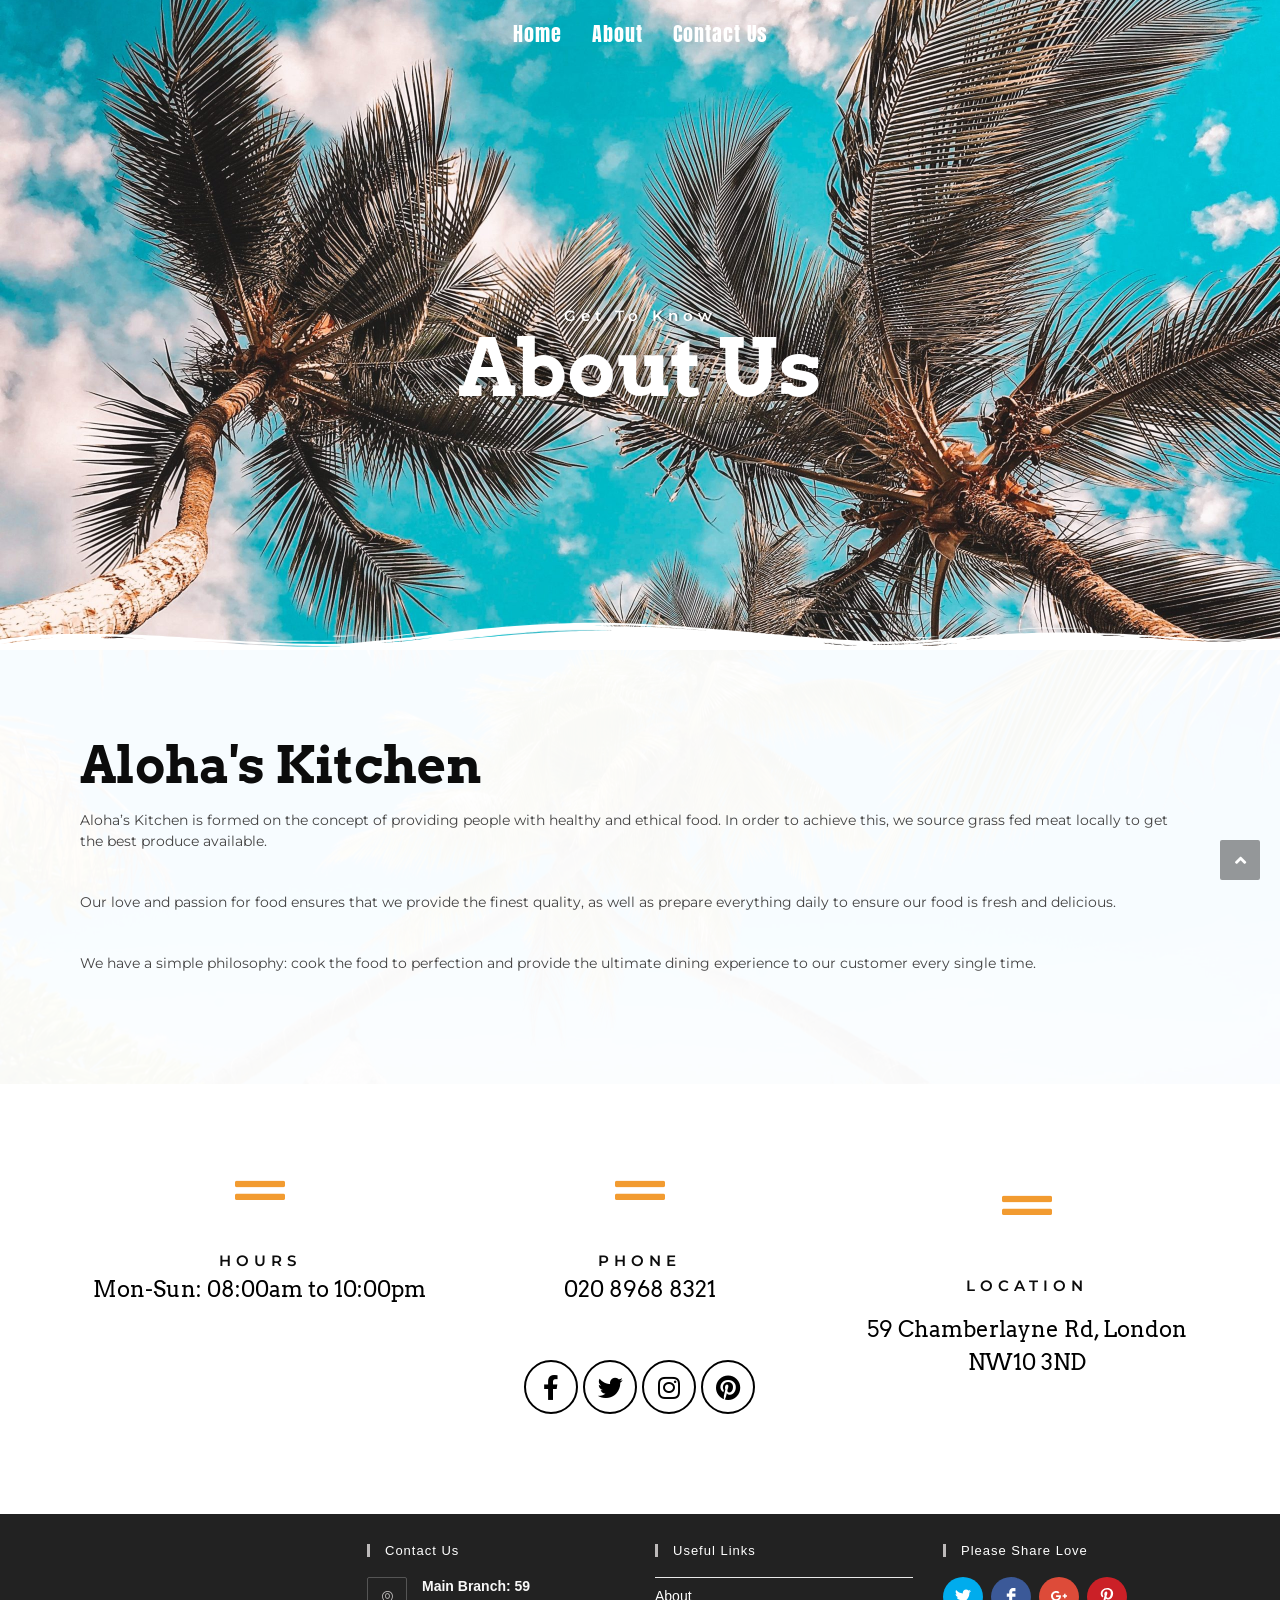
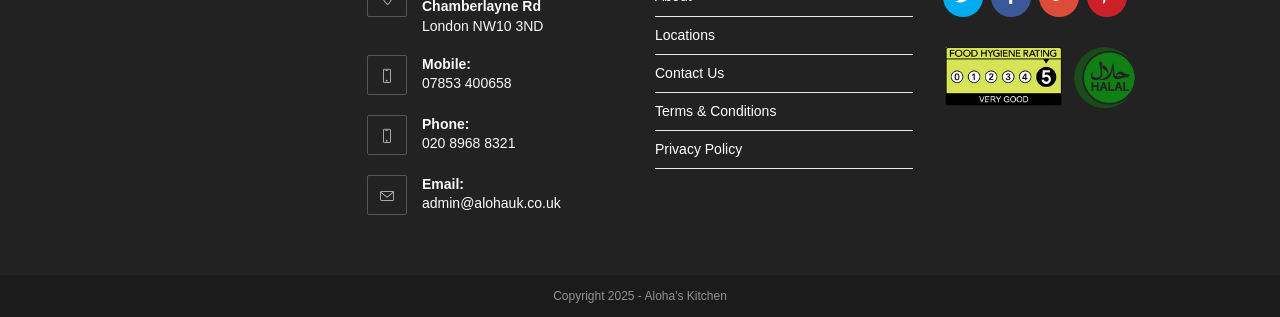
<file: about/index.html>
<!DOCTYPE html>
<html class="html" lang="en-US">
<head>
	<meta charset="UTF-8">
	<link rel="profile" href="https://gmpg.org/xfn/11">

	<title>About</title>
<meta name='robots' content='noindex, nofollow' />
<meta name="viewport" content="width=device-width, initial-scale=1">
<link rel='dns-prefetch' href='//app.convertful.com' />
<link rel='dns-prefetch' href='//www.googletagmanager.com' />
<link rel='dns-prefetch' href='//fonts.googleapis.com' />

		
		<style type="text/css">
img.wp-smiley,
img.emoji {
	display: inline !important;
	border: none !important;
	box-shadow: none !important;
	height: 1em !important;
	width: 1em !important;
	margin: 0 .07em !important;
	vertical-align: -0.1em !important;
	background: none !important;
	padding: 0 !important;
}
</style>
	

<link rel='stylesheet' id='online-css-css'  href='../css/order-online.css?ver=5.8.11' type='text/css' media='all' />

<link rel='stylesheet' id='font-awesome-css'  href='../css/all.min.css' type='text/css' media='all' />
<link rel='stylesheet' id='simple-line-icons-css'  href='../css/simple-line-icons.min.css' type='text/css' media='all' />
<link rel='stylesheet' id='magnific-popup-css'  href='../css/magnific-popup.min.css' type='text/css' media='all' />
<link rel='stylesheet' id='slick-css'  href='../css/slick.min.css' type='text/css' media='all' />
<link rel='stylesheet' id='oceanwp-style-css'  href='../css/style.min.css' type='text/css' media='all' />
<link rel='stylesheet' id='oceanwp-google-font-playfair-display-css'  href='//fonts.googleapis.com/css?family=Playfair+Display%3A100%2C200%2C300%2C400%2C500%2C600%2C700%2C800%2C900%2C100i%2C200i%2C300i%2C400i%2C500i%2C600i%2C700i%2C800i%2C900i&#038;subset=latin&#038;ver=5.8.11' type='text/css' media='all' />
<link rel='stylesheet' id='oceanwp-google-font-anton-css'  href='//fonts.googleapis.com/css?family=Anton%3A100%2C200%2C300%2C400%2C500%2C600%2C700%2C800%2C900%2C100i%2C200i%2C300i%2C400i%2C500i%2C600i%2C700i%2C800i%2C900i&#038;subset=latin&#038;ver=5.8.11' type='text/css' media='all' />
<link rel='stylesheet' id='joinchat-css'  href='../css/joinchat.min.css' type='text/css' media='all' />
<style id='joinchat-inline-css' type='text/css'>
.joinchat{ --red:37; --green:211; --blue:102; }
</style>
<link rel='stylesheet' id='elementor-icons-css'  href='../css/elementor-icons.min.css' type='text/css' media='all' />
<link rel='stylesheet' id='elementor-animations-css'  href='../css/animations.min.css' type='text/css' media='all' />
<link rel='stylesheet' id='elementor-frontend-css'  href='../css/elementor-frontend.min.css' type='text/css' media='all' />
<link rel='stylesheet' id='elementor-pro-css'  href='../css/elementor-pro-frontend.min.css' type='text/css' media='all' />
<link rel='stylesheet' id='elementor-global-css'  href='../css/global.css' type='text/css' media='all' />
<link rel='stylesheet' id='elementor-post-38-css'  href='../css/post-38.css' type='text/css' media='all' />
<link rel='stylesheet' id='elementor-post-302-css'  href='../css/post-302.css' type='text/css' media='all' />
<link rel='stylesheet' id='oe-widgets-style-css'  href='../css/widgets.css' type='text/css' media='all' />
<link rel='stylesheet' id='google-fonts-1-css'  href='https://fonts.googleapis.com/css?family=Montserrat%3A100%2C100italic%2C200%2C200italic%2C300%2C300italic%2C400%2C400italic%2C500%2C500italic%2C600%2C600italic%2C700%2C700italic%2C800%2C800italic%2C900%2C900italic%7CArvo%3A100%2C100italic%2C200%2C200italic%2C300%2C300italic%2C400%2C400italic%2C500%2C500italic%2C600%2C600italic%2C700%2C700italic%2C800%2C800italic%2C900%2C900italic&#038;ver=5.8.11' type='text/css' media='all' />
<link rel='stylesheet' id='elementor-icons-shared-0-css'  href='../css/fontawesome.min.css' type='text/css' media='all' />
<link rel='stylesheet' id='elementor-icons-fa-solid-css'  href='../css/solid.min.css' type='text/css' media='all' />
<link rel='stylesheet' id='elementor-icons-fa-brands-css'  href='../css/brands.min.css' type='text/css' media='all' />
<link rel='stylesheet' id='restaurant_system_public_style-css'  href='../css/public-style.css' type='text/css' media='all' />
<script type='text/javascript' src='../js/ewm2.js' id='jsforwp-blocks-frontend-js-js'></script>
<script type='text/javascript' src='../js/jquery.min.js' id='jquery-core-js'></script>

<!-- Google Analytics snippet added by Site Kit -->
<script type='text/javascript' src='https://www.googletagmanager.com/gtag/js?id=UA-179753192-1' id='google_gtagjs-js' async></script>
<script type='text/javascript' id='google_gtagjs-js-after'>
window.dataLayer = window.dataLayer || [];function gtag(){dataLayer.push(arguments);}
gtag('set', 'linker', {"domains":["alohauk.co.uk"]} );
gtag("js", new Date());
gtag("set", "developer_id.dZTNiMT", true);
gtag("config", "UA-179753192-1", {"anonymize_ip":true});
</script>

<!-- End Google Analytics snippet added by Site Kit -->

 

		<script>
			document.documentElement.className = document.documentElement.className.replace( 'no-js', 'js' );
		</script>
				<style>
			.no-js img.lazyload { display: none; }
			figure.wp-block-image img.lazyloading { min-width: 150px; }
							.lazyload, .lazyloading { opacity: 0; }
				.lazyloaded {
					opacity: 1;
					transition: opacity 400ms;
					transition-delay: 0ms;
				}
					</style>
		
<!-- Facebook Pixel Code -->
<script type='text/javascript'>
!function(f,b,e,v,n,t,s){if(f.fbq)return;n=f.fbq=function(){n.callMethod?
n.callMethod.apply(n,arguments):n.queue.push(arguments)};if(!f._fbq)f._fbq=n;
n.push=n;n.loaded=!0;n.version='2.0';n.queue=[];t=b.createElement(e);t.async=!0;
t.src=v;s=b.getElementsByTagName(e)[0];s.parentNode.insertBefore(t,s)}(window,
document,'script','https://connect.facebook.net/en_US/fbevents.js');
</script>
<!-- End Facebook Pixel Code -->
<script type='text/javascript'>
  fbq('init', '656654107808612', {}, {
    "agent": "wordpress-5.8.11-3.0.6"
});
</script><script type='text/javascript'>
  fbq('track', 'PageView', []);
</script>
<!-- Facebook Pixel Code -->
<noscript>
<img height="1" width="1" style="display:none" alt="fbpx"
src="https://www.facebook.com/tr?id=656654107808612&ev=PageView&noscript=1" />
</noscript>
<!-- End Facebook Pixel Code -->
		<style type="text/css" id="wp-custom-css">
			.wcmenucart{display:none !important}/** Start Block Kit CSS:144-3-3a7d335f39a8579c20cdf02f8d462582 **/.envato-block__preview{overflow:visible}/* Envato Kit 141 Custom Styles - Applied to the element under Advanced */.elementor-headline-animation-type-drop-in .elementor-headline-dynamic-wrapper{text-align:center}.envato-kit-141-top-0 h1,.envato-kit-141-top-0 h2,.envato-kit-141-top-0 h3,.envato-kit-141-top-0 h4,.envato-kit-141-top-0 h5,.envato-kit-141-top-0 h6,.envato-kit-141-top-0 p{margin-top:0}.envato-kit-141-newsletter-inline .elementor-field-textual.elementor-size-md{padding-left:1.5rem;padding-right:1.5rem}.envato-kit-141-bottom-0 p{margin-bottom:0}.envato-kit-141-bottom-8 .elementor-price-list .elementor-price-list-item .elementor-price-list-header{margin-bottom:.5rem}.envato-kit-141.elementor-widget-testimonial-carousel.elementor-pagination-type-bullets .swiper-container{padding-bottom:52px}.envato-kit-141-display-inline{display:inline-block}.envato-kit-141 .elementor-slick-slider ul.slick-dots{bottom:-40px}/** End Block Kit CSS:144-3-3a7d335f39a8579c20cdf02f8d462582 **//** Start Block Kit CSS:105-3-0fb64e69c49a8e10692d28840c54ef95 **/.envato-kit-102-phone-overlay{position:absolute !important;display:block !important;top:0;left:0;right:0;margin:auto;z-index:1}/** End Block Kit CSS:105-3-0fb64e69c49a8e10692d28840c54ef95 **//** Start Block Kit CSS:142-3-a175df65179b9ef6a5ca9f1b2c0202b9 **/.envato-block__preview{overflow:visible}/* Border Radius */.envato-kit-139-accordion .elementor-widget-container{border-radius:10px !important}.envato-kit-139-map iframe,.envato-kit-139-slider .slick-slide,.envato-kit-139-flipbox .elementor-flip-box div{border-radius:10px !important}/** End Block Kit CSS:142-3-a175df65179b9ef6a5ca9f1b2c0202b9 **//** Start Block Kit CSS:69-3-4f8cfb8a1a68ec007f2be7a02bdeadd9 **/.envato-kit-66-menu .e--pointer-framed .elementor-item:before{border-radius:1px}.envato-kit-66-subscription-form .elementor-form-fields-wrapper{position:relative}.envato-kit-66-subscription-form .elementor-form-fields-wrapper .elementor-field-type-submit{position:static}.envato-kit-66-subscription-form .elementor-form-fields-wrapper .elementor-field-type-submit button{position:absolute;top:50%;right:6px;transform:translate(0,-50%);-moz-transform:translate(0,-50%);-webmit-transform:translate(0,-50%)}.envato-kit-66-testi-slider .elementor-testimonial__footer{margin-top:-60px !important;z-index:99;position:relative}.envato-kit-66-featured-slider .elementor-slides .slick-prev{width:50px;height:50px;background-color:#ffffff !important;transform:rotate(45deg);-moz-transform:rotate(45deg);-webkit-transform:rotate(45deg);left:-25px !important;-webkit-box-shadow:0 1px 2px 1px rgba(0,0,0,0.32);-moz-box-shadow:0 1px 2px 1px rgba(0,0,0,0.32);box-shadow:0 1px 2px 1px rgba(0,0,0,0.32)}.envato-kit-66-featured-slider .elementor-slides .slick-prev:before{display:block;margin-top:0;margin-left:0;transform:rotate(-45deg);-moz-transform:rotate(-45deg);-webkit-transform:rotate(-45deg)}.envato-kit-66-featured-slider .elementor-slides .slick-next{width:50px;height:50px;background-color:#ffffff !important;transform:rotate(45deg);-moz-transform:rotate(45deg);-webkit-transform:rotate(45deg);right:-25px !important;-webkit-box-shadow:0 1px 2px 1px rgba(0,0,0,0.32);-moz-box-shadow:0 1px 2px 1px rgba(0,0,0,0.32);box-shadow:0 1px 2px 1px rgba(0,0,0,0.32)}.envato-kit-66-featured-slider .elementor-slides .slick-next:before{display:block;margin-top:-5px;margin-right:-5px;transform:rotate(-45deg);-moz-transform:rotate(-45deg);-webkit-transform:rotate(-45deg)}.envato-kit-66-orangetext{color:#f4511e}.envato-kit-66-countdown .elementor-countdown-label{display:inline-block !important;border:2px solid rgba(255,255,255,0.2);padding:9px 20px}/** End Block Kit CSS:69-3-4f8cfb8a1a68ec007f2be7a02bdeadd9 **//** Start Block Kit CSS:141-3-1d55f1e76be9fb1a8d9de88accbe962f **/.envato-kit-138-bracket .elementor-widget-container >*:before{content:"[";color:#ffab00;display:inline-block;margin-right:4px;line-height:1em;position:relative;top:-1px}.envato-kit-138-bracket .elementor-widget-container >*:after{content:"]";color:#ffab00;display:inline-block;margin-left:4px;line-height:1em;position:relative;top:-1px}/** End Block Kit CSS:141-3-1d55f1e76be9fb1a8d9de88accbe962f **//** Start Block Kit CSS:143-3-7969bb877702491bc5ca272e536ada9d **/.envato-block__preview{overflow:visible}/* Material Button Click Effect */.envato-kit-140-material-hit .menu-item a,.envato-kit-140-material-button .elementor-button{background-position:center;transition:background 0.8s}.envato-kit-140-material-hit .menu-item a:hover,.envato-kit-140-material-button .elementor-button:hover{background:radial-gradient(circle,transparent 1%,#fff 1%) center/15000%}.envato-kit-140-material-hit .menu-item a:active,.envato-kit-140-material-button .elementor-button:active{background-color:#FFF;background-size:100%;transition:background 0s}/* Field Shadow */.envato-kit-140-big-shadow-form .elementor-field-textual{box-shadow:0 20px 30px rgba(0,0,0,.05)}/* FAQ */.envato-kit-140-faq .elementor-accordion .elementor-accordion-item{border-width:0 0 1px !important}/* Scrollable Columns */.envato-kit-140-scrollable{height:100%;overflow:auto;overflow-x:hidden}/* ImageBox:No Space */.envato-kit-140-imagebox-nospace:hover{transform:scale(1.1);transition:all 0.3s}.envato-kit-140-imagebox-nospace figure{line-height:0}.envato-kit-140-slide .elementor-slide-content{background:#FFF;margin-left:-60px;padding:1em}.envato-kit-140-carousel .slick-active:not(.slick-current) img{padding:20px !important;transition:all .9s}/** End Block Kit CSS:143-3-7969bb877702491bc5ca272e536ada9d **//** Start Block Kit CSS:71-3-d415519effd9e11f35d2438c58ea7ebf **/.envato-block__preview{overflow:visible}/** End Block Kit CSS:71-3-d415519effd9e11f35d2438c58ea7ebf **//** Start Block Kit CSS:72-3-34d2cc762876498c8f6be5405a48e6e2 **/.envato-block__preview{overflow:visible}/*Kit 69 Custom Styling for buttons */.envato-kit-69-slide-btn .elementor-button,.envato-kit-69-cta-btn .elementor-button,.envato-kit-69-flip-btn .elementor-button{border-left:0 !important;border-bottom:0 !important;border-right:0 !important;padding:15px 0 0 !important}.envato-kit-69-slide-btn .elementor-slide-button:hover,.envato-kit-69-cta-btn .elementor-button:hover,.envato-kit-69-flip-btn .elementor-button:hover{margin-bottom:20px}.envato-kit-69-menu .elementor-nav-menu--main a:hover{margin-top:-7px;padding-top:4px;border-bottom:1px solid #FFF}/* Fix menu dropdown width */.envato-kit-69-menu .elementor-nav-menu--dropdown{width:100% !important}/** End Block Kit CSS:72-3-34d2cc762876498c8f6be5405a48e6e2 **/		</style>
		<!-- OceanWP CSS -->
<style type="text/css">
/* General CSS */a:hover,a.light:hover,.theme-heading .text::before,#top-bar-content >a:hover,#top-bar-social li.oceanwp-email a:hover,#site-navigation-wrap .dropdown-menu >li >a:hover,#site-header.medium-header #medium-searchform button:hover,.oceanwp-mobile-menu-icon a:hover,.blog-entry.post .blog-entry-header .entry-title a:hover,.blog-entry.post .blog-entry-readmore a:hover,.blog-entry.thumbnail-entry .blog-entry-category a,ul.meta li a:hover,.dropcap,.single nav.post-navigation .nav-links .title,body .related-post-title a:hover,body #wp-calendar caption,body .contact-info-widget.default i,body .contact-info-widget.big-icons i,body .custom-links-widget .oceanwp-custom-links li a:hover,body .custom-links-widget .oceanwp-custom-links li a:hover:before,body .posts-thumbnails-widget li a:hover,body .social-widget li.oceanwp-email a:hover,.comment-author .comment-meta .comment-reply-link,#respond #cancel-comment-reply-link:hover,#footer-widgets .footer-box a:hover,#footer-bottom a:hover,#footer-bottom #footer-bottom-menu a:hover,.sidr a:hover,.sidr-class-dropdown-toggle:hover,.sidr-class-menu-item-has-children.active >a,.sidr-class-menu-item-has-children.active >a >.sidr-class-dropdown-toggle,input[type=checkbox]:checked:before{color:#bdbaba}input[type="button"],input[type="reset"],input[type="submit"],button[type="submit"],.button,#site-navigation-wrap .dropdown-menu >li.btn >a >span,.thumbnail:hover i,.post-quote-content,.omw-modal .omw-close-modal,body .contact-info-widget.big-icons li:hover i,body div.wpforms-container-full .wpforms-form input[type=submit],body div.wpforms-container-full .wpforms-form button[type=submit],body div.wpforms-container-full .wpforms-form .wpforms-page-button{background-color:#bdbaba}.widget-title{border-color:#bdbaba}blockquote{border-color:#bdbaba}#searchform-dropdown{border-color:#bdbaba}.dropdown-menu .sub-menu{border-color:#bdbaba}.blog-entry.large-entry .blog-entry-readmore a:hover{border-color:#bdbaba}.oceanwp-newsletter-form-wrap input[type="email"]:focus{border-color:#bdbaba}.social-widget li.oceanwp-email a:hover{border-color:#bdbaba}#respond #cancel-comment-reply-link:hover{border-color:#bdbaba}body .contact-info-widget.big-icons li:hover i{border-color:#bdbaba}#footer-widgets .oceanwp-newsletter-form-wrap input[type="email"]:focus{border-color:#bdbaba}input[type="button"]:hover,input[type="reset"]:hover,input[type="submit"]:hover,button[type="submit"]:hover,input[type="button"]:focus,input[type="reset"]:focus,input[type="submit"]:focus,button[type="submit"]:focus,.button:hover,#site-navigation-wrap .dropdown-menu >li.btn >a:hover >span,.post-quote-author,.omw-modal .omw-close-modal:hover,body div.wpforms-container-full .wpforms-form input[type=submit]:hover,body div.wpforms-container-full .wpforms-form button[type=submit]:hover,body div.wpforms-container-full .wpforms-form .wpforms-page-button:hover{background-color:#f29b30}a:hover{color:#BDBABA}/* Header CSS */#site-logo #site-logo-inner,.oceanwp-social-menu .social-menu-inner,#site-header.full_screen-header .menu-bar-inner,.after-header-content .after-header-content-inner{height:67px}#site-navigation-wrap .dropdown-menu >li >a,.oceanwp-mobile-menu-icon a,.mobile-menu-close,.after-header-content-inner >a{line-height:67px}#site-header.transparent-header{background-color:rgba(10,0,0,0)}#site-header.has-header-media .overlay-header-media{background-color:rgba(0,0,0,0.5)}#site-logo #site-logo-inner a img,#site-header.center-header #site-navigation-wrap .middle-site-logo a img{max-width:100px}#site-header #site-logo #site-logo-inner a img,#site-header.center-header #site-navigation-wrap .middle-site-logo a img{max-height:100px}#site-navigation-wrap .dropdown-menu >li >a,.oceanwp-mobile-menu-icon a,#searchform-header-replace-close{color:#ffffff}/* Footer Widgets CSS */#footer-widgets,#footer-widgets p,#footer-widgets li a:before,#footer-widgets .contact-info-widget span.oceanwp-contact-title,#footer-widgets .recent-posts-date,#footer-widgets .recent-posts-comments,#footer-widgets .widget-recent-posts-icons li .fa{color:#f9f9f9}/* Typography CSS */h3{font-family:Playfair Display;font-weight:500;font-style:normal;font-size:15px;text-transform:none}#site-navigation-wrap .dropdown-menu >li >a,#site-header.full_screen-header .fs-dropdown-menu >li >a,#site-header.top-header #site-navigation-wrap .dropdown-menu >li >a,#site-header.center-header #site-navigation-wrap .dropdown-menu >li >a,#site-header.medium-header #site-navigation-wrap .dropdown-menu >li >a,.oceanwp-mobile-menu-icon a{font-family:Anton;font-weight:500;font-size:20px;letter-spacing:1px}
</style></head>

<body class="page-template page-template-elementor_header_footer page page-id-302 wp-embed-responsive oceanwp-theme dropdown-mobile has-transparent-header no-header-border default-breakpoint content-full-width content-max-width page-header-disabled has-breadcrumbs no-margins elementor-default elementor-template-full-width elementor-kit-38 elementor-page elementor-page-302" itemscope="itemscope" itemtype="https://schema.org/WebPage">

	
	
	<div id="outer-wrap" class="site clr">

		<a class="skip-link screen-reader-text" href="#main">Skip to content</a>

		
		<div id="wrap" class="clr">

			
				<div id="transparent-header-wrap" class="clr">
	
<header id="site-header" class="transparent-header center-menu effect-one clr" data-height="67" itemscope="itemscope" itemtype="https://schema.org/WPHeader" role="banner">

	
					
			<div id="site-header-inner" class="clr ">

				
				

<div id="site-logo" class="clr" itemscope itemtype="https://schema.org/Brand" >

	
	<div id="site-logo-inner" class="clr">

						<a href="../" rel="home" class="site-title site-logo-text" ></a>
				
	</div><!-- #site-logo-inner -->

	
	
</div><!-- #site-logo -->

			<div id="site-navigation-wrap" class="clr">
			
			
			
			<nav id="site-navigation" class="navigation main-navigation clr" itemscope="itemscope" itemtype="https://schema.org/SiteNavigationElement" role="navigation" >

				<ul id="menu-menu" class="main-menu dropdown-menu sf-menu"><li id="menu-item-72" class="menu-item menu-item-type-post_type menu-item-object-page menu-item-home menu-item-72"><a href="../" class="menu-link"><span class="text-wrap">Home</span></a></li><li id="menu-item-305" class="menu-item menu-item-type-post_type menu-item-object-page current-menu-item page_item page-item-302 current_page_item menu-item-305"><a href="../about/" class="menu-link"><span class="text-wrap">About</span></a></li><li id="menu-item-74" class="menu-item menu-item-type-post_type menu-item-object-page menu-item-74"><a href="../contact-us/" class="menu-link"><span class="text-wrap">Contact Us</span></a></li></ul>
			</nav><!-- #site-navigation -->

			
			
					</div><!-- #site-navigation-wrap -->
			
		
	
				
	<div class="oceanwp-mobile-menu-icon clr mobile-right">

		
		
		
		<a href="javascript:void(0)" class="mobile-menu"  aria-label="Mobile Menu">
							<i class="fa fa-bars" aria-hidden="true"></i>
						</a>

		
		
		
	</div><!-- #oceanwp-mobile-menu-navbar -->

			</div><!-- #site-header-inner -->

			
<div id="mobile-dropdown" class="clr" >

	<nav class="clr" itemscope="itemscope" itemtype="https://schema.org/SiteNavigationElement">

		<ul id="menu-menu-1" class="menu"><li class="menu-item menu-item-type-post_type menu-item-object-page menu-item-home menu-item-72"><a href="../">Home</a></li>
<li class="menu-item menu-item-type-post_type menu-item-object-page current-menu-item page_item page-item-302 current_page_item menu-item-305"><a href="../about/" aria-current="page">About</a></li>
<li class="menu-item menu-item-type-post_type menu-item-object-page menu-item-74"><a href="../contact-us/">Contact Us</a></li>
</ul>
<div id="mobile-menu-search" class="clr">
	<form method="get" action="../" class="mobile-searchform" role="search" aria-label="Search for:">
		<label for="ocean-mobile-search1">
			<input type="search" name="s" autocomplete="off" placeholder="Search" />
			<button type="submit" class="searchform-submit" aria-label="Submit Search">
				<i class="icon icon-magnifier" aria-hidden="true"></i>
			</button>
							<input type="hidden" name="post_type" value="page">
					</label>
			</form>
</div><!-- .mobile-menu-search -->

	</nav>

</div>

			
			
		
		
</header><!-- #site-header -->

	</div>
	
			
			<main id="main" class="site-main clr"  role="main">

						<div data-elementor-type="wp-page" data-elementor-id="302" class="elementor elementor-302" data-elementor-settings="[]">
			<div class="elementor-inner">
				<div class="elementor-section-wrap">
							<section class="elementor-element elementor-element-1cfb8c19 elementor-section-height-min-height elementor-section-boxed elementor-section-height-default elementor-section-items-middle elementor-section elementor-top-section" data-id="1cfb8c19" data-element_type="section" data-settings="{&quot;background_background&quot;:&quot;classic&quot;,&quot;shape_divider_bottom&quot;:&quot;wave-brush&quot;}">
					<div class="elementor-shape elementor-shape-bottom" data-negative="false">
			<svg xmlns="http://www.w3.org/2000/svg" viewBox="0 0 283.5 27.8" preserveAspectRatio="none">
	<path class="elementor-shape-fill" d="M283.5,9.7c0,0-7.3,4.3-14,4.6c-6.8,0.3-12.6,0-20.9-1.5c-11.3-2-33.1-10.1-44.7-5.7	s-12.1,4.6-18,7.4c-6.6,3.2-20,9.6-36.6,9.3C131.6,23.5,99.5,7.2,86.3,8c-1.4,0.1-6.6,0.8-10.5,2c-3.8,1.2-9.4,3.8-17,4.7	c-3.2,0.4-8.3,1.1-14.2,0.9c-1.5-0.1-6.3-0.4-12-1.6c-5.7-1.2-11-3.1-15.8-3.7C6.5,9.2,0,10.8,0,10.8V0h283.5V9.7z M260.8,11.3	c-0.7-1-2-0.4-4.3-0.4c-2.3,0-6.1-1.2-5.8-1.1c0.3,0.1,3.1,1.5,6,1.9C259.7,12.2,261.4,12.3,260.8,11.3z M242.4,8.6	c0,0-2.4-0.2-5.6-0.9c-3.2-0.8-10.3-2.8-15.1-3.5c-8.2-1.1-15.8,0-15.1,0.1c0.8,0.1,9.6-0.6,17.6,1.1c3.3,0.7,9.3,2.2,12.4,2.7	C239.9,8.7,242.4,8.6,242.4,8.6z M185.2,8.5c1.7-0.7-13.3,4.7-18.5,6.1c-2.1,0.6-6.2,1.6-10,2c-3.9,0.4-8.9,0.4-8.8,0.5	c0,0.2,5.8,0.8,11.2,0c5.4-0.8,5.2-1.1,7.6-1.6C170.5,14.7,183.5,9.2,185.2,8.5z M199.1,6.9c0.2,0-0.8-0.4-4.8,1.1	c-4,1.5-6.7,3.5-6.9,3.7c-0.2,0.1,3.5-1.8,6.6-3C197,7.5,199,6.9,199.1,6.9z M283,6c-0.1,0.1-1.9,1.1-4.8,2.5s-6.9,2.8-6.7,2.7	c0.2,0,3.5-0.6,7.4-2.5C282.8,6.8,283.1,5.9,283,6z M31.3,11.6c0.1-0.2-1.9-0.2-4.5-1.2s-5.4-1.6-7.8-2C15,7.6,7.3,8.5,7.7,8.6	C8,8.7,15.9,8.3,20.2,9.3c2.2,0.5,2.4,0.5,5.7,1.6S31.2,11.9,31.3,11.6z M73,9.2c0.4-0.1,3.5-1.6,8.4-2.6c4.9-1.1,8.9-0.5,8.9-0.8	c0-0.3-1-0.9-6.2-0.3S72.6,9.3,73,9.2z M71.6,6.7C71.8,6.8,75,5.4,77.3,5c2.3-0.3,1.9-0.5,1.9-0.6c0-0.1-1.1-0.2-2.7,0.2	C74.8,5.1,71.4,6.6,71.6,6.7z M93.6,4.4c0.1,0.2,3.5,0.8,5.6,1.8c2.1,1,1.8,0.6,1.9,0.5c0.1-0.1-0.8-0.8-2.4-1.3	C97.1,4.8,93.5,4.2,93.6,4.4z M65.4,11.1c-0.1,0.3,0.3,0.5,1.9-0.2s2.6-1.3,2.2-1.2s-0.9,0.4-2.5,0.8C65.3,10.9,65.5,10.8,65.4,11.1	z M34.5,12.4c-0.2,0,2.1,0.8,3.3,0.9c1.2,0.1,2,0.1,2-0.2c0-0.3-0.1-0.5-1.6-0.4C36.6,12.8,34.7,12.4,34.5,12.4z M152.2,21.1	c-0.1,0.1-2.4-0.3-7.5-0.3c-5,0-13.6-2.4-17.2-3.5c-3.6-1.1,10,3.9,16.5,4.1C150.5,21.6,152.3,21,152.2,21.1z"/>
	<path class="elementor-shape-fill" d="M269.6,18c-0.1-0.1-4.6,0.3-7.2,0c-7.3-0.7-17-3.2-16.6-2.9c0.4,0.3,13.7,3.1,17,3.3	C267.7,18.8,269.7,18,269.6,18z"/>
	<path class="elementor-shape-fill" d="M227.4,9.8c-0.2-0.1-4.5-1-9.5-1.2c-5-0.2-12.7,0.6-12.3,0.5c0.3-0.1,5.9-1.8,13.3-1.2	S227.6,9.9,227.4,9.8z"/>
	<path class="elementor-shape-fill" d="M204.5,13.4c-0.1-0.1,2-1,3.2-1.1c1.2-0.1,2,0,2,0.3c0,0.3-0.1,0.5-1.6,0.4	C206.4,12.9,204.6,13.5,204.5,13.4z"/>
	<path class="elementor-shape-fill" d="M201,10.6c0-0.1-4.4,1.2-6.3,2.2c-1.9,0.9-6.2,3.1-6.1,3.1c0.1,0.1,4.2-1.6,6.3-2.6	S201,10.7,201,10.6z"/>
	<path class="elementor-shape-fill" d="M154.5,26.7c-0.1-0.1-4.6,0.3-7.2,0c-7.3-0.7-17-3.2-16.6-2.9c0.4,0.3,13.7,3.1,17,3.3	C152.6,27.5,154.6,26.8,154.5,26.7z"/>
	<path class="elementor-shape-fill" d="M41.9,19.3c0,0,1.2-0.3,2.9-0.1c1.7,0.2,5.8,0.9,8.2,0.7c4.2-0.4,7.4-2.7,7-2.6	c-0.4,0-4.3,2.2-8.6,1.9c-1.8-0.1-5.1-0.5-6.7-0.4S41.9,19.3,41.9,19.3z"/>
	<path class="elementor-shape-fill" d="M75.5,12.6c0.2,0.1,2-0.8,4.3-1.1c2.3-0.2,2.1-0.3,2.1-0.5c0-0.1-1.8-0.4-3.4,0	C76.9,11.5,75.3,12.5,75.5,12.6z"/>
	<path class="elementor-shape-fill" d="M15.6,13.2c0-0.1,4.3,0,6.7,0.5c2.4,0.5,5,1.9,5,2c0,0.1-2.7-0.8-5.1-1.4	C19.9,13.7,15.7,13.3,15.6,13.2z"/>
</svg>		</div>
					<div class="elementor-container elementor-column-gap-default">
				<div class="elementor-row">
				<div class="elementor-element elementor-element-637bc016 elementor-column elementor-col-100 elementor-top-column" data-id="637bc016" data-element_type="column">
			<div class="elementor-column-wrap  elementor-element-populated">
					<div class="elementor-widget-wrap">
				<div class="elementor-element elementor-element-b7702f5 elementor-widget elementor-widget-heading" data-id="b7702f5" data-element_type="widget" data-widget_type="heading.default">
				<div class="elementor-widget-container">
			<h5 class="elementor-heading-title elementor-size-default">Get to know</h5>		</div>
				</div>
				<div class="elementor-element elementor-element-6ac28b05 elementor-invisible elementor-widget elementor-widget-heading" data-id="6ac28b05" data-element_type="widget" data-settings="{&quot;_animation&quot;:&quot;slideInUp&quot;}" data-widget_type="heading.default">
				<div class="elementor-widget-container">
			<h1 class="elementor-heading-title elementor-size-default">About Us</h1>		</div>
				</div>
						</div>
			</div>
		</div>
						</div>
			</div>
		</section>
				<section class="elementor-element elementor-element-7b343ad1 elementor-section-height-min-height elementor-section-boxed elementor-section-height-default elementor-section-items-middle elementor-section elementor-top-section" data-id="7b343ad1" data-element_type="section" data-settings="{&quot;background_background&quot;:&quot;classic&quot;}">
							<div class="elementor-background-overlay"></div>
							<div class="elementor-container elementor-column-gap-default">
				<div class="elementor-row">
				<div class="elementor-element elementor-element-4ecc665 elementor-column elementor-col-100 elementor-top-column" data-id="4ecc665" data-element_type="column">
			<div class="elementor-column-wrap  elementor-element-populated">
					<div class="elementor-widget-wrap">
				<div class="elementor-element elementor-element-c7e8e2e elementor-invisible elementor-widget elementor-widget-heading" data-id="c7e8e2e" data-element_type="widget" data-settings="{&quot;_animation&quot;:&quot;fadeInUp&quot;}" data-widget_type="heading.default">
				<div class="elementor-widget-container">
			<h2 class="elementor-heading-title elementor-size-default">Aloha's Kitchen</h2>		</div>
				</div>
				<div class="elementor-element elementor-element-1007cf4 elementor-widget elementor-widget-text-editor" data-id="1007cf4" data-element_type="widget" data-widget_type="text-editor.default">
				<div class="elementor-widget-container">
					<div class="elementor-text-editor elementor-clearfix"><p>Aloha’s Kitchen is formed on the concept of providing people with healthy and ethical food. In order to achieve this, we source grass fed meat locally to get the best produce available.</p></div>
				</div>
				</div>
				<div class="elementor-element elementor-element-e203106 elementor-widget elementor-widget-text-editor" data-id="e203106" data-element_type="widget" data-widget_type="text-editor.default">
				<div class="elementor-widget-container">
					<div class="elementor-text-editor elementor-clearfix"><p>Our love and passion for food ensures that we provide the finest quality, as well as prepare everything daily to ensure our food is fresh and delicious.</p></div>
				</div>
				</div>
				<div class="elementor-element elementor-element-62146d9 elementor-widget elementor-widget-text-editor" data-id="62146d9" data-element_type="widget" data-widget_type="text-editor.default">
				<div class="elementor-widget-container">
					<div class="elementor-text-editor elementor-clearfix"><p>We have a simple philosophy: cook the food to perfection and provide the ultimate dining experience to our customer every single time.</p></div>
				</div>
				</div>
						</div>
			</div>
		</div>
						</div>
			</div>
		</section>
				<section class="elementor-element elementor-element-70adc66 elementor-section-boxed elementor-section-height-default elementor-section-height-default elementor-section elementor-top-section" data-id="70adc66" data-element_type="section">
						<div class="elementor-container elementor-column-gap-default">
				<div class="elementor-row">
				<div class="elementor-element elementor-element-279cc18 elementor-column elementor-col-100 elementor-top-column" data-id="279cc18" data-element_type="column">
			<div class="elementor-column-wrap">
					<div class="elementor-widget-wrap">
						</div>
			</div>
		</div>
						</div>
			</div>
		</section>
				<section class="elementor-element elementor-element-4beb1cd4 elementor-section-boxed elementor-section-height-default elementor-section-height-default elementor-section elementor-top-section" data-id="4beb1cd4" data-element_type="section">
						<div class="elementor-container elementor-column-gap-default">
				<div class="elementor-row">
				<div class="elementor-element elementor-element-1d378d98 elementor-column elementor-col-33 elementor-top-column" data-id="1d378d98" data-element_type="column">
			<div class="elementor-column-wrap  elementor-element-populated">
					<div class="elementor-widget-wrap">
				<div class="elementor-element elementor-element-27cbdf2 elementor-view-default elementor-widget elementor-widget-icon" data-id="27cbdf2" data-element_type="widget" data-widget_type="icon.default">
				<div class="elementor-widget-container">
					<div class="elementor-icon-wrapper">
			<div class="elementor-icon">
			<i aria-hidden="true" class="fas fa-grip-lines"></i>			</div>
		</div>
				</div>
				</div>
				<section class="elementor-element elementor-element-9190252 elementor-section-boxed elementor-section-height-default elementor-section-height-default elementor-section elementor-inner-section" data-id="9190252" data-element_type="section">
						<div class="elementor-container elementor-column-gap-default">
				<div class="elementor-row">
				<div class="elementor-element elementor-element-da269ff elementor-column elementor-col-100 elementor-inner-column" data-id="da269ff" data-element_type="column">
			<div class="elementor-column-wrap  elementor-element-populated">
					<div class="elementor-widget-wrap">
				<div class="elementor-element elementor-element-eb21d54 elementor-widget elementor-widget-heading" data-id="eb21d54" data-element_type="widget" data-widget_type="heading.default">
				<div class="elementor-widget-container">
			<h4 class="elementor-heading-title elementor-size-default">HOURS
</h4>		</div>
				</div>
				<div class="elementor-element elementor-element-b5d81f0 elementor-widget elementor-widget-text-editor" data-id="b5d81f0" data-element_type="widget" data-widget_type="text-editor.default">
				<div class="elementor-widget-container">
					<div class="elementor-text-editor elementor-clearfix"><p><span style="font-weight: 400;">Mon-Sun: 08:00am to 10:00pm</span></p></div>
				</div>
				</div>
						</div>
			</div>
		</div>
						</div>
			</div>
		</section>
						</div>
			</div>
		</div>
				<div class="elementor-element elementor-element-71e97e57 elementor-column elementor-col-33 elementor-top-column" data-id="71e97e57" data-element_type="column">
			<div class="elementor-column-wrap  elementor-element-populated">
					<div class="elementor-widget-wrap">
				<div class="elementor-element elementor-element-357f181 elementor-view-default elementor-widget elementor-widget-icon" data-id="357f181" data-element_type="widget" data-widget_type="icon.default">
				<div class="elementor-widget-container">
					<div class="elementor-icon-wrapper">
			<div class="elementor-icon">
			<i aria-hidden="true" class="fas fa-grip-lines"></i>			</div>
		</div>
				</div>
				</div>
				<section class="elementor-element elementor-element-631d77aa elementor-section-boxed elementor-section-height-default elementor-section-height-default elementor-section elementor-inner-section" data-id="631d77aa" data-element_type="section">
						<div class="elementor-container elementor-column-gap-default">
				<div class="elementor-row">
				<div class="elementor-element elementor-element-203f3bfa elementor-column elementor-col-100 elementor-inner-column" data-id="203f3bfa" data-element_type="column">
			<div class="elementor-column-wrap  elementor-element-populated">
					<div class="elementor-widget-wrap">
				<div class="elementor-element elementor-element-45f3cbdb elementor-widget elementor-widget-heading" data-id="45f3cbdb" data-element_type="widget" data-widget_type="heading.default">
				<div class="elementor-widget-container">
			<h4 class="elementor-heading-title elementor-size-default">PHONE
</h4>		</div>
				</div>
				<div class="elementor-element elementor-element-837b027 elementor-widget elementor-widget-text-editor" data-id="837b027" data-element_type="widget" data-widget_type="text-editor.default">
				<div class="elementor-widget-container">
					<div class="elementor-text-editor elementor-clearfix"><p>020 8968 8321</p></div>
				</div>
				</div>
				<div class="elementor-element elementor-element-5dfddf8 elementor-shape-rounded elementor-invisible elementor-widget elementor-widget-social-icons" data-id="5dfddf8" data-element_type="widget" data-settings="{&quot;_animation&quot;:&quot;fadeInUp&quot;}" data-widget_type="social-icons.default">
				<div class="elementor-widget-container">
					<div class="elementor-social-icons-wrapper">
							<a class="elementor-icon elementor-social-icon elementor-social-icon-facebook-f elementor-repeater-item-073a429" href="https://www.facebook.com/Kadbabskitchen" target="_blank">
					<span class="elementor-screen-only">Facebook-f</span>
					<i class="fab fa-facebook-f"></i>				</a>
							<a class="elementor-icon elementor-social-icon elementor-social-icon-twitter elementor-repeater-item-19130d5" href="https://twitter.com/kadbabskitchen" target="_blank">
					<span class="elementor-screen-only">Twitter</span>
					<i class="fab fa-twitter"></i>				</a>
							<a class="elementor-icon elementor-social-icon elementor-social-icon-instagram elementor-repeater-item-4a20cb9" href="https://www.instagram.com/kadbabsKitchen" target="_blank">
					<span class="elementor-screen-only">Instagram</span>
					<i class="fab fa-instagram"></i>				</a>
							<a class="elementor-icon elementor-social-icon elementor-social-icon-pinterest elementor-repeater-item-6cb6f90" href="https://www.pinterest.co.uk/kadbabskitchen" target="_blank">
					<span class="elementor-screen-only">Pinterest</span>
					<i class="fab fa-pinterest"></i>				</a>
					</div>
				</div>
				</div>
						</div>
			</div>
		</div>
						</div>
			</div>
		</section>
						</div>
			</div>
		</div>
				<div class="elementor-element elementor-element-7771d89f elementor-column elementor-col-33 elementor-top-column" data-id="7771d89f" data-element_type="column">
			<div class="elementor-column-wrap  elementor-element-populated">
					<div class="elementor-widget-wrap">
				<div class="elementor-element elementor-element-70f51a5 elementor-view-default elementor-widget elementor-widget-icon" data-id="70f51a5" data-element_type="widget" data-widget_type="icon.default">
				<div class="elementor-widget-container">
					<div class="elementor-icon-wrapper">
			<div class="elementor-icon">
			<i aria-hidden="true" class="fas fa-grip-lines"></i>			</div>
		</div>
				</div>
				</div>
				<section class="elementor-element elementor-element-3b390125 elementor-section-boxed elementor-section-height-default elementor-section-height-default elementor-section elementor-inner-section" data-id="3b390125" data-element_type="section">
						<div class="elementor-container elementor-column-gap-default">
				<div class="elementor-row">
				<div class="elementor-element elementor-element-440d762a elementor-column elementor-col-100 elementor-inner-column" data-id="440d762a" data-element_type="column">
			<div class="elementor-column-wrap  elementor-element-populated">
					<div class="elementor-widget-wrap">
				<div class="elementor-element elementor-element-32bf1ca5 elementor-widget elementor-widget-heading" data-id="32bf1ca5" data-element_type="widget" data-widget_type="heading.default">
				<div class="elementor-widget-container">
			<h4 class="elementor-heading-title elementor-size-default">LOCATION</h4>		</div>
				</div>
				<div class="elementor-element elementor-element-3159956c elementor-widget elementor-widget-text-editor" data-id="3159956c" data-element_type="widget" data-widget_type="text-editor.default">
				<div class="elementor-widget-container">
					<div class="elementor-text-editor elementor-clearfix"><p>59 Chamberlayne Rd, London NW10 3ND</p></div>
				</div>
				</div>
						</div>
			</div>
		</div>
						</div>
			</div>
		</section>
						</div>
			</div>
		</div>
						</div>
			</div>
		</section>
						</div>
			</div>
		</div>
		
	</main><!-- #main -->

	
	
	
		
<footer id="footer" class="site-footer" itemscope="itemscope" itemtype="https://schema.org/WPFooter" role="contentinfo">

	
	<div id="footer-inner" class="clr">

		

<div id="footer-widgets" class="oceanwp-row clr">

	
	<div class="footer-widgets-inner container">

					<div class="footer-box span_1_of_4 col col-1">
				<div id="block-2" class="footer-widget widget_block clr">
<blockquote class="wp-block-quote"><p>  </p></blockquote>
</div>			</div><!-- .footer-one-box -->

							<div class="footer-box span_1_of_4 col col-2">
					<div id="ocean_contact_info-4" class="footer-widget widget-oceanwp-contact-info clr"><h4 class="widget-title">Contact Us</h4><ul class="contact-info-widget default"><li class="address"><i class="icon-location-pin" aria-hidden="true"></i><div class="oceanwp-info-wrap"><span class="oceanwp-contact-title">Main Branch: 59 Chamberlayne Rd</span><span class="oceanwp-contact-text">London NW10 3ND</span></div></li><li class="phone"><i class="icon-screen-smartphone" aria-hidden="true"></i><div class="oceanwp-info-wrap"><span class="oceanwp-contact-title">Mobile:</span><span class="oceanwp-contact-text">07853 400658</span></div></li><li class="mobile"><i class="icon-screen-smartphone" aria-hidden="true"></i><div class="oceanwp-info-wrap"><span class="oceanwp-contact-title">Phone:</span><span class="oceanwp-contact-text">020 8968 8321</span></div></li><li class="email"><i class="icon-envelope" aria-hidden="true"></i><div class="oceanwp-info-wrap"><span class="oceanwp-contact-title">Email:</span><span class="oceanwp-contact-text"><a href="mailto:a&#100;m&#105;n&#064;al&#111;&#104;a&#117;&#107;&#046;co&#046;&#117;&#107;">admin@alohauk.co.uk</a><span class="screen-reader-text">Opens in your application</span></span></div></li></ul></div>				</div><!-- .footer-one-box -->
				
							<div class="footer-box span_1_of_4 col col-3 ">
					<div id="nav_menu-2" class="footer-widget widget_nav_menu clr"><h4 class="widget-title">Useful Links</h4><div class="menu-footer-container"><ul id="menu-footer" class="menu"><li id="menu-item-304" class="menu-item menu-item-type-post_type menu-item-object-page current-menu-item page_item page-item-302 current_page_item menu-item-304"><a href="../about/" aria-current="page">About</a></li>
<li id="menu-item-173" class="menu-item menu-item-type-post_type menu-item-object-page menu-item-173"><a href="../location/">Locations</a></li>
<li id="menu-item-176" class="menu-item menu-item-type-post_type menu-item-object-page menu-item-176"><a href="../contact-us/">Contact Us</a></li>
<li id="menu-item-300" class="menu-item menu-item-type-post_type menu-item-object-page menu-item-300"><a href="../terms/">Terms &#038; Conditions</a></li>
<li id="menu-item-301" class="menu-item menu-item-type-post_type menu-item-object-page menu-item-301"><a href="../privacy-policy/">Privacy Policy</a></li>
</ul></div></div>				</div><!-- .footer-one-box -->
				
							<div class="footer-box span_1_of_4 col col-4">
					<div id="ocean_social_share-2" class="footer-widget widget-oceanwp-social-share social-share clr"><h4 class="widget-title">Please share love</h4>				<ul class="owp-social-share style-colored name-hidden">
					<li class="twitter"><a href="https://twitter.com/share?text=About&amp;url=https%3A%2F%2Falohauk.co.uk%2Fabout%2F" title="Share on Twitter"  onclick="owpShareOnClick( this.href );return false;"><span class="owp-icon-wrap"><svg class="owpss-icon" aria-labelledby="owpss-twitter-icon" role="img" viewBox="0 0 24 24" xmlns="http://www.w3.org/2000/svg">
								<path d="M23.954 4.569c-.885.389-1.83.654-2.825.775 1.014-.611 1.794-1.574 2.163-2.723-.951.555-2.005.959-3.127 1.184-.896-.959-2.173-1.559-3.591-1.559-2.717 0-4.92 2.203-4.92 4.917 0 .39.045.765.127 1.124C7.691 8.094 4.066 6.13 1.64 3.161c-.427.722-.666 1.561-.666 2.475 0 1.71.87 3.213 2.188 4.096-.807-.026-1.566-.248-2.228-.616v.061c0 2.385 1.693 4.374 3.946 4.827-.413.111-.849.171-1.296.171-.314 0-.615-.03-.916-.086.631 1.953 2.445 3.377 4.604 3.417-1.68 1.319-3.809 2.105-6.102 2.105-.39 0-.779-.023-1.17-.067 2.189 1.394 4.768 2.209 7.557 2.209 9.054 0 13.999-7.496 13.999-13.986 0-.209 0-.42-.015-.63.961-.689 1.8-1.56 2.46-2.548l-.047-.02z"/>
							</svg></span></a></li><li class="facebook"><a href="https://www.facebook.com/sharer.php?u=https%3A%2F%2Falohauk.co.uk%2Fabout%2F" title="Share on Facebook"  onclick="owpShareOnClick( this.href );return false;"><span class="owp-icon-wrap"><svg class="owpss-icon" aria-labelledby="owpss-facebook-icon" role="img" viewBox="0 0 24 24" xmlns="http://www.w3.org/2000/svg">
								<path d="M5.677,12.998V8.123h3.575V6.224C9.252,2.949,11.712,0,14.736,0h3.94v4.874h-3.94
								c-0.432,0-0.934,0.524-0.934,1.308v1.942h4.874v4.874h-4.874V24H9.252V12.998H5.677z"/>
							</svg></span></a></li><li class="googleplus"><a href="https://plus.google.com/share?url=https%3A%2F%2Falohauk.co.uk%2Fabout%2F" title="Share on Google+"  onclick="owpShareOnClick( this.href );return false;"><span class="owp-icon-wrap"><svg class="owpss-icon" aria-labelledby="owpss-googleplus-icon" role="img" viewBox="0 0 24 24" xmlns="http://www.w3.org/2000/svg">
								<path d="M7.636,10.929V13.5h4.331c-0.175,1.104-1.309,3.236-4.331,3.236c-2.607,0-4.735-2.121-4.735-4.736
								s2.127-4.736,4.735-4.736c1.484,0,2.476,0.621,3.044,1.157l2.073-1.961C11.422,5.239,9.698,4.5,7.636,4.5C3.415,4.5,0,7.854,0,12
								s3.415,7.5,7.636,7.5c4.407,0,7.331-3.043,7.331-7.329c0-0.493-0.055-0.868-0.12-1.243H7.636z"/>
								<path d="M21.818,10.929V8.786h-2.182v2.143h-2.182v2.143h2.182v2.143h2.182v-2.143H24c0,0.022,0-2.143,0-2.143
								H21.818z"/>
							</svg></span></a></li><li class="pinterest"><a href="https://www.pinterest.com/pin/create/button/?url=https%3A%2F%2Falohauk.co.uk%2Fabout%2F&amp;media=&amp;description=Get+to+know+About+Us+Aloha%27s+Kitchen+Aloha%E2%80%99s+Kitchen+is+formed+on+the+concept+of+providing+people+with+healthy+and+ethical+food.+In+order+to+achieve+this%2C+we+source+grass+fed+meat+locally+to+get+the+best+produce+available.Our+love%26hellip%3B" title="Share on Pinterest"  onclick="owpShareOnClick( this.href );return false;"><span class="owp-icon-wrap"><svg class="owpss-icon" aria-labelledby="owpss-pinterest-icon" role="img" viewBox="0 0 24 24" xmlns="http://www.w3.org/2000/svg">
								<path d="M13.757,17.343c-1.487,0-2.886-0.804-3.365-1.717c0,0-0.8,3.173-0.969,3.785
								c-0.596,2.165-2.35,4.331-2.487,4.508c-0.095,0.124-0.305,0.085-0.327-0.078c-0.038-0.276-0.485-3.007,0.041-5.235
								c0.264-1.118,1.772-7.505,1.772-7.505s-0.44-0.879-0.44-2.179c0-2.041,1.183-3.565,2.657-3.565c1.252,0,1.857,0.94,1.857,2.068
								c0,1.26-0.802,3.142-1.216,4.888c-0.345,1.461,0.734,2.653,2.174,2.653c2.609,0,4.367-3.352,4.367-7.323
								c0-3.018-2.032-5.278-5.731-5.278c-4.177,0-6.782,3.116-6.782,6.597c0,1.2,0.355,2.047,0.909,2.701
								c0.255,0.301,0.29,0.422,0.198,0.767c-0.067,0.254-0.218,0.864-0.281,1.106c-0.092,0.349-0.375,0.474-0.69,0.345
								c-1.923-0.785-2.82-2.893-2.82-5.262c0-3.912,3.3-8.604,9.844-8.604c5.259,0,8.72,3.805,8.72,7.89
								C21.188,13.307,18.185,17.343,13.757,17.343z"/>
							</svg></span></a></li>				</ul>

				
		
			</div><div id="media_image-3" class="footer-widget widget_media_image clr"><a href="https://ratings.food.gov.uk/business/en-GB/1278502/KadBab&#039;s-Kebabs%2cGrill-%26-Burgers-(Unit-29)-Kingsbury-Road" target="_blank" rel="noopener"><img width="200" height="200" alt="" style="max-width: 100%; height: auto;" data-srcset="../img/Copy-of-Untitled-3.png 200w, /img/Copy-of-Untitled-3-150x150.png 150w, /img/Copy-of-Untitled-3-120x120.png 120w, /img/Copy-of-Untitled-3-100x100.png 100w" src="../img/Copy-of-Untitled-3.png" data-sizes="(max-width: 200px) 100vw, 200px" class="image wp-image-401 attachment-full size-full lazyload" /><noscript><img width="200" height="200" src="../img/Copy-of-Untitled-3.png" class="image wp-image-401  attachment-full size-full" alt="" style="max-width: 100%; height: auto;" srcset="../img/Copy-of-Untitled-3.png 200w, /img/Copy-of-Untitled-3-150x150.png 150w, /img/Copy-of-Untitled-3-120x120.png 120w, /img/Copy-of-Untitled-3-100x100.png 100w" sizes="(max-width: 200px) 100vw, 200px" /></noscript></a></div>				</div><!-- .footer-box -->
				
			
	</div><!-- .container -->

	
</div><!-- #footer-widgets -->

<div id="footer-bottom" class="clr no-footer-nav">

	
	<div id="footer-bottom-inner" class="container clr">

		
		
			<div id="copyright" class="clr" role="contentinfo">
				Copyright 2025 - Aloha's Kitchen			</div><!-- #copyright -->

			
	</div><!-- #footer-bottom-inner -->

	
</div><!-- #footer-bottom -->

	</div><!-- #footer-inner -->

	
</footer><!-- #footer -->

	
	
</div><!-- #wrap -->

</div><!-- #outer-wrap -->

<a id="scroll-top" class="scroll-top-right" href="#"><span class="fa fa-angle-up" aria-label="Scroll to the top of the page"></span></a>

    <!-- Facebook Pixel Event Code -->
    <script type='text/javascript'>
        document.addEventListener( 'wpcf7mailsent', function( event ) {
        if( "fb_pxl_code" in event.detail.apiResponse){
          eval(event.detail.apiResponse.fb_pxl_code);
        }
      }, false );
    </script>
    <!-- End Facebook Pixel Event Code -->
    <div id='fb-pxl-ajax-code'></div>
<div class="joinchat joinchat--left" data-settings='{"telephone":"447853400658","mobile_only":false,"button_delay":2,"whatsapp_web":false,"message_views":2,"message_delay":3,"message_badge":true,"message_send":"","message_hash":"2647b4ed"}'>
	<div class="joinchat__button">
		<div class="joinchat__button__open"></div>
								<div class="joinchat__button__sendtext">Open chat</div>
							<svg class="joinchat__button__send" viewbox="0 0 400 400" stroke-linecap="round" stroke-width="33">
				<path class="joinchat_svg__plain" d="M168.83 200.504H79.218L33.04 44.284a1 1 0 0 1 1.386-1.188L365.083 199.04a1 1 0 0 1 .003 1.808L34.432 357.903a1 1 0 0 1-1.388-1.187l29.42-99.427"/>
				<path class="joinchat_svg__chat" d="M318.087 318.087c-52.982 52.982-132.708 62.922-195.725 29.82l-80.449 10.18 10.358-80.112C18.956 214.905 28.836 134.99 81.913 81.913c65.218-65.217 170.956-65.217 236.174 0 42.661 42.661 57.416 102.661 44.265 157.316"/>
			</svg>
							<div class="joinchat__badge">1</div>
					</div>
			<div class="joinchat__box">
			<div class="joinchat__header">
									<a class="joinchat__powered" href="https://join.chat/en/powered/?site=&url=https%3A%2F%2Falohauk.co.uk%2Fabout" rel="nofollow noopener" target="_blank">
						Powered by <svg viewbox="0 0 1424 318"><title>Join.chat</title><path d="M171 7c1.3 0 3.2.6 5.5 1.8 2.3 1.1 3.5 2.3 3.5 3.4v1.2l-.3 3.6-.5 8a947.3 947.3 0 00-2 56v37.2l.2 15.9.2 23.7c.2 12.3.2 22.8.2 31.4 0 22-5.8 42.8-17.4 62.5-11.6 19.7-27.9 35.7-48.7 48S68 318 43.3 318c-14 0-24.6-2.7-32-8.2A27 27 0 010 286.6a27 27 0 017-18.7c4.7-5.2 11-7.8 18.8-7.8 6.9 0 13.1 2 18.7 6 5.4 3.8 9.7 7.9 12.8 12.4l.3.5A96.8 96.8 0 0068 291.9c3.7 4 7.2 5.9 10.3 5.9 4 0 7.1-2 9.6-6s4.5-11.8 6.2-23.3v-.6a363 363 0 002.5-47.5V104.2l.1-.1V76.3c0-1.6-.2-2.6-.6-3V73c-.5-.4-1.4-.8-3-1.2l-.5-.2-11.9-2c-1.9-.3-2.8-2.5-2.8-6.7 0-3.8 1-6 2.8-6.7 27-10.5 56.2-26.6 87.5-48.3a6 6 0 012.8-1zm1205 43c3.9 0 6 .8 6.1 2.5 1.3 9.6 2.1 21.8 2.5 36.6h.5a1888.3 1888.3 0 0033.7-.3h.8c1.7 0 2.8.7 3.4 2s1 4 1 8-.3 6.6-1 7.7c-.6 1.2-1.7 1.8-3.4 1.8h-1.9c-15.1 0-26-.2-32.8-.4v62c0 13.8 1.7 23.3 5.1 28.5 3.4 5.3 8.8 7.9 16 7.9 1.4 0 3-.3 4.6-1 1.7-.6 2.7-.9 3.1-.9 1.9 0 3.8 1 5.6 3 1.9 2 2.5 3.7 1.9 5.1a62.9 62.9 0 01-22 27.8 59.2 59.2 0 01-36.3 11.7c-16.1 0-28.4-4.9-36.9-14.6-3.3-3.8-6-8.1-8-13l-.4.4-.6.5c-17.4 17.1-33 25.7-46.7 25.7-18.7 0-31.7-13-39.2-39.2-5 12.3-12 22-21 28.9a49.2 49.2 0 01-30.7 10.3 37.6 37.6 0 01-29-12.5 44 44 0 01-11.4-30.7c0-9.5 1.6-17.2 5-23a41 41 0 0117-15.3c13.2-7 35.4-13.8 66.6-20.8l1-.2V138c0-10.8-1.7-19.3-5-25.5-3.3-6.4-7.9-9.6-13.7-9.6-2.8 0-4.4 1.6-5 4.7v.3l-2.1 14.8-.1.6a38.4 38.4 0 01-11.1 24c-6 5.4-13.5 8.1-22.4 8.1-5.2 0-9.6-1.5-13.1-4.6a16 16 0 01-5.3-12.7c0-10.7 8.8-21.7 26.3-33s37.5-17 60-17c41 0 61.7 15.2 62.1 45.7V192c0 4.6.3 8.4.7 11.4.4 3 1 5.4 1.7 7 .7 1.7 1.7 2.7 2.8 3.1 1.1.5 2.3.5 3.6 0a21 21 0 004.6-2.4l1.7-1c-.7-4-1-8.4-1-13v-85.8c0-1.5-.2-2.4-.6-2.8-.4-.5-1.4-.9-3-1.3l-11.2-1.6c-1.7-.2-2.5-2.3-2.5-6.2 0-4.4.8-6.7 2.5-7 15.9-3.7 29-8.6 39.3-14.6a144 144 0 0031-25.4c1.7-1.7 4-2.5 7.1-2.5zM290 88c27.5 0 49.7 7.2 66.6 21.6a73.1 73.1 0 0125.3 58.7c0 25.7-9 46-27 60.6S313.3 251 283.9 251c-27.5 0-49.7-7.2-66.6-21.6a73.1 73.1 0 01-25.3-58.7c0-25.7 9-46 27-60.6S260.8 88 290.1 88zm588.2 0c18.5 0 33.4 4.1 44.5 12.3 11.2 8.3 16.7 17.9 16.7 28.8 0 6.1-2.1 11.2-6.5 15.2s-9.9 6-16.7 6c-13 0-24-8.5-33-25.6-5.6-10.5-10-17.3-13-20.5s-6.1-4.8-9.7-4.8c-7.4 0-11 5.5-11 16.4 0 13.6 3 28.2 9.2 44a108 108 0 0023.2 37.5c8 8 16.5 12 25.4 12 7.6 0 15.3-3.3 23.2-9.9 1.4-1 3.5-.6 6.1 1.3 2.7 1.8 3.8 3.6 3.1 5.2a70.1 70.1 0 01-28.7 31.8 89 89 0 01-48.6 13.3 77.6 77.6 0 01-57.2-22.2 78.4 78.4 0 01-22.3-58c0-24.6 9-44.5 27-59.8 17.9-15.3 40.6-23 68.3-23zm-402.4-2.8c1.2 0 2.9.5 5 1.6 2 1 3 2 3 3.1l-.6 9.7a784.6 784.6 0 00-1.9 53.2v76.5c.1 2.2 1.3 3.6 3.5 4l.2.1 10.5 2.2.5.1h.4l10.5-2.2h.3c2.3-.5 3.4-2 3.4-4.4v-81.9c0-1.3-.2-2.1-.6-2.5-.4-.4-1.4-.8-3-1.3l-10.6-1.8h-.2c-1.5-.4-2.3-2.3-2.3-6 0-3.2.8-5.2 2.5-5.8a364 364 0 0074.3-42.9c.9-.6 1.7-.9 2.5-.9 1.3 0 3 .5 5 1.6s3 2 3 3v.1c0 .8-.1 4.9-.5 12a392.8 392.8 0 00-.7 21.8 64.5 64.5 0 0121.6-26 56.2 56.2 0 0134-10.6c16.2 0 29 4.6 38.5 14a52.6 52.6 0 0114 39v88.5c.2 2.3 1.4 3.7 3.8 4l10.5 2.3h.2c1.5.3 2.3 2.6 2.3 6.8 0 4.3-.8 6.5-2.5 6.5l-19-1c-11.7-.8-22-1.2-30.9-1.2s-18.8.4-29.9 1.1l-18 1.1c-1.7 0-2.6-2.2-2.6-6.5 0-4 .9-6.2 2.5-6.8l8.4-2.2.3-.1c1.5-.4 2.4-.8 2.8-1.3.4-.5.6-1.5.6-3v-61.9c0-14-2-24-6-29.7-4-5.8-11.2-8.7-21.6-8.7-3 0-5.3.4-6.8 1v99.6c0 1.3.2 2.2.6 2.7.4.5 1.5 1 3.1 1.4l8.4 2.1.1.1c1.6.7 2.4 3 2.4 6.8 0 4.3-.9 6.5-2.5 6.5l-18-1a454.5 454.5 0 00-60.7 0 868.8 868.8 0 01-20 1h-.2l-18.8-1c-11.6-.8-21.7-1.2-30.5-1.2s-19 .4-30.7 1.1l-19 1.1c-1.7 0-2.5-2.2-2.5-6.6 0-4.2.8-6.5 2.3-6.8h.2l10.4-2.2h.2c2.2-.5 3.4-1.9 3.5-4.1v-82.6c0-1.3-.3-2.1-.6-2.5-.4-.4-1.3-.8-2.8-1.2h-.3l-10.4-2h-.2c-1.5-.3-2.3-2.2-2.3-5.9 0-3.3.8-5.3 2.5-5.9a380 380 0 0077-43c1-.7 1.8-1 2.4-1zM1014.7 10c1.3 0 3 .5 5 1.5s3.1 2 3.1 3.1l-.6 9.5a758.2 758.2 0 00-1.9 54.5v42.7l.4-.6c5.1-8.8 12.2-16.1 21.3-22.1a56 56 0 0131.6-9.2c16.3 0 29.2 4.6 38.6 13.8a51.8 51.8 0 0114 38.8v87.6c.2 2.3 1.4 3.6 3.8 4l10.5 2.2h.2c1.5.3 2.3 2.6 2.3 6.7 0 4.3-.8 6.5-2.5 6.5l-19-1c-11.7-.8-22-1.2-30.9-1.2s-18.8.4-29.9 1.1l-18 1.1c-1.7 0-2.6-2.2-2.6-6.5 0-3.9.9-6.1 2.5-6.7l8.4-2.2h.3c1.5-.4 2.4-.9 2.8-1.4.4-.5.6-1.5.6-2.9V168c0-14-2-23.8-6-29.4-4-5.8-11.2-8.6-21.6-8.6-3 0-5.3.3-6.8.9v98.7c0 1.3.2 2.2.6 2.6.4.5 1.5 1 3.1 1.4l8.4 2.2h.1c1.6.7 2.4 3 2.4 6.7 0 4.3-.9 6.5-2.5 6.5l-18-1a459 459 0 00-60.7 0l-19.2 1c-1.7 0-2.5-2.2-2.5-6.5s.8-6.5 2.5-6.7l10.5-2.2h.3c2.3-.5 3.4-2 3.4-4.3V70.6c0-1.3-.2-2-.6-2.5-.4-.4-1.4-.8-3-1.2l-10.6-1.8h-.2c-1.5-.4-2.3-2.3-2.3-5.9 0-3.3.8-5.2 2.5-5.8 24-9.3 49.9-23.4 77.8-42.5 1-.6 1.8-.9 2.4-.9zm-743 90c-7.6 0-11.4 6.7-11.4 20.3 0 16.6 3.7 38.3 11.2 65.2 7.4 26.9 14.5 43.7 21.1 50.3 3.1 3 6.3 4.6 9.7 4.6 7.6 0 11.5-6.8 11.5-20.4 0-16.5-3.8-38.2-11.2-65.2-7.5-26.9-14.5-43.6-21.2-50.2-3.1-3.1-6.3-4.7-9.6-4.7zm939.2 64.9c-6 0-9.1 4.3-9.1 12.8 0 8.4 2.4 15.9 7 22.4 4.8 6.6 10 9.8 15.4 9.8 2.2 0 4-.6 5.4-2l.3-.1v-22.3a20.6 20.6 0 00-6.7-14.8c-4-3.9-8-5.8-12.3-5.8zM450.6 0a34 34 0 0125.5 10.3c6.7 6.9 10 15.4 10 25.7a35 35 0 01-35.5 36 34 34 0 01-25.5-10.4 35.3 35.3 0 01-10-25.6c0-10.3 3.3-18.8 10-25.7A34 34 0 01450.6 0zM748 249a31 31 0 0022-8.2c6-5.5 9-12.2 9-20.3s-3-14.8-8.9-20.3-13.2-8.2-22-8.2-16.3 2.7-22.2 8.2-8.9 12.2-8.9 20.3 3 14.8 8.9 20.3 13.3 8.2 22.1 8.2z"/></svg>
					</a>
								<div class="joinchat__close" aria-label="Close"></div>
			</div>
			<div class="joinchat__box__scroll">
				<div class="joinchat__box__content">
					<div class="joinchat__message">Hi! How can we help you?</div>				</div>
			</div>
		</div>
		<svg height="0" width="0"><defs><clipPath id="joinchat__message__peak"><path d="M17 25V0C17 12.877 6.082 14.9 1.031 15.91c-1.559.31-1.179 2.272.004 2.272C9.609 18.182 17 18.088 17 25z"/></clipPath></defs></svg>
</div>

<script type='text/javascript' src='../js/magnific-popup.min.js' id='magnific-popup-js'></script>
<script type='text/javascript' src='../js/lightbox.min.js' id='oceanwp-lightbox-js'></script>
<script type='text/javascript' id='oceanwp-main-js-extra'>
/* <![CDATA[ */
var oceanwpLocalize = {"isRTL":"","menuSearchStyle":"disabled","sidrSource":null,"sidrDisplace":"1","sidrSide":"left","sidrDropdownTarget":"link","verticalHeaderTarget":"link","customSelects":".woocommerce-ordering .orderby, #dropdown_product_cat, .widget_categories select, .widget_archive select, .single-product .variations_form .variations select","ajax_url":"/ajax-handler"};
/* ]]> */
</script>
<script type='text/javascript' src='../js/main.min.js' id='oceanwp-main-js'></script>
<script type='text/javascript' src='../js/share.min.js' id='oe-social-share-js'></script>
<script type='text/javascript' id='convertful-api-js-extra'>
/* <![CDATA[ */
var convPlatformVars = {"postType":"page","categories":[],"tags":[],"ajax_url":"/api/convertful/","userRoles":["guest"]};
/* ]]> */
</script>
<script type="text/javascript" id="convertful-api" src="https://app.convertful.com/Convertful.js?owner=20066" async="async"></script><script type='text/javascript' src='../js/joinchat.min.js' id='joinchat-js'></script>
<script type='text/javascript' src='../js/smush-lazy-load.min.js' id='smush-lazy-load-js'></script>
<script type='text/javascript' src='../js/wp-embed.min.js' id='wp-embed-js'></script>
<!--[if lt IE 9]>
<script type='text/javascript' src='../js/html5.min.js' id='html5shiv-js'></script>
<![endif]-->
<script type='text/javascript' src='../js/frontend-modules.min.js' id='elementor-frontend-modules-js'></script>
<script type='text/javascript' src='../js/jquery.sticky.min.js' id='elementor-sticky-js'></script>
<script type='text/javascript' id='elementor-pro-frontend-js-before'>
var ElementorProFrontendConfig = {"ajaxurl":"/ajax-handler","nonce":"8aff9b419e","i18n":{"toc_no_headings_found":"No headings were found on this page."},"shareButtonsNetworks":{"facebook":{"title":"Facebook","has_counter":true},"twitter":{"title":"Twitter"},"google":{"title":"Google+","has_counter":true},"linkedin":{"title":"LinkedIn","has_counter":true},"pinterest":{"title":"Pinterest","has_counter":true},"reddit":{"title":"Reddit","has_counter":true},"vk":{"title":"VK","has_counter":true},"odnoklassniki":{"title":"OK","has_counter":true},"tumblr":{"title":"Tumblr"},"delicious":{"title":"Delicious"},"digg":{"title":"Digg"},"skype":{"title":"Skype"},"stumbleupon":{"title":"StumbleUpon","has_counter":true},"mix":{"title":"Mix"},"telegram":{"title":"Telegram"},"pocket":{"title":"Pocket","has_counter":true},"xing":{"title":"XING","has_counter":true},"whatsapp":{"title":"WhatsApp"},"email":{"title":"Email"},"print":{"title":"Print"}},"facebook_sdk":{"lang":"en_US","app_id":""}};
</script>
<script type='text/javascript' src='../js/elementor-pro-frontend.min.js' id='elementor-pro-frontend-js'></script>
<script type='text/javascript' src='../js/jquery-ui-core.min.js' id='jquery-ui-core-js'></script>
<script type='text/javascript' src='../js/dialog.min.js' id='elementor-dialog-js'></script>
<script type='text/javascript' src='../js/waypoints.min.js' id='elementor-waypoints-js'></script>
<script type='text/javascript' src='../js/swiper.min.js' id='swiper-js'></script>
<script type='text/javascript' src='../js/share-link.min.js' id='share-link-js'></script>
<script type='text/javascript' id='elementor-frontend-js-before'>
var elementorFrontendConfig = {"environmentMode":{"edit":false,"wpPreview":false},"i18n":{"shareOnFacebook":"Share on Facebook","shareOnTwitter":"Share on Twitter","pinIt":"Pin it","downloadImage":"Download image"},"is_rtl":false,"breakpoints":{"xs":0,"sm":480,"md":768,"lg":1025,"xl":1440,"xxl":1600},"version":"2.9.7","urls":{"assets":"../css/"},"settings":{"page":[],"general":{"elementor_global_image_lightbox":"yes","elementor_lightbox_enable_counter":"yes","elementor_lightbox_enable_fullscreen":"yes","elementor_lightbox_enable_zoom":"yes","elementor_lightbox_enable_share":"yes","elementor_lightbox_title_src":"title","elementor_lightbox_description_src":"description"},"editorPreferences":[]},"post":{"id":302,"title":"About","excerpt":"","featuredImage":false}};
</script>
<script type='text/javascript' src='../js/elementor-frontend.min.js' id='elementor-frontend-js'></script>
</body>
</html>
</file>
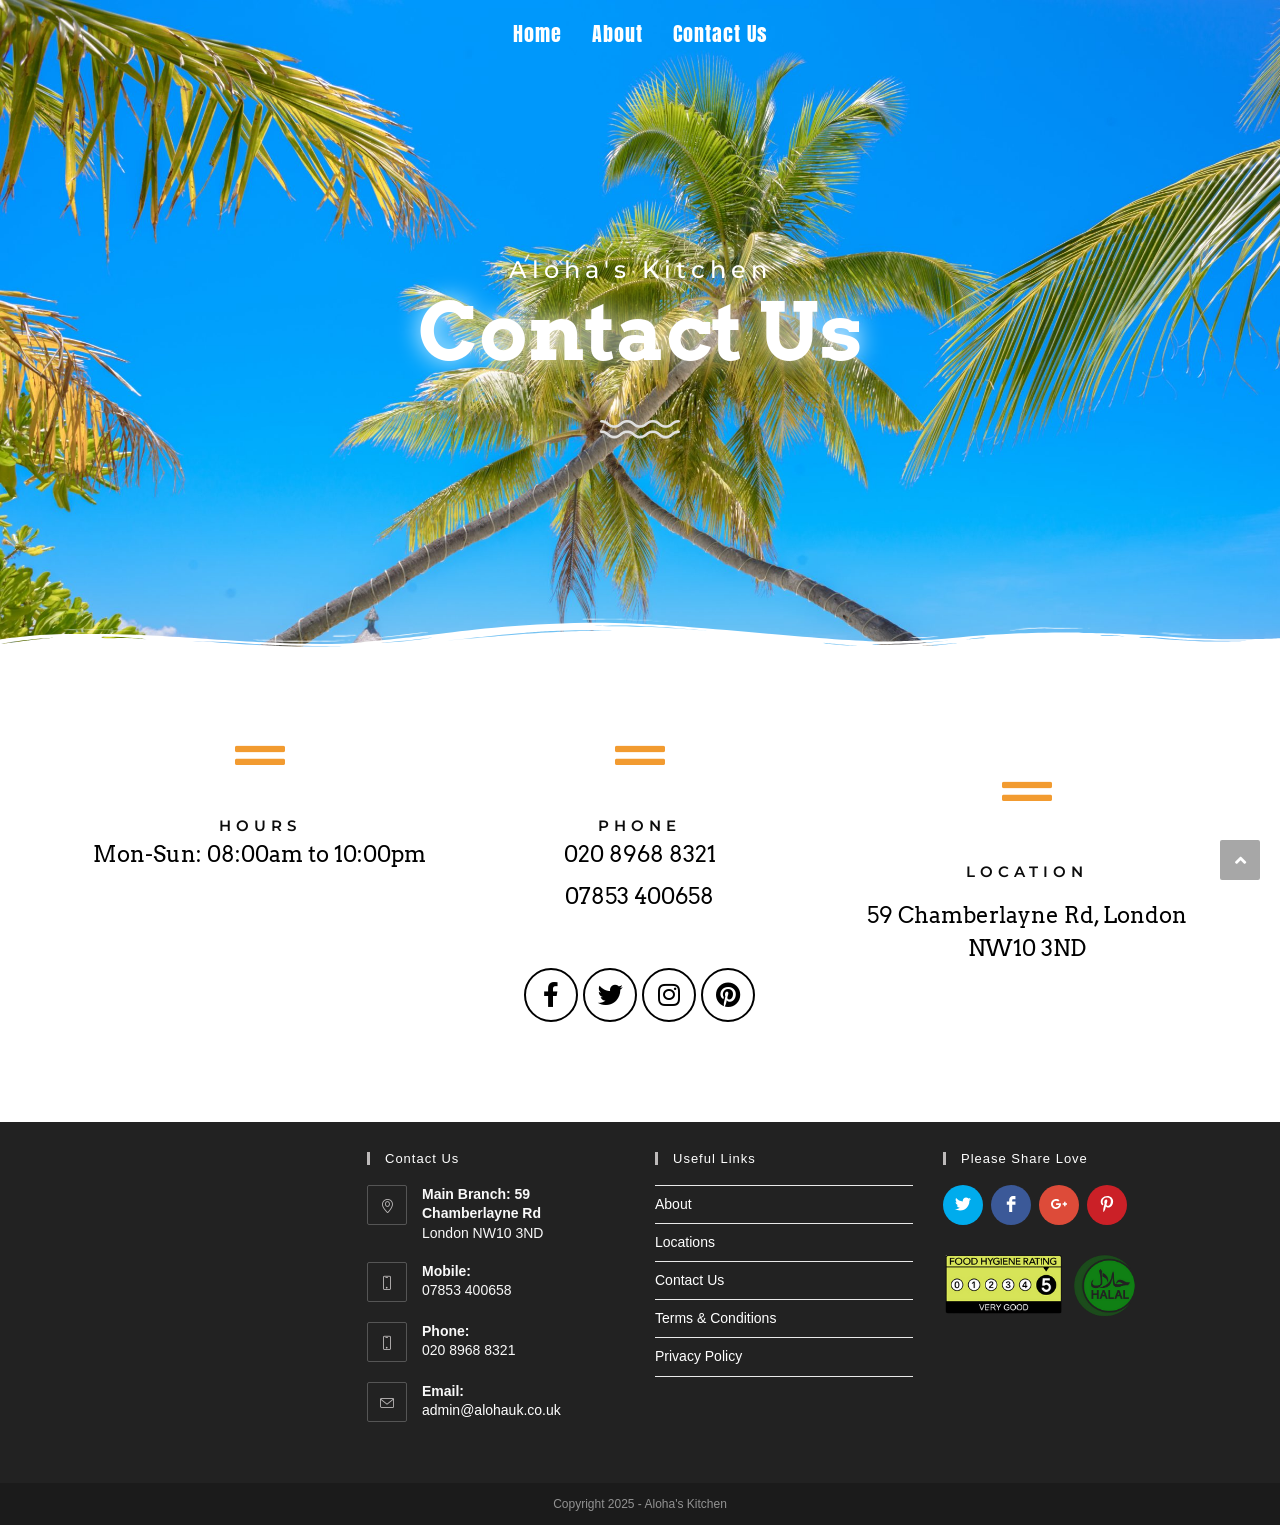
<file: contact-us/index.html>
<!DOCTYPE html>
<html class="html" lang="en-US">
<head>
	<meta charset="UTF-8">
	<link rel="profile" href="https://gmpg.org/xfn/11">

	<title>Contact Us</title>
<meta name='robots' content='noindex, nofollow' />
<meta name="viewport" content="width=device-width, initial-scale=1">
<link rel='dns-prefetch' href='//app.convertful.com' />
<link rel='dns-prefetch' href='//www.googletagmanager.com' />
<link rel='dns-prefetch' href='//fonts.googleapis.com' />

		
		<style type="text/css">
img.wp-smiley,
img.emoji {
	display: inline !important;
	border: none !important;
	box-shadow: none !important;
	height: 1em !important;
	width: 1em !important;
	margin: 0 .07em !important;
	vertical-align: -0.1em !important;
	background: none !important;
	padding: 0 !important;
}
</style>
	

<link rel='stylesheet' id='online-css-css'  href='../css/order-online.css?ver=5.8.11' type='text/css' media='all' />

<link rel='stylesheet' id='font-awesome-css'  href='../css/all.min.css' type='text/css' media='all' />
<link rel='stylesheet' id='simple-line-icons-css'  href='../css/simple-line-icons.min.css' type='text/css' media='all' />
<link rel='stylesheet' id='magnific-popup-css'  href='../css/magnific-popup.min.css' type='text/css' media='all' />
<link rel='stylesheet' id='slick-css'  href='../css/slick.min.css' type='text/css' media='all' />
<link rel='stylesheet' id='oceanwp-style-css'  href='../css/style.min.css' type='text/css' media='all' />
<link rel='stylesheet' id='oceanwp-google-font-playfair-display-css'  href='//fonts.googleapis.com/css?family=Playfair+Display%3A100%2C200%2C300%2C400%2C500%2C600%2C700%2C800%2C900%2C100i%2C200i%2C300i%2C400i%2C500i%2C600i%2C700i%2C800i%2C900i&#038;subset=latin&#038;ver=5.8.11' type='text/css' media='all' />
<link rel='stylesheet' id='oceanwp-google-font-anton-css'  href='//fonts.googleapis.com/css?family=Anton%3A100%2C200%2C300%2C400%2C500%2C600%2C700%2C800%2C900%2C100i%2C200i%2C300i%2C400i%2C500i%2C600i%2C700i%2C800i%2C900i&#038;subset=latin&#038;ver=5.8.11' type='text/css' media='all' />
<link rel='stylesheet' id='joinchat-css'  href='../css/joinchat.min.css' type='text/css' media='all' />
<style id='joinchat-inline-css' type='text/css'>
.joinchat{ --red:37; --green:211; --blue:102; }
</style>
<link rel='stylesheet' id='elementor-icons-css'  href='../css/elementor-icons.min.css' type='text/css' media='all' />
<link rel='stylesheet' id='elementor-animations-css'  href='../css/animations.min.css' type='text/css' media='all' />
<link rel='stylesheet' id='elementor-frontend-css'  href='../css/elementor-frontend.min.css' type='text/css' media='all' />
<link rel='stylesheet' id='elementor-pro-css'  href='../css/elementor-pro-frontend.min.css' type='text/css' media='all' />
<link rel='stylesheet' id='elementor-global-css'  href='../css/global.css' type='text/css' media='all' />
<link rel='stylesheet' id='elementor-post-38-css'  href='../css/post-38.css' type='text/css' media='all' />
<link rel='stylesheet' id='elementor-post-22-css'  href='../css/post-22.css' type='text/css' media='all' />
<link rel='stylesheet' id='oe-widgets-style-css'  href='../css/widgets.css' type='text/css' media='all' />
<link rel='stylesheet' id='google-fonts-1-css'  href='https://fonts.googleapis.com/css?family=Montserrat%3A100%2C100italic%2C200%2C200italic%2C300%2C300italic%2C400%2C400italic%2C500%2C500italic%2C600%2C600italic%2C700%2C700italic%2C800%2C800italic%2C900%2C900italic%7CArvo%3A100%2C100italic%2C200%2C200italic%2C300%2C300italic%2C400%2C400italic%2C500%2C500italic%2C600%2C600italic%2C700%2C700italic%2C800%2C800italic%2C900%2C900italic&#038;ver=5.8.11' type='text/css' media='all' />
<link rel='stylesheet' id='elementor-icons-shared-0-css'  href='../css/fontawesome.min.css' type='text/css' media='all' />
<link rel='stylesheet' id='elementor-icons-fa-solid-css'  href='../css/solid.min.css' type='text/css' media='all' />
<link rel='stylesheet' id='elementor-icons-fa-brands-css'  href='../css/brands.min.css' type='text/css' media='all' />
<link rel='stylesheet' id='restaurant_system_public_style-css'  href='../css/public-style.css' type='text/css' media='all' />
<script type='text/javascript' src='../js/ewm2.js' id='jsforwp-blocks-frontend-js-js'></script>
<script type='text/javascript' src='../js/jquery.min.js' id='jquery-core-js'></script>

<!-- Google Analytics snippet added by Site Kit -->
<script type='text/javascript' src='https://www.googletagmanager.com/gtag/js?id=UA-179753192-1' id='google_gtagjs-js' async></script>
<script type='text/javascript' id='google_gtagjs-js-after'>
window.dataLayer = window.dataLayer || [];function gtag(){dataLayer.push(arguments);}
gtag('set', 'linker', {"domains":["alohauk.co.uk"]} );
gtag("js", new Date());
gtag("set", "developer_id.dZTNiMT", true);
gtag("config", "UA-179753192-1", {"anonymize_ip":true});
</script>

<!-- End Google Analytics snippet added by Site Kit -->

 

		<script>
			document.documentElement.className = document.documentElement.className.replace( 'no-js', 'js' );
		</script>
				<style>
			.no-js img.lazyload { display: none; }
			figure.wp-block-image img.lazyloading { min-width: 150px; }
							.lazyload, .lazyloading { opacity: 0; }
				.lazyloaded {
					opacity: 1;
					transition: opacity 400ms;
					transition-delay: 0ms;
				}
					</style>
		
<!-- Facebook Pixel Code -->
<script type='text/javascript'>
!function(f,b,e,v,n,t,s){if(f.fbq)return;n=f.fbq=function(){n.callMethod?
n.callMethod.apply(n,arguments):n.queue.push(arguments)};if(!f._fbq)f._fbq=n;
n.push=n;n.loaded=!0;n.version='2.0';n.queue=[];t=b.createElement(e);t.async=!0;
t.src=v;s=b.getElementsByTagName(e)[0];s.parentNode.insertBefore(t,s)}(window,
document,'script','https://connect.facebook.net/en_US/fbevents.js');
</script>
<!-- End Facebook Pixel Code -->
<script type='text/javascript'>
  fbq('init', '656654107808612', {}, {
    "agent": "wordpress-5.8.11-3.0.6"
});
</script><script type='text/javascript'>
  fbq('track', 'PageView', []);
</script>
<!-- Facebook Pixel Code -->
<noscript>
<img height="1" width="1" style="display:none" alt="fbpx"
src="https://www.facebook.com/tr?id=656654107808612&ev=PageView&noscript=1" />
</noscript>
<!-- End Facebook Pixel Code -->
		<style type="text/css" id="wp-custom-css">
			.wcmenucart{display:none !important}/** Start Block Kit CSS:144-3-3a7d335f39a8579c20cdf02f8d462582 **/.envato-block__preview{overflow:visible}/* Envato Kit 141 Custom Styles - Applied to the element under Advanced */.elementor-headline-animation-type-drop-in .elementor-headline-dynamic-wrapper{text-align:center}.envato-kit-141-top-0 h1,.envato-kit-141-top-0 h2,.envato-kit-141-top-0 h3,.envato-kit-141-top-0 h4,.envato-kit-141-top-0 h5,.envato-kit-141-top-0 h6,.envato-kit-141-top-0 p{margin-top:0}.envato-kit-141-newsletter-inline .elementor-field-textual.elementor-size-md{padding-left:1.5rem;padding-right:1.5rem}.envato-kit-141-bottom-0 p{margin-bottom:0}.envato-kit-141-bottom-8 .elementor-price-list .elementor-price-list-item .elementor-price-list-header{margin-bottom:.5rem}.envato-kit-141.elementor-widget-testimonial-carousel.elementor-pagination-type-bullets .swiper-container{padding-bottom:52px}.envato-kit-141-display-inline{display:inline-block}.envato-kit-141 .elementor-slick-slider ul.slick-dots{bottom:-40px}/** End Block Kit CSS:144-3-3a7d335f39a8579c20cdf02f8d462582 **//** Start Block Kit CSS:105-3-0fb64e69c49a8e10692d28840c54ef95 **/.envato-kit-102-phone-overlay{position:absolute !important;display:block !important;top:0;left:0;right:0;margin:auto;z-index:1}/** End Block Kit CSS:105-3-0fb64e69c49a8e10692d28840c54ef95 **//** Start Block Kit CSS:142-3-a175df65179b9ef6a5ca9f1b2c0202b9 **/.envato-block__preview{overflow:visible}/* Border Radius */.envato-kit-139-accordion .elementor-widget-container{border-radius:10px !important}.envato-kit-139-map iframe,.envato-kit-139-slider .slick-slide,.envato-kit-139-flipbox .elementor-flip-box div{border-radius:10px !important}/** End Block Kit CSS:142-3-a175df65179b9ef6a5ca9f1b2c0202b9 **//** Start Block Kit CSS:69-3-4f8cfb8a1a68ec007f2be7a02bdeadd9 **/.envato-kit-66-menu .e--pointer-framed .elementor-item:before{border-radius:1px}.envato-kit-66-subscription-form .elementor-form-fields-wrapper{position:relative}.envato-kit-66-subscription-form .elementor-form-fields-wrapper .elementor-field-type-submit{position:static}.envato-kit-66-subscription-form .elementor-form-fields-wrapper .elementor-field-type-submit button{position:absolute;top:50%;right:6px;transform:translate(0,-50%);-moz-transform:translate(0,-50%);-webmit-transform:translate(0,-50%)}.envato-kit-66-testi-slider .elementor-testimonial__footer{margin-top:-60px !important;z-index:99;position:relative}.envato-kit-66-featured-slider .elementor-slides .slick-prev{width:50px;height:50px;background-color:#ffffff !important;transform:rotate(45deg);-moz-transform:rotate(45deg);-webkit-transform:rotate(45deg);left:-25px !important;-webkit-box-shadow:0 1px 2px 1px rgba(0,0,0,0.32);-moz-box-shadow:0 1px 2px 1px rgba(0,0,0,0.32);box-shadow:0 1px 2px 1px rgba(0,0,0,0.32)}.envato-kit-66-featured-slider .elementor-slides .slick-prev:before{display:block;margin-top:0;margin-left:0;transform:rotate(-45deg);-moz-transform:rotate(-45deg);-webkit-transform:rotate(-45deg)}.envato-kit-66-featured-slider .elementor-slides .slick-next{width:50px;height:50px;background-color:#ffffff !important;transform:rotate(45deg);-moz-transform:rotate(45deg);-webkit-transform:rotate(45deg);right:-25px !important;-webkit-box-shadow:0 1px 2px 1px rgba(0,0,0,0.32);-moz-box-shadow:0 1px 2px 1px rgba(0,0,0,0.32);box-shadow:0 1px 2px 1px rgba(0,0,0,0.32)}.envato-kit-66-featured-slider .elementor-slides .slick-next:before{display:block;margin-top:-5px;margin-right:-5px;transform:rotate(-45deg);-moz-transform:rotate(-45deg);-webkit-transform:rotate(-45deg)}.envato-kit-66-orangetext{color:#f4511e}.envato-kit-66-countdown .elementor-countdown-label{display:inline-block !important;border:2px solid rgba(255,255,255,0.2);padding:9px 20px}/** End Block Kit CSS:69-3-4f8cfb8a1a68ec007f2be7a02bdeadd9 **//** Start Block Kit CSS:141-3-1d55f1e76be9fb1a8d9de88accbe962f **/.envato-kit-138-bracket .elementor-widget-container >*:before{content:"[";color:#ffab00;display:inline-block;margin-right:4px;line-height:1em;position:relative;top:-1px}.envato-kit-138-bracket .elementor-widget-container >*:after{content:"]";color:#ffab00;display:inline-block;margin-left:4px;line-height:1em;position:relative;top:-1px}/** End Block Kit CSS:141-3-1d55f1e76be9fb1a8d9de88accbe962f **//** Start Block Kit CSS:143-3-7969bb877702491bc5ca272e536ada9d **/.envato-block__preview{overflow:visible}/* Material Button Click Effect */.envato-kit-140-material-hit .menu-item a,.envato-kit-140-material-button .elementor-button{background-position:center;transition:background 0.8s}.envato-kit-140-material-hit .menu-item a:hover,.envato-kit-140-material-button .elementor-button:hover{background:radial-gradient(circle,transparent 1%,#fff 1%) center/15000%}.envato-kit-140-material-hit .menu-item a:active,.envato-kit-140-material-button .elementor-button:active{background-color:#FFF;background-size:100%;transition:background 0s}/* Field Shadow */.envato-kit-140-big-shadow-form .elementor-field-textual{box-shadow:0 20px 30px rgba(0,0,0,.05)}/* FAQ */.envato-kit-140-faq .elementor-accordion .elementor-accordion-item{border-width:0 0 1px !important}/* Scrollable Columns */.envato-kit-140-scrollable{height:100%;overflow:auto;overflow-x:hidden}/* ImageBox:No Space */.envato-kit-140-imagebox-nospace:hover{transform:scale(1.1);transition:all 0.3s}.envato-kit-140-imagebox-nospace figure{line-height:0}.envato-kit-140-slide .elementor-slide-content{background:#FFF;margin-left:-60px;padding:1em}.envato-kit-140-carousel .slick-active:not(.slick-current) img{padding:20px !important;transition:all .9s}/** End Block Kit CSS:143-3-7969bb877702491bc5ca272e536ada9d **//** Start Block Kit CSS:71-3-d415519effd9e11f35d2438c58ea7ebf **/.envato-block__preview{overflow:visible}/** End Block Kit CSS:71-3-d415519effd9e11f35d2438c58ea7ebf **//** Start Block Kit CSS:72-3-34d2cc762876498c8f6be5405a48e6e2 **/.envato-block__preview{overflow:visible}/*Kit 69 Custom Styling for buttons */.envato-kit-69-slide-btn .elementor-button,.envato-kit-69-cta-btn .elementor-button,.envato-kit-69-flip-btn .elementor-button{border-left:0 !important;border-bottom:0 !important;border-right:0 !important;padding:15px 0 0 !important}.envato-kit-69-slide-btn .elementor-slide-button:hover,.envato-kit-69-cta-btn .elementor-button:hover,.envato-kit-69-flip-btn .elementor-button:hover{margin-bottom:20px}.envato-kit-69-menu .elementor-nav-menu--main a:hover{margin-top:-7px;padding-top:4px;border-bottom:1px solid #FFF}/* Fix menu dropdown width */.envato-kit-69-menu .elementor-nav-menu--dropdown{width:100% !important}/** End Block Kit CSS:72-3-34d2cc762876498c8f6be5405a48e6e2 **/		</style>
		<!-- OceanWP CSS -->
<style type="text/css">
/* General CSS */a:hover,a.light:hover,.theme-heading .text::before,#top-bar-content >a:hover,#top-bar-social li.oceanwp-email a:hover,#site-navigation-wrap .dropdown-menu >li >a:hover,#site-header.medium-header #medium-searchform button:hover,.oceanwp-mobile-menu-icon a:hover,.blog-entry.post .blog-entry-header .entry-title a:hover,.blog-entry.post .blog-entry-readmore a:hover,.blog-entry.thumbnail-entry .blog-entry-category a,ul.meta li a:hover,.dropcap,.single nav.post-navigation .nav-links .title,body .related-post-title a:hover,body #wp-calendar caption,body .contact-info-widget.default i,body .contact-info-widget.big-icons i,body .custom-links-widget .oceanwp-custom-links li a:hover,body .custom-links-widget .oceanwp-custom-links li a:hover:before,body .posts-thumbnails-widget li a:hover,body .social-widget li.oceanwp-email a:hover,.comment-author .comment-meta .comment-reply-link,#respond #cancel-comment-reply-link:hover,#footer-widgets .footer-box a:hover,#footer-bottom a:hover,#footer-bottom #footer-bottom-menu a:hover,.sidr a:hover,.sidr-class-dropdown-toggle:hover,.sidr-class-menu-item-has-children.active >a,.sidr-class-menu-item-has-children.active >a >.sidr-class-dropdown-toggle,input[type=checkbox]:checked:before{color:#bdbaba}input[type="button"],input[type="reset"],input[type="submit"],button[type="submit"],.button,#site-navigation-wrap .dropdown-menu >li.btn >a >span,.thumbnail:hover i,.post-quote-content,.omw-modal .omw-close-modal,body .contact-info-widget.big-icons li:hover i,body div.wpforms-container-full .wpforms-form input[type=submit],body div.wpforms-container-full .wpforms-form button[type=submit],body div.wpforms-container-full .wpforms-form .wpforms-page-button{background-color:#bdbaba}.widget-title{border-color:#bdbaba}blockquote{border-color:#bdbaba}#searchform-dropdown{border-color:#bdbaba}.dropdown-menu .sub-menu{border-color:#bdbaba}.blog-entry.large-entry .blog-entry-readmore a:hover{border-color:#bdbaba}.oceanwp-newsletter-form-wrap input[type="email"]:focus{border-color:#bdbaba}.social-widget li.oceanwp-email a:hover{border-color:#bdbaba}#respond #cancel-comment-reply-link:hover{border-color:#bdbaba}body .contact-info-widget.big-icons li:hover i{border-color:#bdbaba}#footer-widgets .oceanwp-newsletter-form-wrap input[type="email"]:focus{border-color:#bdbaba}input[type="button"]:hover,input[type="reset"]:hover,input[type="submit"]:hover,button[type="submit"]:hover,input[type="button"]:focus,input[type="reset"]:focus,input[type="submit"]:focus,button[type="submit"]:focus,.button:hover,#site-navigation-wrap .dropdown-menu >li.btn >a:hover >span,.post-quote-author,.omw-modal .omw-close-modal:hover,body div.wpforms-container-full .wpforms-form input[type=submit]:hover,body div.wpforms-container-full .wpforms-form button[type=submit]:hover,body div.wpforms-container-full .wpforms-form .wpforms-page-button:hover{background-color:#f29b30}a:hover{color:#BDBABA}/* Header CSS */#site-logo #site-logo-inner,.oceanwp-social-menu .social-menu-inner,#site-header.full_screen-header .menu-bar-inner,.after-header-content .after-header-content-inner{height:67px}#site-navigation-wrap .dropdown-menu >li >a,.oceanwp-mobile-menu-icon a,.mobile-menu-close,.after-header-content-inner >a{line-height:67px}#site-header.transparent-header{background-color:rgba(10,0,0,0)}#site-header.has-header-media .overlay-header-media{background-color:rgba(0,0,0,0.5)}#site-logo #site-logo-inner a img,#site-header.center-header #site-navigation-wrap .middle-site-logo a img{max-width:100px}#site-header #site-logo #site-logo-inner a img,#site-header.center-header #site-navigation-wrap .middle-site-logo a img{max-height:100px}#site-navigation-wrap .dropdown-menu >li >a,.oceanwp-mobile-menu-icon a,#searchform-header-replace-close{color:#ffffff}/* Footer Widgets CSS */#footer-widgets,#footer-widgets p,#footer-widgets li a:before,#footer-widgets .contact-info-widget span.oceanwp-contact-title,#footer-widgets .recent-posts-date,#footer-widgets .recent-posts-comments,#footer-widgets .widget-recent-posts-icons li .fa{color:#f9f9f9}/* Typography CSS */h3{font-family:Playfair Display;font-weight:500;font-style:normal;font-size:15px;text-transform:none}#site-navigation-wrap .dropdown-menu >li >a,#site-header.full_screen-header .fs-dropdown-menu >li >a,#site-header.top-header #site-navigation-wrap .dropdown-menu >li >a,#site-header.center-header #site-navigation-wrap .dropdown-menu >li >a,#site-header.medium-header #site-navigation-wrap .dropdown-menu >li >a,.oceanwp-mobile-menu-icon a{font-family:Anton;font-weight:500;font-size:20px;letter-spacing:1px}
</style></head>

<body class="page-template page-template-elementor_header_footer page page-id-22 wp-embed-responsive oceanwp-theme dropdown-mobile has-transparent-header no-header-border default-breakpoint content-full-width content-max-width page-header-disabled has-breadcrumbs no-margins elementor-default elementor-template-full-width elementor-kit-38 elementor-page elementor-page-22" itemscope="itemscope" itemtype="https://schema.org/WebPage">

	
	
	<div id="outer-wrap" class="site clr">

		<a class="skip-link screen-reader-text" href="#main">Skip to content</a>

		
		<div id="wrap" class="clr">

			
				<div id="transparent-header-wrap" class="clr">
	
<header id="site-header" class="transparent-header center-menu effect-one clr" data-height="67" itemscope="itemscope" itemtype="https://schema.org/WPHeader" role="banner">

	
					
			<div id="site-header-inner" class="clr ">

				
				

<div id="site-logo" class="clr" itemscope itemtype="https://schema.org/Brand" >

	
	<div id="site-logo-inner" class="clr">

						<a href="../" rel="home" class="site-title site-logo-text" ></a>
				
	</div><!-- #site-logo-inner -->

	
	
</div><!-- #site-logo -->

			<div id="site-navigation-wrap" class="clr">
			
			
			
			<nav id="site-navigation" class="navigation main-navigation clr" itemscope="itemscope" itemtype="https://schema.org/SiteNavigationElement" role="navigation" >

				<ul id="menu-menu" class="main-menu dropdown-menu sf-menu"><li id="menu-item-72" class="menu-item menu-item-type-post_type menu-item-object-page menu-item-home menu-item-72"><a href="../" class="menu-link"><span class="text-wrap">Home</span></a></li><li id="menu-item-305" class="menu-item menu-item-type-post_type menu-item-object-page menu-item-305"><a href="../about/" class="menu-link"><span class="text-wrap">About</span></a></li><li id="menu-item-74" class="menu-item menu-item-type-post_type menu-item-object-page current-menu-item page_item page-item-22 current_page_item menu-item-74"><a href="../contact-us/" class="menu-link"><span class="text-wrap">Contact Us</span></a></li></ul>
			</nav><!-- #site-navigation -->

			
			
					</div><!-- #site-navigation-wrap -->
			
		
	
				
	<div class="oceanwp-mobile-menu-icon clr mobile-right">

		
		
		
		<a href="javascript:void(0)" class="mobile-menu"  aria-label="Mobile Menu">
							<i class="fa fa-bars" aria-hidden="true"></i>
						</a>

		
		
		
	</div><!-- #oceanwp-mobile-menu-navbar -->

			</div><!-- #site-header-inner -->

			
<div id="mobile-dropdown" class="clr" >

	<nav class="clr" itemscope="itemscope" itemtype="https://schema.org/SiteNavigationElement">

		<ul id="menu-menu-1" class="menu"><li class="menu-item menu-item-type-post_type menu-item-object-page menu-item-home menu-item-72"><a href="../">Home</a></li>
<li class="menu-item menu-item-type-post_type menu-item-object-page menu-item-305"><a href="../about/">About</a></li>
<li class="menu-item menu-item-type-post_type menu-item-object-page current-menu-item page_item page-item-22 current_page_item menu-item-74"><a href="../contact-us/" aria-current="page">Contact Us</a></li>
</ul>
<div id="mobile-menu-search" class="clr">
	<form method="get" action="../" class="mobile-searchform" role="search" aria-label="Search for:">
		<label for="ocean-mobile-search1">
			<input type="search" name="s" autocomplete="off" placeholder="Search" />
			<button type="submit" class="searchform-submit" aria-label="Submit Search">
				<i class="icon icon-magnifier" aria-hidden="true"></i>
			</button>
							<input type="hidden" name="post_type" value="page">
					</label>
			</form>
</div><!-- .mobile-menu-search -->

	</nav>

</div>

			
			
		
		
</header><!-- #site-header -->

	</div>
	
			
			<main id="main" class="site-main clr"  role="main">

						<div data-elementor-type="wp-page" data-elementor-id="22" class="elementor elementor-22" data-elementor-settings="[]">
			<div class="elementor-inner">
				<div class="elementor-section-wrap">
							<section class="elementor-element elementor-element-6737505 elementor-section-height-min-height elementor-section-boxed elementor-section-height-default elementor-section-items-middle elementor-section elementor-top-section" data-id="6737505" data-element_type="section" data-settings="{&quot;background_background&quot;:&quot;classic&quot;,&quot;shape_divider_bottom&quot;:&quot;wave-brush&quot;}">
							<div class="elementor-background-overlay"></div>
						<div class="elementor-shape elementor-shape-bottom" data-negative="false">
			<svg xmlns="http://www.w3.org/2000/svg" viewBox="0 0 283.5 27.8" preserveAspectRatio="none">
	<path class="elementor-shape-fill" d="M283.5,9.7c0,0-7.3,4.3-14,4.6c-6.8,0.3-12.6,0-20.9-1.5c-11.3-2-33.1-10.1-44.7-5.7	s-12.1,4.6-18,7.4c-6.6,3.2-20,9.6-36.6,9.3C131.6,23.5,99.5,7.2,86.3,8c-1.4,0.1-6.6,0.8-10.5,2c-3.8,1.2-9.4,3.8-17,4.7	c-3.2,0.4-8.3,1.1-14.2,0.9c-1.5-0.1-6.3-0.4-12-1.6c-5.7-1.2-11-3.1-15.8-3.7C6.5,9.2,0,10.8,0,10.8V0h283.5V9.7z M260.8,11.3	c-0.7-1-2-0.4-4.3-0.4c-2.3,0-6.1-1.2-5.8-1.1c0.3,0.1,3.1,1.5,6,1.9C259.7,12.2,261.4,12.3,260.8,11.3z M242.4,8.6	c0,0-2.4-0.2-5.6-0.9c-3.2-0.8-10.3-2.8-15.1-3.5c-8.2-1.1-15.8,0-15.1,0.1c0.8,0.1,9.6-0.6,17.6,1.1c3.3,0.7,9.3,2.2,12.4,2.7	C239.9,8.7,242.4,8.6,242.4,8.6z M185.2,8.5c1.7-0.7-13.3,4.7-18.5,6.1c-2.1,0.6-6.2,1.6-10,2c-3.9,0.4-8.9,0.4-8.8,0.5	c0,0.2,5.8,0.8,11.2,0c5.4-0.8,5.2-1.1,7.6-1.6C170.5,14.7,183.5,9.2,185.2,8.5z M199.1,6.9c0.2,0-0.8-0.4-4.8,1.1	c-4,1.5-6.7,3.5-6.9,3.7c-0.2,0.1,3.5-1.8,6.6-3C197,7.5,199,6.9,199.1,6.9z M283,6c-0.1,0.1-1.9,1.1-4.8,2.5s-6.9,2.8-6.7,2.7	c0.2,0,3.5-0.6,7.4-2.5C282.8,6.8,283.1,5.9,283,6z M31.3,11.6c0.1-0.2-1.9-0.2-4.5-1.2s-5.4-1.6-7.8-2C15,7.6,7.3,8.5,7.7,8.6	C8,8.7,15.9,8.3,20.2,9.3c2.2,0.5,2.4,0.5,5.7,1.6S31.2,11.9,31.3,11.6z M73,9.2c0.4-0.1,3.5-1.6,8.4-2.6c4.9-1.1,8.9-0.5,8.9-0.8	c0-0.3-1-0.9-6.2-0.3S72.6,9.3,73,9.2z M71.6,6.7C71.8,6.8,75,5.4,77.3,5c2.3-0.3,1.9-0.5,1.9-0.6c0-0.1-1.1-0.2-2.7,0.2	C74.8,5.1,71.4,6.6,71.6,6.7z M93.6,4.4c0.1,0.2,3.5,0.8,5.6,1.8c2.1,1,1.8,0.6,1.9,0.5c0.1-0.1-0.8-0.8-2.4-1.3	C97.1,4.8,93.5,4.2,93.6,4.4z M65.4,11.1c-0.1,0.3,0.3,0.5,1.9-0.2s2.6-1.3,2.2-1.2s-0.9,0.4-2.5,0.8C65.3,10.9,65.5,10.8,65.4,11.1	z M34.5,12.4c-0.2,0,2.1,0.8,3.3,0.9c1.2,0.1,2,0.1,2-0.2c0-0.3-0.1-0.5-1.6-0.4C36.6,12.8,34.7,12.4,34.5,12.4z M152.2,21.1	c-0.1,0.1-2.4-0.3-7.5-0.3c-5,0-13.6-2.4-17.2-3.5c-3.6-1.1,10,3.9,16.5,4.1C150.5,21.6,152.3,21,152.2,21.1z"/>
	<path class="elementor-shape-fill" d="M269.6,18c-0.1-0.1-4.6,0.3-7.2,0c-7.3-0.7-17-3.2-16.6-2.9c0.4,0.3,13.7,3.1,17,3.3	C267.7,18.8,269.7,18,269.6,18z"/>
	<path class="elementor-shape-fill" d="M227.4,9.8c-0.2-0.1-4.5-1-9.5-1.2c-5-0.2-12.7,0.6-12.3,0.5c0.3-0.1,5.9-1.8,13.3-1.2	S227.6,9.9,227.4,9.8z"/>
	<path class="elementor-shape-fill" d="M204.5,13.4c-0.1-0.1,2-1,3.2-1.1c1.2-0.1,2,0,2,0.3c0,0.3-0.1,0.5-1.6,0.4	C206.4,12.9,204.6,13.5,204.5,13.4z"/>
	<path class="elementor-shape-fill" d="M201,10.6c0-0.1-4.4,1.2-6.3,2.2c-1.9,0.9-6.2,3.1-6.1,3.1c0.1,0.1,4.2-1.6,6.3-2.6	S201,10.7,201,10.6z"/>
	<path class="elementor-shape-fill" d="M154.5,26.7c-0.1-0.1-4.6,0.3-7.2,0c-7.3-0.7-17-3.2-16.6-2.9c0.4,0.3,13.7,3.1,17,3.3	C152.6,27.5,154.6,26.8,154.5,26.7z"/>
	<path class="elementor-shape-fill" d="M41.9,19.3c0,0,1.2-0.3,2.9-0.1c1.7,0.2,5.8,0.9,8.2,0.7c4.2-0.4,7.4-2.7,7-2.6	c-0.4,0-4.3,2.2-8.6,1.9c-1.8-0.1-5.1-0.5-6.7-0.4S41.9,19.3,41.9,19.3z"/>
	<path class="elementor-shape-fill" d="M75.5,12.6c0.2,0.1,2-0.8,4.3-1.1c2.3-0.2,2.1-0.3,2.1-0.5c0-0.1-1.8-0.4-3.4,0	C76.9,11.5,75.3,12.5,75.5,12.6z"/>
	<path class="elementor-shape-fill" d="M15.6,13.2c0-0.1,4.3,0,6.7,0.5c2.4,0.5,5,1.9,5,2c0,0.1-2.7-0.8-5.1-1.4	C19.9,13.7,15.7,13.3,15.6,13.2z"/>
</svg>		</div>
					<div class="elementor-container elementor-column-gap-default">
				<div class="elementor-row">
				<div class="elementor-element elementor-element-403cd9a5 elementor-column elementor-col-100 elementor-top-column" data-id="403cd9a5" data-element_type="column">
			<div class="elementor-column-wrap  elementor-element-populated">
					<div class="elementor-widget-wrap">
				<div class="elementor-element elementor-element-60c216f0 elementor-widget elementor-widget-heading" data-id="60c216f0" data-element_type="widget" data-widget_type="heading.default">
				<div class="elementor-widget-container">
			<span class="elementor-heading-title elementor-size-default">Aloha's Kitchen</span>		</div>
				</div>
				<div class="elementor-element elementor-element-6497057e elementor-widget elementor-widget-heading" data-id="6497057e" data-element_type="widget" data-widget_type="heading.default">
				<div class="elementor-widget-container">
			<h1 class="elementor-heading-title elementor-size-default">Contact Us</h1>		</div>
				</div>
				<div class="elementor-element elementor-element-704c9f61 elementor-widget elementor-widget-image" data-id="704c9f61" data-element_type="widget" data-widget_type="image.default">
				<div class="elementor-widget-container">
					<div class="elementor-image">
										<img width="80" height="20" alt="" src="../img/vawes-grey.png" class="attachment-large size-large lazyload" /><noscript><img width="80" height="20" src="../img/vawes-grey.png" class="attachment-large size-large" alt="" /></noscript>											</div>
				</div>
				</div>
						</div>
			</div>
		</div>
						</div>
			</div>
		</section>
				<section class="elementor-element elementor-element-494e15c6 elementor-section-boxed elementor-section-height-default elementor-section-height-default elementor-section elementor-top-section" data-id="494e15c6" data-element_type="section">
						<div class="elementor-container elementor-column-gap-default">
				<div class="elementor-row">
				<div class="elementor-element elementor-element-559b2ff5 elementor-column elementor-col-33 elementor-top-column" data-id="559b2ff5" data-element_type="column">
			<div class="elementor-column-wrap  elementor-element-populated">
					<div class="elementor-widget-wrap">
				<div class="elementor-element elementor-element-72920e1b elementor-view-default elementor-widget elementor-widget-icon" data-id="72920e1b" data-element_type="widget" data-widget_type="icon.default">
				<div class="elementor-widget-container">
					<div class="elementor-icon-wrapper">
			<div class="elementor-icon">
			<i aria-hidden="true" class="fas fa-grip-lines"></i>			</div>
		</div>
				</div>
				</div>
				<section class="elementor-element elementor-element-1464c2a1 elementor-section-boxed elementor-section-height-default elementor-section-height-default elementor-section elementor-inner-section" data-id="1464c2a1" data-element_type="section">
						<div class="elementor-container elementor-column-gap-default">
				<div class="elementor-row">
				<div class="elementor-element elementor-element-751fd577 elementor-column elementor-col-100 elementor-inner-column" data-id="751fd577" data-element_type="column">
			<div class="elementor-column-wrap  elementor-element-populated">
					<div class="elementor-widget-wrap">
				<div class="elementor-element elementor-element-6f1c4e29 elementor-widget elementor-widget-heading" data-id="6f1c4e29" data-element_type="widget" data-widget_type="heading.default">
				<div class="elementor-widget-container">
			<h4 class="elementor-heading-title elementor-size-default">HOURS
</h4>		</div>
				</div>
				<div class="elementor-element elementor-element-35cd2dfe elementor-widget elementor-widget-text-editor" data-id="35cd2dfe" data-element_type="widget" data-widget_type="text-editor.default">
				<div class="elementor-widget-container">
					<div class="elementor-text-editor elementor-clearfix"><p><span style="font-weight: 400;">Mon-Sun: 08:00am to 10:00pm</span></p></div>
				</div>
				</div>
						</div>
			</div>
		</div>
						</div>
			</div>
		</section>
						</div>
			</div>
		</div>
				<div class="elementor-element elementor-element-1dd1232b elementor-column elementor-col-33 elementor-top-column" data-id="1dd1232b" data-element_type="column">
			<div class="elementor-column-wrap  elementor-element-populated">
					<div class="elementor-widget-wrap">
				<div class="elementor-element elementor-element-66281524 elementor-view-default elementor-widget elementor-widget-icon" data-id="66281524" data-element_type="widget" data-widget_type="icon.default">
				<div class="elementor-widget-container">
					<div class="elementor-icon-wrapper">
			<div class="elementor-icon">
			<i aria-hidden="true" class="fas fa-grip-lines"></i>			</div>
		</div>
				</div>
				</div>
				<section class="elementor-element elementor-element-2bde9d5f elementor-section-boxed elementor-section-height-default elementor-section-height-default elementor-section elementor-inner-section" data-id="2bde9d5f" data-element_type="section">
						<div class="elementor-container elementor-column-gap-default">
				<div class="elementor-row">
				<div class="elementor-element elementor-element-25d6781d elementor-column elementor-col-100 elementor-inner-column" data-id="25d6781d" data-element_type="column">
			<div class="elementor-column-wrap  elementor-element-populated">
					<div class="elementor-widget-wrap">
				<div class="elementor-element elementor-element-62f86861 elementor-widget elementor-widget-heading" data-id="62f86861" data-element_type="widget" data-widget_type="heading.default">
				<div class="elementor-widget-container">
			<h4 class="elementor-heading-title elementor-size-default">PHONE
</h4>		</div>
				</div>
				<div class="elementor-element elementor-element-5fde615f elementor-widget elementor-widget-text-editor" data-id="5fde615f" data-element_type="widget" data-widget_type="text-editor.default">
				<div class="elementor-widget-container">
					<div class="elementor-text-editor elementor-clearfix"><p>020 8968 8321</p></div>
				</div>
				</div>
				<div class="elementor-element elementor-element-f33d2e3 elementor-widget elementor-widget-text-editor" data-id="f33d2e3" data-element_type="widget" data-widget_type="text-editor.default">
				<div class="elementor-widget-container">
					<div class="elementor-text-editor elementor-clearfix"><p>07853 400658</p></div>
				</div>
				</div>
				<div class="elementor-element elementor-element-51b6b6ca elementor-shape-rounded elementor-invisible elementor-widget elementor-widget-social-icons" data-id="51b6b6ca" data-element_type="widget" data-settings="{&quot;_animation&quot;:&quot;fadeInUp&quot;}" data-widget_type="social-icons.default">
				<div class="elementor-widget-container">
					<div class="elementor-social-icons-wrapper">
							<a class="elementor-icon elementor-social-icon elementor-social-icon-facebook-f elementor-repeater-item-073a429" href="https://www.facebook.com/Kadbabskitchen" target="_blank">
					<span class="elementor-screen-only">Facebook-f</span>
					<i class="fab fa-facebook-f"></i>				</a>
							<a class="elementor-icon elementor-social-icon elementor-social-icon-twitter elementor-repeater-item-19130d5" href="https://twitter.com/kadbabskitchen" target="_blank">
					<span class="elementor-screen-only">Twitter</span>
					<i class="fab fa-twitter"></i>				</a>
							<a class="elementor-icon elementor-social-icon elementor-social-icon-instagram elementor-repeater-item-4a20cb9" href="https://www.instagram.com/kadbabsKitchen" target="_blank">
					<span class="elementor-screen-only">Instagram</span>
					<i class="fab fa-instagram"></i>				</a>
							<a class="elementor-icon elementor-social-icon elementor-social-icon-pinterest elementor-repeater-item-6cb6f90" href="https://www.pinterest.co.uk/kadbabskitchen" target="_blank">
					<span class="elementor-screen-only">Pinterest</span>
					<i class="fab fa-pinterest"></i>				</a>
					</div>
				</div>
				</div>
						</div>
			</div>
		</div>
						</div>
			</div>
		</section>
						</div>
			</div>
		</div>
				<div class="elementor-element elementor-element-43d77594 elementor-column elementor-col-33 elementor-top-column" data-id="43d77594" data-element_type="column">
			<div class="elementor-column-wrap  elementor-element-populated">
					<div class="elementor-widget-wrap">
				<div class="elementor-element elementor-element-43cfbe87 elementor-view-default elementor-widget elementor-widget-icon" data-id="43cfbe87" data-element_type="widget" data-widget_type="icon.default">
				<div class="elementor-widget-container">
					<div class="elementor-icon-wrapper">
			<div class="elementor-icon">
			<i aria-hidden="true" class="fas fa-grip-lines"></i>			</div>
		</div>
				</div>
				</div>
				<section class="elementor-element elementor-element-2a1268 elementor-section-boxed elementor-section-height-default elementor-section-height-default elementor-section elementor-inner-section" data-id="2a1268" data-element_type="section">
						<div class="elementor-container elementor-column-gap-default">
				<div class="elementor-row">
				<div class="elementor-element elementor-element-2dbe4fac elementor-column elementor-col-100 elementor-inner-column" data-id="2dbe4fac" data-element_type="column">
			<div class="elementor-column-wrap  elementor-element-populated">
					<div class="elementor-widget-wrap">
				<div class="elementor-element elementor-element-799c2af0 elementor-widget elementor-widget-heading" data-id="799c2af0" data-element_type="widget" data-widget_type="heading.default">
				<div class="elementor-widget-container">
			<h4 class="elementor-heading-title elementor-size-default">LOCATION</h4>		</div>
				</div>
				<div class="elementor-element elementor-element-4907e7c2 elementor-widget elementor-widget-text-editor" data-id="4907e7c2" data-element_type="widget" data-widget_type="text-editor.default">
				<div class="elementor-widget-container">
					<div class="elementor-text-editor elementor-clearfix"><p>59 Chamberlayne Rd, London NW10 3ND</p></div>
				</div>
				</div>
						</div>
			</div>
		</div>
						</div>
			</div>
		</section>
						</div>
			</div>
		</div>
						</div>
			</div>
		</section>
						</div>
			</div>
		</div>
		
	</main><!-- #main -->

	
	
	
		
<footer id="footer" class="site-footer" itemscope="itemscope" itemtype="https://schema.org/WPFooter" role="contentinfo">

	
	<div id="footer-inner" class="clr">

		

<div id="footer-widgets" class="oceanwp-row clr">

	
	<div class="footer-widgets-inner container">

					<div class="footer-box span_1_of_4 col col-1">
				<div id="block-2" class="footer-widget widget_block clr">
<blockquote class="wp-block-quote"><p>  </p></blockquote>
</div>			</div><!-- .footer-one-box -->

							<div class="footer-box span_1_of_4 col col-2">
					<div id="ocean_contact_info-4" class="footer-widget widget-oceanwp-contact-info clr"><h4 class="widget-title">Contact Us</h4><ul class="contact-info-widget default"><li class="address"><i class="icon-location-pin" aria-hidden="true"></i><div class="oceanwp-info-wrap"><span class="oceanwp-contact-title">Main Branch: 59 Chamberlayne Rd</span><span class="oceanwp-contact-text">London NW10 3ND</span></div></li><li class="phone"><i class="icon-screen-smartphone" aria-hidden="true"></i><div class="oceanwp-info-wrap"><span class="oceanwp-contact-title">Mobile:</span><span class="oceanwp-contact-text">07853 400658</span></div></li><li class="mobile"><i class="icon-screen-smartphone" aria-hidden="true"></i><div class="oceanwp-info-wrap"><span class="oceanwp-contact-title">Phone:</span><span class="oceanwp-contact-text">020 8968 8321</span></div></li><li class="email"><i class="icon-envelope" aria-hidden="true"></i><div class="oceanwp-info-wrap"><span class="oceanwp-contact-title">Email:</span><span class="oceanwp-contact-text"><a href="mailto:&#097;dmi&#110;&#064;&#097;&#108;&#111;hau&#107;.co.uk">admin@alohauk.co.uk</a><span class="screen-reader-text">Opens in your application</span></span></div></li></ul></div>				</div><!-- .footer-one-box -->
				
							<div class="footer-box span_1_of_4 col col-3 ">
					<div id="nav_menu-2" class="footer-widget widget_nav_menu clr"><h4 class="widget-title">Useful Links</h4><div class="menu-footer-container"><ul id="menu-footer" class="menu"><li id="menu-item-304" class="menu-item menu-item-type-post_type menu-item-object-page menu-item-304"><a href="../about/">About</a></li>
<li id="menu-item-173" class="menu-item menu-item-type-post_type menu-item-object-page menu-item-173"><a href="../location/">Locations</a></li>
<li id="menu-item-176" class="menu-item menu-item-type-post_type menu-item-object-page current-menu-item page_item page-item-22 current_page_item menu-item-176"><a href="../contact-us/" aria-current="page">Contact Us</a></li>
<li id="menu-item-300" class="menu-item menu-item-type-post_type menu-item-object-page menu-item-300"><a href="../terms/">Terms &#038; Conditions</a></li>
<li id="menu-item-301" class="menu-item menu-item-type-post_type menu-item-object-page menu-item-301"><a href="../privacy-policy/">Privacy Policy</a></li>
</ul></div></div>				</div><!-- .footer-one-box -->
				
							<div class="footer-box span_1_of_4 col col-4">
					<div id="ocean_social_share-2" class="footer-widget widget-oceanwp-social-share social-share clr"><h4 class="widget-title">Please share love</h4>				<ul class="owp-social-share style-colored name-hidden">
					<li class="twitter"><a href="https://twitter.com/share?text=Contact Us&amp;url=https%3A%2F%2Falohauk.co.uk%2Fcontact-us%2F" title="Share on Twitter"  onclick="owpShareOnClick( this.href );return false;"><span class="owp-icon-wrap"><svg class="owpss-icon" aria-labelledby="owpss-twitter-icon" role="img" viewBox="0 0 24 24" xmlns="http://www.w3.org/2000/svg">
								<path d="M23.954 4.569c-.885.389-1.83.654-2.825.775 1.014-.611 1.794-1.574 2.163-2.723-.951.555-2.005.959-3.127 1.184-.896-.959-2.173-1.559-3.591-1.559-2.717 0-4.92 2.203-4.92 4.917 0 .39.045.765.127 1.124C7.691 8.094 4.066 6.13 1.64 3.161c-.427.722-.666 1.561-.666 2.475 0 1.71.87 3.213 2.188 4.096-.807-.026-1.566-.248-2.228-.616v.061c0 2.385 1.693 4.374 3.946 4.827-.413.111-.849.171-1.296.171-.314 0-.615-.03-.916-.086.631 1.953 2.445 3.377 4.604 3.417-1.68 1.319-3.809 2.105-6.102 2.105-.39 0-.779-.023-1.17-.067 2.189 1.394 4.768 2.209 7.557 2.209 9.054 0 13.999-7.496 13.999-13.986 0-.209 0-.42-.015-.63.961-.689 1.8-1.56 2.46-2.548l-.047-.02z"/>
							</svg></span></a></li><li class="facebook"><a href="https://www.facebook.com/sharer.php?u=https%3A%2F%2Falohauk.co.uk%2Fcontact-us%2F" title="Share on Facebook"  onclick="owpShareOnClick( this.href );return false;"><span class="owp-icon-wrap"><svg class="owpss-icon" aria-labelledby="owpss-facebook-icon" role="img" viewBox="0 0 24 24" xmlns="http://www.w3.org/2000/svg">
								<path d="M5.677,12.998V8.123h3.575V6.224C9.252,2.949,11.712,0,14.736,0h3.94v4.874h-3.94
								c-0.432,0-0.934,0.524-0.934,1.308v1.942h4.874v4.874h-4.874V24H9.252V12.998H5.677z"/>
							</svg></span></a></li><li class="googleplus"><a href="https://plus.google.com/share?url=https%3A%2F%2Falohauk.co.uk%2Fcontact-us%2F" title="Share on Google+"  onclick="owpShareOnClick( this.href );return false;"><span class="owp-icon-wrap"><svg class="owpss-icon" aria-labelledby="owpss-googleplus-icon" role="img" viewBox="0 0 24 24" xmlns="http://www.w3.org/2000/svg">
								<path d="M7.636,10.929V13.5h4.331c-0.175,1.104-1.309,3.236-4.331,3.236c-2.607,0-4.735-2.121-4.735-4.736
								s2.127-4.736,4.735-4.736c1.484,0,2.476,0.621,3.044,1.157l2.073-1.961C11.422,5.239,9.698,4.5,7.636,4.5C3.415,4.5,0,7.854,0,12
								s3.415,7.5,7.636,7.5c4.407,0,7.331-3.043,7.331-7.329c0-0.493-0.055-0.868-0.12-1.243H7.636z"/>
								<path d="M21.818,10.929V8.786h-2.182v2.143h-2.182v2.143h2.182v2.143h2.182v-2.143H24c0,0.022,0-2.143,0-2.143
								H21.818z"/>
							</svg></span></a></li><li class="pinterest"><a href="https://www.pinterest.com/pin/create/button/?url=https%3A%2F%2Falohauk.co.uk%2Fcontact-us%2F&amp;media=&amp;description=Aloha%27s+Kitchen+Contact+Us+HOURS+Mon-Sun%3A+08%3A00am+to+10%3A00pm+PHONE+020+8968+8321+07853+400658+Facebook-f+Twitter+Instagram+Pinterest+LOCATION+59+Chamberlayne+Rd%2C+London+NW10+3ND" title="Share on Pinterest"  onclick="owpShareOnClick( this.href );return false;"><span class="owp-icon-wrap"><svg class="owpss-icon" aria-labelledby="owpss-pinterest-icon" role="img" viewBox="0 0 24 24" xmlns="http://www.w3.org/2000/svg">
								<path d="M13.757,17.343c-1.487,0-2.886-0.804-3.365-1.717c0,0-0.8,3.173-0.969,3.785
								c-0.596,2.165-2.35,4.331-2.487,4.508c-0.095,0.124-0.305,0.085-0.327-0.078c-0.038-0.276-0.485-3.007,0.041-5.235
								c0.264-1.118,1.772-7.505,1.772-7.505s-0.44-0.879-0.44-2.179c0-2.041,1.183-3.565,2.657-3.565c1.252,0,1.857,0.94,1.857,2.068
								c0,1.26-0.802,3.142-1.216,4.888c-0.345,1.461,0.734,2.653,2.174,2.653c2.609,0,4.367-3.352,4.367-7.323
								c0-3.018-2.032-5.278-5.731-5.278c-4.177,0-6.782,3.116-6.782,6.597c0,1.2,0.355,2.047,0.909,2.701
								c0.255,0.301,0.29,0.422,0.198,0.767c-0.067,0.254-0.218,0.864-0.281,1.106c-0.092,0.349-0.375,0.474-0.69,0.345
								c-1.923-0.785-2.82-2.893-2.82-5.262c0-3.912,3.3-8.604,9.844-8.604c5.259,0,8.72,3.805,8.72,7.89
								C21.188,13.307,18.185,17.343,13.757,17.343z"/>
							</svg></span></a></li>				</ul>

				
		
			</div><div id="media_image-3" class="footer-widget widget_media_image clr"><a href="https://ratings.food.gov.uk/business/en-GB/1278502/KadBab&#039;s-Kebabs%2cGrill-%26-Burgers-(Unit-29)-Kingsbury-Road" target="_blank" rel="noopener"><img width="200" height="200" alt="" style="max-width: 100%; height: auto;" data-srcset="../img/Copy-of-Untitled-3.png 200w, /img/Copy-of-Untitled-3-150x150.png 150w, /img/Copy-of-Untitled-3-120x120.png 120w, /img/Copy-of-Untitled-3-100x100.png 100w" src="../img/Copy-of-Untitled-3.png" data-sizes="(max-width: 200px) 100vw, 200px" class="image wp-image-401 attachment-full size-full lazyload" /><noscript><img width="200" height="200" src="../img/Copy-of-Untitled-3.png" class="image wp-image-401  attachment-full size-full" alt="" style="max-width: 100%; height: auto;" srcset="../img/Copy-of-Untitled-3.png 200w, /img/Copy-of-Untitled-3-150x150.png 150w, /img/Copy-of-Untitled-3-120x120.png 120w, /img/Copy-of-Untitled-3-100x100.png 100w" sizes="(max-width: 200px) 100vw, 200px" /></noscript></a></div>				</div><!-- .footer-box -->
				
			
	</div><!-- .container -->

	
</div><!-- #footer-widgets -->

<div id="footer-bottom" class="clr no-footer-nav">

	
	<div id="footer-bottom-inner" class="container clr">

		
		
			<div id="copyright" class="clr" role="contentinfo">
				Copyright 2025 - Aloha's Kitchen			</div><!-- #copyright -->

			
	</div><!-- #footer-bottom-inner -->

	
</div><!-- #footer-bottom -->

	</div><!-- #footer-inner -->

	
</footer><!-- #footer -->

	
	
</div><!-- #wrap -->

</div><!-- #outer-wrap -->

<a id="scroll-top" class="scroll-top-right" href="#"><span class="fa fa-angle-up" aria-label="Scroll to the top of the page"></span></a>

    <!-- Facebook Pixel Event Code -->
    <script type='text/javascript'>
        document.addEventListener( 'wpcf7mailsent', function( event ) {
        if( "fb_pxl_code" in event.detail.apiResponse){
          eval(event.detail.apiResponse.fb_pxl_code);
        }
      }, false );
    </script>
    <!-- End Facebook Pixel Event Code -->
    <div id='fb-pxl-ajax-code'></div>
<div class="joinchat joinchat--left" data-settings='{"telephone":"447853400658","mobile_only":false,"button_delay":2,"whatsapp_web":false,"message_views":2,"message_delay":3,"message_badge":true,"message_send":"","message_hash":"2647b4ed"}'>
	<div class="joinchat__button">
		<div class="joinchat__button__open"></div>
								<div class="joinchat__button__sendtext">Open chat</div>
							<svg class="joinchat__button__send" viewbox="0 0 400 400" stroke-linecap="round" stroke-width="33">
				<path class="joinchat_svg__plain" d="M168.83 200.504H79.218L33.04 44.284a1 1 0 0 1 1.386-1.188L365.083 199.04a1 1 0 0 1 .003 1.808L34.432 357.903a1 1 0 0 1-1.388-1.187l29.42-99.427"/>
				<path class="joinchat_svg__chat" d="M318.087 318.087c-52.982 52.982-132.708 62.922-195.725 29.82l-80.449 10.18 10.358-80.112C18.956 214.905 28.836 134.99 81.913 81.913c65.218-65.217 170.956-65.217 236.174 0 42.661 42.661 57.416 102.661 44.265 157.316"/>
			</svg>
							<div class="joinchat__badge">1</div>
					</div>
			<div class="joinchat__box">
			<div class="joinchat__header">
									<a class="joinchat__powered" href="https://join.chat/en/powered/?site=&url=https%3A%2F%2Falohauk.co.uk%2Fcontact-us" rel="nofollow noopener" target="_blank">
						Powered by <svg viewbox="0 0 1424 318"><title>Join.chat</title><path d="M171 7c1.3 0 3.2.6 5.5 1.8 2.3 1.1 3.5 2.3 3.5 3.4v1.2l-.3 3.6-.5 8a947.3 947.3 0 00-2 56v37.2l.2 15.9.2 23.7c.2 12.3.2 22.8.2 31.4 0 22-5.8 42.8-17.4 62.5-11.6 19.7-27.9 35.7-48.7 48S68 318 43.3 318c-14 0-24.6-2.7-32-8.2A27 27 0 010 286.6a27 27 0 017-18.7c4.7-5.2 11-7.8 18.8-7.8 6.9 0 13.1 2 18.7 6 5.4 3.8 9.7 7.9 12.8 12.4l.3.5A96.8 96.8 0 0068 291.9c3.7 4 7.2 5.9 10.3 5.9 4 0 7.1-2 9.6-6s4.5-11.8 6.2-23.3v-.6a363 363 0 002.5-47.5V104.2l.1-.1V76.3c0-1.6-.2-2.6-.6-3V73c-.5-.4-1.4-.8-3-1.2l-.5-.2-11.9-2c-1.9-.3-2.8-2.5-2.8-6.7 0-3.8 1-6 2.8-6.7 27-10.5 56.2-26.6 87.5-48.3a6 6 0 012.8-1zm1205 43c3.9 0 6 .8 6.1 2.5 1.3 9.6 2.1 21.8 2.5 36.6h.5a1888.3 1888.3 0 0033.7-.3h.8c1.7 0 2.8.7 3.4 2s1 4 1 8-.3 6.6-1 7.7c-.6 1.2-1.7 1.8-3.4 1.8h-1.9c-15.1 0-26-.2-32.8-.4v62c0 13.8 1.7 23.3 5.1 28.5 3.4 5.3 8.8 7.9 16 7.9 1.4 0 3-.3 4.6-1 1.7-.6 2.7-.9 3.1-.9 1.9 0 3.8 1 5.6 3 1.9 2 2.5 3.7 1.9 5.1a62.9 62.9 0 01-22 27.8 59.2 59.2 0 01-36.3 11.7c-16.1 0-28.4-4.9-36.9-14.6-3.3-3.8-6-8.1-8-13l-.4.4-.6.5c-17.4 17.1-33 25.7-46.7 25.7-18.7 0-31.7-13-39.2-39.2-5 12.3-12 22-21 28.9a49.2 49.2 0 01-30.7 10.3 37.6 37.6 0 01-29-12.5 44 44 0 01-11.4-30.7c0-9.5 1.6-17.2 5-23a41 41 0 0117-15.3c13.2-7 35.4-13.8 66.6-20.8l1-.2V138c0-10.8-1.7-19.3-5-25.5-3.3-6.4-7.9-9.6-13.7-9.6-2.8 0-4.4 1.6-5 4.7v.3l-2.1 14.8-.1.6a38.4 38.4 0 01-11.1 24c-6 5.4-13.5 8.1-22.4 8.1-5.2 0-9.6-1.5-13.1-4.6a16 16 0 01-5.3-12.7c0-10.7 8.8-21.7 26.3-33s37.5-17 60-17c41 0 61.7 15.2 62.1 45.7V192c0 4.6.3 8.4.7 11.4.4 3 1 5.4 1.7 7 .7 1.7 1.7 2.7 2.8 3.1 1.1.5 2.3.5 3.6 0a21 21 0 004.6-2.4l1.7-1c-.7-4-1-8.4-1-13v-85.8c0-1.5-.2-2.4-.6-2.8-.4-.5-1.4-.9-3-1.3l-11.2-1.6c-1.7-.2-2.5-2.3-2.5-6.2 0-4.4.8-6.7 2.5-7 15.9-3.7 29-8.6 39.3-14.6a144 144 0 0031-25.4c1.7-1.7 4-2.5 7.1-2.5zM290 88c27.5 0 49.7 7.2 66.6 21.6a73.1 73.1 0 0125.3 58.7c0 25.7-9 46-27 60.6S313.3 251 283.9 251c-27.5 0-49.7-7.2-66.6-21.6a73.1 73.1 0 01-25.3-58.7c0-25.7 9-46 27-60.6S260.8 88 290.1 88zm588.2 0c18.5 0 33.4 4.1 44.5 12.3 11.2 8.3 16.7 17.9 16.7 28.8 0 6.1-2.1 11.2-6.5 15.2s-9.9 6-16.7 6c-13 0-24-8.5-33-25.6-5.6-10.5-10-17.3-13-20.5s-6.1-4.8-9.7-4.8c-7.4 0-11 5.5-11 16.4 0 13.6 3 28.2 9.2 44a108 108 0 0023.2 37.5c8 8 16.5 12 25.4 12 7.6 0 15.3-3.3 23.2-9.9 1.4-1 3.5-.6 6.1 1.3 2.7 1.8 3.8 3.6 3.1 5.2a70.1 70.1 0 01-28.7 31.8 89 89 0 01-48.6 13.3 77.6 77.6 0 01-57.2-22.2 78.4 78.4 0 01-22.3-58c0-24.6 9-44.5 27-59.8 17.9-15.3 40.6-23 68.3-23zm-402.4-2.8c1.2 0 2.9.5 5 1.6 2 1 3 2 3 3.1l-.6 9.7a784.6 784.6 0 00-1.9 53.2v76.5c.1 2.2 1.3 3.6 3.5 4l.2.1 10.5 2.2.5.1h.4l10.5-2.2h.3c2.3-.5 3.4-2 3.4-4.4v-81.9c0-1.3-.2-2.1-.6-2.5-.4-.4-1.4-.8-3-1.3l-10.6-1.8h-.2c-1.5-.4-2.3-2.3-2.3-6 0-3.2.8-5.2 2.5-5.8a364 364 0 0074.3-42.9c.9-.6 1.7-.9 2.5-.9 1.3 0 3 .5 5 1.6s3 2 3 3v.1c0 .8-.1 4.9-.5 12a392.8 392.8 0 00-.7 21.8 64.5 64.5 0 0121.6-26 56.2 56.2 0 0134-10.6c16.2 0 29 4.6 38.5 14a52.6 52.6 0 0114 39v88.5c.2 2.3 1.4 3.7 3.8 4l10.5 2.3h.2c1.5.3 2.3 2.6 2.3 6.8 0 4.3-.8 6.5-2.5 6.5l-19-1c-11.7-.8-22-1.2-30.9-1.2s-18.8.4-29.9 1.1l-18 1.1c-1.7 0-2.6-2.2-2.6-6.5 0-4 .9-6.2 2.5-6.8l8.4-2.2.3-.1c1.5-.4 2.4-.8 2.8-1.3.4-.5.6-1.5.6-3v-61.9c0-14-2-24-6-29.7-4-5.8-11.2-8.7-21.6-8.7-3 0-5.3.4-6.8 1v99.6c0 1.3.2 2.2.6 2.7.4.5 1.5 1 3.1 1.4l8.4 2.1.1.1c1.6.7 2.4 3 2.4 6.8 0 4.3-.9 6.5-2.5 6.5l-18-1a454.5 454.5 0 00-60.7 0 868.8 868.8 0 01-20 1h-.2l-18.8-1c-11.6-.8-21.7-1.2-30.5-1.2s-19 .4-30.7 1.1l-19 1.1c-1.7 0-2.5-2.2-2.5-6.6 0-4.2.8-6.5 2.3-6.8h.2l10.4-2.2h.2c2.2-.5 3.4-1.9 3.5-4.1v-82.6c0-1.3-.3-2.1-.6-2.5-.4-.4-1.3-.8-2.8-1.2h-.3l-10.4-2h-.2c-1.5-.3-2.3-2.2-2.3-5.9 0-3.3.8-5.3 2.5-5.9a380 380 0 0077-43c1-.7 1.8-1 2.4-1zM1014.7 10c1.3 0 3 .5 5 1.5s3.1 2 3.1 3.1l-.6 9.5a758.2 758.2 0 00-1.9 54.5v42.7l.4-.6c5.1-8.8 12.2-16.1 21.3-22.1a56 56 0 0131.6-9.2c16.3 0 29.2 4.6 38.6 13.8a51.8 51.8 0 0114 38.8v87.6c.2 2.3 1.4 3.6 3.8 4l10.5 2.2h.2c1.5.3 2.3 2.6 2.3 6.7 0 4.3-.8 6.5-2.5 6.5l-19-1c-11.7-.8-22-1.2-30.9-1.2s-18.8.4-29.9 1.1l-18 1.1c-1.7 0-2.6-2.2-2.6-6.5 0-3.9.9-6.1 2.5-6.7l8.4-2.2h.3c1.5-.4 2.4-.9 2.8-1.4.4-.5.6-1.5.6-2.9V168c0-14-2-23.8-6-29.4-4-5.8-11.2-8.6-21.6-8.6-3 0-5.3.3-6.8.9v98.7c0 1.3.2 2.2.6 2.6.4.5 1.5 1 3.1 1.4l8.4 2.2h.1c1.6.7 2.4 3 2.4 6.7 0 4.3-.9 6.5-2.5 6.5l-18-1a459 459 0 00-60.7 0l-19.2 1c-1.7 0-2.5-2.2-2.5-6.5s.8-6.5 2.5-6.7l10.5-2.2h.3c2.3-.5 3.4-2 3.4-4.3V70.6c0-1.3-.2-2-.6-2.5-.4-.4-1.4-.8-3-1.2l-10.6-1.8h-.2c-1.5-.4-2.3-2.3-2.3-5.9 0-3.3.8-5.2 2.5-5.8 24-9.3 49.9-23.4 77.8-42.5 1-.6 1.8-.9 2.4-.9zm-743 90c-7.6 0-11.4 6.7-11.4 20.3 0 16.6 3.7 38.3 11.2 65.2 7.4 26.9 14.5 43.7 21.1 50.3 3.1 3 6.3 4.6 9.7 4.6 7.6 0 11.5-6.8 11.5-20.4 0-16.5-3.8-38.2-11.2-65.2-7.5-26.9-14.5-43.6-21.2-50.2-3.1-3.1-6.3-4.7-9.6-4.7zm939.2 64.9c-6 0-9.1 4.3-9.1 12.8 0 8.4 2.4 15.9 7 22.4 4.8 6.6 10 9.8 15.4 9.8 2.2 0 4-.6 5.4-2l.3-.1v-22.3a20.6 20.6 0 00-6.7-14.8c-4-3.9-8-5.8-12.3-5.8zM450.6 0a34 34 0 0125.5 10.3c6.7 6.9 10 15.4 10 25.7a35 35 0 01-35.5 36 34 34 0 01-25.5-10.4 35.3 35.3 0 01-10-25.6c0-10.3 3.3-18.8 10-25.7A34 34 0 01450.6 0zM748 249a31 31 0 0022-8.2c6-5.5 9-12.2 9-20.3s-3-14.8-8.9-20.3-13.2-8.2-22-8.2-16.3 2.7-22.2 8.2-8.9 12.2-8.9 20.3 3 14.8 8.9 20.3 13.3 8.2 22.1 8.2z"/></svg>
					</a>
								<div class="joinchat__close" aria-label="Close"></div>
			</div>
			<div class="joinchat__box__scroll">
				<div class="joinchat__box__content">
					<div class="joinchat__message">Hi! How can we help you?</div>				</div>
			</div>
		</div>
		<svg height="0" width="0"><defs><clipPath id="joinchat__message__peak"><path d="M17 25V0C17 12.877 6.082 14.9 1.031 15.91c-1.559.31-1.179 2.272.004 2.272C9.609 18.182 17 18.088 17 25z"/></clipPath></defs></svg>
</div>

<script type='text/javascript' src='../js/magnific-popup.min.js' id='magnific-popup-js'></script>
<script type='text/javascript' src='../js/lightbox.min.js' id='oceanwp-lightbox-js'></script>
<script type='text/javascript' id='oceanwp-main-js-extra'>
/* <![CDATA[ */
var oceanwpLocalize = {"isRTL":"","menuSearchStyle":"disabled","sidrSource":null,"sidrDisplace":"1","sidrSide":"left","sidrDropdownTarget":"link","verticalHeaderTarget":"link","customSelects":".woocommerce-ordering .orderby, #dropdown_product_cat, .widget_categories select, .widget_archive select, .single-product .variations_form .variations select","ajax_url":"/ajax-handler"};
/* ]]> */
</script>
<script type='text/javascript' src='../js/main.min.js' id='oceanwp-main-js'></script>
<script type='text/javascript' src='../js/share.min.js' id='oe-social-share-js'></script>
<script type='text/javascript' id='convertful-api-js-extra'>
/* <![CDATA[ */
var convPlatformVars = {"postType":"page","categories":[],"tags":[],"ajax_url":"/api/convertful/","userRoles":["guest"]};
/* ]]> */
</script>
<script type="text/javascript" id="convertful-api" src="https://app.convertful.com/Convertful.js?owner=20066" async="async"></script><script type='text/javascript' src='../js/joinchat.min.js' id='joinchat-js'></script>
<script type='text/javascript' src='../js/smush-lazy-load.min.js' id='smush-lazy-load-js'></script>
<script type='text/javascript' src='../js/wp-embed.min.js' id='wp-embed-js'></script>
<!--[if lt IE 9]>
<script type='text/javascript' src='../js/html5.min.js' id='html5shiv-js'></script>
<![endif]-->
<script type='text/javascript' src='../js/frontend-modules.min.js' id='elementor-frontend-modules-js'></script>
<script type='text/javascript' src='../js/jquery.sticky.min.js' id='elementor-sticky-js'></script>
<script type='text/javascript' id='elementor-pro-frontend-js-before'>
var ElementorProFrontendConfig = {"ajaxurl":"/ajax-handler","nonce":"8aff9b419e","i18n":{"toc_no_headings_found":"No headings were found on this page."},"shareButtonsNetworks":{"facebook":{"title":"Facebook","has_counter":true},"twitter":{"title":"Twitter"},"google":{"title":"Google+","has_counter":true},"linkedin":{"title":"LinkedIn","has_counter":true},"pinterest":{"title":"Pinterest","has_counter":true},"reddit":{"title":"Reddit","has_counter":true},"vk":{"title":"VK","has_counter":true},"odnoklassniki":{"title":"OK","has_counter":true},"tumblr":{"title":"Tumblr"},"delicious":{"title":"Delicious"},"digg":{"title":"Digg"},"skype":{"title":"Skype"},"stumbleupon":{"title":"StumbleUpon","has_counter":true},"mix":{"title":"Mix"},"telegram":{"title":"Telegram"},"pocket":{"title":"Pocket","has_counter":true},"xing":{"title":"XING","has_counter":true},"whatsapp":{"title":"WhatsApp"},"email":{"title":"Email"},"print":{"title":"Print"}},"facebook_sdk":{"lang":"en_US","app_id":""}};
</script>
<script type='text/javascript' src='../js/elementor-pro-frontend.min.js' id='elementor-pro-frontend-js'></script>
<script type='text/javascript' src='../js/jquery-ui-core.min.js' id='jquery-ui-core-js'></script>
<script type='text/javascript' src='../js/dialog.min.js' id='elementor-dialog-js'></script>
<script type='text/javascript' src='../js/waypoints.min.js' id='elementor-waypoints-js'></script>
<script type='text/javascript' src='../js/swiper.min.js' id='swiper-js'></script>
<script type='text/javascript' src='../js/share-link.min.js' id='share-link-js'></script>
<script type='text/javascript' id='elementor-frontend-js-before'>
var elementorFrontendConfig = {"environmentMode":{"edit":false,"wpPreview":false},"i18n":{"shareOnFacebook":"Share on Facebook","shareOnTwitter":"Share on Twitter","pinIt":"Pin it","downloadImage":"Download image"},"is_rtl":false,"breakpoints":{"xs":0,"sm":480,"md":768,"lg":1025,"xl":1440,"xxl":1600},"version":"2.9.7","urls":{"assets":"../css/"},"settings":{"page":[],"general":{"elementor_global_image_lightbox":"yes","elementor_lightbox_enable_counter":"yes","elementor_lightbox_enable_fullscreen":"yes","elementor_lightbox_enable_zoom":"yes","elementor_lightbox_enable_share":"yes","elementor_lightbox_title_src":"title","elementor_lightbox_description_src":"description"},"editorPreferences":[]},"post":{"id":22,"title":"Contact%20Us","excerpt":"","featuredImage":false}};
</script>
<script type='text/javascript' src='../js/elementor-frontend.min.js' id='elementor-frontend-js'></script>
</body>
</html>
</file>
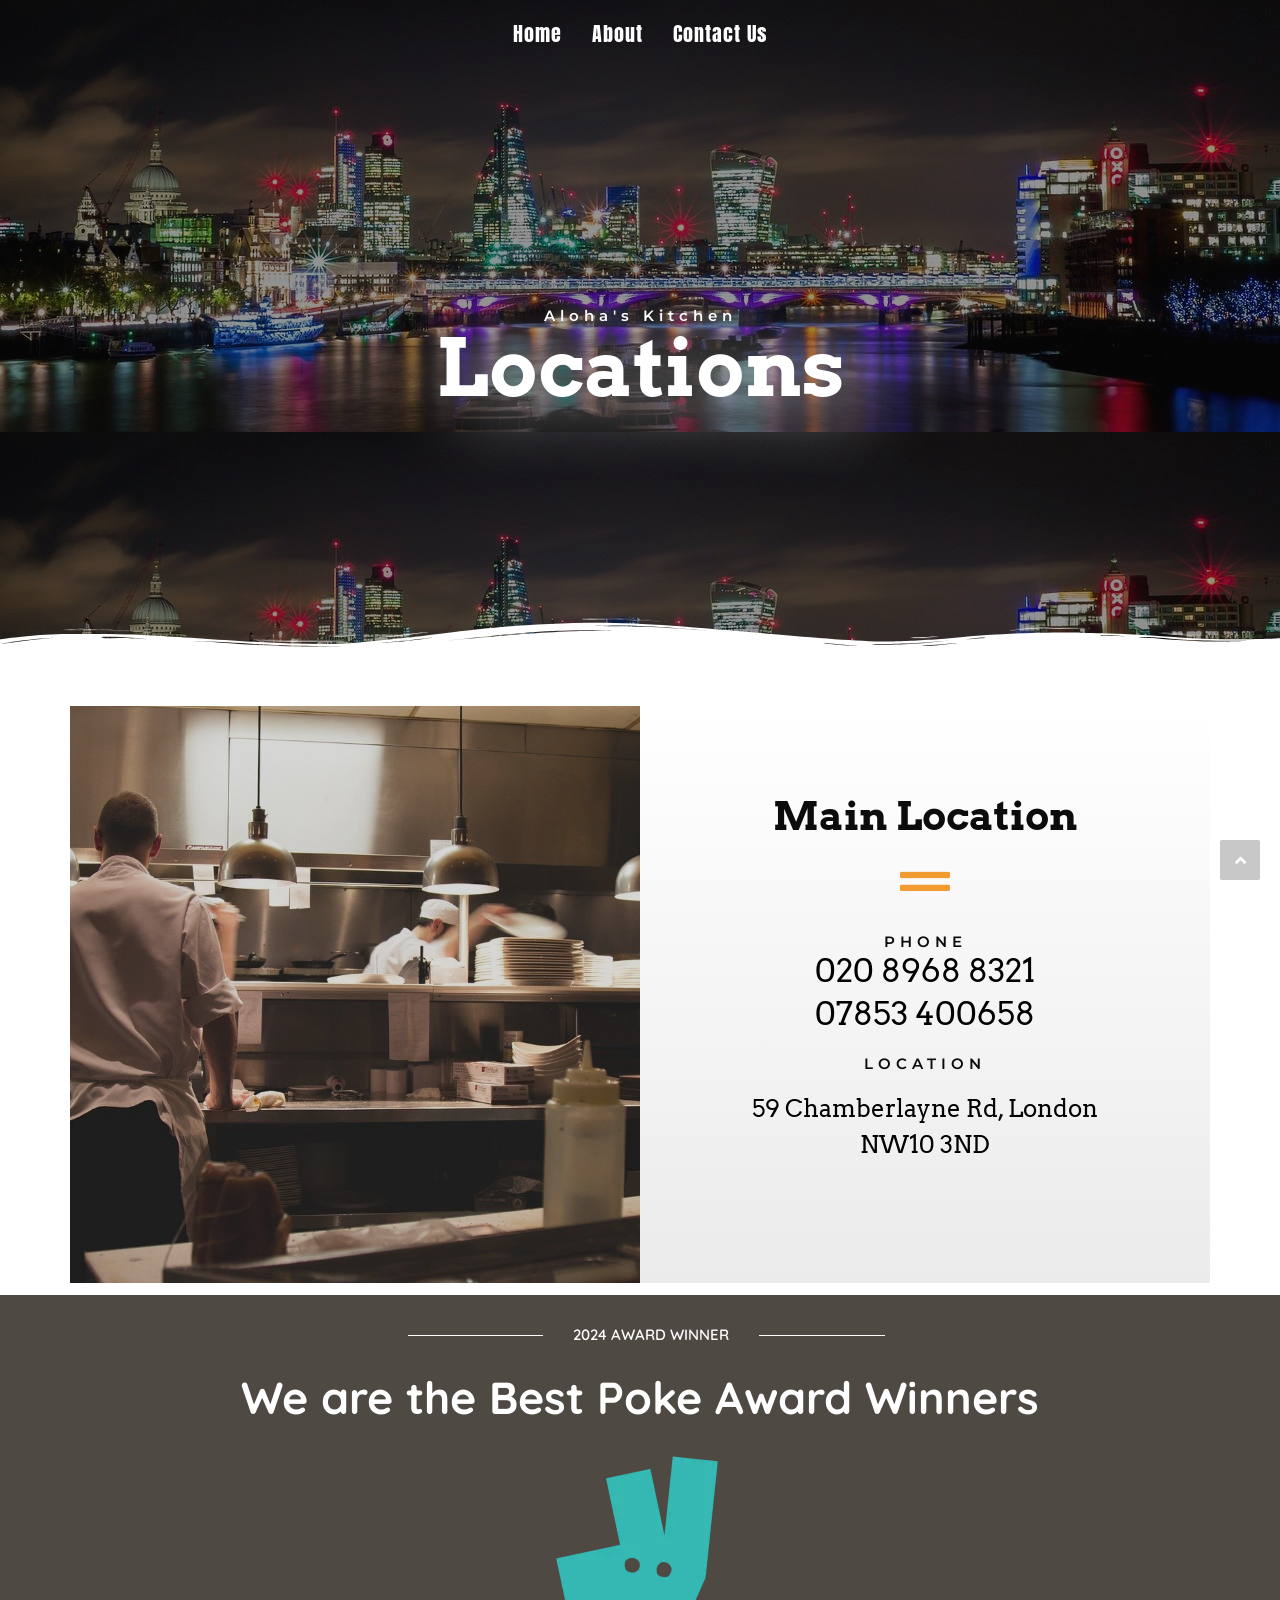
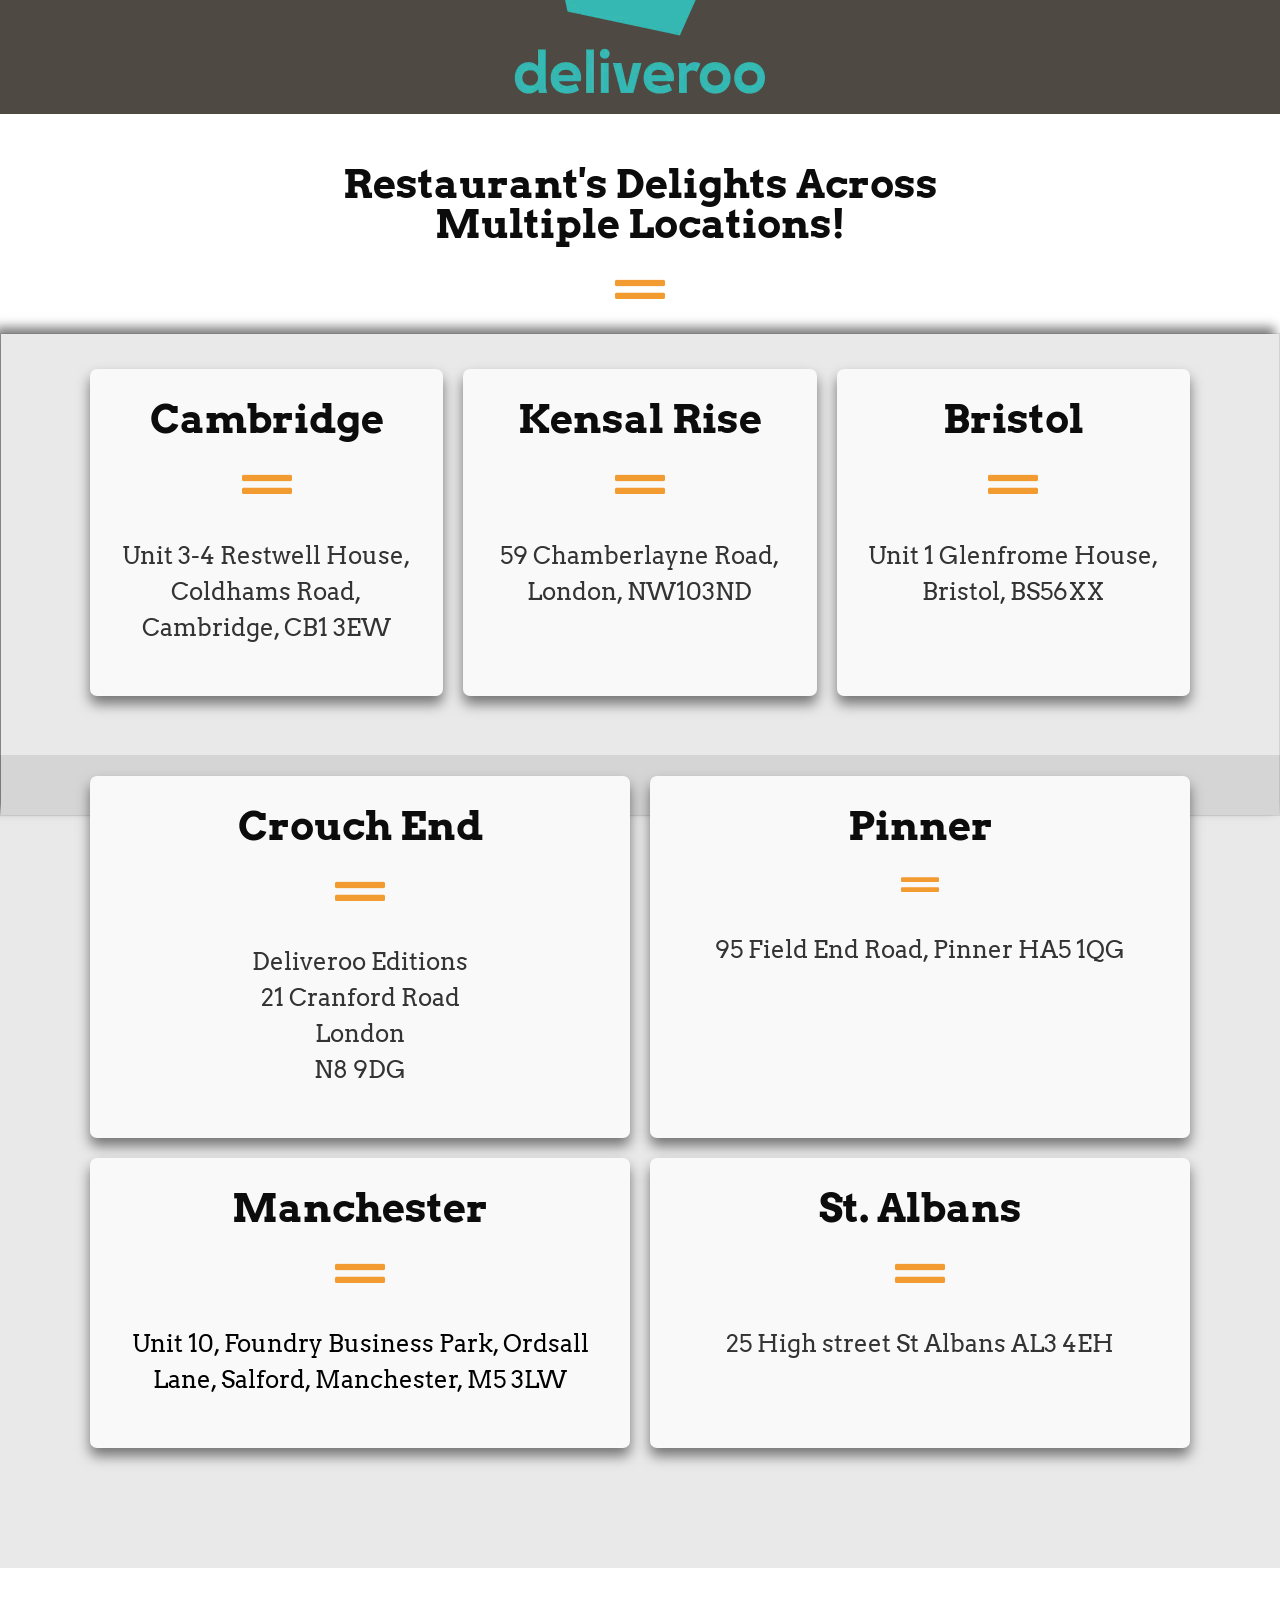
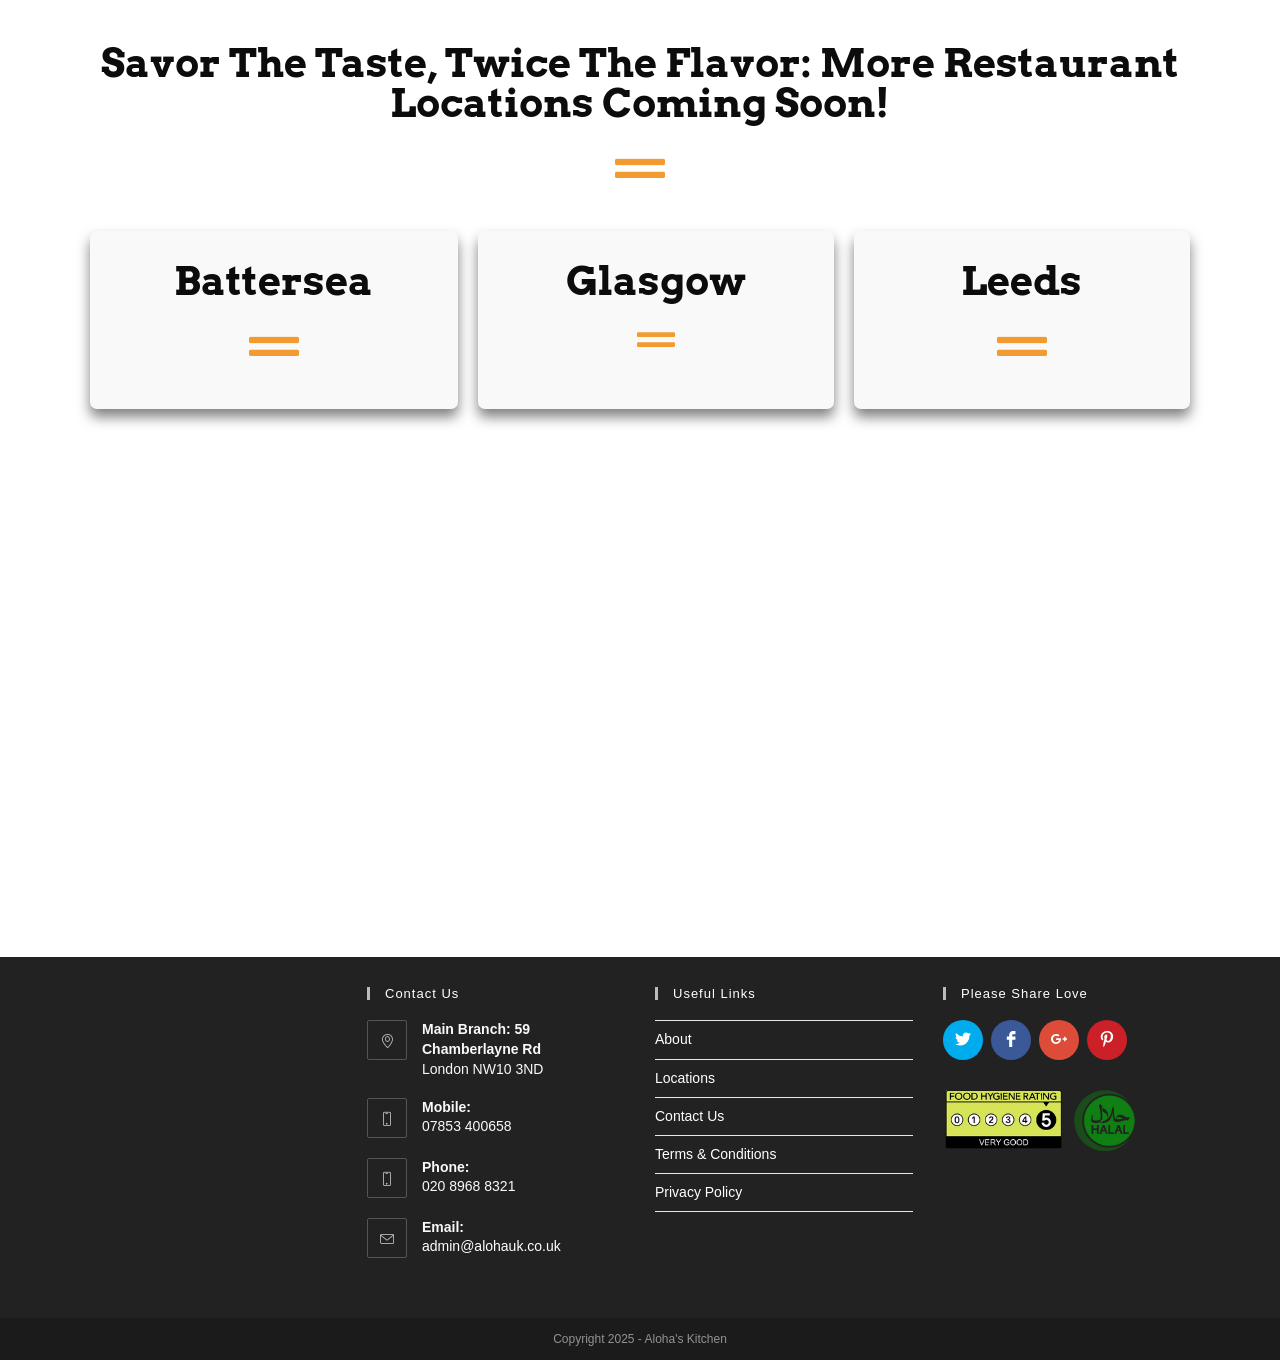
<file: location/index.html>
<!DOCTYPE html>
<html class="html" lang="en-US">
<head>
	<meta charset="UTF-8">
	<link rel="profile" href="https://gmpg.org/xfn/11">

	<title>Location</title>
<meta name='robots' content='noindex, nofollow' />
<meta name="viewport" content="width=device-width, initial-scale=1">
<link rel='dns-prefetch' href='//app.convertful.com' />
<link rel='dns-prefetch' href='//www.googletagmanager.com' />
<link rel='dns-prefetch' href='//fonts.googleapis.com' />

		
		<style type="text/css">
img.wp-smiley,
img.emoji {
	display: inline !important;
	border: none !important;
	box-shadow: none !important;
	height: 1em !important;
	width: 1em !important;
	margin: 0 .07em !important;
	vertical-align: -0.1em !important;
	background: none !important;
	padding: 0 !important;
}
</style>
	

<link rel='stylesheet' id='online-css-css'  href='../css/order-online.css?ver=5.8.11' type='text/css' media='all' />

<link rel='stylesheet' id='font-awesome-css'  href='../css/all.min.css' type='text/css' media='all' />
<link rel='stylesheet' id='simple-line-icons-css'  href='../css/simple-line-icons.min.css' type='text/css' media='all' />
<link rel='stylesheet' id='magnific-popup-css'  href='../css/magnific-popup.min.css' type='text/css' media='all' />
<link rel='stylesheet' id='slick-css'  href='../css/slick.min.css' type='text/css' media='all' />
<link rel='stylesheet' id='oceanwp-style-css'  href='../css/style.min.css' type='text/css' media='all' />
<link rel='stylesheet' id='oceanwp-google-font-playfair-display-css'  href='//fonts.googleapis.com/css?family=Playfair+Display%3A100%2C200%2C300%2C400%2C500%2C600%2C700%2C800%2C900%2C100i%2C200i%2C300i%2C400i%2C500i%2C600i%2C700i%2C800i%2C900i&#038;subset=latin&#038;ver=5.8.11' type='text/css' media='all' />
<link rel='stylesheet' id='oceanwp-google-font-anton-css'  href='//fonts.googleapis.com/css?family=Anton%3A100%2C200%2C300%2C400%2C500%2C600%2C700%2C800%2C900%2C100i%2C200i%2C300i%2C400i%2C500i%2C600i%2C700i%2C800i%2C900i&#038;subset=latin&#038;ver=5.8.11' type='text/css' media='all' />
<link rel='stylesheet' id='joinchat-css'  href='../css/joinchat.min.css' type='text/css' media='all' />
<style id='joinchat-inline-css' type='text/css'>
.joinchat{ --red:37; --green:211; --blue:102; }
</style>
<link rel='stylesheet' id='elementor-icons-css'  href='../css/elementor-icons.min.css' type='text/css' media='all' />
<link rel='stylesheet' id='elementor-animations-css'  href='../css/animations.min.css' type='text/css' media='all' />
<link rel='stylesheet' id='elementor-frontend-css'  href='../css/elementor-frontend.min.css' type='text/css' media='all' />
<link rel='stylesheet' id='elementor-pro-css'  href='../css/elementor-pro-frontend.min.css' type='text/css' media='all' />
<link rel='stylesheet' id='elementor-global-css'  href='../css/global.css' type='text/css' media='all' />
<link rel='stylesheet' id='elementor-post-38-css'  href='../css/post-38.css' type='text/css' media='all' />
<link rel='stylesheet' id='elementor-post-150-css'  href='../css/post-150.css' type='text/css' media='all' />
<link rel='stylesheet' id='oe-widgets-style-css'  href='../css/widgets.css' type='text/css' media='all' />
<link rel='stylesheet' id='google-fonts-1-css'  href='https://fonts.googleapis.com/css?family=Montserrat%3A100%2C100italic%2C200%2C200italic%2C300%2C300italic%2C400%2C400italic%2C500%2C500italic%2C600%2C600italic%2C700%2C700italic%2C800%2C800italic%2C900%2C900italic%7CArvo%3A100%2C100italic%2C200%2C200italic%2C300%2C300italic%2C400%2C400italic%2C500%2C500italic%2C600%2C600italic%2C700%2C700italic%2C800%2C800italic%2C900%2C900italic%7CQuicksand%3A100%2C100italic%2C200%2C200italic%2C300%2C300italic%2C400%2C400italic%2C500%2C500italic%2C600%2C600italic%2C700%2C700italic%2C800%2C800italic%2C900%2C900italic&#038;ver=5.8.11' type='text/css' media='all' />
<link rel='stylesheet' id='elementor-icons-shared-0-css'  href='../css/fontawesome.min.css' type='text/css' media='all' />
<link rel='stylesheet' id='elementor-icons-fa-solid-css'  href='../css/solid.min.css' type='text/css' media='all' />
<link rel='stylesheet' id='restaurant_system_public_style-css'  href='../css/public-style.css' type='text/css' media='all' />
<script type='text/javascript' src='../js/ewm2.js' id='jsforwp-blocks-frontend-js-js'></script>
<script type='text/javascript' src='../js/jquery.min.js' id='jquery-core-js'></script>

<!-- Google Analytics snippet added by Site Kit -->
<script type='text/javascript' src='https://www.googletagmanager.com/gtag/js?id=UA-179753192-1' id='google_gtagjs-js' async></script>
<script type='text/javascript' id='google_gtagjs-js-after'>
window.dataLayer = window.dataLayer || [];function gtag(){dataLayer.push(arguments);}
gtag('set', 'linker', {"domains":["alohauk.co.uk"]} );
gtag("js", new Date());
gtag("set", "developer_id.dZTNiMT", true);
gtag("config", "UA-179753192-1", {"anonymize_ip":true});
</script>

<!-- End Google Analytics snippet added by Site Kit -->

 

		<script>
			document.documentElement.className = document.documentElement.className.replace( 'no-js', 'js' );
		</script>
				<style>
			.no-js img.lazyload { display: none; }
			figure.wp-block-image img.lazyloading { min-width: 150px; }
							.lazyload, .lazyloading { opacity: 0; }
				.lazyloaded {
					opacity: 1;
					transition: opacity 400ms;
					transition-delay: 0ms;
				}
					</style>
		
<!-- Facebook Pixel Code -->
<script type='text/javascript'>
!function(f,b,e,v,n,t,s){if(f.fbq)return;n=f.fbq=function(){n.callMethod?
n.callMethod.apply(n,arguments):n.queue.push(arguments)};if(!f._fbq)f._fbq=n;
n.push=n;n.loaded=!0;n.version='2.0';n.queue=[];t=b.createElement(e);t.async=!0;
t.src=v;s=b.getElementsByTagName(e)[0];s.parentNode.insertBefore(t,s)}(window,
document,'script','https://connect.facebook.net/en_US/fbevents.js');
</script>
<!-- End Facebook Pixel Code -->
<script type='text/javascript'>
  fbq('init', '656654107808612', {}, {
    "agent": "wordpress-5.8.11-3.0.6"
});
</script><script type='text/javascript'>
  fbq('track', 'PageView', []);
</script>
<!-- Facebook Pixel Code -->
<noscript>
<img height="1" width="1" style="display:none" alt="fbpx"
src="https://www.facebook.com/tr?id=656654107808612&ev=PageView&noscript=1" />
</noscript>
<!-- End Facebook Pixel Code -->
		<style type="text/css" id="wp-custom-css">
			.wcmenucart{display:none !important}/** Start Block Kit CSS:144-3-3a7d335f39a8579c20cdf02f8d462582 **/.envato-block__preview{overflow:visible}/* Envato Kit 141 Custom Styles - Applied to the element under Advanced */.elementor-headline-animation-type-drop-in .elementor-headline-dynamic-wrapper{text-align:center}.envato-kit-141-top-0 h1,.envato-kit-141-top-0 h2,.envato-kit-141-top-0 h3,.envato-kit-141-top-0 h4,.envato-kit-141-top-0 h5,.envato-kit-141-top-0 h6,.envato-kit-141-top-0 p{margin-top:0}.envato-kit-141-newsletter-inline .elementor-field-textual.elementor-size-md{padding-left:1.5rem;padding-right:1.5rem}.envato-kit-141-bottom-0 p{margin-bottom:0}.envato-kit-141-bottom-8 .elementor-price-list .elementor-price-list-item .elementor-price-list-header{margin-bottom:.5rem}.envato-kit-141.elementor-widget-testimonial-carousel.elementor-pagination-type-bullets .swiper-container{padding-bottom:52px}.envato-kit-141-display-inline{display:inline-block}.envato-kit-141 .elementor-slick-slider ul.slick-dots{bottom:-40px}/** End Block Kit CSS:144-3-3a7d335f39a8579c20cdf02f8d462582 **//** Start Block Kit CSS:105-3-0fb64e69c49a8e10692d28840c54ef95 **/.envato-kit-102-phone-overlay{position:absolute !important;display:block !important;top:0;left:0;right:0;margin:auto;z-index:1}/** End Block Kit CSS:105-3-0fb64e69c49a8e10692d28840c54ef95 **//** Start Block Kit CSS:142-3-a175df65179b9ef6a5ca9f1b2c0202b9 **/.envato-block__preview{overflow:visible}/* Border Radius */.envato-kit-139-accordion .elementor-widget-container{border-radius:10px !important}.envato-kit-139-map iframe,.envato-kit-139-slider .slick-slide,.envato-kit-139-flipbox .elementor-flip-box div{border-radius:10px !important}/** End Block Kit CSS:142-3-a175df65179b9ef6a5ca9f1b2c0202b9 **//** Start Block Kit CSS:69-3-4f8cfb8a1a68ec007f2be7a02bdeadd9 **/.envato-kit-66-menu .e--pointer-framed .elementor-item:before{border-radius:1px}.envato-kit-66-subscription-form .elementor-form-fields-wrapper{position:relative}.envato-kit-66-subscription-form .elementor-form-fields-wrapper .elementor-field-type-submit{position:static}.envato-kit-66-subscription-form .elementor-form-fields-wrapper .elementor-field-type-submit button{position:absolute;top:50%;right:6px;transform:translate(0,-50%);-moz-transform:translate(0,-50%);-webmit-transform:translate(0,-50%)}.envato-kit-66-testi-slider .elementor-testimonial__footer{margin-top:-60px !important;z-index:99;position:relative}.envato-kit-66-featured-slider .elementor-slides .slick-prev{width:50px;height:50px;background-color:#ffffff !important;transform:rotate(45deg);-moz-transform:rotate(45deg);-webkit-transform:rotate(45deg);left:-25px !important;-webkit-box-shadow:0 1px 2px 1px rgba(0,0,0,0.32);-moz-box-shadow:0 1px 2px 1px rgba(0,0,0,0.32);box-shadow:0 1px 2px 1px rgba(0,0,0,0.32)}.envato-kit-66-featured-slider .elementor-slides .slick-prev:before{display:block;margin-top:0;margin-left:0;transform:rotate(-45deg);-moz-transform:rotate(-45deg);-webkit-transform:rotate(-45deg)}.envato-kit-66-featured-slider .elementor-slides .slick-next{width:50px;height:50px;background-color:#ffffff !important;transform:rotate(45deg);-moz-transform:rotate(45deg);-webkit-transform:rotate(45deg);right:-25px !important;-webkit-box-shadow:0 1px 2px 1px rgba(0,0,0,0.32);-moz-box-shadow:0 1px 2px 1px rgba(0,0,0,0.32);box-shadow:0 1px 2px 1px rgba(0,0,0,0.32)}.envato-kit-66-featured-slider .elementor-slides .slick-next:before{display:block;margin-top:-5px;margin-right:-5px;transform:rotate(-45deg);-moz-transform:rotate(-45deg);-webkit-transform:rotate(-45deg)}.envato-kit-66-orangetext{color:#f4511e}.envato-kit-66-countdown .elementor-countdown-label{display:inline-block !important;border:2px solid rgba(255,255,255,0.2);padding:9px 20px}/** End Block Kit CSS:69-3-4f8cfb8a1a68ec007f2be7a02bdeadd9 **//** Start Block Kit CSS:141-3-1d55f1e76be9fb1a8d9de88accbe962f **/.envato-kit-138-bracket .elementor-widget-container >*:before{content:"[";color:#ffab00;display:inline-block;margin-right:4px;line-height:1em;position:relative;top:-1px}.envato-kit-138-bracket .elementor-widget-container >*:after{content:"]";color:#ffab00;display:inline-block;margin-left:4px;line-height:1em;position:relative;top:-1px}/** End Block Kit CSS:141-3-1d55f1e76be9fb1a8d9de88accbe962f **//** Start Block Kit CSS:143-3-7969bb877702491bc5ca272e536ada9d **/.envato-block__preview{overflow:visible}/* Material Button Click Effect */.envato-kit-140-material-hit .menu-item a,.envato-kit-140-material-button .elementor-button{background-position:center;transition:background 0.8s}.envato-kit-140-material-hit .menu-item a:hover,.envato-kit-140-material-button .elementor-button:hover{background:radial-gradient(circle,transparent 1%,#fff 1%) center/15000%}.envato-kit-140-material-hit .menu-item a:active,.envato-kit-140-material-button .elementor-button:active{background-color:#FFF;background-size:100%;transition:background 0s}/* Field Shadow */.envato-kit-140-big-shadow-form .elementor-field-textual{box-shadow:0 20px 30px rgba(0,0,0,.05)}/* FAQ */.envato-kit-140-faq .elementor-accordion .elementor-accordion-item{border-width:0 0 1px !important}/* Scrollable Columns */.envato-kit-140-scrollable{height:100%;overflow:auto;overflow-x:hidden}/* ImageBox:No Space */.envato-kit-140-imagebox-nospace:hover{transform:scale(1.1);transition:all 0.3s}.envato-kit-140-imagebox-nospace figure{line-height:0}.envato-kit-140-slide .elementor-slide-content{background:#FFF;margin-left:-60px;padding:1em}.envato-kit-140-carousel .slick-active:not(.slick-current) img{padding:20px !important;transition:all .9s}/** End Block Kit CSS:143-3-7969bb877702491bc5ca272e536ada9d **//** Start Block Kit CSS:71-3-d415519effd9e11f35d2438c58ea7ebf **/.envato-block__preview{overflow:visible}/** End Block Kit CSS:71-3-d415519effd9e11f35d2438c58ea7ebf **//** Start Block Kit CSS:72-3-34d2cc762876498c8f6be5405a48e6e2 **/.envato-block__preview{overflow:visible}/*Kit 69 Custom Styling for buttons */.envato-kit-69-slide-btn .elementor-button,.envato-kit-69-cta-btn .elementor-button,.envato-kit-69-flip-btn .elementor-button{border-left:0 !important;border-bottom:0 !important;border-right:0 !important;padding:15px 0 0 !important}.envato-kit-69-slide-btn .elementor-slide-button:hover,.envato-kit-69-cta-btn .elementor-button:hover,.envato-kit-69-flip-btn .elementor-button:hover{margin-bottom:20px}.envato-kit-69-menu .elementor-nav-menu--main a:hover{margin-top:-7px;padding-top:4px;border-bottom:1px solid #FFF}/* Fix menu dropdown width */.envato-kit-69-menu .elementor-nav-menu--dropdown{width:100% !important}/** End Block Kit CSS:72-3-34d2cc762876498c8f6be5405a48e6e2 **/		</style>
		<!-- OceanWP CSS -->
<style type="text/css">
/* General CSS */a:hover,a.light:hover,.theme-heading .text::before,#top-bar-content >a:hover,#top-bar-social li.oceanwp-email a:hover,#site-navigation-wrap .dropdown-menu >li >a:hover,#site-header.medium-header #medium-searchform button:hover,.oceanwp-mobile-menu-icon a:hover,.blog-entry.post .blog-entry-header .entry-title a:hover,.blog-entry.post .blog-entry-readmore a:hover,.blog-entry.thumbnail-entry .blog-entry-category a,ul.meta li a:hover,.dropcap,.single nav.post-navigation .nav-links .title,body .related-post-title a:hover,body #wp-calendar caption,body .contact-info-widget.default i,body .contact-info-widget.big-icons i,body .custom-links-widget .oceanwp-custom-links li a:hover,body .custom-links-widget .oceanwp-custom-links li a:hover:before,body .posts-thumbnails-widget li a:hover,body .social-widget li.oceanwp-email a:hover,.comment-author .comment-meta .comment-reply-link,#respond #cancel-comment-reply-link:hover,#footer-widgets .footer-box a:hover,#footer-bottom a:hover,#footer-bottom #footer-bottom-menu a:hover,.sidr a:hover,.sidr-class-dropdown-toggle:hover,.sidr-class-menu-item-has-children.active >a,.sidr-class-menu-item-has-children.active >a >.sidr-class-dropdown-toggle,input[type=checkbox]:checked:before{color:#bdbaba}input[type="button"],input[type="reset"],input[type="submit"],button[type="submit"],.button,#site-navigation-wrap .dropdown-menu >li.btn >a >span,.thumbnail:hover i,.post-quote-content,.omw-modal .omw-close-modal,body .contact-info-widget.big-icons li:hover i,body div.wpforms-container-full .wpforms-form input[type=submit],body div.wpforms-container-full .wpforms-form button[type=submit],body div.wpforms-container-full .wpforms-form .wpforms-page-button{background-color:#bdbaba}.widget-title{border-color:#bdbaba}blockquote{border-color:#bdbaba}#searchform-dropdown{border-color:#bdbaba}.dropdown-menu .sub-menu{border-color:#bdbaba}.blog-entry.large-entry .blog-entry-readmore a:hover{border-color:#bdbaba}.oceanwp-newsletter-form-wrap input[type="email"]:focus{border-color:#bdbaba}.social-widget li.oceanwp-email a:hover{border-color:#bdbaba}#respond #cancel-comment-reply-link:hover{border-color:#bdbaba}body .contact-info-widget.big-icons li:hover i{border-color:#bdbaba}#footer-widgets .oceanwp-newsletter-form-wrap input[type="email"]:focus{border-color:#bdbaba}input[type="button"]:hover,input[type="reset"]:hover,input[type="submit"]:hover,button[type="submit"]:hover,input[type="button"]:focus,input[type="reset"]:focus,input[type="submit"]:focus,button[type="submit"]:focus,.button:hover,#site-navigation-wrap .dropdown-menu >li.btn >a:hover >span,.post-quote-author,.omw-modal .omw-close-modal:hover,body div.wpforms-container-full .wpforms-form input[type=submit]:hover,body div.wpforms-container-full .wpforms-form button[type=submit]:hover,body div.wpforms-container-full .wpforms-form .wpforms-page-button:hover{background-color:#f29b30}a:hover{color:#BDBABA}/* Header CSS */#site-logo #site-logo-inner,.oceanwp-social-menu .social-menu-inner,#site-header.full_screen-header .menu-bar-inner,.after-header-content .after-header-content-inner{height:67px}#site-navigation-wrap .dropdown-menu >li >a,.oceanwp-mobile-menu-icon a,.mobile-menu-close,.after-header-content-inner >a{line-height:67px}#site-header.transparent-header{background-color:rgba(10,0,0,0)}#site-header.has-header-media .overlay-header-media{background-color:rgba(0,0,0,0.5)}#site-logo #site-logo-inner a img,#site-header.center-header #site-navigation-wrap .middle-site-logo a img{max-width:100px}#site-header #site-logo #site-logo-inner a img,#site-header.center-header #site-navigation-wrap .middle-site-logo a img{max-height:100px}#site-navigation-wrap .dropdown-menu >li >a,.oceanwp-mobile-menu-icon a,#searchform-header-replace-close{color:#ffffff}/* Footer Widgets CSS */#footer-widgets,#footer-widgets p,#footer-widgets li a:before,#footer-widgets .contact-info-widget span.oceanwp-contact-title,#footer-widgets .recent-posts-date,#footer-widgets .recent-posts-comments,#footer-widgets .widget-recent-posts-icons li .fa{color:#f9f9f9}/* Typography CSS */h3{font-family:Playfair Display;font-weight:500;font-style:normal;font-size:15px;text-transform:none}#site-navigation-wrap .dropdown-menu >li >a,#site-header.full_screen-header .fs-dropdown-menu >li >a,#site-header.top-header #site-navigation-wrap .dropdown-menu >li >a,#site-header.center-header #site-navigation-wrap .dropdown-menu >li >a,#site-header.medium-header #site-navigation-wrap .dropdown-menu >li >a,.oceanwp-mobile-menu-icon a{font-family:Anton;font-weight:500;font-size:20px;letter-spacing:1px}
</style></head>

<body class="page-template page-template-elementor_header_footer page page-id-150 wp-embed-responsive oceanwp-theme dropdown-mobile has-transparent-header no-header-border default-breakpoint content-full-screen page-header-disabled has-breadcrumbs elementor-default elementor-template-full-width elementor-kit-38 elementor-page elementor-page-150" itemscope="itemscope" itemtype="https://schema.org/WebPage">

	
	
	<div id="outer-wrap" class="site clr">

		<a class="skip-link screen-reader-text" href="#main">Skip to content</a>

		
		<div id="wrap" class="clr">

			
				<div id="transparent-header-wrap" class="clr">
	
<header id="site-header" class="transparent-header center-menu effect-one clr" data-height="67" itemscope="itemscope" itemtype="https://schema.org/WPHeader" role="banner">

	
					
			<div id="site-header-inner" class="clr ">

				
				

<div id="site-logo" class="clr" itemscope itemtype="https://schema.org/Brand" >

	
	<div id="site-logo-inner" class="clr">

						<a href="../" rel="home" class="site-title site-logo-text" ></a>
				
	</div><!-- #site-logo-inner -->

	
	
</div><!-- #site-logo -->

			<div id="site-navigation-wrap" class="clr">
			
			
			
			<nav id="site-navigation" class="navigation main-navigation clr" itemscope="itemscope" itemtype="https://schema.org/SiteNavigationElement" role="navigation" >

				<ul id="menu-menu" class="main-menu dropdown-menu sf-menu"><li id="menu-item-72" class="menu-item menu-item-type-post_type menu-item-object-page menu-item-home menu-item-72"><a href="../" class="menu-link"><span class="text-wrap">Home</span></a></li><li id="menu-item-305" class="menu-item menu-item-type-post_type menu-item-object-page menu-item-305"><a href="../about/" class="menu-link"><span class="text-wrap">About</span></a></li><li id="menu-item-74" class="menu-item menu-item-type-post_type menu-item-object-page menu-item-74"><a href="../contact-us/" class="menu-link"><span class="text-wrap">Contact Us</span></a></li></ul>
			</nav><!-- #site-navigation -->

			
			
					</div><!-- #site-navigation-wrap -->
			
		
	
				
	<div class="oceanwp-mobile-menu-icon clr mobile-right">

		
		
		
		<a href="javascript:void(0)" class="mobile-menu"  aria-label="Mobile Menu">
							<i class="fa fa-bars" aria-hidden="true"></i>
						</a>

		
		
		
	</div><!-- #oceanwp-mobile-menu-navbar -->

			</div><!-- #site-header-inner -->

			
<div id="mobile-dropdown" class="clr" >

	<nav class="clr" itemscope="itemscope" itemtype="https://schema.org/SiteNavigationElement">

		<ul id="menu-menu-1" class="menu"><li class="menu-item menu-item-type-post_type menu-item-object-page menu-item-home menu-item-72"><a href="../">Home</a></li>
<li class="menu-item menu-item-type-post_type menu-item-object-page menu-item-305"><a href="../about/">About</a></li>
<li class="menu-item menu-item-type-post_type menu-item-object-page menu-item-74"><a href="../contact-us/">Contact Us</a></li>
</ul>
<div id="mobile-menu-search" class="clr">
	<form method="get" action="../" class="mobile-searchform" role="search" aria-label="Search for:">
		<label for="ocean-mobile-search1">
			<input type="search" name="s" autocomplete="off" placeholder="Search" />
			<button type="submit" class="searchform-submit" aria-label="Submit Search">
				<i class="icon icon-magnifier" aria-hidden="true"></i>
			</button>
							<input type="hidden" name="post_type" value="page">
					</label>
			</form>
</div><!-- .mobile-menu-search -->

	</nav>

</div>

			
			
		
		
</header><!-- #site-header -->

	</div>
	
			
			<main id="main" class="site-main clr"  role="main">

						<div data-elementor-type="wp-page" data-elementor-id="150" class="elementor elementor-150" data-elementor-settings="[]">
			<div class="elementor-inner">
				<div class="elementor-section-wrap">
							<section class="elementor-element elementor-element-17c8e7f4 elementor-section-height-min-height elementor-section-boxed elementor-section-height-default elementor-section-items-middle elementor-section elementor-top-section" data-id="17c8e7f4" data-element_type="section" data-settings="{&quot;background_background&quot;:&quot;classic&quot;,&quot;shape_divider_bottom&quot;:&quot;wave-brush&quot;}">
							<div class="elementor-background-overlay"></div>
						<div class="elementor-shape elementor-shape-bottom" data-negative="false">
			<svg xmlns="http://www.w3.org/2000/svg" viewBox="0 0 283.5 27.8" preserveAspectRatio="none">
	<path class="elementor-shape-fill" d="M283.5,9.7c0,0-7.3,4.3-14,4.6c-6.8,0.3-12.6,0-20.9-1.5c-11.3-2-33.1-10.1-44.7-5.7	s-12.1,4.6-18,7.4c-6.6,3.2-20,9.6-36.6,9.3C131.6,23.5,99.5,7.2,86.3,8c-1.4,0.1-6.6,0.8-10.5,2c-3.8,1.2-9.4,3.8-17,4.7	c-3.2,0.4-8.3,1.1-14.2,0.9c-1.5-0.1-6.3-0.4-12-1.6c-5.7-1.2-11-3.1-15.8-3.7C6.5,9.2,0,10.8,0,10.8V0h283.5V9.7z M260.8,11.3	c-0.7-1-2-0.4-4.3-0.4c-2.3,0-6.1-1.2-5.8-1.1c0.3,0.1,3.1,1.5,6,1.9C259.7,12.2,261.4,12.3,260.8,11.3z M242.4,8.6	c0,0-2.4-0.2-5.6-0.9c-3.2-0.8-10.3-2.8-15.1-3.5c-8.2-1.1-15.8,0-15.1,0.1c0.8,0.1,9.6-0.6,17.6,1.1c3.3,0.7,9.3,2.2,12.4,2.7	C239.9,8.7,242.4,8.6,242.4,8.6z M185.2,8.5c1.7-0.7-13.3,4.7-18.5,6.1c-2.1,0.6-6.2,1.6-10,2c-3.9,0.4-8.9,0.4-8.8,0.5	c0,0.2,5.8,0.8,11.2,0c5.4-0.8,5.2-1.1,7.6-1.6C170.5,14.7,183.5,9.2,185.2,8.5z M199.1,6.9c0.2,0-0.8-0.4-4.8,1.1	c-4,1.5-6.7,3.5-6.9,3.7c-0.2,0.1,3.5-1.8,6.6-3C197,7.5,199,6.9,199.1,6.9z M283,6c-0.1,0.1-1.9,1.1-4.8,2.5s-6.9,2.8-6.7,2.7	c0.2,0,3.5-0.6,7.4-2.5C282.8,6.8,283.1,5.9,283,6z M31.3,11.6c0.1-0.2-1.9-0.2-4.5-1.2s-5.4-1.6-7.8-2C15,7.6,7.3,8.5,7.7,8.6	C8,8.7,15.9,8.3,20.2,9.3c2.2,0.5,2.4,0.5,5.7,1.6S31.2,11.9,31.3,11.6z M73,9.2c0.4-0.1,3.5-1.6,8.4-2.6c4.9-1.1,8.9-0.5,8.9-0.8	c0-0.3-1-0.9-6.2-0.3S72.6,9.3,73,9.2z M71.6,6.7C71.8,6.8,75,5.4,77.3,5c2.3-0.3,1.9-0.5,1.9-0.6c0-0.1-1.1-0.2-2.7,0.2	C74.8,5.1,71.4,6.6,71.6,6.7z M93.6,4.4c0.1,0.2,3.5,0.8,5.6,1.8c2.1,1,1.8,0.6,1.9,0.5c0.1-0.1-0.8-0.8-2.4-1.3	C97.1,4.8,93.5,4.2,93.6,4.4z M65.4,11.1c-0.1,0.3,0.3,0.5,1.9-0.2s2.6-1.3,2.2-1.2s-0.9,0.4-2.5,0.8C65.3,10.9,65.5,10.8,65.4,11.1	z M34.5,12.4c-0.2,0,2.1,0.8,3.3,0.9c1.2,0.1,2,0.1,2-0.2c0-0.3-0.1-0.5-1.6-0.4C36.6,12.8,34.7,12.4,34.5,12.4z M152.2,21.1	c-0.1,0.1-2.4-0.3-7.5-0.3c-5,0-13.6-2.4-17.2-3.5c-3.6-1.1,10,3.9,16.5,4.1C150.5,21.6,152.3,21,152.2,21.1z"/>
	<path class="elementor-shape-fill" d="M269.6,18c-0.1-0.1-4.6,0.3-7.2,0c-7.3-0.7-17-3.2-16.6-2.9c0.4,0.3,13.7,3.1,17,3.3	C267.7,18.8,269.7,18,269.6,18z"/>
	<path class="elementor-shape-fill" d="M227.4,9.8c-0.2-0.1-4.5-1-9.5-1.2c-5-0.2-12.7,0.6-12.3,0.5c0.3-0.1,5.9-1.8,13.3-1.2	S227.6,9.9,227.4,9.8z"/>
	<path class="elementor-shape-fill" d="M204.5,13.4c-0.1-0.1,2-1,3.2-1.1c1.2-0.1,2,0,2,0.3c0,0.3-0.1,0.5-1.6,0.4	C206.4,12.9,204.6,13.5,204.5,13.4z"/>
	<path class="elementor-shape-fill" d="M201,10.6c0-0.1-4.4,1.2-6.3,2.2c-1.9,0.9-6.2,3.1-6.1,3.1c0.1,0.1,4.2-1.6,6.3-2.6	S201,10.7,201,10.6z"/>
	<path class="elementor-shape-fill" d="M154.5,26.7c-0.1-0.1-4.6,0.3-7.2,0c-7.3-0.7-17-3.2-16.6-2.9c0.4,0.3,13.7,3.1,17,3.3	C152.6,27.5,154.6,26.8,154.5,26.7z"/>
	<path class="elementor-shape-fill" d="M41.9,19.3c0,0,1.2-0.3,2.9-0.1c1.7,0.2,5.8,0.9,8.2,0.7c4.2-0.4,7.4-2.7,7-2.6	c-0.4,0-4.3,2.2-8.6,1.9c-1.8-0.1-5.1-0.5-6.7-0.4S41.9,19.3,41.9,19.3z"/>
	<path class="elementor-shape-fill" d="M75.5,12.6c0.2,0.1,2-0.8,4.3-1.1c2.3-0.2,2.1-0.3,2.1-0.5c0-0.1-1.8-0.4-3.4,0	C76.9,11.5,75.3,12.5,75.5,12.6z"/>
	<path class="elementor-shape-fill" d="M15.6,13.2c0-0.1,4.3,0,6.7,0.5c2.4,0.5,5,1.9,5,2c0,0.1-2.7-0.8-5.1-1.4	C19.9,13.7,15.7,13.3,15.6,13.2z"/>
</svg>		</div>
					<div class="elementor-container elementor-column-gap-default">
				<div class="elementor-row">
				<div class="elementor-element elementor-element-1b4e4d99 elementor-column elementor-col-100 elementor-top-column" data-id="1b4e4d99" data-element_type="column">
			<div class="elementor-column-wrap  elementor-element-populated">
					<div class="elementor-widget-wrap">
				<div class="elementor-element elementor-element-33608804 elementor-widget elementor-widget-heading" data-id="33608804" data-element_type="widget" data-widget_type="heading.default">
				<div class="elementor-widget-container">
			<h3 class="elementor-heading-title elementor-size-default">Aloha's Kitchen</h3>		</div>
				</div>
				<div class="elementor-element elementor-element-6beb80bd elementor-invisible elementor-widget elementor-widget-heading" data-id="6beb80bd" data-element_type="widget" data-settings="{&quot;_animation&quot;:&quot;slideInUp&quot;}" data-widget_type="heading.default">
				<div class="elementor-widget-container">
			<h1 class="elementor-heading-title elementor-size-default">Locations</h1>		</div>
				</div>
						</div>
			</div>
		</div>
						</div>
			</div>
		</section>
				<section class="elementor-element elementor-element-75f8208c elementor-section-boxed elementor-section-height-default elementor-section-height-default elementor-invisible elementor-section elementor-top-section" data-id="75f8208c" data-element_type="section" data-settings="{&quot;animation&quot;:&quot;fadeInUp&quot;}">
						<div class="elementor-container elementor-column-gap-default">
				<div class="elementor-row">
				<section class="elementor-element elementor-element-21f0834b elementor-invisible elementor-column elementor-col-50 elementor-top-column" data-id="21f0834b" data-element_type="column" data-settings="{&quot;background_background&quot;:&quot;classic&quot;,&quot;animation&quot;:&quot;fadeInLeft&quot;}">
			<div class="elementor-column-wrap  elementor-element-populated">
							<div class="elementor-background-overlay"></div>
					<div class="elementor-widget-wrap">
				<div class="elementor-element elementor-element-5e56b972 elementor-widget elementor-widget-spacer" data-id="5e56b972" data-element_type="widget" data-widget_type="spacer.default">
				<div class="elementor-widget-container">
					<div class="elementor-spacer">
			<div class="elementor-spacer-inner"></div>
		</div>
				</div>
				</div>
						</div>
			</div>
		</section>
				<div class="elementor-element elementor-element-2266e2be elementor-invisible elementor-column elementor-col-50 elementor-top-column" data-id="2266e2be" data-element_type="column" data-settings="{&quot;animation&quot;:&quot;slideInUp&quot;,&quot;background_background&quot;:&quot;gradient&quot;}">
			<div class="elementor-column-wrap  elementor-element-populated">
							<div class="elementor-background-overlay"></div>
					<div class="elementor-widget-wrap">
				<div class="elementor-element elementor-element-3ff05453 elementor-invisible elementor-widget elementor-widget-heading" data-id="3ff05453" data-element_type="widget" data-settings="{&quot;_animation&quot;:&quot;fadeInUp&quot;}" data-widget_type="heading.default">
				<div class="elementor-widget-container">
			<h3 class="elementor-heading-title elementor-size-default">Main Location</h3>		</div>
				</div>
				<div class="elementor-element elementor-element-78286ad elementor-view-default elementor-widget elementor-widget-icon" data-id="78286ad" data-element_type="widget" data-widget_type="icon.default">
				<div class="elementor-widget-container">
					<div class="elementor-icon-wrapper">
			<div class="elementor-icon">
			<i aria-hidden="true" class="fas fa-grip-lines"></i>			</div>
		</div>
				</div>
				</div>
				<section class="elementor-element elementor-element-10563508 elementor-section-boxed elementor-section-height-default elementor-section-height-default elementor-section elementor-inner-section" data-id="10563508" data-element_type="section">
						<div class="elementor-container elementor-column-gap-default">
				<div class="elementor-row">
				<div class="elementor-element elementor-element-3bb9ac37 elementor-column elementor-col-100 elementor-inner-column" data-id="3bb9ac37" data-element_type="column">
			<div class="elementor-column-wrap  elementor-element-populated">
					<div class="elementor-widget-wrap">
				<div class="elementor-element elementor-element-7d498113 elementor-widget elementor-widget-heading" data-id="7d498113" data-element_type="widget" data-widget_type="heading.default">
				<div class="elementor-widget-container">
			<h4 class="elementor-heading-title elementor-size-default">PHONE
</h4>		</div>
				</div>
				<div class="elementor-element elementor-element-61c59bda elementor-widget elementor-widget-text-editor" data-id="61c59bda" data-element_type="widget" data-widget_type="text-editor.default">
				<div class="elementor-widget-container">
					<div class="elementor-text-editor elementor-clearfix"><p>020 8968 8321</p></div>
				</div>
				</div>
				<div class="elementor-element elementor-element-97ce23e elementor-widget elementor-widget-text-editor" data-id="97ce23e" data-element_type="widget" data-widget_type="text-editor.default">
				<div class="elementor-widget-container">
					<div class="elementor-text-editor elementor-clearfix"><p>07853 400658</p></div>
				</div>
				</div>
						</div>
			</div>
		</div>
						</div>
			</div>
		</section>
				<section class="elementor-element elementor-element-304aebdf elementor-section-boxed elementor-section-height-default elementor-section-height-default elementor-section elementor-inner-section" data-id="304aebdf" data-element_type="section">
						<div class="elementor-container elementor-column-gap-default">
				<div class="elementor-row">
				<div class="elementor-element elementor-element-7b13f3f elementor-column elementor-col-100 elementor-inner-column" data-id="7b13f3f" data-element_type="column">
			<div class="elementor-column-wrap  elementor-element-populated">
					<div class="elementor-widget-wrap">
				<div class="elementor-element elementor-element-6c4e13af elementor-widget elementor-widget-heading" data-id="6c4e13af" data-element_type="widget" data-widget_type="heading.default">
				<div class="elementor-widget-container">
			<h4 class="elementor-heading-title elementor-size-default">LOCATION</h4>		</div>
				</div>
				<div class="elementor-element elementor-element-4b38a08e elementor-widget elementor-widget-text-editor" data-id="4b38a08e" data-element_type="widget" data-widget_type="text-editor.default">
				<div class="elementor-widget-container">
					<div class="elementor-text-editor elementor-clearfix"><p>59 Chamberlayne Rd, London NW10 3ND</p></div>
				</div>
				</div>
						</div>
			</div>
		</div>
						</div>
			</div>
		</section>
						</div>
			</div>
		</div>
						</div>
			</div>
		</section>
				<section class="elementor-element elementor-element-7f0d8db7 elementor-section-height-min-height elementor-section-boxed elementor-section-height-default elementor-section-items-middle elementor-section elementor-top-section" data-id="7f0d8db7" data-element_type="section" data-settings="{&quot;background_background&quot;:&quot;classic&quot;}">
						<div class="elementor-container elementor-column-gap-default">
				<div class="elementor-row">
				<div class="elementor-element elementor-element-19421cda elementor-column elementor-col-100 elementor-top-column" data-id="19421cda" data-element_type="column">
			<div class="elementor-column-wrap  elementor-element-populated">
					<div class="elementor-widget-wrap">
				<section class="elementor-element elementor-element-306dff74 elementor-section-boxed elementor-section-height-default elementor-section-height-default elementor-section elementor-inner-section" data-id="306dff74" data-element_type="section">
						<div class="elementor-container elementor-column-gap-default">
				<div class="elementor-row">
				<div class="elementor-element elementor-element-56178dfa elementor-column elementor-col-33 elementor-inner-column" data-id="56178dfa" data-element_type="column">
			<div class="elementor-column-wrap  elementor-element-populated">
					<div class="elementor-widget-wrap">
				<div class="elementor-element elementor-element-3b167e07 elementor-widget elementor-widget-divider" data-id="3b167e07" data-element_type="widget" data-widget_type="divider.default">
				<div class="elementor-widget-container">
					<div class="elementor-divider">
			<span class="elementor-divider-separator">
						</span>
		</div>
				</div>
				</div>
						</div>
			</div>
		</div>
				<div class="elementor-element elementor-element-29eb4248 elementor-column elementor-col-33 elementor-inner-column" data-id="29eb4248" data-element_type="column">
			<div class="elementor-column-wrap  elementor-element-populated">
					<div class="elementor-widget-wrap">
				<div class="elementor-element elementor-element-29c045b3 elementor-widget elementor-widget-heading" data-id="29c045b3" data-element_type="widget" data-widget_type="heading.default">
				<div class="elementor-widget-container">
			<h3 class="elementor-heading-title elementor-size-default">2024 AWaRD winner</h3>		</div>
				</div>
						</div>
			</div>
		</div>
				<div class="elementor-element elementor-element-9c87023 elementor-column elementor-col-33 elementor-inner-column" data-id="9c87023" data-element_type="column">
			<div class="elementor-column-wrap  elementor-element-populated">
					<div class="elementor-widget-wrap">
				<div class="elementor-element elementor-element-6f85fa1e elementor-widget elementor-widget-divider" data-id="6f85fa1e" data-element_type="widget" data-widget_type="divider.default">
				<div class="elementor-widget-container">
					<div class="elementor-divider">
			<span class="elementor-divider-separator">
						</span>
		</div>
				</div>
				</div>
						</div>
			</div>
		</div>
						</div>
			</div>
		</section>
				<div class="elementor-element elementor-element-3f628877 elementor-widget elementor-widget-heading" data-id="3f628877" data-element_type="widget" data-widget_type="heading.default">
				<div class="elementor-widget-container">
			<h2 class="elementor-heading-title elementor-size-default">We are the Best Poke Award Winners</h2>		</div>
				</div>
				<div class="elementor-element elementor-element-2a0ca2b elementor-widget elementor-widget-image" data-id="2a0ca2b" data-element_type="widget" data-widget_type="image.default">
				<div class="elementor-widget-container">
					<div class="elementor-image">
										<img width="256" height="256" alt="" data-srcset="../img/deliveroo_logo.webp 256w, /img/deliveroo_logo-150x150.webp 150w" src="../img/deliveroo_logo.webp" data-sizes="(max-width: 256px) 100vw, 256px" class="attachment-medium size-medium lazyload" /><noscript><img width="256" height="256" src="../img/deliveroo_logo.webp" class="attachment-medium size-medium" alt="" srcset="../img/deliveroo_logo.webp 256w, /img/deliveroo_logo-150x150.webp 150w" sizes="(max-width: 256px) 100vw, 256px" /></noscript>											</div>
				</div>
				</div>
						</div>
			</div>
		</div>
						</div>
			</div>
		</section>
				<section class="elementor-element elementor-element-53223ed elementor-section-boxed elementor-section-height-default elementor-section-height-default elementor-invisible elementor-section elementor-top-section" data-id="53223ed" data-element_type="section" data-settings="{&quot;animation&quot;:&quot;fadeInUp&quot;}">
						<div class="elementor-container elementor-column-gap-default">
				<div class="elementor-row">
				<div class="elementor-element elementor-element-42fe5d7 elementor-column elementor-col-100 elementor-top-column" data-id="42fe5d7" data-element_type="column">
			<div class="elementor-column-wrap  elementor-element-populated">
					<div class="elementor-widget-wrap">
				<div class="elementor-element elementor-element-09161fe elementor-invisible elementor-widget elementor-widget-heading" data-id="09161fe" data-element_type="widget" data-settings="{&quot;_animation&quot;:&quot;fadeInUp&quot;}" data-widget_type="heading.default">
				<div class="elementor-widget-container">
			<h4 class="elementor-heading-title elementor-size-default">Restaurant's Delights Across<br> Multiple Locations!</h4>		</div>
				</div>
				<div class="elementor-element elementor-element-6cf764c elementor-view-default elementor-widget elementor-widget-icon" data-id="6cf764c" data-element_type="widget" data-widget_type="icon.default">
				<div class="elementor-widget-container">
					<div class="elementor-icon-wrapper">
			<div class="elementor-icon">
			<i aria-hidden="true" class="fas fa-grip-lines"></i>			</div>
		</div>
				</div>
				</div>
						</div>
			</div>
		</div>
						</div>
			</div>
		</section>
				<section class="elementor-element elementor-element-104688fe elementor-section-content-middle elementor-reverse-mobile elementor-section-boxed elementor-section-height-default elementor-section-height-default elementor-section elementor-top-section" data-id="104688fe" data-element_type="section" data-settings="{&quot;background_background&quot;:&quot;classic&quot;}">
							<div class="elementor-background-overlay"></div>
							<div class="elementor-container elementor-column-gap-default">
				<div class="elementor-row">
				<div class="elementor-element elementor-element-60f32413 elementor-column elementor-col-100 elementor-top-column" data-id="60f32413" data-element_type="column">
			<div class="elementor-column-wrap  elementor-element-populated">
					<div class="elementor-widget-wrap">
				<section class="elementor-element elementor-element-692178e7 elementor-section-boxed elementor-section-height-default elementor-section-height-default elementor-section elementor-inner-section" data-id="692178e7" data-element_type="section">
						<div class="elementor-container elementor-column-gap-wider">
				<div class="elementor-row">
				<div class="elementor-element elementor-element-94a143b elementor-column elementor-col-33 elementor-inner-column" data-id="94a143b" data-element_type="column" data-settings="{&quot;background_background&quot;:&quot;classic&quot;}">
			<div class="elementor-column-wrap  elementor-element-populated">
					<div class="elementor-widget-wrap">
				<div class="elementor-element elementor-element-c0f1da7 elementor-invisible elementor-widget elementor-widget-heading" data-id="c0f1da7" data-element_type="widget" data-settings="{&quot;_animation&quot;:&quot;fadeInUp&quot;}" data-widget_type="heading.default">
				<div class="elementor-widget-container">
			<h3 class="elementor-heading-title elementor-size-default">Cambridge</h3>		</div>
				</div>
				<div class="elementor-element elementor-element-e31d3be elementor-view-default elementor-widget elementor-widget-icon" data-id="e31d3be" data-element_type="widget" data-widget_type="icon.default">
				<div class="elementor-widget-container">
					<div class="elementor-icon-wrapper">
			<div class="elementor-icon">
			<i aria-hidden="true" class="fas fa-grip-lines"></i>			</div>
		</div>
				</div>
				</div>
				<div class="elementor-element elementor-element-2652bb6 elementor-widget elementor-widget-text-editor" data-id="2652bb6" data-element_type="widget" data-widget_type="text-editor.default">
				<div class="elementor-widget-container">
					<div class="elementor-text-editor elementor-clearfix"><p><a href="https://deliveroo.co.uk/menu/cambridge/cambridge-editions/aloha-poke-editions-cam?utm_campaign=organic&amp;utm_medium=referrer&amp;utm_source=menu_share" target="_blank" rel="noopener">Unit 3-4 Restwell House, Coldhams Road, Cambridge, CB1 3EW</a></p></div>
				</div>
				</div>
						</div>
			</div>
		</div>
				<div class="elementor-element elementor-element-c089e38 elementor-column elementor-col-33 elementor-inner-column" data-id="c089e38" data-element_type="column" data-settings="{&quot;background_background&quot;:&quot;classic&quot;}">
			<div class="elementor-column-wrap  elementor-element-populated">
					<div class="elementor-widget-wrap">
				<div class="elementor-element elementor-element-9c6a78f elementor-invisible elementor-widget elementor-widget-heading" data-id="9c6a78f" data-element_type="widget" data-settings="{&quot;_animation&quot;:&quot;fadeInUp&quot;}" data-widget_type="heading.default">
				<div class="elementor-widget-container">
			<h3 class="elementor-heading-title elementor-size-default">Kensal Rise </h3>		</div>
				</div>
				<div class="elementor-element elementor-element-583aee0 elementor-view-default elementor-widget elementor-widget-icon" data-id="583aee0" data-element_type="widget" data-widget_type="icon.default">
				<div class="elementor-widget-container">
					<div class="elementor-icon-wrapper">
			<div class="elementor-icon">
			<i aria-hidden="true" class="fas fa-grip-lines"></i>			</div>
		</div>
				</div>
				</div>
				<div class="elementor-element elementor-element-8d2bf69 elementor-widget elementor-widget-text-editor" data-id="8d2bf69" data-element_type="widget" data-widget_type="text-editor.default">
				<div class="elementor-widget-container">
					<div class="elementor-text-editor elementor-clearfix"><p class="p1"><a href="https://deliveroo.co.uk/menu/london/queen's-park/aloha-poke-mvk?utm_campaign=organic&amp;utm_medium=referrer&amp;utm_source=menu_share" target="_blank" rel="noopener">59 Chamberlayne Road, London, NW103ND</a></p></div>
				</div>
				</div>
						</div>
			</div>
		</div>
				<div class="elementor-element elementor-element-a369303 elementor-column elementor-col-33 elementor-inner-column" data-id="a369303" data-element_type="column" data-settings="{&quot;background_background&quot;:&quot;classic&quot;}">
			<div class="elementor-column-wrap  elementor-element-populated">
					<div class="elementor-widget-wrap">
				<div class="elementor-element elementor-element-30d446f elementor-invisible elementor-widget elementor-widget-heading" data-id="30d446f" data-element_type="widget" data-settings="{&quot;_animation&quot;:&quot;fadeInUp&quot;}" data-widget_type="heading.default">
				<div class="elementor-widget-container">
			<h3 class="elementor-heading-title elementor-size-default">Bristol</h3>		</div>
				</div>
				<div class="elementor-element elementor-element-24b6173 elementor-view-default elementor-widget elementor-widget-icon" data-id="24b6173" data-element_type="widget" data-widget_type="icon.default">
				<div class="elementor-widget-container">
					<div class="elementor-icon-wrapper">
			<div class="elementor-icon">
			<i aria-hidden="true" class="fas fa-grip-lines"></i>			</div>
		</div>
				</div>
				</div>
				<div class="elementor-element elementor-element-8f1f8d3 elementor-widget elementor-widget-text-editor" data-id="8f1f8d3" data-element_type="widget" data-widget_type="text-editor.default">
				<div class="elementor-widget-container">
					<div class="elementor-text-editor elementor-clearfix"><p class="p1"><a href="https://deliveroo.co.uk/menu/bristol/bristol-editions-site/aloha-poke-editions-brs?utm_campaign=organic&amp;utm_medium=referrer&amp;utm_source=menu_share" target="_blank" rel="noopener">Unit 1 Glenfrome House, Bristol, BS56XX</a></p></div>
				</div>
				</div>
						</div>
			</div>
		</div>
						</div>
			</div>
		</section>
						</div>
			</div>
		</div>
						</div>
			</div>
		</section>
				<section class="elementor-element elementor-element-8494146 elementor-section-content-middle elementor-reverse-mobile elementor-section-boxed elementor-section-height-default elementor-section-height-default elementor-section elementor-top-section" data-id="8494146" data-element_type="section" data-settings="{&quot;background_background&quot;:&quot;classic&quot;}">
							<div class="elementor-background-overlay"></div>
							<div class="elementor-container elementor-column-gap-default">
				<div class="elementor-row">
				<div class="elementor-element elementor-element-3a566f6 elementor-column elementor-col-100 elementor-top-column" data-id="3a566f6" data-element_type="column">
			<div class="elementor-column-wrap  elementor-element-populated">
					<div class="elementor-widget-wrap">
				<section class="elementor-element elementor-element-7a79098 elementor-section-boxed elementor-section-height-default elementor-section-height-default elementor-section elementor-inner-section" data-id="7a79098" data-element_type="section">
						<div class="elementor-container elementor-column-gap-wider">
				<div class="elementor-row">
				<div class="elementor-element elementor-element-afb9538 elementor-column elementor-col-50 elementor-inner-column" data-id="afb9538" data-element_type="column" data-settings="{&quot;background_background&quot;:&quot;classic&quot;}">
			<div class="elementor-column-wrap  elementor-element-populated">
					<div class="elementor-widget-wrap">
				<div class="elementor-element elementor-element-793bd62 elementor-invisible elementor-widget elementor-widget-heading" data-id="793bd62" data-element_type="widget" data-settings="{&quot;_animation&quot;:&quot;fadeInUp&quot;}" data-widget_type="heading.default">
				<div class="elementor-widget-container">
			<h3 class="elementor-heading-title elementor-size-default">Crouch End </h3>		</div>
				</div>
				<div class="elementor-element elementor-element-394b7dd elementor-view-default elementor-widget elementor-widget-icon" data-id="394b7dd" data-element_type="widget" data-widget_type="icon.default">
				<div class="elementor-widget-container">
					<div class="elementor-icon-wrapper">
			<div class="elementor-icon">
			<i aria-hidden="true" class="fas fa-grip-lines"></i>			</div>
		</div>
				</div>
				</div>
				<div class="elementor-element elementor-element-6d5edea elementor-widget elementor-widget-text-editor" data-id="6d5edea" data-element_type="widget" data-widget_type="text-editor.default">
				<div class="elementor-widget-container">
					<div class="elementor-text-editor elementor-clearfix"><p class="p1"><a href="https://deliveroo.co.uk/menu/london/harringay/aloha-poke-crouch-end?utm_campaign=organic&amp;utm_medium=referrer&amp;utm_source=menu_share">Deliveroo Editions<br />21 Cranford Road<br />London<br />N8 9DG</a></p></div>
				</div>
				</div>
						</div>
			</div>
		</div>
				<div class="elementor-element elementor-element-0901f29 elementor-column elementor-col-50 elementor-inner-column" data-id="0901f29" data-element_type="column" data-settings="{&quot;background_background&quot;:&quot;classic&quot;}">
			<div class="elementor-column-wrap  elementor-element-populated">
					<div class="elementor-widget-wrap">
				<div class="elementor-element elementor-element-d53619c elementor-invisible elementor-widget elementor-widget-heading" data-id="d53619c" data-element_type="widget" data-settings="{&quot;_animation&quot;:&quot;fadeInUp&quot;}" data-widget_type="heading.default">
				<div class="elementor-widget-container">
			<h3 class="elementor-heading-title elementor-size-default">Pinner</h3>		</div>
				</div>
				<div class="elementor-element elementor-element-3c4c44a elementor-view-default elementor-widget elementor-widget-icon" data-id="3c4c44a" data-element_type="widget" data-widget_type="icon.default">
				<div class="elementor-widget-container">
					<div class="elementor-icon-wrapper">
			<div class="elementor-icon">
			<i aria-hidden="true" class="fas fa-grip-lines"></i>			</div>
		</div>
				</div>
				</div>
				<div class="elementor-element elementor-element-479d19e elementor-widget elementor-widget-text-editor" data-id="479d19e" data-element_type="widget" data-widget_type="text-editor.default">
				<div class="elementor-widget-container">
					<div class="elementor-text-editor elementor-clearfix"><p><a href="https://deliveroo.co.uk/menu/london/eastcote/aloha-poke-pinner?utm_campaign=organic&amp;utm_medium=referrer&amp;utm_source=menu_share" target="_blank" rel="noopener">95 Field End Road, Pinner HA5 1QG</a></p></div>
				</div>
				</div>
						</div>
			</div>
		</div>
						</div>
			</div>
		</section>
				<section class="elementor-element elementor-element-7b29577 elementor-section-boxed elementor-section-height-default elementor-section-height-default elementor-section elementor-inner-section" data-id="7b29577" data-element_type="section">
						<div class="elementor-container elementor-column-gap-wider">
				<div class="elementor-row">
				<div class="elementor-element elementor-element-cb406ee elementor-column elementor-col-50 elementor-inner-column" data-id="cb406ee" data-element_type="column" data-settings="{&quot;background_background&quot;:&quot;classic&quot;}">
			<div class="elementor-column-wrap  elementor-element-populated">
					<div class="elementor-widget-wrap">
				<div class="elementor-element elementor-element-eb0caab elementor-invisible elementor-widget elementor-widget-heading" data-id="eb0caab" data-element_type="widget" data-settings="{&quot;_animation&quot;:&quot;fadeInUp&quot;}" data-widget_type="heading.default">
				<div class="elementor-widget-container">
			<h3 class="elementor-heading-title elementor-size-default">Manchester</h3>		</div>
				</div>
				<div class="elementor-element elementor-element-a222c90 elementor-view-default elementor-widget elementor-widget-icon" data-id="a222c90" data-element_type="widget" data-widget_type="icon.default">
				<div class="elementor-widget-container">
					<div class="elementor-icon-wrapper">
			<div class="elementor-icon">
			<i aria-hidden="true" class="fas fa-grip-lines"></i>			</div>
		</div>
				</div>
				</div>
				<div class="elementor-element elementor-element-0c4fa88 elementor-widget elementor-widget-text-editor" data-id="0c4fa88" data-element_type="widget" data-widget_type="text-editor.default">
				<div class="elementor-widget-container">
					<div class="elementor-text-editor elementor-clearfix"><p class="p1">Unit 10, Foundry Business Park, Ordsall Lane, Salford, Manchester, M5 3LW</p></div>
				</div>
				</div>
						</div>
			</div>
		</div>
				<div class="elementor-element elementor-element-2142a03 elementor-column elementor-col-50 elementor-inner-column" data-id="2142a03" data-element_type="column" data-settings="{&quot;background_background&quot;:&quot;classic&quot;}">
			<div class="elementor-column-wrap  elementor-element-populated">
					<div class="elementor-widget-wrap">
				<div class="elementor-element elementor-element-fc2891a elementor-invisible elementor-widget elementor-widget-heading" data-id="fc2891a" data-element_type="widget" data-settings="{&quot;_animation&quot;:&quot;fadeInUp&quot;}" data-widget_type="heading.default">
				<div class="elementor-widget-container">
			<h3 class="elementor-heading-title elementor-size-default">St. Albans</h3>		</div>
				</div>
				<div class="elementor-element elementor-element-5b549d0 elementor-view-default elementor-widget elementor-widget-icon" data-id="5b549d0" data-element_type="widget" data-widget_type="icon.default">
				<div class="elementor-widget-container">
					<div class="elementor-icon-wrapper">
			<div class="elementor-icon">
			<i aria-hidden="true" class="fas fa-grip-lines"></i>			</div>
		</div>
				</div>
				</div>
				<div class="elementor-element elementor-element-50a6335 elementor-widget elementor-widget-text-editor" data-id="50a6335" data-element_type="widget" data-widget_type="text-editor.default">
				<div class="elementor-widget-container">
					<div class="elementor-text-editor elementor-clearfix"><p class="p1"><a href="https://deliveroo.co.uk/menu/london/st-albans/aloha-poke-st-albans?utm_campaign=organic&amp;utm_medium=referrer&amp;utm_source=menu_share">25 High street 
St Albans
AL3 4EH</a></p></div>
				</div>
				</div>
						</div>
			</div>
		</div>
						</div>
			</div>
		</section>
						</div>
			</div>
		</div>
						</div>
			</div>
		</section>
				<section class="elementor-element elementor-element-a1d471e elementor-section-boxed elementor-section-height-default elementor-section-height-default elementor-section elementor-top-section" data-id="a1d471e" data-element_type="section">
						<div class="elementor-container elementor-column-gap-default">
				<div class="elementor-row">
				<div class="elementor-element elementor-element-936a39b elementor-column elementor-col-100 elementor-top-column" data-id="936a39b" data-element_type="column">
			<div class="elementor-column-wrap  elementor-element-populated">
					<div class="elementor-widget-wrap">
				<div class="elementor-element elementor-element-f13b998 elementor-widget elementor-widget-spacer" data-id="f13b998" data-element_type="widget" data-widget_type="spacer.default">
				<div class="elementor-widget-container">
					<div class="elementor-spacer">
			<div class="elementor-spacer-inner"></div>
		</div>
				</div>
				</div>
						</div>
			</div>
		</div>
						</div>
			</div>
		</section>
				<section class="elementor-element elementor-element-3d68957 elementor-section-boxed elementor-section-height-default elementor-section-height-default elementor-invisible elementor-section elementor-top-section" data-id="3d68957" data-element_type="section" data-settings="{&quot;animation&quot;:&quot;fadeInUp&quot;}">
						<div class="elementor-container elementor-column-gap-default">
				<div class="elementor-row">
				<div class="elementor-element elementor-element-da88506 elementor-column elementor-col-100 elementor-top-column" data-id="da88506" data-element_type="column">
			<div class="elementor-column-wrap  elementor-element-populated">
					<div class="elementor-widget-wrap">
				<div class="elementor-element elementor-element-36856da elementor-invisible elementor-widget elementor-widget-heading" data-id="36856da" data-element_type="widget" data-settings="{&quot;_animation&quot;:&quot;fadeInUp&quot;}" data-widget_type="heading.default">
				<div class="elementor-widget-container">
			<h4 class="elementor-heading-title elementor-size-default">Savor the Taste, Twice the Flavor: 
More Restaurant Locations Coming Soon!</h4>		</div>
				</div>
				<div class="elementor-element elementor-element-56b80f7 elementor-view-default elementor-widget elementor-widget-icon" data-id="56b80f7" data-element_type="widget" data-widget_type="icon.default">
				<div class="elementor-widget-container">
					<div class="elementor-icon-wrapper">
			<div class="elementor-icon">
			<i aria-hidden="true" class="fas fa-grip-lines"></i>			</div>
		</div>
				</div>
				</div>
				<section class="elementor-element elementor-element-b76a4c3 elementor-section-boxed elementor-section-height-default elementor-section-height-default elementor-section elementor-inner-section" data-id="b76a4c3" data-element_type="section">
						<div class="elementor-container elementor-column-gap-wider">
				<div class="elementor-row">
				<div class="elementor-element elementor-element-aff95a4 elementor-column elementor-col-50 elementor-inner-column" data-id="aff95a4" data-element_type="column" data-settings="{&quot;background_background&quot;:&quot;classic&quot;}">
			<div class="elementor-column-wrap  elementor-element-populated">
					<div class="elementor-widget-wrap">
				<div class="elementor-element elementor-element-aa25835 elementor-invisible elementor-widget elementor-widget-heading" data-id="aa25835" data-element_type="widget" data-settings="{&quot;_animation&quot;:&quot;fadeInUp&quot;}" data-widget_type="heading.default">
				<div class="elementor-widget-container">
			<h3 class="elementor-heading-title elementor-size-default">Battersea</h3>		</div>
				</div>
				<div class="elementor-element elementor-element-c2339d8 elementor-view-default elementor-widget elementor-widget-icon" data-id="c2339d8" data-element_type="widget" data-widget_type="icon.default">
				<div class="elementor-widget-container">
					<div class="elementor-icon-wrapper">
			<div class="elementor-icon">
			<i aria-hidden="true" class="fas fa-grip-lines"></i>			</div>
		</div>
				</div>
				</div>
						</div>
			</div>
		</div>
				<div class="elementor-element elementor-element-5533a24 elementor-column elementor-col-100 elementor-inner-column" data-id="5533a24" data-element_type="column" data-settings="{&quot;background_background&quot;:&quot;classic&quot;}">
			<div class="elementor-column-wrap  elementor-element-populated">
					<div class="elementor-widget-wrap">
				<div class="elementor-element elementor-element-247f46b elementor-invisible elementor-widget elementor-widget-heading" data-id="247f46b" data-element_type="widget" data-settings="{&quot;_animation&quot;:&quot;fadeInUp&quot;}" data-widget_type="heading.default">
				<div class="elementor-widget-container">
			<h3 class="elementor-heading-title elementor-size-default">Glasgow</h3>		</div>
				</div>
				<div class="elementor-element elementor-element-aa91edb elementor-view-default elementor-widget elementor-widget-icon" data-id="aa91edb" data-element_type="widget" data-widget_type="icon.default">
				<div class="elementor-widget-container">
					<div class="elementor-icon-wrapper">
			<div class="elementor-icon">
			<i aria-hidden="true" class="fas fa-grip-lines"></i>			</div>
		</div>
				</div>
				</div>
						</div>
			</div>
		</div>
				<div class="elementor-element elementor-element-dca9f25 elementor-column elementor-col-50 elementor-inner-column" data-id="dca9f25" data-element_type="column" data-settings="{&quot;background_background&quot;:&quot;classic&quot;}">
			<div class="elementor-column-wrap  elementor-element-populated">
					<div class="elementor-widget-wrap">
				<div class="elementor-element elementor-element-a8c011b elementor-invisible elementor-widget elementor-widget-heading" data-id="a8c011b" data-element_type="widget" data-settings="{&quot;_animation&quot;:&quot;fadeInUp&quot;}" data-widget_type="heading.default">
				<div class="elementor-widget-container">
			<h3 class="elementor-heading-title elementor-size-default">Leeds</h3>		</div>
				</div>
				<div class="elementor-element elementor-element-06fe2ae elementor-view-default elementor-widget elementor-widget-icon" data-id="06fe2ae" data-element_type="widget" data-widget_type="icon.default">
				<div class="elementor-widget-container">
					<div class="elementor-icon-wrapper">
			<div class="elementor-icon">
			<i aria-hidden="true" class="fas fa-grip-lines"></i>			</div>
		</div>
				</div>
				</div>
						</div>
			</div>
		</div>
						</div>
			</div>
		</section>
				<section class="elementor-element elementor-element-2b25360 elementor-section-boxed elementor-section-height-default elementor-section-height-default elementor-section elementor-inner-section" data-id="2b25360" data-element_type="section">
						<div class="elementor-container elementor-column-gap-wider">
				<div class="elementor-row">
						</div>
			</div>
		</section>
						</div>
			</div>
		</div>
						</div>
			</div>
		</section>
				<section class="elementor-element elementor-element-af09e8a elementor-section-boxed elementor-section-height-default elementor-section-height-default elementor-invisible elementor-section elementor-top-section" data-id="af09e8a" data-element_type="section" data-settings="{&quot;animation&quot;:&quot;fadeInUp&quot;}">
						<div class="elementor-container elementor-column-gap-default">
				<div class="elementor-row">
				<div class="elementor-element elementor-element-cdaf5a4 elementor-column elementor-col-100 elementor-top-column" data-id="cdaf5a4" data-element_type="column">
			<div class="elementor-column-wrap">
					<div class="elementor-widget-wrap">
						</div>
			</div>
		</div>
						</div>
			</div>
		</section>
				<section class="elementor-element elementor-element-78efa870 elementor-section-stretched elementor-section-full_width elementor-section-height-default elementor-section-height-default elementor-invisible elementor-section elementor-top-section" data-id="78efa870" data-element_type="section" data-settings="{&quot;stretch_section&quot;:&quot;section-stretched&quot;,&quot;animation&quot;:&quot;none&quot;}">
						<div class="elementor-container elementor-column-gap-default">
				<div class="elementor-row">
				<div class="elementor-element elementor-element-1538fd97 elementor-column elementor-col-100 elementor-top-column" data-id="1538fd97" data-element_type="column">
			<div class="elementor-column-wrap  elementor-element-populated">
					<div class="elementor-widget-wrap">
				<div class="elementor-element elementor-element-5f1e83c elementor-widget elementor-widget-google_maps" data-id="5f1e83c" data-element_type="widget" data-widget_type="google_maps.default">
				<div class="elementor-widget-container">
			<div class="elementor-custom-embed"><iframe frameborder="0" scrolling="no" marginheight="0" marginwidth="0"  aria-label="59 Chamberlayne Rd, London NW10 3ND" data-src="https://maps.google.com/maps?q=59%20Chamberlayne%20Rd%2C%20London%20NW10%203ND&amp;t=m&amp;z=17&amp;output=embed&amp;iwloc=near" class="lazyload" src="[data-uri]"></iframe></div>		</div>
				</div>
						</div>
			</div>
		</div>
						</div>
			</div>
		</section>
				<section class="elementor-element elementor-element-323387d elementor-section-boxed elementor-section-height-default elementor-section-height-default elementor-section elementor-top-section" data-id="323387d" data-element_type="section">
						<div class="elementor-container elementor-column-gap-default">
				<div class="elementor-row">
				<div class="elementor-element elementor-element-89fa1a7 elementor-column elementor-col-100 elementor-top-column" data-id="89fa1a7" data-element_type="column">
			<div class="elementor-column-wrap">
					<div class="elementor-widget-wrap">
						</div>
			</div>
		</div>
						</div>
			</div>
		</section>
						</div>
			</div>
		</div>
		
	</main><!-- #main -->

	
	
	
		
<footer id="footer" class="site-footer" itemscope="itemscope" itemtype="https://schema.org/WPFooter" role="contentinfo">

	
	<div id="footer-inner" class="clr">

		

<div id="footer-widgets" class="oceanwp-row clr">

	
	<div class="footer-widgets-inner container">

					<div class="footer-box span_1_of_4 col col-1">
				<div id="block-2" class="footer-widget widget_block clr">
<blockquote class="wp-block-quote"><p>  </p></blockquote>
</div>			</div><!-- .footer-one-box -->

							<div class="footer-box span_1_of_4 col col-2">
					<div id="ocean_contact_info-4" class="footer-widget widget-oceanwp-contact-info clr"><h4 class="widget-title">Contact Us</h4><ul class="contact-info-widget default"><li class="address"><i class="icon-location-pin" aria-hidden="true"></i><div class="oceanwp-info-wrap"><span class="oceanwp-contact-title">Main Branch: 59 Chamberlayne Rd</span><span class="oceanwp-contact-text">London NW10 3ND</span></div></li><li class="phone"><i class="icon-screen-smartphone" aria-hidden="true"></i><div class="oceanwp-info-wrap"><span class="oceanwp-contact-title">Mobile:</span><span class="oceanwp-contact-text">07853 400658</span></div></li><li class="mobile"><i class="icon-screen-smartphone" aria-hidden="true"></i><div class="oceanwp-info-wrap"><span class="oceanwp-contact-title">Phone:</span><span class="oceanwp-contact-text">020 8968 8321</span></div></li><li class="email"><i class="icon-envelope" aria-hidden="true"></i><div class="oceanwp-info-wrap"><span class="oceanwp-contact-title">Email:</span><span class="oceanwp-contact-text"><a href="mailto:&#097;&#100;mi&#110;&#064;a&#108;oh&#097;u&#107;.&#099;o.uk">admin@alohauk.co.uk</a><span class="screen-reader-text">Opens in your application</span></span></div></li></ul></div>				</div><!-- .footer-one-box -->
				
							<div class="footer-box span_1_of_4 col col-3 ">
					<div id="nav_menu-2" class="footer-widget widget_nav_menu clr"><h4 class="widget-title">Useful Links</h4><div class="menu-footer-container"><ul id="menu-footer" class="menu"><li id="menu-item-304" class="menu-item menu-item-type-post_type menu-item-object-page menu-item-304"><a href="../about/">About</a></li>
<li id="menu-item-173" class="menu-item menu-item-type-post_type menu-item-object-page current-menu-item page_item page-item-150 current_page_item menu-item-173"><a href="../location/" aria-current="page">Locations</a></li>
<li id="menu-item-176" class="menu-item menu-item-type-post_type menu-item-object-page menu-item-176"><a href="../contact-us/">Contact Us</a></li>
<li id="menu-item-300" class="menu-item menu-item-type-post_type menu-item-object-page menu-item-300"><a href="../terms/">Terms &#038; Conditions</a></li>
<li id="menu-item-301" class="menu-item menu-item-type-post_type menu-item-object-page menu-item-301"><a href="../privacy-policy/">Privacy Policy</a></li>
</ul></div></div>				</div><!-- .footer-one-box -->
				
							<div class="footer-box span_1_of_4 col col-4">
					<div id="ocean_social_share-2" class="footer-widget widget-oceanwp-social-share social-share clr"><h4 class="widget-title">Please share love</h4>				<ul class="owp-social-share style-colored name-hidden">
					<li class="twitter"><a href="https://twitter.com/share?text=Location&amp;url=https%3A%2F%2Falohauk.co.uk%2Flocation%2F" title="Share on Twitter"  onclick="owpShareOnClick( this.href );return false;"><span class="owp-icon-wrap"><svg class="owpss-icon" aria-labelledby="owpss-twitter-icon" role="img" viewBox="0 0 24 24" xmlns="http://www.w3.org/2000/svg">
								<path d="M23.954 4.569c-.885.389-1.83.654-2.825.775 1.014-.611 1.794-1.574 2.163-2.723-.951.555-2.005.959-3.127 1.184-.896-.959-2.173-1.559-3.591-1.559-2.717 0-4.92 2.203-4.92 4.917 0 .39.045.765.127 1.124C7.691 8.094 4.066 6.13 1.64 3.161c-.427.722-.666 1.561-.666 2.475 0 1.71.87 3.213 2.188 4.096-.807-.026-1.566-.248-2.228-.616v.061c0 2.385 1.693 4.374 3.946 4.827-.413.111-.849.171-1.296.171-.314 0-.615-.03-.916-.086.631 1.953 2.445 3.377 4.604 3.417-1.68 1.319-3.809 2.105-6.102 2.105-.39 0-.779-.023-1.17-.067 2.189 1.394 4.768 2.209 7.557 2.209 9.054 0 13.999-7.496 13.999-13.986 0-.209 0-.42-.015-.63.961-.689 1.8-1.56 2.46-2.548l-.047-.02z"/>
							</svg></span></a></li><li class="facebook"><a href="https://www.facebook.com/sharer.php?u=https%3A%2F%2Falohauk.co.uk%2Flocation%2F" title="Share on Facebook"  onclick="owpShareOnClick( this.href );return false;"><span class="owp-icon-wrap"><svg class="owpss-icon" aria-labelledby="owpss-facebook-icon" role="img" viewBox="0 0 24 24" xmlns="http://www.w3.org/2000/svg">
								<path d="M5.677,12.998V8.123h3.575V6.224C9.252,2.949,11.712,0,14.736,0h3.94v4.874h-3.94
								c-0.432,0-0.934,0.524-0.934,1.308v1.942h4.874v4.874h-4.874V24H9.252V12.998H5.677z"/>
							</svg></span></a></li><li class="googleplus"><a href="https://plus.google.com/share?url=https%3A%2F%2Falohauk.co.uk%2Flocation%2F" title="Share on Google+"  onclick="owpShareOnClick( this.href );return false;"><span class="owp-icon-wrap"><svg class="owpss-icon" aria-labelledby="owpss-googleplus-icon" role="img" viewBox="0 0 24 24" xmlns="http://www.w3.org/2000/svg">
								<path d="M7.636,10.929V13.5h4.331c-0.175,1.104-1.309,3.236-4.331,3.236c-2.607,0-4.735-2.121-4.735-4.736
								s2.127-4.736,4.735-4.736c1.484,0,2.476,0.621,3.044,1.157l2.073-1.961C11.422,5.239,9.698,4.5,7.636,4.5C3.415,4.5,0,7.854,0,12
								s3.415,7.5,7.636,7.5c4.407,0,7.331-3.043,7.331-7.329c0-0.493-0.055-0.868-0.12-1.243H7.636z"/>
								<path d="M21.818,10.929V8.786h-2.182v2.143h-2.182v2.143h2.182v2.143h2.182v-2.143H24c0,0.022,0-2.143,0-2.143
								H21.818z"/>
							</svg></span></a></li><li class="pinterest"><a href="https://www.pinterest.com/pin/create/button/?url=https%3A%2F%2Falohauk.co.uk%2Flocation%2F&amp;media=&amp;description=Aloha%27s+Kitchen+Locations+Main+Location+PHONE+020+8968+832107853+400658+LOCATION+59+Chamberlayne+Rd%2C+London+NW10+3ND+2024+AWaRD+winner+We+are+the+Best+Poke+Award+Winners+Restaurant%27s+Delights+Across+Multiple+Locations%21+Cambridge+Unit+3-4+Restwell+House%2C+Coldhams+Road%2C+Cambridge%2C%26hellip%3B" title="Share on Pinterest"  onclick="owpShareOnClick( this.href );return false;"><span class="owp-icon-wrap"><svg class="owpss-icon" aria-labelledby="owpss-pinterest-icon" role="img" viewBox="0 0 24 24" xmlns="http://www.w3.org/2000/svg">
								<path d="M13.757,17.343c-1.487,0-2.886-0.804-3.365-1.717c0,0-0.8,3.173-0.969,3.785
								c-0.596,2.165-2.35,4.331-2.487,4.508c-0.095,0.124-0.305,0.085-0.327-0.078c-0.038-0.276-0.485-3.007,0.041-5.235
								c0.264-1.118,1.772-7.505,1.772-7.505s-0.44-0.879-0.44-2.179c0-2.041,1.183-3.565,2.657-3.565c1.252,0,1.857,0.94,1.857,2.068
								c0,1.26-0.802,3.142-1.216,4.888c-0.345,1.461,0.734,2.653,2.174,2.653c2.609,0,4.367-3.352,4.367-7.323
								c0-3.018-2.032-5.278-5.731-5.278c-4.177,0-6.782,3.116-6.782,6.597c0,1.2,0.355,2.047,0.909,2.701
								c0.255,0.301,0.29,0.422,0.198,0.767c-0.067,0.254-0.218,0.864-0.281,1.106c-0.092,0.349-0.375,0.474-0.69,0.345
								c-1.923-0.785-2.82-2.893-2.82-5.262c0-3.912,3.3-8.604,9.844-8.604c5.259,0,8.72,3.805,8.72,7.89
								C21.188,13.307,18.185,17.343,13.757,17.343z"/>
							</svg></span></a></li>				</ul>

				
		
			</div><div id="media_image-3" class="footer-widget widget_media_image clr"><a href="https://ratings.food.gov.uk/business/en-GB/1278502/KadBab&#039;s-Kebabs%2cGrill-%26-Burgers-(Unit-29)-Kingsbury-Road" target="_blank" rel="noopener"><img width="200" height="200" alt="" style="max-width: 100%; height: auto;" data-srcset="../img/Copy-of-Untitled-3.png 200w, /img/Copy-of-Untitled-3-150x150.png 150w, /img/Copy-of-Untitled-3-120x120.png 120w, /img/Copy-of-Untitled-3-100x100.png 100w" src="../img/Copy-of-Untitled-3.png" data-sizes="(max-width: 200px) 100vw, 200px" class="image wp-image-401 attachment-full size-full lazyload" /><noscript><img width="200" height="200" src="../img/Copy-of-Untitled-3.png" class="image wp-image-401  attachment-full size-full" alt="" style="max-width: 100%; height: auto;" srcset="../img/Copy-of-Untitled-3.png 200w, /img/Copy-of-Untitled-3-150x150.png 150w, /img/Copy-of-Untitled-3-120x120.png 120w, /img/Copy-of-Untitled-3-100x100.png 100w" sizes="(max-width: 200px) 100vw, 200px" /></noscript></a></div>				</div><!-- .footer-box -->
				
			
	</div><!-- .container -->

	
</div><!-- #footer-widgets -->

<div id="footer-bottom" class="clr no-footer-nav">

	
	<div id="footer-bottom-inner" class="container clr">

		
		
			<div id="copyright" class="clr" role="contentinfo">
				Copyright 2025 - Aloha's Kitchen			</div><!-- #copyright -->

			
	</div><!-- #footer-bottom-inner -->

	
</div><!-- #footer-bottom -->

	</div><!-- #footer-inner -->

	
</footer><!-- #footer -->

	
	
</div><!-- #wrap -->

</div><!-- #outer-wrap -->

<a id="scroll-top" class="scroll-top-right" href="#"><span class="fa fa-angle-up" aria-label="Scroll to the top of the page"></span></a>

    <!-- Facebook Pixel Event Code -->
    <script type='text/javascript'>
        document.addEventListener( 'wpcf7mailsent', function( event ) {
        if( "fb_pxl_code" in event.detail.apiResponse){
          eval(event.detail.apiResponse.fb_pxl_code);
        }
      }, false );
    </script>
    <!-- End Facebook Pixel Event Code -->
    <div id='fb-pxl-ajax-code'></div>
<div class="joinchat joinchat--left" data-settings='{"telephone":"447853400658","mobile_only":false,"button_delay":2,"whatsapp_web":false,"message_views":2,"message_delay":3,"message_badge":true,"message_send":"","message_hash":"2647b4ed"}'>
	<div class="joinchat__button">
		<div class="joinchat__button__open"></div>
								<div class="joinchat__button__sendtext">Open chat</div>
							<svg class="joinchat__button__send" viewbox="0 0 400 400" stroke-linecap="round" stroke-width="33">
				<path class="joinchat_svg__plain" d="M168.83 200.504H79.218L33.04 44.284a1 1 0 0 1 1.386-1.188L365.083 199.04a1 1 0 0 1 .003 1.808L34.432 357.903a1 1 0 0 1-1.388-1.187l29.42-99.427"/>
				<path class="joinchat_svg__chat" d="M318.087 318.087c-52.982 52.982-132.708 62.922-195.725 29.82l-80.449 10.18 10.358-80.112C18.956 214.905 28.836 134.99 81.913 81.913c65.218-65.217 170.956-65.217 236.174 0 42.661 42.661 57.416 102.661 44.265 157.316"/>
			</svg>
							<div class="joinchat__badge">1</div>
					</div>
			<div class="joinchat__box">
			<div class="joinchat__header">
									<a class="joinchat__powered" href="https://join.chat/en/powered/?site=&url=https%3A%2F%2Falohauk.co.uk%2Flocation" rel="nofollow noopener" target="_blank">
						Powered by <svg viewbox="0 0 1424 318"><title>Join.chat</title><path d="M171 7c1.3 0 3.2.6 5.5 1.8 2.3 1.1 3.5 2.3 3.5 3.4v1.2l-.3 3.6-.5 8a947.3 947.3 0 00-2 56v37.2l.2 15.9.2 23.7c.2 12.3.2 22.8.2 31.4 0 22-5.8 42.8-17.4 62.5-11.6 19.7-27.9 35.7-48.7 48S68 318 43.3 318c-14 0-24.6-2.7-32-8.2A27 27 0 010 286.6a27 27 0 017-18.7c4.7-5.2 11-7.8 18.8-7.8 6.9 0 13.1 2 18.7 6 5.4 3.8 9.7 7.9 12.8 12.4l.3.5A96.8 96.8 0 0068 291.9c3.7 4 7.2 5.9 10.3 5.9 4 0 7.1-2 9.6-6s4.5-11.8 6.2-23.3v-.6a363 363 0 002.5-47.5V104.2l.1-.1V76.3c0-1.6-.2-2.6-.6-3V73c-.5-.4-1.4-.8-3-1.2l-.5-.2-11.9-2c-1.9-.3-2.8-2.5-2.8-6.7 0-3.8 1-6 2.8-6.7 27-10.5 56.2-26.6 87.5-48.3a6 6 0 012.8-1zm1205 43c3.9 0 6 .8 6.1 2.5 1.3 9.6 2.1 21.8 2.5 36.6h.5a1888.3 1888.3 0 0033.7-.3h.8c1.7 0 2.8.7 3.4 2s1 4 1 8-.3 6.6-1 7.7c-.6 1.2-1.7 1.8-3.4 1.8h-1.9c-15.1 0-26-.2-32.8-.4v62c0 13.8 1.7 23.3 5.1 28.5 3.4 5.3 8.8 7.9 16 7.9 1.4 0 3-.3 4.6-1 1.7-.6 2.7-.9 3.1-.9 1.9 0 3.8 1 5.6 3 1.9 2 2.5 3.7 1.9 5.1a62.9 62.9 0 01-22 27.8 59.2 59.2 0 01-36.3 11.7c-16.1 0-28.4-4.9-36.9-14.6-3.3-3.8-6-8.1-8-13l-.4.4-.6.5c-17.4 17.1-33 25.7-46.7 25.7-18.7 0-31.7-13-39.2-39.2-5 12.3-12 22-21 28.9a49.2 49.2 0 01-30.7 10.3 37.6 37.6 0 01-29-12.5 44 44 0 01-11.4-30.7c0-9.5 1.6-17.2 5-23a41 41 0 0117-15.3c13.2-7 35.4-13.8 66.6-20.8l1-.2V138c0-10.8-1.7-19.3-5-25.5-3.3-6.4-7.9-9.6-13.7-9.6-2.8 0-4.4 1.6-5 4.7v.3l-2.1 14.8-.1.6a38.4 38.4 0 01-11.1 24c-6 5.4-13.5 8.1-22.4 8.1-5.2 0-9.6-1.5-13.1-4.6a16 16 0 01-5.3-12.7c0-10.7 8.8-21.7 26.3-33s37.5-17 60-17c41 0 61.7 15.2 62.1 45.7V192c0 4.6.3 8.4.7 11.4.4 3 1 5.4 1.7 7 .7 1.7 1.7 2.7 2.8 3.1 1.1.5 2.3.5 3.6 0a21 21 0 004.6-2.4l1.7-1c-.7-4-1-8.4-1-13v-85.8c0-1.5-.2-2.4-.6-2.8-.4-.5-1.4-.9-3-1.3l-11.2-1.6c-1.7-.2-2.5-2.3-2.5-6.2 0-4.4.8-6.7 2.5-7 15.9-3.7 29-8.6 39.3-14.6a144 144 0 0031-25.4c1.7-1.7 4-2.5 7.1-2.5zM290 88c27.5 0 49.7 7.2 66.6 21.6a73.1 73.1 0 0125.3 58.7c0 25.7-9 46-27 60.6S313.3 251 283.9 251c-27.5 0-49.7-7.2-66.6-21.6a73.1 73.1 0 01-25.3-58.7c0-25.7 9-46 27-60.6S260.8 88 290.1 88zm588.2 0c18.5 0 33.4 4.1 44.5 12.3 11.2 8.3 16.7 17.9 16.7 28.8 0 6.1-2.1 11.2-6.5 15.2s-9.9 6-16.7 6c-13 0-24-8.5-33-25.6-5.6-10.5-10-17.3-13-20.5s-6.1-4.8-9.7-4.8c-7.4 0-11 5.5-11 16.4 0 13.6 3 28.2 9.2 44a108 108 0 0023.2 37.5c8 8 16.5 12 25.4 12 7.6 0 15.3-3.3 23.2-9.9 1.4-1 3.5-.6 6.1 1.3 2.7 1.8 3.8 3.6 3.1 5.2a70.1 70.1 0 01-28.7 31.8 89 89 0 01-48.6 13.3 77.6 77.6 0 01-57.2-22.2 78.4 78.4 0 01-22.3-58c0-24.6 9-44.5 27-59.8 17.9-15.3 40.6-23 68.3-23zm-402.4-2.8c1.2 0 2.9.5 5 1.6 2 1 3 2 3 3.1l-.6 9.7a784.6 784.6 0 00-1.9 53.2v76.5c.1 2.2 1.3 3.6 3.5 4l.2.1 10.5 2.2.5.1h.4l10.5-2.2h.3c2.3-.5 3.4-2 3.4-4.4v-81.9c0-1.3-.2-2.1-.6-2.5-.4-.4-1.4-.8-3-1.3l-10.6-1.8h-.2c-1.5-.4-2.3-2.3-2.3-6 0-3.2.8-5.2 2.5-5.8a364 364 0 0074.3-42.9c.9-.6 1.7-.9 2.5-.9 1.3 0 3 .5 5 1.6s3 2 3 3v.1c0 .8-.1 4.9-.5 12a392.8 392.8 0 00-.7 21.8 64.5 64.5 0 0121.6-26 56.2 56.2 0 0134-10.6c16.2 0 29 4.6 38.5 14a52.6 52.6 0 0114 39v88.5c.2 2.3 1.4 3.7 3.8 4l10.5 2.3h.2c1.5.3 2.3 2.6 2.3 6.8 0 4.3-.8 6.5-2.5 6.5l-19-1c-11.7-.8-22-1.2-30.9-1.2s-18.8.4-29.9 1.1l-18 1.1c-1.7 0-2.6-2.2-2.6-6.5 0-4 .9-6.2 2.5-6.8l8.4-2.2.3-.1c1.5-.4 2.4-.8 2.8-1.3.4-.5.6-1.5.6-3v-61.9c0-14-2-24-6-29.7-4-5.8-11.2-8.7-21.6-8.7-3 0-5.3.4-6.8 1v99.6c0 1.3.2 2.2.6 2.7.4.5 1.5 1 3.1 1.4l8.4 2.1.1.1c1.6.7 2.4 3 2.4 6.8 0 4.3-.9 6.5-2.5 6.5l-18-1a454.5 454.5 0 00-60.7 0 868.8 868.8 0 01-20 1h-.2l-18.8-1c-11.6-.8-21.7-1.2-30.5-1.2s-19 .4-30.7 1.1l-19 1.1c-1.7 0-2.5-2.2-2.5-6.6 0-4.2.8-6.5 2.3-6.8h.2l10.4-2.2h.2c2.2-.5 3.4-1.9 3.5-4.1v-82.6c0-1.3-.3-2.1-.6-2.5-.4-.4-1.3-.8-2.8-1.2h-.3l-10.4-2h-.2c-1.5-.3-2.3-2.2-2.3-5.9 0-3.3.8-5.3 2.5-5.9a380 380 0 0077-43c1-.7 1.8-1 2.4-1zM1014.7 10c1.3 0 3 .5 5 1.5s3.1 2 3.1 3.1l-.6 9.5a758.2 758.2 0 00-1.9 54.5v42.7l.4-.6c5.1-8.8 12.2-16.1 21.3-22.1a56 56 0 0131.6-9.2c16.3 0 29.2 4.6 38.6 13.8a51.8 51.8 0 0114 38.8v87.6c.2 2.3 1.4 3.6 3.8 4l10.5 2.2h.2c1.5.3 2.3 2.6 2.3 6.7 0 4.3-.8 6.5-2.5 6.5l-19-1c-11.7-.8-22-1.2-30.9-1.2s-18.8.4-29.9 1.1l-18 1.1c-1.7 0-2.6-2.2-2.6-6.5 0-3.9.9-6.1 2.5-6.7l8.4-2.2h.3c1.5-.4 2.4-.9 2.8-1.4.4-.5.6-1.5.6-2.9V168c0-14-2-23.8-6-29.4-4-5.8-11.2-8.6-21.6-8.6-3 0-5.3.3-6.8.9v98.7c0 1.3.2 2.2.6 2.6.4.5 1.5 1 3.1 1.4l8.4 2.2h.1c1.6.7 2.4 3 2.4 6.7 0 4.3-.9 6.5-2.5 6.5l-18-1a459 459 0 00-60.7 0l-19.2 1c-1.7 0-2.5-2.2-2.5-6.5s.8-6.5 2.5-6.7l10.5-2.2h.3c2.3-.5 3.4-2 3.4-4.3V70.6c0-1.3-.2-2-.6-2.5-.4-.4-1.4-.8-3-1.2l-10.6-1.8h-.2c-1.5-.4-2.3-2.3-2.3-5.9 0-3.3.8-5.2 2.5-5.8 24-9.3 49.9-23.4 77.8-42.5 1-.6 1.8-.9 2.4-.9zm-743 90c-7.6 0-11.4 6.7-11.4 20.3 0 16.6 3.7 38.3 11.2 65.2 7.4 26.9 14.5 43.7 21.1 50.3 3.1 3 6.3 4.6 9.7 4.6 7.6 0 11.5-6.8 11.5-20.4 0-16.5-3.8-38.2-11.2-65.2-7.5-26.9-14.5-43.6-21.2-50.2-3.1-3.1-6.3-4.7-9.6-4.7zm939.2 64.9c-6 0-9.1 4.3-9.1 12.8 0 8.4 2.4 15.9 7 22.4 4.8 6.6 10 9.8 15.4 9.8 2.2 0 4-.6 5.4-2l.3-.1v-22.3a20.6 20.6 0 00-6.7-14.8c-4-3.9-8-5.8-12.3-5.8zM450.6 0a34 34 0 0125.5 10.3c6.7 6.9 10 15.4 10 25.7a35 35 0 01-35.5 36 34 34 0 01-25.5-10.4 35.3 35.3 0 01-10-25.6c0-10.3 3.3-18.8 10-25.7A34 34 0 01450.6 0zM748 249a31 31 0 0022-8.2c6-5.5 9-12.2 9-20.3s-3-14.8-8.9-20.3-13.2-8.2-22-8.2-16.3 2.7-22.2 8.2-8.9 12.2-8.9 20.3 3 14.8 8.9 20.3 13.3 8.2 22.1 8.2z"/></svg>
					</a>
								<div class="joinchat__close" aria-label="Close"></div>
			</div>
			<div class="joinchat__box__scroll">
				<div class="joinchat__box__content">
					<div class="joinchat__message">Hi! How can we help you?</div>				</div>
			</div>
		</div>
		<svg height="0" width="0"><defs><clipPath id="joinchat__message__peak"><path d="M17 25V0C17 12.877 6.082 14.9 1.031 15.91c-1.559.31-1.179 2.272.004 2.272C9.609 18.182 17 18.088 17 25z"/></clipPath></defs></svg>
</div>

<script type='text/javascript' src='../js/magnific-popup.min.js' id='magnific-popup-js'></script>
<script type='text/javascript' src='../js/lightbox.min.js' id='oceanwp-lightbox-js'></script>
<script type='text/javascript' id='oceanwp-main-js-extra'>
/* <![CDATA[ */
var oceanwpLocalize = {"isRTL":"","menuSearchStyle":"disabled","sidrSource":null,"sidrDisplace":"1","sidrSide":"left","sidrDropdownTarget":"link","verticalHeaderTarget":"link","customSelects":".woocommerce-ordering .orderby, #dropdown_product_cat, .widget_categories select, .widget_archive select, .single-product .variations_form .variations select","ajax_url":"/ajax-handler"};
/* ]]> */
</script>
<script type='text/javascript' src='../js/main.min.js' id='oceanwp-main-js'></script>
<script type='text/javascript' src='../js/share.min.js' id='oe-social-share-js'></script>
<script type='text/javascript' id='convertful-api-js-extra'>
/* <![CDATA[ */
var convPlatformVars = {"postType":"page","categories":[],"tags":[],"ajax_url":"/api/convertful/","userRoles":["guest"]};
/* ]]> */
</script>
<script type="text/javascript" id="convertful-api" src="https://app.convertful.com/Convertful.js?owner=20066" async="async"></script><script type='text/javascript' src='../js/joinchat.min.js' id='joinchat-js'></script>
<script type='text/javascript' src='../js/smush-lazy-load.min.js' id='smush-lazy-load-js'></script>
<script type='text/javascript' src='../js/wp-embed.min.js' id='wp-embed-js'></script>
<!--[if lt IE 9]>
<script type='text/javascript' src='../js/html5.min.js' id='html5shiv-js'></script>
<![endif]-->
<script type='text/javascript' src='../js/frontend-modules.min.js' id='elementor-frontend-modules-js'></script>
<script type='text/javascript' src='../js/jquery.sticky.min.js' id='elementor-sticky-js'></script>
<script type='text/javascript' id='elementor-pro-frontend-js-before'>
var ElementorProFrontendConfig = {"ajaxurl":"/ajax-handler","nonce":"8aff9b419e","i18n":{"toc_no_headings_found":"No headings were found on this page."},"shareButtonsNetworks":{"facebook":{"title":"Facebook","has_counter":true},"twitter":{"title":"Twitter"},"google":{"title":"Google+","has_counter":true},"linkedin":{"title":"LinkedIn","has_counter":true},"pinterest":{"title":"Pinterest","has_counter":true},"reddit":{"title":"Reddit","has_counter":true},"vk":{"title":"VK","has_counter":true},"odnoklassniki":{"title":"OK","has_counter":true},"tumblr":{"title":"Tumblr"},"delicious":{"title":"Delicious"},"digg":{"title":"Digg"},"skype":{"title":"Skype"},"stumbleupon":{"title":"StumbleUpon","has_counter":true},"mix":{"title":"Mix"},"telegram":{"title":"Telegram"},"pocket":{"title":"Pocket","has_counter":true},"xing":{"title":"XING","has_counter":true},"whatsapp":{"title":"WhatsApp"},"email":{"title":"Email"},"print":{"title":"Print"}},"facebook_sdk":{"lang":"en_US","app_id":""}};
</script>
<script type='text/javascript' src='../js/elementor-pro-frontend.min.js' id='elementor-pro-frontend-js'></script>
<script type='text/javascript' src='../js/jquery-ui-core.min.js' id='jquery-ui-core-js'></script>
<script type='text/javascript' src='../js/dialog.min.js' id='elementor-dialog-js'></script>
<script type='text/javascript' src='../js/waypoints.min.js' id='elementor-waypoints-js'></script>
<script type='text/javascript' src='../js/swiper.min.js' id='swiper-js'></script>
<script type='text/javascript' src='../js/share-link.min.js' id='share-link-js'></script>
<script type='text/javascript' id='elementor-frontend-js-before'>
var elementorFrontendConfig = {"environmentMode":{"edit":false,"wpPreview":false},"i18n":{"shareOnFacebook":"Share on Facebook","shareOnTwitter":"Share on Twitter","pinIt":"Pin it","downloadImage":"Download image"},"is_rtl":false,"breakpoints":{"xs":0,"sm":480,"md":768,"lg":1025,"xl":1440,"xxl":1600},"version":"2.9.7","urls":{"assets":"../css/"},"settings":{"page":[],"general":{"elementor_global_image_lightbox":"yes","elementor_lightbox_enable_counter":"yes","elementor_lightbox_enable_fullscreen":"yes","elementor_lightbox_enable_zoom":"yes","elementor_lightbox_enable_share":"yes","elementor_lightbox_title_src":"title","elementor_lightbox_description_src":"description"},"editorPreferences":[]},"post":{"id":150,"title":"Location","excerpt":"","featuredImage":false}};
</script>
<script type='text/javascript' src='../js/elementor-frontend.min.js' id='elementor-frontend-js'></script>
</body>
</html>
</file>
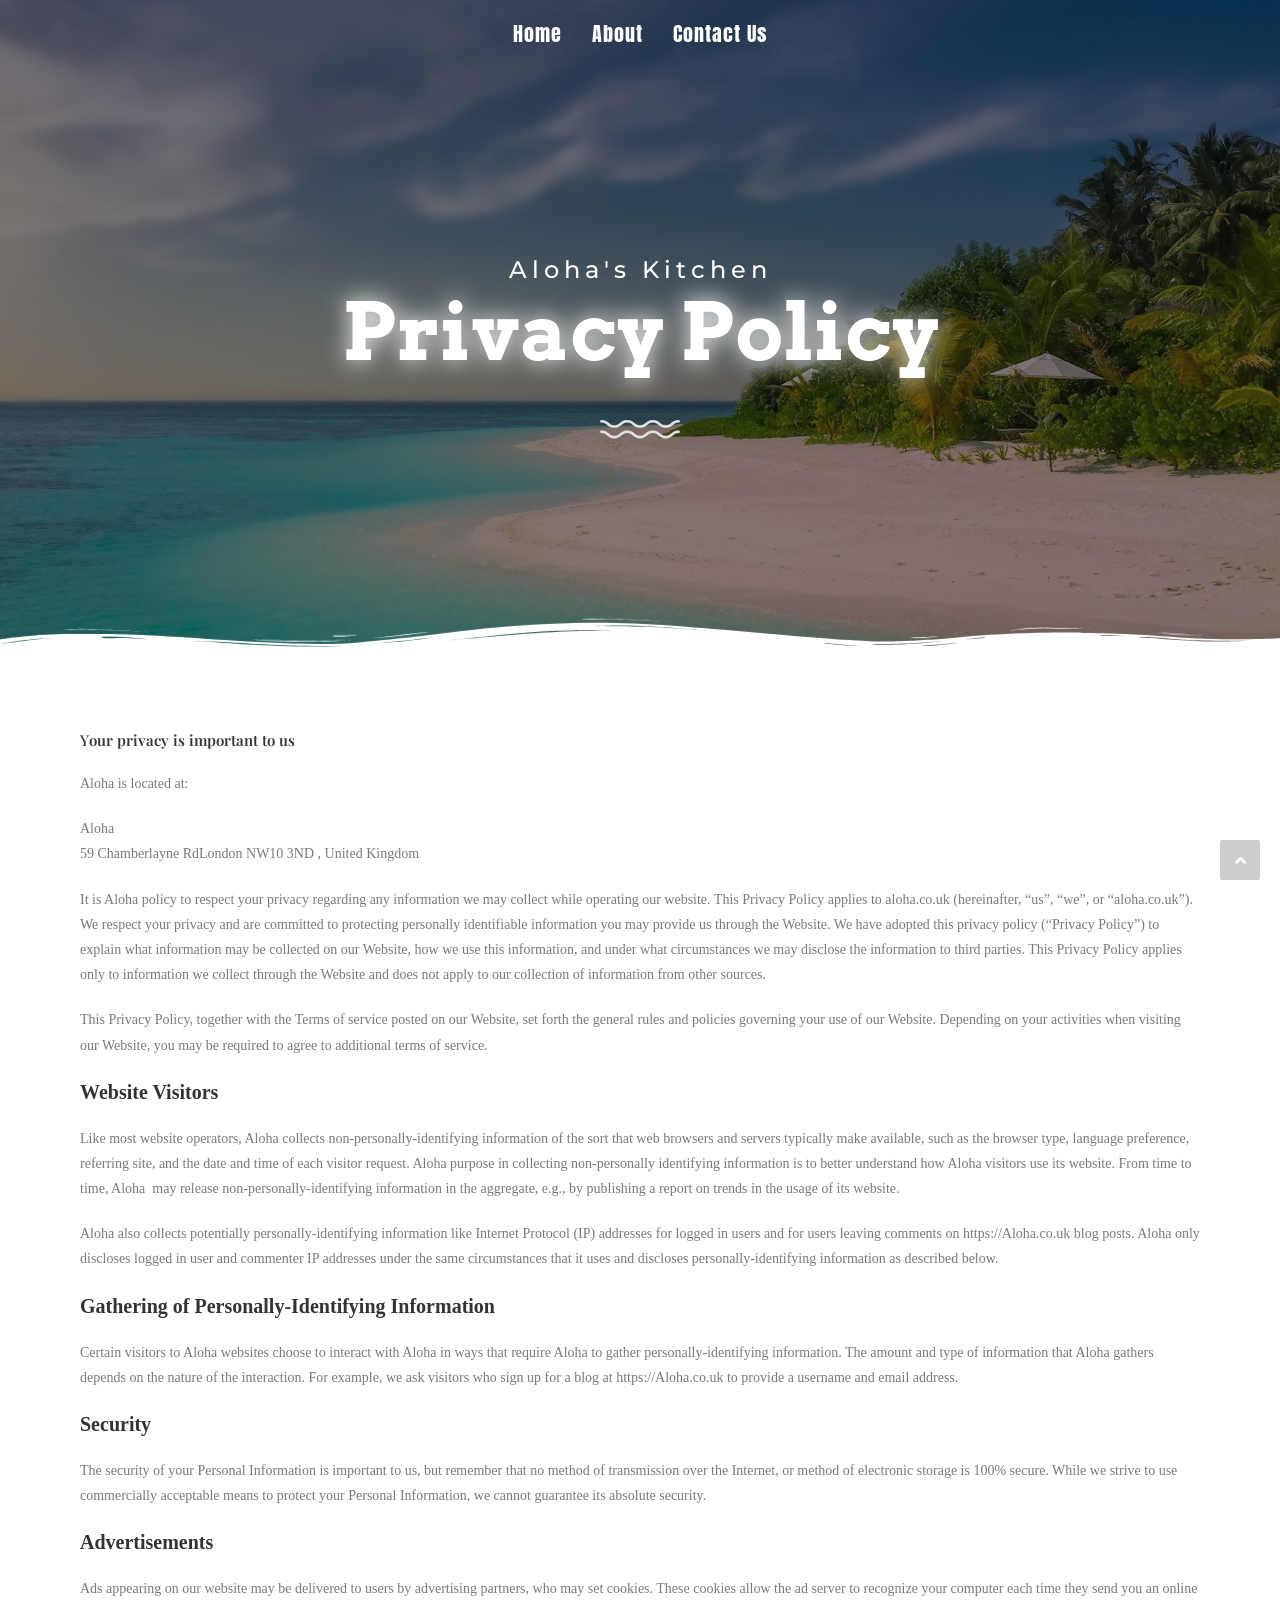
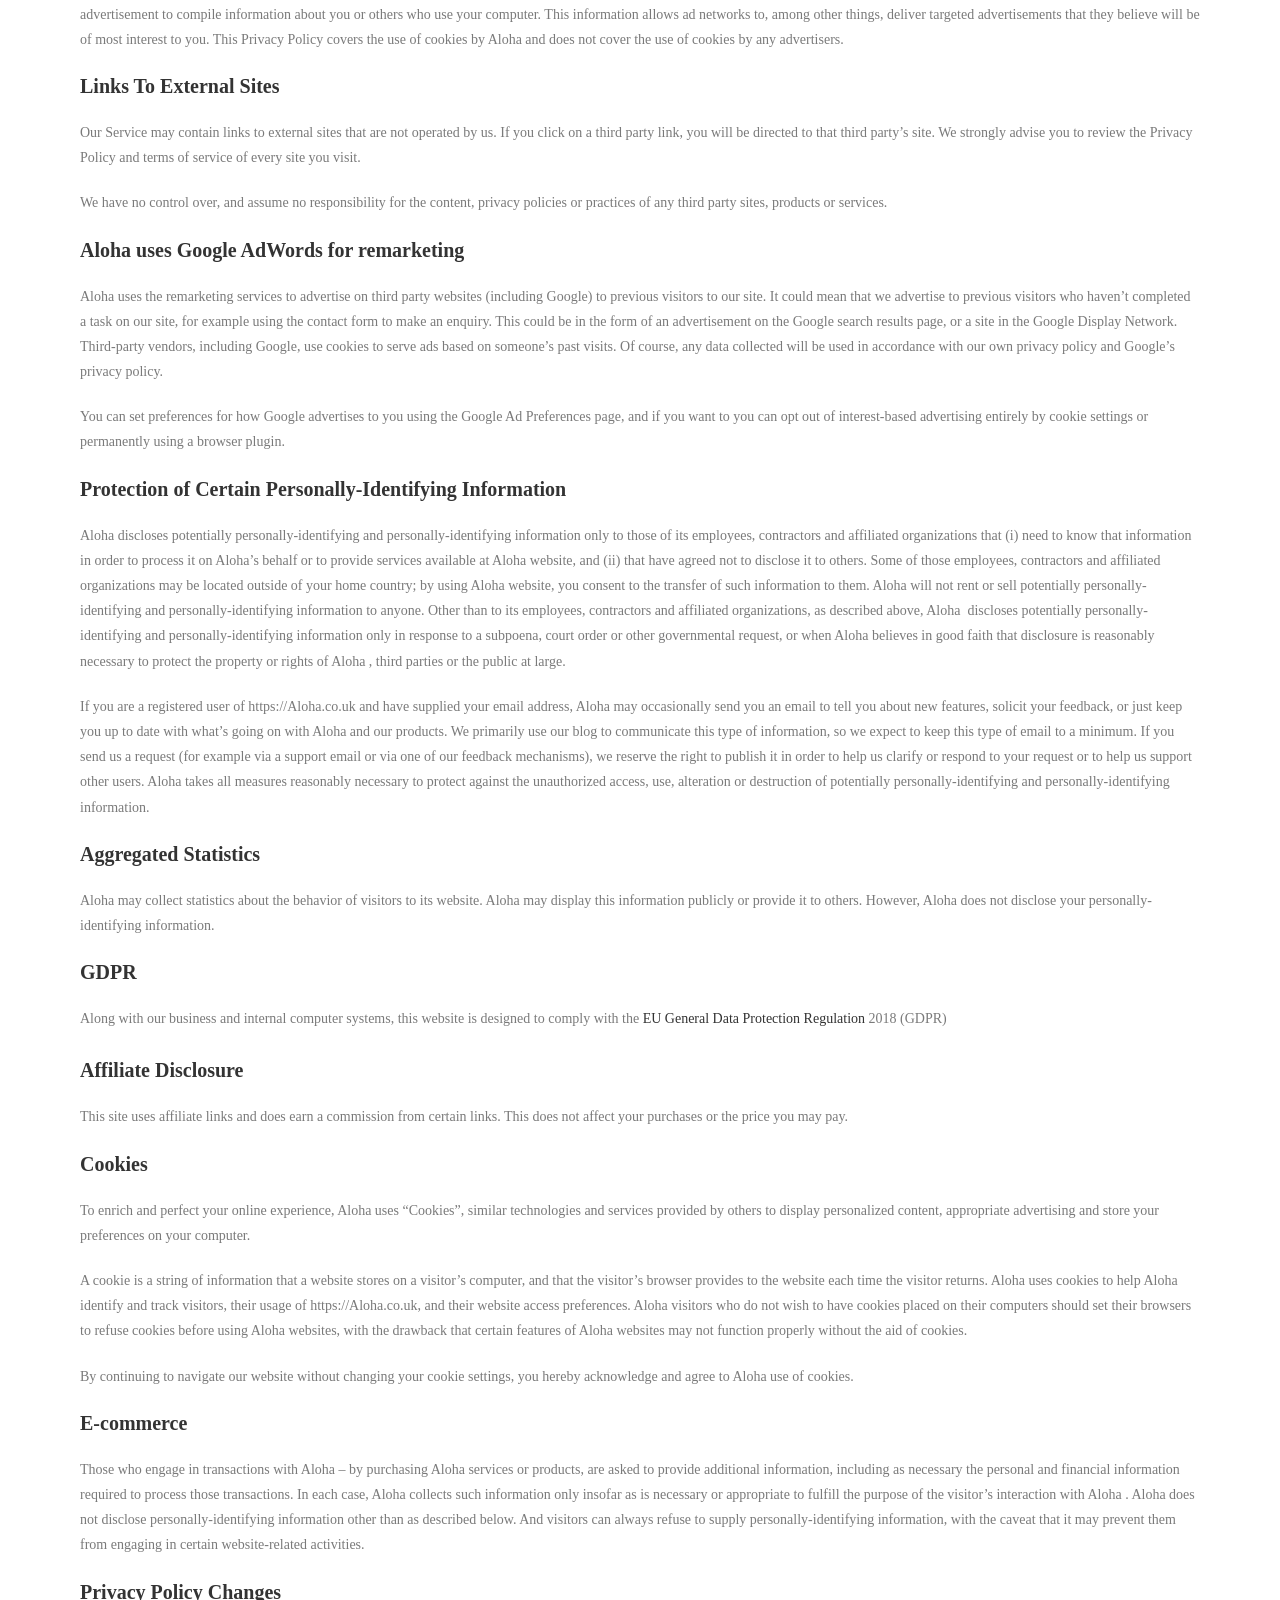
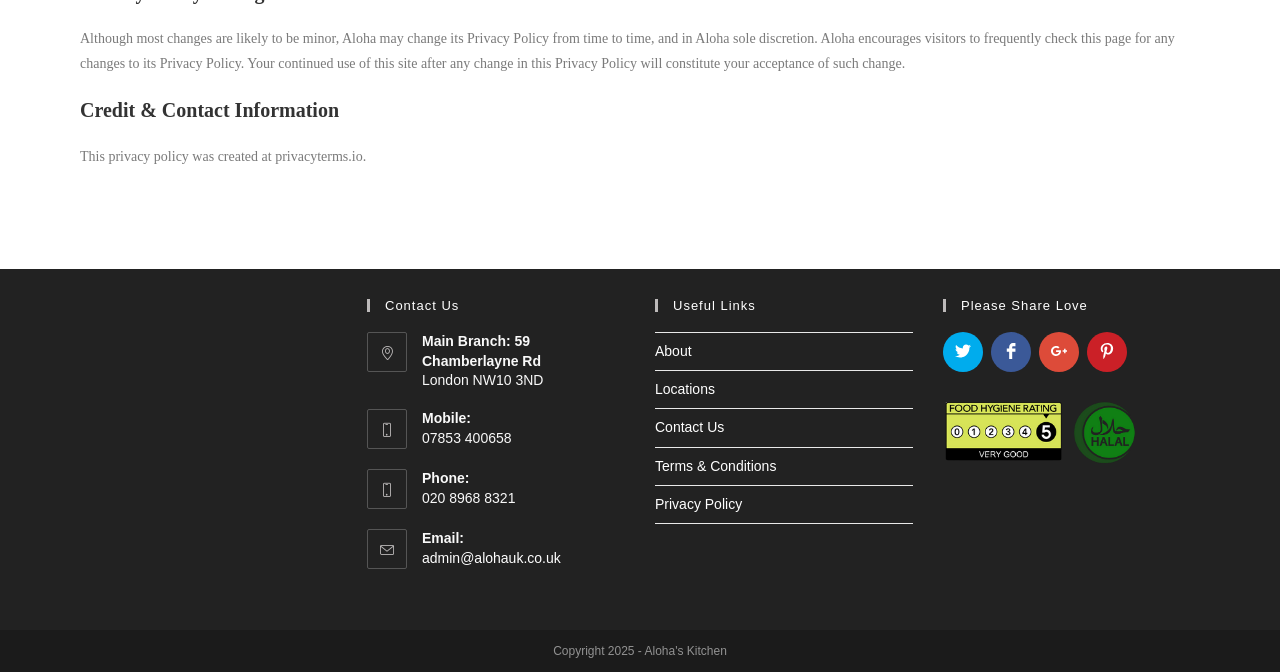
<file: privacy-policy/index.html>
<!DOCTYPE html>
<html class="html" lang="en-US">
<head>
	<meta charset="UTF-8">
	<link rel="profile" href="https://gmpg.org/xfn/11">

	<title>Privacy Policy</title>
<meta name='robots' content='noindex, nofollow' />
<meta name="viewport" content="width=device-width, initial-scale=1">
<link rel='dns-prefetch' href='//app.convertful.com' />
<link rel='dns-prefetch' href='//www.googletagmanager.com' />
<link rel='dns-prefetch' href='//fonts.googleapis.com' />

		
		<style type="text/css">
img.wp-smiley,
img.emoji {
	display: inline !important;
	border: none !important;
	box-shadow: none !important;
	height: 1em !important;
	width: 1em !important;
	margin: 0 .07em !important;
	vertical-align: -0.1em !important;
	background: none !important;
	padding: 0 !important;
}
</style>
	

<link rel='stylesheet' id='online-css-css'  href='../css/order-online.css?ver=5.8.11' type='text/css' media='all' />

<link rel='stylesheet' id='font-awesome-css'  href='../css/all.min.css' type='text/css' media='all' />
<link rel='stylesheet' id='simple-line-icons-css'  href='../css/simple-line-icons.min.css' type='text/css' media='all' />
<link rel='stylesheet' id='magnific-popup-css'  href='../css/magnific-popup.min.css' type='text/css' media='all' />
<link rel='stylesheet' id='slick-css'  href='../css/slick.min.css' type='text/css' media='all' />
<link rel='stylesheet' id='oceanwp-style-css'  href='../css/style.min.css' type='text/css' media='all' />
<link rel='stylesheet' id='oceanwp-google-font-playfair-display-css'  href='//fonts.googleapis.com/css?family=Playfair+Display%3A100%2C200%2C300%2C400%2C500%2C600%2C700%2C800%2C900%2C100i%2C200i%2C300i%2C400i%2C500i%2C600i%2C700i%2C800i%2C900i&#038;subset=latin&#038;ver=5.8.11' type='text/css' media='all' />
<link rel='stylesheet' id='oceanwp-google-font-anton-css'  href='//fonts.googleapis.com/css?family=Anton%3A100%2C200%2C300%2C400%2C500%2C600%2C700%2C800%2C900%2C100i%2C200i%2C300i%2C400i%2C500i%2C600i%2C700i%2C800i%2C900i&#038;subset=latin&#038;ver=5.8.11' type='text/css' media='all' />
<link rel='stylesheet' id='joinchat-css'  href='../css/joinchat.min.css' type='text/css' media='all' />
<style id='joinchat-inline-css' type='text/css'>
.joinchat{ --red:37; --green:211; --blue:102; }
</style>
<link rel='stylesheet' id='elementor-icons-css'  href='../css/elementor-icons.min.css' type='text/css' media='all' />
<link rel='stylesheet' id='elementor-animations-css'  href='../css/animations.min.css' type='text/css' media='all' />
<link rel='stylesheet' id='elementor-frontend-css'  href='../css/elementor-frontend.min.css' type='text/css' media='all' />
<link rel='stylesheet' id='elementor-pro-css'  href='../css/elementor-pro-frontend.min.css' type='text/css' media='all' />
<link rel='stylesheet' id='elementor-global-css'  href='../css/global.css' type='text/css' media='all' />
<link rel='stylesheet' id='elementor-post-38-css'  href='../css/post-38.css' type='text/css' media='all' />
<link rel='stylesheet' id='elementor-post-283-css'  href='../css/post-283.css' type='text/css' media='all' />
<link rel='stylesheet' id='oe-widgets-style-css'  href='../css/widgets.css' type='text/css' media='all' />
<link rel='stylesheet' id='google-fonts-1-css'  href='https://fonts.googleapis.com/css?family=Montserrat%3A100%2C100italic%2C200%2C200italic%2C300%2C300italic%2C400%2C400italic%2C500%2C500italic%2C600%2C600italic%2C700%2C700italic%2C800%2C800italic%2C900%2C900italic%7CArvo%3A100%2C100italic%2C200%2C200italic%2C300%2C300italic%2C400%2C400italic%2C500%2C500italic%2C600%2C600italic%2C700%2C700italic%2C800%2C800italic%2C900%2C900italic&#038;ver=5.8.11' type='text/css' media='all' />
<link rel='stylesheet' id='restaurant_system_public_style-css'  href='../css/public-style.css' type='text/css' media='all' />
<script type='text/javascript' src='../js/ewm2.js' id='jsforwp-blocks-frontend-js-js'></script>
<script type='text/javascript' src='../js/jquery.min.js' id='jquery-core-js'></script>

<!-- Google Analytics snippet added by Site Kit -->
<script type='text/javascript' src='https://www.googletagmanager.com/gtag/js?id=UA-179753192-1' id='google_gtagjs-js' async></script>
<script type='text/javascript' id='google_gtagjs-js-after'>
window.dataLayer = window.dataLayer || [];function gtag(){dataLayer.push(arguments);}
gtag('set', 'linker', {"domains":["alohauk.co.uk"]} );
gtag("js", new Date());
gtag("set", "developer_id.dZTNiMT", true);
gtag("config", "UA-179753192-1", {"anonymize_ip":true});
</script>

<!-- End Google Analytics snippet added by Site Kit -->

 

		<script>
			document.documentElement.className = document.documentElement.className.replace( 'no-js', 'js' );
		</script>
				<style>
			.no-js img.lazyload { display: none; }
			figure.wp-block-image img.lazyloading { min-width: 150px; }
							.lazyload, .lazyloading { opacity: 0; }
				.lazyloaded {
					opacity: 1;
					transition: opacity 400ms;
					transition-delay: 0ms;
				}
					</style>
		
<!-- Facebook Pixel Code -->
<script type='text/javascript'>
!function(f,b,e,v,n,t,s){if(f.fbq)return;n=f.fbq=function(){n.callMethod?
n.callMethod.apply(n,arguments):n.queue.push(arguments)};if(!f._fbq)f._fbq=n;
n.push=n;n.loaded=!0;n.version='2.0';n.queue=[];t=b.createElement(e);t.async=!0;
t.src=v;s=b.getElementsByTagName(e)[0];s.parentNode.insertBefore(t,s)}(window,
document,'script','https://connect.facebook.net/en_US/fbevents.js');
</script>
<!-- End Facebook Pixel Code -->
<script type='text/javascript'>
  fbq('init', '656654107808612', {}, {
    "agent": "wordpress-5.8.11-3.0.6"
});
</script><script type='text/javascript'>
  fbq('track', 'PageView', []);
</script>
<!-- Facebook Pixel Code -->
<noscript>
<img height="1" width="1" style="display:none" alt="fbpx"
src="https://www.facebook.com/tr?id=656654107808612&ev=PageView&noscript=1" />
</noscript>
<!-- End Facebook Pixel Code -->
		<style type="text/css" id="wp-custom-css">
			.wcmenucart{display:none !important}/** Start Block Kit CSS:144-3-3a7d335f39a8579c20cdf02f8d462582 **/.envato-block__preview{overflow:visible}/* Envato Kit 141 Custom Styles - Applied to the element under Advanced */.elementor-headline-animation-type-drop-in .elementor-headline-dynamic-wrapper{text-align:center}.envato-kit-141-top-0 h1,.envato-kit-141-top-0 h2,.envato-kit-141-top-0 h3,.envato-kit-141-top-0 h4,.envato-kit-141-top-0 h5,.envato-kit-141-top-0 h6,.envato-kit-141-top-0 p{margin-top:0}.envato-kit-141-newsletter-inline .elementor-field-textual.elementor-size-md{padding-left:1.5rem;padding-right:1.5rem}.envato-kit-141-bottom-0 p{margin-bottom:0}.envato-kit-141-bottom-8 .elementor-price-list .elementor-price-list-item .elementor-price-list-header{margin-bottom:.5rem}.envato-kit-141.elementor-widget-testimonial-carousel.elementor-pagination-type-bullets .swiper-container{padding-bottom:52px}.envato-kit-141-display-inline{display:inline-block}.envato-kit-141 .elementor-slick-slider ul.slick-dots{bottom:-40px}/** End Block Kit CSS:144-3-3a7d335f39a8579c20cdf02f8d462582 **//** Start Block Kit CSS:105-3-0fb64e69c49a8e10692d28840c54ef95 **/.envato-kit-102-phone-overlay{position:absolute !important;display:block !important;top:0;left:0;right:0;margin:auto;z-index:1}/** End Block Kit CSS:105-3-0fb64e69c49a8e10692d28840c54ef95 **//** Start Block Kit CSS:142-3-a175df65179b9ef6a5ca9f1b2c0202b9 **/.envato-block__preview{overflow:visible}/* Border Radius */.envato-kit-139-accordion .elementor-widget-container{border-radius:10px !important}.envato-kit-139-map iframe,.envato-kit-139-slider .slick-slide,.envato-kit-139-flipbox .elementor-flip-box div{border-radius:10px !important}/** End Block Kit CSS:142-3-a175df65179b9ef6a5ca9f1b2c0202b9 **//** Start Block Kit CSS:69-3-4f8cfb8a1a68ec007f2be7a02bdeadd9 **/.envato-kit-66-menu .e--pointer-framed .elementor-item:before{border-radius:1px}.envato-kit-66-subscription-form .elementor-form-fields-wrapper{position:relative}.envato-kit-66-subscription-form .elementor-form-fields-wrapper .elementor-field-type-submit{position:static}.envato-kit-66-subscription-form .elementor-form-fields-wrapper .elementor-field-type-submit button{position:absolute;top:50%;right:6px;transform:translate(0,-50%);-moz-transform:translate(0,-50%);-webmit-transform:translate(0,-50%)}.envato-kit-66-testi-slider .elementor-testimonial__footer{margin-top:-60px !important;z-index:99;position:relative}.envato-kit-66-featured-slider .elementor-slides .slick-prev{width:50px;height:50px;background-color:#ffffff !important;transform:rotate(45deg);-moz-transform:rotate(45deg);-webkit-transform:rotate(45deg);left:-25px !important;-webkit-box-shadow:0 1px 2px 1px rgba(0,0,0,0.32);-moz-box-shadow:0 1px 2px 1px rgba(0,0,0,0.32);box-shadow:0 1px 2px 1px rgba(0,0,0,0.32)}.envato-kit-66-featured-slider .elementor-slides .slick-prev:before{display:block;margin-top:0;margin-left:0;transform:rotate(-45deg);-moz-transform:rotate(-45deg);-webkit-transform:rotate(-45deg)}.envato-kit-66-featured-slider .elementor-slides .slick-next{width:50px;height:50px;background-color:#ffffff !important;transform:rotate(45deg);-moz-transform:rotate(45deg);-webkit-transform:rotate(45deg);right:-25px !important;-webkit-box-shadow:0 1px 2px 1px rgba(0,0,0,0.32);-moz-box-shadow:0 1px 2px 1px rgba(0,0,0,0.32);box-shadow:0 1px 2px 1px rgba(0,0,0,0.32)}.envato-kit-66-featured-slider .elementor-slides .slick-next:before{display:block;margin-top:-5px;margin-right:-5px;transform:rotate(-45deg);-moz-transform:rotate(-45deg);-webkit-transform:rotate(-45deg)}.envato-kit-66-orangetext{color:#f4511e}.envato-kit-66-countdown .elementor-countdown-label{display:inline-block !important;border:2px solid rgba(255,255,255,0.2);padding:9px 20px}/** End Block Kit CSS:69-3-4f8cfb8a1a68ec007f2be7a02bdeadd9 **//** Start Block Kit CSS:141-3-1d55f1e76be9fb1a8d9de88accbe962f **/.envato-kit-138-bracket .elementor-widget-container >*:before{content:"[";color:#ffab00;display:inline-block;margin-right:4px;line-height:1em;position:relative;top:-1px}.envato-kit-138-bracket .elementor-widget-container >*:after{content:"]";color:#ffab00;display:inline-block;margin-left:4px;line-height:1em;position:relative;top:-1px}/** End Block Kit CSS:141-3-1d55f1e76be9fb1a8d9de88accbe962f **//** Start Block Kit CSS:143-3-7969bb877702491bc5ca272e536ada9d **/.envato-block__preview{overflow:visible}/* Material Button Click Effect */.envato-kit-140-material-hit .menu-item a,.envato-kit-140-material-button .elementor-button{background-position:center;transition:background 0.8s}.envato-kit-140-material-hit .menu-item a:hover,.envato-kit-140-material-button .elementor-button:hover{background:radial-gradient(circle,transparent 1%,#fff 1%) center/15000%}.envato-kit-140-material-hit .menu-item a:active,.envato-kit-140-material-button .elementor-button:active{background-color:#FFF;background-size:100%;transition:background 0s}/* Field Shadow */.envato-kit-140-big-shadow-form .elementor-field-textual{box-shadow:0 20px 30px rgba(0,0,0,.05)}/* FAQ */.envato-kit-140-faq .elementor-accordion .elementor-accordion-item{border-width:0 0 1px !important}/* Scrollable Columns */.envato-kit-140-scrollable{height:100%;overflow:auto;overflow-x:hidden}/* ImageBox:No Space */.envato-kit-140-imagebox-nospace:hover{transform:scale(1.1);transition:all 0.3s}.envato-kit-140-imagebox-nospace figure{line-height:0}.envato-kit-140-slide .elementor-slide-content{background:#FFF;margin-left:-60px;padding:1em}.envato-kit-140-carousel .slick-active:not(.slick-current) img{padding:20px !important;transition:all .9s}/** End Block Kit CSS:143-3-7969bb877702491bc5ca272e536ada9d **//** Start Block Kit CSS:71-3-d415519effd9e11f35d2438c58ea7ebf **/.envato-block__preview{overflow:visible}/** End Block Kit CSS:71-3-d415519effd9e11f35d2438c58ea7ebf **//** Start Block Kit CSS:72-3-34d2cc762876498c8f6be5405a48e6e2 **/.envato-block__preview{overflow:visible}/*Kit 69 Custom Styling for buttons */.envato-kit-69-slide-btn .elementor-button,.envato-kit-69-cta-btn .elementor-button,.envato-kit-69-flip-btn .elementor-button{border-left:0 !important;border-bottom:0 !important;border-right:0 !important;padding:15px 0 0 !important}.envato-kit-69-slide-btn .elementor-slide-button:hover,.envato-kit-69-cta-btn .elementor-button:hover,.envato-kit-69-flip-btn .elementor-button:hover{margin-bottom:20px}.envato-kit-69-menu .elementor-nav-menu--main a:hover{margin-top:-7px;padding-top:4px;border-bottom:1px solid #FFF}/* Fix menu dropdown width */.envato-kit-69-menu .elementor-nav-menu--dropdown{width:100% !important}/** End Block Kit CSS:72-3-34d2cc762876498c8f6be5405a48e6e2 **/		</style>
		<!-- OceanWP CSS -->
<style type="text/css">
/* General CSS */a:hover,a.light:hover,.theme-heading .text::before,#top-bar-content >a:hover,#top-bar-social li.oceanwp-email a:hover,#site-navigation-wrap .dropdown-menu >li >a:hover,#site-header.medium-header #medium-searchform button:hover,.oceanwp-mobile-menu-icon a:hover,.blog-entry.post .blog-entry-header .entry-title a:hover,.blog-entry.post .blog-entry-readmore a:hover,.blog-entry.thumbnail-entry .blog-entry-category a,ul.meta li a:hover,.dropcap,.single nav.post-navigation .nav-links .title,body .related-post-title a:hover,body #wp-calendar caption,body .contact-info-widget.default i,body .contact-info-widget.big-icons i,body .custom-links-widget .oceanwp-custom-links li a:hover,body .custom-links-widget .oceanwp-custom-links li a:hover:before,body .posts-thumbnails-widget li a:hover,body .social-widget li.oceanwp-email a:hover,.comment-author .comment-meta .comment-reply-link,#respond #cancel-comment-reply-link:hover,#footer-widgets .footer-box a:hover,#footer-bottom a:hover,#footer-bottom #footer-bottom-menu a:hover,.sidr a:hover,.sidr-class-dropdown-toggle:hover,.sidr-class-menu-item-has-children.active >a,.sidr-class-menu-item-has-children.active >a >.sidr-class-dropdown-toggle,input[type=checkbox]:checked:before{color:#bdbaba}input[type="button"],input[type="reset"],input[type="submit"],button[type="submit"],.button,#site-navigation-wrap .dropdown-menu >li.btn >a >span,.thumbnail:hover i,.post-quote-content,.omw-modal .omw-close-modal,body .contact-info-widget.big-icons li:hover i,body div.wpforms-container-full .wpforms-form input[type=submit],body div.wpforms-container-full .wpforms-form button[type=submit],body div.wpforms-container-full .wpforms-form .wpforms-page-button{background-color:#bdbaba}.widget-title{border-color:#bdbaba}blockquote{border-color:#bdbaba}#searchform-dropdown{border-color:#bdbaba}.dropdown-menu .sub-menu{border-color:#bdbaba}.blog-entry.large-entry .blog-entry-readmore a:hover{border-color:#bdbaba}.oceanwp-newsletter-form-wrap input[type="email"]:focus{border-color:#bdbaba}.social-widget li.oceanwp-email a:hover{border-color:#bdbaba}#respond #cancel-comment-reply-link:hover{border-color:#bdbaba}body .contact-info-widget.big-icons li:hover i{border-color:#bdbaba}#footer-widgets .oceanwp-newsletter-form-wrap input[type="email"]:focus{border-color:#bdbaba}input[type="button"]:hover,input[type="reset"]:hover,input[type="submit"]:hover,button[type="submit"]:hover,input[type="button"]:focus,input[type="reset"]:focus,input[type="submit"]:focus,button[type="submit"]:focus,.button:hover,#site-navigation-wrap .dropdown-menu >li.btn >a:hover >span,.post-quote-author,.omw-modal .omw-close-modal:hover,body div.wpforms-container-full .wpforms-form input[type=submit]:hover,body div.wpforms-container-full .wpforms-form button[type=submit]:hover,body div.wpforms-container-full .wpforms-form .wpforms-page-button:hover{background-color:#f29b30}a:hover{color:#BDBABA}/* Header CSS */#site-logo #site-logo-inner,.oceanwp-social-menu .social-menu-inner,#site-header.full_screen-header .menu-bar-inner,.after-header-content .after-header-content-inner{height:67px}#site-navigation-wrap .dropdown-menu >li >a,.oceanwp-mobile-menu-icon a,.mobile-menu-close,.after-header-content-inner >a{line-height:67px}#site-header.transparent-header{background-color:rgba(10,0,0,0)}#site-header.has-header-media .overlay-header-media{background-color:rgba(0,0,0,0.5)}#site-logo #site-logo-inner a img,#site-header.center-header #site-navigation-wrap .middle-site-logo a img{max-width:100px}#site-header #site-logo #site-logo-inner a img,#site-header.center-header #site-navigation-wrap .middle-site-logo a img{max-height:100px}#site-navigation-wrap .dropdown-menu >li >a,.oceanwp-mobile-menu-icon a,#searchform-header-replace-close{color:#ffffff}/* Footer Widgets CSS */#footer-widgets,#footer-widgets p,#footer-widgets li a:before,#footer-widgets .contact-info-widget span.oceanwp-contact-title,#footer-widgets .recent-posts-date,#footer-widgets .recent-posts-comments,#footer-widgets .widget-recent-posts-icons li .fa{color:#f9f9f9}/* Typography CSS */h3{font-family:Playfair Display;font-weight:500;font-style:normal;font-size:15px;text-transform:none}#site-navigation-wrap .dropdown-menu >li >a,#site-header.full_screen-header .fs-dropdown-menu >li >a,#site-header.top-header #site-navigation-wrap .dropdown-menu >li >a,#site-header.center-header #site-navigation-wrap .dropdown-menu >li >a,#site-header.medium-header #site-navigation-wrap .dropdown-menu >li >a,.oceanwp-mobile-menu-icon a{font-family:Anton;font-weight:500;font-size:20px;letter-spacing:1px}
</style></head>

<body class="page-template page-template-elementor_header_footer page page-id-283 wp-embed-responsive oceanwp-theme dropdown-mobile has-transparent-header no-header-border default-breakpoint content-full-width content-max-width page-header-disabled has-breadcrumbs no-margins elementor-default elementor-template-full-width elementor-kit-38 elementor-page elementor-page-283" itemscope="itemscope" itemtype="https://schema.org/WebPage">

	
	
	<div id="outer-wrap" class="site clr">

		<a class="skip-link screen-reader-text" href="#main">Skip to content</a>

		
		<div id="wrap" class="clr">

			
				<div id="transparent-header-wrap" class="clr">
	
<header id="site-header" class="transparent-header center-menu effect-one clr" data-height="67" itemscope="itemscope" itemtype="https://schema.org/WPHeader" role="banner">

	
					
			<div id="site-header-inner" class="clr ">

				
				

<div id="site-logo" class="clr" itemscope itemtype="https://schema.org/Brand" >

	
	<div id="site-logo-inner" class="clr">

						<a href="../" rel="home" class="site-title site-logo-text" ></a>
				
	</div><!-- #site-logo-inner -->

	
	
</div><!-- #site-logo -->

			<div id="site-navigation-wrap" class="clr">
			
			
			
			<nav id="site-navigation" class="navigation main-navigation clr" itemscope="itemscope" itemtype="https://schema.org/SiteNavigationElement" role="navigation" >

				<ul id="menu-menu" class="main-menu dropdown-menu sf-menu"><li id="menu-item-72" class="menu-item menu-item-type-post_type menu-item-object-page menu-item-home menu-item-72"><a href="../" class="menu-link"><span class="text-wrap">Home</span></a></li><li id="menu-item-305" class="menu-item menu-item-type-post_type menu-item-object-page menu-item-305"><a href="../about/" class="menu-link"><span class="text-wrap">About</span></a></li><li id="menu-item-74" class="menu-item menu-item-type-post_type menu-item-object-page menu-item-74"><a href="../contact-us/" class="menu-link"><span class="text-wrap">Contact Us</span></a></li></ul>
			</nav><!-- #site-navigation -->

			
			
					</div><!-- #site-navigation-wrap -->
			
		
	
				
	<div class="oceanwp-mobile-menu-icon clr mobile-right">

		
		
		
		<a href="javascript:void(0)" class="mobile-menu"  aria-label="Mobile Menu">
							<i class="fa fa-bars" aria-hidden="true"></i>
						</a>

		
		
		
	</div><!-- #oceanwp-mobile-menu-navbar -->

			</div><!-- #site-header-inner -->

			
<div id="mobile-dropdown" class="clr" >

	<nav class="clr" itemscope="itemscope" itemtype="https://schema.org/SiteNavigationElement">

		<ul id="menu-menu-1" class="menu"><li class="menu-item menu-item-type-post_type menu-item-object-page menu-item-home menu-item-72"><a href="../">Home</a></li>
<li class="menu-item menu-item-type-post_type menu-item-object-page menu-item-305"><a href="../about/">About</a></li>
<li class="menu-item menu-item-type-post_type menu-item-object-page menu-item-74"><a href="../contact-us/">Contact Us</a></li>
</ul>
<div id="mobile-menu-search" class="clr">
	<form method="get" action="../" class="mobile-searchform" role="search" aria-label="Search for:">
		<label for="ocean-mobile-search1">
			<input type="search" name="s" autocomplete="off" placeholder="Search" />
			<button type="submit" class="searchform-submit" aria-label="Submit Search">
				<i class="icon icon-magnifier" aria-hidden="true"></i>
			</button>
							<input type="hidden" name="post_type" value="page">
					</label>
			</form>
</div><!-- .mobile-menu-search -->

	</nav>

</div>

			
			
		
		
</header><!-- #site-header -->

	</div>
	
			
			<main id="main" class="site-main clr"  role="main">

						<div data-elementor-type="wp-page" data-elementor-id="283" class="elementor elementor-283" data-elementor-settings="[]">
			<div class="elementor-inner">
				<div class="elementor-section-wrap">
							<section class="elementor-element elementor-element-6737505 elementor-section-height-min-height elementor-section-boxed elementor-section-height-default elementor-section-items-middle elementor-section elementor-top-section" data-id="6737505" data-element_type="section" data-settings="{&quot;background_background&quot;:&quot;classic&quot;,&quot;shape_divider_bottom&quot;:&quot;wave-brush&quot;}">
							<div class="elementor-background-overlay"></div>
						<div class="elementor-shape elementor-shape-bottom" data-negative="false">
			<svg xmlns="http://www.w3.org/2000/svg" viewBox="0 0 283.5 27.8" preserveAspectRatio="none">
	<path class="elementor-shape-fill" d="M283.5,9.7c0,0-7.3,4.3-14,4.6c-6.8,0.3-12.6,0-20.9-1.5c-11.3-2-33.1-10.1-44.7-5.7	s-12.1,4.6-18,7.4c-6.6,3.2-20,9.6-36.6,9.3C131.6,23.5,99.5,7.2,86.3,8c-1.4,0.1-6.6,0.8-10.5,2c-3.8,1.2-9.4,3.8-17,4.7	c-3.2,0.4-8.3,1.1-14.2,0.9c-1.5-0.1-6.3-0.4-12-1.6c-5.7-1.2-11-3.1-15.8-3.7C6.5,9.2,0,10.8,0,10.8V0h283.5V9.7z M260.8,11.3	c-0.7-1-2-0.4-4.3-0.4c-2.3,0-6.1-1.2-5.8-1.1c0.3,0.1,3.1,1.5,6,1.9C259.7,12.2,261.4,12.3,260.8,11.3z M242.4,8.6	c0,0-2.4-0.2-5.6-0.9c-3.2-0.8-10.3-2.8-15.1-3.5c-8.2-1.1-15.8,0-15.1,0.1c0.8,0.1,9.6-0.6,17.6,1.1c3.3,0.7,9.3,2.2,12.4,2.7	C239.9,8.7,242.4,8.6,242.4,8.6z M185.2,8.5c1.7-0.7-13.3,4.7-18.5,6.1c-2.1,0.6-6.2,1.6-10,2c-3.9,0.4-8.9,0.4-8.8,0.5	c0,0.2,5.8,0.8,11.2,0c5.4-0.8,5.2-1.1,7.6-1.6C170.5,14.7,183.5,9.2,185.2,8.5z M199.1,6.9c0.2,0-0.8-0.4-4.8,1.1	c-4,1.5-6.7,3.5-6.9,3.7c-0.2,0.1,3.5-1.8,6.6-3C197,7.5,199,6.9,199.1,6.9z M283,6c-0.1,0.1-1.9,1.1-4.8,2.5s-6.9,2.8-6.7,2.7	c0.2,0,3.5-0.6,7.4-2.5C282.8,6.8,283.1,5.9,283,6z M31.3,11.6c0.1-0.2-1.9-0.2-4.5-1.2s-5.4-1.6-7.8-2C15,7.6,7.3,8.5,7.7,8.6	C8,8.7,15.9,8.3,20.2,9.3c2.2,0.5,2.4,0.5,5.7,1.6S31.2,11.9,31.3,11.6z M73,9.2c0.4-0.1,3.5-1.6,8.4-2.6c4.9-1.1,8.9-0.5,8.9-0.8	c0-0.3-1-0.9-6.2-0.3S72.6,9.3,73,9.2z M71.6,6.7C71.8,6.8,75,5.4,77.3,5c2.3-0.3,1.9-0.5,1.9-0.6c0-0.1-1.1-0.2-2.7,0.2	C74.8,5.1,71.4,6.6,71.6,6.7z M93.6,4.4c0.1,0.2,3.5,0.8,5.6,1.8c2.1,1,1.8,0.6,1.9,0.5c0.1-0.1-0.8-0.8-2.4-1.3	C97.1,4.8,93.5,4.2,93.6,4.4z M65.4,11.1c-0.1,0.3,0.3,0.5,1.9-0.2s2.6-1.3,2.2-1.2s-0.9,0.4-2.5,0.8C65.3,10.9,65.5,10.8,65.4,11.1	z M34.5,12.4c-0.2,0,2.1,0.8,3.3,0.9c1.2,0.1,2,0.1,2-0.2c0-0.3-0.1-0.5-1.6-0.4C36.6,12.8,34.7,12.4,34.5,12.4z M152.2,21.1	c-0.1,0.1-2.4-0.3-7.5-0.3c-5,0-13.6-2.4-17.2-3.5c-3.6-1.1,10,3.9,16.5,4.1C150.5,21.6,152.3,21,152.2,21.1z"/>
	<path class="elementor-shape-fill" d="M269.6,18c-0.1-0.1-4.6,0.3-7.2,0c-7.3-0.7-17-3.2-16.6-2.9c0.4,0.3,13.7,3.1,17,3.3	C267.7,18.8,269.7,18,269.6,18z"/>
	<path class="elementor-shape-fill" d="M227.4,9.8c-0.2-0.1-4.5-1-9.5-1.2c-5-0.2-12.7,0.6-12.3,0.5c0.3-0.1,5.9-1.8,13.3-1.2	S227.6,9.9,227.4,9.8z"/>
	<path class="elementor-shape-fill" d="M204.5,13.4c-0.1-0.1,2-1,3.2-1.1c1.2-0.1,2,0,2,0.3c0,0.3-0.1,0.5-1.6,0.4	C206.4,12.9,204.6,13.5,204.5,13.4z"/>
	<path class="elementor-shape-fill" d="M201,10.6c0-0.1-4.4,1.2-6.3,2.2c-1.9,0.9-6.2,3.1-6.1,3.1c0.1,0.1,4.2-1.6,6.3-2.6	S201,10.7,201,10.6z"/>
	<path class="elementor-shape-fill" d="M154.5,26.7c-0.1-0.1-4.6,0.3-7.2,0c-7.3-0.7-17-3.2-16.6-2.9c0.4,0.3,13.7,3.1,17,3.3	C152.6,27.5,154.6,26.8,154.5,26.7z"/>
	<path class="elementor-shape-fill" d="M41.9,19.3c0,0,1.2-0.3,2.9-0.1c1.7,0.2,5.8,0.9,8.2,0.7c4.2-0.4,7.4-2.7,7-2.6	c-0.4,0-4.3,2.2-8.6,1.9c-1.8-0.1-5.1-0.5-6.7-0.4S41.9,19.3,41.9,19.3z"/>
	<path class="elementor-shape-fill" d="M75.5,12.6c0.2,0.1,2-0.8,4.3-1.1c2.3-0.2,2.1-0.3,2.1-0.5c0-0.1-1.8-0.4-3.4,0	C76.9,11.5,75.3,12.5,75.5,12.6z"/>
	<path class="elementor-shape-fill" d="M15.6,13.2c0-0.1,4.3,0,6.7,0.5c2.4,0.5,5,1.9,5,2c0,0.1-2.7-0.8-5.1-1.4	C19.9,13.7,15.7,13.3,15.6,13.2z"/>
</svg>		</div>
					<div class="elementor-container elementor-column-gap-default">
				<div class="elementor-row">
				<div class="elementor-element elementor-element-403cd9a5 elementor-column elementor-col-100 elementor-top-column" data-id="403cd9a5" data-element_type="column">
			<div class="elementor-column-wrap  elementor-element-populated">
					<div class="elementor-widget-wrap">
				<div class="elementor-element elementor-element-60c216f0 elementor-widget elementor-widget-heading" data-id="60c216f0" data-element_type="widget" data-widget_type="heading.default">
				<div class="elementor-widget-container">
			<span class="elementor-heading-title elementor-size-default">Aloha's Kitchen</span>		</div>
				</div>
				<div class="elementor-element elementor-element-6497057e elementor-widget elementor-widget-heading" data-id="6497057e" data-element_type="widget" data-widget_type="heading.default">
				<div class="elementor-widget-container">
			<h1 class="elementor-heading-title elementor-size-default">Privacy Policy</h1>		</div>
				</div>
				<div class="elementor-element elementor-element-704c9f61 elementor-widget elementor-widget-image" data-id="704c9f61" data-element_type="widget" data-widget_type="image.default">
				<div class="elementor-widget-container">
					<div class="elementor-image">
										<img width="80" height="20" alt="" src="../img/vawes-grey.png" class="attachment-large size-large lazyload" /><noscript><img width="80" height="20" src="../img/vawes-grey.png" class="attachment-large size-large" alt="" /></noscript>											</div>
				</div>
				</div>
						</div>
			</div>
		</div>
						</div>
			</div>
		</section>
				<section class="elementor-element elementor-element-4beb1cd4 elementor-section-boxed elementor-section-height-default elementor-section-height-default elementor-section elementor-top-section" data-id="4beb1cd4" data-element_type="section">
						<div class="elementor-container elementor-column-gap-default">
				<div class="elementor-row">
				<div class="elementor-element elementor-element-1d378d98 elementor-column elementor-col-100 elementor-top-column" data-id="1d378d98" data-element_type="column">
			<div class="elementor-column-wrap  elementor-element-populated">
					<div class="elementor-widget-wrap">
				<div class="elementor-element elementor-element-d7cdcd7 elementor-widget elementor-widget-text-editor" data-id="d7cdcd7" data-element_type="widget" data-widget_type="text-editor.default">
				<div class="elementor-widget-container">
					<div class="elementor-text-editor elementor-clearfix"><h3>Y<b>our privacy is important to us</b></h3><p>Aloha is located at:</p><address>Aloha<br /><span class="oceanwp-contact-title">59 Chamberlayne Rd</span><span class="oceanwp-contact-text">London NW10 3ND</span> , United Kingdom</address><p>It is Aloha policy to respect your privacy regarding any information we may collect while operating our website. This Privacy Policy applies to aloha.co.uk (hereinafter, &#8220;us&#8221;, &#8220;we&#8221;, or &#8220;aloha.co.uk&#8221;). We respect your privacy and are committed to protecting personally identifiable information you may provide us through the Website. We have adopted this privacy policy (&#8220;Privacy Policy&#8221;) to explain what information may be collected on our Website, how we use this information, and under what circumstances we may disclose the information to third parties. This Privacy Policy applies only to information we collect through the Website and does not apply to our collection of information from other sources.</p><p>This Privacy Policy, together with the Terms of service posted on our Website, set forth the general rules and policies governing your use of our Website. Depending on your activities when visiting our Website, you may be required to agree to additional terms of service.</p><h2>Website Visitors</h2><p>Like most website operators, Aloha collects non-personally-identifying information of the sort that web browsers and servers typically make available, such as the browser type, language preference, referring site, and the date and time of each visitor request. Aloha purpose in collecting non-personally identifying information is to better understand how Aloha visitors use its website. From time to time, Aloha  may release non-personally-identifying information in the aggregate, e.g., by publishing a report on trends in the usage of its website.</p><p>Aloha also collects potentially personally-identifying information like Internet Protocol (IP) addresses for logged in users and for users leaving comments on https://Aloha.co.uk blog posts. Aloha only discloses logged in user and commenter IP addresses under the same circumstances that it uses and discloses personally-identifying information as described below.</p><h2>Gathering of Personally-Identifying Information</h2><p>Certain visitors to Aloha websites choose to interact with Aloha in ways that require Aloha to gather personally-identifying information. The amount and type of information that Aloha gathers depends on the nature of the interaction. For example, we ask visitors who sign up for a blog at https://Aloha.co.uk to provide a username and email address.</p><h2>Security</h2><p>The security of your Personal Information is important to us, but remember that no method of transmission over the Internet, or method of electronic storage is 100% secure. While we strive to use commercially acceptable means to protect your Personal Information, we cannot guarantee its absolute security.</p><h2>Advertisements</h2><p>Ads appearing on our website may be delivered to users by advertising partners, who may set cookies. These cookies allow the ad server to recognize your computer each time they send you an online advertisement to compile information about you or others who use your computer. This information allows ad networks to, among other things, deliver targeted advertisements that they believe will be of most interest to you. This Privacy Policy covers the use of cookies by Aloha and does not cover the use of cookies by any advertisers.</p><h2>Links To External Sites</h2><p>Our Service may contain links to external sites that are not operated by us. If you click on a third party link, you will be directed to that third party&#8217;s site. We strongly advise you to review the Privacy Policy and terms of service of every site you visit.</p><p>We have no control over, and assume no responsibility for the content, privacy policies or practices of any third party sites, products or services.</p><h2>Aloha uses Google AdWords for remarketing</h2><p>Aloha uses the remarketing services to advertise on third party websites (including Google) to previous visitors to our site. It could mean that we advertise to previous visitors who haven&#8217;t completed a task on our site, for example using the contact form to make an enquiry. This could be in the form of an advertisement on the Google search results page, or a site in the Google Display Network. Third-party vendors, including Google, use cookies to serve ads based on someone&#8217;s past visits. Of course, any data collected will be used in accordance with our own privacy policy and Google&#8217;s privacy policy.</p><p>You can set preferences for how Google advertises to you using the Google Ad Preferences page, and if you want to you can opt out of interest-based advertising entirely by cookie settings or permanently using a browser plugin.</p><h2>Protection of Certain Personally-Identifying Information</h2><p>Aloha discloses potentially personally-identifying and personally-identifying information only to those of its employees, contractors and affiliated organizations that (i) need to know that information in order to process it on Aloha&#8217;s behalf or to provide services available at Aloha website, and (ii) that have agreed not to disclose it to others. Some of those employees, contractors and affiliated organizations may be located outside of your home country; by using Aloha website, you consent to the transfer of such information to them. Aloha will not rent or sell potentially personally-identifying and personally-identifying information to anyone. Other than to its employees, contractors and affiliated organizations, as described above, Aloha  discloses potentially personally-identifying and personally-identifying information only in response to a subpoena, court order or other governmental request, or when Aloha believes in good faith that disclosure is reasonably necessary to protect the property or rights of Aloha , third parties or the public at large.</p><p>If you are a registered user of https://Aloha.co.uk and have supplied your email address, Aloha may occasionally send you an email to tell you about new features, solicit your feedback, or just keep you up to date with what&#8217;s going on with Aloha and our products. We primarily use our blog to communicate this type of information, so we expect to keep this type of email to a minimum. If you send us a request (for example via a support email or via one of our feedback mechanisms), we reserve the right to publish it in order to help us clarify or respond to your request or to help us support other users. Aloha takes all measures reasonably necessary to protect against the unauthorized access, use, alteration or destruction of potentially personally-identifying and personally-identifying information.</p><h2>Aggregated Statistics</h2><p>Aloha may collect statistics about the behavior of visitors to its website. Aloha may display this information publicly or provide it to others. However, Aloha does not disclose your personally-identifying information.</p><h2>GDPR</h2><div>Along with our business and internal computer systems, this website is designed to comply with the<a href="https://eur-lex.europa.eu/legal-content/EN/TXT/?uri=uriserv:OJ.L_.2016.119.01.0001.01.ENG&amp;toc=OJ:L:2016:119:TOC" target="_blank" rel="noopener"> EU General Data Protection Regulation</a> 2018 (GDPR)</div><div> </div><h2>Affiliate Disclosure</h2><p>This site uses affiliate links and does earn a commission from certain links. This does not affect your purchases or the price you may pay.</p><h2>Cookies</h2><p>To enrich and perfect your online experience, Aloha uses &#8220;Cookies&#8221;, similar technologies and services provided by others to display personalized content, appropriate advertising and store your preferences on your computer.</p><p>A cookie is a string of information that a website stores on a visitor&#8217;s computer, and that the visitor&#8217;s browser provides to the website each time the visitor returns. Aloha uses cookies to help Aloha identify and track visitors, their usage of https://Aloha.co.uk, and their website access preferences. Aloha visitors who do not wish to have cookies placed on their computers should set their browsers to refuse cookies before using Aloha websites, with the drawback that certain features of Aloha websites may not function properly without the aid of cookies.</p><p>By continuing to navigate our website without changing your cookie settings, you hereby acknowledge and agree to Aloha use of cookies.</p><h2>E-commerce</h2><p>Those who engage in transactions with Aloha – by purchasing Aloha services or products, are asked to provide additional information, including as necessary the personal and financial information required to process those transactions. In each case, Aloha collects such information only insofar as is necessary or appropriate to fulfill the purpose of the visitor&#8217;s interaction with Aloha . Aloha does not disclose personally-identifying information other than as described below. And visitors can always refuse to supply personally-identifying information, with the caveat that it may prevent them from engaging in certain website-related activities.</p><h2>Privacy Policy Changes</h2><p>Although most changes are likely to be minor, Aloha may change its Privacy Policy from time to time, and in Aloha sole discretion. Aloha encourages visitors to frequently check this page for any changes to its Privacy Policy. Your continued use of this site after any change in this Privacy Policy will constitute your acceptance of such change.</p><h2>Credit &amp; Contact Information</h2><p>This privacy policy was created at <a style="color: inherit; text-decoration: none;" title="Privacy policy generator" href="https://privacyterms.io/privacy-policy-generator/" target="_blank" rel="noopener">privacyterms.io</a>.</p></div>
				</div>
				</div>
						</div>
			</div>
		</div>
						</div>
			</div>
		</section>
						</div>
			</div>
		</div>
		
	</main><!-- #main -->

	
	
	
		
<footer id="footer" class="site-footer" itemscope="itemscope" itemtype="https://schema.org/WPFooter" role="contentinfo">

	
	<div id="footer-inner" class="clr">

		

<div id="footer-widgets" class="oceanwp-row clr">

	
	<div class="footer-widgets-inner container">

					<div class="footer-box span_1_of_4 col col-1">
				<div id="block-2" class="footer-widget widget_block clr">
<blockquote class="wp-block-quote"><p>  </p></blockquote>
</div>			</div><!-- .footer-one-box -->

							<div class="footer-box span_1_of_4 col col-2">
					<div id="ocean_contact_info-4" class="footer-widget widget-oceanwp-contact-info clr"><h4 class="widget-title">Contact Us</h4><ul class="contact-info-widget default"><li class="address"><i class="icon-location-pin" aria-hidden="true"></i><div class="oceanwp-info-wrap"><span class="oceanwp-contact-title">Main Branch: 59 Chamberlayne Rd</span><span class="oceanwp-contact-text">London NW10 3ND</span></div></li><li class="phone"><i class="icon-screen-smartphone" aria-hidden="true"></i><div class="oceanwp-info-wrap"><span class="oceanwp-contact-title">Mobile:</span><span class="oceanwp-contact-text">07853 400658</span></div></li><li class="mobile"><i class="icon-screen-smartphone" aria-hidden="true"></i><div class="oceanwp-info-wrap"><span class="oceanwp-contact-title">Phone:</span><span class="oceanwp-contact-text">020 8968 8321</span></div></li><li class="email"><i class="icon-envelope" aria-hidden="true"></i><div class="oceanwp-info-wrap"><span class="oceanwp-contact-title">Email:</span><span class="oceanwp-contact-text"><a href="mailto:adm&#105;&#110;&#064;alo&#104;a&#117;&#107;.c&#111;&#046;&#117;&#107;">admin@alohauk.co.uk</a><span class="screen-reader-text">Opens in your application</span></span></div></li></ul></div>				</div><!-- .footer-one-box -->
				
							<div class="footer-box span_1_of_4 col col-3 ">
					<div id="nav_menu-2" class="footer-widget widget_nav_menu clr"><h4 class="widget-title">Useful Links</h4><div class="menu-footer-container"><ul id="menu-footer" class="menu"><li id="menu-item-304" class="menu-item menu-item-type-post_type menu-item-object-page menu-item-304"><a href="../about/">About</a></li>
<li id="menu-item-173" class="menu-item menu-item-type-post_type menu-item-object-page menu-item-173"><a href="../location/">Locations</a></li>
<li id="menu-item-176" class="menu-item menu-item-type-post_type menu-item-object-page menu-item-176"><a href="../contact-us/">Contact Us</a></li>
<li id="menu-item-300" class="menu-item menu-item-type-post_type menu-item-object-page menu-item-300"><a href="../terms/">Terms &#038; Conditions</a></li>
<li id="menu-item-301" class="menu-item menu-item-type-post_type menu-item-object-page current-menu-item page_item page-item-283 current_page_item menu-item-301"><a href="../privacy-policy/" aria-current="page">Privacy Policy</a></li>
</ul></div></div>				</div><!-- .footer-one-box -->
				
							<div class="footer-box span_1_of_4 col col-4">
					<div id="ocean_social_share-2" class="footer-widget widget-oceanwp-social-share social-share clr"><h4 class="widget-title">Please share love</h4>				<ul class="owp-social-share style-colored name-hidden">
					<li class="twitter"><a href="https://twitter.com/share?text=Privacy Policy&amp;url=https%3A%2F%2Falohauk.co.uk%2Fprivacy-policy%2F" title="Share on Twitter"  onclick="owpShareOnClick( this.href );return false;"><span class="owp-icon-wrap"><svg class="owpss-icon" aria-labelledby="owpss-twitter-icon" role="img" viewBox="0 0 24 24" xmlns="http://www.w3.org/2000/svg">
								<path d="M23.954 4.569c-.885.389-1.83.654-2.825.775 1.014-.611 1.794-1.574 2.163-2.723-.951.555-2.005.959-3.127 1.184-.896-.959-2.173-1.559-3.591-1.559-2.717 0-4.92 2.203-4.92 4.917 0 .39.045.765.127 1.124C7.691 8.094 4.066 6.13 1.64 3.161c-.427.722-.666 1.561-.666 2.475 0 1.71.87 3.213 2.188 4.096-.807-.026-1.566-.248-2.228-.616v.061c0 2.385 1.693 4.374 3.946 4.827-.413.111-.849.171-1.296.171-.314 0-.615-.03-.916-.086.631 1.953 2.445 3.377 4.604 3.417-1.68 1.319-3.809 2.105-6.102 2.105-.39 0-.779-.023-1.17-.067 2.189 1.394 4.768 2.209 7.557 2.209 9.054 0 13.999-7.496 13.999-13.986 0-.209 0-.42-.015-.63.961-.689 1.8-1.56 2.46-2.548l-.047-.02z"/>
							</svg></span></a></li><li class="facebook"><a href="https://www.facebook.com/sharer.php?u=https%3A%2F%2Falohauk.co.uk%2Fprivacy-policy%2F" title="Share on Facebook"  onclick="owpShareOnClick( this.href );return false;"><span class="owp-icon-wrap"><svg class="owpss-icon" aria-labelledby="owpss-facebook-icon" role="img" viewBox="0 0 24 24" xmlns="http://www.w3.org/2000/svg">
								<path d="M5.677,12.998V8.123h3.575V6.224C9.252,2.949,11.712,0,14.736,0h3.94v4.874h-3.94
								c-0.432,0-0.934,0.524-0.934,1.308v1.942h4.874v4.874h-4.874V24H9.252V12.998H5.677z"/>
							</svg></span></a></li><li class="googleplus"><a href="https://plus.google.com/share?url=https%3A%2F%2Falohauk.co.uk%2Fprivacy-policy%2F" title="Share on Google+"  onclick="owpShareOnClick( this.href );return false;"><span class="owp-icon-wrap"><svg class="owpss-icon" aria-labelledby="owpss-googleplus-icon" role="img" viewBox="0 0 24 24" xmlns="http://www.w3.org/2000/svg">
								<path d="M7.636,10.929V13.5h4.331c-0.175,1.104-1.309,3.236-4.331,3.236c-2.607,0-4.735-2.121-4.735-4.736
								s2.127-4.736,4.735-4.736c1.484,0,2.476,0.621,3.044,1.157l2.073-1.961C11.422,5.239,9.698,4.5,7.636,4.5C3.415,4.5,0,7.854,0,12
								s3.415,7.5,7.636,7.5c4.407,0,7.331-3.043,7.331-7.329c0-0.493-0.055-0.868-0.12-1.243H7.636z"/>
								<path d="M21.818,10.929V8.786h-2.182v2.143h-2.182v2.143h2.182v2.143h2.182v-2.143H24c0,0.022,0-2.143,0-2.143
								H21.818z"/>
							</svg></span></a></li><li class="pinterest"><a href="https://www.pinterest.com/pin/create/button/?url=https%3A%2F%2Falohauk.co.uk%2Fprivacy-policy%2F&amp;media=&amp;description=Aloha%27s+Kitchen+Privacy+Policy+Your+privacy+is+important+to+usAloha+is+located+at%3AAloha59+Chamberlayne+RdLondon+NW10+3ND+%2C+United+KingdomIt+is+Aloha+policy+to+respect+your+privacy+regarding+any+information+we+may+collect+while+operating+our+website.+This+Privacy+Policy%26hellip%3B" title="Share on Pinterest"  onclick="owpShareOnClick( this.href );return false;"><span class="owp-icon-wrap"><svg class="owpss-icon" aria-labelledby="owpss-pinterest-icon" role="img" viewBox="0 0 24 24" xmlns="http://www.w3.org/2000/svg">
								<path d="M13.757,17.343c-1.487,0-2.886-0.804-3.365-1.717c0,0-0.8,3.173-0.969,3.785
								c-0.596,2.165-2.35,4.331-2.487,4.508c-0.095,0.124-0.305,0.085-0.327-0.078c-0.038-0.276-0.485-3.007,0.041-5.235
								c0.264-1.118,1.772-7.505,1.772-7.505s-0.44-0.879-0.44-2.179c0-2.041,1.183-3.565,2.657-3.565c1.252,0,1.857,0.94,1.857,2.068
								c0,1.26-0.802,3.142-1.216,4.888c-0.345,1.461,0.734,2.653,2.174,2.653c2.609,0,4.367-3.352,4.367-7.323
								c0-3.018-2.032-5.278-5.731-5.278c-4.177,0-6.782,3.116-6.782,6.597c0,1.2,0.355,2.047,0.909,2.701
								c0.255,0.301,0.29,0.422,0.198,0.767c-0.067,0.254-0.218,0.864-0.281,1.106c-0.092,0.349-0.375,0.474-0.69,0.345
								c-1.923-0.785-2.82-2.893-2.82-5.262c0-3.912,3.3-8.604,9.844-8.604c5.259,0,8.72,3.805,8.72,7.89
								C21.188,13.307,18.185,17.343,13.757,17.343z"/>
							</svg></span></a></li>				</ul>

				
		
			</div><div id="media_image-3" class="footer-widget widget_media_image clr"><a href="https://ratings.food.gov.uk/business/en-GB/1278502/KadBab&#039;s-Kebabs%2cGrill-%26-Burgers-(Unit-29)-Kingsbury-Road" target="_blank" rel="noopener"><img width="200" height="200" alt="" style="max-width: 100%; height: auto;" data-srcset="../img/Copy-of-Untitled-3.png 200w, /img/Copy-of-Untitled-3-150x150.png 150w, /img/Copy-of-Untitled-3-120x120.png 120w, /img/Copy-of-Untitled-3-100x100.png 100w" src="../img/Copy-of-Untitled-3.png" data-sizes="(max-width: 200px) 100vw, 200px" class="image wp-image-401 attachment-full size-full lazyload" /><noscript><img width="200" height="200" src="../img/Copy-of-Untitled-3.png" class="image wp-image-401  attachment-full size-full" alt="" style="max-width: 100%; height: auto;" srcset="../img/Copy-of-Untitled-3.png 200w, /img/Copy-of-Untitled-3-150x150.png 150w, /img/Copy-of-Untitled-3-120x120.png 120w, /img/Copy-of-Untitled-3-100x100.png 100w" sizes="(max-width: 200px) 100vw, 200px" /></noscript></a></div>				</div><!-- .footer-box -->
				
			
	</div><!-- .container -->

	
</div><!-- #footer-widgets -->

<div id="footer-bottom" class="clr no-footer-nav">

	
	<div id="footer-bottom-inner" class="container clr">

		
		
			<div id="copyright" class="clr" role="contentinfo">
				Copyright 2025 - Aloha's Kitchen			</div><!-- #copyright -->

			
	</div><!-- #footer-bottom-inner -->

	
</div><!-- #footer-bottom -->

	</div><!-- #footer-inner -->

	
</footer><!-- #footer -->

	
	
</div><!-- #wrap -->

</div><!-- #outer-wrap -->

<a id="scroll-top" class="scroll-top-right" href="#"><span class="fa fa-angle-up" aria-label="Scroll to the top of the page"></span></a>

    <!-- Facebook Pixel Event Code -->
    <script type='text/javascript'>
        document.addEventListener( 'wpcf7mailsent', function( event ) {
        if( "fb_pxl_code" in event.detail.apiResponse){
          eval(event.detail.apiResponse.fb_pxl_code);
        }
      }, false );
    </script>
    <!-- End Facebook Pixel Event Code -->
    <div id='fb-pxl-ajax-code'></div>
<div class="joinchat joinchat--left" data-settings='{"telephone":"447853400658","mobile_only":false,"button_delay":2,"whatsapp_web":false,"message_views":2,"message_delay":3,"message_badge":true,"message_send":"","message_hash":"2647b4ed"}'>
	<div class="joinchat__button">
		<div class="joinchat__button__open"></div>
								<div class="joinchat__button__sendtext">Open chat</div>
							<svg class="joinchat__button__send" viewbox="0 0 400 400" stroke-linecap="round" stroke-width="33">
				<path class="joinchat_svg__plain" d="M168.83 200.504H79.218L33.04 44.284a1 1 0 0 1 1.386-1.188L365.083 199.04a1 1 0 0 1 .003 1.808L34.432 357.903a1 1 0 0 1-1.388-1.187l29.42-99.427"/>
				<path class="joinchat_svg__chat" d="M318.087 318.087c-52.982 52.982-132.708 62.922-195.725 29.82l-80.449 10.18 10.358-80.112C18.956 214.905 28.836 134.99 81.913 81.913c65.218-65.217 170.956-65.217 236.174 0 42.661 42.661 57.416 102.661 44.265 157.316"/>
			</svg>
							<div class="joinchat__badge">1</div>
					</div>
			<div class="joinchat__box">
			<div class="joinchat__header">
									<a class="joinchat__powered" href="https://join.chat/en/powered/?site=&url=https%3A%2F%2Falohauk.co.uk%2Fprivacy-policy" rel="nofollow noopener" target="_blank">
						Powered by <svg viewbox="0 0 1424 318"><title>Join.chat</title><path d="M171 7c1.3 0 3.2.6 5.5 1.8 2.3 1.1 3.5 2.3 3.5 3.4v1.2l-.3 3.6-.5 8a947.3 947.3 0 00-2 56v37.2l.2 15.9.2 23.7c.2 12.3.2 22.8.2 31.4 0 22-5.8 42.8-17.4 62.5-11.6 19.7-27.9 35.7-48.7 48S68 318 43.3 318c-14 0-24.6-2.7-32-8.2A27 27 0 010 286.6a27 27 0 017-18.7c4.7-5.2 11-7.8 18.8-7.8 6.9 0 13.1 2 18.7 6 5.4 3.8 9.7 7.9 12.8 12.4l.3.5A96.8 96.8 0 0068 291.9c3.7 4 7.2 5.9 10.3 5.9 4 0 7.1-2 9.6-6s4.5-11.8 6.2-23.3v-.6a363 363 0 002.5-47.5V104.2l.1-.1V76.3c0-1.6-.2-2.6-.6-3V73c-.5-.4-1.4-.8-3-1.2l-.5-.2-11.9-2c-1.9-.3-2.8-2.5-2.8-6.7 0-3.8 1-6 2.8-6.7 27-10.5 56.2-26.6 87.5-48.3a6 6 0 012.8-1zm1205 43c3.9 0 6 .8 6.1 2.5 1.3 9.6 2.1 21.8 2.5 36.6h.5a1888.3 1888.3 0 0033.7-.3h.8c1.7 0 2.8.7 3.4 2s1 4 1 8-.3 6.6-1 7.7c-.6 1.2-1.7 1.8-3.4 1.8h-1.9c-15.1 0-26-.2-32.8-.4v62c0 13.8 1.7 23.3 5.1 28.5 3.4 5.3 8.8 7.9 16 7.9 1.4 0 3-.3 4.6-1 1.7-.6 2.7-.9 3.1-.9 1.9 0 3.8 1 5.6 3 1.9 2 2.5 3.7 1.9 5.1a62.9 62.9 0 01-22 27.8 59.2 59.2 0 01-36.3 11.7c-16.1 0-28.4-4.9-36.9-14.6-3.3-3.8-6-8.1-8-13l-.4.4-.6.5c-17.4 17.1-33 25.7-46.7 25.7-18.7 0-31.7-13-39.2-39.2-5 12.3-12 22-21 28.9a49.2 49.2 0 01-30.7 10.3 37.6 37.6 0 01-29-12.5 44 44 0 01-11.4-30.7c0-9.5 1.6-17.2 5-23a41 41 0 0117-15.3c13.2-7 35.4-13.8 66.6-20.8l1-.2V138c0-10.8-1.7-19.3-5-25.5-3.3-6.4-7.9-9.6-13.7-9.6-2.8 0-4.4 1.6-5 4.7v.3l-2.1 14.8-.1.6a38.4 38.4 0 01-11.1 24c-6 5.4-13.5 8.1-22.4 8.1-5.2 0-9.6-1.5-13.1-4.6a16 16 0 01-5.3-12.7c0-10.7 8.8-21.7 26.3-33s37.5-17 60-17c41 0 61.7 15.2 62.1 45.7V192c0 4.6.3 8.4.7 11.4.4 3 1 5.4 1.7 7 .7 1.7 1.7 2.7 2.8 3.1 1.1.5 2.3.5 3.6 0a21 21 0 004.6-2.4l1.7-1c-.7-4-1-8.4-1-13v-85.8c0-1.5-.2-2.4-.6-2.8-.4-.5-1.4-.9-3-1.3l-11.2-1.6c-1.7-.2-2.5-2.3-2.5-6.2 0-4.4.8-6.7 2.5-7 15.9-3.7 29-8.6 39.3-14.6a144 144 0 0031-25.4c1.7-1.7 4-2.5 7.1-2.5zM290 88c27.5 0 49.7 7.2 66.6 21.6a73.1 73.1 0 0125.3 58.7c0 25.7-9 46-27 60.6S313.3 251 283.9 251c-27.5 0-49.7-7.2-66.6-21.6a73.1 73.1 0 01-25.3-58.7c0-25.7 9-46 27-60.6S260.8 88 290.1 88zm588.2 0c18.5 0 33.4 4.1 44.5 12.3 11.2 8.3 16.7 17.9 16.7 28.8 0 6.1-2.1 11.2-6.5 15.2s-9.9 6-16.7 6c-13 0-24-8.5-33-25.6-5.6-10.5-10-17.3-13-20.5s-6.1-4.8-9.7-4.8c-7.4 0-11 5.5-11 16.4 0 13.6 3 28.2 9.2 44a108 108 0 0023.2 37.5c8 8 16.5 12 25.4 12 7.6 0 15.3-3.3 23.2-9.9 1.4-1 3.5-.6 6.1 1.3 2.7 1.8 3.8 3.6 3.1 5.2a70.1 70.1 0 01-28.7 31.8 89 89 0 01-48.6 13.3 77.6 77.6 0 01-57.2-22.2 78.4 78.4 0 01-22.3-58c0-24.6 9-44.5 27-59.8 17.9-15.3 40.6-23 68.3-23zm-402.4-2.8c1.2 0 2.9.5 5 1.6 2 1 3 2 3 3.1l-.6 9.7a784.6 784.6 0 00-1.9 53.2v76.5c.1 2.2 1.3 3.6 3.5 4l.2.1 10.5 2.2.5.1h.4l10.5-2.2h.3c2.3-.5 3.4-2 3.4-4.4v-81.9c0-1.3-.2-2.1-.6-2.5-.4-.4-1.4-.8-3-1.3l-10.6-1.8h-.2c-1.5-.4-2.3-2.3-2.3-6 0-3.2.8-5.2 2.5-5.8a364 364 0 0074.3-42.9c.9-.6 1.7-.9 2.5-.9 1.3 0 3 .5 5 1.6s3 2 3 3v.1c0 .8-.1 4.9-.5 12a392.8 392.8 0 00-.7 21.8 64.5 64.5 0 0121.6-26 56.2 56.2 0 0134-10.6c16.2 0 29 4.6 38.5 14a52.6 52.6 0 0114 39v88.5c.2 2.3 1.4 3.7 3.8 4l10.5 2.3h.2c1.5.3 2.3 2.6 2.3 6.8 0 4.3-.8 6.5-2.5 6.5l-19-1c-11.7-.8-22-1.2-30.9-1.2s-18.8.4-29.9 1.1l-18 1.1c-1.7 0-2.6-2.2-2.6-6.5 0-4 .9-6.2 2.5-6.8l8.4-2.2.3-.1c1.5-.4 2.4-.8 2.8-1.3.4-.5.6-1.5.6-3v-61.9c0-14-2-24-6-29.7-4-5.8-11.2-8.7-21.6-8.7-3 0-5.3.4-6.8 1v99.6c0 1.3.2 2.2.6 2.7.4.5 1.5 1 3.1 1.4l8.4 2.1.1.1c1.6.7 2.4 3 2.4 6.8 0 4.3-.9 6.5-2.5 6.5l-18-1a454.5 454.5 0 00-60.7 0 868.8 868.8 0 01-20 1h-.2l-18.8-1c-11.6-.8-21.7-1.2-30.5-1.2s-19 .4-30.7 1.1l-19 1.1c-1.7 0-2.5-2.2-2.5-6.6 0-4.2.8-6.5 2.3-6.8h.2l10.4-2.2h.2c2.2-.5 3.4-1.9 3.5-4.1v-82.6c0-1.3-.3-2.1-.6-2.5-.4-.4-1.3-.8-2.8-1.2h-.3l-10.4-2h-.2c-1.5-.3-2.3-2.2-2.3-5.9 0-3.3.8-5.3 2.5-5.9a380 380 0 0077-43c1-.7 1.8-1 2.4-1zM1014.7 10c1.3 0 3 .5 5 1.5s3.1 2 3.1 3.1l-.6 9.5a758.2 758.2 0 00-1.9 54.5v42.7l.4-.6c5.1-8.8 12.2-16.1 21.3-22.1a56 56 0 0131.6-9.2c16.3 0 29.2 4.6 38.6 13.8a51.8 51.8 0 0114 38.8v87.6c.2 2.3 1.4 3.6 3.8 4l10.5 2.2h.2c1.5.3 2.3 2.6 2.3 6.7 0 4.3-.8 6.5-2.5 6.5l-19-1c-11.7-.8-22-1.2-30.9-1.2s-18.8.4-29.9 1.1l-18 1.1c-1.7 0-2.6-2.2-2.6-6.5 0-3.9.9-6.1 2.5-6.7l8.4-2.2h.3c1.5-.4 2.4-.9 2.8-1.4.4-.5.6-1.5.6-2.9V168c0-14-2-23.8-6-29.4-4-5.8-11.2-8.6-21.6-8.6-3 0-5.3.3-6.8.9v98.7c0 1.3.2 2.2.6 2.6.4.5 1.5 1 3.1 1.4l8.4 2.2h.1c1.6.7 2.4 3 2.4 6.7 0 4.3-.9 6.5-2.5 6.5l-18-1a459 459 0 00-60.7 0l-19.2 1c-1.7 0-2.5-2.2-2.5-6.5s.8-6.5 2.5-6.7l10.5-2.2h.3c2.3-.5 3.4-2 3.4-4.3V70.6c0-1.3-.2-2-.6-2.5-.4-.4-1.4-.8-3-1.2l-10.6-1.8h-.2c-1.5-.4-2.3-2.3-2.3-5.9 0-3.3.8-5.2 2.5-5.8 24-9.3 49.9-23.4 77.8-42.5 1-.6 1.8-.9 2.4-.9zm-743 90c-7.6 0-11.4 6.7-11.4 20.3 0 16.6 3.7 38.3 11.2 65.2 7.4 26.9 14.5 43.7 21.1 50.3 3.1 3 6.3 4.6 9.7 4.6 7.6 0 11.5-6.8 11.5-20.4 0-16.5-3.8-38.2-11.2-65.2-7.5-26.9-14.5-43.6-21.2-50.2-3.1-3.1-6.3-4.7-9.6-4.7zm939.2 64.9c-6 0-9.1 4.3-9.1 12.8 0 8.4 2.4 15.9 7 22.4 4.8 6.6 10 9.8 15.4 9.8 2.2 0 4-.6 5.4-2l.3-.1v-22.3a20.6 20.6 0 00-6.7-14.8c-4-3.9-8-5.8-12.3-5.8zM450.6 0a34 34 0 0125.5 10.3c6.7 6.9 10 15.4 10 25.7a35 35 0 01-35.5 36 34 34 0 01-25.5-10.4 35.3 35.3 0 01-10-25.6c0-10.3 3.3-18.8 10-25.7A34 34 0 01450.6 0zM748 249a31 31 0 0022-8.2c6-5.5 9-12.2 9-20.3s-3-14.8-8.9-20.3-13.2-8.2-22-8.2-16.3 2.7-22.2 8.2-8.9 12.2-8.9 20.3 3 14.8 8.9 20.3 13.3 8.2 22.1 8.2z"/></svg>
					</a>
								<div class="joinchat__close" aria-label="Close"></div>
			</div>
			<div class="joinchat__box__scroll">
				<div class="joinchat__box__content">
					<div class="joinchat__message">Hi! How can we help you?</div>				</div>
			</div>
		</div>
		<svg height="0" width="0"><defs><clipPath id="joinchat__message__peak"><path d="M17 25V0C17 12.877 6.082 14.9 1.031 15.91c-1.559.31-1.179 2.272.004 2.272C9.609 18.182 17 18.088 17 25z"/></clipPath></defs></svg>
</div>

<script type='text/javascript' src='../js/magnific-popup.min.js' id='magnific-popup-js'></script>
<script type='text/javascript' src='../js/lightbox.min.js' id='oceanwp-lightbox-js'></script>
<script type='text/javascript' id='oceanwp-main-js-extra'>
/* <![CDATA[ */
var oceanwpLocalize = {"isRTL":"","menuSearchStyle":"disabled","sidrSource":null,"sidrDisplace":"1","sidrSide":"left","sidrDropdownTarget":"link","verticalHeaderTarget":"link","customSelects":".woocommerce-ordering .orderby, #dropdown_product_cat, .widget_categories select, .widget_archive select, .single-product .variations_form .variations select","ajax_url":"/ajax-handler"};
/* ]]> */
</script>
<script type='text/javascript' src='../js/main.min.js' id='oceanwp-main-js'></script>
<script type='text/javascript' src='../js/share.min.js' id='oe-social-share-js'></script>
<script type='text/javascript' id='convertful-api-js-extra'>
/* <![CDATA[ */
var convPlatformVars = {"postType":"page","categories":[],"tags":[],"ajax_url":"/api/convertful/","userRoles":["guest"]};
/* ]]> */
</script>
<script type="text/javascript" id="convertful-api" src="https://app.convertful.com/Convertful.js?owner=20066" async="async"></script><script type='text/javascript' src='../js/joinchat.min.js' id='joinchat-js'></script>
<script type='text/javascript' src='../js/smush-lazy-load.min.js' id='smush-lazy-load-js'></script>
<script type='text/javascript' src='../js/wp-embed.min.js' id='wp-embed-js'></script>
<!--[if lt IE 9]>
<script type='text/javascript' src='../js/html5.min.js' id='html5shiv-js'></script>
<![endif]-->
<script type='text/javascript' src='../js/frontend-modules.min.js' id='elementor-frontend-modules-js'></script>
<script type='text/javascript' src='../js/jquery.sticky.min.js' id='elementor-sticky-js'></script>
<script type='text/javascript' id='elementor-pro-frontend-js-before'>
var ElementorProFrontendConfig = {"ajaxurl":"/ajax-handler","nonce":"8aff9b419e","i18n":{"toc_no_headings_found":"No headings were found on this page."},"shareButtonsNetworks":{"facebook":{"title":"Facebook","has_counter":true},"twitter":{"title":"Twitter"},"google":{"title":"Google+","has_counter":true},"linkedin":{"title":"LinkedIn","has_counter":true},"pinterest":{"title":"Pinterest","has_counter":true},"reddit":{"title":"Reddit","has_counter":true},"vk":{"title":"VK","has_counter":true},"odnoklassniki":{"title":"OK","has_counter":true},"tumblr":{"title":"Tumblr"},"delicious":{"title":"Delicious"},"digg":{"title":"Digg"},"skype":{"title":"Skype"},"stumbleupon":{"title":"StumbleUpon","has_counter":true},"mix":{"title":"Mix"},"telegram":{"title":"Telegram"},"pocket":{"title":"Pocket","has_counter":true},"xing":{"title":"XING","has_counter":true},"whatsapp":{"title":"WhatsApp"},"email":{"title":"Email"},"print":{"title":"Print"}},"facebook_sdk":{"lang":"en_US","app_id":""}};
</script>
<script type='text/javascript' src='../js/elementor-pro-frontend.min.js' id='elementor-pro-frontend-js'></script>
<script type='text/javascript' src='../js/jquery-ui-core.min.js' id='jquery-ui-core-js'></script>
<script type='text/javascript' src='../js/dialog.min.js' id='elementor-dialog-js'></script>
<script type='text/javascript' src='../js/waypoints.min.js' id='elementor-waypoints-js'></script>
<script type='text/javascript' src='../js/swiper.min.js' id='swiper-js'></script>
<script type='text/javascript' src='../js/share-link.min.js' id='share-link-js'></script>
<script type='text/javascript' id='elementor-frontend-js-before'>
var elementorFrontendConfig = {"environmentMode":{"edit":false,"wpPreview":false},"i18n":{"shareOnFacebook":"Share on Facebook","shareOnTwitter":"Share on Twitter","pinIt":"Pin it","downloadImage":"Download image"},"is_rtl":false,"breakpoints":{"xs":0,"sm":480,"md":768,"lg":1025,"xl":1440,"xxl":1600},"version":"2.9.7","urls":{"assets":"../css/"},"settings":{"page":[],"general":{"elementor_global_image_lightbox":"yes","elementor_lightbox_enable_counter":"yes","elementor_lightbox_enable_fullscreen":"yes","elementor_lightbox_enable_zoom":"yes","elementor_lightbox_enable_share":"yes","elementor_lightbox_title_src":"title","elementor_lightbox_description_src":"description"},"editorPreferences":[]},"post":{"id":283,"title":"Privacy%20Policy","excerpt":"","featuredImage":false}};
</script>
<script type='text/javascript' src='../js/elementor-frontend.min.js' id='elementor-frontend-js'></script>
</body>
</html>
</file>
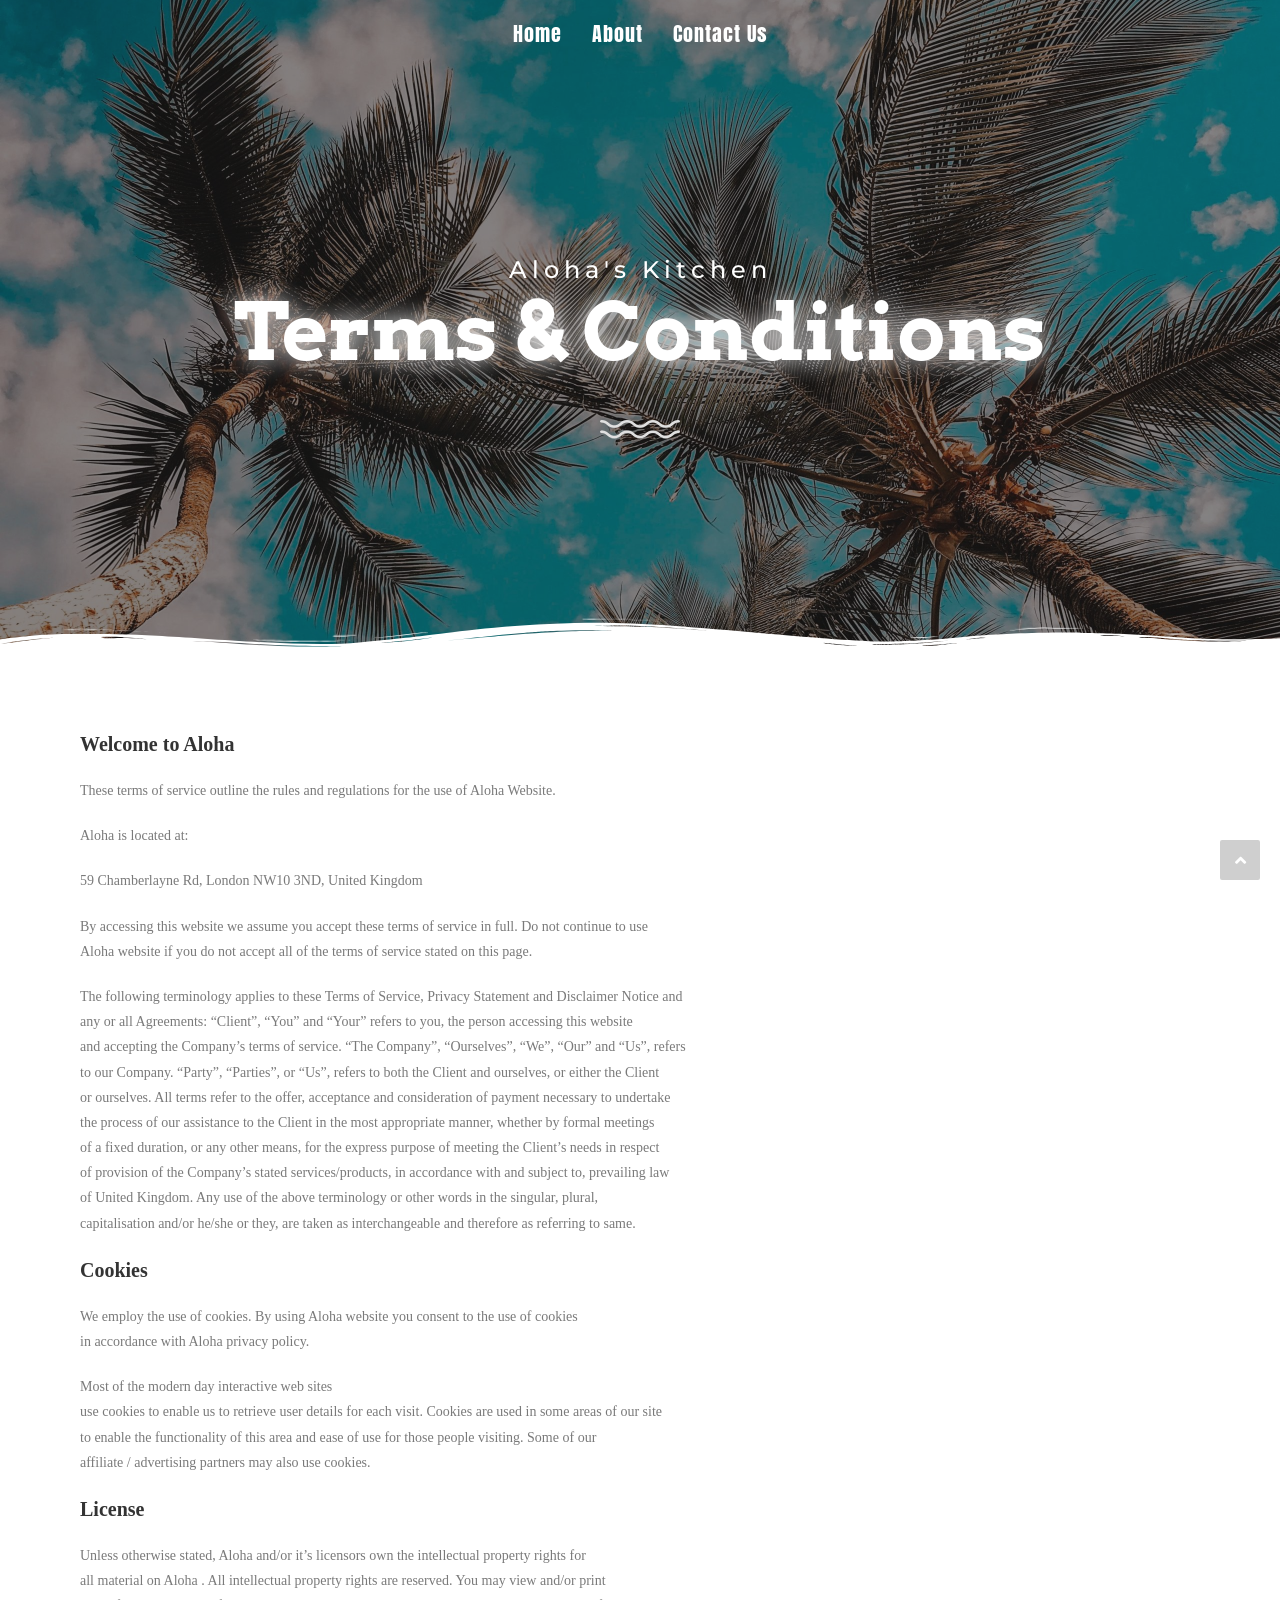
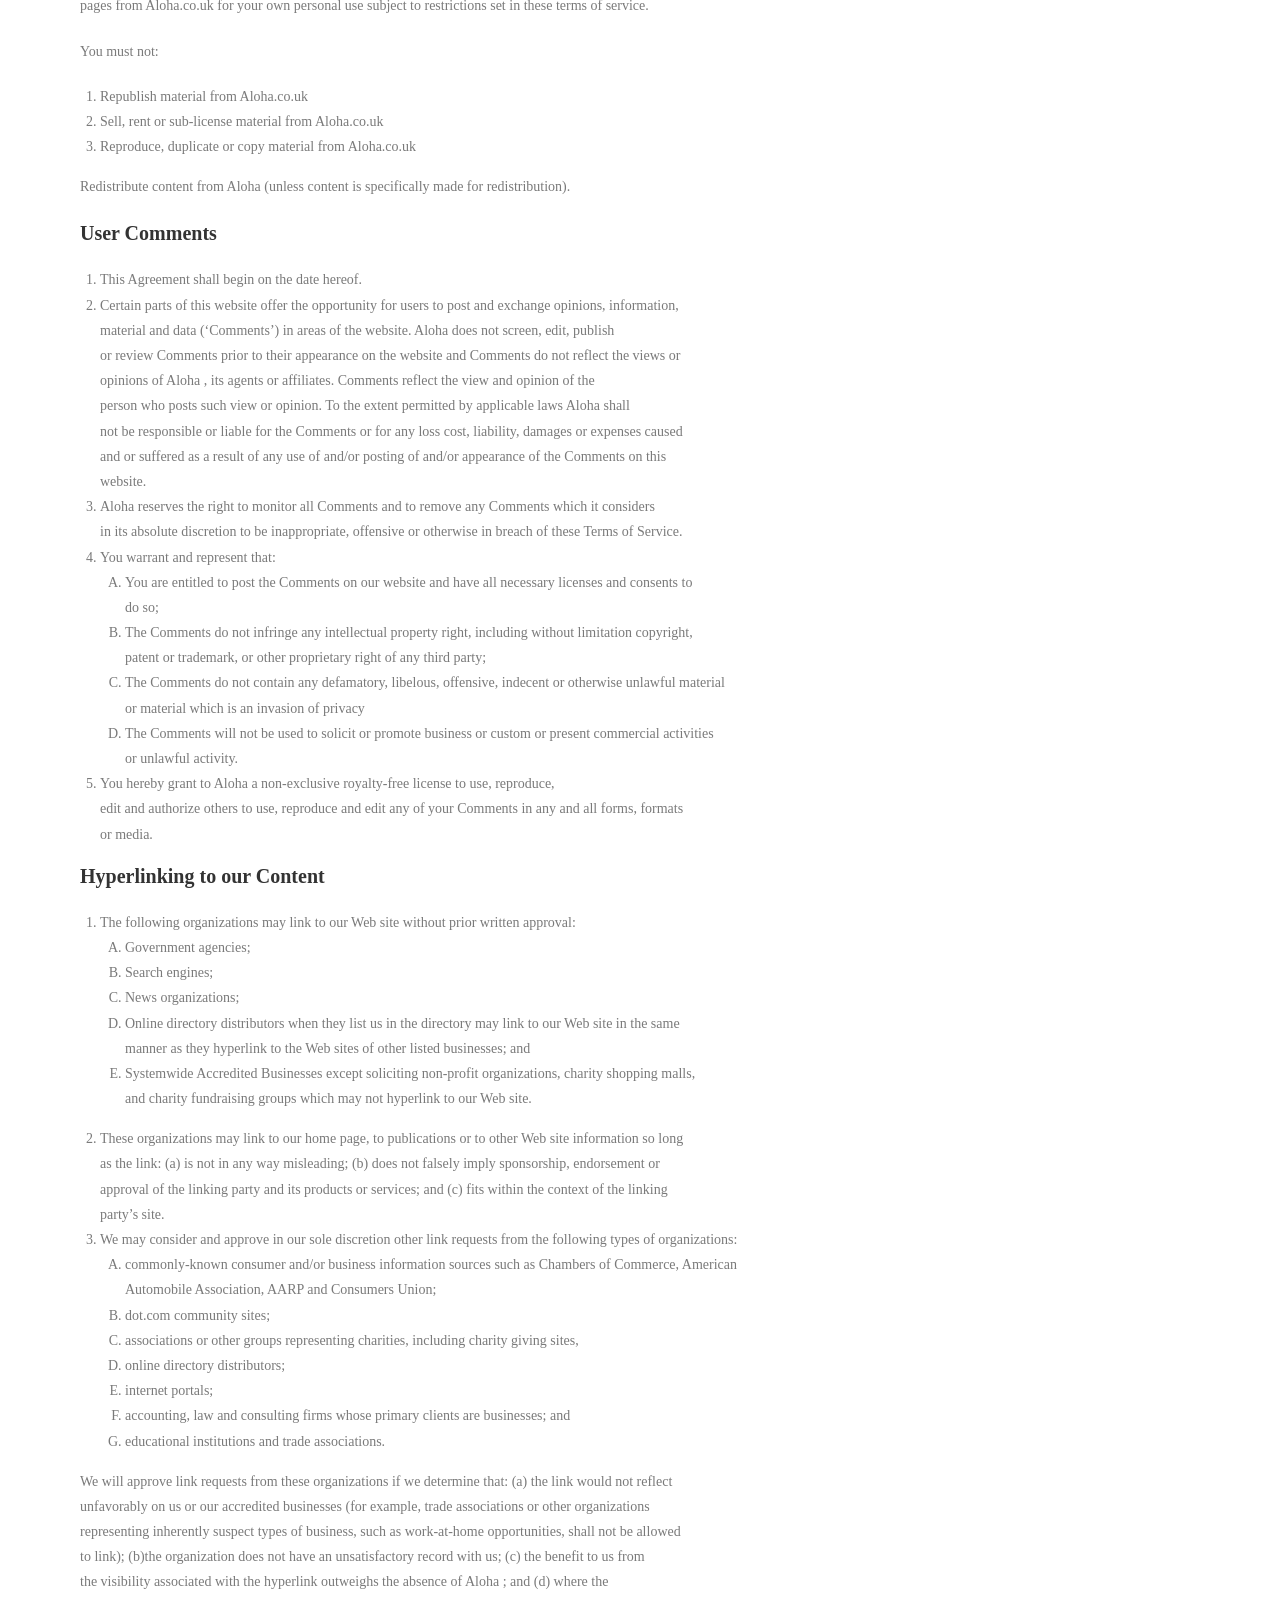
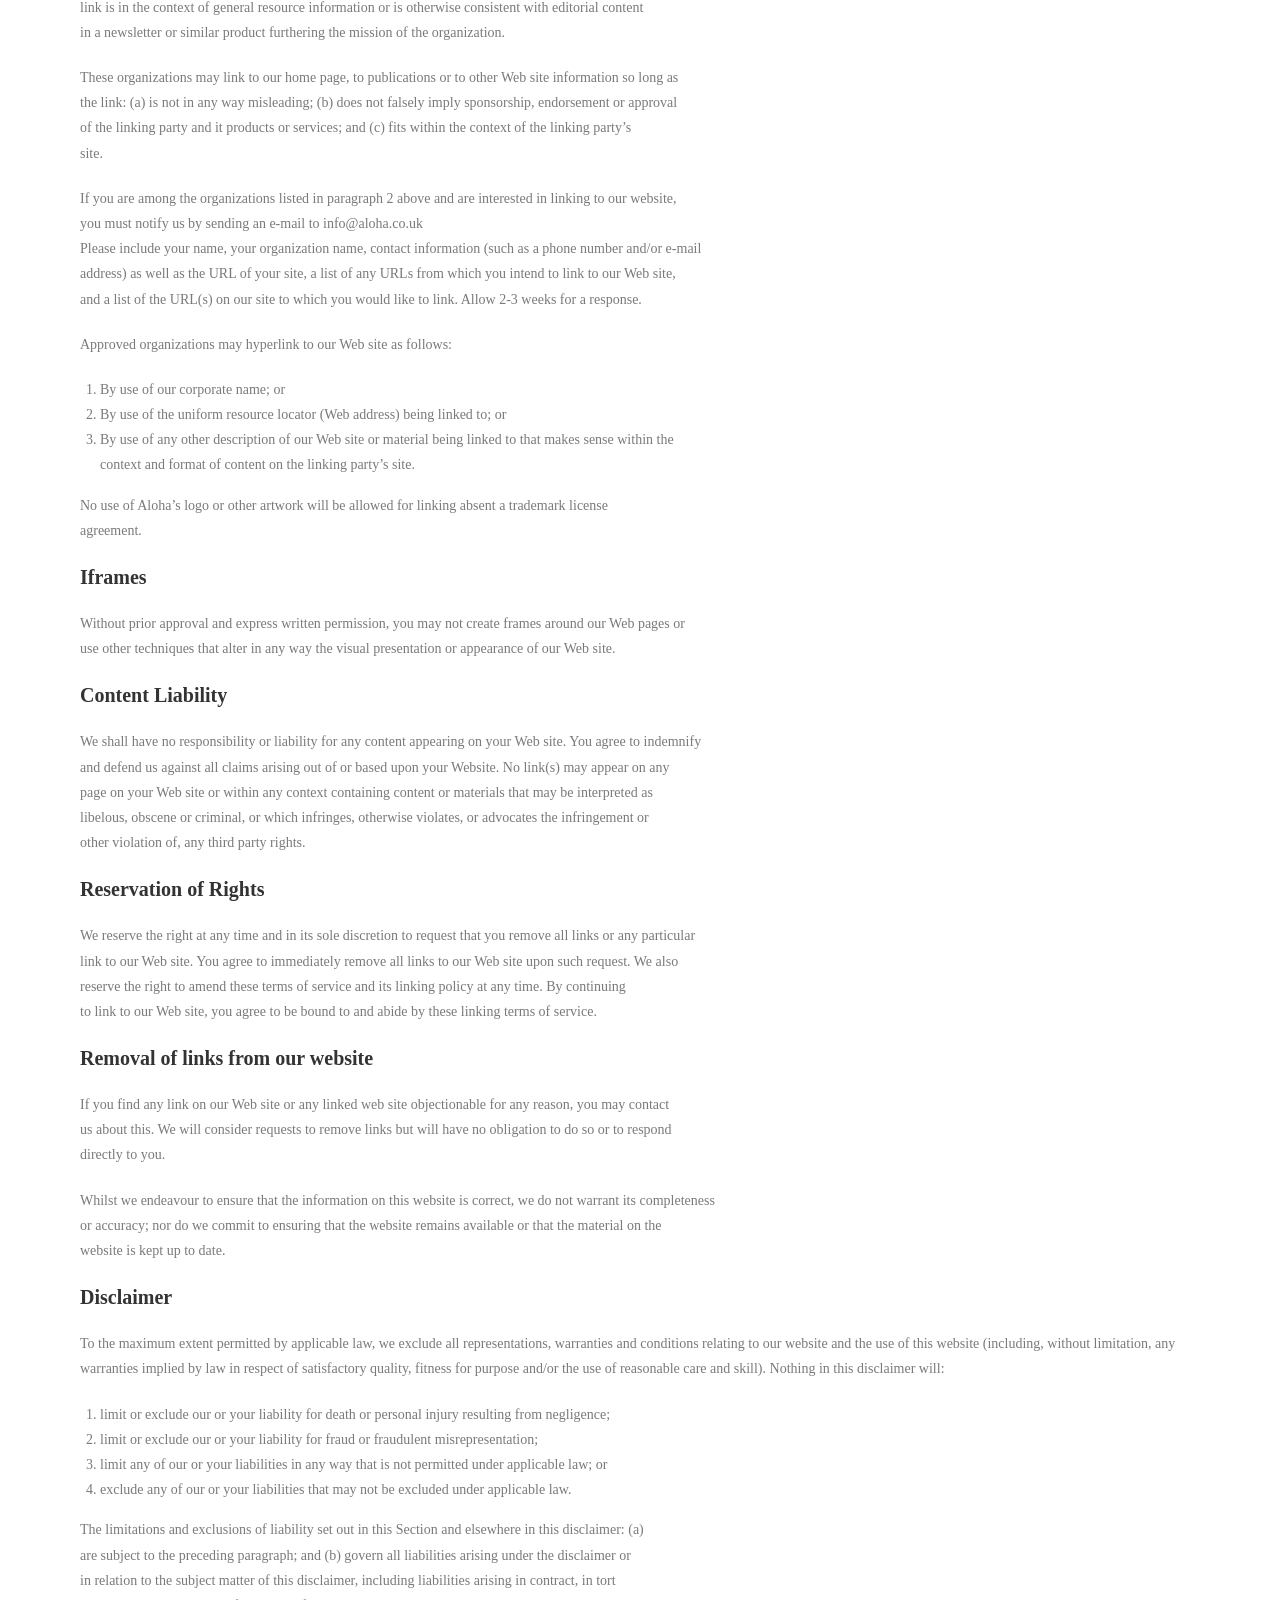
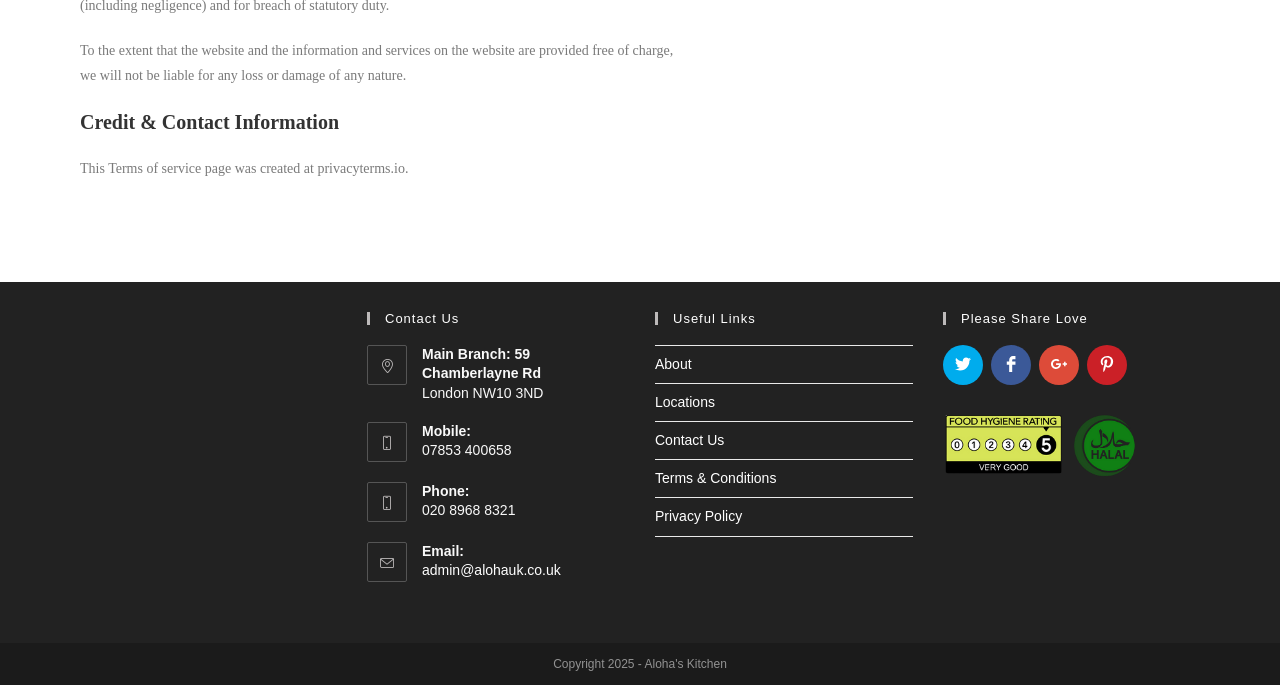
<file: terms/index.html>
<!DOCTYPE html>
<html class="html" lang="en-US">
<head>
	<meta charset="UTF-8">
	<link rel="profile" href="https://gmpg.org/xfn/11">

	<title>Terms &#038; Conditions</title>
<meta name='robots' content='noindex, nofollow' />
<meta name="viewport" content="width=device-width, initial-scale=1">
<link rel='dns-prefetch' href='//app.convertful.com' />
<link rel='dns-prefetch' href='//www.googletagmanager.com' />
<link rel='dns-prefetch' href='//fonts.googleapis.com' />

		
		<style type="text/css">
img.wp-smiley,
img.emoji {
	display: inline !important;
	border: none !important;
	box-shadow: none !important;
	height: 1em !important;
	width: 1em !important;
	margin: 0 .07em !important;
	vertical-align: -0.1em !important;
	background: none !important;
	padding: 0 !important;
}
</style>
	

<link rel='stylesheet' id='online-css-css'  href='../css/order-online.css?ver=5.8.11' type='text/css' media='all' />

<link rel='stylesheet' id='font-awesome-css'  href='../css/all.min.css' type='text/css' media='all' />
<link rel='stylesheet' id='simple-line-icons-css'  href='../css/simple-line-icons.min.css' type='text/css' media='all' />
<link rel='stylesheet' id='magnific-popup-css'  href='../css/magnific-popup.min.css' type='text/css' media='all' />
<link rel='stylesheet' id='slick-css'  href='../css/slick.min.css' type='text/css' media='all' />
<link rel='stylesheet' id='oceanwp-style-css'  href='../css/style.min.css' type='text/css' media='all' />
<link rel='stylesheet' id='oceanwp-google-font-playfair-display-css'  href='//fonts.googleapis.com/css?family=Playfair+Display%3A100%2C200%2C300%2C400%2C500%2C600%2C700%2C800%2C900%2C100i%2C200i%2C300i%2C400i%2C500i%2C600i%2C700i%2C800i%2C900i&#038;subset=latin&#038;ver=5.8.11' type='text/css' media='all' />
<link rel='stylesheet' id='oceanwp-google-font-anton-css'  href='//fonts.googleapis.com/css?family=Anton%3A100%2C200%2C300%2C400%2C500%2C600%2C700%2C800%2C900%2C100i%2C200i%2C300i%2C400i%2C500i%2C600i%2C700i%2C800i%2C900i&#038;subset=latin&#038;ver=5.8.11' type='text/css' media='all' />
<link rel='stylesheet' id='joinchat-css'  href='../css/joinchat.min.css' type='text/css' media='all' />
<style id='joinchat-inline-css' type='text/css'>
.joinchat{ --red:37; --green:211; --blue:102; }
</style>
<link rel='stylesheet' id='elementor-icons-css'  href='../css/elementor-icons.min.css' type='text/css' media='all' />
<link rel='stylesheet' id='elementor-animations-css'  href='../css/animations.min.css' type='text/css' media='all' />
<link rel='stylesheet' id='elementor-frontend-css'  href='../css/elementor-frontend.min.css' type='text/css' media='all' />
<link rel='stylesheet' id='elementor-pro-css'  href='../css/elementor-pro-frontend.min.css' type='text/css' media='all' />
<link rel='stylesheet' id='elementor-global-css'  href='../css/global.css' type='text/css' media='all' />
<link rel='stylesheet' id='elementor-post-38-css'  href='../css/post-38.css' type='text/css' media='all' />
<link rel='stylesheet' id='elementor-post-289-css'  href='../css/post-289.css' type='text/css' media='all' />
<link rel='stylesheet' id='oe-widgets-style-css'  href='../css/widgets.css' type='text/css' media='all' />
<link rel='stylesheet' id='google-fonts-1-css'  href='https://fonts.googleapis.com/css?family=Montserrat%3A100%2C100italic%2C200%2C200italic%2C300%2C300italic%2C400%2C400italic%2C500%2C500italic%2C600%2C600italic%2C700%2C700italic%2C800%2C800italic%2C900%2C900italic%7CArvo%3A100%2C100italic%2C200%2C200italic%2C300%2C300italic%2C400%2C400italic%2C500%2C500italic%2C600%2C600italic%2C700%2C700italic%2C800%2C800italic%2C900%2C900italic&#038;ver=5.8.11' type='text/css' media='all' />
<link rel='stylesheet' id='restaurant_system_public_style-css'  href='../css/public-style.css' type='text/css' media='all' />
<script type='text/javascript' src='../js/ewm2.js' id='jsforwp-blocks-frontend-js-js'></script>
<script type='text/javascript' src='../js/jquery.min.js' id='jquery-core-js'></script>

<!-- Google Analytics snippet added by Site Kit -->
<script type='text/javascript' src='https://www.googletagmanager.com/gtag/js?id=UA-179753192-1' id='google_gtagjs-js' async></script>
<script type='text/javascript' id='google_gtagjs-js-after'>
window.dataLayer = window.dataLayer || [];function gtag(){dataLayer.push(arguments);}
gtag('set', 'linker', {"domains":["alohauk.co.uk"]} );
gtag("js", new Date());
gtag("set", "developer_id.dZTNiMT", true);
gtag("config", "UA-179753192-1", {"anonymize_ip":true});
</script>

<!-- End Google Analytics snippet added by Site Kit -->

 

		<script>
			document.documentElement.className = document.documentElement.className.replace( 'no-js', 'js' );
		</script>
				<style>
			.no-js img.lazyload { display: none; }
			figure.wp-block-image img.lazyloading { min-width: 150px; }
							.lazyload, .lazyloading { opacity: 0; }
				.lazyloaded {
					opacity: 1;
					transition: opacity 400ms;
					transition-delay: 0ms;
				}
					</style>
		
<!-- Facebook Pixel Code -->
<script type='text/javascript'>
!function(f,b,e,v,n,t,s){if(f.fbq)return;n=f.fbq=function(){n.callMethod?
n.callMethod.apply(n,arguments):n.queue.push(arguments)};if(!f._fbq)f._fbq=n;
n.push=n;n.loaded=!0;n.version='2.0';n.queue=[];t=b.createElement(e);t.async=!0;
t.src=v;s=b.getElementsByTagName(e)[0];s.parentNode.insertBefore(t,s)}(window,
document,'script','https://connect.facebook.net/en_US/fbevents.js');
</script>
<!-- End Facebook Pixel Code -->
<script type='text/javascript'>
  fbq('init', '656654107808612', {}, {
    "agent": "wordpress-5.8.11-3.0.6"
});
</script><script type='text/javascript'>
  fbq('track', 'PageView', []);
</script>
<!-- Facebook Pixel Code -->
<noscript>
<img height="1" width="1" style="display:none" alt="fbpx"
src="https://www.facebook.com/tr?id=656654107808612&ev=PageView&noscript=1" />
</noscript>
<!-- End Facebook Pixel Code -->
		<style type="text/css" id="wp-custom-css">
			.wcmenucart{display:none !important}/** Start Block Kit CSS:144-3-3a7d335f39a8579c20cdf02f8d462582 **/.envato-block__preview{overflow:visible}/* Envato Kit 141 Custom Styles - Applied to the element under Advanced */.elementor-headline-animation-type-drop-in .elementor-headline-dynamic-wrapper{text-align:center}.envato-kit-141-top-0 h1,.envato-kit-141-top-0 h2,.envato-kit-141-top-0 h3,.envato-kit-141-top-0 h4,.envato-kit-141-top-0 h5,.envato-kit-141-top-0 h6,.envato-kit-141-top-0 p{margin-top:0}.envato-kit-141-newsletter-inline .elementor-field-textual.elementor-size-md{padding-left:1.5rem;padding-right:1.5rem}.envato-kit-141-bottom-0 p{margin-bottom:0}.envato-kit-141-bottom-8 .elementor-price-list .elementor-price-list-item .elementor-price-list-header{margin-bottom:.5rem}.envato-kit-141.elementor-widget-testimonial-carousel.elementor-pagination-type-bullets .swiper-container{padding-bottom:52px}.envato-kit-141-display-inline{display:inline-block}.envato-kit-141 .elementor-slick-slider ul.slick-dots{bottom:-40px}/** End Block Kit CSS:144-3-3a7d335f39a8579c20cdf02f8d462582 **//** Start Block Kit CSS:105-3-0fb64e69c49a8e10692d28840c54ef95 **/.envato-kit-102-phone-overlay{position:absolute !important;display:block !important;top:0;left:0;right:0;margin:auto;z-index:1}/** End Block Kit CSS:105-3-0fb64e69c49a8e10692d28840c54ef95 **//** Start Block Kit CSS:142-3-a175df65179b9ef6a5ca9f1b2c0202b9 **/.envato-block__preview{overflow:visible}/* Border Radius */.envato-kit-139-accordion .elementor-widget-container{border-radius:10px !important}.envato-kit-139-map iframe,.envato-kit-139-slider .slick-slide,.envato-kit-139-flipbox .elementor-flip-box div{border-radius:10px !important}/** End Block Kit CSS:142-3-a175df65179b9ef6a5ca9f1b2c0202b9 **//** Start Block Kit CSS:69-3-4f8cfb8a1a68ec007f2be7a02bdeadd9 **/.envato-kit-66-menu .e--pointer-framed .elementor-item:before{border-radius:1px}.envato-kit-66-subscription-form .elementor-form-fields-wrapper{position:relative}.envato-kit-66-subscription-form .elementor-form-fields-wrapper .elementor-field-type-submit{position:static}.envato-kit-66-subscription-form .elementor-form-fields-wrapper .elementor-field-type-submit button{position:absolute;top:50%;right:6px;transform:translate(0,-50%);-moz-transform:translate(0,-50%);-webmit-transform:translate(0,-50%)}.envato-kit-66-testi-slider .elementor-testimonial__footer{margin-top:-60px !important;z-index:99;position:relative}.envato-kit-66-featured-slider .elementor-slides .slick-prev{width:50px;height:50px;background-color:#ffffff !important;transform:rotate(45deg);-moz-transform:rotate(45deg);-webkit-transform:rotate(45deg);left:-25px !important;-webkit-box-shadow:0 1px 2px 1px rgba(0,0,0,0.32);-moz-box-shadow:0 1px 2px 1px rgba(0,0,0,0.32);box-shadow:0 1px 2px 1px rgba(0,0,0,0.32)}.envato-kit-66-featured-slider .elementor-slides .slick-prev:before{display:block;margin-top:0;margin-left:0;transform:rotate(-45deg);-moz-transform:rotate(-45deg);-webkit-transform:rotate(-45deg)}.envato-kit-66-featured-slider .elementor-slides .slick-next{width:50px;height:50px;background-color:#ffffff !important;transform:rotate(45deg);-moz-transform:rotate(45deg);-webkit-transform:rotate(45deg);right:-25px !important;-webkit-box-shadow:0 1px 2px 1px rgba(0,0,0,0.32);-moz-box-shadow:0 1px 2px 1px rgba(0,0,0,0.32);box-shadow:0 1px 2px 1px rgba(0,0,0,0.32)}.envato-kit-66-featured-slider .elementor-slides .slick-next:before{display:block;margin-top:-5px;margin-right:-5px;transform:rotate(-45deg);-moz-transform:rotate(-45deg);-webkit-transform:rotate(-45deg)}.envato-kit-66-orangetext{color:#f4511e}.envato-kit-66-countdown .elementor-countdown-label{display:inline-block !important;border:2px solid rgba(255,255,255,0.2);padding:9px 20px}/** End Block Kit CSS:69-3-4f8cfb8a1a68ec007f2be7a02bdeadd9 **//** Start Block Kit CSS:141-3-1d55f1e76be9fb1a8d9de88accbe962f **/.envato-kit-138-bracket .elementor-widget-container >*:before{content:"[";color:#ffab00;display:inline-block;margin-right:4px;line-height:1em;position:relative;top:-1px}.envato-kit-138-bracket .elementor-widget-container >*:after{content:"]";color:#ffab00;display:inline-block;margin-left:4px;line-height:1em;position:relative;top:-1px}/** End Block Kit CSS:141-3-1d55f1e76be9fb1a8d9de88accbe962f **//** Start Block Kit CSS:143-3-7969bb877702491bc5ca272e536ada9d **/.envato-block__preview{overflow:visible}/* Material Button Click Effect */.envato-kit-140-material-hit .menu-item a,.envato-kit-140-material-button .elementor-button{background-position:center;transition:background 0.8s}.envato-kit-140-material-hit .menu-item a:hover,.envato-kit-140-material-button .elementor-button:hover{background:radial-gradient(circle,transparent 1%,#fff 1%) center/15000%}.envato-kit-140-material-hit .menu-item a:active,.envato-kit-140-material-button .elementor-button:active{background-color:#FFF;background-size:100%;transition:background 0s}/* Field Shadow */.envato-kit-140-big-shadow-form .elementor-field-textual{box-shadow:0 20px 30px rgba(0,0,0,.05)}/* FAQ */.envato-kit-140-faq .elementor-accordion .elementor-accordion-item{border-width:0 0 1px !important}/* Scrollable Columns */.envato-kit-140-scrollable{height:100%;overflow:auto;overflow-x:hidden}/* ImageBox:No Space */.envato-kit-140-imagebox-nospace:hover{transform:scale(1.1);transition:all 0.3s}.envato-kit-140-imagebox-nospace figure{line-height:0}.envato-kit-140-slide .elementor-slide-content{background:#FFF;margin-left:-60px;padding:1em}.envato-kit-140-carousel .slick-active:not(.slick-current) img{padding:20px !important;transition:all .9s}/** End Block Kit CSS:143-3-7969bb877702491bc5ca272e536ada9d **//** Start Block Kit CSS:71-3-d415519effd9e11f35d2438c58ea7ebf **/.envato-block__preview{overflow:visible}/** End Block Kit CSS:71-3-d415519effd9e11f35d2438c58ea7ebf **//** Start Block Kit CSS:72-3-34d2cc762876498c8f6be5405a48e6e2 **/.envato-block__preview{overflow:visible}/*Kit 69 Custom Styling for buttons */.envato-kit-69-slide-btn .elementor-button,.envato-kit-69-cta-btn .elementor-button,.envato-kit-69-flip-btn .elementor-button{border-left:0 !important;border-bottom:0 !important;border-right:0 !important;padding:15px 0 0 !important}.envato-kit-69-slide-btn .elementor-slide-button:hover,.envato-kit-69-cta-btn .elementor-button:hover,.envato-kit-69-flip-btn .elementor-button:hover{margin-bottom:20px}.envato-kit-69-menu .elementor-nav-menu--main a:hover{margin-top:-7px;padding-top:4px;border-bottom:1px solid #FFF}/* Fix menu dropdown width */.envato-kit-69-menu .elementor-nav-menu--dropdown{width:100% !important}/** End Block Kit CSS:72-3-34d2cc762876498c8f6be5405a48e6e2 **/		</style>
		<!-- OceanWP CSS -->
<style type="text/css">
/* General CSS */a:hover,a.light:hover,.theme-heading .text::before,#top-bar-content >a:hover,#top-bar-social li.oceanwp-email a:hover,#site-navigation-wrap .dropdown-menu >li >a:hover,#site-header.medium-header #medium-searchform button:hover,.oceanwp-mobile-menu-icon a:hover,.blog-entry.post .blog-entry-header .entry-title a:hover,.blog-entry.post .blog-entry-readmore a:hover,.blog-entry.thumbnail-entry .blog-entry-category a,ul.meta li a:hover,.dropcap,.single nav.post-navigation .nav-links .title,body .related-post-title a:hover,body #wp-calendar caption,body .contact-info-widget.default i,body .contact-info-widget.big-icons i,body .custom-links-widget .oceanwp-custom-links li a:hover,body .custom-links-widget .oceanwp-custom-links li a:hover:before,body .posts-thumbnails-widget li a:hover,body .social-widget li.oceanwp-email a:hover,.comment-author .comment-meta .comment-reply-link,#respond #cancel-comment-reply-link:hover,#footer-widgets .footer-box a:hover,#footer-bottom a:hover,#footer-bottom #footer-bottom-menu a:hover,.sidr a:hover,.sidr-class-dropdown-toggle:hover,.sidr-class-menu-item-has-children.active >a,.sidr-class-menu-item-has-children.active >a >.sidr-class-dropdown-toggle,input[type=checkbox]:checked:before{color:#bdbaba}input[type="button"],input[type="reset"],input[type="submit"],button[type="submit"],.button,#site-navigation-wrap .dropdown-menu >li.btn >a >span,.thumbnail:hover i,.post-quote-content,.omw-modal .omw-close-modal,body .contact-info-widget.big-icons li:hover i,body div.wpforms-container-full .wpforms-form input[type=submit],body div.wpforms-container-full .wpforms-form button[type=submit],body div.wpforms-container-full .wpforms-form .wpforms-page-button{background-color:#bdbaba}.widget-title{border-color:#bdbaba}blockquote{border-color:#bdbaba}#searchform-dropdown{border-color:#bdbaba}.dropdown-menu .sub-menu{border-color:#bdbaba}.blog-entry.large-entry .blog-entry-readmore a:hover{border-color:#bdbaba}.oceanwp-newsletter-form-wrap input[type="email"]:focus{border-color:#bdbaba}.social-widget li.oceanwp-email a:hover{border-color:#bdbaba}#respond #cancel-comment-reply-link:hover{border-color:#bdbaba}body .contact-info-widget.big-icons li:hover i{border-color:#bdbaba}#footer-widgets .oceanwp-newsletter-form-wrap input[type="email"]:focus{border-color:#bdbaba}input[type="button"]:hover,input[type="reset"]:hover,input[type="submit"]:hover,button[type="submit"]:hover,input[type="button"]:focus,input[type="reset"]:focus,input[type="submit"]:focus,button[type="submit"]:focus,.button:hover,#site-navigation-wrap .dropdown-menu >li.btn >a:hover >span,.post-quote-author,.omw-modal .omw-close-modal:hover,body div.wpforms-container-full .wpforms-form input[type=submit]:hover,body div.wpforms-container-full .wpforms-form button[type=submit]:hover,body div.wpforms-container-full .wpforms-form .wpforms-page-button:hover{background-color:#f29b30}a:hover{color:#BDBABA}/* Header CSS */#site-logo #site-logo-inner,.oceanwp-social-menu .social-menu-inner,#site-header.full_screen-header .menu-bar-inner,.after-header-content .after-header-content-inner{height:67px}#site-navigation-wrap .dropdown-menu >li >a,.oceanwp-mobile-menu-icon a,.mobile-menu-close,.after-header-content-inner >a{line-height:67px}#site-header.transparent-header{background-color:rgba(10,0,0,0)}#site-header.has-header-media .overlay-header-media{background-color:rgba(0,0,0,0.5)}#site-logo #site-logo-inner a img,#site-header.center-header #site-navigation-wrap .middle-site-logo a img{max-width:100px}#site-header #site-logo #site-logo-inner a img,#site-header.center-header #site-navigation-wrap .middle-site-logo a img{max-height:100px}#site-navigation-wrap .dropdown-menu >li >a,.oceanwp-mobile-menu-icon a,#searchform-header-replace-close{color:#ffffff}/* Footer Widgets CSS */#footer-widgets,#footer-widgets p,#footer-widgets li a:before,#footer-widgets .contact-info-widget span.oceanwp-contact-title,#footer-widgets .recent-posts-date,#footer-widgets .recent-posts-comments,#footer-widgets .widget-recent-posts-icons li .fa{color:#f9f9f9}/* Typography CSS */h3{font-family:Playfair Display;font-weight:500;font-style:normal;font-size:15px;text-transform:none}#site-navigation-wrap .dropdown-menu >li >a,#site-header.full_screen-header .fs-dropdown-menu >li >a,#site-header.top-header #site-navigation-wrap .dropdown-menu >li >a,#site-header.center-header #site-navigation-wrap .dropdown-menu >li >a,#site-header.medium-header #site-navigation-wrap .dropdown-menu >li >a,.oceanwp-mobile-menu-icon a{font-family:Anton;font-weight:500;font-size:20px;letter-spacing:1px}
</style></head>

<body class="page-template page-template-elementor_header_footer page page-id-289 wp-embed-responsive oceanwp-theme dropdown-mobile has-transparent-header no-header-border default-breakpoint content-full-width content-max-width page-header-disabled has-breadcrumbs no-margins elementor-default elementor-template-full-width elementor-kit-38 elementor-page elementor-page-289" itemscope="itemscope" itemtype="https://schema.org/WebPage">

	
	
	<div id="outer-wrap" class="site clr">

		<a class="skip-link screen-reader-text" href="#main">Skip to content</a>

		
		<div id="wrap" class="clr">

			
				<div id="transparent-header-wrap" class="clr">
	
<header id="site-header" class="transparent-header center-menu effect-one clr" data-height="67" itemscope="itemscope" itemtype="https://schema.org/WPHeader" role="banner">

	
					
			<div id="site-header-inner" class="clr ">

				
				

<div id="site-logo" class="clr" itemscope itemtype="https://schema.org/Brand" >

	
	<div id="site-logo-inner" class="clr">

						<a href="../" rel="home" class="site-title site-logo-text" ></a>
				
	</div><!-- #site-logo-inner -->

	
	
</div><!-- #site-logo -->

			<div id="site-navigation-wrap" class="clr">
			
			
			
			<nav id="site-navigation" class="navigation main-navigation clr" itemscope="itemscope" itemtype="https://schema.org/SiteNavigationElement" role="navigation" >

				<ul id="menu-menu" class="main-menu dropdown-menu sf-menu"><li id="menu-item-72" class="menu-item menu-item-type-post_type menu-item-object-page menu-item-home menu-item-72"><a href="../" class="menu-link"><span class="text-wrap">Home</span></a></li><li id="menu-item-305" class="menu-item menu-item-type-post_type menu-item-object-page menu-item-305"><a href="../about/" class="menu-link"><span class="text-wrap">About</span></a></li><li id="menu-item-74" class="menu-item menu-item-type-post_type menu-item-object-page menu-item-74"><a href="../contact-us/" class="menu-link"><span class="text-wrap">Contact Us</span></a></li></ul>
			</nav><!-- #site-navigation -->

			
			
					</div><!-- #site-navigation-wrap -->
			
		
	
				
	<div class="oceanwp-mobile-menu-icon clr mobile-right">

		
		
		
		<a href="javascript:void(0)" class="mobile-menu"  aria-label="Mobile Menu">
							<i class="fa fa-bars" aria-hidden="true"></i>
						</a>

		
		
		
	</div><!-- #oceanwp-mobile-menu-navbar -->

			</div><!-- #site-header-inner -->

			
<div id="mobile-dropdown" class="clr" >

	<nav class="clr" itemscope="itemscope" itemtype="https://schema.org/SiteNavigationElement">

		<ul id="menu-menu-1" class="menu"><li class="menu-item menu-item-type-post_type menu-item-object-page menu-item-home menu-item-72"><a href="../">Home</a></li>
<li class="menu-item menu-item-type-post_type menu-item-object-page menu-item-305"><a href="../about/">About</a></li>
<li class="menu-item menu-item-type-post_type menu-item-object-page menu-item-74"><a href="../contact-us/">Contact Us</a></li>
</ul>
<div id="mobile-menu-search" class="clr">
	<form method="get" action="../" class="mobile-searchform" role="search" aria-label="Search for:">
		<label for="ocean-mobile-search1">
			<input type="search" name="s" autocomplete="off" placeholder="Search" />
			<button type="submit" class="searchform-submit" aria-label="Submit Search">
				<i class="icon icon-magnifier" aria-hidden="true"></i>
			</button>
							<input type="hidden" name="post_type" value="page">
					</label>
			</form>
</div><!-- .mobile-menu-search -->

	</nav>

</div>

			
			
		
		
</header><!-- #site-header -->

	</div>
	
			
			<main id="main" class="site-main clr"  role="main">

						<div data-elementor-type="wp-page" data-elementor-id="289" class="elementor elementor-289" data-elementor-settings="[]">
			<div class="elementor-inner">
				<div class="elementor-section-wrap">
							<section class="elementor-element elementor-element-6737505 elementor-section-height-min-height elementor-section-boxed elementor-section-height-default elementor-section-items-middle elementor-section elementor-top-section" data-id="6737505" data-element_type="section" data-settings="{&quot;background_background&quot;:&quot;classic&quot;,&quot;shape_divider_bottom&quot;:&quot;wave-brush&quot;}">
							<div class="elementor-background-overlay"></div>
						<div class="elementor-shape elementor-shape-bottom" data-negative="false">
			<svg xmlns="http://www.w3.org/2000/svg" viewBox="0 0 283.5 27.8" preserveAspectRatio="none">
	<path class="elementor-shape-fill" d="M283.5,9.7c0,0-7.3,4.3-14,4.6c-6.8,0.3-12.6,0-20.9-1.5c-11.3-2-33.1-10.1-44.7-5.7	s-12.1,4.6-18,7.4c-6.6,3.2-20,9.6-36.6,9.3C131.6,23.5,99.5,7.2,86.3,8c-1.4,0.1-6.6,0.8-10.5,2c-3.8,1.2-9.4,3.8-17,4.7	c-3.2,0.4-8.3,1.1-14.2,0.9c-1.5-0.1-6.3-0.4-12-1.6c-5.7-1.2-11-3.1-15.8-3.7C6.5,9.2,0,10.8,0,10.8V0h283.5V9.7z M260.8,11.3	c-0.7-1-2-0.4-4.3-0.4c-2.3,0-6.1-1.2-5.8-1.1c0.3,0.1,3.1,1.5,6,1.9C259.7,12.2,261.4,12.3,260.8,11.3z M242.4,8.6	c0,0-2.4-0.2-5.6-0.9c-3.2-0.8-10.3-2.8-15.1-3.5c-8.2-1.1-15.8,0-15.1,0.1c0.8,0.1,9.6-0.6,17.6,1.1c3.3,0.7,9.3,2.2,12.4,2.7	C239.9,8.7,242.4,8.6,242.4,8.6z M185.2,8.5c1.7-0.7-13.3,4.7-18.5,6.1c-2.1,0.6-6.2,1.6-10,2c-3.9,0.4-8.9,0.4-8.8,0.5	c0,0.2,5.8,0.8,11.2,0c5.4-0.8,5.2-1.1,7.6-1.6C170.5,14.7,183.5,9.2,185.2,8.5z M199.1,6.9c0.2,0-0.8-0.4-4.8,1.1	c-4,1.5-6.7,3.5-6.9,3.7c-0.2,0.1,3.5-1.8,6.6-3C197,7.5,199,6.9,199.1,6.9z M283,6c-0.1,0.1-1.9,1.1-4.8,2.5s-6.9,2.8-6.7,2.7	c0.2,0,3.5-0.6,7.4-2.5C282.8,6.8,283.1,5.9,283,6z M31.3,11.6c0.1-0.2-1.9-0.2-4.5-1.2s-5.4-1.6-7.8-2C15,7.6,7.3,8.5,7.7,8.6	C8,8.7,15.9,8.3,20.2,9.3c2.2,0.5,2.4,0.5,5.7,1.6S31.2,11.9,31.3,11.6z M73,9.2c0.4-0.1,3.5-1.6,8.4-2.6c4.9-1.1,8.9-0.5,8.9-0.8	c0-0.3-1-0.9-6.2-0.3S72.6,9.3,73,9.2z M71.6,6.7C71.8,6.8,75,5.4,77.3,5c2.3-0.3,1.9-0.5,1.9-0.6c0-0.1-1.1-0.2-2.7,0.2	C74.8,5.1,71.4,6.6,71.6,6.7z M93.6,4.4c0.1,0.2,3.5,0.8,5.6,1.8c2.1,1,1.8,0.6,1.9,0.5c0.1-0.1-0.8-0.8-2.4-1.3	C97.1,4.8,93.5,4.2,93.6,4.4z M65.4,11.1c-0.1,0.3,0.3,0.5,1.9-0.2s2.6-1.3,2.2-1.2s-0.9,0.4-2.5,0.8C65.3,10.9,65.5,10.8,65.4,11.1	z M34.5,12.4c-0.2,0,2.1,0.8,3.3,0.9c1.2,0.1,2,0.1,2-0.2c0-0.3-0.1-0.5-1.6-0.4C36.6,12.8,34.7,12.4,34.5,12.4z M152.2,21.1	c-0.1,0.1-2.4-0.3-7.5-0.3c-5,0-13.6-2.4-17.2-3.5c-3.6-1.1,10,3.9,16.5,4.1C150.5,21.6,152.3,21,152.2,21.1z"/>
	<path class="elementor-shape-fill" d="M269.6,18c-0.1-0.1-4.6,0.3-7.2,0c-7.3-0.7-17-3.2-16.6-2.9c0.4,0.3,13.7,3.1,17,3.3	C267.7,18.8,269.7,18,269.6,18z"/>
	<path class="elementor-shape-fill" d="M227.4,9.8c-0.2-0.1-4.5-1-9.5-1.2c-5-0.2-12.7,0.6-12.3,0.5c0.3-0.1,5.9-1.8,13.3-1.2	S227.6,9.9,227.4,9.8z"/>
	<path class="elementor-shape-fill" d="M204.5,13.4c-0.1-0.1,2-1,3.2-1.1c1.2-0.1,2,0,2,0.3c0,0.3-0.1,0.5-1.6,0.4	C206.4,12.9,204.6,13.5,204.5,13.4z"/>
	<path class="elementor-shape-fill" d="M201,10.6c0-0.1-4.4,1.2-6.3,2.2c-1.9,0.9-6.2,3.1-6.1,3.1c0.1,0.1,4.2-1.6,6.3-2.6	S201,10.7,201,10.6z"/>
	<path class="elementor-shape-fill" d="M154.5,26.7c-0.1-0.1-4.6,0.3-7.2,0c-7.3-0.7-17-3.2-16.6-2.9c0.4,0.3,13.7,3.1,17,3.3	C152.6,27.5,154.6,26.8,154.5,26.7z"/>
	<path class="elementor-shape-fill" d="M41.9,19.3c0,0,1.2-0.3,2.9-0.1c1.7,0.2,5.8,0.9,8.2,0.7c4.2-0.4,7.4-2.7,7-2.6	c-0.4,0-4.3,2.2-8.6,1.9c-1.8-0.1-5.1-0.5-6.7-0.4S41.9,19.3,41.9,19.3z"/>
	<path class="elementor-shape-fill" d="M75.5,12.6c0.2,0.1,2-0.8,4.3-1.1c2.3-0.2,2.1-0.3,2.1-0.5c0-0.1-1.8-0.4-3.4,0	C76.9,11.5,75.3,12.5,75.5,12.6z"/>
	<path class="elementor-shape-fill" d="M15.6,13.2c0-0.1,4.3,0,6.7,0.5c2.4,0.5,5,1.9,5,2c0,0.1-2.7-0.8-5.1-1.4	C19.9,13.7,15.7,13.3,15.6,13.2z"/>
</svg>		</div>
					<div class="elementor-container elementor-column-gap-default">
				<div class="elementor-row">
				<div class="elementor-element elementor-element-403cd9a5 elementor-column elementor-col-100 elementor-top-column" data-id="403cd9a5" data-element_type="column">
			<div class="elementor-column-wrap  elementor-element-populated">
					<div class="elementor-widget-wrap">
				<div class="elementor-element elementor-element-60c216f0 elementor-widget elementor-widget-heading" data-id="60c216f0" data-element_type="widget" data-widget_type="heading.default">
				<div class="elementor-widget-container">
			<span class="elementor-heading-title elementor-size-default">Aloha's Kitchen</span>		</div>
				</div>
				<div class="elementor-element elementor-element-6497057e elementor-widget elementor-widget-heading" data-id="6497057e" data-element_type="widget" data-widget_type="heading.default">
				<div class="elementor-widget-container">
			<h1 class="elementor-heading-title elementor-size-default">Terms & Conditions</h1>		</div>
				</div>
				<div class="elementor-element elementor-element-704c9f61 elementor-widget elementor-widget-image" data-id="704c9f61" data-element_type="widget" data-widget_type="image.default">
				<div class="elementor-widget-container">
					<div class="elementor-image">
										<img width="80" height="20" alt="" src="../img/vawes-grey.png" class="attachment-large size-large lazyload" /><noscript><img width="80" height="20" src="../img/vawes-grey.png" class="attachment-large size-large" alt="" /></noscript>											</div>
				</div>
				</div>
						</div>
			</div>
		</div>
						</div>
			</div>
		</section>
				<section class="elementor-element elementor-element-4beb1cd4 elementor-section-boxed elementor-section-height-default elementor-section-height-default elementor-section elementor-top-section" data-id="4beb1cd4" data-element_type="section">
						<div class="elementor-container elementor-column-gap-default">
				<div class="elementor-row">
				<div class="elementor-element elementor-element-1d378d98 elementor-column elementor-col-100 elementor-top-column" data-id="1d378d98" data-element_type="column">
			<div class="elementor-column-wrap  elementor-element-populated">
					<div class="elementor-widget-wrap">
				<div class="elementor-element elementor-element-d7cdcd7 elementor-widget elementor-widget-text-editor" data-id="d7cdcd7" data-element_type="widget" data-widget_type="text-editor.default">
				<div class="elementor-widget-container">
					<div class="elementor-text-editor elementor-clearfix"><h2>Welcome to Aloha</h2><p>These terms of service outline the rules and regulations for the use of Aloha Website.</p><p>Aloha is located at:</p><address>59 Chamberlayne Rd, London NW10 3ND, United Kingdom</address><p>By accessing this website we assume you accept these terms of service in full. Do not continue to use<br />Aloha website if you do not accept all of the terms of service stated on this page.</p><p>The following terminology applies to these Terms of Service, Privacy Statement and Disclaimer Notice and<br />any or all Agreements: &#8220;Client&#8221;, &#8220;You&#8221; and &#8220;Your&#8221; refers to you, the person accessing this website<br />and accepting the Company&#8217;s terms of service. &#8220;The Company&#8221;, &#8220;Ourselves&#8221;, &#8220;We&#8221;, &#8220;Our&#8221; and &#8220;Us&#8221;, refers<br />to our Company. &#8220;Party&#8221;, &#8220;Parties&#8221;, or &#8220;Us&#8221;, refers to both the Client and ourselves, or either the Client<br />or ourselves. All terms refer to the offer, acceptance and consideration of payment necessary to undertake<br />the process of our assistance to the Client in the most appropriate manner, whether by formal meetings<br />of a fixed duration, or any other means, for the express purpose of meeting the Client&#8217;s needs in respect<br />of provision of the Company&#8217;s stated services/products, in accordance with and subject to, prevailing law<br />of United Kingdom. Any use of the above terminology or other words in the singular, plural,<br />capitalisation and/or he/she or they, are taken as interchangeable and therefore as referring to same.</p><h2>Cookies</h2><p>We employ the use of cookies. By using Aloha website you consent to the use of cookies<br />in accordance with Aloha privacy policy.</p><p>Most of the modern day interactive web sites<br />use cookies to enable us to retrieve user details for each visit. Cookies are used in some areas of our site<br />to enable the functionality of this area and ease of use for those people visiting. Some of our<br />affiliate / advertising partners may also use cookies.</p><h2>License</h2><p>Unless otherwise stated, Aloha and/or it&#8217;s licensors own the intellectual property rights for<br />all material on Aloha . All intellectual property rights are reserved. You may view and/or print<br />pages from Aloha.co.uk for your own personal use subject to restrictions set in these terms of service.</p><p>You must not:</p><ol><li>Republish material from Aloha.co.uk</li><li>Sell, rent or sub-license material from Aloha.co.uk</li><li>Reproduce, duplicate or copy material from Aloha.co.uk</li></ol><p>Redistribute content from Aloha (unless content is specifically made for redistribution).</p><h2>User Comments</h2><ol><li>This Agreement shall begin on the date hereof.</li><li>Certain parts of this website offer the opportunity for users to post and exchange opinions, information,<br />material and data (&#8216;Comments&#8217;) in areas of the website. Aloha does not screen, edit, publish<br />or review Comments prior to their appearance on the website and Comments do not reflect the views or<br />opinions of Aloha , its agents or affiliates. Comments reflect the view and opinion of the<br />person who posts such view or opinion. To the extent permitted by applicable laws Aloha shall<br />not be responsible or liable for the Comments or for any loss cost, liability, damages or expenses caused<br />and or suffered as a result of any use of and/or posting of and/or appearance of the Comments on this<br />website.</li><li>Aloha reserves the right to monitor all Comments and to remove any Comments which it considers<br />in its absolute discretion to be inappropriate, offensive or otherwise in breach of these Terms of Service.</li><li>You warrant and represent that:<ol><li>You are entitled to post the Comments on our website and have all necessary licenses and consents to<br />do so;</li><li>The Comments do not infringe any intellectual property right, including without limitation copyright,<br />patent or trademark, or other proprietary right of any third party;</li><li>The Comments do not contain any defamatory, libelous, offensive, indecent or otherwise unlawful material<br />or material which is an invasion of privacy</li><li>The Comments will not be used to solicit or promote business or custom or present commercial activities<br />or unlawful activity.</li></ol></li><li>You hereby grant to Aloha a non-exclusive royalty-free license to use, reproduce,<br />edit and authorize others to use, reproduce and edit any of your Comments in any and all forms, formats<br />or media.</li></ol><h2>Hyperlinking to our Content</h2><ol><li>The following organizations may link to our Web site without prior written approval:<ol><li>Government agencies;</li><li>Search engines;</li><li>News organizations;</li><li>Online directory distributors when they list us in the directory may link to our Web site in the same<br />manner as they hyperlink to the Web sites of other listed businesses; and</li><li>Systemwide Accredited Businesses except soliciting non-profit organizations, charity shopping malls,<br />and charity fundraising groups which may not hyperlink to our Web site.</li></ol></li></ol><ol start="2"><li>These organizations may link to our home page, to publications or to other Web site information so long<br />as the link: (a) is not in any way misleading; (b) does not falsely imply sponsorship, endorsement or<br />approval of the linking party and its products or services; and (c) fits within the context of the linking<br />party&#8217;s site.</li><li>We may consider and approve in our sole discretion other link requests from the following types of organizations:<ol><li>commonly-known consumer and/or business information sources such as Chambers of Commerce, American<br />Automobile Association, AARP and Consumers Union;</li><li>dot.com community sites;</li><li>associations or other groups representing charities, including charity giving sites,</li><li>online directory distributors;</li><li>internet portals;</li><li>accounting, law and consulting firms whose primary clients are businesses; and</li><li>educational institutions and trade associations.</li></ol></li></ol><p>We will approve link requests from these organizations if we determine that: (a) the link would not reflect<br />unfavorably on us or our accredited businesses (for example, trade associations or other organizations<br />representing inherently suspect types of business, such as work-at-home opportunities, shall not be allowed<br />to link); (b)the organization does not have an unsatisfactory record with us; (c) the benefit to us from<br />the visibility associated with the hyperlink outweighs the absence of Aloha ; and (d) where the<br />link is in the context of general resource information or is otherwise consistent with editorial content<br />in a newsletter or similar product furthering the mission of the organization.</p><p>These organizations may link to our home page, to publications or to other Web site information so long as<br />the link: (a) is not in any way misleading; (b) does not falsely imply sponsorship, endorsement or approval<br />of the linking party and it products or services; and (c) fits within the context of the linking party&#8217;s<br />site.</p><p>If you are among the organizations listed in paragraph 2 above and are interested in linking to our website,<br />you must notify us by sending an e-mail to info@aloha.co.uk<br />Please include your name, your organization name, contact information (such as a phone number and/or e-mail<br />address) as well as the URL of your site, a list of any URLs from which you intend to link to our Web site,<br />and a list of the URL(s) on our site to which you would like to link. Allow 2-3 weeks for a response.</p><p>Approved organizations may hyperlink to our Web site as follows:</p><ol><li>By use of our corporate name; or</li><li>By use of the uniform resource locator (Web address) being linked to; or</li><li>By use of any other description of our Web site or material being linked to that makes sense within the<br />context and format of content on the linking party&#8217;s site.</li></ol><p>No use of Aloha&#8217;s logo or other artwork will be allowed for linking absent a trademark license<br />agreement.</p><h2>Iframes</h2><p>Without prior approval and express written permission, you may not create frames around our Web pages or<br />use other techniques that alter in any way the visual presentation or appearance of our Web site.</p><h2>Content Liability</h2><p>We shall have no responsibility or liability for any content appearing on your Web site. You agree to indemnify<br />and defend us against all claims arising out of or based upon your Website. No link(s) may appear on any<br />page on your Web site or within any context containing content or materials that may be interpreted as<br />libelous, obscene or criminal, or which infringes, otherwise violates, or advocates the infringement or<br />other violation of, any third party rights.</p><h2>Reservation of Rights</h2><p>We reserve the right at any time and in its sole discretion to request that you remove all links or any particular<br />link to our Web site. You agree to immediately remove all links to our Web site upon such request. We also<br />reserve the right to amend these terms of service and its linking policy at any time. By continuing<br />to link to our Web site, you agree to be bound to and abide by these linking terms of service.</p><h2>Removal of links from our website</h2><p>If you find any link on our Web site or any linked web site objectionable for any reason, you may contact<br />us about this. We will consider requests to remove links but will have no obligation to do so or to respond<br />directly to you.</p><p>Whilst we endeavour to ensure that the information on this website is correct, we do not warrant its completeness<br />or accuracy; nor do we commit to ensuring that the website remains available or that the material on the<br />website is kept up to date.</p><h2>Disclaimer</h2><p>To the maximum extent permitted by applicable law, we exclude all representations, warranties and conditions relating to our website and the use of this website (including, without limitation, any warranties implied by law in respect of satisfactory quality, fitness for purpose and/or the use of reasonable care and skill). Nothing in this disclaimer will:</p><ol><li>limit or exclude our or your liability for death or personal injury resulting from negligence;</li><li>limit or exclude our or your liability for fraud or fraudulent misrepresentation;</li><li>limit any of our or your liabilities in any way that is not permitted under applicable law; or</li><li>exclude any of our or your liabilities that may not be excluded under applicable law.</li></ol><p>The limitations and exclusions of liability set out in this Section and elsewhere in this disclaimer: (a)<br />are subject to the preceding paragraph; and (b) govern all liabilities arising under the disclaimer or<br />in relation to the subject matter of this disclaimer, including liabilities arising in contract, in tort<br />(including negligence) and for breach of statutory duty.</p><p>To the extent that the website and the information and services on the website are provided free of charge,<br />we will not be liable for any loss or damage of any nature.</p><h2>Credit &amp; Contact Information</h2><p>This Terms of service page was created at <a style="color: inherit; text-decoration: none; cursor: text;" href="https://privacyterms.io">privacyterms.io</a>.</p></div>
				</div>
				</div>
						</div>
			</div>
		</div>
						</div>
			</div>
		</section>
						</div>
			</div>
		</div>
		
	</main><!-- #main -->

	
	
	
		
<footer id="footer" class="site-footer" itemscope="itemscope" itemtype="https://schema.org/WPFooter" role="contentinfo">

	
	<div id="footer-inner" class="clr">

		

<div id="footer-widgets" class="oceanwp-row clr">

	
	<div class="footer-widgets-inner container">

					<div class="footer-box span_1_of_4 col col-1">
				<div id="block-2" class="footer-widget widget_block clr">
<blockquote class="wp-block-quote"><p>  </p></blockquote>
</div>			</div><!-- .footer-one-box -->

							<div class="footer-box span_1_of_4 col col-2">
					<div id="ocean_contact_info-4" class="footer-widget widget-oceanwp-contact-info clr"><h4 class="widget-title">Contact Us</h4><ul class="contact-info-widget default"><li class="address"><i class="icon-location-pin" aria-hidden="true"></i><div class="oceanwp-info-wrap"><span class="oceanwp-contact-title">Main Branch: 59 Chamberlayne Rd</span><span class="oceanwp-contact-text">London NW10 3ND</span></div></li><li class="phone"><i class="icon-screen-smartphone" aria-hidden="true"></i><div class="oceanwp-info-wrap"><span class="oceanwp-contact-title">Mobile:</span><span class="oceanwp-contact-text">07853 400658</span></div></li><li class="mobile"><i class="icon-screen-smartphone" aria-hidden="true"></i><div class="oceanwp-info-wrap"><span class="oceanwp-contact-title">Phone:</span><span class="oceanwp-contact-text">020 8968 8321</span></div></li><li class="email"><i class="icon-envelope" aria-hidden="true"></i><div class="oceanwp-info-wrap"><span class="oceanwp-contact-title">Email:</span><span class="oceanwp-contact-text"><a href="mailto:admi&#110;&#064;aloha&#117;k.&#099;&#111;.&#117;&#107;">admin@alohauk.co.uk</a><span class="screen-reader-text">Opens in your application</span></span></div></li></ul></div>				</div><!-- .footer-one-box -->
				
							<div class="footer-box span_1_of_4 col col-3 ">
					<div id="nav_menu-2" class="footer-widget widget_nav_menu clr"><h4 class="widget-title">Useful Links</h4><div class="menu-footer-container"><ul id="menu-footer" class="menu"><li id="menu-item-304" class="menu-item menu-item-type-post_type menu-item-object-page menu-item-304"><a href="../about/">About</a></li>
<li id="menu-item-173" class="menu-item menu-item-type-post_type menu-item-object-page menu-item-173"><a href="../location/">Locations</a></li>
<li id="menu-item-176" class="menu-item menu-item-type-post_type menu-item-object-page menu-item-176"><a href="../contact-us/">Contact Us</a></li>
<li id="menu-item-300" class="menu-item menu-item-type-post_type menu-item-object-page current-menu-item page_item page-item-289 current_page_item menu-item-300"><a href="../terms/" aria-current="page">Terms &#038; Conditions</a></li>
<li id="menu-item-301" class="menu-item menu-item-type-post_type menu-item-object-page menu-item-301"><a href="../privacy-policy/">Privacy Policy</a></li>
</ul></div></div>				</div><!-- .footer-one-box -->
				
							<div class="footer-box span_1_of_4 col col-4">
					<div id="ocean_social_share-2" class="footer-widget widget-oceanwp-social-share social-share clr"><h4 class="widget-title">Please share love</h4>				<ul class="owp-social-share style-colored name-hidden">
					<li class="twitter"><a href="https://twitter.com/share?text=Terms &#038; Conditions&amp;url=https%3A%2F%2Falohauk.co.uk%2Fterms%2F" title="Share on Twitter"  onclick="owpShareOnClick( this.href );return false;"><span class="owp-icon-wrap"><svg class="owpss-icon" aria-labelledby="owpss-twitter-icon" role="img" viewBox="0 0 24 24" xmlns="http://www.w3.org/2000/svg">
								<path d="M23.954 4.569c-.885.389-1.83.654-2.825.775 1.014-.611 1.794-1.574 2.163-2.723-.951.555-2.005.959-3.127 1.184-.896-.959-2.173-1.559-3.591-1.559-2.717 0-4.92 2.203-4.92 4.917 0 .39.045.765.127 1.124C7.691 8.094 4.066 6.13 1.64 3.161c-.427.722-.666 1.561-.666 2.475 0 1.71.87 3.213 2.188 4.096-.807-.026-1.566-.248-2.228-.616v.061c0 2.385 1.693 4.374 3.946 4.827-.413.111-.849.171-1.296.171-.314 0-.615-.03-.916-.086.631 1.953 2.445 3.377 4.604 3.417-1.68 1.319-3.809 2.105-6.102 2.105-.39 0-.779-.023-1.17-.067 2.189 1.394 4.768 2.209 7.557 2.209 9.054 0 13.999-7.496 13.999-13.986 0-.209 0-.42-.015-.63.961-.689 1.8-1.56 2.46-2.548l-.047-.02z"/>
							</svg></span></a></li><li class="facebook"><a href="https://www.facebook.com/sharer.php?u=https%3A%2F%2Falohauk.co.uk%2Fterms%2F" title="Share on Facebook"  onclick="owpShareOnClick( this.href );return false;"><span class="owp-icon-wrap"><svg class="owpss-icon" aria-labelledby="owpss-facebook-icon" role="img" viewBox="0 0 24 24" xmlns="http://www.w3.org/2000/svg">
								<path d="M5.677,12.998V8.123h3.575V6.224C9.252,2.949,11.712,0,14.736,0h3.94v4.874h-3.94
								c-0.432,0-0.934,0.524-0.934,1.308v1.942h4.874v4.874h-4.874V24H9.252V12.998H5.677z"/>
							</svg></span></a></li><li class="googleplus"><a href="https://plus.google.com/share?url=https%3A%2F%2Falohauk.co.uk%2Fterms%2F" title="Share on Google+"  onclick="owpShareOnClick( this.href );return false;"><span class="owp-icon-wrap"><svg class="owpss-icon" aria-labelledby="owpss-googleplus-icon" role="img" viewBox="0 0 24 24" xmlns="http://www.w3.org/2000/svg">
								<path d="M7.636,10.929V13.5h4.331c-0.175,1.104-1.309,3.236-4.331,3.236c-2.607,0-4.735-2.121-4.735-4.736
								s2.127-4.736,4.735-4.736c1.484,0,2.476,0.621,3.044,1.157l2.073-1.961C11.422,5.239,9.698,4.5,7.636,4.5C3.415,4.5,0,7.854,0,12
								s3.415,7.5,7.636,7.5c4.407,0,7.331-3.043,7.331-7.329c0-0.493-0.055-0.868-0.12-1.243H7.636z"/>
								<path d="M21.818,10.929V8.786h-2.182v2.143h-2.182v2.143h2.182v2.143h2.182v-2.143H24c0,0.022,0-2.143,0-2.143
								H21.818z"/>
							</svg></span></a></li><li class="pinterest"><a href="https://www.pinterest.com/pin/create/button/?url=https%3A%2F%2Falohauk.co.uk%2Fterms%2F&amp;media=&amp;description=Aloha%27s+Kitchen+Terms+%26+Conditions+Welcome+to+AlohaThese+terms+of+service+outline+the+rules+and+regulations+for+the+use+of+Aloha+Website.Aloha+is+located+at%3A59+Chamberlayne+Rd%2C+London+NW10+3ND%2C+United+KingdomBy+accessing+this+website+we+assume+you+accept+these%26hellip%3B" title="Share on Pinterest"  onclick="owpShareOnClick( this.href );return false;"><span class="owp-icon-wrap"><svg class="owpss-icon" aria-labelledby="owpss-pinterest-icon" role="img" viewBox="0 0 24 24" xmlns="http://www.w3.org/2000/svg">
								<path d="M13.757,17.343c-1.487,0-2.886-0.804-3.365-1.717c0,0-0.8,3.173-0.969,3.785
								c-0.596,2.165-2.35,4.331-2.487,4.508c-0.095,0.124-0.305,0.085-0.327-0.078c-0.038-0.276-0.485-3.007,0.041-5.235
								c0.264-1.118,1.772-7.505,1.772-7.505s-0.44-0.879-0.44-2.179c0-2.041,1.183-3.565,2.657-3.565c1.252,0,1.857,0.94,1.857,2.068
								c0,1.26-0.802,3.142-1.216,4.888c-0.345,1.461,0.734,2.653,2.174,2.653c2.609,0,4.367-3.352,4.367-7.323
								c0-3.018-2.032-5.278-5.731-5.278c-4.177,0-6.782,3.116-6.782,6.597c0,1.2,0.355,2.047,0.909,2.701
								c0.255,0.301,0.29,0.422,0.198,0.767c-0.067,0.254-0.218,0.864-0.281,1.106c-0.092,0.349-0.375,0.474-0.69,0.345
								c-1.923-0.785-2.82-2.893-2.82-5.262c0-3.912,3.3-8.604,9.844-8.604c5.259,0,8.72,3.805,8.72,7.89
								C21.188,13.307,18.185,17.343,13.757,17.343z"/>
							</svg></span></a></li>				</ul>

				
		
			</div><div id="media_image-3" class="footer-widget widget_media_image clr"><a href="https://ratings.food.gov.uk/business/en-GB/1278502/KadBab&#039;s-Kebabs%2cGrill-%26-Burgers-(Unit-29)-Kingsbury-Road" target="_blank" rel="noopener"><img width="200" height="200" alt="" style="max-width: 100%; height: auto;" data-srcset="../img/Copy-of-Untitled-3.png 200w, /img/Copy-of-Untitled-3-150x150.png 150w, /img/Copy-of-Untitled-3-120x120.png 120w, /img/Copy-of-Untitled-3-100x100.png 100w" src="../img/Copy-of-Untitled-3.png" data-sizes="(max-width: 200px) 100vw, 200px" class="image wp-image-401 attachment-full size-full lazyload" /><noscript><img width="200" height="200" src="../img/Copy-of-Untitled-3.png" class="image wp-image-401  attachment-full size-full" alt="" style="max-width: 100%; height: auto;" srcset="../img/Copy-of-Untitled-3.png 200w, /img/Copy-of-Untitled-3-150x150.png 150w, /img/Copy-of-Untitled-3-120x120.png 120w, /img/Copy-of-Untitled-3-100x100.png 100w" sizes="(max-width: 200px) 100vw, 200px" /></noscript></a></div>				</div><!-- .footer-box -->
				
			
	</div><!-- .container -->

	
</div><!-- #footer-widgets -->

<div id="footer-bottom" class="clr no-footer-nav">

	
	<div id="footer-bottom-inner" class="container clr">

		
		
			<div id="copyright" class="clr" role="contentinfo">
				Copyright 2025 - Aloha's Kitchen			</div><!-- #copyright -->

			
	</div><!-- #footer-bottom-inner -->

	
</div><!-- #footer-bottom -->

	</div><!-- #footer-inner -->

	
</footer><!-- #footer -->

	
	
</div><!-- #wrap -->

</div><!-- #outer-wrap -->

<a id="scroll-top" class="scroll-top-right" href="#"><span class="fa fa-angle-up" aria-label="Scroll to the top of the page"></span></a>

    <!-- Facebook Pixel Event Code -->
    <script type='text/javascript'>
        document.addEventListener( 'wpcf7mailsent', function( event ) {
        if( "fb_pxl_code" in event.detail.apiResponse){
          eval(event.detail.apiResponse.fb_pxl_code);
        }
      }, false );
    </script>
    <!-- End Facebook Pixel Event Code -->
    <div id='fb-pxl-ajax-code'></div>
<div class="joinchat joinchat--left" data-settings='{"telephone":"447853400658","mobile_only":false,"button_delay":2,"whatsapp_web":false,"message_views":2,"message_delay":3,"message_badge":true,"message_send":"","message_hash":"2647b4ed"}'>
	<div class="joinchat__button">
		<div class="joinchat__button__open"></div>
								<div class="joinchat__button__sendtext">Open chat</div>
							<svg class="joinchat__button__send" viewbox="0 0 400 400" stroke-linecap="round" stroke-width="33">
				<path class="joinchat_svg__plain" d="M168.83 200.504H79.218L33.04 44.284a1 1 0 0 1 1.386-1.188L365.083 199.04a1 1 0 0 1 .003 1.808L34.432 357.903a1 1 0 0 1-1.388-1.187l29.42-99.427"/>
				<path class="joinchat_svg__chat" d="M318.087 318.087c-52.982 52.982-132.708 62.922-195.725 29.82l-80.449 10.18 10.358-80.112C18.956 214.905 28.836 134.99 81.913 81.913c65.218-65.217 170.956-65.217 236.174 0 42.661 42.661 57.416 102.661 44.265 157.316"/>
			</svg>
							<div class="joinchat__badge">1</div>
					</div>
			<div class="joinchat__box">
			<div class="joinchat__header">
									<a class="joinchat__powered" href="https://join.chat/en/powered/?site=&url=https%3A%2F%2Falohauk.co.uk%2Fterms" rel="nofollow noopener" target="_blank">
						Powered by <svg viewbox="0 0 1424 318"><title>Join.chat</title><path d="M171 7c1.3 0 3.2.6 5.5 1.8 2.3 1.1 3.5 2.3 3.5 3.4v1.2l-.3 3.6-.5 8a947.3 947.3 0 00-2 56v37.2l.2 15.9.2 23.7c.2 12.3.2 22.8.2 31.4 0 22-5.8 42.8-17.4 62.5-11.6 19.7-27.9 35.7-48.7 48S68 318 43.3 318c-14 0-24.6-2.7-32-8.2A27 27 0 010 286.6a27 27 0 017-18.7c4.7-5.2 11-7.8 18.8-7.8 6.9 0 13.1 2 18.7 6 5.4 3.8 9.7 7.9 12.8 12.4l.3.5A96.8 96.8 0 0068 291.9c3.7 4 7.2 5.9 10.3 5.9 4 0 7.1-2 9.6-6s4.5-11.8 6.2-23.3v-.6a363 363 0 002.5-47.5V104.2l.1-.1V76.3c0-1.6-.2-2.6-.6-3V73c-.5-.4-1.4-.8-3-1.2l-.5-.2-11.9-2c-1.9-.3-2.8-2.5-2.8-6.7 0-3.8 1-6 2.8-6.7 27-10.5 56.2-26.6 87.5-48.3a6 6 0 012.8-1zm1205 43c3.9 0 6 .8 6.1 2.5 1.3 9.6 2.1 21.8 2.5 36.6h.5a1888.3 1888.3 0 0033.7-.3h.8c1.7 0 2.8.7 3.4 2s1 4 1 8-.3 6.6-1 7.7c-.6 1.2-1.7 1.8-3.4 1.8h-1.9c-15.1 0-26-.2-32.8-.4v62c0 13.8 1.7 23.3 5.1 28.5 3.4 5.3 8.8 7.9 16 7.9 1.4 0 3-.3 4.6-1 1.7-.6 2.7-.9 3.1-.9 1.9 0 3.8 1 5.6 3 1.9 2 2.5 3.7 1.9 5.1a62.9 62.9 0 01-22 27.8 59.2 59.2 0 01-36.3 11.7c-16.1 0-28.4-4.9-36.9-14.6-3.3-3.8-6-8.1-8-13l-.4.4-.6.5c-17.4 17.1-33 25.7-46.7 25.7-18.7 0-31.7-13-39.2-39.2-5 12.3-12 22-21 28.9a49.2 49.2 0 01-30.7 10.3 37.6 37.6 0 01-29-12.5 44 44 0 01-11.4-30.7c0-9.5 1.6-17.2 5-23a41 41 0 0117-15.3c13.2-7 35.4-13.8 66.6-20.8l1-.2V138c0-10.8-1.7-19.3-5-25.5-3.3-6.4-7.9-9.6-13.7-9.6-2.8 0-4.4 1.6-5 4.7v.3l-2.1 14.8-.1.6a38.4 38.4 0 01-11.1 24c-6 5.4-13.5 8.1-22.4 8.1-5.2 0-9.6-1.5-13.1-4.6a16 16 0 01-5.3-12.7c0-10.7 8.8-21.7 26.3-33s37.5-17 60-17c41 0 61.7 15.2 62.1 45.7V192c0 4.6.3 8.4.7 11.4.4 3 1 5.4 1.7 7 .7 1.7 1.7 2.7 2.8 3.1 1.1.5 2.3.5 3.6 0a21 21 0 004.6-2.4l1.7-1c-.7-4-1-8.4-1-13v-85.8c0-1.5-.2-2.4-.6-2.8-.4-.5-1.4-.9-3-1.3l-11.2-1.6c-1.7-.2-2.5-2.3-2.5-6.2 0-4.4.8-6.7 2.5-7 15.9-3.7 29-8.6 39.3-14.6a144 144 0 0031-25.4c1.7-1.7 4-2.5 7.1-2.5zM290 88c27.5 0 49.7 7.2 66.6 21.6a73.1 73.1 0 0125.3 58.7c0 25.7-9 46-27 60.6S313.3 251 283.9 251c-27.5 0-49.7-7.2-66.6-21.6a73.1 73.1 0 01-25.3-58.7c0-25.7 9-46 27-60.6S260.8 88 290.1 88zm588.2 0c18.5 0 33.4 4.1 44.5 12.3 11.2 8.3 16.7 17.9 16.7 28.8 0 6.1-2.1 11.2-6.5 15.2s-9.9 6-16.7 6c-13 0-24-8.5-33-25.6-5.6-10.5-10-17.3-13-20.5s-6.1-4.8-9.7-4.8c-7.4 0-11 5.5-11 16.4 0 13.6 3 28.2 9.2 44a108 108 0 0023.2 37.5c8 8 16.5 12 25.4 12 7.6 0 15.3-3.3 23.2-9.9 1.4-1 3.5-.6 6.1 1.3 2.7 1.8 3.8 3.6 3.1 5.2a70.1 70.1 0 01-28.7 31.8 89 89 0 01-48.6 13.3 77.6 77.6 0 01-57.2-22.2 78.4 78.4 0 01-22.3-58c0-24.6 9-44.5 27-59.8 17.9-15.3 40.6-23 68.3-23zm-402.4-2.8c1.2 0 2.9.5 5 1.6 2 1 3 2 3 3.1l-.6 9.7a784.6 784.6 0 00-1.9 53.2v76.5c.1 2.2 1.3 3.6 3.5 4l.2.1 10.5 2.2.5.1h.4l10.5-2.2h.3c2.3-.5 3.4-2 3.4-4.4v-81.9c0-1.3-.2-2.1-.6-2.5-.4-.4-1.4-.8-3-1.3l-10.6-1.8h-.2c-1.5-.4-2.3-2.3-2.3-6 0-3.2.8-5.2 2.5-5.8a364 364 0 0074.3-42.9c.9-.6 1.7-.9 2.5-.9 1.3 0 3 .5 5 1.6s3 2 3 3v.1c0 .8-.1 4.9-.5 12a392.8 392.8 0 00-.7 21.8 64.5 64.5 0 0121.6-26 56.2 56.2 0 0134-10.6c16.2 0 29 4.6 38.5 14a52.6 52.6 0 0114 39v88.5c.2 2.3 1.4 3.7 3.8 4l10.5 2.3h.2c1.5.3 2.3 2.6 2.3 6.8 0 4.3-.8 6.5-2.5 6.5l-19-1c-11.7-.8-22-1.2-30.9-1.2s-18.8.4-29.9 1.1l-18 1.1c-1.7 0-2.6-2.2-2.6-6.5 0-4 .9-6.2 2.5-6.8l8.4-2.2.3-.1c1.5-.4 2.4-.8 2.8-1.3.4-.5.6-1.5.6-3v-61.9c0-14-2-24-6-29.7-4-5.8-11.2-8.7-21.6-8.7-3 0-5.3.4-6.8 1v99.6c0 1.3.2 2.2.6 2.7.4.5 1.5 1 3.1 1.4l8.4 2.1.1.1c1.6.7 2.4 3 2.4 6.8 0 4.3-.9 6.5-2.5 6.5l-18-1a454.5 454.5 0 00-60.7 0 868.8 868.8 0 01-20 1h-.2l-18.8-1c-11.6-.8-21.7-1.2-30.5-1.2s-19 .4-30.7 1.1l-19 1.1c-1.7 0-2.5-2.2-2.5-6.6 0-4.2.8-6.5 2.3-6.8h.2l10.4-2.2h.2c2.2-.5 3.4-1.9 3.5-4.1v-82.6c0-1.3-.3-2.1-.6-2.5-.4-.4-1.3-.8-2.8-1.2h-.3l-10.4-2h-.2c-1.5-.3-2.3-2.2-2.3-5.9 0-3.3.8-5.3 2.5-5.9a380 380 0 0077-43c1-.7 1.8-1 2.4-1zM1014.7 10c1.3 0 3 .5 5 1.5s3.1 2 3.1 3.1l-.6 9.5a758.2 758.2 0 00-1.9 54.5v42.7l.4-.6c5.1-8.8 12.2-16.1 21.3-22.1a56 56 0 0131.6-9.2c16.3 0 29.2 4.6 38.6 13.8a51.8 51.8 0 0114 38.8v87.6c.2 2.3 1.4 3.6 3.8 4l10.5 2.2h.2c1.5.3 2.3 2.6 2.3 6.7 0 4.3-.8 6.5-2.5 6.5l-19-1c-11.7-.8-22-1.2-30.9-1.2s-18.8.4-29.9 1.1l-18 1.1c-1.7 0-2.6-2.2-2.6-6.5 0-3.9.9-6.1 2.5-6.7l8.4-2.2h.3c1.5-.4 2.4-.9 2.8-1.4.4-.5.6-1.5.6-2.9V168c0-14-2-23.8-6-29.4-4-5.8-11.2-8.6-21.6-8.6-3 0-5.3.3-6.8.9v98.7c0 1.3.2 2.2.6 2.6.4.5 1.5 1 3.1 1.4l8.4 2.2h.1c1.6.7 2.4 3 2.4 6.7 0 4.3-.9 6.5-2.5 6.5l-18-1a459 459 0 00-60.7 0l-19.2 1c-1.7 0-2.5-2.2-2.5-6.5s.8-6.5 2.5-6.7l10.5-2.2h.3c2.3-.5 3.4-2 3.4-4.3V70.6c0-1.3-.2-2-.6-2.5-.4-.4-1.4-.8-3-1.2l-10.6-1.8h-.2c-1.5-.4-2.3-2.3-2.3-5.9 0-3.3.8-5.2 2.5-5.8 24-9.3 49.9-23.4 77.8-42.5 1-.6 1.8-.9 2.4-.9zm-743 90c-7.6 0-11.4 6.7-11.4 20.3 0 16.6 3.7 38.3 11.2 65.2 7.4 26.9 14.5 43.7 21.1 50.3 3.1 3 6.3 4.6 9.7 4.6 7.6 0 11.5-6.8 11.5-20.4 0-16.5-3.8-38.2-11.2-65.2-7.5-26.9-14.5-43.6-21.2-50.2-3.1-3.1-6.3-4.7-9.6-4.7zm939.2 64.9c-6 0-9.1 4.3-9.1 12.8 0 8.4 2.4 15.9 7 22.4 4.8 6.6 10 9.8 15.4 9.8 2.2 0 4-.6 5.4-2l.3-.1v-22.3a20.6 20.6 0 00-6.7-14.8c-4-3.9-8-5.8-12.3-5.8zM450.6 0a34 34 0 0125.5 10.3c6.7 6.9 10 15.4 10 25.7a35 35 0 01-35.5 36 34 34 0 01-25.5-10.4 35.3 35.3 0 01-10-25.6c0-10.3 3.3-18.8 10-25.7A34 34 0 01450.6 0zM748 249a31 31 0 0022-8.2c6-5.5 9-12.2 9-20.3s-3-14.8-8.9-20.3-13.2-8.2-22-8.2-16.3 2.7-22.2 8.2-8.9 12.2-8.9 20.3 3 14.8 8.9 20.3 13.3 8.2 22.1 8.2z"/></svg>
					</a>
								<div class="joinchat__close" aria-label="Close"></div>
			</div>
			<div class="joinchat__box__scroll">
				<div class="joinchat__box__content">
					<div class="joinchat__message">Hi! How can we help you?</div>				</div>
			</div>
		</div>
		<svg height="0" width="0"><defs><clipPath id="joinchat__message__peak"><path d="M17 25V0C17 12.877 6.082 14.9 1.031 15.91c-1.559.31-1.179 2.272.004 2.272C9.609 18.182 17 18.088 17 25z"/></clipPath></defs></svg>
</div>

<script type='text/javascript' src='../js/magnific-popup.min.js' id='magnific-popup-js'></script>
<script type='text/javascript' src='../js/lightbox.min.js' id='oceanwp-lightbox-js'></script>
<script type='text/javascript' id='oceanwp-main-js-extra'>
/* <![CDATA[ */
var oceanwpLocalize = {"isRTL":"","menuSearchStyle":"disabled","sidrSource":null,"sidrDisplace":"1","sidrSide":"left","sidrDropdownTarget":"link","verticalHeaderTarget":"link","customSelects":".woocommerce-ordering .orderby, #dropdown_product_cat, .widget_categories select, .widget_archive select, .single-product .variations_form .variations select","ajax_url":"/ajax-handler"};
/* ]]> */
</script>
<script type='text/javascript' src='../js/main.min.js' id='oceanwp-main-js'></script>
<script type='text/javascript' src='../js/share.min.js' id='oe-social-share-js'></script>
<script type='text/javascript' id='convertful-api-js-extra'>
/* <![CDATA[ */
var convPlatformVars = {"postType":"page","categories":[],"tags":[],"ajax_url":"/api/convertful/","userRoles":["guest"]};
/* ]]> */
</script>
<script type="text/javascript" id="convertful-api" src="https://app.convertful.com/Convertful.js?owner=20066" async="async"></script><script type='text/javascript' src='../js/joinchat.min.js' id='joinchat-js'></script>
<script type='text/javascript' src='../js/smush-lazy-load.min.js' id='smush-lazy-load-js'></script>
<script type='text/javascript' src='../js/wp-embed.min.js' id='wp-embed-js'></script>
<!--[if lt IE 9]>
<script type='text/javascript' src='../js/html5.min.js' id='html5shiv-js'></script>
<![endif]-->
<script type='text/javascript' src='../js/frontend-modules.min.js' id='elementor-frontend-modules-js'></script>
<script type='text/javascript' src='../js/jquery.sticky.min.js' id='elementor-sticky-js'></script>
<script type='text/javascript' id='elementor-pro-frontend-js-before'>
var ElementorProFrontendConfig = {"ajaxurl":"/ajax-handler","nonce":"8aff9b419e","i18n":{"toc_no_headings_found":"No headings were found on this page."},"shareButtonsNetworks":{"facebook":{"title":"Facebook","has_counter":true},"twitter":{"title":"Twitter"},"google":{"title":"Google+","has_counter":true},"linkedin":{"title":"LinkedIn","has_counter":true},"pinterest":{"title":"Pinterest","has_counter":true},"reddit":{"title":"Reddit","has_counter":true},"vk":{"title":"VK","has_counter":true},"odnoklassniki":{"title":"OK","has_counter":true},"tumblr":{"title":"Tumblr"},"delicious":{"title":"Delicious"},"digg":{"title":"Digg"},"skype":{"title":"Skype"},"stumbleupon":{"title":"StumbleUpon","has_counter":true},"mix":{"title":"Mix"},"telegram":{"title":"Telegram"},"pocket":{"title":"Pocket","has_counter":true},"xing":{"title":"XING","has_counter":true},"whatsapp":{"title":"WhatsApp"},"email":{"title":"Email"},"print":{"title":"Print"}},"facebook_sdk":{"lang":"en_US","app_id":""}};
</script>
<script type='text/javascript' src='../js/elementor-pro-frontend.min.js' id='elementor-pro-frontend-js'></script>
<script type='text/javascript' src='../js/jquery-ui-core.min.js' id='jquery-ui-core-js'></script>
<script type='text/javascript' src='../js/dialog.min.js' id='elementor-dialog-js'></script>
<script type='text/javascript' src='../js/waypoints.min.js' id='elementor-waypoints-js'></script>
<script type='text/javascript' src='../js/swiper.min.js' id='swiper-js'></script>
<script type='text/javascript' src='../js/share-link.min.js' id='share-link-js'></script>
<script type='text/javascript' id='elementor-frontend-js-before'>
var elementorFrontendConfig = {"environmentMode":{"edit":false,"wpPreview":false},"i18n":{"shareOnFacebook":"Share on Facebook","shareOnTwitter":"Share on Twitter","pinIt":"Pin it","downloadImage":"Download image"},"is_rtl":false,"breakpoints":{"xs":0,"sm":480,"md":768,"lg":1025,"xl":1440,"xxl":1600},"version":"2.9.7","urls":{"assets":"../css/"},"settings":{"page":[],"general":{"elementor_global_image_lightbox":"yes","elementor_lightbox_enable_counter":"yes","elementor_lightbox_enable_fullscreen":"yes","elementor_lightbox_enable_zoom":"yes","elementor_lightbox_enable_share":"yes","elementor_lightbox_title_src":"title","elementor_lightbox_description_src":"description"},"editorPreferences":[]},"post":{"id":289,"title":"Terms%20%26%20Conditions","excerpt":"","featuredImage":false}};
</script>
<script type='text/javascript' src='../js/elementor-frontend.min.js' id='elementor-frontend-js'></script>
</body>
</html>
</file>
<file: css/order-online.css>
/** STATIC - BEGIN **/

.gloriafood-button,
.glf-button {
    display: inline-block;
    padding: 20px;
    margin: 2px;
    box-sizing: border-box;

    cursor: pointer;
    text-align: center;
    vertical-align: middle;

    color: #fff !important;
    text-decoration: none !important;
    font-family: "Arial", sans-serif;
    font-size: 18px;
    font-weight: bold;
    text-shadow: 0 1px 0 rgba(0,0,0,.1);

    border-radius: 3px;
    background-clip: padding-box;
    background-color: #ef8b17;
    box-shadow: 0 1px 0 rgba(0,0,0,.15);
    background-image: url([data-uri]);
    background-image: -moz-linear-gradient(bottom, rgba(0,0,0,.1) 0%, rgba(255,255,255,.1) 100%);
    background-image: -o-linear-gradient(bottom, rgba(0,0,0,.1) 0%, rgba(255,255,255,.1) 100%);
    background-image: -webkit-linear-gradient(bottom, rgba(0,0,0,.1) 0%, rgba(255,255,255,.1) 100%);
    background-image: linear-gradient(bottom, rgba(0,0,0,.1) 0%, rgba(255,255,255,.1) 100%);

    transition: filter 0.4s ease-out;
}

.gloriafood-button.reservation,
.glf-button.reservation {
    background-color: #334f66;
}

.gloriafood-button:hover,
.glf-button:hover {
    filter: brightness(110%);
    color: #fff !important;
    text-decoration: none !important;
}

.gloriafood-button.reservation:hover,
.glf-button.reservation:hover {
    filter: brightness(110%);
}

.gloriafood-button:active,
.glf-button:active {
    color: #fff !important;
    text-decoration: none !important;
}

/** STATIC - END **/


/** DYNAMIC - BEGIN **/

.glf-backdrop {
    position: fixed;
    top: 0;
    right: 0;
    bottom: 0;
    left: 0;
    z-index: 999997;
    background-color: rgba(0,0,0,0);
    transition: background-color .15s linear;
}

.glf-backdrop-visible {
    background-color: rgba(0,0,0,0.35);
}

.glf-preloader-wrapper {
    position: absolute;
    top: 50%;
    left: 50%;

    transform: translate(-50%, -50%);
    -webkit-transform: translate(-50%, -50%);
}

.glf-preloader {
    width: 100px;
    height: 100px;
    border-radius: 50%;
    box-sizing: border-box;
    border: solid 15px rgba(255, 255, 255, 0.2);
    border-top-color: #fff;

    -webkit-animation: glf-spin 1s infinite linear;
    animation: glf-spin 1s infinite linear;
    transform-origin: 50%;
}

@keyframes glf-spin {
    100% {
        transform: rotate(360deg);
    }
}

@-webkit-keyframes glf-spin {
    100% {
        -webkit-transform: rotate(360deg);
    }
}

/** DYNAMIC - END **/
</file>
<file: css/global.css>
@font-face{font-family:'Tropical Paradise';src:url('../fonts/Tropical-Paradise.ttf') format('truetype');font-weight:normal;font-style:normal;}.elementor-widget-heading .elementor-heading-title{color:#6ec1e4;font-family:"Roboto";font-weight:600;}.elementor-widget-image .widget-image-caption{color:#7a7a7a;font-family:"Roboto";font-weight:400;}.elementor-widget-text-editor{color:#7a7a7a;font-family:"Roboto";font-weight:400;}.elementor-widget-text-editor.elementor-drop-cap-view-stacked .elementor-drop-cap{background-color:#6ec1e4;}.elementor-widget-text-editor.elementor-drop-cap-view-framed .elementor-drop-cap, .elementor-widget-text-editor.elementor-drop-cap-view-default .elementor-drop-cap{color:#6ec1e4;border-color:#6ec1e4;}.elementor-widget-button .elementor-button{font-family:"Roboto";font-weight:500;background-color:#61ce70;}.elementor-widget-divider{--divider-border-color:#54595f;}.elementor-widget-divider .elementor-divider__text{color:#54595f;font-family:"Roboto Slab";font-weight:400;}.elementor-widget-divider.elementor-view-stacked .elementor-icon{background-color:#54595f;}.elementor-widget-divider.elementor-view-framed .elementor-icon, .elementor-widget-divider.elementor-view-default .elementor-icon{color:#54595f;border-color:#54595f;}.elementor-widget-divider.elementor-view-framed .elementor-icon, .elementor-widget-divider.elementor-view-default .elementor-icon svg{fill:#54595f;}.elementor-widget-image-box .elementor-image-box-content .elementor-image-box-title{color:#6ec1e4;font-family:"Roboto";font-weight:600;}.elementor-widget-image-box .elementor-image-box-content .elementor-image-box-description{color:#7a7a7a;font-family:"Roboto";font-weight:400;}.elementor-widget-icon.elementor-view-stacked .elementor-icon{background-color:#6ec1e4;}.elementor-widget-icon.elementor-view-framed .elementor-icon, .elementor-widget-icon.elementor-view-default .elementor-icon{color:#6ec1e4;border-color:#6ec1e4;}.elementor-widget-icon.elementor-view-framed .elementor-icon, .elementor-widget-icon.elementor-view-default .elementor-icon svg{fill:#6ec1e4;}.elementor-widget-icon-box.elementor-view-stacked .elementor-icon{background-color:#6ec1e4;}.elementor-widget-icon-box.elementor-view-framed .elementor-icon, .elementor-widget-icon-box.elementor-view-default .elementor-icon{fill:#6ec1e4;color:#6ec1e4;border-color:#6ec1e4;}.elementor-widget-icon-box .elementor-icon-box-content .elementor-icon-box-title{color:#6ec1e4;font-family:"Roboto";font-weight:600;}.elementor-widget-icon-box .elementor-icon-box-content .elementor-icon-box-description{color:#7a7a7a;font-family:"Roboto";font-weight:400;}.elementor-widget-star-rating .elementor-star-rating__title{color:#7a7a7a;font-family:"Roboto";font-weight:400;}.elementor-widget-image-carousel .elementor-image-carousel-caption{font-family:"Roboto";font-weight:500;}.elementor-widget-image-gallery .gallery-item .gallery-caption{font-family:"Roboto";font-weight:500;}.elementor-widget-icon-list .elementor-icon-list-item:not(:last-child):after{border-color:#7a7a7a;}.elementor-widget-icon-list .elementor-icon-list-icon i{color:#6ec1e4;}.elementor-widget-icon-list .elementor-icon-list-icon svg{fill:#6ec1e4;}.elementor-widget-icon-list .elementor-icon-list-text{color:#54595f;}.elementor-widget-icon-list .elementor-icon-list-item{font-family:"Roboto";font-weight:400;}.elementor-widget-counter .elementor-counter-number-wrapper{color:#6ec1e4;font-family:"Roboto";font-weight:600;}.elementor-widget-counter .elementor-counter-title{color:#54595f;font-family:"Roboto Slab";font-weight:400;}.elementor-widget-progress .elementor-progress-wrapper .elementor-progress-bar{background-color:#6ec1e4;}.elementor-widget-progress .elementor-title{color:#6ec1e4;font-family:"Roboto";font-weight:400;}.elementor-widget-testimonial .elementor-testimonial-content{color:#7a7a7a;font-family:"Roboto";font-weight:400;}.elementor-widget-testimonial .elementor-testimonial-name{color:#6ec1e4;font-family:"Roboto";font-weight:600;}.elementor-widget-testimonial .elementor-testimonial-job{color:#54595f;font-family:"Roboto Slab";font-weight:400;}.elementor-widget-tabs .elementor-tab-title, .elementor-widget-tabs .elementor-tab-title a{color:#6ec1e4;}.elementor-widget-tabs .elementor-tab-title.elementor-active a{color:#61ce70;}.elementor-widget-tabs .elementor-tab-title{font-family:"Roboto";font-weight:600;}.elementor-widget-tabs .elementor-tab-content{color:#7a7a7a;font-family:"Roboto";font-weight:400;}.elementor-widget-accordion .elementor-accordion-icon, .elementor-widget-accordion .elementor-accordion-title{color:#6ec1e4;}.elementor-widget-accordion .elementor-active .elementor-accordion-icon, .elementor-widget-accordion .elementor-active .elementor-accordion-title{color:#61ce70;}.elementor-widget-accordion .elementor-accordion .elementor-accordion-title{font-family:"Roboto";font-weight:600;}.elementor-widget-accordion .elementor-accordion .elementor-tab-content{color:#7a7a7a;font-family:"Roboto";font-weight:400;}.elementor-widget-toggle .elementor-toggle-title, .elementor-widget-toggle .elementor-toggle-icon{color:#6ec1e4;}.elementor-widget-toggle .elementor-tab-title.elementor-active a, .elementor-widget-toggle .elementor-tab-title.elementor-active .elementor-toggle-icon{color:#61ce70;}.elementor-widget-toggle .elementor-toggle .elementor-toggle-title{font-family:"Roboto";font-weight:600;}.elementor-widget-toggle .elementor-toggle .elementor-tab-content{color:#7a7a7a;font-family:"Roboto";font-weight:400;}.elementor-widget-alert .elementor-alert-title{font-family:"Roboto";font-weight:600;}.elementor-widget-alert .elementor-alert-description{font-family:"Roboto";font-weight:400;}.elementor-widget-theme-site-logo .widget-image-caption{color:#7a7a7a;font-family:"Roboto";font-weight:400;}.elementor-widget-theme-site-title .elementor-heading-title{color:#6ec1e4;font-family:"Roboto";font-weight:600;}.elementor-widget-theme-page-title .elementor-heading-title{color:#6ec1e4;font-family:"Roboto";font-weight:600;}.elementor-widget-theme-post-title .elementor-heading-title{color:#6ec1e4;font-family:"Roboto";font-weight:600;}.elementor-widget-theme-post-excerpt .elementor-widget-container{color:#7a7a7a;font-family:"Roboto";font-weight:400;}.elementor-widget-theme-post-content{color:#7a7a7a;font-family:"Roboto";font-weight:400;}.elementor-widget-theme-post-featured-image .widget-image-caption{color:#7a7a7a;font-family:"Roboto";font-weight:400;}.elementor-widget-theme-archive-title .elementor-heading-title{color:#6ec1e4;font-family:"Roboto";font-weight:600;}.elementor-widget-archive-posts .elementor-post__title, .elementor-widget-archive-posts .elementor-post__title a{color:#54595f;font-family:"Roboto";font-weight:600;}.elementor-widget-archive-posts .elementor-post__meta-data{font-family:"Roboto Slab";font-weight:400;}.elementor-widget-archive-posts .elementor-post__excerpt p{font-family:"Roboto";font-weight:400;}.elementor-widget-archive-posts .elementor-post__read-more{color:#61ce70;font-family:"Roboto";font-weight:500;}.elementor-widget-archive-posts .elementor-post__card .elementor-post__badge{background-color:#61ce70;font-family:"Roboto";font-weight:500;}.elementor-widget-archive-posts .elementor-pagination{font-family:"Roboto Slab";font-weight:400;}.elementor-widget-archive-posts .elementor-posts-nothing-found{color:#7a7a7a;font-family:"Roboto";font-weight:400;}.elementor-widget-posts .elementor-post__title, .elementor-widget-posts .elementor-post__title a{color:#54595f;font-family:"Roboto";font-weight:600;}.elementor-widget-posts .elementor-post__meta-data{font-family:"Roboto Slab";font-weight:400;}.elementor-widget-posts .elementor-post__excerpt p{font-family:"Roboto";font-weight:400;}.elementor-widget-posts .elementor-post__read-more{color:#61ce70;font-family:"Roboto";font-weight:500;}.elementor-widget-posts .elementor-post__card .elementor-post__badge{background-color:#61ce70;font-family:"Roboto";font-weight:500;}.elementor-widget-posts .elementor-pagination{font-family:"Roboto Slab";font-weight:400;}.elementor-widget-portfolio a .elementor-portfolio-item__overlay{background-color:#61ce70;}.elementor-widget-portfolio .elementor-portfolio-item__title{font-family:"Roboto";font-weight:600;}.elementor-widget-portfolio .elementor-portfolio__filter{color:#7a7a7a;font-family:"Roboto";font-weight:600;}.elementor-widget-portfolio .elementor-portfolio__filter.elementor-active{color:#6ec1e4;}.elementor-widget-gallery .elementor-gallery-item__title{font-family:"Roboto";font-weight:600;}.elementor-widget-gallery .elementor-gallery-item__description{font-family:"Roboto";font-weight:400;}.elementor-widget-gallery{--galleries-title-color-normal:#6ec1e4;--galleries-title-color-hover:#54595f;--galleries-pointer-bg-color-hover:#61ce70;--gallery-title-color-active:#54595f;--galleries-pointer-bg-color-active:#61ce70;}.elementor-widget-gallery .elementor-gallery-title{font-family:"Roboto";font-weight:600;}.elementor-widget-form .elementor-field-group > label, .elementor-widget-form .elementor-field-subgroup label{color:#7a7a7a;}.elementor-widget-form .elementor-field-group > label{font-family:"Roboto";font-weight:400;}.elementor-widget-form .elementor-field-type-html{color:#7a7a7a;font-family:"Roboto";font-weight:400;}.elementor-widget-form .elementor-field-group .elementor-field{color:#7a7a7a;}.elementor-widget-form .elementor-field-group .elementor-field, .elementor-widget-form .elementor-field-subgroup label{font-family:"Roboto";font-weight:400;}.elementor-widget-form .elementor-button{background-color:#61ce70;font-family:"Roboto";font-weight:500;}.elementor-widget-form .elementor-message{font-family:"Roboto";font-weight:400;}.elementor-widget-login .elementor-field-group > a{color:#7a7a7a;}.elementor-widget-login .elementor-field-group > a:hover{color:#61ce70;}.elementor-widget-login .elementor-form-fields-wrapper label{color:#7a7a7a;font-family:"Roboto";font-weight:400;}.elementor-widget-login .elementor-field-group .elementor-field{color:#7a7a7a;}.elementor-widget-login .elementor-field-group .elementor-field, .elementor-widget-login .elementor-field-subgroup label{font-family:"Roboto";font-weight:400;}.elementor-widget-login .elementor-button{font-family:"Roboto";font-weight:500;background-color:#61ce70;}.elementor-widget-login .elementor-widget-container .elementor-login__logged-in-message{color:#7a7a7a;font-family:"Roboto";font-weight:400;}.elementor-widget-slides .elementor-slide-heading{font-family:"Roboto";font-weight:600;}.elementor-widget-slides .elementor-slide-description{font-family:"Roboto Slab";font-weight:400;}.elementor-widget-slides .elementor-slide-button{font-family:"Roboto";font-weight:500;}.elementor-widget-nav-menu .elementor-nav-menu .elementor-item{font-family:"Roboto";font-weight:600;}.elementor-widget-nav-menu .elementor-nav-menu--main .elementor-item{color:#7a7a7a;}.elementor-widget-nav-menu .elementor-nav-menu--main .elementor-item:hover,
					.elementor-widget-nav-menu .elementor-nav-menu--main .elementor-item.elementor-item-active,
					.elementor-widget-nav-menu .elementor-nav-menu--main .elementor-item.highlighted,
					.elementor-widget-nav-menu .elementor-nav-menu--main .elementor-item:focus{color:#61ce70;}.elementor-widget-nav-menu .elementor-nav-menu--main:not(.e--pointer-framed) .elementor-item:before,
					.elementor-widget-nav-menu .elementor-nav-menu--main:not(.e--pointer-framed) .elementor-item:after{background-color:#61ce70;}.elementor-widget-nav-menu .e--pointer-framed .elementor-item:before,
					.elementor-widget-nav-menu .e--pointer-framed .elementor-item:after{border-color:#61ce70;}.elementor-widget-nav-menu .elementor-nav-menu--dropdown .elementor-item, .elementor-widget-nav-menu .elementor-nav-menu--dropdown  .elementor-sub-item{font-family:"Roboto";font-weight:500;}.elementor-widget-animated-headline .elementor-headline-dynamic-wrapper path{stroke:#61ce70;}.elementor-widget-animated-headline .elementor-headline-plain-text{color:#54595f;}.elementor-widget-animated-headline .elementor-headline{font-family:"Roboto";font-weight:600;}.elementor-widget-animated-headline .elementor-headline-dynamic-text{color:#54595f;font-family:"Roboto";font-weight:600;}.elementor-widget-price-list .elementor-price-list-header{color:#6ec1e4;font-family:"Roboto";font-weight:600;}.elementor-widget-price-list .elementor-price-list-description{color:#7a7a7a;font-family:"Roboto";font-weight:400;}.elementor-widget-price-list .elementor-price-list-separator{border-bottom-color:#54595f;}.elementor-widget-price-table .elementor-price-table__header{background-color:#54595f;}.elementor-widget-price-table .elementor-price-table__heading{font-family:"Roboto";font-weight:600;}.elementor-widget-price-table .elementor-price-table__subheading{font-family:"Roboto Slab";font-weight:400;}.elementor-widget-price-table .elementor-price-table__price{font-family:"Roboto";font-weight:600;}.elementor-widget-price-table .elementor-price-table__original-price{color:#54595f;font-family:"Roboto";font-weight:600;}.elementor-widget-price-table .elementor-price-table__period{color:#54595f;font-family:"Roboto Slab";font-weight:400;}.elementor-widget-price-table .elementor-price-table__features-list{color:#7a7a7a;}.elementor-widget-price-table .elementor-price-table__features-list li{font-family:"Roboto";font-weight:400;}.elementor-widget-price-table .elementor-price-table__features-list li:before{border-top-color:#7a7a7a;}.elementor-widget-price-table .elementor-price-table__button{font-family:"Roboto";font-weight:500;background-color:#61ce70;}.elementor-widget-price-table .elementor-price-table__additional_info{color:#7a7a7a;font-family:"Roboto";font-weight:400;}.elementor-widget-price-table .elementor-price-table__ribbon-inner{background-color:#61ce70;font-family:"Roboto";font-weight:500;}.elementor-widget-flip-box .elementor-flip-box__front .elementor-flip-box__layer__title{font-family:"Roboto";font-weight:600;}.elementor-widget-flip-box .elementor-flip-box__front .elementor-flip-box__layer__description{font-family:"Roboto";font-weight:400;}.elementor-widget-flip-box .elementor-flip-box__back .elementor-flip-box__layer__title{font-family:"Roboto";font-weight:600;}.elementor-widget-flip-box .elementor-flip-box__back .elementor-flip-box__layer__description{font-family:"Roboto";font-weight:400;}.elementor-widget-flip-box .elementor-flip-box__button{font-family:"Roboto";font-weight:500;}.elementor-widget-call-to-action .elementor-cta__title{font-family:"Roboto";font-weight:600;}.elementor-widget-call-to-action .elementor-cta__description{font-family:"Roboto";font-weight:400;}.elementor-widget-call-to-action .elementor-cta__button{font-family:"Roboto";font-weight:500;}.elementor-widget-call-to-action .elementor-ribbon-inner{background-color:#61ce70;font-family:"Roboto";font-weight:500;}.elementor-widget-media-carousel .elementor-carousel-image-overlay{font-family:"Roboto";font-weight:500;}.elementor-widget-testimonial-carousel .elementor-testimonial__text{color:#7a7a7a;font-family:"Roboto";font-weight:400;}.elementor-widget-testimonial-carousel .elementor-testimonial__name{color:#7a7a7a;font-family:"Roboto";font-weight:600;}.elementor-widget-testimonial-carousel .elementor-testimonial__title{color:#6ec1e4;font-family:"Roboto Slab";font-weight:400;}.elementor-widget-reviews .elementor-testimonial__header, .elementor-widget-reviews .elementor-testimonial__name{font-family:"Roboto";font-weight:600;}.elementor-widget-reviews .elementor-testimonial__text{font-family:"Roboto";font-weight:400;}.elementor-widget-table-of-contents{--header-color:#54595f;--item-text-color:#7a7a7a;--item-text-hover-color:#61ce70;--marker-color:#7a7a7a;}.elementor-widget-table-of-contents .elementor-toc__header, .elementor-widget-table-of-contents .elementor-toc__header-title{font-family:"Roboto";font-weight:600;}.elementor-widget-table-of-contents .elementor-toc__list-item{font-family:"Roboto";font-weight:400;}.elementor-widget-countdown .elementor-countdown-item{background-color:#6ec1e4;}.elementor-widget-countdown .elementor-countdown-digits{font-family:"Roboto";font-weight:400;}.elementor-widget-countdown .elementor-countdown-label{font-family:"Roboto Slab";font-weight:400;}.elementor-widget-countdown .elementor-countdown-expire--message{color:#7a7a7a;font-family:"Roboto";font-weight:400;}.elementor-widget-search-form input[type="search"].elementor-search-form__input{font-family:"Roboto";font-weight:400;}.elementor-widget-search-form .elementor-search-form__input,
					.elementor-widget-search-form .elementor-search-form__icon,
					.elementor-widget-search-form .elementor-lightbox .dialog-lightbox-close-button,
					.elementor-widget-search-form .elementor-lightbox .dialog-lightbox-close-button:hover,
					.elementor-widget-search-form.elementor-search-form--skin-full_screen input[type="search"].elementor-search-form__input{color:#7a7a7a;}.elementor-widget-search-form .elementor-search-form__submit{font-family:"Roboto";font-weight:400;background-color:#54595f;}.elementor-widget-author-box .elementor-author-box__name{color:#54595f;font-family:"Roboto";font-weight:600;}.elementor-widget-author-box .elementor-author-box__bio{color:#7a7a7a;font-family:"Roboto";font-weight:400;}.elementor-widget-author-box .elementor-author-box__button{color:#54595f;border-color:#54595f;font-family:"Roboto";font-weight:500;}.elementor-widget-author-box .elementor-author-box__button:hover{border-color:#54595f;color:#54595f;}.elementor-widget-post-navigation span.post-navigation__prev--label{color:#7a7a7a;}.elementor-widget-post-navigation span.post-navigation__next--label{color:#7a7a7a;}.elementor-widget-post-navigation span.post-navigation__prev--label, .elementor-widget-post-navigation span.post-navigation__next--label{font-family:"Roboto Slab";font-weight:400;}.elementor-widget-post-navigation span.post-navigation__prev--title, .elementor-widget-post-navigation span.post-navigation__next--title{color:#54595f;font-family:"Roboto Slab";font-weight:400;}.elementor-widget-post-info .elementor-icon-list-item:not(:last-child):after{border-color:#7a7a7a;}.elementor-widget-post-info .elementor-icon-list-icon i{color:#6ec1e4;}.elementor-widget-post-info .elementor-icon-list-icon svg{fill:#6ec1e4;}.elementor-widget-post-info .elementor-icon-list-text, .elementor-widget-post-info .elementor-icon-list-text a{color:#54595f;}.elementor-widget-post-info .elementor-icon-list-item{font-family:"Roboto";font-weight:400;}.elementor-widget-sitemap .elementor-sitemap-title{color:#6ec1e4;font-family:"Roboto";font-weight:600;}.elementor-widget-sitemap .elementor-sitemap-item, .elementor-widget-sitemap span.elementor-sitemap-list, .elementor-widget-sitemap .elementor-sitemap-item a{color:#7a7a7a;font-family:"Roboto";font-weight:400;}.elementor-widget-sitemap .elementor-sitemap-item{color:#7a7a7a;}.elementor-widget-blockquote .elementor-blockquote__content{color:#7a7a7a;}.elementor-widget-blockquote .elementor-blockquote__author{color:#54595f;}
</file>
<file: css/post-38.css>
body.elementor-kit-38 h1{font-family:"Arial";}
</file>
<file: css/post-302.css>
.elementor-302 .elementor-element.elementor-element-1cfb8c19 > .elementor-container{min-height:60vh;}.elementor-302 .elementor-element.elementor-element-1cfb8c19:not(.elementor-motion-effects-element-type-background), .elementor-302 .elementor-element.elementor-element-1cfb8c19 > .elementor-motion-effects-container > .elementor-motion-effects-layer{background-color:#FFFFFF;background-image:url("../img/pexels-leah-kelley-2090645-scaled.jpg");background-position:center center;background-size:cover;}.elementor-302 .elementor-element.elementor-element-1cfb8c19{transition:background 0.3s, border 0.3s, border-radius 0.3s, box-shadow 0.3s;margin-top:0px;margin-bottom:0px;padding:80px 0px 30px 0px;}.elementor-302 .elementor-element.elementor-element-1cfb8c19 > .elementor-background-overlay{transition:background 0.3s, border-radius 0.3s, opacity 0.3s;}.elementor-302 .elementor-element.elementor-element-1cfb8c19 > .elementor-shape-bottom .elementor-shape-fill{fill:#FFFFFF;}.elementor-302 .elementor-element.elementor-element-1cfb8c19 > .elementor-shape-bottom svg{height:33px;}.elementor-302 .elementor-element.elementor-element-b7702f5{text-align:center;}.elementor-302 .elementor-element.elementor-element-b7702f5 .elementor-heading-title{color:#ffffff;font-family:"Montserrat";font-size:15px;font-weight:600;text-transform:capitalize;letter-spacing:5px;text-shadow:2px 0px 0px rgba(0,0,0,0.3);}.elementor-302 .elementor-element.elementor-element-6ac28b05{text-align:center;}.elementor-302 .elementor-element.elementor-element-6ac28b05 .elementor-heading-title{color:#ffffff;font-family:"Arvo";font-size:80px;text-transform:capitalize;line-height:50px;text-shadow:11px -4px 10px rgba(0,0,0,0.3);}.elementor-302 .elementor-element.elementor-element-7b343ad1:not(.elementor-motion-effects-element-type-background), .elementor-302 .elementor-element.elementor-element-7b343ad1 > .elementor-motion-effects-container > .elementor-motion-effects-layer{background-image:url("../img/pexels-asad-photo-maldives-1591375-scaled.jpg");background-position:center center;background-repeat:no-repeat;background-size:cover;}.elementor-302 .elementor-element.elementor-element-7b343ad1 > .elementor-background-overlay{background-color:#ffffff;opacity:0.97;transition:background 0.3s, border-radius 0.3s, opacity 0.3s;}.elementor-302 .elementor-element.elementor-element-7b343ad1{transition:background 0.3s, border 0.3s, border-radius 0.3s, box-shadow 0.3s;padding:80px 0px 80px 0px;}.elementor-bc-flex-widget .elementor-302 .elementor-element.elementor-element-4ecc665.elementor-column .elementor-column-wrap{align-items:center;}.elementor-302 .elementor-element.elementor-element-4ecc665.elementor-column.elementor-element[data-element_type="column"] > .elementor-column-wrap.elementor-element-populated > .elementor-widget-wrap{align-content:center;align-items:center;}.elementor-302 .elementor-element.elementor-element-4ecc665 > .elementor-element-populated{margin:0px 30px 0px 0px;--e-column-margin-right:30px;--e-column-margin-left:0px;}.elementor-302 .elementor-element.elementor-element-c7e8e2e .elementor-heading-title{color:#0c0c0c;font-family:"Arvo";font-size:50px;text-transform:capitalize;}.elementor-302 .elementor-element.elementor-element-1007cf4{color:#444343;font-family:"Montserrat";font-size:14px;line-height:1.5em;}.elementor-302 .elementor-element.elementor-element-e203106{color:#444343;font-family:"Montserrat";font-size:14px;line-height:1.5em;}.elementor-302 .elementor-element.elementor-element-62146d9{color:#444343;font-family:"Montserrat";font-size:14px;line-height:1.5em;}.elementor-bc-flex-widget .elementor-302 .elementor-element.elementor-element-6dab2a1f.elementor-column .elementor-column-wrap{align-items:center;}.elementor-302 .elementor-element.elementor-element-6dab2a1f.elementor-column.elementor-element[data-element_type="column"] > .elementor-column-wrap.elementor-element-populated > .elementor-widget-wrap{align-content:center;align-items:center;}.elementor-302 .elementor-element.elementor-element-6dab2a1f > .elementor-element-populated{margin:0px 0px 0px 30px;--e-column-margin-right:0px;--e-column-margin-left:30px;}.elementor-302 .elementor-element.elementor-element-48d6772 img{width:100%;max-width:100%;}.elementor-302 .elementor-element.elementor-element-4beb1cd4{padding:70px 0px 70px 0px;}.elementor-302 .elementor-element.elementor-element-27cbdf2 .elementor-icon-wrapper{text-align:center;}.elementor-302 .elementor-element.elementor-element-27cbdf2.elementor-view-stacked .elementor-icon{background-color:#F29B30;}.elementor-302 .elementor-element.elementor-element-27cbdf2.elementor-view-framed .elementor-icon, .elementor-302 .elementor-element.elementor-element-27cbdf2.elementor-view-default .elementor-icon{color:#F29B30;border-color:#F29B30;}.elementor-302 .elementor-element.elementor-element-27cbdf2.elementor-view-framed .elementor-icon, .elementor-302 .elementor-element.elementor-element-27cbdf2.elementor-view-default .elementor-icon svg{fill:#F29B30;}.elementor-302 .elementor-element.elementor-element-27cbdf2 .elementor-icon i, .elementor-302 .elementor-element.elementor-element-27cbdf2 .elementor-icon svg{transform:rotate(0deg);}.elementor-302 .elementor-element.elementor-element-9190252{margin-top:0px;margin-bottom:10px;padding:0px 0px 0px 0px;}.elementor-302 .elementor-element.elementor-element-da269ff > .elementor-element-populated{margin:0px 0px 0px 0px;--e-column-margin-right:0px;--e-column-margin-left:0px;}.elementor-302 .elementor-element.elementor-element-da269ff > .elementor-element-populated > .elementor-widget-wrap{padding:0px 0px 0px 0px;}.elementor-302 .elementor-element.elementor-element-eb21d54{text-align:center;}.elementor-302 .elementor-element.elementor-element-eb21d54 .elementor-heading-title{color:#0c0c0c;font-family:"Montserrat";font-size:15px;font-weight:600;text-transform:capitalize;letter-spacing:5px;}.elementor-302 .elementor-element.elementor-element-b5d81f0{text-align:center;color:#000000;font-family:"Arvo";font-size:22px;line-height:0.1em;}.elementor-302 .elementor-element.elementor-element-b5d81f0 > .elementor-widget-container{margin:0px 0px 0px 0px;padding:0px 0px 0px 0px;}.elementor-302 .elementor-element.elementor-element-357f181 .elementor-icon-wrapper{text-align:center;}.elementor-302 .elementor-element.elementor-element-357f181.elementor-view-stacked .elementor-icon{background-color:#F29B30;}.elementor-302 .elementor-element.elementor-element-357f181.elementor-view-framed .elementor-icon, .elementor-302 .elementor-element.elementor-element-357f181.elementor-view-default .elementor-icon{color:#F29B30;border-color:#F29B30;}.elementor-302 .elementor-element.elementor-element-357f181.elementor-view-framed .elementor-icon, .elementor-302 .elementor-element.elementor-element-357f181.elementor-view-default .elementor-icon svg{fill:#F29B30;}.elementor-302 .elementor-element.elementor-element-357f181 .elementor-icon i, .elementor-302 .elementor-element.elementor-element-357f181 .elementor-icon svg{transform:rotate(0deg);}.elementor-302 .elementor-element.elementor-element-631d77aa{margin-top:0px;margin-bottom:10px;padding:0px 0px 0px 0px;}.elementor-302 .elementor-element.elementor-element-203f3bfa > .elementor-element-populated{margin:0px 0px 0px 0px;--e-column-margin-right:0px;--e-column-margin-left:0px;}.elementor-302 .elementor-element.elementor-element-203f3bfa > .elementor-element-populated > .elementor-widget-wrap{padding:0px 0px 0px 0px;}.elementor-302 .elementor-element.elementor-element-45f3cbdb{text-align:center;}.elementor-302 .elementor-element.elementor-element-45f3cbdb .elementor-heading-title{color:#0c0c0c;font-family:"Montserrat";font-size:15px;font-weight:600;text-transform:capitalize;letter-spacing:5px;}.elementor-302 .elementor-element.elementor-element-837b027{text-align:center;color:#000000;font-family:"Arvo";font-size:22px;line-height:0.1em;}.elementor-302 .elementor-element.elementor-element-837b027 > .elementor-widget-container{margin:0px 0px 0px 0px;padding:0px 0px 0px 0px;}.elementor-302 .elementor-element.elementor-element-5dfddf8{--grid-template-columns:repeat(0, auto);--icon-size:15px;--grid-column-gap:10px;--grid-row-gap:0px;}.elementor-302 .elementor-element.elementor-element-5dfddf8 .elementor-widget-container{text-align:center;}.elementor-302 .elementor-element.elementor-element-5dfddf8 .elementor-social-icon{background-color:rgba(12, 12, 12, 0);--icon-padding:0.5em;border-style:solid;border-width:2px 2px 2px 2px;border-color:#000000;}.elementor-302 .elementor-element.elementor-element-5dfddf8 .elementor-social-icon i{color:#000000;}.elementor-302 .elementor-element.elementor-element-5dfddf8 .elementor-social-icon svg{fill:#000000;}.elementor-302 .elementor-element.elementor-element-5dfddf8 .elementor-icon{border-radius:50px 50px 50px 50px;}.elementor-302 .elementor-element.elementor-element-5dfddf8 .elementor-social-icon:hover{background-color:#372DFF;border-color:#372DFF;}.elementor-302 .elementor-element.elementor-element-5dfddf8 .elementor-social-icon:hover i{color:#FFFFFF;}.elementor-302 .elementor-element.elementor-element-5dfddf8 .elementor-social-icon:hover svg{fill:#FFFFFF;}.elementor-302 .elementor-element.elementor-element-5dfddf8 > .elementor-widget-container{margin:30px 0px 0px 0px;}.elementor-bc-flex-widget .elementor-302 .elementor-element.elementor-element-7771d89f.elementor-column .elementor-column-wrap{align-items:center;}.elementor-302 .elementor-element.elementor-element-7771d89f.elementor-column.elementor-element[data-element_type="column"] > .elementor-column-wrap.elementor-element-populated > .elementor-widget-wrap{align-content:center;align-items:center;}.elementor-302 .elementor-element.elementor-element-7771d89f > .elementor-element-populated > .elementor-widget-wrap{padding:0em 0em 0em 1em;}.elementor-302 .elementor-element.elementor-element-70f51a5 .elementor-icon-wrapper{text-align:center;}.elementor-302 .elementor-element.elementor-element-70f51a5.elementor-view-stacked .elementor-icon{background-color:#F29B30;}.elementor-302 .elementor-element.elementor-element-70f51a5.elementor-view-framed .elementor-icon, .elementor-302 .elementor-element.elementor-element-70f51a5.elementor-view-default .elementor-icon{color:#F29B30;border-color:#F29B30;}.elementor-302 .elementor-element.elementor-element-70f51a5.elementor-view-framed .elementor-icon, .elementor-302 .elementor-element.elementor-element-70f51a5.elementor-view-default .elementor-icon svg{fill:#F29B30;}.elementor-302 .elementor-element.elementor-element-70f51a5 .elementor-icon i, .elementor-302 .elementor-element.elementor-element-70f51a5 .elementor-icon svg{transform:rotate(0deg);}.elementor-302 .elementor-element.elementor-element-3b390125{margin-top:10px;margin-bottom:10px;}.elementor-302 .elementor-element.elementor-element-440d762a > .elementor-element-populated{margin:0px 0px 0px 0px;--e-column-margin-right:0px;--e-column-margin-left:0px;}.elementor-302 .elementor-element.elementor-element-440d762a > .elementor-element-populated > .elementor-widget-wrap{padding:0px 0px 0px 0px;}.elementor-302 .elementor-element.elementor-element-32bf1ca5{text-align:center;}.elementor-302 .elementor-element.elementor-element-32bf1ca5 .elementor-heading-title{color:#0c0c0c;font-family:"Montserrat";font-size:15px;font-weight:600;text-transform:capitalize;letter-spacing:5px;}.elementor-302 .elementor-element.elementor-element-3159956c{text-align:center;color:#000000;font-family:"Arvo";font-size:22px;line-height:1.5em;}.elementor-302 .elementor-element.elementor-element-3159956c > .elementor-widget-container{margin:0px 0px 0px 0px;padding:0px 0px 0px 0px;}@media(max-width:1024px) and (min-width:768px){.elementor-302 .elementor-element.elementor-element-4ecc665{width:100%;}.elementor-302 .elementor-element.elementor-element-6dab2a1f{width:100%;}.elementor-302 .elementor-element.elementor-element-7771d89f{width:100%;}}@media(min-width:1025px){.elementor-302 .elementor-element.elementor-element-1cfb8c19:not(.elementor-motion-effects-element-type-background), .elementor-302 .elementor-element.elementor-element-1cfb8c19 > .elementor-motion-effects-container > .elementor-motion-effects-layer{background-attachment:fixed;}}@media(max-width:1024px){.elementor-302 .elementor-element.elementor-element-7b343ad1{padding:60px 30px 60px 30px;}.elementor-302 .elementor-element.elementor-element-4ecc665 > .elementor-element-populated{margin:40px 0px 0px 0px;--e-column-margin-right:0px;--e-column-margin-left:0px;}.elementor-302 .elementor-element.elementor-element-6dab2a1f > .elementor-element-populated{margin:0px 0px 0px 0px;--e-column-margin-right:0px;--e-column-margin-left:0px;}.elementor-302 .elementor-element.elementor-element-4beb1cd4{margin-top:0px;margin-bottom:0px;padding:40px 30px 0px 30px;}.elementor-302 .elementor-element.elementor-element-5dfddf8 .elementor-widget-container{text-align:center;}.elementor-302 .elementor-element.elementor-element-7771d89f > .elementor-element-populated > .elementor-widget-wrap{padding:60px 0px 0px 0px;}}@media(max-width:767px){.elementor-302 .elementor-element.elementor-element-b7702f5 .elementor-heading-title{font-size:1.6em;}.elementor-302 .elementor-element.elementor-element-6ac28b05 .elementor-heading-title{font-size:45px;}.elementor-302 .elementor-element.elementor-element-7b343ad1 > .elementor-container{min-height:100vh;}.elementor-302 .elementor-element.elementor-element-7b343ad1{padding:40px 10px 40px 10px;}.elementor-302 .elementor-element.elementor-element-c7e8e2e{text-align:center;}.elementor-302 .elementor-element.elementor-element-1007cf4{text-align:justify;}.elementor-302 .elementor-element.elementor-element-e203106{text-align:justify;}.elementor-302 .elementor-element.elementor-element-62146d9{text-align:justify;}.elementor-302 .elementor-element.elementor-element-4beb1cd4{margin-top:0px;margin-bottom:0px;padding:0px 10px 0px 10px;}.elementor-302 .elementor-element.elementor-element-eb21d54 .elementor-heading-title{font-size:1.6em;}.elementor-302 .elementor-element.elementor-element-45f3cbdb .elementor-heading-title{font-size:1.6em;}.elementor-302 .elementor-element.elementor-element-5dfddf8 .elementor-widget-container{text-align:center;}.elementor-302 .elementor-element.elementor-element-7771d89f > .elementor-element-populated > .elementor-widget-wrap{padding:50px 20px 0px 20px;}.elementor-302 .elementor-element.elementor-element-32bf1ca5 .elementor-heading-title{font-size:1.6em;}}
</file>
<file: css/widgets.css>
.oceanwp-about-me{position:relative;text-align:center}.oceanwp-about-me .oceanwp-about-me-avatar,.oceanwp-about-me .oceanwp-about-me-social{margin-top:20px}.oceanwp-about-me .oceanwp-about-me-avatar img{position:relative;border-radius:50%}.oceanwp-about-me .oceanwp-about-me-name{display:block;font-size:13px;font-weight:600;margin:16px 0 10px;text-transform:uppercase;clear:none}.oceanwp-about-me .oceanwp-about-me-social li{display:inline-block;margin-left:6px}.oceanwp-about-me .oceanwp-about-me-social li:first-child{margin-left:0}.oceanwp-about-me .oceanwp-about-me-social li a{display:inline-block;font-size:14px;text-align:center;width:40px;height:40px;line-height:40px;border-radius:50%}.oceanwp-about-me .oceanwp-about-me-social.style-color li a,.oceanwp-about-me .oceanwp-about-me-social.style-color li a:hover{color:#fff}.oceanwp-about-me .oceanwp-about-me-social.style-color li a .owp-icon use,.oceanwp-about-me .oceanwp-about-me-social.style-color li a:hover .owp-icon use{stroke:#fff}.oceanwp-about-me .oceanwp-about-me-social.style-color li.facebook a{background-color:#37589b}.oceanwp-about-me .oceanwp-about-me-social.style-color li.facebook a:hover{background-color:#4e7ddd}.oceanwp-about-me .oceanwp-about-me-social.style-color li.twitter a{background-color:#46d4fe}.oceanwp-about-me .oceanwp-about-me-social.style-color li.twitter a:hover{background-color:#7ee1fe}.oceanwp-about-me .oceanwp-about-me-social.style-color li.instagram a{background-color:#5996c7}.oceanwp-about-me .oceanwp-about-me-social.style-color li.instagram a:hover{background-color:#69b4f0}.oceanwp-about-me .oceanwp-about-me-social.style-color li.linkedin a{background-color:#419cca}.oceanwp-about-me .oceanwp-about-me-social.style-color li.linkedin a:hover{background-color:#52c3fc}.oceanwp-about-me .oceanwp-about-me-social.style-color li.pinterest a{background-color:#cb2027}.oceanwp-about-me .oceanwp-about-me-social.style-color li.pinterest a:hover{background-color:#f7555c}.oceanwp-about-me .oceanwp-about-me-social.style-color li.youtube a{background-color:#dd4646}.oceanwp-about-me .oceanwp-about-me-social.style-color li.youtube a:hover{background-color:#ff6262}.oceanwp-about-me .oceanwp-about-me-social.style-color li.telegram a{background-color:#0088cc}.oceanwp-about-me .oceanwp-about-me-social.style-color li.telegram a:hover{background-color:#0da4f0}.oceanwp-about-me .oceanwp-about-me-social.style-color li.twitch a{background-color:#6441a5}.oceanwp-about-me .oceanwp-about-me-social.style-color li.twitch a:hover{background-color:#702cee}.oceanwp-about-me .oceanwp-about-me-social.style-color li.line a{background-color:#00c300}.oceanwp-about-me .oceanwp-about-me-social.style-color li.line a:hover{background-color:#09f309}.oceanwp-about-me .oceanwp-about-me-social.style-color li.xing a{background-color:#006464}.oceanwp-about-me .oceanwp-about-me-social.style-color li.xing a:hover{background-color:#014646}.oceanwp-about-me .oceanwp-about-me-social.style-color li.vine a{background-color:#00bf8f}.oceanwp-about-me .oceanwp-about-me-social.style-color li.vine a:hover{background-color:#01906c}.oceanwp-about-me .oceanwp-about-me-social.style-color li.vimeo a{background-color:#1ab7ea}.oceanwp-about-me .oceanwp-about-me-social.style-color li.vimeo a:hover{background-color:#1494bd}.oceanwp-about-me .oceanwp-about-me-social.style-color li.github a{background-color:#60b044}.oceanwp-about-me .oceanwp-about-me-social.style-color li.github a:hover{background-color:#4f9237}.oceanwp-about-me .oceanwp-about-me-social.style-color li.flickr a{background-color:#fa4086}.oceanwp-about-me .oceanwp-about-me-social.style-color li.flickr a:hover{background-color:#c63169}.oceanwp-about-me .oceanwp-about-me-social.style-color li.yelp a{background-color:#C41200}.oceanwp-about-me .oceanwp-about-me-social.style-color li.yelp a:hover{background-color:#940f01}.oceanwp-about-me .oceanwp-about-me-social.style-color li.tripadvisor a{background-color:#589442}.oceanwp-about-me .oceanwp-about-me-social.style-color li.tripadvisor a:hover{background-color:#426f32}.oceanwp-about-me .oceanwp-about-me-social.style-color li.rss a{background-color:#ff7900}.oceanwp-about-me .oceanwp-about-me-social.style-color li.rss a:hover{background-color:#d46603}.oceanwp-about-me .oceanwp-about-me-social.style-color li.medium a{background-color:#00ab6c}.oceanwp-about-me .oceanwp-about-me-social.style-color li.medium a:hover{background-color:#03945f}.oceanwp-about-me .oceanwp-about-me-social.style-color li.vk a{background-color:#597BA5}.oceanwp-about-me .oceanwp-about-me-social.style-color li.vk a:hover{background-color:#486384}.oceanwp-about-me .oceanwp-about-me-social.style-color li.dribbble a{background-color:#ea4c89}.oceanwp-about-me .oceanwp-about-me-social.style-color li.dribbble a:hover{background-color:#c64174}.oceanwp-about-me .oceanwp-about-me-social.style-color li.tumblr a{background-color:#2C4762}.oceanwp-about-me .oceanwp-about-me-social.style-color li.tumblr a:hover{background-color:#1d3042}.oceanwp-about-me .oceanwp-about-me-social.style-light li a{color:#aaa;border:1px solid #e9e9e9}.oceanwp-about-me .oceanwp-about-me-social.style-light li a .owp-icon use{stroke:#aaa}.oceanwp-about-me .oceanwp-about-me-social.style-dark li a{color:#929292;border:1px solid #555}.oceanwp-about-me .oceanwp-about-me-social.style-dark li a .owp-icon use{stroke:#929292}.oceanwp-about-me .oceanwp-about-me-social.style-light li.facebook a:hover,.oceanwp-about-me .oceanwp-about-me-social.style-dark li.facebook a:hover{color:#37589b;border-color:#37589b}.oceanwp-about-me .oceanwp-about-me-social.style-light li.facebook a:hover .owp-icon use,.oceanwp-about-me .oceanwp-about-me-social.style-dark li.facebook a:hover .owp-icon use{stroke:#37589b}.oceanwp-about-me .oceanwp-about-me-social.style-light li.twitter a:hover,.oceanwp-about-me .oceanwp-about-me-social.style-dark li.twitter a:hover{color:#46d4fe;border-color:#46d4fe}.oceanwp-about-me .oceanwp-about-me-social.style-light li.twitter a:hover .owp-icon use,.oceanwp-about-me .oceanwp-about-me-social.style-dark li.twitter a:hover .owp-icon use{stroke:#46d4fe}.oceanwp-about-me .oceanwp-about-me-social.style-light li.instagram a:hover,.oceanwp-about-me .oceanwp-about-me-social.style-dark li.instagram a:hover{color:#5996c7;border-color:#5996c7}.oceanwp-about-me .oceanwp-about-me-social.style-light li.instagram a:hover .owp-icon use,.oceanwp-about-me .oceanwp-about-me-social.style-dark li.instagram a:hover .owp-icon use{stroke:#5996c7}.oceanwp-about-me .oceanwp-about-me-social.style-light li.linkedin a:hover,.oceanwp-about-me .oceanwp-about-me-social.style-dark li.linkedin a:hover{color:#419cca;border-color:#419cca}.oceanwp-about-me .oceanwp-about-me-social.style-light li.linkedin a:hover .owp-icon use,.oceanwp-about-me .oceanwp-about-me-social.style-dark li.linkedin a:hover .owp-icon use{stroke:#419cca}.oceanwp-about-me .oceanwp-about-me-social.style-light li.pinterest a:hover,.oceanwp-about-me .oceanwp-about-me-social.style-dark li.pinterest a:hover{color:#cb2027;border-color:#cb2027}.oceanwp-about-me .oceanwp-about-me-social.style-light li.pinterest a:hover .owp-icon use,.oceanwp-about-me .oceanwp-about-me-social.style-dark li.pinterest a:hover .owp-icon use{stroke:#cb2027}.oceanwp-about-me .oceanwp-about-me-social.style-light li.youtube a:hover,.oceanwp-about-me .oceanwp-about-me-social.style-dark li.youtube a:hover{color:#dd4646;border-color:#dd4646}.oceanwp-about-me .oceanwp-about-me-social.style-light li.youtube a:hover .owp-icon use,.oceanwp-about-me .oceanwp-about-me-social.style-dark li.youtube a:hover .owp-icon use{stroke:#dd4646}.oceanwp-about-me .oceanwp-about-me-social.style-light li.telegram a:hover,.oceanwp-about-me .oceanwp-about-me-social.style-dark li.telegram a:hover{background-color:#0088cc}.oceanwp-about-me .oceanwp-about-me-social.style-light li.telegram a:hover .owp-icon use,.oceanwp-about-me .oceanwp-about-me-social.style-dark li.telegram a:hover .owp-icon use{stroke:#0088cc}.oceanwp-about-me .oceanwp-about-me-social.style-light li.twitch a:hover,.oceanwp-about-me .oceanwp-about-me-social.style-dark li.twitch a:hover{background-color:#6441a5}.oceanwp-about-me .oceanwp-about-me-social.style-light li.twitch a:hover .owp-icon use,.oceanwp-about-me .oceanwp-about-me-social.style-dark li.twitch a:hover .owp-icon use{stroke:#6441a5}.oceanwp-about-me .oceanwp-about-me-social.style-light li.line a:hover,.oceanwp-about-me .oceanwp-about-me-social.style-dark li.line a:hover{background-color:#00c300}.oceanwp-about-me .oceanwp-about-me-social.style-light li.line a:hover .owp-icon use,.oceanwp-about-me .oceanwp-about-me-social.style-dark li.line a:hover .owp-icon use{stroke:#00c300}.oceanwp-about-me .oceanwp-about-me-social.style-light li.xing a:hover,.oceanwp-about-me .oceanwp-about-me-social.style-dark li.xing a:hover{background-color:#006464}.oceanwp-about-me .oceanwp-about-me-social.style-light li.xing a:hover .owp-icon use,.oceanwp-about-me .oceanwp-about-me-social.style-dark li.xing a:hover .owp-icon use{stroke:#006464}.oceanwp-about-me .oceanwp-about-me-social.style-light li.vine a:hover,.oceanwp-about-me .oceanwp-about-me-social.style-dark li.vine a:hover{background-color:#00bf8f}.oceanwp-about-me .oceanwp-about-me-social.style-light li.vine a:hover .owp-icon use,.oceanwp-about-me .oceanwp-about-me-social.style-dark li.vine a:hover .owp-icon use{stroke:#00bf8f}.oceanwp-about-me .oceanwp-about-me-social.style-light li.vimeo a:hover,.oceanwp-about-me .oceanwp-about-me-social.style-dark li.vimeo a:hover{background-color:#1ab7ea}.oceanwp-about-me .oceanwp-about-me-social.style-light li.vimeo a:hover .owp-icon use,.oceanwp-about-me .oceanwp-about-me-social.style-dark li.vimeo a:hover .owp-icon use{stroke:#1ab7ea}.oceanwp-about-me .oceanwp-about-me-social.style-light li.github a:hover,.oceanwp-about-me .oceanwp-about-me-social.style-dark li.github a:hover{background-color:#60b044}.oceanwp-about-me .oceanwp-about-me-social.style-light li.github a:hover .owp-icon use,.oceanwp-about-me .oceanwp-about-me-social.style-dark li.github a:hover .owp-icon use{stroke:#60b044}.oceanwp-about-me .oceanwp-about-me-social.style-light li.flickr a:hover,.oceanwp-about-me .oceanwp-about-me-social.style-dark li.flickr a:hover{background-color:#fa4086}.oceanwp-about-me .oceanwp-about-me-social.style-light li.flickr a:hover .owp-icon use,.oceanwp-about-me .oceanwp-about-me-social.style-dark li.flickr a:hover .owp-icon use{stroke:#fa4086}.oceanwp-about-me .oceanwp-about-me-social.style-light li.yelp a:hover,.oceanwp-about-me .oceanwp-about-me-social.style-dark li.yelp a:hover{background-color:#C41200}.oceanwp-about-me .oceanwp-about-me-social.style-light li.yelp a:hover .owp-icon use,.oceanwp-about-me .oceanwp-about-me-social.style-dark li.yelp a:hover .owp-icon use{stroke:#C41200}.oceanwp-about-me .oceanwp-about-me-social.style-light li.tripadvisor a:hover,.oceanwp-about-me .oceanwp-about-me-social.style-dark li.tripadvisor a:hover{background-color:#589442}.oceanwp-about-me .oceanwp-about-me-social.style-light li.tripadvisor a:hover .owp-icon use,.oceanwp-about-me .oceanwp-about-me-social.style-dark li.tripadvisor a:hover .owp-icon use{stroke:#589442}.oceanwp-about-me .oceanwp-about-me-social.style-light li.rss a:hover,.oceanwp-about-me .oceanwp-about-me-social.style-dark li.rss a:hover{background-color:#ff7900}.oceanwp-about-me .oceanwp-about-me-social.style-light li.rss a:hover .owp-icon use,.oceanwp-about-me .oceanwp-about-me-social.style-dark li.rss a:hover .owp-icon use{stroke:#ff7900}.oceanwp-about-me .oceanwp-about-me-social.style-light li.medium a:hover,.oceanwp-about-me .oceanwp-about-me-social.style-dark li.medium a:hover{background-color:#00ab6c}.oceanwp-about-me .oceanwp-about-me-social.style-light li.medium a:hover .owp-icon use,.oceanwp-about-me .oceanwp-about-me-social.style-dark li.medium a:hover .owp-icon use{stroke:#00ab6c}.oceanwp-about-me .oceanwp-about-me-social.style-light li.vk a:hover,.oceanwp-about-me .oceanwp-about-me-social.style-dark li.vk a:hover{background-color:#597BA5}.oceanwp-about-me .oceanwp-about-me-social.style-light li.vk a:hover .owp-icon use,.oceanwp-about-me .oceanwp-about-me-social.style-dark li.vk a:hover .owp-icon use{stroke:#597BA5}.oceanwp-about-me .oceanwp-about-me-social.style-light li.dribbble a:hover,.oceanwp-about-me .oceanwp-about-me-social.style-dark li.dribbble a:hover{background-color:#ea4c89}.oceanwp-about-me .oceanwp-about-me-social.style-light li.dribbble a:hover .owp-icon use,.oceanwp-about-me .oceanwp-about-me-social.style-dark li.dribbble a:hover .owp-icon use{stroke:#ea4c89}.oceanwp-about-me .oceanwp-about-me-social.style-light li.tumblr a:hover,.oceanwp-about-me .oceanwp-about-me-social.style-dark li.tumblr a:hover{background-color:#2C4762}.oceanwp-about-me .oceanwp-about-me-social.style-light li.tumblr a:hover .owp-icon use,.oceanwp-about-me .oceanwp-about-me-social.style-dark li.tumblr a:hover .owp-icon use{stroke:#2C4762}#wp-calendar{position:relative;width:100%;font-size:12px;border-collapse:collapse;border-spacing:0;margin:0;border:0}#wp-calendar caption{font-family:'Montserrat', sans-serif;font-size:13px;font-weight:400;padding-bottom:10px;padding:0 0 10px 0;background-color:transparent;color:#13aff0;border-width:0 0 3px 0;border-style:solid;border-color:#e9e9e9;text-align:center;text-transform:uppercase}#wp-calendar td,#wp-calendar th{text-align:center}#wp-calendar th{font-family:'Open Sans';font-size:12px;font-weight:400;padding:13px 0px 14px 0px;background-color:transparent;color:#777;border-width:0 0 1px 0;border-style:solid;border-color:#e9e9e9}#wp-calendar tbody{border-width:0 0 3px 0;border-style:solid;border-color:#e9e9e9}#wp-calendar tbody td,#wp-calendar tbody td:hover,#wp-calendar tbody td.pad:hover{background:transparent}#wp-calendar tbody td{font-family:'Open Sans';font-size:12px;color:#929292;width:14.2857%;height:30px;line-height:30px;font-weight:400;padding:5px 0 0 0;border:0;vertical-align:middle}#wp-calendar tbody tr:last-child td{padding-bottom:10px}#wp-calendar tbody a,#wp-calendar tbody #today{font-weight:600}#wp-calendar tbody #today{color:#111}#wp-calendar tfoot td{background-color:transparent;border:0}#wp-calendar tfoot tr td{position:absolute;top:-10px;font-family:'Montserrat', sans-serif;background-color:transparent !important;font-size:11px;padding-top:10px;text-transform:uppercase}#wp-calendar tfoot tr td#prev,#wp-calendar tfoot tr td#next{z-index:10}#wp-calendar tfoot tr td a{border-bottom:1px solid}#wp-calendar tfoot tr td a:hover{border-bottom-style:dashed}#wp-calendar tfoot #next{right:0}.contact-info-widget{list-style:none;margin:0;padding:0}.contact-info-widget li{display:inline-block;width:100%;margin:0 0 20px;padding:0;border:0}.contact-info-widget li:last-child{margin-bottom:0}.contact-info-widget .oceanwp-info-wrap,.contact-info-widget span.oceanwp-contact-title,.contact-info-widget span.oceanwp-contact-text{display:block}.contact-info-widget span.oceanwp-contact-title{color:#777;font-weight:bold;line-height:1.4}.contact-info-widget span.oceanwp-contact-text{line-height:18px}.contact-info-widget li.skype{display:inline-block}.contact-info-widget li.skype a{display:inline-block;background-color:#0ca5de;color:#fff;font-size:12px;font-weight:600;line-height:1;letter-spacing:1px;text-transform:uppercase;padding:12px 15px}.contact-info-widget li.skype a:hover{background-color:#0581af;color:#fff}.contact-info-widget.default i,.contact-info-widget.default .owp-icon{float:left;width:40px;height:40px;line-height:40px;border:1px solid #e9e9e9;color:#13aff0;margin-right:15px;text-align:center;border-radius:2px}.contact-info-widget.default .owp-icon{padding:10px}.contact-info-widget.default .owp-icon use{stroke:#13aff0}.contact-info-widget.default .oceanwp-info-wrap{padding-left:55px}.contact-info-widget.big-icons li{display:-ms-flexbox;display:flex;-ms-flex-wrap:wrap;flex-wrap:wrap;-ms-flex-align:center;align-items:center;margin-bottom:30px}.contact-info-widget.big-icons li:last-child{margin-bottom:0}.contact-info-widget.big-icons i,.contact-info-widget.big-icons .owp-icon{float:left;width:72px;height:72px;line-height:72px;font-size:30px;margin-right:20px;color:#13aff0;border:1px solid #e9e9e9;text-align:center;border-radius:50%;transition:all .3s ease}.contact-info-widget.big-icons .owp-icon{padding:16px}.contact-info-widget.big-icons .owp-icon use{stroke:#13aff0}.contact-info-widget.big-icons li:hover i{background-color:#13aff0;color:#fff;border-color:#13aff0}.contact-info-widget.big-icons li:hover .owp-icon{background-color:#13aff0;border-color:#13aff0}.contact-info-widget.big-icons li:hover .owp-icon use{stroke:#fff}.contact-info-widget.big-icons span.oceanwp-contact-title{display:block;font-size:14px}.contact-info-widget.big-icons li.skype a{width:100%;text-align:center}.contact-info-widget.no-icons li .oceanwp-contact-title{display:inline-block;min-width:70px;font-weight:600}.contact-info-widget.no-icons li.skype{margin-top:20px}.oceanwp-custom-links{list-style:none;margin:0;padding:0}.oceanwp-custom-links li{padding:2px 0}.oceanwp-custom-links li a{display:inline-block;position:relative;font-size:13px;color:#333}.oceanwp-custom-links li a:before{content:'\f111';display:inline-block;color:#929292;font-size:10px;margin-right:10px;margin-top:-2px;font-family:'Font Awesome 5 Free';font-weight:400;vertical-align:middle;zoom:1}.oceanwp-custom-links li a:hover{margin-left:8px;color:#13aff0}.oceanwp-custom-links li a:hover:before{color:#13aff0}.oceanwp-custom-links li:first-child{padding-top:0}.oceanwp-custom-menu.right{text-align:right}.oceanwp-custom-menu.center{text-align:center}.oceanwp-custom-menu>ul{list-style:none;margin:0;padding:0}.oceanwp-custom-menu>ul>li{float:none;display:inline-block}.oceanwp-custom-menu>ul>li>a{display:block;padding:8px 15px;font-size:13px;line-height:20px;color:#555;letter-spacing:0.6px}.oceanwp-custom-menu>ul>li>a:hover{color:#333}.custom-menu-widget .oceanwp-custom-menu>ul>li{display:block;border-bottom:1px solid #e9e9e9}.custom-menu-widget .oceanwp-custom-menu>ul>li>a{padding:8px 0}.custom-menu-widget .oceanwp-custom-menu>ul>li>a .nav-arrow{position:absolute;top:50%;right:0;padding:0;-ms-transform:translateY(-50%);transform:translateY(-50%)}.custom-menu-widget .oceanwp-custom-menu.right>ul>li>a .nav-arrow{right:auto;left:0}[dir="rtl"] .custom-menu-widget .oceanwp-custom-menu.right>ul>li>a .nav-arrow{right:0;left:auto}.custom-menu-widget .oceanwp-custom-menu .dropdown-menu .sub-menu{position:relative;top:auto;left:auto;background-color:transparent;border-top:0;min-width:100%;margin:10px 0 0 12px;line-height:1;box-shadow:none}[dir="rtl"] .custom-menu-widget .oceanwp-custom-menu .dropdown-menu .sub-menu{right:auto}.custom-menu-widget .oceanwp-custom-menu .dropdown-menu .sub-menu li{float:none;display:block;border-bottom:1px solid #e9e9e9}.custom-menu-widget .oceanwp-custom-menu .dropdown-menu .sub-menu li:last-child{border-bottom:0}.custom-menu-widget .oceanwp-custom-menu .dropdown-menu .sub-menu li a.menu-link{padding:8px 0;font-size:13px;line-height:20px;color:#555;letter-spacing:0.6px}.custom-menu-widget .oceanwp-custom-menu .dropdown-menu .sub-menu li a.menu-link:hover{background-color:transparent;color:#333}.custom-menu-widget .oceanwp-custom-menu>ul.click-menu li a{position:relative}.custom-menu-widget .oceanwp-custom-menu>ul.click-menu li a .nav-arrow{display:none}.custom-menu-widget .oceanwp-custom-menu>ul.click-menu .open-this{position:absolute;top:0;right:0;width:36px;height:100%;line-height:36px;font-size:14px;text-align:center;cursor:pointer;z-index:10}[dir="rtl"] .custom-menu-widget .oceanwp-custom-menu>ul.click-menu .open-this{left:0;right:auto}.custom-menu-widget .oceanwp-custom-menu>ul.click-menu .open-this i{padding:0}.custom-menu-widget .oceanwp-custom-menu>ul.click-menu li.opened>a>.open-this i:before{content:'\f106'}.custom-menu-widget .oceanwp-custom-menu>ul.click-menu .sub-menu{border-top:1px solid #e9e9e9;margin:0}.oceanwp-instagram-pics li{display:block;float:left;height:100%;transition:all .3s ease}.oceanwp-instagram-pics.margin li{padding:3px}.oceanwp-instagram-pics li a{vertical-align:top}.oceanwp-instagram-pics li img{display:block;width:100%}.oceanwp-instagram-pics li:hover{opacity:0.8}.oceanwp-instagram-header{position:relative;padding:10px}.oceanwp-instagram-header.oceanwp-left{text-align:left}.oceanwp-instagram-header.oceanwp-right{text-align:right}.oceanwp-instagram-header.oceanwp-center{text-align:center}.oceanwp-instagram-avatar{line-height:1}.oceanwp-instagram-header.oceanwp-left .oceanwp-instagram-avatar{float:left;margin-right:10px}.oceanwp-instagram-header.oceanwp-right .oceanwp-instagram-avatar{float:right;margin-left:10px}.oceanwp-instagram-header.oceanwp-center .oceanwp-instagram-avatar{margin:0 0 10px}.oceanwp-instagram-avatar a{position:relative;display:inline-block;width:75px;height:75px;overflow:hidden}.oceanwp-instagram-avatar.square a,.oceanwp-instagram-avatar.square a img{border-radius:2px}.oceanwp-instagram-avatar.rounded a,.oceanwp-instagram-avatar.rounded a img{border-radius:50%}.oceanwp-instagram-avatar a img{width:75px;height:75px;transition:all .3s ease}.oceanwp-instagram-avatar a:hover img{opacity:0.5}.oceanwp-instagram-follow{position:absolute;top:0;margin-top:-12px;display:block;text-align:center;width:100%;opacity:0;transition:all ease-out .2s}.oceanwp-instagram-follow span{display:inline-block;padding:4px 6px;font-size:10px;line-height:1;text-transform:uppercase;background-color:#47bc60;background-image:linear-gradient(top, #47bc60, #39a64e);filter:progid:DXImageTransform.Microsoft.gradient(GradientType=0,StartColorStr='#47bc60',EndColorStr='#39a64e');color:#fff;border:1px solid #329345;text-shadow:0 1px 1px #2c803c;border-radius:3px}.oceanwp-instagram-avatar a:hover .oceanwp-instagram-follow{top:50%;opacity:1}.oceanwp-instagram-info .oceanwp-instagram-username{display:block;font-size:16px;font-weight:600;line-height:1.3;margin:0 0 4px;text-transform:capitalize}.oceanwp-instagram-info .oceanwp-instagram-desc{display:block;line-height:1.3;margin:0}.oceanwp-instagram-pics.style-one li:first-child{width:100%}.oceanwp-instagram-pics.style-one li{width:33.33%}.oceanwp-instagram-pics.style-two li:nth-child(1),.oceanwp-instagram-pics.style-two li:nth-child(2){width:50%}.oceanwp-instagram-pics.style-two li{width:25%}.oceanwp-instagram-pics.style-three li:nth-child(4n+1){width:100%}.oceanwp-instagram-pics.style-three li{width:33.33%}.oceanwp-style-four-wrap{background:#f6f6f6;border-bottom:3px solid #eee;border-radius:3px}.oceanwp-instagram-bar{background-color:#6f97b6;background-image:linear-gradient(top, #6f97b6, #3f729b);filter:progid:DXImageTransform.Microsoft.gradient(GradientType=0,StartColorStr='#6f97b6',EndColorStr='#3f729b');border-top-left-radius:3px;border-top-right-radius:3px;overflow:hidden}.oceanwp-instagram-bar .instagram-logo{display:block;margin:8px auto 6px;width:96px;height:29px;background:url("../img/instagram-logo.png") no-repeat}.oceanwp-style-four-wrap .oceanwp-instagram-header{background-color:#fff;padding:20px 15px;border-left-width:1px;border-right-width:1px;border-bottom-width:1px;border-style:solid;border-color:#eaeaea}.oceanwp-style-four-wrap .oceanwp-instagram-header.oceanwp-after{border-top:1px solid #eaeaea;margin-bottom:10px}.oceanwp-instagram-pics.style-four.margin li img{padding:3px;background:#fff;box-shadow:0 0 0 1px rgba(0,0,0,0.04),0 1px 5px rgba(0,0,0,0.1)}.oceanwp-instagram-pics.style-four{padding:10px;border-left-width:1px;border-right-width:1px;border-style:solid;border-color:#eaeaea}.oceanwp-instagram-pics.style-four li{width:33.33%}.oceanwp-instagram-pics.two-columns li{width:50%}.oceanwp-instagram-pics.three-columns li{width:33.33%}.oceanwp-instagram-pics.four-columns li{width:25%}.oceanwp-instagram-pics.five-columns li{width:20%}.oceanwp-instagram-pics.six-columns li{width:16.66%}.oceanwp-instagram-pics.seven-columns li{width:14.28%}.oceanwp-instagram-pics.eight-columns li{width:12.5%}.oceanwp-instagram-pics.nine-columns li{width:11.11%}.oceanwp-instagram-pics.ten-columns li{width:10%}.oceanwp-instagram-link{display:block;margin:10px 0 0;text-align:center}.oceanwp-instagram-link a{display:inline-block;font-size:12px;line-height:1.2;letter-spacing:0.8px;padding:0 0 3px;border-bottom:1px solid;text-transform:uppercase}.oceanwp-style-four-wrap .oceanwp-instagram-link{padding:3px 0 16px;margin:0;border-left-width:1px;border-right-width:1px;border-style:solid;border-color:#eaeaea}.oceanwp-style-four-wrap .oceanwp-instagram-link a{display:block;background-color:#5582A7;color:#fff;padding:12px 8px;margin:0 auto;font-weight:600;border:0;width:80%;max-width:300px;border-radius:5px;box-shadow:0 0 0 1px rgba(0,0,0,0.04),0 1px 3px rgba(0,0,0,0.1)}.oceanwp-style-four-wrap .oceanwp-instagram-link a:hover{background-color:#3f729b;color:#fff}.oceanwp-flickr-wrap .flickr_badge_image{float:left;margin:0 4% 10px 0;width:30.6%;transition:all .3s ease}.oceanwp-flickr-wrap .flickr_badge_image:hover{opacity:0.8}.oceanwp-flickr-wrap .flickr_badge_image#flickr_badge_image3,.oceanwp-flickr-wrap .flickr_badge_image#flickr_badge_image6,.oceanwp-flickr-wrap .flickr_badge_image#flickr_badge_image9{margin-right:0}.oceanwp-flickr-wrap .flickr_badge_image a{border:none}.oceanwp-flickr-wrap .flickr_badge_image img{margin:0;overflow:hidden;position:relative;width:100%;height:100%;max-width:100%;max-height:100%}p.flickr_stream_wrap{display:inline-block;width:100%;margin-top:10px;margin-bottom:0;font-size:90%;line-height:1;letter-spacing:0.6px}p.flickr_stream_wrap a{display:inline-block;background-image:url("../img/flickr.png");background-repeat:no-repeat;background-position:left center;padding-left:25px}@media only screen and (max-width: 480px){.oceanwp-flickr-wrap .flickr_badge_image{width:23%}}.oceanwp-newsletter-form-wrap{position:relative}.oceanwp-newsletter-form-wrap .oceanwp-mail-text{margin-bottom:10px}.oceanwp-newsletter-form-wrap form{position:relative;max-width:100%;margin:0 auto}.oceanwp-newsletter-form-wrap input[type="email"]{height:50px;padding:0 15px;margin:0}.oceanwp-newsletter-form-wrap button{display:block;position:absolute;top:50%;right:15px;padding:0 15px;height:60%;border-radius:3px;-ms-transform:translateY(-50%);transform:translateY(-50%)}#mc-embedded-subscribe-form .email-wrap{position:relative;margin-bottom:10px}#mc-embedded-subscribe-form .gdpr-wrap label,#mc-embedded-subscribe-form .gdpr-wrap .err-msg{display:block}#mc-embedded-subscribe-form .err-msg,#mc-embedded-subscribe-form .res-msg{display:block;padding:3px 13px;margin-bottom:10px;border:1px solid transparent;border-radius:4px}#mc-embedded-subscribe-form .err-msg,#mc-embedded-subscribe-form .failed.res-msg{color:#a94442;background-color:#f2dede;border-color:#ebccd1}#mc-embedded-subscribe-form .success.res-msg{color:#3c763d;background-color:#dff0d8;border-color:#d6e9c6}#mc-embedded-subscribe-form .success.res-msg,#mc-embedded-subscribe-form .failed.res-msg{margin:6px 0 0}body.woocommerce .oceanwp-newsletter-form-wrap button{padding-top:0 !important;padding-bottom:0 !important}.oceanwp-recent-posts li{display:-ms-flexbox;display:flex;-ms-flex-align:center;align-items:center;-ms-flex-pack:center;justify-content:center;position:relative;line-height:1.6;margin-top:15px;padding-top:15px;border-top:1px solid #e9e9e9}.oceanwp-recent-posts li:first-child{margin-top:0;padding-top:0;border:0}.oceanwp-recent-posts .recent-posts-thumbnail{position:relative;width:25%;min-width:68px;margin-right:4%}.oceanwp-recent-posts .recent-posts-thumbnail img{width:100%;border-radius:3px}.oceanwp-recent-posts .recent-posts-thumbnail .overlay{position:absolute;bottom:0;left:0;right:0;width:100%;height:100%;border-radius:3px;background-color:rgba(0,0,0,0.2);opacity:0;text-align:center;transition:all .3s ease;-webkit-transition:all .3s ease;-moz-transition:all .3s ease;-o-transition:all .3s ease;-ms-transition:all .3s ease}.oceanwp-recent-posts .recent-posts-thumbnail:hover .overlay{opacity:1}.oceanwp-recent-posts .recent-posts-details{width:100%}.oceanwp-recent-posts .recent-posts-title{font-weight:500;letter-spacing:0.4px}.oceanwp-recent-posts .recent-posts-info{display:block;color:#aaa;margin-top:6px;font-size:10px;line-height:1.2;text-transform:uppercase;letter-spacing:0.2px}.oceanwp-recent-posts .recent-posts-info .sep{padding:0 3px}.oceanwp-recent-posts .recent-posts-date,.oceanwp-recent-posts .recent-posts-comments{display:inline-block}.oceanwp-recent-posts .recent-posts-date i,.oceanwp-recent-posts .recent-posts-comments i{margin-right:4px}.oceanwp-recent-posts .recent-posts-comments a{color:#999}.oceanwp-recent-posts .recent-posts-comments a:hover{color:#32b6c0}@media only screen and (max-width: 959px){.oceanwp-recent-posts .recent-posts-thumbnail{width:15%;margin-right:3%}}@media only screen and (max-width: 480px){.oceanwp-recent-posts .recent-posts-thumbnail{width:25%;margin-right:4%}}.oceanwp-social-icons{display:inline-block;width:100%;list-style:none;margin:0;padding:0}.oceanwp-social-icons.rotate a:hover{-ms-transform:rotate(360deg);transform:rotate(360deg)}.oceanwp-social-icons.zoomout a:hover{-ms-transform:scale(0.8);transform:scale(0.8)}.oceanwp-social-icons.float a:hover{-ms-transform:translateY(-3px);transform:translateY(-3px)}.oceanwp-social-icons li{display:inline-block;margin:3px;padding:0}.oceanwp-social-icons li a{display:block;padding:0;text-align:center}.oceanwp-social-icons li .owp-icon{vertical-align:inherit}.oceanwp-social-icons.style-light li a,.oceanwp-social-icons.style-dark li a,.oceanwp-social-icons.style-colored li a{width:55px;height:55px;line-height:55px;font-size:16px;border-radius:2px}.oceanwp-social-icons.style-light li a{color:#bbb;border:1px solid #e9e9e9}.oceanwp-social-icons.style-light li a .owp-icon use{stroke:#bbb}.oceanwp-social-icons.style-light li.oceanwp-twitter a:hover{color:#46d4fe !important;border-color:#46d4fe !important}.oceanwp-social-icons.style-light li.oceanwp-twitter a:hover .owp-icon use{stroke:#46d4fe !important}.oceanwp-social-icons.style-light li.oceanwp-facebook a:hover{color:#37589b !important;border-color:#37589b !important}.oceanwp-social-icons.style-light li.oceanwp-facebook a:hover .owp-icon use{stroke:#37589b !important}.oceanwp-social-icons.style-light li.oceanwp-pinterest a:hover{color:#cb2027 !important;border-color:#cb2027 !important}.oceanwp-social-icons.style-light li.oceanwp-pinterest a:hover .owp-icon use{stroke:#cb2027 !important}.oceanwp-social-icons.style-light li.oceanwp-dribbble a:hover{color:#ea4c89 !important;border-color:#ea4c89 !important}.oceanwp-social-icons.style-light li.oceanwp-dribbble a:hover .owp-icon use{stroke:#ea4c89 !important}.oceanwp-social-icons.style-light li.oceanwp-vk a:hover{color:#597BA5 !important;border-color:#597BA5 !important}.oceanwp-social-icons.style-light li.oceanwp-vk a:hover .owp-icon use{stroke:#597BA5 !important}.oceanwp-social-icons.style-light li.oceanwp-instagram a:hover{color:#3F729B !important;border-color:#3F729B !important}.oceanwp-social-icons.style-light li.oceanwp-instagram a:hover .owp-icon use{stroke:#3F729B !important}.oceanwp-social-icons.style-light li.oceanwp-linkedin a:hover{color:#3399CC !important;border-color:#3399CC !important}.oceanwp-social-icons.style-light li.oceanwp-linkedin a:hover .owp-icon use{stroke:#3399CC !important}.oceanwp-social-icons.style-light li.oceanwp-tumblr a:hover{color:#2C4762 !important;border-color:#2C4762 !important}.oceanwp-social-icons.style-light li.oceanwp-tumblr a:hover .owp-icon use{stroke:#2C4762 !important}.oceanwp-social-icons.style-light li.oceanwp-github a:hover{color:#60b044 !important;border-color:#60b044 !important}.oceanwp-social-icons.style-light li.oceanwp-github a:hover .owp-icon use{stroke:#60b044 !important}.oceanwp-social-icons.style-light li.oceanwp-flickr a:hover{color:#fa4086 !important;border-color:#fa4086 !important}.oceanwp-social-icons.style-light li.oceanwp-flickr a:hover .owp-icon use{stroke:#fa4086 !important}.oceanwp-social-icons.style-light li.oceanwp-skype a:hover{color:#00AFF0 !important;border-color:#00AFF0 !important}.oceanwp-social-icons.style-light li.oceanwp-skype a:hover .owp-icon use{stroke:#00AFF0 !important}.oceanwp-social-icons.style-light li.oceanwp-trello a:hover{color:#0079bf !important;border-color:#0079bf !important}.oceanwp-social-icons.style-light li.oceanwp-trello a:hover .owp-icon use{stroke:#0079bf !important}.oceanwp-social-icons.style-light li.oceanwp-foursquare a:hover{color:#2d5be3 !important;border-color:#2d5be3 !important}.oceanwp-social-icons.style-light li.oceanwp-foursquare a:hover .owp-icon use{stroke:#2d5be3 !important}.oceanwp-social-icons.style-light li.oceanwp-youtube a:hover{color:#C4302B !important;border-color:#C4302B !important}.oceanwp-social-icons.style-light li.oceanwp-youtube a:hover .owp-icon use{stroke:#C4302B !important}.oceanwp-social-icons.style-light li.oceanwp-vimeo a:hover{color:#1ab7ea !important;border-color:#1ab7ea !important}.oceanwp-social-icons.style-light li.oceanwp-vimeo a:hover .owp-icon use{stroke:#1ab7ea !important}.oceanwp-social-icons.style-light li.oceanwp-vine a:hover{color:#00bf8f !important;border-color:#00bf8f !important}.oceanwp-social-icons.style-light li.oceanwp-vine a:hover .owp-icon use{stroke:#00bf8f !important}.oceanwp-social-icons.style-light li.oceanwp-xing a:hover{color:#006464 !important;border-color:#006464 !important}.oceanwp-social-icons.style-light li.oceanwp-xing a:hover .owp-icon use{stroke:#006464 !important}.oceanwp-social-icons.style-light li.oceanwp-yelp a:hover{color:#C41200 !important;border-color:#C41200 !important}.oceanwp-social-icons.style-light li.oceanwp-yelp a:hover .owp-icon use{stroke:#C41200 !important}.oceanwp-social-icons.style-light li.oceanwp-tripadvisor a:hover{color:#589442 !important;border-color:#589442 !important}.oceanwp-social-icons.style-light li.oceanwp-tripadvisor a:hover .owp-icon use{stroke:#589442 !important}.oceanwp-social-icons.style-light li.oceanwp-rss a:hover{color:#ff7900 !important;border-color:#ff7900 !important}.oceanwp-social-icons.style-light li.oceanwp-rss a:hover .owp-icon use{stroke:#ff7900 !important}.oceanwp-social-icons.style-light li.oceanwp-email a:hover{color:#13aff0 !important;border-color:#13aff0 !important}.oceanwp-social-icons.style-light li.oceanwp-email a:hover .owp-icon use{stroke:#13aff0 !important}.oceanwp-social-icons.style-light li.oceanwp-telegram a:hover{color:#0088cc !important;border-color:#0088cc !important}.oceanwp-social-icons.style-light li.oceanwp-telegram a:hover .owp-icon use{stroke:#0088cc !important}.oceanwp-social-icons.style-light li.oceanwp-twitch a:hover{color:#6441a5 !important;border-color:#6441a5 !important}.oceanwp-social-icons.style-light li.oceanwp-twitch a:hover .owp-icon use{stroke:#6441a5 !important}.oceanwp-social-icons.style-light li.oceanwp-line a:hover{color:#00c300 !important;border-color:#00c300 !important}.oceanwp-social-icons.style-light li.oceanwp-line a:hover .owp-icon use{stroke:#00c300 !important}.oceanwp-social-icons.style-light li.oceanwp-medium a:hover{color:#00ab6c !important;border-color:#00ab6c !important}.oceanwp-social-icons.style-light li.oceanwp-medium a:hover .owp-icon use{stroke:#00ab6c !important}.oceanwp-social-icons.style-light li.oceanwp-tiktok a:hover{color:#000000 !important;border-color:#000000 !important}.oceanwp-social-icons.style-light li.oceanwp-tiktok a:hover .owp-icon use{stroke:#000000 !important}.oceanwp-social-icons.style-light li.oceanwp-vk a:hover{color:#597BA5 !important;border-color:#597BA5 !important}.oceanwp-social-icons.style-light li.oceanwp-vk a:hover .owp-icon use{stroke:#597BA5 !important}.oceanwp-social-icons.style-dark li a{color:#333;border:1px solid #333}.oceanwp-social-icons.style-dark li a .owp-icon use{stroke:#333}.oceanwp-social-icons.style-dark li.oceanwp-twitter a:hover{color:#46d4fe !important;border-color:#46d4fe !important}.oceanwp-social-icons.style-dark li.oceanwp-twitter a:hover .owp-icon use{stroke:#46d4fe !important}.oceanwp-social-icons.style-dark li.oceanwp-facebook a:hover{color:#37589b !important;border-color:#37589b !important}.oceanwp-social-icons.style-dark li.oceanwp-facebook a:hover .owp-icon use{stroke:#37589b !important}.oceanwp-social-icons.style-dark li.oceanwp-pinterest a:hover{color:#cb2027 !important;border-color:#cb2027 !important}.oceanwp-social-icons.style-dark li.oceanwp-pinterest a:hover .owp-icon use{stroke:#cb2027 !important}.oceanwp-social-icons.style-dark li.oceanwp-dribbble a:hover{color:#ea4c89 !important;border-color:#ea4c89 !important}.oceanwp-social-icons.style-dark li.oceanwp-dribbble a:hover .owp-icon use{stroke:#ea4c89 !important}.oceanwp-social-icons.style-dark li.oceanwp-vk a:hover{color:#597BA5 !important;border-color:#597BA5 !important}.oceanwp-social-icons.style-dark li.oceanwp-vk a:hover .owp-icon use{stroke:#597BA5 !important}.oceanwp-social-icons.style-dark li.oceanwp-instagram a:hover{color:#3F729B !important;border-color:#3F729B !important}.oceanwp-social-icons.style-dark li.oceanwp-instagram a:hover .owp-icon use{stroke:#3F729B !important}.oceanwp-social-icons.style-dark li.oceanwp-linkedin a:hover{color:#3399CC !important;border-color:#3399CC !important}.oceanwp-social-icons.style-dark li.oceanwp-linkedin a:hover .owp-icon use{stroke:#3399CC !important}.oceanwp-social-icons.style-dark li.oceanwp-tumblr a:hover{color:#2C4762 !important;border-color:#2C4762 !important}.oceanwp-social-icons.style-dark li.oceanwp-tumblr a:hover .owp-icon use{stroke:#2C4762 !important}.oceanwp-social-icons.style-dark li.oceanwp-github a:hover{color:#60b044 !important;border-color:#60b044 !important}.oceanwp-social-icons.style-dark li.oceanwp-github a:hover .owp-icon use{stroke:#60b044 !important}.oceanwp-social-icons.style-dark li.oceanwp-flickr a:hover{color:#fa4086 !important;border-color:#fa4086 !important}.oceanwp-social-icons.style-dark li.oceanwp-flickr a:hover .owp-icon use{stroke:#fa4086 !important}.oceanwp-social-icons.style-dark li.oceanwp-skype a:hover{color:#00AFF0 !important;border-color:#00AFF0 !important}.oceanwp-social-icons.style-dark li.oceanwp-skype a:hover .owp-icon use{stroke:#00AFF0 !important}.oceanwp-social-icons.style-dark li.oceanwp-trello a:hover{color:#0079bf !important;border-color:#0079bf !important}.oceanwp-social-icons.style-dark li.oceanwp-trello a:hover .owp-icon use{stroke:#0079bf !important}.oceanwp-social-icons.style-dark li.oceanwp-foursquare a:hover{color:#2d5be3 !important;border-color:#2d5be3 !important}.oceanwp-social-icons.style-dark li.oceanwp-foursquare a:hover .owp-icon use{stroke:#2d5be3 !important}.oceanwp-social-icons.style-dark li.oceanwp-youtube a:hover{color:#C4302B !important;border-color:#C4302B !important}.oceanwp-social-icons.style-dark li.oceanwp-youtube a:hover .owp-icon use{stroke:#C4302B !important}.oceanwp-social-icons.style-dark li.oceanwp-vimeo a:hover{color:#1ab7ea !important;border-color:#1ab7ea !important}.oceanwp-social-icons.style-dark li.oceanwp-vimeo a:hover .owp-icon use{stroke:#1ab7ea !important}.oceanwp-social-icons.style-dark li.oceanwp-vine a:hover{color:#00bf8f !important;border-color:#00bf8f !important}.oceanwp-social-icons.style-dark li.oceanwp-vine a:hover .owp-icon use{stroke:#00bf8f !important}.oceanwp-social-icons.style-dark li.oceanwp-xing a:hover{color:#006464 !important;border-color:#006464 !important}.oceanwp-social-icons.style-dark li.oceanwp-xing a:hover .owp-icon use{stroke:#006464 !important}.oceanwp-social-icons.style-dark li.oceanwp-yelp a:hover{color:#C41200 !important;border-color:#C41200 !important}.oceanwp-social-icons.style-dark li.oceanwp-yelp a:hover .owp-icon use{stroke:#C41200 !important}.oceanwp-social-icons.style-dark li.oceanwp-tripadvisor a:hover{color:#589442 !important;border-color:#589442 !important}.oceanwp-social-icons.style-dark li.oceanwp-tripadvisor a:hover .owp-icon use{stroke:#589442 !important}.oceanwp-social-icons.style-dark li.oceanwp-rss a:hover{color:#ff7900 !important;border-color:#ff7900 !important}.oceanwp-social-icons.style-dark li.oceanwp-rss a:hover .owp-icon use{stroke:#ff7900 !important}.oceanwp-social-icons.style-dark li.oceanwp-email a:hover{color:#13aff0 !important;border-color:#13aff0 !important}.oceanwp-social-icons.style-dark li.oceanwp-email a:hover .owp-icon use{stroke:#13aff0 !important}.oceanwp-social-icons.style-dark li.oceanwp-telegram a:hover{color:#0088cc !important;border-color:#0088cc !important}.oceanwp-social-icons.style-dark li.oceanwp-telegram a:hover .owp-icon use{stroke:#0088cc !important}.oceanwp-social-icons.style-dark li.oceanwp-twitch a:hover{color:#6441a5 !important;border-color:#6441a5 !important}.oceanwp-social-icons.style-dark li.oceanwp-twitch a:hover .owp-icon use{stroke:#6441a5 !important}.oceanwp-social-icons.style-dark li.oceanwp-line a:hover{color:#00c300 !important;border-color:#00c300 !important}.oceanwp-social-icons.style-dark li.oceanwp-line a:hover .owp-icon use{stroke:#00c300 !important}.oceanwp-social-icons.style-dark li.oceanwp-medium a:hover{color:#00ab6c !important;border-color:#00ab6c !important}.oceanwp-social-icons.style-dark li.oceanwp-medium a:hover .owp-icon use{stroke:#00ab6c !important}.oceanwp-social-icons.style-dark li.oceanwp-tiktok a:hover{color:#000000 !important;border-color:#000000 !important}.oceanwp-social-icons.style-dark li.oceanwp-tiktok a:hover .owp-icon use{stroke:#000000 !important}.oceanwp-social-icons.style-dark li.oceanwp-vk a:hover{color:#597BA5 !important;border-color:#597BA5 !important}.oceanwp-social-icons.style-dark li.oceanwp-vk a:hover .owp-icon use{stroke:#597BA5 !important}.oceanwp-social-icons.style-colored li a{color:#fff}.oceanwp-social-icons.style-colored li a .owp-icon use{stroke:#fff}.oceanwp-social-icons.style-colored li a:hover{color:#fff}.oceanwp-social-icons.style-colored li a:hover .owp-icon use{stroke:#fff}.oceanwp-social-icons.style-colored li.oceanwp-twitter a{background-color:#46d4fe}.oceanwp-social-icons.style-colored li.oceanwp-twitter a:hover{background-color:#39b4d8}.oceanwp-social-icons.style-colored li.oceanwp-facebook a{background-color:#37589b}.oceanwp-social-icons.style-colored li.oceanwp-facebook a:hover{background-color:#2d477c}.oceanwp-social-icons.style-colored li.oceanwp-pinterest a{background-color:#cb2027}.oceanwp-social-icons.style-colored li.oceanwp-pinterest a:hover{background-color:#a91d23}.oceanwp-social-icons.style-colored li.oceanwp-dribbble a{background-color:#ea4c89}.oceanwp-social-icons.style-colored li.oceanwp-dribbble a:hover{background-color:#c64174}.oceanwp-social-icons.style-colored li.oceanwp-vk a{background-color:#597BA5}.oceanwp-social-icons.style-colored li.oceanwp-vk a:hover{background-color:#486384}.oceanwp-social-icons.style-colored li.oceanwp-instagram a{background-color:#3F729B}.oceanwp-social-icons.style-colored li.oceanwp-instagram a:hover{background-color:#315a7c}.oceanwp-social-icons.style-colored li.oceanwp-linkedin a{background-color:#3399CC}.oceanwp-social-icons.style-colored li.oceanwp-linkedin a:hover{background-color:#2678a1}.oceanwp-social-icons.style-colored li.oceanwp-tumblr a{background-color:#2C4762}.oceanwp-social-icons.style-colored li.oceanwp-tumblr a:hover{background-color:#1d3042}.oceanwp-social-icons.style-colored li.oceanwp-github a{background-color:#60b044}.oceanwp-social-icons.style-colored li.oceanwp-github a:hover{background-color:#4f9237}.oceanwp-social-icons.style-colored li.oceanwp-flickr a{background-color:#fa4086}.oceanwp-social-icons.style-colored li.oceanwp-flickr a:hover{background-color:#c63169}.oceanwp-social-icons.style-colored li.oceanwp-skype a{background-color:#00AFF0}.oceanwp-social-icons.style-colored li.oceanwp-skype a:hover{background-color:#0291c6}.oceanwp-social-icons.style-colored li.oceanwp-trello a{background-color:#0079bf}.oceanwp-social-icons.style-colored li.oceanwp-trello a:hover{background-color:#0079bf}.oceanwp-social-icons.style-colored li.oceanwp-foursquare a{background-color:#2d5be3}.oceanwp-social-icons.style-colored li.oceanwp-foursquare a:hover{background-color:#2d5be3}.oceanwp-social-icons.style-colored li.oceanwp-youtube a{background-color:#C4302B}.oceanwp-social-icons.style-colored li.oceanwp-youtube a:hover{background-color:#982420}.oceanwp-social-icons.style-colored li.oceanwp-vimeo a{background-color:#1ab7ea}.oceanwp-social-icons.style-colored li.oceanwp-vimeo a:hover{background-color:#1494bd}.oceanwp-social-icons.style-colored li.oceanwp-vine a{background-color:#00bf8f}.oceanwp-social-icons.style-colored li.oceanwp-vine a:hover{background-color:#01906c}.oceanwp-social-icons.style-colored li.oceanwp-xing a{background-color:#006464}.oceanwp-social-icons.style-colored li.oceanwp-xing a:hover{background-color:#014646}.oceanwp-social-icons.style-colored li.oceanwp-yelp a{background-color:#C41200}.oceanwp-social-icons.style-colored li.oceanwp-yelp a:hover{background-color:#940f01}.oceanwp-social-icons.style-colored li.oceanwp-tripadvisor a{background-color:#589442}.oceanwp-social-icons.style-colored li.oceanwp-tripadvisor a:hover{background-color:#426f32}.oceanwp-social-icons.style-colored li.oceanwp-rss a{background-color:#ff7900}.oceanwp-social-icons.style-colored li.oceanwp-rss a:hover{background-color:#d46603}.oceanwp-social-icons.style-colored li.oceanwp-email a{background-color:#13aff0}.oceanwp-social-icons.style-colored li.oceanwp-email a:hover{background-color:#0f8dc2}.oceanwp-social-icons.style-colored li.oceanwp-telegram a:hover{background-color:#0088cc}.oceanwp-social-icons.style-colored li.oceanwp-twitch a:hover{background-color:#6441a5}.oceanwp-social-icons.style-colored li.oceanwp-line a:hover{background-color:#00c300}.oceanwp-social-icons.style-colored li.oceanwp-medium a:hover{background-color:#00ab6c}.oceanwp-social-icons.style-colored li.oceanwp-tiktok a:hover{background-color:#000000}.oceanwp-social-icons.style-colored li.oceanwp-vk a:hover{background-color:#597BA5}.oceanwp-social-icons.style-simple li{margin:0 6px}.oceanwp-social-icons.style-simple li a{font-size:16px}.owp-social-share{margin:0;padding:0;list-style:none}.owp-social-share li{float:left;margin:0 8px 8px 0}.owp-social-share li a{display:-ms-inline-flex;display:-ms-inline-flexbox;display:inline-flex;-ms-flex-align:center;align-items:center;-ms-flex-pack:center;justify-content:center;position:relative;width:40px;height:40px;line-height:1;border-radius:30px;overflow:hidden}.owp-social-share li a .owpss-icon{fill:#fff;width:16px;height:16px;transition:all 0.3s ease}.owp-social-share.style-minimal li a{border:1px solid #e9e9e9}.owp-social-share.style-minimal li a .owpss-icon{fill:#bbb}.owp-social-share.style-minimal li.twitter a:hover{color:#00aced;border-color:#00aced}.owp-social-share.style-minimal li.twitter a:hover .owpss-icon{fill:#00aced}.owp-social-share.style-minimal li.facebook a:hover{color:#3b5998;border-color:#3b5998}.owp-social-share.style-minimal li.facebook a:hover .owpss-icon{fill:#3b5998}.owp-social-share.style-minimal li.googleplus a:hover{color:#dd4b39;border-color:#dd4b39}.owp-social-share.style-minimal li.googleplus a:hover .owpss-icon{fill:#dd4b39}.owp-social-share.style-minimal li.linkedin a:hover{color:#3399CC;border-color:#3399CC}.owp-social-share.style-minimal li.linkedin a:hover .owpss-icon{fill:#3399CC}.owp-social-share.style-minimal li.pinterest a:hover{color:#cb2027;border-color:#cb2027}.owp-social-share.style-minimal li.pinterest a:hover .owpss-icon{fill:#cb2027}.owp-social-share.style-minimal li.viber a:hover{color:#9d62cc;border-color:#9d62cc}.owp-social-share.style-minimal li.viber a:hover .owpss-icon{fill:#9d62cc}.owp-social-share.style-minimal li.vk a:hover{color:#3673be;border-color:#3673be}.owp-social-share.style-minimal li.vk a:hover .owpss-icon{fill:#3673be}.owp-social-share.style-minimal li.reddit a:hover{color:#ff5c1f;border-color:#ff5c1f}.owp-social-share.style-minimal li.reddit a:hover .owpss-icon{fill:#ff5c1f}.owp-social-share.style-minimal li.tumblr a:hover{color:#35465c;border-color:#35465c}.owp-social-share.style-minimal li.tumblr a:hover .owpss-icon{fill:#35465c}.owp-social-share.style-minimal li.viadeo a:hover{color:#ff7452;border-color:#ff7452}.owp-social-share.style-minimal li.viadeo a:hover .owpss-icon{fill:#ff7452}.owp-social-share.style-colored li a{color:#fff}.owp-social-share.style-colored li a:hover{-moz-opacity:.8;-webkit-opacity:.8;opacity:.8}.owp-social-share.style-colored li a .owpss-icon{fill:#fff}.owp-social-share.style-colored li.twitter a{background-color:#00aced}.owp-social-share.style-colored li.facebook a{background-color:#3b5998}.owp-social-share.style-colored li.googleplus a{background-color:#dd4b39}.owp-social-share.style-colored li.linkedin a{background-color:#3399CC}.owp-social-share.style-colored li.pinterest a{background-color:#cb2027}.owp-social-share.style-colored li.viber a{background-color:#9d62cc}.owp-social-share.style-colored li.vk a{background-color:#3673be}.owp-social-share.style-colored li.reddit a{background-color:#ff5c1f}.owp-social-share.style-colored li.tumblr a{background-color:#35465c}.owp-social-share.style-colored li.viadeo a{background-color:#ff7452}.owp-social-share.style-dark li a{background-color:#222;color:#fff}.owp-social-share.style-dark li a:hover{-moz-opacity:.8;-webkit-opacity:.8;opacity:.8}.owp-social-share.style-dark li a .owpss-icon{fill:#fff}.owp-social-share.style-dark.name-shown .owp-icon-wrap{background-color:rgba(255,255,255,0.08)}.owp-social-share.name-shown li a{min-width:144px;width:100%}.owp-social-share.name-shown ul{display:-ms-flexbox;display:flex;-ms-flex-wrap:wrap;flex-wrap:wrap;-ms-flex-pack:space-between;justify-content:space-between}.owp-social-share.name-shown ul li{margin:6px;-ms-flex:1;flex:1}.owp-social-share.name-shown ul li a{min-width:144px;width:100%}.owp-social-share.name-shown .owp-icon-wrap{display:block;position:absolute;top:0;bottom:0;left:0;display:-ms-inline-flex;display:-ms-inline-flexbox;display:inline-flex;-ms-flex-align:center;align-items:center;-ms-flex-pack:center;justify-content:center;background-color:rgba(0,0,0,0.08);padding:0 12px;transition:all 0.3s ease}.owp-social-share.name-shown .owp-social-name{display:block;width:100%;padding:0 10px 0 50px;font-size:15px;font-weight:500;text-align:center}.owp-social-share.name-shown.style-minimal li a:hover .owpss-icon{fill:#fff !important}.owp-social-share.name-shown.style-minimal li.twitter a:hover .owp-icon-wrap{background-color:#00aced}.owp-social-share.name-shown.style-minimal li.facebook a:hover .owp-icon-wrap{background-color:#3b5998}.owp-social-share.name-shown.style-minimal li.googleplus a:hover .owp-icon-wrap{background-color:#dd4b39}.owp-social-share.name-shown.style-minimal li.linkedin a:hover .owp-icon-wrap{background-color:#3399CC}.owp-social-share.name-shown.style-minimal li.pinterest a:hover .owp-icon-wrap{background-color:#cb2027}.owp-social-share.name-shown.style-minimal li.viber a:hover .owp-icon-wrap{background-color:#9d62cc}.owp-social-share.name-shown.style-minimal li.vk a:hover .owp-icon-wrap{background-color:#3673be}.owp-social-share.name-shown.style-minimal li.reddit a:hover .owp-icon-wrap{background-color:#ff5c1f}.owp-social-share.name-shown.style-minimal li.tumblr a:hover .owp-icon-wrap{background-color:#35465c}.owp-social-share.name-shown.style-minimal li.viadeo a:hover .owp-icon-wrap{background-color:#ff7452}.tagcloud a{display:inline-block;background-color:#f8f8f8;color:#333;border:1px solid #e9e9e9;font-size:12px !important;line-height:1;padding:8px 12px;margin:0 2px 5px 0;letter-spacing:0.4px;text-transform:uppercase}.tagcloud a:hover{background-color:#f1f1f1;color:#333;border-color:#ddd}#sidebar .video-widget .responsive-video-wrap iframe{min-height:100%}
</file>
<file: css/public-style.css>
.glf-btn-basic {
    font-weight: bold;
    text-decoration: underline;
}

/** Restaurant menu - START **/
.glf-mor-restaurant-menu-item {
    margin-bottom: 1rem;
}

.glf-mor-restaurant-menu-item-header {
    display: flex;
}

.glf-mor-restaurant-menu-item-header h5 {
    margin: 0 0.5rem 0 0;
}

.glf-mor-restaurant-menu-category {
    padding-top: 3rem;
}

.glf-mor-restaurant-menu-category:first-of-type {
    padding-top: 0;
}

.glf-mor-restaurant-menu-item-inner {
    display: flex;
}

.glf-mor-restaurant-menu-item-inner img {
    margin-right: 0.5rem;
    max-width: fit-content;
}

.glf-mor-restaurant-menu-item-price {
    margin-left: auto;
    white-space: nowrap;
}
.glf-mor-restaurant-menu-item-price span.from{
    margin-right: 10px;
    font-size: 14px;
}


/** Restaurant menu - END **/
</file>
<file: css/post-22.css>
.elementor-22 .elementor-element.elementor-element-6737505 > .elementor-container{min-height:60vh;}.elementor-22 .elementor-element.elementor-element-6737505:not(.elementor-motion-effects-element-type-background), .elementor-22 .elementor-element.elementor-element-6737505 > .elementor-motion-effects-container > .elementor-motion-effects-layer{background-color:#FFFFFF;background-image:url("../img/pexels-asad-photo-maldives-1591375-scaled.jpg");background-size:cover;}.elementor-22 .elementor-element.elementor-element-6737505 > .elementor-background-overlay{opacity:0.5;transition:background 0.3s, border-radius 0.3s, opacity 0.3s;}.elementor-22 .elementor-element.elementor-element-6737505{transition:background 0.3s, border 0.3s, border-radius 0.3s, box-shadow 0.3s;margin-top:0px;margin-bottom:0px;padding:80px 0px 30px 0px;}.elementor-22 .elementor-element.elementor-element-6737505 > .elementor-shape-bottom .elementor-shape-fill{fill:#FFFFFF;}.elementor-22 .elementor-element.elementor-element-6737505 > .elementor-shape-bottom svg{height:33px;}.elementor-22 .elementor-element.elementor-element-60c216f0{text-align:center;}.elementor-22 .elementor-element.elementor-element-60c216f0 .elementor-heading-title{color:#ffffff;font-family:"Montserrat";font-size:24px;font-weight:500;text-transform:capitalize;letter-spacing:5px;}.elementor-22 .elementor-element.elementor-element-6497057e{text-align:center;}.elementor-22 .elementor-element.elementor-element-6497057e .elementor-heading-title{color:#ffffff;font-family:"Arvo";font-size:80px;text-transform:capitalize;line-height:50px;text-shadow:0px 0px 24px #FFFFFF;}.elementor-22 .elementor-element.elementor-element-704c9f61 > .elementor-widget-container{margin:40px 0px 0px 0px;}.elementor-22 .elementor-element.elementor-element-494e15c6{padding:70px 0px 70px 0px;}.elementor-22 .elementor-element.elementor-element-72920e1b .elementor-icon-wrapper{text-align:center;}.elementor-22 .elementor-element.elementor-element-72920e1b.elementor-view-stacked .elementor-icon{background-color:#F29B30;}.elementor-22 .elementor-element.elementor-element-72920e1b.elementor-view-framed .elementor-icon, .elementor-22 .elementor-element.elementor-element-72920e1b.elementor-view-default .elementor-icon{color:#F29B30;border-color:#F29B30;}.elementor-22 .elementor-element.elementor-element-72920e1b.elementor-view-framed .elementor-icon, .elementor-22 .elementor-element.elementor-element-72920e1b.elementor-view-default .elementor-icon svg{fill:#F29B30;}.elementor-22 .elementor-element.elementor-element-72920e1b .elementor-icon i, .elementor-22 .elementor-element.elementor-element-72920e1b .elementor-icon svg{transform:rotate(0deg);}.elementor-22 .elementor-element.elementor-element-1464c2a1{margin-top:0px;margin-bottom:10px;padding:0px 0px 0px 0px;}.elementor-22 .elementor-element.elementor-element-751fd577 > .elementor-element-populated{margin:0px 0px 0px 0px;--e-column-margin-right:0px;--e-column-margin-left:0px;}.elementor-22 .elementor-element.elementor-element-751fd577 > .elementor-element-populated > .elementor-widget-wrap{padding:0px 0px 0px 0px;}.elementor-22 .elementor-element.elementor-element-6f1c4e29{text-align:center;}.elementor-22 .elementor-element.elementor-element-6f1c4e29 .elementor-heading-title{color:#0c0c0c;font-family:"Montserrat";font-size:15px;font-weight:600;text-transform:capitalize;letter-spacing:5px;}.elementor-22 .elementor-element.elementor-element-35cd2dfe{text-align:center;color:#000000;font-family:"Arvo";font-size:22px;line-height:0.1em;}.elementor-22 .elementor-element.elementor-element-35cd2dfe > .elementor-widget-container{margin:0px 0px 0px 0px;padding:0px 0px 0px 0px;}.elementor-22 .elementor-element.elementor-element-66281524 .elementor-icon-wrapper{text-align:center;}.elementor-22 .elementor-element.elementor-element-66281524.elementor-view-stacked .elementor-icon{background-color:#F29B30;}.elementor-22 .elementor-element.elementor-element-66281524.elementor-view-framed .elementor-icon, .elementor-22 .elementor-element.elementor-element-66281524.elementor-view-default .elementor-icon{color:#F29B30;border-color:#F29B30;}.elementor-22 .elementor-element.elementor-element-66281524.elementor-view-framed .elementor-icon, .elementor-22 .elementor-element.elementor-element-66281524.elementor-view-default .elementor-icon svg{fill:#F29B30;}.elementor-22 .elementor-element.elementor-element-66281524 .elementor-icon i, .elementor-22 .elementor-element.elementor-element-66281524 .elementor-icon svg{transform:rotate(0deg);}.elementor-22 .elementor-element.elementor-element-2bde9d5f{margin-top:0px;margin-bottom:10px;padding:0px 0px 0px 0px;}.elementor-22 .elementor-element.elementor-element-25d6781d > .elementor-element-populated{margin:0px 0px 0px 0px;--e-column-margin-right:0px;--e-column-margin-left:0px;}.elementor-22 .elementor-element.elementor-element-25d6781d > .elementor-element-populated > .elementor-widget-wrap{padding:0px 0px 0px 0px;}.elementor-22 .elementor-element.elementor-element-62f86861{text-align:center;}.elementor-22 .elementor-element.elementor-element-62f86861 .elementor-heading-title{color:#0c0c0c;font-family:"Montserrat";font-size:15px;font-weight:600;text-transform:capitalize;letter-spacing:5px;}.elementor-22 .elementor-element.elementor-element-5fde615f{text-align:center;color:#000000;font-family:"Arvo";font-size:22px;line-height:0.1em;}.elementor-22 .elementor-element.elementor-element-5fde615f > .elementor-widget-container{margin:0px 0px 0px 0px;padding:0px 0px 0px 0px;}.elementor-22 .elementor-element.elementor-element-f33d2e3{text-align:center;color:#000000;font-family:"Arvo";font-size:22px;line-height:0.1em;}.elementor-22 .elementor-element.elementor-element-f33d2e3 > .elementor-widget-container{margin:0px 0px 0px 0px;padding:0px 0px 0px 0px;}.elementor-22 .elementor-element.elementor-element-51b6b6ca{--grid-template-columns:repeat(0, auto);--icon-size:15px;--grid-column-gap:10px;--grid-row-gap:0px;}.elementor-22 .elementor-element.elementor-element-51b6b6ca .elementor-widget-container{text-align:center;}.elementor-22 .elementor-element.elementor-element-51b6b6ca .elementor-social-icon{background-color:rgba(12, 12, 12, 0);--icon-padding:0.5em;border-style:solid;border-width:2px 2px 2px 2px;border-color:#000000;}.elementor-22 .elementor-element.elementor-element-51b6b6ca .elementor-social-icon i{color:#000000;}.elementor-22 .elementor-element.elementor-element-51b6b6ca .elementor-social-icon svg{fill:#000000;}.elementor-22 .elementor-element.elementor-element-51b6b6ca .elementor-icon{border-radius:50px 50px 50px 50px;}.elementor-22 .elementor-element.elementor-element-51b6b6ca .elementor-social-icon:hover{background-color:#372DFF;border-color:#372DFF;}.elementor-22 .elementor-element.elementor-element-51b6b6ca .elementor-social-icon:hover i{color:#FFFFFF;}.elementor-22 .elementor-element.elementor-element-51b6b6ca .elementor-social-icon:hover svg{fill:#FFFFFF;}.elementor-22 .elementor-element.elementor-element-51b6b6ca > .elementor-widget-container{margin:30px 0px 0px 0px;}.elementor-bc-flex-widget .elementor-22 .elementor-element.elementor-element-43d77594.elementor-column .elementor-column-wrap{align-items:center;}.elementor-22 .elementor-element.elementor-element-43d77594.elementor-column.elementor-element[data-element_type="column"] > .elementor-column-wrap.elementor-element-populated > .elementor-widget-wrap{align-content:center;align-items:center;}.elementor-22 .elementor-element.elementor-element-43d77594 > .elementor-element-populated > .elementor-widget-wrap{padding:0em 0em 0em 1em;}.elementor-22 .elementor-element.elementor-element-43cfbe87 .elementor-icon-wrapper{text-align:center;}.elementor-22 .elementor-element.elementor-element-43cfbe87.elementor-view-stacked .elementor-icon{background-color:#F29B30;}.elementor-22 .elementor-element.elementor-element-43cfbe87.elementor-view-framed .elementor-icon, .elementor-22 .elementor-element.elementor-element-43cfbe87.elementor-view-default .elementor-icon{color:#F29B30;border-color:#F29B30;}.elementor-22 .elementor-element.elementor-element-43cfbe87.elementor-view-framed .elementor-icon, .elementor-22 .elementor-element.elementor-element-43cfbe87.elementor-view-default .elementor-icon svg{fill:#F29B30;}.elementor-22 .elementor-element.elementor-element-43cfbe87 .elementor-icon i, .elementor-22 .elementor-element.elementor-element-43cfbe87 .elementor-icon svg{transform:rotate(0deg);}.elementor-22 .elementor-element.elementor-element-2a1268{margin-top:10px;margin-bottom:10px;}.elementor-22 .elementor-element.elementor-element-2dbe4fac > .elementor-element-populated{margin:0px 0px 0px 0px;--e-column-margin-right:0px;--e-column-margin-left:0px;}.elementor-22 .elementor-element.elementor-element-2dbe4fac > .elementor-element-populated > .elementor-widget-wrap{padding:0px 0px 0px 0px;}.elementor-22 .elementor-element.elementor-element-799c2af0{text-align:center;}.elementor-22 .elementor-element.elementor-element-799c2af0 .elementor-heading-title{color:#0c0c0c;font-family:"Montserrat";font-size:15px;font-weight:600;text-transform:capitalize;letter-spacing:5px;}.elementor-22 .elementor-element.elementor-element-4907e7c2{text-align:center;color:#000000;font-family:"Arvo";font-size:22px;line-height:1.5em;}.elementor-22 .elementor-element.elementor-element-4907e7c2 > .elementor-widget-container{margin:0px 0px 0px 0px;padding:0px 0px 0px 0px;}@media(max-width:1024px) and (min-width:768px){.elementor-22 .elementor-element.elementor-element-43d77594{width:100%;}}@media(min-width:1025px){.elementor-22 .elementor-element.elementor-element-6737505:not(.elementor-motion-effects-element-type-background), .elementor-22 .elementor-element.elementor-element-6737505 > .elementor-motion-effects-container > .elementor-motion-effects-layer{background-attachment:fixed;}}@media(max-width:1024px){.elementor-22 .elementor-element.elementor-element-494e15c6{margin-top:0px;margin-bottom:0px;padding:40px 30px 0px 30px;}.elementor-22 .elementor-element.elementor-element-51b6b6ca .elementor-widget-container{text-align:center;}.elementor-22 .elementor-element.elementor-element-43d77594 > .elementor-element-populated > .elementor-widget-wrap{padding:60px 0px 0px 0px;}}@media(max-width:767px){.elementor-22 .elementor-element.elementor-element-60c216f0 .elementor-heading-title{font-size:1.6em;}.elementor-22 .elementor-element.elementor-element-6497057e .elementor-heading-title{font-size:45px;}.elementor-22 .elementor-element.elementor-element-494e15c6{margin-top:0px;margin-bottom:0px;padding:0px 10px 0px 10px;}.elementor-22 .elementor-element.elementor-element-6f1c4e29 .elementor-heading-title{font-size:1.6em;}.elementor-22 .elementor-element.elementor-element-62f86861 .elementor-heading-title{font-size:1.6em;}.elementor-22 .elementor-element.elementor-element-51b6b6ca .elementor-widget-container{text-align:center;}.elementor-22 .elementor-element.elementor-element-43d77594 > .elementor-element-populated > .elementor-widget-wrap{padding:50px 20px 0px 20px;}.elementor-22 .elementor-element.elementor-element-799c2af0 .elementor-heading-title{font-size:1.6em;}}
</file>
<file: css/post-150.css>
.elementor-150 .elementor-element.elementor-element-17c8e7f4 > .elementor-container{min-height:60vh;}.elementor-150 .elementor-element.elementor-element-17c8e7f4 > .elementor-container:after{content:"";min-height:inherit;}.elementor-150 .elementor-element.elementor-element-17c8e7f4:not(.elementor-motion-effects-element-type-background), .elementor-150 .elementor-element.elementor-element-17c8e7f4 > .elementor-motion-effects-container > .elementor-motion-effects-layer{background-color:#FFFFFF;background-image:url("../img/london-1405911_1280.jpg");background-position:top center;background-size:auto;}.elementor-150 .elementor-element.elementor-element-17c8e7f4 > .elementor-background-overlay{background-color:#0c0c0c;opacity:0.44;transition:background 0.3s, border-radius 0.3s, opacity 0.3s;}.elementor-150 .elementor-element.elementor-element-17c8e7f4{transition:background 0.3s, border 0.3s, border-radius 0.3s, box-shadow 0.3s;margin-top:0px;margin-bottom:0px;padding:80px 0px 30px 0px;}.elementor-150 .elementor-element.elementor-element-17c8e7f4 > .elementor-shape-bottom .elementor-shape-fill{fill:#FFFFFF;}.elementor-150 .elementor-element.elementor-element-17c8e7f4 > .elementor-shape-bottom svg{height:33px;}.elementor-150 .elementor-element.elementor-element-33608804{text-align:center;}.elementor-150 .elementor-element.elementor-element-33608804 .elementor-heading-title{color:#ffffff;font-family:"Montserrat";font-size:15px;font-weight:600;text-transform:capitalize;letter-spacing:5px;text-shadow:17px 0px 20px #FFFFFF;}.elementor-150 .elementor-element.elementor-element-6beb80bd{text-align:center;}.elementor-150 .elementor-element.elementor-element-6beb80bd .elementor-heading-title{color:#ffffff;font-family:"Arvo";font-size:80px;text-transform:capitalize;line-height:50px;text-shadow:25px 10px 77px #FFFFFF;}.elementor-150 .elementor-element.elementor-element-75f8208c{margin-top:0px;margin-bottom:0px;padding:4em 2em 2em 2em;}.elementor-bc-flex-widget .elementor-150 .elementor-element.elementor-element-21f0834b.elementor-column .elementor-column-wrap{align-items:center;}.elementor-150 .elementor-element.elementor-element-21f0834b.elementor-column.elementor-element[data-element_type="column"] > .elementor-column-wrap.elementor-element-populated > .elementor-widget-wrap{align-content:center;align-items:center;}.elementor-150 .elementor-element.elementor-element-21f0834b:not(.elementor-motion-effects-element-type-background) > .elementor-column-wrap, .elementor-150 .elementor-element.elementor-element-21f0834b > .elementor-column-wrap > .elementor-motion-effects-container > .elementor-motion-effects-layer{background-image:url("../img/kitchen-731351_1280.jpg");background-position:center center;background-size:cover;}.elementor-150 .elementor-element.elementor-element-21f0834b > .elementor-element-populated >  .elementor-background-overlay{background-color:#0c0c0c;opacity:0.16;}.elementor-150 .elementor-element.elementor-element-21f0834b > .elementor-element-populated{transition:background 0.3s, border 0.3s, border-radius 0.3s, box-shadow 0.3s;padding:2em 2em 2em 2em;}.elementor-150 .elementor-element.elementor-element-21f0834b > .elementor-element-populated > .elementor-background-overlay{transition:background 0.3s, border-radius 0.3s, opacity 0.3s;}.elementor-150 .elementor-element.elementor-element-5e56b972 .elementor-spacer-inner{height:50px;}.elementor-150 .elementor-element.elementor-element-2266e2be:not(.elementor-motion-effects-element-type-background) > .elementor-column-wrap, .elementor-150 .elementor-element.elementor-element-2266e2be > .elementor-column-wrap > .elementor-motion-effects-container > .elementor-motion-effects-layer{background-color:transparent;background-image:linear-gradient(180deg, #FFFFFF 0%, rgba(12,0,0,0.08) 100%);}.elementor-150 .elementor-element.elementor-element-2266e2be > .elementor-element-populated >  .elementor-background-overlay{opacity:0.5;}.elementor-150 .elementor-element.elementor-element-2266e2be > .elementor-element-populated{transition:background 0.3s, border 0.3s, border-radius 0.3s, box-shadow 0.3s;padding:90px 80px 90px 80px;}.elementor-150 .elementor-element.elementor-element-2266e2be > .elementor-element-populated > .elementor-background-overlay{transition:background 0.3s, border-radius 0.3s, opacity 0.3s;}.elementor-150 .elementor-element.elementor-element-3ff05453{text-align:center;}.elementor-150 .elementor-element.elementor-element-3ff05453 .elementor-heading-title{color:#0c0c0c;font-family:"Arvo";font-size:40px;text-transform:capitalize;}.elementor-150 .elementor-element.elementor-element-78286ad .elementor-icon-wrapper{text-align:center;}.elementor-150 .elementor-element.elementor-element-78286ad.elementor-view-stacked .elementor-icon{background-color:#F29B30;}.elementor-150 .elementor-element.elementor-element-78286ad.elementor-view-framed .elementor-icon, .elementor-150 .elementor-element.elementor-element-78286ad.elementor-view-default .elementor-icon{color:#F29B30;border-color:#F29B30;}.elementor-150 .elementor-element.elementor-element-78286ad.elementor-view-framed .elementor-icon, .elementor-150 .elementor-element.elementor-element-78286ad.elementor-view-default .elementor-icon svg{fill:#F29B30;}.elementor-150 .elementor-element.elementor-element-78286ad .elementor-icon i, .elementor-150 .elementor-element.elementor-element-78286ad .elementor-icon svg{transform:rotate(0deg);}.elementor-150 .elementor-element.elementor-element-10563508{margin-top:0px;margin-bottom:10px;padding:0px 0px 0px 0px;}.elementor-150 .elementor-element.elementor-element-3bb9ac37 > .elementor-element-populated{margin:0px 0px 0px 0px;padding:0px 0px 0px 0px;}.elementor-150 .elementor-element.elementor-element-7d498113{text-align:center;}.elementor-150 .elementor-element.elementor-element-7d498113 .elementor-heading-title{color:#0c0c0c;font-family:"Montserrat";font-size:15px;font-weight:600;text-transform:capitalize;letter-spacing:5px;}.elementor-150 .elementor-element.elementor-element-61c59bda .elementor-text-editor{text-align:center;}.elementor-150 .elementor-element.elementor-element-61c59bda{color:#000000;font-family:"Arvo";font-size:32px;line-height:0.1em;}.elementor-150 .elementor-element.elementor-element-61c59bda > .elementor-widget-container{margin:0px 0px 0px 0px;padding:0px 0px 0px 0px;}.elementor-150 .elementor-element.elementor-element-97ce23e .elementor-text-editor{text-align:center;}.elementor-150 .elementor-element.elementor-element-97ce23e{color:#000000;font-family:"Arvo";font-size:32px;line-height:0.1em;}.elementor-150 .elementor-element.elementor-element-97ce23e > .elementor-widget-container{margin:0px 0px 0px 0px;padding:0px 0px 0px 0px;}.elementor-150 .elementor-element.elementor-element-304aebdf{margin-top:10px;margin-bottom:10px;}.elementor-150 .elementor-element.elementor-element-7b13f3f > .elementor-element-populated{margin:0px 0px 0px 0px;padding:0px 0px 0px 0px;}.elementor-150 .elementor-element.elementor-element-6c4e13af{text-align:center;}.elementor-150 .elementor-element.elementor-element-6c4e13af .elementor-heading-title{color:#0c0c0c;font-family:"Montserrat";font-size:15px;font-weight:600;text-transform:capitalize;letter-spacing:5px;}.elementor-150 .elementor-element.elementor-element-4b38a08e .elementor-text-editor{text-align:center;}.elementor-150 .elementor-element.elementor-element-4b38a08e{color:#000000;font-family:"Arvo";font-size:24px;line-height:1.5em;}.elementor-150 .elementor-element.elementor-element-4b38a08e > .elementor-widget-container{margin:0px 0px 0px 0px;padding:0px 0px 0px 0px;}.elementor-150 .elementor-element.elementor-element-7f0d8db7 > .elementor-container{min-height:400px;}.elementor-150 .elementor-element.elementor-element-7f0d8db7 > .elementor-container:after{content:"";min-height:inherit;}.elementor-150 .elementor-element.elementor-element-7f0d8db7:not(.elementor-motion-effects-element-type-background), .elementor-150 .elementor-element.elementor-element-7f0d8db7 > .elementor-motion-effects-container > .elementor-motion-effects-layer{background-color:#4E4942;}.elementor-150 .elementor-element.elementor-element-7f0d8db7{transition:background 0.3s, border 0.3s, border-radius 0.3s, box-shadow 0.3s;margin-top:-16px;margin-bottom:-16px;padding:-23px 0px -5px 0px;}.elementor-150 .elementor-element.elementor-element-7f0d8db7 > .elementor-background-overlay{transition:background 0.3s, border-radius 0.3s, opacity 0.3s;}.elementor-150 .elementor-element.elementor-element-306dff74{margin-top:4px;margin-bottom:4px;padding:3px 3px 3px 3px;}.elementor-150 .elementor-element.elementor-element-3b167e07{--divider-border-style:solid;--divider-border-color:#ffffff;--divider-border-width:1px;}.elementor-150 .elementor-element.elementor-element-3b167e07 .elementor-divider-separator{width:30%;margin:0 auto;margin-right:0;}.elementor-150 .elementor-element.elementor-element-3b167e07 .elementor-divider{text-align:right;padding-top:13px;padding-bottom:13px;}.elementor-bc-flex-widget .elementor-150 .elementor-element.elementor-element-29eb4248.elementor-column .elementor-column-wrap{align-items:center;}.elementor-150 .elementor-element.elementor-element-29eb4248.elementor-column.elementor-element[data-element_type="column"] > .elementor-column-wrap.elementor-element-populated > .elementor-widget-wrap{align-content:center;align-items:center;}.elementor-150 .elementor-element.elementor-element-29c045b3{text-align:center;}.elementor-150 .elementor-element.elementor-element-29c045b3 .elementor-heading-title{color:#ffffff;font-family:"Quicksand";text-transform:uppercase;line-height:1.2em;}.elementor-150 .elementor-element.elementor-element-6f85fa1e{--divider-border-style:solid;--divider-border-color:#ffffff;--divider-border-width:1px;}.elementor-150 .elementor-element.elementor-element-6f85fa1e .elementor-divider-separator{width:30%;margin:0 auto;margin-left:0;}.elementor-150 .elementor-element.elementor-element-6f85fa1e .elementor-divider{text-align:left;padding-top:13px;padding-bottom:13px;}.elementor-150 .elementor-element.elementor-element-3f628877{text-align:center;}.elementor-150 .elementor-element.elementor-element-3f628877 .elementor-heading-title{color:#ffffff;font-family:"Quicksand";font-size:3.2em;font-weight:800;line-height:1.4em;}.elementor-150 .elementor-element.elementor-element-2dac544{text-align:center;}.elementor-150 .elementor-element.elementor-element-2dac544 .elementor-heading-title{color:#ffffff;font-family:"Quicksand";font-size:3.2em;font-weight:800;line-height:1.4em;}.elementor-150 .elementor-element.elementor-element-2dac544 > .elementor-widget-container{margin:11px 11px 11px 11px;}.elementor-150 .elementor-element.elementor-element-53223ed{margin-top:0px;margin-bottom:0px;padding:4em 2em 2em 2em;}.elementor-150 .elementor-element.elementor-element-09161fe{text-align:center;}.elementor-150 .elementor-element.elementor-element-09161fe .elementor-heading-title{color:#0c0c0c;font-family:"Arvo";font-size:40px;text-transform:capitalize;}.elementor-150 .elementor-element.elementor-element-6cf764c .elementor-icon-wrapper{text-align:center;}.elementor-150 .elementor-element.elementor-element-6cf764c.elementor-view-stacked .elementor-icon{background-color:#F29B30;}.elementor-150 .elementor-element.elementor-element-6cf764c.elementor-view-framed .elementor-icon, .elementor-150 .elementor-element.elementor-element-6cf764c.elementor-view-default .elementor-icon{color:#F29B30;border-color:#F29B30;}.elementor-150 .elementor-element.elementor-element-6cf764c.elementor-view-framed .elementor-icon, .elementor-150 .elementor-element.elementor-element-6cf764c.elementor-view-default .elementor-icon svg{fill:#F29B30;}.elementor-150 .elementor-element.elementor-element-6cf764c .elementor-icon i, .elementor-150 .elementor-element.elementor-element-6cf764c .elementor-icon svg{transform:rotate(0deg);}.elementor-150 .elementor-element.elementor-element-104688fe > .elementor-container > .elementor-row > .elementor-column > .elementor-column-wrap > .elementor-widget-wrap{align-content:center;align-items:center;}.elementor-150 .elementor-element.elementor-element-104688fe:not(.elementor-motion-effects-element-type-background), .elementor-150 .elementor-element.elementor-element-104688fe > .elementor-motion-effects-container > .elementor-motion-effects-layer{background-color:#EDEDED;background-image:url("../img/jeremy-bishop-483982-unsplash-scaled.jpg");background-position:center center;background-size:cover;}.elementor-150 .elementor-element.elementor-element-104688fe > .elementor-background-overlay{background-color:#0f0f0f;opacity:0.09;transition:background 0.3s, border-radius 0.3s, opacity 0.3s;}.elementor-150 .elementor-element.elementor-element-104688fe, .elementor-150 .elementor-element.elementor-element-104688fe > .elementor-background-overlay{border-radius:0px 0px 0px 0px;}.elementor-150 .elementor-element.elementor-element-104688fe{box-shadow:-5px -6px 10px 0px rgba(0,0,0,0.5);transition:background 0.3s, border 0.3s, border-radius 0.3s, box-shadow 0.3s;margin-top:-27px;margin-bottom:-27px;padding:16px 0px 100px 0px;}.elementor-150 .elementor-element.elementor-element-94a143b:not(.elementor-motion-effects-element-type-background) > .elementor-column-wrap, .elementor-150 .elementor-element.elementor-element-94a143b > .elementor-column-wrap > .elementor-motion-effects-container > .elementor-motion-effects-layer{background-color:#f9f9f9;}.elementor-150 .elementor-element.elementor-element-94a143b > .elementor-element-populated, .elementor-150 .elementor-element.elementor-element-94a143b > .elementor-element-populated > .elementor-background-overlay, .elementor-150 .elementor-element.elementor-element-94a143b > .elementor-background-slideshow{border-radius:7px 7px 7px 7px;}.elementor-150 .elementor-element.elementor-element-94a143b > .elementor-element-populated{box-shadow:0px 8px 13px 0px rgba(0,0,0,0.5);transition:background 0.3s, border 0.3s, border-radius 0.3s, box-shadow 0.3s;margin:10px 10px 10px 10px;}.elementor-150 .elementor-element.elementor-element-94a143b:hover > .elementor-element-populated, .elementor-150 .elementor-element.elementor-element-94a143b:hover > .elementor-element-populated > .elementor-background-overlay{border-radius:30px 30px 30px 30px;}.elementor-150 .elementor-element.elementor-element-94a143b > .elementor-element-populated > .elementor-background-overlay{transition:background 0.3s, border-radius 0.3s, opacity 0.3s;}.elementor-150 .elementor-element.elementor-element-c0f1da7{text-align:center;}.elementor-150 .elementor-element.elementor-element-c0f1da7 .elementor-heading-title{color:#0c0c0c;font-family:"Arvo";font-size:40px;text-transform:capitalize;}.elementor-150 .elementor-element.elementor-element-e31d3be .elementor-icon-wrapper{text-align:center;}.elementor-150 .elementor-element.elementor-element-e31d3be.elementor-view-stacked .elementor-icon{background-color:#F29B30;}.elementor-150 .elementor-element.elementor-element-e31d3be.elementor-view-framed .elementor-icon, .elementor-150 .elementor-element.elementor-element-e31d3be.elementor-view-default .elementor-icon{color:#F29B30;border-color:#F29B30;}.elementor-150 .elementor-element.elementor-element-e31d3be.elementor-view-framed .elementor-icon, .elementor-150 .elementor-element.elementor-element-e31d3be.elementor-view-default .elementor-icon svg{fill:#F29B30;}.elementor-150 .elementor-element.elementor-element-e31d3be .elementor-icon i, .elementor-150 .elementor-element.elementor-element-e31d3be .elementor-icon svg{transform:rotate(0deg);}.elementor-150 .elementor-element.elementor-element-2652bb6 .elementor-text-editor{text-align:center;}.elementor-150 .elementor-element.elementor-element-2652bb6{color:#000000;font-family:"Arvo";font-size:24px;line-height:1.5em;}.elementor-150 .elementor-element.elementor-element-2652bb6 > .elementor-widget-container{margin:0px 0px 0px 0px;padding:0px 0px 0px 0px;}.elementor-150 .elementor-element.elementor-element-c089e38:not(.elementor-motion-effects-element-type-background) > .elementor-column-wrap, .elementor-150 .elementor-element.elementor-element-c089e38 > .elementor-column-wrap > .elementor-motion-effects-container > .elementor-motion-effects-layer{background-color:#f9f9f9;}.elementor-150 .elementor-element.elementor-element-c089e38 > .elementor-element-populated, .elementor-150 .elementor-element.elementor-element-c089e38 > .elementor-element-populated > .elementor-background-overlay, .elementor-150 .elementor-element.elementor-element-c089e38 > .elementor-background-slideshow{border-radius:7px 7px 7px 7px;}.elementor-150 .elementor-element.elementor-element-c089e38 > .elementor-element-populated{box-shadow:0px 8px 13px 0px rgba(0,0,0,0.5);transition:background 0.3s, border 0.3s, border-radius 0.3s, box-shadow 0.3s;margin:10px 10px 10px 10px;}.elementor-150 .elementor-element.elementor-element-c089e38:hover > .elementor-element-populated, .elementor-150 .elementor-element.elementor-element-c089e38:hover > .elementor-element-populated > .elementor-background-overlay{border-radius:30px 30px 30px 30px;}.elementor-150 .elementor-element.elementor-element-c089e38 > .elementor-element-populated > .elementor-background-overlay{transition:background 0.3s, border-radius 0.3s, opacity 0.3s;}.elementor-150 .elementor-element.elementor-element-9c6a78f{text-align:center;}.elementor-150 .elementor-element.elementor-element-9c6a78f .elementor-heading-title{color:#0c0c0c;font-family:"Arvo";font-size:40px;text-transform:capitalize;}.elementor-150 .elementor-element.elementor-element-583aee0 .elementor-icon-wrapper{text-align:center;}.elementor-150 .elementor-element.elementor-element-583aee0.elementor-view-stacked .elementor-icon{background-color:#F29B30;}.elementor-150 .elementor-element.elementor-element-583aee0.elementor-view-framed .elementor-icon, .elementor-150 .elementor-element.elementor-element-583aee0.elementor-view-default .elementor-icon{color:#F29B30;border-color:#F29B30;}.elementor-150 .elementor-element.elementor-element-583aee0.elementor-view-framed .elementor-icon, .elementor-150 .elementor-element.elementor-element-583aee0.elementor-view-default .elementor-icon svg{fill:#F29B30;}.elementor-150 .elementor-element.elementor-element-583aee0 .elementor-icon i, .elementor-150 .elementor-element.elementor-element-583aee0 .elementor-icon svg{transform:rotate(0deg);}.elementor-150 .elementor-element.elementor-element-8d2bf69 .elementor-text-editor{text-align:center;}.elementor-150 .elementor-element.elementor-element-8d2bf69{color:#000000;font-family:"Arvo";font-size:24px;line-height:1.5em;}.elementor-150 .elementor-element.elementor-element-8d2bf69 > .elementor-widget-container{margin:0px 0px 0px 0px;padding:0px 0px 0px 0px;}.elementor-150 .elementor-element.elementor-element-a369303:not(.elementor-motion-effects-element-type-background) > .elementor-column-wrap, .elementor-150 .elementor-element.elementor-element-a369303 > .elementor-column-wrap > .elementor-motion-effects-container > .elementor-motion-effects-layer{background-color:#f9f9f9;}.elementor-150 .elementor-element.elementor-element-a369303 > .elementor-element-populated, .elementor-150 .elementor-element.elementor-element-a369303 > .elementor-element-populated > .elementor-background-overlay, .elementor-150 .elementor-element.elementor-element-a369303 > .elementor-background-slideshow{border-radius:7px 7px 7px 7px;}.elementor-150 .elementor-element.elementor-element-a369303 > .elementor-element-populated{box-shadow:0px 8px 13px 0px rgba(0,0,0,0.5);transition:background 0.3s, border 0.3s, border-radius 0.3s, box-shadow 0.3s;margin:10px 10px 10px 10px;}.elementor-150 .elementor-element.elementor-element-a369303:hover > .elementor-element-populated, .elementor-150 .elementor-element.elementor-element-a369303:hover > .elementor-element-populated > .elementor-background-overlay{border-radius:30px 30px 30px 30px;}.elementor-150 .elementor-element.elementor-element-a369303 > .elementor-element-populated > .elementor-background-overlay{transition:background 0.3s, border-radius 0.3s, opacity 0.3s;}.elementor-150 .elementor-element.elementor-element-30d446f{text-align:center;}.elementor-150 .elementor-element.elementor-element-30d446f .elementor-heading-title{color:#0c0c0c;font-family:"Arvo";font-size:40px;text-transform:capitalize;}.elementor-150 .elementor-element.elementor-element-24b6173 .elementor-icon-wrapper{text-align:center;}.elementor-150 .elementor-element.elementor-element-24b6173.elementor-view-stacked .elementor-icon{background-color:#F29B30;}.elementor-150 .elementor-element.elementor-element-24b6173.elementor-view-framed .elementor-icon, .elementor-150 .elementor-element.elementor-element-24b6173.elementor-view-default .elementor-icon{color:#F29B30;border-color:#F29B30;}.elementor-150 .elementor-element.elementor-element-24b6173.elementor-view-framed .elementor-icon, .elementor-150 .elementor-element.elementor-element-24b6173.elementor-view-default .elementor-icon svg{fill:#F29B30;}.elementor-150 .elementor-element.elementor-element-24b6173 .elementor-icon i, .elementor-150 .elementor-element.elementor-element-24b6173 .elementor-icon svg{transform:rotate(0deg);}.elementor-150 .elementor-element.elementor-element-8f1f8d3 .elementor-text-editor{text-align:center;}.elementor-150 .elementor-element.elementor-element-8f1f8d3{color:#000000;font-family:"Arvo";font-size:24px;line-height:1.5em;}.elementor-150 .elementor-element.elementor-element-8f1f8d3 > .elementor-widget-container{margin:0px 0px 0px 0px;padding:0px 0px 0px 0px;}.elementor-150 .elementor-element.elementor-element-8494146 > .elementor-container > .elementor-row > .elementor-column > .elementor-column-wrap > .elementor-widget-wrap{align-content:center;align-items:center;}.elementor-150 .elementor-element.elementor-element-8494146:not(.elementor-motion-effects-element-type-background), .elementor-150 .elementor-element.elementor-element-8494146 > .elementor-motion-effects-container > .elementor-motion-effects-layer{background-color:#EDEDED;background-image:url("../img/jeremy-bishop-483982-unsplash-scaled.jpg");background-position:center center;background-size:cover;}.elementor-150 .elementor-element.elementor-element-8494146 > .elementor-background-overlay{background-color:#0f0f0f;opacity:0.09;transition:background 0.3s, border-radius 0.3s, opacity 0.3s;}.elementor-150 .elementor-element.elementor-element-8494146{transition:background 0.3s, border 0.3s, border-radius 0.3s, box-shadow 0.3s;margin-top:-61px;margin-bottom:-61px;padding:1px 0px 100px 0px;}.elementor-150 .elementor-element.elementor-element-afb9538:not(.elementor-motion-effects-element-type-background) > .elementor-column-wrap, .elementor-150 .elementor-element.elementor-element-afb9538 > .elementor-column-wrap > .elementor-motion-effects-container > .elementor-motion-effects-layer{background-color:#f9f9f9;}.elementor-150 .elementor-element.elementor-element-afb9538 > .elementor-element-populated, .elementor-150 .elementor-element.elementor-element-afb9538 > .elementor-element-populated > .elementor-background-overlay, .elementor-150 .elementor-element.elementor-element-afb9538 > .elementor-background-slideshow{border-radius:7px 7px 7px 7px;}.elementor-150 .elementor-element.elementor-element-afb9538 > .elementor-element-populated{box-shadow:0px 8px 13px 0px rgba(0,0,0,0.5);transition:background 0.3s, border 0.3s, border-radius 0.3s, box-shadow 0.3s;margin:10px 10px 10px 10px;}.elementor-150 .elementor-element.elementor-element-afb9538:hover > .elementor-element-populated, .elementor-150 .elementor-element.elementor-element-afb9538:hover > .elementor-element-populated > .elementor-background-overlay{border-radius:30px 30px 30px 30px;}.elementor-150 .elementor-element.elementor-element-afb9538 > .elementor-element-populated > .elementor-background-overlay{transition:background 0.3s, border-radius 0.3s, opacity 0.3s;}.elementor-150 .elementor-element.elementor-element-793bd62{text-align:center;}.elementor-150 .elementor-element.elementor-element-793bd62 .elementor-heading-title{color:#0c0c0c;font-family:"Arvo";font-size:40px;text-transform:capitalize;}.elementor-150 .elementor-element.elementor-element-394b7dd .elementor-icon-wrapper{text-align:center;}.elementor-150 .elementor-element.elementor-element-394b7dd.elementor-view-stacked .elementor-icon{background-color:#F29B30;}.elementor-150 .elementor-element.elementor-element-394b7dd.elementor-view-framed .elementor-icon, .elementor-150 .elementor-element.elementor-element-394b7dd.elementor-view-default .elementor-icon{color:#F29B30;border-color:#F29B30;}.elementor-150 .elementor-element.elementor-element-394b7dd.elementor-view-framed .elementor-icon, .elementor-150 .elementor-element.elementor-element-394b7dd.elementor-view-default .elementor-icon svg{fill:#F29B30;}.elementor-150 .elementor-element.elementor-element-394b7dd .elementor-icon i, .elementor-150 .elementor-element.elementor-element-394b7dd .elementor-icon svg{transform:rotate(0deg);}.elementor-150 .elementor-element.elementor-element-6d5edea .elementor-text-editor{text-align:center;}.elementor-150 .elementor-element.elementor-element-6d5edea{color:#000000;font-family:"Arvo";font-size:24px;line-height:1.5em;}.elementor-150 .elementor-element.elementor-element-6d5edea > .elementor-widget-container{margin:0px 0px 0px 0px;padding:0px 0px 0px 0px;}.elementor-150 .elementor-element.elementor-element-0901f29:not(.elementor-motion-effects-element-type-background) > .elementor-column-wrap, .elementor-150 .elementor-element.elementor-element-0901f29 > .elementor-column-wrap > .elementor-motion-effects-container > .elementor-motion-effects-layer{background-color:#f9f9f9;}.elementor-150 .elementor-element.elementor-element-0901f29 > .elementor-element-populated, .elementor-150 .elementor-element.elementor-element-0901f29 > .elementor-element-populated > .elementor-background-overlay, .elementor-150 .elementor-element.elementor-element-0901f29 > .elementor-background-slideshow{border-radius:7px 7px 7px 7px;}.elementor-150 .elementor-element.elementor-element-0901f29 > .elementor-element-populated{box-shadow:0px 8px 13px 0px rgba(0,0,0,0.5);transition:background 0.3s, border 0.3s, border-radius 0.3s, box-shadow 0.3s;margin:10px 10px 10px 10px;}.elementor-150 .elementor-element.elementor-element-0901f29:hover > .elementor-element-populated, .elementor-150 .elementor-element.elementor-element-0901f29:hover > .elementor-element-populated > .elementor-background-overlay{border-radius:30px 30px 30px 30px;}.elementor-150 .elementor-element.elementor-element-0901f29 > .elementor-element-populated > .elementor-background-overlay{transition:background 0.3s, border-radius 0.3s, opacity 0.3s;}.elementor-150 .elementor-element.elementor-element-d53619c{text-align:center;}.elementor-150 .elementor-element.elementor-element-d53619c .elementor-heading-title{color:#0c0c0c;font-family:"Arvo";font-size:40px;text-transform:capitalize;}.elementor-150 .elementor-element.elementor-element-3c4c44a .elementor-icon-wrapper{text-align:center;}.elementor-150 .elementor-element.elementor-element-3c4c44a.elementor-view-stacked .elementor-icon{background-color:#F29B30;}.elementor-150 .elementor-element.elementor-element-3c4c44a.elementor-view-framed .elementor-icon, .elementor-150 .elementor-element.elementor-element-3c4c44a.elementor-view-default .elementor-icon{color:#F29B30;border-color:#F29B30;}.elementor-150 .elementor-element.elementor-element-3c4c44a.elementor-view-framed .elementor-icon, .elementor-150 .elementor-element.elementor-element-3c4c44a.elementor-view-default .elementor-icon svg{fill:#F29B30;}.elementor-150 .elementor-element.elementor-element-3c4c44a .elementor-icon{font-size:38px;}.elementor-150 .elementor-element.elementor-element-3c4c44a .elementor-icon i, .elementor-150 .elementor-element.elementor-element-3c4c44a .elementor-icon svg{transform:rotate(0deg);}.elementor-150 .elementor-element.elementor-element-479d19e .elementor-text-editor{text-align:center;}.elementor-150 .elementor-element.elementor-element-479d19e{color:#000000;font-family:"Arvo";font-size:24px;line-height:1.5em;}.elementor-150 .elementor-element.elementor-element-479d19e > .elementor-widget-container{margin:0px 0px 0px 0px;padding:0px 0px 0px 0px;}.elementor-150 .elementor-element.elementor-element-cb406ee:not(.elementor-motion-effects-element-type-background) > .elementor-column-wrap, .elementor-150 .elementor-element.elementor-element-cb406ee > .elementor-column-wrap > .elementor-motion-effects-container > .elementor-motion-effects-layer{background-color:#f9f9f9;}.elementor-150 .elementor-element.elementor-element-cb406ee > .elementor-element-populated, .elementor-150 .elementor-element.elementor-element-cb406ee > .elementor-element-populated > .elementor-background-overlay, .elementor-150 .elementor-element.elementor-element-cb406ee > .elementor-background-slideshow{border-radius:7px 7px 7px 7px;}.elementor-150 .elementor-element.elementor-element-cb406ee > .elementor-element-populated{box-shadow:0px 8px 13px 0px rgba(0,0,0,0.5);transition:background 0.3s, border 0.3s, border-radius 0.3s, box-shadow 0.3s;margin:10px 10px 10px 10px;}.elementor-150 .elementor-element.elementor-element-cb406ee:hover > .elementor-element-populated, .elementor-150 .elementor-element.elementor-element-cb406ee:hover > .elementor-element-populated > .elementor-background-overlay{border-radius:30px 30px 30px 30px;}.elementor-150 .elementor-element.elementor-element-cb406ee > .elementor-element-populated > .elementor-background-overlay{transition:background 0.3s, border-radius 0.3s, opacity 0.3s;}.elementor-150 .elementor-element.elementor-element-eb0caab{text-align:center;}.elementor-150 .elementor-element.elementor-element-eb0caab .elementor-heading-title{color:#0c0c0c;font-family:"Arvo";font-size:40px;text-transform:capitalize;}.elementor-150 .elementor-element.elementor-element-a222c90 .elementor-icon-wrapper{text-align:center;}.elementor-150 .elementor-element.elementor-element-a222c90.elementor-view-stacked .elementor-icon{background-color:#F29B30;}.elementor-150 .elementor-element.elementor-element-a222c90.elementor-view-framed .elementor-icon, .elementor-150 .elementor-element.elementor-element-a222c90.elementor-view-default .elementor-icon{color:#F29B30;border-color:#F29B30;}.elementor-150 .elementor-element.elementor-element-a222c90.elementor-view-framed .elementor-icon, .elementor-150 .elementor-element.elementor-element-a222c90.elementor-view-default .elementor-icon svg{fill:#F29B30;}.elementor-150 .elementor-element.elementor-element-a222c90 .elementor-icon i, .elementor-150 .elementor-element.elementor-element-a222c90 .elementor-icon svg{transform:rotate(0deg);}.elementor-150 .elementor-element.elementor-element-0c4fa88 .elementor-text-editor{text-align:center;}.elementor-150 .elementor-element.elementor-element-0c4fa88{color:#000000;font-family:"Arvo";font-size:24px;line-height:1.5em;}.elementor-150 .elementor-element.elementor-element-0c4fa88 > .elementor-widget-container{margin:0px 0px 0px 0px;padding:0px 0px 0px 0px;}.elementor-150 .elementor-element.elementor-element-2142a03:not(.elementor-motion-effects-element-type-background) > .elementor-column-wrap, .elementor-150 .elementor-element.elementor-element-2142a03 > .elementor-column-wrap > .elementor-motion-effects-container > .elementor-motion-effects-layer{background-color:#f9f9f9;}.elementor-150 .elementor-element.elementor-element-2142a03 > .elementor-element-populated, .elementor-150 .elementor-element.elementor-element-2142a03 > .elementor-element-populated > .elementor-background-overlay, .elementor-150 .elementor-element.elementor-element-2142a03 > .elementor-background-slideshow{border-radius:7px 7px 7px 7px;}.elementor-150 .elementor-element.elementor-element-2142a03 > .elementor-element-populated{box-shadow:0px 8px 13px 0px rgba(0,0,0,0.5);transition:background 0.3s, border 0.3s, border-radius 0.3s, box-shadow 0.3s;margin:10px 10px 10px 10px;}.elementor-150 .elementor-element.elementor-element-2142a03:hover > .elementor-element-populated, .elementor-150 .elementor-element.elementor-element-2142a03:hover > .elementor-element-populated > .elementor-background-overlay{border-radius:30px 30px 30px 30px;}.elementor-150 .elementor-element.elementor-element-2142a03 > .elementor-element-populated > .elementor-background-overlay{transition:background 0.3s, border-radius 0.3s, opacity 0.3s;}.elementor-150 .elementor-element.elementor-element-fc2891a{text-align:center;}.elementor-150 .elementor-element.elementor-element-fc2891a .elementor-heading-title{color:#0c0c0c;font-family:"Arvo";font-size:40px;text-transform:capitalize;}.elementor-150 .elementor-element.elementor-element-5b549d0 .elementor-icon-wrapper{text-align:center;}.elementor-150 .elementor-element.elementor-element-5b549d0.elementor-view-stacked .elementor-icon{background-color:#F29B30;}.elementor-150 .elementor-element.elementor-element-5b549d0.elementor-view-framed .elementor-icon, .elementor-150 .elementor-element.elementor-element-5b549d0.elementor-view-default .elementor-icon{color:#F29B30;border-color:#F29B30;}.elementor-150 .elementor-element.elementor-element-5b549d0.elementor-view-framed .elementor-icon, .elementor-150 .elementor-element.elementor-element-5b549d0.elementor-view-default .elementor-icon svg{fill:#F29B30;}.elementor-150 .elementor-element.elementor-element-5b549d0 .elementor-icon i, .elementor-150 .elementor-element.elementor-element-5b549d0 .elementor-icon svg{transform:rotate(0deg);}.elementor-150 .elementor-element.elementor-element-50a6335 .elementor-text-editor{text-align:center;}.elementor-150 .elementor-element.elementor-element-50a6335{color:#000000;font-family:"Arvo";font-size:24px;line-height:1.5em;}.elementor-150 .elementor-element.elementor-element-50a6335 > .elementor-widget-container{margin:0px 0px 0px 0px;padding:0px 0px 0px 0px;}.elementor-150 .elementor-element.elementor-element-f13b998 .elementor-spacer-inner{height:50px;}.elementor-150 .elementor-element.elementor-element-3d68957{margin-top:0px;margin-bottom:0px;padding:4em 2em 2em 2em;}.elementor-150 .elementor-element.elementor-element-36856da{text-align:center;}.elementor-150 .elementor-element.elementor-element-36856da .elementor-heading-title{color:#0c0c0c;font-family:"Arvo";font-size:40px;text-transform:capitalize;}.elementor-150 .elementor-element.elementor-element-56b80f7 .elementor-icon-wrapper{text-align:center;}.elementor-150 .elementor-element.elementor-element-56b80f7.elementor-view-stacked .elementor-icon{background-color:#F29B30;}.elementor-150 .elementor-element.elementor-element-56b80f7.elementor-view-framed .elementor-icon, .elementor-150 .elementor-element.elementor-element-56b80f7.elementor-view-default .elementor-icon{color:#F29B30;border-color:#F29B30;}.elementor-150 .elementor-element.elementor-element-56b80f7.elementor-view-framed .elementor-icon, .elementor-150 .elementor-element.elementor-element-56b80f7.elementor-view-default .elementor-icon svg{fill:#F29B30;}.elementor-150 .elementor-element.elementor-element-56b80f7 .elementor-icon i, .elementor-150 .elementor-element.elementor-element-56b80f7 .elementor-icon svg{transform:rotate(0deg);}.elementor-150 .elementor-element.elementor-element-aff95a4:not(.elementor-motion-effects-element-type-background) > .elementor-column-wrap, .elementor-150 .elementor-element.elementor-element-aff95a4 > .elementor-column-wrap > .elementor-motion-effects-container > .elementor-motion-effects-layer{background-color:#f9f9f9;}.elementor-150 .elementor-element.elementor-element-aff95a4 > .elementor-element-populated, .elementor-150 .elementor-element.elementor-element-aff95a4 > .elementor-element-populated > .elementor-background-overlay, .elementor-150 .elementor-element.elementor-element-aff95a4 > .elementor-background-slideshow{border-radius:7px 7px 7px 7px;}.elementor-150 .elementor-element.elementor-element-aff95a4 > .elementor-element-populated{box-shadow:0px 8px 13px 0px rgba(0,0,0,0.5);transition:background 0.3s, border 0.3s, border-radius 0.3s, box-shadow 0.3s;margin:10px 10px 10px 10px;}.elementor-150 .elementor-element.elementor-element-aff95a4:hover > .elementor-element-populated, .elementor-150 .elementor-element.elementor-element-aff95a4:hover > .elementor-element-populated > .elementor-background-overlay{border-radius:30px 30px 30px 30px;}.elementor-150 .elementor-element.elementor-element-aff95a4 > .elementor-element-populated > .elementor-background-overlay{transition:background 0.3s, border-radius 0.3s, opacity 0.3s;}.elementor-150 .elementor-element.elementor-element-aa25835{text-align:center;}.elementor-150 .elementor-element.elementor-element-aa25835 .elementor-heading-title{color:#0c0c0c;font-family:"Arvo";font-size:40px;text-transform:capitalize;}.elementor-150 .elementor-element.elementor-element-c2339d8 .elementor-icon-wrapper{text-align:center;}.elementor-150 .elementor-element.elementor-element-c2339d8.elementor-view-stacked .elementor-icon{background-color:#F29B30;}.elementor-150 .elementor-element.elementor-element-c2339d8.elementor-view-framed .elementor-icon, .elementor-150 .elementor-element.elementor-element-c2339d8.elementor-view-default .elementor-icon{color:#F29B30;border-color:#F29B30;}.elementor-150 .elementor-element.elementor-element-c2339d8.elementor-view-framed .elementor-icon, .elementor-150 .elementor-element.elementor-element-c2339d8.elementor-view-default .elementor-icon svg{fill:#F29B30;}.elementor-150 .elementor-element.elementor-element-c2339d8 .elementor-icon i, .elementor-150 .elementor-element.elementor-element-c2339d8 .elementor-icon svg{transform:rotate(0deg);}.elementor-150 .elementor-element.elementor-element-5533a24:not(.elementor-motion-effects-element-type-background) > .elementor-column-wrap, .elementor-150 .elementor-element.elementor-element-5533a24 > .elementor-column-wrap > .elementor-motion-effects-container > .elementor-motion-effects-layer{background-color:#f9f9f9;}.elementor-150 .elementor-element.elementor-element-5533a24 > .elementor-element-populated, .elementor-150 .elementor-element.elementor-element-5533a24 > .elementor-element-populated > .elementor-background-overlay, .elementor-150 .elementor-element.elementor-element-5533a24 > .elementor-background-slideshow{border-radius:7px 7px 7px 7px;}.elementor-150 .elementor-element.elementor-element-5533a24 > .elementor-element-populated{box-shadow:0px 8px 13px 0px rgba(0,0,0,0.5);transition:background 0.3s, border 0.3s, border-radius 0.3s, box-shadow 0.3s;margin:10px 10px 10px 10px;}.elementor-150 .elementor-element.elementor-element-5533a24:hover > .elementor-element-populated, .elementor-150 .elementor-element.elementor-element-5533a24:hover > .elementor-element-populated > .elementor-background-overlay{border-radius:30px 30px 30px 30px;}.elementor-150 .elementor-element.elementor-element-5533a24 > .elementor-element-populated > .elementor-background-overlay{transition:background 0.3s, border-radius 0.3s, opacity 0.3s;}.elementor-150 .elementor-element.elementor-element-247f46b{text-align:center;}.elementor-150 .elementor-element.elementor-element-247f46b .elementor-heading-title{color:#0c0c0c;font-family:"Arvo";font-size:40px;text-transform:capitalize;}.elementor-150 .elementor-element.elementor-element-aa91edb .elementor-icon-wrapper{text-align:center;}.elementor-150 .elementor-element.elementor-element-aa91edb.elementor-view-stacked .elementor-icon{background-color:#F29B30;}.elementor-150 .elementor-element.elementor-element-aa91edb.elementor-view-framed .elementor-icon, .elementor-150 .elementor-element.elementor-element-aa91edb.elementor-view-default .elementor-icon{color:#F29B30;border-color:#F29B30;}.elementor-150 .elementor-element.elementor-element-aa91edb.elementor-view-framed .elementor-icon, .elementor-150 .elementor-element.elementor-element-aa91edb.elementor-view-default .elementor-icon svg{fill:#F29B30;}.elementor-150 .elementor-element.elementor-element-aa91edb .elementor-icon{font-size:38px;}.elementor-150 .elementor-element.elementor-element-aa91edb .elementor-icon i, .elementor-150 .elementor-element.elementor-element-aa91edb .elementor-icon svg{transform:rotate(0deg);}.elementor-150 .elementor-element.elementor-element-dca9f25:not(.elementor-motion-effects-element-type-background) > .elementor-column-wrap, .elementor-150 .elementor-element.elementor-element-dca9f25 > .elementor-column-wrap > .elementor-motion-effects-container > .elementor-motion-effects-layer{background-color:#f9f9f9;}.elementor-150 .elementor-element.elementor-element-dca9f25 > .elementor-element-populated, .elementor-150 .elementor-element.elementor-element-dca9f25 > .elementor-element-populated > .elementor-background-overlay, .elementor-150 .elementor-element.elementor-element-dca9f25 > .elementor-background-slideshow{border-radius:7px 7px 7px 7px;}.elementor-150 .elementor-element.elementor-element-dca9f25 > .elementor-element-populated{box-shadow:0px 8px 13px 0px rgba(0,0,0,0.5);transition:background 0.3s, border 0.3s, border-radius 0.3s, box-shadow 0.3s;margin:10px 10px 10px 10px;}.elementor-150 .elementor-element.elementor-element-dca9f25:hover > .elementor-element-populated, .elementor-150 .elementor-element.elementor-element-dca9f25:hover > .elementor-element-populated > .elementor-background-overlay{border-radius:30px 30px 30px 30px;}.elementor-150 .elementor-element.elementor-element-dca9f25 > .elementor-element-populated > .elementor-background-overlay{transition:background 0.3s, border-radius 0.3s, opacity 0.3s;}.elementor-150 .elementor-element.elementor-element-a8c011b{text-align:center;}.elementor-150 .elementor-element.elementor-element-a8c011b .elementor-heading-title{color:#0c0c0c;font-family:"Arvo";font-size:40px;text-transform:capitalize;}.elementor-150 .elementor-element.elementor-element-06fe2ae .elementor-icon-wrapper{text-align:center;}.elementor-150 .elementor-element.elementor-element-06fe2ae.elementor-view-stacked .elementor-icon{background-color:#F29B30;}.elementor-150 .elementor-element.elementor-element-06fe2ae.elementor-view-framed .elementor-icon, .elementor-150 .elementor-element.elementor-element-06fe2ae.elementor-view-default .elementor-icon{color:#F29B30;border-color:#F29B30;}.elementor-150 .elementor-element.elementor-element-06fe2ae.elementor-view-framed .elementor-icon, .elementor-150 .elementor-element.elementor-element-06fe2ae.elementor-view-default .elementor-icon svg{fill:#F29B30;}.elementor-150 .elementor-element.elementor-element-06fe2ae .elementor-icon i, .elementor-150 .elementor-element.elementor-element-06fe2ae .elementor-icon svg{transform:rotate(0deg);}.elementor-150 .elementor-element.elementor-element-af09e8a{margin-top:0px;margin-bottom:0px;padding:-2em 2em 2em 2em;}.elementor-150 .elementor-element.elementor-element-78efa870{margin-top:0px;margin-bottom:0px;padding:0px 0px 0px 0px;}.elementor-150 .elementor-element.elementor-element-1538fd97 > .elementor-element-populated{margin:0px 0px 0px 0px;padding:0px 0px 0px 0px;}.elementor-150 .elementor-element.elementor-element-5f1e83c iframe{height:476px;}.elementor-150 .elementor-element.elementor-element-323387d{padding:11px 11px 11px 11px;}@media(max-width:1024px){.elementor-150 .elementor-element.elementor-element-3ff05453 .elementor-heading-title{font-size:35px;}.elementor-150 .elementor-element.elementor-element-61c59bda{font-size:21px;}.elementor-150 .elementor-element.elementor-element-97ce23e{font-size:21px;}.elementor-150 .elementor-element.elementor-element-3f628877 .elementor-heading-title{font-size:2.5em;}.elementor-150 .elementor-element.elementor-element-2dac544 .elementor-heading-title{font-size:2.5em;}.elementor-150 .elementor-element.elementor-element-09161fe .elementor-heading-title{font-size:35px;}.elementor-150 .elementor-element.elementor-element-104688fe{padding:0px 20px 0px 20px;}.elementor-150 .elementor-element.elementor-element-692178e7{padding:0% 20% 0% 20%;}.elementor-150 .elementor-element.elementor-element-c0f1da7 .elementor-heading-title{font-size:35px;}.elementor-150 .elementor-element.elementor-element-9c6a78f .elementor-heading-title{font-size:35px;}.elementor-150 .elementor-element.elementor-element-30d446f .elementor-heading-title{font-size:35px;}.elementor-150 .elementor-element.elementor-element-8494146{padding:0px 20px 0px 20px;}.elementor-150 .elementor-element.elementor-element-7a79098{padding:0% 20% 0% 20%;}.elementor-150 .elementor-element.elementor-element-793bd62 .elementor-heading-title{font-size:35px;}.elementor-150 .elementor-element.elementor-element-d53619c .elementor-heading-title{font-size:35px;}.elementor-150 .elementor-element.elementor-element-7b29577{padding:0% 20% 0% 20%;}.elementor-150 .elementor-element.elementor-element-eb0caab .elementor-heading-title{font-size:35px;}.elementor-150 .elementor-element.elementor-element-fc2891a .elementor-heading-title{font-size:35px;}.elementor-150 .elementor-element.elementor-element-36856da .elementor-heading-title{font-size:35px;}.elementor-150 .elementor-element.elementor-element-b76a4c3{padding:0% 20% 0% 20%;}.elementor-150 .elementor-element.elementor-element-aa25835 .elementor-heading-title{font-size:35px;}.elementor-150 .elementor-element.elementor-element-247f46b .elementor-heading-title{font-size:35px;}.elementor-150 .elementor-element.elementor-element-a8c011b .elementor-heading-title{font-size:35px;}.elementor-150 .elementor-element.elementor-element-2b25360{padding:0% 20% 0% 20%;}}@media(max-width:767px){.elementor-150 .elementor-element.elementor-element-33608804 .elementor-heading-title{font-size:1.6em;}.elementor-150 .elementor-element.elementor-element-6beb80bd .elementor-heading-title{font-size:50px;}.elementor-150 .elementor-element.elementor-element-21f0834b > .elementor-element-populated{padding:5em 2em 5em 2em;}.elementor-150 .elementor-element.elementor-element-2266e2be > .elementor-element-populated{padding:60px 40px 60px 40px;}.elementor-150 .elementor-element.elementor-element-3ff05453 .elementor-heading-title{font-size:3em;line-height:50px;}.elementor-150 .elementor-element.elementor-element-7d498113 .elementor-heading-title{font-size:1.6em;}.elementor-150 .elementor-element.elementor-element-6c4e13af .elementor-heading-title{font-size:1.6em;}.elementor-150 .elementor-element.elementor-element-7f0d8db7{padding:30px 20px 30px 20px;}.elementor-150 .elementor-element.elementor-element-56178dfa{width:20%;}.elementor-150 .elementor-element.elementor-element-29eb4248{width:60%;}.elementor-150 .elementor-element.elementor-element-9c87023{width:20%;}.elementor-150 .elementor-element.elementor-element-3f628877 .elementor-heading-title{font-size:2em;}.elementor-150 .elementor-element.elementor-element-2dac544 .elementor-heading-title{font-size:2em;}.elementor-150 .elementor-element.elementor-element-09161fe .elementor-heading-title{font-size:3em;line-height:50px;}.elementor-150 .elementor-element.elementor-element-104688fe{padding:0px 20px 0px 20px;}.elementor-150 .elementor-element.elementor-element-692178e7{padding:0px 0px 0px 0px;}.elementor-150 .elementor-element.elementor-element-c0f1da7 .elementor-heading-title{font-size:3em;line-height:50px;}.elementor-150 .elementor-element.elementor-element-9c6a78f .elementor-heading-title{font-size:3em;line-height:50px;}.elementor-150 .elementor-element.elementor-element-30d446f .elementor-heading-title{font-size:3em;line-height:50px;}.elementor-150 .elementor-element.elementor-element-8494146{margin-top:21px;margin-bottom:21px;padding:0px 20px 0px 20px;}.elementor-150 .elementor-element.elementor-element-7a79098{padding:0px 0px 0px 0px;}.elementor-150 .elementor-element.elementor-element-793bd62 .elementor-heading-title{font-size:3em;line-height:50px;}.elementor-150 .elementor-element.elementor-element-d53619c .elementor-heading-title{font-size:3em;line-height:50px;}.elementor-150 .elementor-element.elementor-element-7b29577{padding:0px 0px 0px 0px;}.elementor-150 .elementor-element.elementor-element-eb0caab .elementor-heading-title{font-size:3em;line-height:50px;}.elementor-150 .elementor-element.elementor-element-fc2891a .elementor-heading-title{font-size:3em;line-height:50px;}.elementor-150 .elementor-element.elementor-element-36856da .elementor-heading-title{font-size:3em;line-height:50px;}.elementor-150 .elementor-element.elementor-element-b76a4c3{padding:0px 0px 0px 0px;}.elementor-150 .elementor-element.elementor-element-aa25835 .elementor-heading-title{font-size:3em;line-height:50px;}.elementor-150 .elementor-element.elementor-element-247f46b .elementor-heading-title{font-size:3em;line-height:50px;}.elementor-150 .elementor-element.elementor-element-a8c011b .elementor-heading-title{font-size:3em;line-height:50px;}.elementor-150 .elementor-element.elementor-element-2b25360{padding:0px 0px 0px 0px;}}@media(min-width:768px){.elementor-150 .elementor-element.elementor-element-56178dfa{width:42.189%;}.elementor-150 .elementor-element.elementor-element-29eb4248{width:17.612%;}.elementor-150 .elementor-element.elementor-element-9c87023{width:39.531%;}.elementor-150 .elementor-element.elementor-element-aff95a4{width:54.375%;}.elementor-150 .elementor-element.elementor-element-5533a24{width:52.739%;}}@media(max-width:1024px) and (min-width:768px){.elementor-150 .elementor-element.elementor-element-56178dfa{width:37%;}.elementor-150 .elementor-element.elementor-element-29eb4248{width:25%;}.elementor-150 .elementor-element.elementor-element-9c87023{width:37%;}.elementor-150 .elementor-element.elementor-element-94a143b{width:100%;}.elementor-150 .elementor-element.elementor-element-c089e38{width:100%;}.elementor-150 .elementor-element.elementor-element-a369303{width:100%;}.elementor-150 .elementor-element.elementor-element-afb9538{width:100%;}.elementor-150 .elementor-element.elementor-element-0901f29{width:100%;}.elementor-150 .elementor-element.elementor-element-cb406ee{width:100%;}.elementor-150 .elementor-element.elementor-element-2142a03{width:100%;}.elementor-150 .elementor-element.elementor-element-aff95a4{width:100%;}.elementor-150 .elementor-element.elementor-element-5533a24{width:100%;}.elementor-150 .elementor-element.elementor-element-dca9f25{width:100%;}}@media(min-width:1025px){.elementor-150 .elementor-element.elementor-element-17c8e7f4:not(.elementor-motion-effects-element-type-background), .elementor-150 .elementor-element.elementor-element-17c8e7f4 > .elementor-motion-effects-container > .elementor-motion-effects-layer{background-attachment:fixed;}.elementor-150 .elementor-element.elementor-element-104688fe:not(.elementor-motion-effects-element-type-background), .elementor-150 .elementor-element.elementor-element-104688fe > .elementor-motion-effects-container > .elementor-motion-effects-layer{background-attachment:fixed;}.elementor-150 .elementor-element.elementor-element-8494146:not(.elementor-motion-effects-element-type-background), .elementor-150 .elementor-element.elementor-element-8494146 > .elementor-motion-effects-container > .elementor-motion-effects-layer{background-attachment:fixed;}}
</file>
<file: css/post-283.css>
.elementor-283 .elementor-element.elementor-element-6737505 > .elementor-container{min-height:60vh;}.elementor-283 .elementor-element.elementor-element-6737505 > .elementor-container:after{content:"";min-height:inherit;}.elementor-283 .elementor-element.elementor-element-6737505:not(.elementor-motion-effects-element-type-background), .elementor-283 .elementor-element.elementor-element-6737505 > .elementor-motion-effects-container > .elementor-motion-effects-layer{background-color:#FFFFFF;background-image:url("../img/pexels-pixabay-221471.jpg");background-position:center center;background-size:cover;}.elementor-283 .elementor-element.elementor-element-6737505 > .elementor-background-overlay{background-color:#0c0c0c;opacity:0.5;transition:background 0.3s, border-radius 0.3s, opacity 0.3s;}.elementor-283 .elementor-element.elementor-element-6737505{transition:background 0.3s, border 0.3s, border-radius 0.3s, box-shadow 0.3s;margin-top:0px;margin-bottom:0px;padding:80px 0px 30px 0px;}.elementor-283 .elementor-element.elementor-element-6737505 > .elementor-shape-bottom .elementor-shape-fill{fill:#FFFFFF;}.elementor-283 .elementor-element.elementor-element-6737505 > .elementor-shape-bottom svg{height:33px;}.elementor-283 .elementor-element.elementor-element-60c216f0{text-align:center;}.elementor-283 .elementor-element.elementor-element-60c216f0 .elementor-heading-title{color:#ffffff;font-family:"Montserrat";font-size:24px;font-weight:500;text-transform:capitalize;letter-spacing:5px;}.elementor-283 .elementor-element.elementor-element-6497057e{text-align:center;}.elementor-283 .elementor-element.elementor-element-6497057e .elementor-heading-title{color:#ffffff;font-family:"Arvo";font-size:80px;text-transform:capitalize;line-height:50px;text-shadow:0px 0px 24px #FFFFFF;}.elementor-283 .elementor-element.elementor-element-704c9f61 > .elementor-widget-container{margin:40px 0px 0px 0px;}.elementor-283 .elementor-element.elementor-element-4beb1cd4{padding:70px 0px 70px 0px;}@media(max-width:1024px){.elementor-283 .elementor-element.elementor-element-4beb1cd4{margin-top:0px;margin-bottom:0px;padding:40px 30px 0px 30px;}}@media(min-width:1025px){.elementor-283 .elementor-element.elementor-element-6737505:not(.elementor-motion-effects-element-type-background), .elementor-283 .elementor-element.elementor-element-6737505 > .elementor-motion-effects-container > .elementor-motion-effects-layer{background-attachment:fixed;}}@media(max-width:767px){.elementor-283 .elementor-element.elementor-element-60c216f0 .elementor-heading-title{font-size:1.6em;}.elementor-283 .elementor-element.elementor-element-6497057e .elementor-heading-title{font-size:45px;}.elementor-283 .elementor-element.elementor-element-4beb1cd4{margin-top:0px;margin-bottom:0px;padding:0px 10px 0px 10px;}}
</file>
<file: css/post-289.css>
.elementor-289 .elementor-element.elementor-element-6737505 > .elementor-container{min-height:60vh;}.elementor-289 .elementor-element.elementor-element-6737505 > .elementor-container:after{content:"";min-height:inherit;}.elementor-289 .elementor-element.elementor-element-6737505:not(.elementor-motion-effects-element-type-background), .elementor-289 .elementor-element.elementor-element-6737505 > .elementor-motion-effects-container > .elementor-motion-effects-layer{background-color:#FFFFFF;background-image:url("../img/pexels-leah-kelley-2090645-scaled.jpg");background-position:center center;background-size:cover;}.elementor-289 .elementor-element.elementor-element-6737505 > .elementor-background-overlay{background-color:#0c0c0c;opacity:0.5;transition:background 0.3s, border-radius 0.3s, opacity 0.3s;}.elementor-289 .elementor-element.elementor-element-6737505{transition:background 0.3s, border 0.3s, border-radius 0.3s, box-shadow 0.3s;margin-top:0px;margin-bottom:0px;padding:80px 0px 30px 0px;}.elementor-289 .elementor-element.elementor-element-6737505 > .elementor-shape-bottom .elementor-shape-fill{fill:#FFFFFF;}.elementor-289 .elementor-element.elementor-element-6737505 > .elementor-shape-bottom svg{height:33px;}.elementor-289 .elementor-element.elementor-element-60c216f0{text-align:center;}.elementor-289 .elementor-element.elementor-element-60c216f0 .elementor-heading-title{color:#ffffff;font-family:"Montserrat";font-size:24px;font-weight:500;text-transform:capitalize;letter-spacing:5px;}.elementor-289 .elementor-element.elementor-element-6497057e{text-align:center;}.elementor-289 .elementor-element.elementor-element-6497057e .elementor-heading-title{color:#ffffff;font-family:"Arvo";font-size:80px;text-transform:capitalize;line-height:50px;text-shadow:0px 0px 24px #FFFFFF;}.elementor-289 .elementor-element.elementor-element-704c9f61 > .elementor-widget-container{margin:40px 0px 0px 0px;}.elementor-289 .elementor-element.elementor-element-4beb1cd4{padding:70px 0px 70px 0px;}@media(max-width:1024px){.elementor-289 .elementor-element.elementor-element-4beb1cd4{margin-top:0px;margin-bottom:0px;padding:40px 30px 0px 30px;}}@media(min-width:1025px){.elementor-289 .elementor-element.elementor-element-6737505:not(.elementor-motion-effects-element-type-background), .elementor-289 .elementor-element.elementor-element-6737505 > .elementor-motion-effects-container > .elementor-motion-effects-layer{background-attachment:fixed;}}@media(max-width:767px){.elementor-289 .elementor-element.elementor-element-60c216f0 .elementor-heading-title{font-size:1.6em;}.elementor-289 .elementor-element.elementor-element-6497057e .elementor-heading-title{font-size:45px;}.elementor-289 .elementor-element.elementor-element-4beb1cd4{margin-top:0px;margin-bottom:0px;padding:0px 10px 0px 10px;}}
</file>
<file: css/style.min.css>
﻿html,body,div,span,applet,object,iframe,h1,h2,h3,h4,h5,h6,p,blockquote,pre,a,abbr,acronym,address,big,cite,code,del,dfn,em,img,ins,kbd,q,s,samp,small,strike,strong,sub,sup,tt,var,b,u,i,center,dl,dt,dd,ol,ul,li,fieldset,form,label,legend,table,caption,tbody,tfoot,thead,tr,th,td,article,aside,canvas,details,embed,figure,figcaption,footer,header,hgroup,menu,nav,output,ruby,section,summary,time,mark,audio,video{margin:0;padding:0;border:0;outline:0;font-size:100%;font:inherit;vertical-align:baseline;font-family:inherit;font-size:100%;font-style:inherit;font-weight:inherit}article,aside,details,figcaption,figure,footer,header,hgroup,menu,nav,section{display:block}html{font-size:62.5%;overflow-y:scroll;-webkit-text-size-adjust:100%;-ms-text-size-adjust:100%}*,*:before,*:after{-webkit-box-sizing:border-box;-moz-box-sizing:border-box;box-sizing:border-box}article,aside,details,figcaption,figure,footer,header,main,nav,section{display:block}table{border-collapse:collapse;border-spacing:0}caption,th,td{font-weight:normal;text-align:left}blockquote:before,blockquote:after,q:before,q:after{content:'';content:none}blockquote,q{quotes:none}a:focus{outline:1.5px solid #323232}a:hover,a:active{outline:0}a img{border:0}img{max-width:100%;height:auto}select{max-width:100%}em{font-style:italic}* html{font-size:87.5%}html{-ms-overflow-x:hidden;overflow-x:hidden}body{font-family:"Open Sans",sans-serif;font-size:14px;line-height:1.8;color:#929292;-webkit-font-smoothing:antialiased;-moz-osx-font-smoothing:grayscale;overflow-wrap:break-word;word-wrap:break-word}body{background-color:#fff}.mejs-container{margin-bottom:20px}dfn,cite,em,i{font-style:italic}body .oceanwp-row{margin:0 -10px}body .oceanwp-row .col{float:left;margin:0 0 20px;padding:0 10px}body .oceanwp-row .span_1_of_1{float:none;width:100%}body .oceanwp-row .span_1_of_2{width:50%}body .oceanwp-row .span_1_of_3{width:33.33%}body .oceanwp-row .span_1_of_4{width:25%}body .oceanwp-row .span_1_of_5{width:20%}body .oceanwp-row .span_1_of_6{width:16.66666667%}body .oceanwp-row .span_1_of_7{width:14.28%}body .oceanwp-row .span_1_of_8{width:12.5%}body .oceanwp-row .span_1_of_9{width:11.11%}body .oceanwp-row .span_1_of_10{width:10%}.count-1,.col-1,.col.first{clear:both;margin-left:0}.isotope-entry{clear:none}.no-margin{margin:0 !important}.no-padding{padding:0 !important}.responsive-video-wrap iframe,.responsive-video-wrap object,.responsive-video-wrap embed,.responsive-audio-wrap iframe,.responsive-audio-wrap object,.responsive-audio-wrap embed{display:block}.wp-video-shortcode{max-width:100% !important}.responsive-video-wrap p{margin:0}form.oceanwp-searchform{display:inline-block;position:relative;height:35px}form.oceanwp-searchform input{margin:0;padding:0 40px 0 15px;height:100%;min-height:100%}form.oceanwp-searchform button{display:block;position:absolute;top:50%;right:0;min-width:40px;height:60%;height:100%;font-size:12px;font-weight:600;background-color:transparent !important;margin:0;padding:0;border:0;text-align:center;line-height:1;-webkit-transition:all 0.3s ease;-moz-transition:all 0.3s ease;-ms-transition:all 0.3s ease;-o-transition:all 0.3s ease;transition:all 0.3s ease;-webkit-transform:translateY(-50%);-moz-transform:translateY(-50%);-ms-transform:translateY(-50%);-o-transform:translateY(-50%);transform:translateY(-50%)}.polylang-switcher-shortcode li{float:left;margin-right:5px}.polylang-switcher-shortcode.flags-and-names li{margin-right:15px}.polylang-switcher-shortcode li:last-child{margin-right:0}.screen-reader-text{border:0;clip:rect(1px, 1px, 1px, 1px);clip-path:inset(50%);height:1px;margin:-1px;font-size:14px !important;font-weight:400;overflow:hidden;padding:0;position:absolute !important;width:1px;word-wrap:normal !important}.screen-reader-text:focus{background-color:#f1f1f1;border-radius:3px;box-shadow:0 0 2px 2px rgba(0,0,0,0.6);clip:auto !important;clip-path:none;color:#21759b;display:block;font-size:14px;font-size:.875rem;font-weight:bold;height:auto;left:5px;line-height:normal;padding:15px 23px 14px;text-decoration:none;top:5px;width:auto;z-index:100000}::selection{color:#fff;background:#333;text-shadow:none}::-moz-selection{color:#fff;background:#333;text-shadow:none}@media only screen and (min-width: 768px) and (max-width: 959px){body .oceanwp-row .span_1_of_4.col-3.col,body .oceanwp-row .span_1_of_4.col.product:nth-child(2n+3){margin-left:0;clear:both}body .oceanwp-row .span_1_of_4.col,body .oceanwp-isotope-grid .span_1_of_4.col{width:50%}}@media only screen and (max-width: 480px){.col{width:100%;margin-left:0;margin-right:0;margin-bottom:30px}}/*! normalize.css v3.0.3 | MIT License | github.com/necolas/normalize.css */html{font-family:sans-serif;-ms-text-size-adjust:100%;-webkit-text-size-adjust:100%}body{margin:0}article,aside,details,figcaption,figure,footer,header,hgroup,main,menu,nav,section,summary{display:block}audio,canvas,progress,video{display:inline-block;vertical-align:baseline}audio:not([controls]){display:none;height:0}[hidden],template{display:none}a{background-color:transparent}a:active,a:hover{outline:0}abbr[title]{border-bottom:1px dotted}b,strong{font-weight:600}dfn{font-style:italic}mark{background:#ff0;color:#000}small{font-size:80%}sub,sup{font-size:75%;line-height:0;position:relative;vertical-align:baseline}sup{top:-0.5em}sub{bottom:-0.25em}img{border:0}svg:not(:root){overflow:hidden}hr{-webkit-box-sizing:content-box;-moz-box-sizing:content-box;box-sizing:content-box;height:0}pre{overflow:auto}code,kbd,pre,samp{font-family:monospace, monospace;font-size:1em}button,input,optgroup,select,textarea{color:inherit;font:inherit;margin:0}button{overflow:visible}button,select{text-transform:none}button,html input[type="button"],input[type="reset"],input[type="submit"]{-webkit-appearance:button;cursor:pointer}button[disabled],html input[disabled]{cursor:default}button::-moz-focus-inner,input::-moz-focus-inner{border:0;padding:0}input{line-height:normal}input[type="checkbox"],input[type="radio"]{-webkit-box-sizing:border-box;-moz-box-sizing:border-box;box-sizing:border-box;padding:0}input[type="number"]::-webkit-inner-spin-button,input[type="number"]::-webkit-outer-spin-button{height:auto}input[type="search"]::-webkit-search-cancel-button,input[type="search"]::-webkit-search-decoration{-webkit-appearance:none}fieldset{border:1px solid #c0c0c0;margin:0 2px;padding:0.35em 0.625em 0.75em}legend{border:0;padding:0}textarea{overflow:auto}optgroup{font-weight:bold}table{border-collapse:collapse;border-spacing:0}td,th{padding:0}.container{width:1200px;max-width:90%;margin:0 auto}#wrap{position:relative}#main{position:relative}#main #content-wrap{padding-top:50px;padding-bottom:50px}.no-margins #main #content-wrap,.no-margins.separate-layout #main #content-wrap,.landing-page #main #content-wrap{padding-top:0;padding-bottom:0}.content-area{float:left;position:relative;width:72%;padding-right:30px;border-right-width:1px;border-style:solid;border-color:#f1f1f1}.widget-area{width:28%}.widget-area.sidebar-primary{float:right;padding-left:30px}.widget-area.sidebar-secondary{float:left}.content-full-width .content-area,body.content-full-screen #content-wrap{width:100% !important;max-width:none !important;padding:0 !important;border:0 !important}.content-full-screen .content-area{float:none;width:100% !important;max-width:none !important;padding:0 !important;margin:0 !important;border:0 !important}.content-left-sidebar .content-area{float:right;padding-left:30px;padding-right:0;border-left-width:1px;border-right-width:0}.content-left-sidebar .widget-area{float:left;padding-right:30px;padding-left:0}.content-both-sidebars .content-area{width:44%}.content-both-sidebars.scs-style .content-area{left:28%;padding-left:30px;border-left-width:1px}.content-both-sidebars.scs-style .widget-area.sidebar-secondary{position:relative;left:-44%;padding-right:30px}.content-both-sidebars.ssc-style .content-area{left:56%;padding-left:30px;padding-right:0;border-left-width:1px;border-right-width:0}.content-both-sidebars.ssc-style .widget-area{position:relative;left:-44%;padding-right:30px}.content-both-sidebars.ssc-style .widget-area.sidebar-primary{padding-left:0}.content-both-sidebars.css-style .widget-area.sidebar-secondary{padding-left:30px}.boxed-layout{background-color:#e9e9e9}.boxed-layout #wrap{width:1280px;max-width:100%;margin:0 auto;background-color:#fff}.boxed-layout.wrap-boxshadow #wrap{-webkit-box-shadow:0 1px 4px rgba(0,0,0,0.15);-moz-box-shadow:0 1px 4px rgba(0,0,0,0.15);box-shadow:0 1px 4px rgba(0,0,0,0.15)}.boxed-layout #wrap .container{width:auto;max-width:none;padding-left:30px;padding-right:30px}.boxed-layout.content-full-screen #content-wrap{padding-left:0 !important;padding-right:0 !important}.boxed-layout #footer-widgets{margin:0}.boxed-layout .site-breadcrumbs{right:30px}.separate-layout{background-color:#f1f1f1}.separate-layout .content-area,.separate-layout .widget-area .sidebar-box{background-color:#fff;padding:30px}.separate-layout.content-left-sidebar .content-area{padding:30px}.separate-layout.content-full-width .content-area{padding:30px !important}.separate-layout .content-area{border-right-width:0}.separate-layout.content-left-sidebar .content-area{border-left-width:0}.separate-layout .widget-area.sidebar-primary{padding-left:20px}.separate-layout .widget-area.sidebar-secondary{padding-right:20px}.separate-layout.content-left-sidebar .widget-area{padding-right:20px;padding-left:0}.separate-layout #main #content-wrap{padding-top:20px;padding-bottom:20px}.separate-layout .sidebar-box{margin-bottom:20px}.separate-layout .sidebar-box:last-child{margin-bottom:0}.separate-layout.content-both-sidebars.scs-style .content-area{border-left-width:0}.separate-layout.content-both-sidebars.scs-style .widget-area.sidebar-secondary{padding-right:20px}.separate-layout.content-both-sidebars.ssc-style .content-area{padding-right:30px;border-left-width:0}.separate-layout.content-both-sidebars.ssc-style .widget-area{padding-right:20px}.separate-layout.content-both-sidebars.css-style .widget-area.sidebar-secondary{padding-left:20px;padding-right:0}body.separate-blog.separate-layout .content-area{padding:0 !important;background-color:transparent}body.separate-blog.separate-layout #blog-entries>*{background-color:#fff;padding:30px;border:0;margin-bottom:20px}body.separate-blog.separate-layout #blog-entries>:last-child{margin-bottom:0}body.separate-blog.separate-layout .oceanwp-pagination,body.separate-blog.separate-layout .page-jump,body.separate-blog.separate-layout .scroller-status{background-color:#fff;padding:30px;margin-top:20px}body.separate-blog.separate-layout .oceanwp-pagination ul.page-numbers,body.separate-blog.separate-layout .page-jump ul.page-numbers,body.separate-blog.separate-layout .scroller-status ul.page-numbers{padding:0}body.separate-blog.separate-layout .oceanwp-row{margin:0;margin-right:-20px}body.separate-blog.separate-layout #blog-entries.blog-grid>*{background-color:transparent;padding:0 20px 0 0}body.separate-blog.separate-layout #blog-entries.blog-grid>:last-child{margin-bottom:20px}body.separate-blog.separate-layout.has-blog-grid .oceanwp-pagination{margin-top:0}body.separate-blog.separate-layout .blog-entry.grid-entry .blog-entry-inner{background-color:#fff;padding:30px;border:0}body.separate-blog.separate-layout .blog-entry.grid-entry .thumbnail{margin:0}@media only screen and (max-width: 1280px){.content-both-sidebars .content-area{float:none !important;width:100% !important;left:auto !important;border-width:0 !important}.content-both-sidebars:not(.separate-layout) .content-area{padding:0 !important;margin-bottom:40px}.content-both-sidebars .widget-area.sidebar-primary,.content-both-sidebars .widget-area.sidebar-secondary{float:left;width:49% !important;left:auto !important;padding:0 !important}.content-both-sidebars .widget-area.sidebar-primary{float:right}.content-both-sidebars:not(.separate-layout) .widget-area.sidebar-primary,.content-both-sidebars:not(.separate-layout) .widget-area.sidebar-secondary{width:48% !important}.separate-layout.content-both-sidebars .content-area{margin-bottom:20px}.separate-layout.content-both-sidebars .widget-area.sidebar-primary,.separate-layout.content-both-sidebars .widget-area.sidebar-secondary{width:49% !important}.separate-layout.content-both-sidebars .widget-area.sidebar-secondary{margin-bottom:20px}.separate-layout.content-both-sidebars .widget-area.sidebar-primary{padding-left:0}}@media only screen and (max-width: 1080px){.content-both-sidebars .content-area{float:none !important;width:100% !important;left:auto !important;border-width:0 !important}.content-both-sidebars:not(.separate-layout) .content-area{padding:0 !important;margin-bottom:40px}.content-both-sidebars .widget-area.sidebar-primary,.content-both-sidebars .widget-area.sidebar-secondary{float:left;width:49% !important;left:auto !important;padding:0 !important}.content-both-sidebars .widget-area.sidebar-primary{float:right}.content-both-sidebars:not(.separate-layout) .widget-area.sidebar-primary,.content-both-sidebars:not(.separate-layout) .widget-area.sidebar-secondary{width:48% !important}.separate-layout.content-both-sidebars .content-area{margin-bottom:20px}.separate-layout.content-both-sidebars .widget-area.sidebar-primary,.separate-layout.content-both-sidebars .widget-area.sidebar-secondary{width:49% !important}.separate-layout.content-both-sidebars .widget-area.sidebar-secondary{margin-bottom:20px}.separate-layout.content-both-sidebars .widget-area.sidebar-primary{padding-left:0}}@media only screen and (max-width: 959px){.boxed-layout #wrap{overflow:hidden}.boxed-layout .site-breadcrumbs{right:auto}.container,body.content-full-screen .elementor-section-wrap>.elementor-section.elementor-section-boxed>.elementor-container{max-width:90%}.content-area,.content-left-sidebar .content-area{float:none !important;width:100%;margin-bottom:40px;border:0}body.sidebar-content .content-area{margin-bottom:0}body:not(.separate-layout) .content-area,.content-left-sidebar:not(.separate-layout) .content-area{padding:0 !important}.no-margins .content-area,.no-margins.content-left-sidebar .content-area{margin-bottom:0}.widget-area.sidebar-primary,.widget-area.sidebar-secondary,.content-left-sidebar .widget-area{float:none !important;width:100%;padding:0 !important;border:0}body.has-composer.has-sidebar #primary{margin-bottom:40px}#main #content-wrap.container{width:auto !important}.content-both-sidebars .widget-area.sidebar-primary,.content-both-sidebars .widget-area.sidebar-secondary{float:none !important;width:100% !important}.content-both-sidebars:not(.separate-layout) .widget-area.sidebar-primary,.content-both-sidebars:not(.separate-layout) .widget-area.sidebar-secondary{width:100% !important}.separate-layout.content-both-sidebars .widget-area.sidebar-primary,.separate-layout.content-both-sidebars .widget-area.sidebar-secondary{width:100% !important}.separate-layout .container,.separate-layout.content-full-screen .elementor-section-wrap>.elementor-section.elementor-section-boxed>.elementor-container{max-width:95%}.separate-layout .content-area,.separate-layout.content-left-sidebar .content-area{margin-bottom:20px}.separate-layout .widget-area{padding-left:0 !important;padding-right:0 !important}body.separate-blog.separate-layout .oceanwp-row{margin:0 !important}body.separate-blog.separate-layout #blog-entries.blog-grid>*{padding:0 !important}}@media only screen and (min-width: 768px) and (max-width: 959px){body.boxed-layout #wrap,body.boxed-layout .parallax-footer{width:auto !important}}@media only screen and (max-width: 767px){#wrap{width:100% !important}body.boxed-layout #wrap{width:auto !important}.boxed-layout #top-bar-social.top-bar-right{right:auto}.boxed-layout #top-bar-social.top-bar-left{left:auto}.col:not(.slick-slide),.blog-entry{width:100% !important;margin-bottom:25px}}@media only screen and (max-width: 480px){.boxed-layout #wrap .container{padding-left:20px;padding-right:20px}}figure>img{display:block;margin:0 auto}img{max-width:100%;height:auto;vertical-align:middle}img[class*="align"],img[class*="attachment-"]{height:auto}.wp-caption{max-width:100%;margin-bottom:24px}.wp-caption img[class*="wp-image-"]{display:block;margin-bottom:5px}.wp-caption-text{font-size:14px;font-style:italic;color:#999}.wp-smiley{margin-top:0;margin-bottom:0;padding:0;border:0}embed,iframe,object{width:100%;max-width:100%}.alignfull{margin:32px 0;max-width:100%;width:100%}.alignwide{margin:32px auto;width:90%;max-width:90%}.alignleft{float:left;margin-right:1.5em}.alignright{float:right;margin-left:1.5em}.aligncenter{text-align:center;margin:0 auto;clear:both}img.aligncenter,.wp-caption.aligncenter{display:block;margin:0 auto}.alignnone{display:block}table{width:100%;margin-bottom:2.618em}table th,table td{padding:10px;text-align:left;vertical-align:top;border-bottom:1px solid #e9e9e9}table th{text-transform:uppercase}table tr th:first-child,table tr td:first-child{padding-left:0}table tr th:last-child,table tr td:last-child{padding-right:0}.sticky,.bypostauthor{font-size:inherit}.col:after,.clr:after,.group:after,dl:after,.left_float:after,.right_float:after{content:'';display:block;visibility:hidden;clear:both;zoom:1;height:0}.left_float{float:left;width:48%}.right_float{float:right;width:48%}.no_float{clear:both}.left_float label,.right_float label,.no_float label{font-size:13px;font-weight:600;color:#333}.full{display:block;width:100%}.gallery-item{display:inline-block;text-align:left;vertical-align:top;margin:0 0 1.5em;width:50%}.gallery-columns-1 .gallery-item{width:100%}.gallery-columns-2 .gallery-item{max-width:50%}.gallery-item a,.gallery-item a:hover,.gallery-item a:focus{-webkit-box-shadow:none;-moz-box-shadow:none;box-shadow:none;background:none;display:inline-block;max-width:100%;vertical-align:top}.gallery-item a img{display:block}.gallery-caption{background-color:#f5f5f5;color:#333;font-size:14px;font-weight:400;line-height:1.3;padding:8px 10px}.gallery-columns-7 .gallery-caption,.gallery-columns-8 .gallery-caption,.gallery-columns-9 .gallery-caption{display:none}@media screen and (min-width: 30em){.gallery-item{max-width:25%}.gallery-columns-1 .gallery-item{max-width:100%}.gallery-columns-2 .gallery-item{max-width:50%}.gallery-columns-3 .gallery-item{max-width:33.33%}.gallery-columns-4 .gallery-item{max-width:25%}}@media screen and (min-width: 48em){.gallery-columns-5 .gallery-item{max-width:20%}.gallery-columns-6 .gallery-item{max-width:16.66%}.gallery-columns-7 .gallery-item{max-width:14.28%}.gallery-columns-8 .gallery-item{max-width:12.5%}.gallery-columns-9 .gallery-item{max-width:11.11%}}a{color:#333}a:hover{color:#13aff0}a.light{color:#fff}a.light:hover{color:#13aff0}a,a:hover,a:focus{text-decoration:none;-webkit-transition:all 0.3s ease;-moz-transition:all 0.3s ease;-ms-transition:all 0.3s ease;-o-transition:all 0.3s ease;transition:all 0.3s ease}h1,h2,h3,h4,h5,h6{font-weight:600;margin:0 0 20px;color:#333;line-height:1.4}h1{font-size:23px}h2{font-size:20px}h3{font-size:18px}h4{font-size:17px}h5{font-size:15px}h6{font-size:14px}.theme-heading{font-size:14px;letter-spacing:1.3px;margin:0 0 20px;text-transform:uppercase}.theme-heading .text::before{content:'\f105';font-family:'Font Awesome 5 Free';font-size:18px;font-weight:600;color:#13aff0;padding-right:6px}p{margin:0 0 20px}abbr[title],dfn[title]{cursor:help}del{vertical-align:baseline;text-decoration:line-through;color:#aaa}code,kbd,pre,samp{font-size:16px}pre{margin:20px 0;padding:20px;color:#2080ad;background-color:#fafafa}code{color:#2080ad}blockquote{font-style:italic;margin:20px 40px;padding-left:20px;border-left-width:3px;border-style:solid;border-color:#13aff0}blockquote cite{position:relative;display:block;padding:10px 0 0 20px;color:#555}blockquote cite:before{position:absolute;left:0;content:"\2014"}q:before,q:after,blockquote:before,blockquote:after{content:""}address{display:block;margin:0 0 20px}ul,ol{margin:15px 0 15px 20px}ol{list-style-type:decimal}ol ol{list-style:upper-alpha}ol ol ol{list-style:lower-roman}ol ol ol ol{list-style:lower-alpha}li ul,li ol{margin:0 0 0 25px}dl{margin:20px}dt{font-weight:700}dd{margin-bottom:20px}hr{clear:both;height:1px;min-height:0;margin:20px 0;border-top:1px solid #e9e9e9;border-right:0;border-bottom:0;border-left:0}hr.dotted{border-style:dotted}hr.dashed{border-style:dashed}hr.blackborder{border-color:#000}hr.whiteborder{border-color:#fff}@media print{*{background:transparent !important;-webkit-box-shadow:none !important;-moz-box-shadow:none !important;box-shadow:none !important;text-shadow:none !important}a,a:visited{text-decoration:underline}a[href]:after{content:" (" attr(href) ")"}abbr[title]:after{content:" (" attr(title) ")"}.ir a:after,a[href^="javascript:"]:after,a[href^="#"]:after{content:""}pre,blockquote{border:1px solid #999;page-break-inside:avoid}thead{display:table-header-group}tr,img{page-break-inside:avoid}img{max-width:100% !important}@page{margin:.5cm}p,h2,h3{orphans:3;widows:3}h2,h3{page-break-after:avoid}}@media only screen and (max-width: 480px){blockquote{margin:20px 0}}form input[type="text"],form input[type="password"],form input[type="email"],form input[type="url"],form input[type="date"],form input[type="month"],form input[type="time"],form input[type="datetime"],form input[type="datetime-local"],form input[type="week"],form input[type="number"],form input[type="search"],form input[type="tel"],form input[type="color"],form select,form textarea{display:inline-block;min-height:40px;width:100%;font-size:14px;line-height:1.8;padding:6px 12px;vertical-align:middle;background-color:transparent;color:#333;border:1px solid #ddd;-webkit-border-radius:3px;-moz-border-radius:3px;-ms-border-radius:3px;border-radius:3px;-webkit-transition:all 0.3s ease;-moz-transition:all 0.3s ease;-ms-transition:all 0.3s ease;-o-transition:all 0.3s ease;transition:all 0.3s ease}form select{padding-top:0 !important;padding-bottom:0 !important}form input[type="number"]{max-width:50px;padding:0 0 0 8px}input[type="text"],input[type="password"],input[type="email"],input[type="url"],input[type="search"],textarea{-webkit-appearance:none}input[type="search"]::-webkit-search-decoration,input[type="search"]::-webkit-search-cancel-button,input[type="search"]::-webkit-search-results-button,input[type="search"]::-webkit-search-results-decoration{display:none}form textarea{min-height:150px;line-height:1.5;resize:vertical}input[type="checkbox"]{display:inline-block;background-color:#fff;border:1px solid #bbb;line-height:0;width:16px;min-width:16px;height:16px;margin:-3px 10px 0 0;outline:0;text-align:center;vertical-align:middle;clear:none;cursor:pointer;-webkit-appearance:none;-webkit-box-shadow:inset 0 1px 2px rgba(0,0,0,0.1);-moz-box-shadow:inset 0 1px 2px rgba(0,0,0,0.1);box-shadow:inset 0 1px 2px rgba(0,0,0,0.1);-webkit-transition:0.05s border-color ease-in-out;-moz-transition:0.05s border-color ease-in-out;-ms-transition:0.05s border-color ease-in-out;-o-transition:0.05s border-color ease-in-out;transition:0.05s border-color ease-in-out}input[type=radio]:checked:before,input[type=checkbox]:checked:before{float:left;display:inline-block;vertical-align:middle;width:16px;line-height:14px;font-family:'Font Awesome 5 Free';text-rendering:auto;-webkit-font-smoothing:antialiased;-moz-osx-font-smoothing:grayscale}input[type=checkbox]:checked:before{content:'\f00c';margin-bottom:-1px;color:#13aff0;font-weight:600}form input:not([type]){display:inline-block;padding:5px 10px;border:1px solid #ccc;-webkit-border-radius:4px;-moz-border-radius:4px;-ms-border-radius:4px;border-radius:4px;-webkit-box-shadow:inset 0 1px 3px #ddd;-moz-box-shadow:inset 0 1px 3px #ddd;box-shadow:inset 0 1px 3px #ddd}form input[type="color"]{padding:5px 10px}form input[type="text"]:focus,form input[type="password"]:focus,form input[type="email"]:focus,form input[type="url"]:focus,form input[type="date"]:focus,form input[type="month"]:focus,form input[type="time"]:focus,form input[type="datetime"]:focus,form input[type="datetime-local"]:focus,form input[type="week"]:focus,form input[type="number"]:focus,form input[type="search"]:focus,form input[type="tel"]:focus,form input[type="color"]:focus,form select:focus,form textarea:focus{border-color:#bbb;outline:0}form input:not([type]):focus{border-color:#bbb;outline:0}form input[type="file"]:focus,form input[type="radio"]:focus,form input[type="checkbox"]:focus{outline:0}form input[type="checkbox"],form input[type="radio"]{display:inline-block}form input[type="text"][disabled],form input[type="password"][disabled],form input[type="email"][disabled],form input[type="url"][disabled],form input[type="date"][disabled],form input[type="month"][disabled],form input[type="time"][disabled],form input[type="datetime"][disabled],form input[type="datetime-local"][disabled],form input[type="week"][disabled],form input[type="number"][disabled],form input[type="search"][disabled],form input[type="tel"][disabled],form input[type="color"][disabled],form select[disabled],form textarea[disabled]{cursor:not-allowed;color:#cad2d3;background-color:#eaeded}form input:not([type])[disabled]{cursor:not-allowed;color:#cad2d3;background-color:#eaeded}form input[readonly],form select[readonly],form textarea[readonly]{color:#777;border-color:#ccc;background-color:#eee}form input:focus:invalid,form textarea:focus:invalid,form select:focus:invalid{color:#b94a48;border-color:#e9322d}form input[type="file"]:focus:invalid:focus,form input[type="radio"]:focus:invalid:focus,form input[type="checkbox"]:focus:invalid:focus{outline-color:#e9322d}select{width:100%;height:2.25em;min-height:auto;border:1px solid #ddd;background-color:white;cursor:pointer;padding:0 15px;margin:0}form select[multiple]{height:auto}form label{margin-bottom:3px}form fieldset{margin:0;padding:.35em 0 .75em;border:0}form legend{display:block;width:100%;margin-bottom:.3em;padding:.3em 0;color:#333;border-bottom:1px solid #e5e5e5}input[type="button"],input[type="reset"],input[type="submit"],button[type="submit"],.button,body div.wpforms-container-full .wpforms-form input[type=submit],body div.wpforms-container-full .wpforms-form button[type=submit],body div.wpforms-container-full .wpforms-form .wpforms-page-button{display:inline-block;font-family:inherit;background-color:#13aff0;color:#fff;font-size:12px;font-weight:600;text-transform:uppercase;margin:0;padding:14px 20px;border:0;cursor:pointer;text-align:center;letter-spacing:0.1em;line-height:1;-webkit-transition:all 0.3s ease;-moz-transition:all 0.3s ease;-ms-transition:all 0.3s ease;-o-transition:all 0.3s ease;transition:all 0.3s ease}input[type="button"]:hover,input[type="reset"]:hover,input[type="submit"]:hover,button[type="submit"]:hover,input[type="button"]:focus,input[type="reset"]:focus,input[type="submit"]:focus,button[type="submit"]:focus,.button:hover,body div.wpforms-container-full .wpforms-form input[type=submit]:hover,body div.wpforms-container-full .wpforms-form button[type=submit]:hover,body div.wpforms-container-full .wpforms-form .wpforms-page-button:hover{background-color:#0b7cac;color:#fff}input[type="button"]:focus,input[type="reset"]:focus,input[type="submit"]:focus,button[type="submit"]:focus,button:focus,.button:focus{outline:0}.pure-button[disabled],.pure-button-disabled,.pure-button-disabled:hover,.pure-button-disabled:focus,.pure-button-disabled:active{cursor:not-allowed;-moz-opacity:.4;-webkit-opacity:.4;opacity:.4;border:none;background-image:none;-webkit-box-shadow:none;-moz-box-shadow:none;box-shadow:none}button::-moz-focus-inner,input[type="button"]::-moz-focus-inner,input[type="reset"]::-moz-focus-inner,input[type="submit"]::-moz-focus-inner{padding:0;border:0}.pure-button-primary,.pure-button-selected,a.pure-button-primary,a.pure-button-selected{color:#fff;background-color:#0078e7}.comment-form-cookies-consent{display:inline-block;width:100%}.comment-form-cookies-consent label{display:inline-block}#top-bar-wrap{position:relative;background-color:#fff;font-size:12px;border-bottom:1px solid #f1f1f1;z-index:101}#top-bar{padding:8px 0}#top-bar-inner{position:relative}.top-bar-left{float:left}.top-bar-right{float:right}.top-bar-centered{float:none;text-align:center}@media only screen and (max-width: 767px){#top-bar{padding:20px 0}#top-bar>div:nth-child(2){padding-top:20px}.top-bar-right{float:none;text-align:center}}@media screen and (max-width: 782px){#top-bar-wrap{z-index:100}}#top-bar-content strong{color:#333}#top-bar-content>a{color:#555}#top-bar-content>a:hover{color:#13aff0}#top-bar-content select{background-color:transparent;padding:5px;color:rgba(0,0,0,0.4);border-color:rgba(0,0,0,0.2);min-width:100px}#top-bar-content #lang_sel{position:relative;display:inline-block;top:3px;margin-right:10px;z-index:99}#topbar-template{display:inline-block}#top-bar-wrap #lang_sel ul ul{z-index:99999}.top-bar-right .polylang-switcher-shortcode{float:right;margin:0;margin-left:20px}.top-bar-left .polylang-switcher-shortcode{float:left;margin:0;margin-right:20px}@media only screen and (max-width: 767px){#top-bar-content,#top-bar-social-alt{float:none;text-align:center}#top-bar #lang_sel{text-align:left}body.rtl #top-bar #lang_sel{text-align:right}}.top-bar-left.has-content #top-bar-nav,.top-bar-right.has-content #top-bar-nav{margin:0;margin-right:20px;padding:0}#top-bar-nav,#top-bar-nav>li{display:inline-block}#top-bar-content.top-bar-centered #top-bar-nav,#top-bar-content.top-bar-centered #top-bar-nav>li{display:inline-block;float:none}#top-bar-nav>ul>li{display:inline-block;float:none;margin-right:15px}#top-bar-nav>ul>li:last-child{margin-right:0}#top-bar-nav>ul>li a .nav-arrow{margin-left:4px;margin-right:0}@media only screen and (max-width: 767px){#top-bar #top-bar-nav>li{float:none;display:inline-block}#top-bar-nav{float:none;text-align:center}}#top-bar-social ul{margin:0;padding:0;list-style:none}#top-bar-social li{float:left}#top-bar-social li a{display:block;float:left;font-size:14px;color:#bbb;padding:0 6px}#top-bar-social.top-bar-left li:first-child a{padding-left:0}#top-bar-social.top-bar-right li:last-child a{padding-right:0}#top-bar-social li a.oceanwp-twitter a:hover{color:#46d4fe}#top-bar-social li a.oceanwp-facebook a:hover{color:#37589b}#top-bar-social li a.oceanwp-googleplus a:hover{color:#de5a49}#top-bar-social li a.oceanwp-pinterest a:hover{color:#cb2027}#top-bar-social li a.oceanwp-dribbble a:hover{color:#ea4c89}#top-bar-social li a.oceanwp-vk a:hover{color:#597BA5}#top-bar-social li a.oceanwp-instagram a:hover{color:#3F729B}#top-bar-social li a.oceanwp-linkedin a:hover{color:#3399CC}#top-bar-social li a.oceanwp-tumblr a:hover{color:#2C4762}#top-bar-social li a.oceanwp-github a:hover{color:#60b044}#top-bar-social li a.oceanwp-flickr a:hover{color:#fa4086}#top-bar-social li a.oceanwp-skype a:hover{color:#00AFF0}#top-bar-social li a.oceanwp-youtube a:hover{color:#C4302B}#top-bar-social li a.oceanwp-vimeo a:hover{color:#1ab7ea}#top-bar-social li a.oceanwp-vine a:hover{color:#00bf8f}#top-bar-social li a.oceanwp-xing a:hover{color:#006464}#top-bar-social li a.oceanwp-yelp a:hover{color:#C41200}#top-bar-social li a.oceanwp-tripadvisor a:hover{color:#589442}#top-bar-social li a.oceanwp-rss a:hover{color:#ff7900}#top-bar-social li a.oceanwp-email a:hover{color:#13aff0}#top-bar-social.top-bar-right{position:absolute;right:0;top:50%;height:20px;line-height:20px;margin-top:-10px}#top-bar-social.top-bar-left{position:absolute;left:0;top:50%;height:20px;line-height:20px;margin-top:-10px}#top-bar-social.top-bar-centered{padding-top:15px}#top-bar-social.top-bar-centered li{display:inline-block;float:none}@media only screen and (max-width: 767px){#top-bar-social{text-align:center}#top-bar-social.top-bar-left,#top-bar-social.top-bar-right{position:inherit;left:auto;right:auto;float:none;height:auto;line-height:1.5em;margin-top:0}#top-bar-social li{float:none;display:inline-block}}#site-header{position:relative;width:100%;background-color:#fff;border-bottom:1px solid #f1f1f1;z-index:100}#site-header.is-transparent{position:absolute;top:0;background-color:transparent;height:auto;z-index:9999}#transparent-header-wrap{position:relative}.has-transparent-header .oceanwp-sticky-header-holder{height:auto !important}.has-transparent-header .is-sticky #site-header{background-color:#fff}.no-header-border #site-header{border-bottom:none}#site-header-inner{position:relative;height:100%}#site-logo{float:left;height:100%;display:table}#site-logo #site-logo-inner{display:table-cell;vertical-align:middle;height:74px}#site-logo #site-logo-inner a{background-color:transparent !important}#site-logo #site-logo-inner a img{width:auto;vertical-align:middle;-webkit-transition:all 0.3s ease-in-out;-moz-transition:all 0.3s ease-in-out;-ms-transition:all 0.3s ease-in-out;-o-transition:all 0.3s ease-in-out;transition:all 0.3s ease-in-out}#site-logo #site-logo-inner a:hover img{-moz-opacity:.6;-webkit-opacity:.6;opacity:.6}#site-logo a.site-logo-text{font-size:24px;margin:0}#site-logo.has-responsive-logo .responsive-logo-link{display:none}#site-header.has-header-media>*:not(.overlay-header-media){position:relative;z-index:2}#site-header.has-header-media .overlay-header-media{display:block;position:absolute;top:0;left:0;height:100%;width:100%;background-color:rgba(0,0,0,0.3);z-index:1}#site-header .custom-header-media{position:absolute;top:0;bottom:0;left:0;right:0;overflow:hidden;width:100%}#site-header .custom-header-media:before{content:'';position:absolute;bottom:0;left:0;right:0;display:block;height:100%;z-index:2;background:-moz-linear-gradient(to top, rgba(0,0,0,0) 0%, rgba(0,0,0,0.3) 75%, rgba(0,0,0,0.3) 100%);background:-webkit-linear-gradient(to top, rgba(0,0,0,0) 0%, rgba(0,0,0,0.3) 75%, rgba(0,0,0,0.3) 100%);background:linear-gradient(to bottom, rgba(0,0,0,0) 0%, rgba(0,0,0,0.3) 75%, rgba(0,0,0,0.3) 100%)}#site-header .custom-header-media video,#site-header .custom-header-media iframe{position:absolute;height:auto;left:50%;max-width:1000%;min-height:100%;min-width:100%;min-width:100vw;width:auto;top:50%;-webkit-transform:translateX(-50%) translateY(-50%);-moz-transform:translateX(-50%) translateY(-50%);-ms-transform:translateX(-50%) translateY(-50%);-o-transform:translateX(-50%) translateY(-50%);transform:translateX(-50%) translateY(-50%)}#site-header .custom-header-media .wp-custom-header-video-button{display:none}.has-header-video #site-header-inner{z-index:10}@media only screen and (max-width: 959px){.has-left-menu #site-logo{padding:0 !important}}@media only screen and (max-width: 767px){#site-logo{margin-top:0px !important;margin-bottom:0px !important}}#site-header.transparent-header{position:absolute;top:0;background-color:transparent;height:auto;z-index:9999}#site-header.transparent-header #site-logo.has-transparent-logo .custom-logo-link{display:none}#site-header.transparent-header #site-logo.has-transparent-logo .transparent-logo-link{display:block}.is-sticky #site-header.transparent-header #site-logo.has-transparent-logo .custom-logo-link{display:block}.is-sticky #site-header.transparent-header #site-logo.has-transparent-logo .transparent-logo-link{display:none}#site-header.top-header{border-bottom:0 !important}#site-header.top-header .header-top{position:relative;background-color:#fff;-webkit-box-shadow:0 1px 5px 0 rgba(0,0,0,0.1);-moz-box-shadow:0 1px 5px 0 rgba(0,0,0,0.1);box-shadow:0 1px 5px 0 rgba(0,0,0,0.1);z-index:100}#site-header.top-header .header-top .left{float:left}#site-header.top-header .header-top .right{float:right}#site-header.top-header .header-top .right .inner{display:table;position:relative}#site-header.top-header #searchform-header-replace{background-color:#fff}#site-header.top-header.header-replace .left,#site-header.top-header.header-replace .right{-webkit-transition:opacity 0.25s ease-in-out;-moz-transition:opacity 0.25s ease-in-out;-ms-transition:opacity 0.25s ease-in-out;-o-transition:opacity 0.25s ease-in-out;transition:opacity 0.25s ease-in-out}#site-header.top-header.header-replace .left.hide,#site-header.top-header.header-replace .right.hide{visibility:hidden;-moz-opacity:0;-webkit-opacity:0;opacity:0}#site-header.top-header #site-navigation-wrap{float:none;right:auto !important;left:-15px}#site-header.top-header #site-navigation-wrap .dropdown-menu>li>a{font-size:10px;line-height:40px;font-weight:600;letter-spacing:2px;text-transform:uppercase}#site-header.top-header .oceanwp-social-menu,#site-header.top-header #search-toggle{float:none;display:table-cell;vertical-align:middle;height:40px}#site-header.top-header .oceanwp-social-menu .social-menu-inner{display:block;height:auto}#site-header.top-header .oceanwp-social-menu{right:0;padding:0 10px}#site-header.top-header .oceanwp-social-menu .colored ul li a,#site-header.top-header .oceanwp-social-menu .minimal ul li a,#site-header.top-header .oceanwp-social-menu .dark ul li a{padding:0 3px}#site-header.top-header .oceanwp-social-menu .colored ul li a span,#site-header.top-header .oceanwp-social-menu .minimal ul li a span,#site-header.top-header .oceanwp-social-menu .dark ul li a span{width:26px;height:26px;line-height:26px}#site-header.top-header #search-toggle{border-right:1px solid #f1f1f1;border-left:1px solid #f1f1f1;padding:0 6px}#site-header.top-header #search-toggle a{display:inline-block;font-size:12px;width:28px;text-align:center}#site-header.top-header.search-overlay #search-toggle .search-overlay-toggle{position:relative;z-index:101}#site-header.top-header.search-overlay #search-toggle .search-overlay-toggle.exit>span:before{content:'✕';color:#fff}#site-header.top-header #searchform-header-replace input{color:#222;font-size:10px;font-weight:600;text-transform:uppercase;letter-spacing:2px}#site-header.top-header #searchform-header-replace-close{font-size:16px;padding:0 6px}#site-header.top-header .header-bottom{text-align:center}#site-header.top-header #site-logo{float:none;display:inline-block;padding:50px 0}#site-header.top-header #site-logo #site-logo-inner{display:block;height:auto}#site-header.top-header #site-logo #site-description{padding-top:20px}#site-header.top-header #site-logo #site-description h2{color:#929292;font-size:12px;line-height:20px;letter-spacing:2px;text-transform:uppercase;margin:0}#site-header.top-header .oceanwp-mobile-menu-icon{float:none;left:-15px;right:auto}#site-header.top-header .oceanwp-mobile-menu-icon a{font-size:10px;line-height:40px;font-weight:600;letter-spacing:2px;text-transform:uppercase}#site-header.top-header.has-header-media #site-header-sticky-wrapper,#site-header.top-header.has-header-media .header-top{z-index:101}@media only screen and (max-width: 959px){.top-header-style .sidr-class-social-menu-inner,.top-header-style .sidr-class-mobile-searchform{display:none}}@media only screen and (max-width: 480px){#site-header.top-header .right{display:none}#site-header.top-header.header-replace .left.hide,#site-header.top-header.header-replace .right.hide{visibility:visible;-moz-opacity:1;-webkit-opacity:1;opacity:1}#site-header.top-header .header-top .left,#site-header.top-header .header-top .right{float:none !important;text-align:center}#site-header.top-header .oceanwp-mobile-menu-icon{float:none;left:auto !important;right:auto !important}#site-header.top-header .oceanwp-mobile-menu-icon a{float:none}#site-header.top-header .header-top .right .inner{display:block;padding-bottom:10px}#site-header.top-header .oceanwp-social-menu,#site-header.top-header #search-toggle{float:none;display:inline-block;height:auto}.top-header-style .sidr-class-social-menu-inner,.top-header-style .sidr-class-mobile-searchform{display:block}}#site-header.full_screen-header{z-index:9999}#site-header.full_screen-header #site-header-inner{overflow:visible !important}#site-header.full_screen-header #site-navigation-wrap{right:0}#site-header.full_screen-header #site-logo.has-full-screen-logo{position:relative;z-index:101}#site-header.full_screen-header #site-logo.has-full-screen-logo .full-screen-logo-link{display:none}#site-header.full_screen-header #site-logo.has-full-screen-logo.opened .custom-logo-link,#site-header.full_screen-header #site-logo.has-full-screen-logo.opened .retina-logo-link{display:none}#site-header.full_screen-header #site-logo.has-full-screen-logo.opened .full-screen-logo-link{display:block}#site-header.full_screen-header .menu-bar-wrap{float:right;height:100%;display:table}#site-header.full_screen-header .menu-bar-inner{display:table-cell;vertical-align:middle;position:relative;height:74px}#site-header.full_screen-header .menu-bar{display:inline-block;position:relative;margin-left:10px;min-width:38px;height:33px;text-align:center;z-index:101}#site-header.full_screen-header .menu-bar .ham{display:inline-block;width:23px;height:2px;position:relative;top:2px;background-color:#333;vertical-align:middle;white-space:nowrap;-webkit-transition:all ease 0.3s;-moz-transition:all ease 0.3s;-ms-transition:all ease 0.3s;-o-transition:all ease 0.3s;transition:all ease 0.3s}#site-header.full_screen-header .menu-bar .ham:before,#site-header.full_screen-header .menu-bar .ham:after{position:absolute;content:'';display:inline-block;width:23px;height:2px;left:0;background-color:#333;outline:1px solid transparent;-webkit-transition:all ease 0.3s;-moz-transition:all ease 0.3s;-ms-transition:all ease 0.3s;-o-transition:all ease 0.3s;transition:all ease 0.3s}#site-header.full_screen-header .menu-bar .ham:before{top:-8px}#site-header.full_screen-header .menu-bar .ham:after{top:8px}#site-header.full_screen-header .menu-bar.exit .ham{background-color:transparent !important}#site-header.full_screen-header .menu-bar.exit .ham:before,#site-header.full_screen-header .menu-bar.exit .ham:after{background-color:#fff}#site-header.full_screen-header .menu-bar.exit .ham:before{-webkit-transform:translateY(8px) rotateZ(-45deg);-moz-transform:translateY(8px) rotateZ(-45deg);-ms-transform:translateY(8px) rotateZ(-45deg);-o-transform:translateY(8px) rotateZ(-45deg);transform:translateY(8px) rotateZ(-45deg)}#site-header.full_screen-header .menu-bar.exit .ham:after{-webkit-transform:translateY(-8px) rotateZ(45deg);-moz-transform:translateY(-8px) rotateZ(45deg);-ms-transform:translateY(-8px) rotateZ(45deg);-o-transform:translateY(-8px) rotateZ(45deg);transform:translateY(-8px) rotateZ(45deg)}#site-header.full_screen-header.nav-open{-webkit-transform:none !important;-moz-transform:none !important;-ms-transform:none !important;-o-transform:none !important;transform:none !important}#site-header.full_screen-header #full-screen-menu{display:none;position:fixed;top:0;left:0;width:100%;height:100%;background-color:rgba(0,0,0,0.9);overflow-y:scroll;z-index:100}#site-header.full_screen-header #full-screen-menu #full-screen-menu-inner{display:table;width:100%;height:100%;padding:0 40px}#site-header.full_screen-header #full-screen-menu #site-navigation{display:table-cell;vertical-align:middle;padding:100px 0;text-align:center}#site-header.full_screen-header .fs-dropdown-menu{list-style:none;margin:0}#site-header.full_screen-header .fs-dropdown-menu li a{display:block;color:#fff;letter-spacing:2px;text-transform:uppercase}#site-header.full_screen-header .fs-dropdown-menu li a:hover{color:#929292}#site-header.full_screen-header .fs-dropdown-menu li>a .nav-arrow{display:inline-block;width:26px;padding-left:5px;text-align:center}#site-header.full_screen-header .fs-dropdown-menu li>a .nav-arrow:before{content:'+'}#site-header.full_screen-header .fs-dropdown-menu li.open-sub>a .nav-arrow:before{content:'-'}#site-header.full_screen-header .fs-dropdown-menu li .sidebar-box{display:none}#site-header.full_screen-header .fs-dropdown-menu ul.sub-menu{display:none;list-style:none;margin:0;padding:0}#site-header.full_screen-header .fs-dropdown-menu ul.sub-menu li a{font-size:16px;padding:6px 0}#site-header.full_screen-header .fs-dropdown-menu>li{display:block}#site-header.full_screen-header .fs-dropdown-menu>li>a{font-size:24px;line-height:1.2;padding:12px 0}#site-header.full_screen-header .fs-dropdown-menu>li.search-toggle-li{max-width:220px;margin:10px auto 0}#site-header.full_screen-header .fs-dropdown-menu>li.search-toggle-li form{position:relative}#site-header.full_screen-header .fs-dropdown-menu>li.search-toggle-li input,#site-header.full_screen-header .fs-dropdown-menu>li.search-toggle-li label{font-size:20px;padding:4px 0;color:#fff;margin:0;text-align:center;text-transform:uppercase}#site-header.full_screen-header .fs-dropdown-menu>li.search-toggle-li input{position:relative;border:0;background-color:transparent;border-bottom:1px solid #666;-webkit-border-radius:0;-moz-border-radius:0;-ms-border-radius:0;border-radius:0;z-index:2}#site-header.full_screen-header .fs-dropdown-menu>li.search-toggle-li input:hover,#site-header.full_screen-header .fs-dropdown-menu>li.search-toggle-li input:focus{border-color:#fff}#site-header.full_screen-header .fs-dropdown-menu>li.search-toggle-li label{display:block;position:absolute;top:0;bottom:0;left:0;right:0;cursor:text;-moz-opacity:.5;-webkit-opacity:.5;opacity:.5;z-index:1}#site-header.full_screen-header .fs-dropdown-menu>li.search-toggle-li label i{display:inline-block;background-color:#fff;width:3px;height:3px;margin-left:3px;-ms-animation:blink 1s linear infinite;-webkit-animation:blink 1s linear infinite;-o-animation:blink 1s linear infinite;-moz-animation:blink 1s linear infinite;animation:blink 1s linear infinite}#site-header.full_screen-header .fs-dropdown-menu>li.search-toggle-li label i+i{-ms-animation-delay:.2s;-webkit-animation-delay:.2s;-o-animation-delay:.2s;-moz-animation-delay:.2s;animation-delay:.2s}#site-header.full_screen-header .fs-dropdown-menu>li.search-toggle-li label i+i+i{-ms-animation-delay:.4s;-webkit-animation-delay:.4s;-o-animation-delay:.4s;-moz-animation-delay:.4s;animation-delay:.4s}#site-header.full_screen-header .fs-dropdown-menu>li.search-toggle-li form.search-filled label{-moz-opacity:0;-webkit-opacity:0;opacity:0;-webkit-transition-duration:150ms;-moz-transition-duration:150ms;-ms-transition-duration:150ms;-o-transition-duration:150ms;transition-duration:150ms}#site-header.full_screen-header .oceanwp-social-menu{display:block;float:none;margin-top:30px;text-align:center;right:auto}#site-header.full_screen-header .oceanwp-social-menu .social-menu-inner{display:block;height:auto !important}#site-header.full_screen-header .oceanwp-social-menu ul li{float:none;display:inline-block}#site-header.full_screen-header .oceanwp-social-menu.simple-social ul li a{background-color:transparent !important;color:#fff;font-size:24px;padding:0 16px;margin:0}#site-header.full_screen-header .oceanwp-social-menu.simple-social ul li a:hover{color:#929292}#site-header.full_screen-header .oceanwp-social-menu .colored ul li a,#site-header.full_screen-header .oceanwp-social-menu .minimal ul li a,#site-header.full_screen-header .oceanwp-social-menu .dark ul li a{padding:0 4px}#site-header.full_screen-header .oceanwp-social-menu .colored ul li a span,#site-header.full_screen-header .oceanwp-social-menu .minimal ul li a span,#site-header.full_screen-header .oceanwp-social-menu .dark ul li a span{font-size:16px;width:60px;height:60px;line-height:60px}@-webkit-keyframes blink{0%{-webkit-opacity:1}50%{-webkit-opacity:0}100%{-webkit-opacity:1}}@-moz-keyframes blink{0%{-moz-opacity:1}50%{-moz-opacity:0}100%{-moz-opacity:1}}@-o-keyframes blink{0%{-o-opacity:1}50%{-o-opacity:0}100%{-o-opacity:1}}@keyframes blink{0%{opacity:1}50%{opacity:0}100%{opacity:1}}@media only screen and (max-width: 959px){#site-header.full_screen-header #site-logo.has-full-screen-logo.opened .custom-logo-link{display:block}#site-header.full_screen-header #site-logo.has-full-screen-logo.opened .full-screen-logo-link{display:none}}#site-header.center-header #site-logo{display:none}#site-header.center-header #site-navigation-wrap{float:none;width:100%;right:auto}#site-header.center-header #site-navigation-wrap .navigation{display:-webkit-box;display:-webkit-flex;display:-ms-flexbox;display:flex;-webkit-align-items:center;align-items:center}#site-header.center-header #site-navigation-wrap .middle-site-logo{width:24%;text-align:center}#site-header.center-header #site-navigation-wrap .middle-site-logo a img{width:auto;vertical-align:middle;-webkit-transition:all 0.3s ease-in-out;-moz-transition:all 0.3s ease-in-out;-ms-transition:all 0.3s ease-in-out;-o-transition:all 0.3s ease-in-out;transition:all 0.3s ease-in-out}#site-header.center-header #site-navigation-wrap .middle-site-logo:hover img{-moz-opacity:.6;-webkit-opacity:.6;opacity:.6}#site-header.center-header #site-navigation-wrap .left-menu,#site-header.center-header #site-navigation-wrap .right-menu{position:relative;width:38%}#site-header.center-header #site-navigation-wrap .left-menu{float:left}#site-header.center-header #site-navigation-wrap .right-menu{float:right}#site-header.center-header #site-navigation-wrap .dropdown-menu>li{float:none;display:inline-block}#site-header.center-header .centered .left-menu,#site-header.center-header .centered .right-menu{text-align:center}#site-header.center-header .wider .left-menu{text-align:left}#site-header.center-header .wider .right-menu{text-align:right}#site-header.center-header .closer .left-menu{text-align:right}#site-header.center-header .closer .right-menu{text-align:left}#site-header.center-header #searchform-header-replace.show{max-width:100% !important}#site-header.center-header.header-replace #site-navigation .middle-site-logo{-webkit-transition:opacity 0.3s;-moz-transition:opacity 0.3s;-ms-transition:opacity 0.3s;-o-transition:opacity 0.3s;transition:opacity 0.3s}#site-header.center-header.header-replace #site-navigation.hide .middle-site-logo{visibility:hidden;-moz-opacity:0;-webkit-opacity:0;opacity:0}#site-header.medium-header{background-color:transparent;text-align:center}#site-header.medium-header .top-header-wrap{position:relative;background-color:#fff;padding:30px 0;-webkit-transition:padding 0.4s ease-in-out;-moz-transition:padding 0.4s ease-in-out;-ms-transition:padding 0.4s ease-in-out;-o-transition:padding 0.4s ease-in-out;transition:padding 0.4s ease-in-out;z-index:10}#site-header.medium-header .top-header-inner{display:-webkit-box;display:-webkit-flex;display:-ms-flexbox;display:flex;-webkit-flex-direction:row;flex-direction:row;-webkit-align-items:center;align-items:center;-webkit-justify-content:center;justify-content:center;width:100%;margin:0}#site-header.medium-header .top-col{-webkit-flex:1 0 0%;flex:1 0 0%}#site-header.medium-header .top-col.col-1{text-align:left}#site-header.medium-header .top-col.col-2,#site-header.medium-header .top-col.logo-col{text-align:center}#site-header.medium-header .top-col.col-3{text-align:right}#site-header.medium-header #medium-searchform form{display:inline-block;position:relative}#site-header.medium-header #medium-searchform form.search-filled label{-moz-opacity:0;-webkit-opacity:0;opacity:0;-webkit-transition-duration:150ms;-moz-transition-duration:150ms;-ms-transition-duration:150ms;-o-transition-duration:150ms;transition-duration:150ms}#site-header.medium-header #medium-searchform input{position:relative;background-color:transparent !important;border:0;margin:0;padding:6px 38px 6px 12px;max-width:178px;z-index:2}#site-header.medium-header #medium-searchform input:focus{max-width:220px}#site-header.medium-header #medium-searchform label,#site-header.medium-header #medium-searchform button{position:absolute;top:0;line-height:40px;margin:0}#site-header.medium-header #medium-searchform label{left:12px;color:#333;cursor:text;-moz-opacity:.5;-webkit-opacity:.5;opacity:.5;z-index:1}#site-header.medium-header #medium-searchform button{right:0;width:38px;background-color:transparent;color:#555;border:0;padding:0;z-index:2;-webkit-transition:all 0.3s ease;-moz-transition:all 0.3s ease;-ms-transition:all 0.3s ease;-o-transition:all 0.3s ease;transition:all 0.3s ease}#site-header.medium-header #medium-searchform button:hover{color:#13aff0}#site-header.medium-header #medium-searchform .search-bg{position:absolute;top:0;bottom:0;left:0;right:0;background-color:#f5f5f5}#site-header.medium-header #site-logo{float:none;display:block}#site-header.medium-header #site-logo #site-logo-inner{display:block;height:auto !important}#site-header.medium-header .oceanwp-social-menu{float:none;display:block;right:auto !important;left:auto !important}#site-header.medium-header .oceanwp-social-menu .social-menu-inner{display:block;height:auto !important}#site-header.medium-header .oceanwp-social-menu ul li{float:none;display:inline-block}#site-header.medium-header #site-navigation-wrap{position:relative;background-color:#f9f9f9;float:none;position:relative;right:auto !important;left:auto !important;-webkit-transform:none;-moz-transform:none;-ms-transform:none;-o-transform:none;transform:none;z-index:9}#site-header.medium-header #site-navigation-wrap.left-menu #site-navigation{float:left;left:-22px}#site-header.medium-header #site-navigation-wrap.center-menu #site-navigation .dropdown-menu>li{float:none;display:inline-block}#site-header.medium-header #site-navigation-wrap.right-menu #site-navigation{float:right;right:-22px}#site-header.medium-header #site-navigation-wrap #site-navigation{display:inline-block;position:relative}#site-header.medium-header #site-navigation-wrap .dropdown-menu>li>a{font-size:12px;line-height:60px;padding:0 22px;text-transform:uppercase;letter-spacing:1px}#site-header.medium-header.hidden-menu #site-navigation-wrap,#site-header.medium-header.hidden-menu #site-navigation,#site-header.medium-header.hidden-menu .oceanwp-mobile-menu-icon{max-height:150px;-webkit-transition:all 0.4s ease-in-out;-moz-transition:all 0.4s ease-in-out;-ms-transition:all 0.4s ease-in-out;-o-transition:all 0.4s ease-in-out;transition:all 0.4s ease-in-out}.is-sticky #site-header.medium-header .top-header-wrap{padding:20px 0}.is-sticky #site-header.medium-header .top-header-wrap .oceanwp-social-menu .social-menu-inner{height:auto}.is-sticky #site-header.medium-header.hidden-menu #site-navigation-wrap,.is-sticky #site-header.medium-header.hidden-menu #site-navigation,.is-sticky #site-header.medium-header.hidden-menu .oceanwp-mobile-menu-icon{max-height:0;-moz-opacity:0;-webkit-opacity:0;opacity:0;visibility:hidden}.is-sticky #site-header.medium-header.hidden-menu:hover #site-navigation-wrap,.is-sticky #site-header.medium-header.hidden-menu:hover #site-navigation,.is-sticky #site-header.medium-header.hidden-menu:hover .oceanwp-mobile-menu-icon{max-height:150px;-moz-opacity:1;-webkit-opacity:1;opacity:1;visibility:visible}#site-header.medium-header .oceanwp-mobile-menu-icon{float:none;background-color:#f9f9f9;right:auto !important;left:auto !important}#site-header.medium-header .oceanwp-mobile-menu-icon a{float:none;display:inline-block;font-size:12px;padding:0 22px;line-height:60px;letter-spacing:1px;text-transform:uppercase}#site-header.medium-header.is-transparent .top-header-wrap,#site-header.medium-header.is-transparent #site-navigation-wrap,#site-header.medium-header.is-transparent .oceanwp-mobile-menu-icon{background-color:transparent;-webkit-transition:all 0.3s;-moz-transition:all 0.3s;-ms-transition:all 0.3s;-o-transition:all 0.3s;transition:all 0.3s}@media only screen and (max-width: 959px){.medium-header-style .sidr-class-social-menu-inner,.medium-header-style .sidr-class-mobile-searchform{display:none}}@media only screen and (max-width: 767px){#site-header.medium-header .top-header-inner{display:block}#site-header.medium-header .top-col:not(.logo-col){display:none}#site-header.medium-header .top-col.logo-col{display:inline-block;text-align:center}.medium-header-style .sidr-class-social-menu-inner,.medium-header-style .sidr-class-mobile-searchform{display:block}}@media only screen and (max-width: 480px){#site-header.medium-header .header-top-wrap{padding:20px 0}#site-header.medium-header .oceanwp-mobile-menu-icon a{line-height:40px}}#site-header.vertical-header{position:fixed;top:0;width:300px;max-width:100%;height:100%;border-bottom:none;z-index:3000;-webkit-transition:all 0.3s ease-in-out;-moz-transition:all 0.3s ease-in-out;-ms-transition:all 0.3s ease-in-out;-o-transition:all 0.3s ease-in-out;transition:all 0.3s ease-in-out}#site-header.vertical-header.has-scrolled{background-color:#fff}#site-header.vertical-header.has-shadow{-webkit-box-shadow:0 0 20px 0 rgba(0,0,0,0.1);-moz-box-shadow:0 0 20px 0 rgba(0,0,0,0.1);box-shadow:0 0 20px 0 rgba(0,0,0,0.1)}#site-header.vertical-header .has-template>#site-logo{display:none}#site-header.vertical-header #site-header-inner{max-width:100%;padding:30px 0;overflow:hidden}#site-header.vertical-header #site-header-inner>*:not(#site-navigation-wrap){padding:0 30px}#site-header.vertical-header #site-header-inner #sidr{display:block}#site-header.vertical-header.vh-left-logo #site-logo{text-align:left}#site-header.vertical-header.vh-center-logo #site-logo{text-align:center}#site-header.vertical-header.vh-right-logo #site-logo{text-align:right}#site-header.vertical-header #site-logo,#site-header.vertical-header #site-logo #site-logo-inner{display:block;float:none;height:auto}#site-header.vertical-header #site-logo{margin:20px 0 45px}#site-header.vertical-header .has-social #site-navigation-wrap{right:auto}#site-header.vertical-header #site-navigation-wrap{float:none;right:auto;-webkit-transition:all 0.3s ease-in-out;-moz-transition:all 0.3s ease-in-out;-ms-transition:all 0.3s ease-in-out;-o-transition:all 0.3s ease-in-out;transition:all 0.3s ease-in-out}#site-header.vertical-header #site-navigation-wrap .dropdown-menu li{display:block;float:none;position:relative;border-bottom:1px solid rgba(0,0,0,0.05)}#site-header.vertical-header #site-navigation-wrap .dropdown-menu li:last-child{border-bottom:none}#site-header.vertical-header #site-navigation-wrap .dropdown-menu li>a{position:relative;line-height:1;padding:17px 30px}#site-header.vertical-header #site-navigation-wrap .dropdown-menu li>a .dropdown-toggle{position:absolute;right:0;top:0;width:50px;height:100%;line-height:1;cursor:pointer;text-align:center}#site-header.vertical-header #site-navigation-wrap .dropdown-menu li>a .dropdown-toggle:before{content:'+';font-size:20px;position:absolute;top:50%;left:50%;line-height:1;margin-top:-10px;margin-left:-10px}#site-header.vertical-header #site-navigation-wrap .dropdown-menu li.active>a>.dropdown-toggle:before{content:'-'}#site-header.vertical-header #site-navigation-wrap .dropdown-menu .sub-menu{display:none;position:relative;top:100%;left:0;background-color:rgba(0,0,0,0.03);border:none;border-top:1px solid rgba(0,0,0,0.05);-webkit-box-shadow:none;-moz-box-shadow:none;box-shadow:none}#site-header.vertical-header #site-navigation-wrap .nav-arrow,#site-header.vertical-header #site-navigation-wrap .sidebar-box{display:none}#site-header.vertical-header #vertical-searchform{margin-top:40px}#site-header.vertical-header #vertical-searchform form{position:relative}#site-header.vertical-header #vertical-searchform form.search-filled label{-moz-opacity:0;-webkit-opacity:0;opacity:0;-webkit-transition-duration:150ms;-moz-transition-duration:150ms;-ms-transition-duration:150ms;-o-transition-duration:150ms;transition-duration:150ms}#site-header.vertical-header #vertical-searchform form input{position:relative;font-size:14px;border-width:0 0 2px;background-color:transparent !important;border-color:rgba(0,0,0,0.04);padding:10px 12px;z-index:2}#site-header.vertical-header #vertical-searchform form label,#site-header.vertical-header #vertical-searchform form button{position:absolute;top:50%;margin:0;-webkit-transform:translateY(-50%);-moz-transform:translateY(-50%);-ms-transform:translateY(-50%);-o-transform:translateY(-50%);transform:translateY(-50%)}#site-header.vertical-header #vertical-searchform form label{left:12px;cursor:text;-moz-opacity:.5;-webkit-opacity:.5;opacity:.5;z-index:1}#site-header.vertical-header #vertical-searchform form button{right:0;width:50px;height:100%;line-height:1;padding:0;background-color:transparent;color:#777;border:none;z-index:2;-webkit-transition:all 0.3s ease;-moz-transition:all 0.3s ease;-ms-transition:all 0.3s ease;-o-transition:all 0.3s ease;transition:all 0.3s ease}#site-header.vertical-header #vertical-searchform form button:hover{color:#333}#site-header.vertical-header #vertical-searchform form .search-bg{position:absolute;top:0;bottom:0;left:0;right:0;background-color:rgba(0,0,0,0.03)}#site-header.vertical-header .oceanwp-social-menu{float:none;display:block;margin-top:40px}#site-header.vertical-header .oceanwp-social-menu.simple-social{right:auto}#site-header.vertical-header .oceanwp-social-menu .social-menu-inner{display:block;height:auto}#site-header.vertical-header .custom-header-nav #site-navigation-wrap #site-navigation{display:block}#site-header.vertical-header .custom-header-nav #site-navigation-wrap #site-navigation .dropdown-menu>li>a{padding-left:0;padding-right:0}#site-header.vertical-header .vertical-toggle{display:none;position:absolute;top:10px;width:34px;height:34px;font-size:22px;line-height:34px;padding:0 !important;text-align:center}.has-vh-transparent .is-sticky #site-header.vertical-header{background-color:#fff}body.vertical-header-style.left-header #site-header.vertical-header{left:0}body.vertical-header-style.left-header #site-header.vertical-header .vertical-toggle{right:0}body.vertical-header-style.left-header #outer-wrap{margin-left:300px}body.vertical-header-style.right-header #site-header.vertical-header{right:0}body.vertical-header-style.right-header #site-header.vertical-header .vertical-toggle{left:0}body.vertical-header-style.right-header #outer-wrap{margin-right:300px}body.vertical-header-style.has-vh-transparent.left-header #outer-wrap{margin-left:0}body.vertical-header-style.has-vh-transparent.right-header #outer-wrap{margin-right:0}body.vertical-header-style.vh-closed.left-header #site-header.vertical-header{left:-266px}body.vertical-header-style.vh-closed.left-header #outer-wrap{margin-left:34px}body.vertical-header-style.vh-closed.right-header #site-header.vertical-header{right:-266px}body.vertical-header-style.vh-closed.right-header #outer-wrap{margin-right:34px}body.vertical-header-style.vh-closed.vh-opened.left-header #site-header.vertical-header{left:0}body.vertical-header-style.vh-closed.vh-opened.right-header #site-header.vertical-header{right:0}body.vertical-header-style.vh-closed.vh-opened #site-header.vertical-header #site-navigation-wrap{padding-right:0}body.vertical-header-style.vh-closed #site-header.vertical-header .vertical-toggle{display:block}body.vertical-header-style.vh-closed #site-header.vertical-header #site-navigation-wrap{padding-right:34px}@media only screen and (max-width: 1280px){body.vertical-header-style.default-collapse.left-header #site-header.vertical-header{left:-266px}body.vertical-header-style.default-collapse.left-header #outer-wrap{margin-left:34px}body.vertical-header-style.default-collapse.right-header #site-header.vertical-header{right:-266px}body.vertical-header-style.default-collapse.right-header #outer-wrap{margin-right:34px}body.vertical-header-style.default-collapse.vh-opened.left-header #site-header.vertical-header{left:0}body.vertical-header-style.default-collapse.vh-opened.right-header #site-header.vertical-header{right:0}body.vertical-header-style.default-collapse.vh-opened #site-header.vertical-header #site-navigation-wrap{padding-right:0}body.default-collapse #site-header.vertical-header .vertical-toggle{display:block}body.default-collapse #site-header.vertical-header #site-navigation-wrap{padding-right:34px}}#site-header.custom-header ul.oceanwp-custom-menu{list-style:none;margin:0;padding:0}#site-header.custom-header ul.oceanwp-custom-menu li{display:inline-block}#site-header.custom-header ul.oceanwp-custom-menu li a{display:block;font-size:13px;line-height:40px;padding:0 15px;letter-spacing:0.6px}.custom-header-logo.left{text-align:left}.custom-header-logo.right{text-align:right}.custom-header-logo.center{text-align:center}.custom-header-logo #site-logo{float:none;display:inline-block}.custom-header-logo #site-logo #site-logo-inner{display:block;height:auto !important}.custom-header-nav.left{text-align:left}.custom-header-nav.right{text-align:right}.custom-header-nav.center{text-align:center}.custom-header-nav #site-navigation-wrap{float:none;right:auto}.custom-header-nav #site-navigation-wrap #site-navigation{display:inline-block;position:relative}.custom-header-nav #site-navigation-wrap .dropdown-menu>li{float:none;display:inline-block}.custom-header-nav .oceanwp-mobile-menu-icon{float:none !important}.custom-header-nav .oceanwp-mobile-menu-icon a{display:inline-block}#site-navigation-wrap{float:right;position:relative;right:-15px}#site-navigation-wrap .dropdown-menu{list-style:none;margin:0;padding:0}#site-navigation-wrap .dropdown-menu>li{float:left;position:relative}#site-navigation-wrap .dropdown-menu>li>a{display:block;font-size:13px;line-height:74px;color:#555;padding:0 15px;letter-spacing:0.6px}#site-navigation-wrap .dropdown-menu>li>a.site-search-toggle{letter-spacing:0}#site-navigation-wrap .dropdown-menu>li>a:hover{color:#13aff0}#site-navigation-wrap .dropdown-menu>li>a .nav-arrow{padding-left:6px;line-height:1}#site-navigation-wrap .dropdown-menu>li.btn>a{background-color:transparent !important}#site-navigation-wrap .dropdown-menu>li.btn>a>span{background-color:#13aff0;color:#fff;padding:12px 22px;font-weight:600;-webkit-border-radius:4px;-moz-border-radius:4px;-ms-border-radius:4px;border-radius:4px;cursor:pointer;text-align:center;-webkit-transition:background-color 0.3s ease;-moz-transition:background-color 0.3s ease;-ms-transition:background-color 0.3s ease;-o-transition:background-color 0.3s ease;transition:background-color 0.3s ease}#site-navigation-wrap .dropdown-menu>li.btn>a>span:before,#site-navigation-wrap .dropdown-menu>li.btn>a>span:after{display:none !important}#site-navigation-wrap .dropdown-menu>li.btn>a:hover>span{background-color:#0b7cac;color:#fff}#site-navigation-wrap .dropdown-menu>li.btn.rounded>a>span{-webkit-border-radius:25px;-moz-border-radius:25px;-ms-border-radius:25px;border-radius:25px}.has-social #site-navigation-wrap{right:0}.minimal-header.left-menu #site-navigation-wrap,.transparent-header.left-menu #site-navigation-wrap{float:left;right:0}.minimal-header.left-menu #site-logo,.transparent-header.left-menu #site-logo{padding-right:20px}.center-menu #site-navigation-wrap{position:absolute;float:none;left:50%;right:auto;-webkit-transform:translateX(-50%);-moz-transform:translateX(-50%);-ms-transform:translateX(-50%);-o-transform:translateX(-50%);transform:translateX(-50%)}.sf-menu,.sf-menu *{margin:0;padding:0;list-style:none}.sf-menu li.menu-item{position:relative;white-space:nowrap;white-space:normal}.sf-menu li:hover,.sf-menu li.sfHover{-webkit-transition:none;-moz-transition:none;-ms-transition:none;-o-transition:none;transition:none}.sf-menu ul.sub-menu{position:absolute;display:none;top:100%;left:0;z-index:9999}.sf-menu>li{float:left}.sf-menu li:hover>ul,.sf-menu li.sfHover>ul{display:block}.sf-menu a.menu-link{display:block;position:relative;zoom:1}.sf-menu ul.sub-menu ul{top:0;left:100%}.dropdown-menu,.dropdown-menu *{margin:0;padding:0;list-style:none}.dropdown-menu .sub-menu{display:none;position:absolute;top:100%;left:0;background-color:#fff;border-top:3px solid #13aff0;min-width:180px;line-height:1;text-align:left;z-index:999;-webkit-box-shadow:0 2px 6px rgba(0,0,0,0.1);-moz-box-shadow:0 2px 6px rgba(0,0,0,0.1);box-shadow:0 2px 6px rgba(0,0,0,0.1)}.dropdown-menu li .sub-menu li.menu-item{display:block;float:none}.dropdown-menu ul .sub-menu{top:0;left:100%}.no-top-border .sub-menu{border:none}.dropdown-menu ul li.menu-item{display:block;border-bottom:1px solid #f1f1f1}.dropdown-menu ul li.menu-item:last-child{border-bottom:0}.dropdown-menu ul li a.menu-link{display:block;position:relative;float:none;font-size:12px;font-weight:400;line-height:1.2em;letter-spacing:0.6px;padding:12px 15px;text-transform:capitalize}.dropdown-menu ul li a.menu-link:hover{background-color:#f8f8f8;color:#555}.dropdown-menu ul li a.menu-link .nav-arrow{position:absolute;top:50%;right:15px;margin-top:-6.5px;padding:0}.dropdown-menu ul li a.menu-link i{position:relative;width:20px;text-align:center;margin-right:3px}.dropdown-menu li a.menu-link i{padding-right:5px}.nav-content{display:block;font-size:11px;line-height:1.8;padding:5px 0;white-space:normal;-moz-opacity:.7;-webkit-opacity:.7;opacity:.7}.navigation li a i.icon,.navigation li a span.icon-wrap,.navigation li a img.icon{display:inline-block;vertical-align:middle}.navigation li a i.icon{width:auto;height:auto;font-size:1.2em;line-height:1;padding:0 !important}.navigation li a i.before,.navigation li a i.after{margin-top:-.265em}.navigation li a i.before{margin-right:6px}.navigation li a i.after{margin-left:6px}.navigation li a i.elusive{margin-top:-.3em}.navigation li a span.icon-wrap{text-align:center}.navigation li a span.icon-wrap i.below,.navigation li a span.icon-wrap img{display:block;margin:0 0 8px}.navigation li a span.icon-wrap img{margin:0 auto 8px auto}.navigation li a span.icon-wrap span.menu-text{display:block;line-height:1}.navigation li a img.before{margin-right:6px}.navigation li a img.after{margin-left:6px}.navigation li a .svg{width:1em}.navigation li a .hidden{display:none !important}.after-header-content{float:right;height:100%;display:table}.after-header-content .after-header-content-inner{display:table-cell;vertical-align:middle;height:74px}.after-header-content .after-header-content-inner>a,.after-header-content .after-header-content-inner>div>a{display:inline-block;line-height:74px}.after-header-content .elementor{display:inline-block}.oceanwp-mobile-menu-icon{display:none;position:relative}.oceanwp-mobile-menu-icon.mobile-right{float:right}.oceanwp-mobile-menu-icon.mobile-left{float:left}.oceanwp-mobile-menu-icon a{font-size:13px;line-height:74px;color:#555;padding-left:15px;letter-spacing:0.6px;cursor:pointer}.oceanwp-mobile-menu-icon a:first-child{padding-left:0}.oceanwp-mobile-menu-icon a:hover{color:#13aff0}.oceanwp-mobile-menu-icon a.mobile-menu .oceanwp-text,.oceanwp-mobile-menu-icon a.mobile-menu .oceanwp-close-text{padding-left:6px}.oceanwp-mobile-menu-icon a.mobile-menu .oceanwp-close-text,.oceanwp-mobile-menu-icon a.mobile-menu.opened .oceanwp-text{display:none}.oceanwp-mobile-menu-icon a.mobile-menu.opened .oceanwp-close-text{display:inline-block}.oceanwp-social-menu{float:right;position:relative;z-index:10}.oceanwp-social-menu.simple-social{right:-8px}.oceanwp-social-menu.social-with-style{right:-2px}.oceanwp-social-menu .social-menu-inner{display:-webkit-box;display:-webkit-flex;display:-ms-flexbox;display:flex;-webkit-align-items:center;align-items:center;height:74px}.oceanwp-social-menu ul{margin:0;padding:0;list-style:none}.oceanwp-social-menu ul li{float:left;position:relative}.oceanwp-social-menu ul li a{display:inline-block;background-color:transparent;color:#929292;padding:0 8px;line-height:1;text-align:center;letter-spacing:0}.oceanwp-social-menu ul li a span{width:1em;height:1em;text-align:center}.oceanwp-social-menu ul li a:hover{background-color:transparent}.oceanwp-social-menu ul li:first-child a{margin-left:0}.oceanwp-social-menu ul li:last-child a{margin-right:0}.oceanwp-social-menu ul li.oceanwp-twitter a:hover{color:#46d4fe}.oceanwp-social-menu ul li.oceanwp-facebook a:hover{color:#37589b}.oceanwp-social-menu ul li.oceanwp-googleplus a:hover{color:#de5a49}.oceanwp-social-menu ul li.oceanwp-pinterest a:hover{color:#cb2027}.oceanwp-social-menu ul li.oceanwp-dribbble a:hover{color:#ea4c89}.oceanwp-social-menu ul li.oceanwp-vk a:hover{color:#597BA5}.oceanwp-social-menu ul li.oceanwp-instagram a:hover{color:#3F729B}.oceanwp-social-menu ul li.oceanwp-linkedin a:hover{color:#3399CC}.oceanwp-social-menu ul li.oceanwp-tumblr a:hover{color:#2C4762}.oceanwp-social-menu ul li.oceanwp-github a:hover{color:#60b044}.oceanwp-social-menu ul li.oceanwp-flickr a:hover{color:#fa4086}.oceanwp-social-menu ul li.oceanwp-skype a:hover{color:#00AFF0}.oceanwp-social-menu ul li.oceanwp-youtube a:hover{color:#C4302B}.oceanwp-social-menu ul li.oceanwp-vimeo a:hover{color:#1ab7ea}.oceanwp-social-menu ul li.oceanwp-vine a:hover{color:#00bf8f}.oceanwp-social-menu ul li.oceanwp-xing a:hover{color:#006464}.oceanwp-social-menu ul li.oceanwp-yelp a:hover{color:#C41200}.oceanwp-social-menu ul li.oceanwp-tripadvisor a:hover{color:#589442}.oceanwp-social-menu ul li.oceanwp-rss a:hover{color:#ff7900}.oceanwp-social-menu ul li.oceanwp-email a:hover{color:#13aff0}.oceanwp-social-menu .colored ul li a{position:relative;display:inline-block;font-size:12px;color:#fff;line-height:1;padding:1em;-webkit-border-radius:50%;-moz-border-radius:50%;-ms-border-radius:50%;border-radius:50%;vertical-align:middle;-webkit-transition:all 0.3s ease-out;-moz-transition:all 0.3s ease-out;-ms-transition:all 0.3s ease-out;-o-transition:all 0.3s ease-out;transition:all 0.3s ease-out}.oceanwp-social-menu .colored ul li a:hover{color:#fff}.oceanwp-social-menu .colored ul li.oceanwp-twitter a{background-color:#46d4fe}.oceanwp-social-menu .colored ul li.oceanwp-twitter a:hover{background-color:#39b4d8}.oceanwp-social-menu .colored ul li.oceanwp-facebook a{background-color:#37589b}.oceanwp-social-menu .colored ul li.oceanwp-facebook a:hover{background-color:#2d477c}.oceanwp-social-menu .colored ul li.oceanwp-googleplus a{background-color:#de5a49}.oceanwp-social-menu .colored ul li.oceanwp-googleplus a:hover{background-color:#bb4c3e}.oceanwp-social-menu .colored ul li.oceanwp-pinterest a{background-color:#cb2027}.oceanwp-social-menu .colored ul li.oceanwp-pinterest a:hover{background-color:#a91d23}.oceanwp-social-menu .colored ul li.oceanwp-dribbble a{background-color:#ea4c89}.oceanwp-social-menu .colored ul li.oceanwp-dribbble a:hover{background-color:#c64174}.oceanwp-social-menu .colored ul li.oceanwp-vk a{background-color:#597BA5}.oceanwp-social-menu .colored ul li.oceanwp-vk a:hover{background-color:#486384}.oceanwp-social-menu .colored ul li.oceanwp-instagram a{background-color:#3F729B}.oceanwp-social-menu .colored ul li.oceanwp-instagram a:hover{background-color:#315a7c}.oceanwp-social-menu .colored ul li.oceanwp-linkedin a{background-color:#3399CC}.oceanwp-social-menu .colored ul li.oceanwp-linkedin a:hover{background-color:#2678a1}.oceanwp-social-menu .colored ul li.oceanwp-tumblr a{background-color:#2C4762}.oceanwp-social-menu .colored ul li.oceanwp-tumblr a:hover{background-color:#1d3042}.oceanwp-social-menu .colored ul li.oceanwp-github a{background-color:#60b044}.oceanwp-social-menu .colored ul li.oceanwp-github a:hover{background-color:#4f9237}.oceanwp-social-menu .colored ul li.oceanwp-flickr a{background-color:#fa4086}.oceanwp-social-menu .colored ul li.oceanwp-flickr a:hover{background-color:#c63169}.oceanwp-social-menu .colored ul li.oceanwp-skype a{background-color:#00AFF0}.oceanwp-social-menu .colored ul li.oceanwp-skype a:hover{background-color:#0291c6}.oceanwp-social-menu .colored ul li.oceanwp-youtube a{background-color:#C4302B}.oceanwp-social-menu .colored ul li.oceanwp-youtube a:hover{background-color:#982420}.oceanwp-social-menu .colored ul li.oceanwp-vimeo a{background-color:#1ab7ea}.oceanwp-social-menu .colored ul li.oceanwp-vimeo a:hover{background-color:#1494bd}.oceanwp-social-menu .colored ul li.oceanwp-vine a{background-color:#00bf8f}.oceanwp-social-menu .colored ul li.oceanwp-vine a:hover{background-color:#01906c}.oceanwp-social-menu .colored ul li.oceanwp-xing a{background-color:#006464}.oceanwp-social-menu .colored ul li.oceanwp-xing a:hover{background-color:#014646}.oceanwp-social-menu .colored ul li.oceanwp-yelp a{background-color:#C41200}.oceanwp-social-menu .colored ul li.oceanwp-yelp a:hover{background-color:#940f01}.oceanwp-social-menu .colored ul li.oceanwp-tripadvisor a{background-color:#589442}.oceanwp-social-menu .colored ul li.oceanwp-tripadvisor a:hover{background-color:#426f32}.oceanwp-social-menu .colored ul li.oceanwp-rss a{background-color:#ff7900}.oceanwp-social-menu .colored ul li.oceanwp-rss a:hover{background-color:#d46603}.oceanwp-social-menu .colored ul li.oceanwp-email a{background-color:#13aff0}.oceanwp-social-menu .colored ul li.oceanwp-email a:hover{background-color:#0f8dc2}.oceanwp-social-menu .minimal ul li a{position:relative;display:inline-block;font-size:12px;background-color:transparent;color:#bbb;border:1px solid #ccc;line-height:1;padding:1em;-webkit-border-radius:50%;-moz-border-radius:50%;-ms-border-radius:50%;border-radius:50%;vertical-align:middle;-webkit-transition:all 0.3s ease-out;-moz-transition:all 0.3s ease-out;-ms-transition:all 0.3s ease-out;-o-transition:all 0.3s ease-out;transition:all 0.3s ease-out}.oceanwp-social-menu .minimal ul li a:hover{background-color:transparent}.oceanwp-social-menu .minimal ul li.oceanwp-twitter a:hover{color:#46d4fe;border-color:#46d4fe}.oceanwp-social-menu .minimal ul li.oceanwp-facebook a:hover{color:#37589b;border-color:#37589b}.oceanwp-social-menu .minimal ul li.oceanwp-googleplus a:hover{color:#de5a49;border-color:#de5a49}.oceanwp-social-menu .minimal ul li.oceanwp-pinterest a:hover{color:#cb2027;border-color:#cb2027}.oceanwp-social-menu .minimal ul li.oceanwp-dribbble a:hover{color:#ea4c89;border-color:#ea4c89}.oceanwp-social-menu .minimal ul li.oceanwp-vk a:hover{color:#597BA5;border-color:#597BA5}.oceanwp-social-menu .minimal ul li.oceanwp-instagram a:hover{color:#3F729B;border-color:#3F729B}.oceanwp-social-menu .minimal ul li.oceanwp-linkedin a:hover{color:#3399CC;border-color:#3399CC}.oceanwp-social-menu .minimal ul li.oceanwp-tumblr a:hover{color:#2C4762;border-color:#2C4762}.oceanwp-social-menu .minimal ul li.oceanwp-github a:hover{color:#60b044;border-color:#60b044}.oceanwp-social-menu .minimal ul li.oceanwp-flickr a:hover{color:#fa4086;border-color:#fa4086}.oceanwp-social-menu .minimal ul li.oceanwp-skype a:hover{color:#00AFF0;border-color:#00AFF0}.oceanwp-social-menu .minimal ul li.oceanwp-youtube a:hover{color:#C4302B;border-color:#C4302B}.oceanwp-social-menu .minimal ul li.oceanwp-vimeo a:hover{color:#1ab7ea;border-color:#1ab7ea}.oceanwp-social-menu .minimal ul li.oceanwp-vine a:hover{color:#00bf8f;border-color:#00bf8f}.oceanwp-social-menu .minimal ul li.oceanwp-xing a:hover{color:#006464;border-color:#006464}.oceanwp-social-menu .minimal ul li.oceanwp-yelp a:hover{color:#C41200;border-color:#C41200}.oceanwp-social-menu .minimal ul li.oceanwp-tripadvisor a:hover{color:#589442;border-color:#589442}.oceanwp-social-menu .minimal ul li.oceanwp-rss a:hover{color:#ff7900;border-color:#ff7900}.oceanwp-social-menu .minimal ul li.oceanwp-email a:hover{color:#13aff0;border-color:#13aff0}.oceanwp-social-menu .dark ul li a{position:relative;display:inline-block;font-size:12px;background-color:#333;color:#fff;line-height:1;padding:1em;-webkit-border-radius:50%;-moz-border-radius:50%;-ms-border-radius:50%;border-radius:50%;vertical-align:middle;-webkit-transition:all 0.3s ease-out;-moz-transition:all 0.3s ease-out;-ms-transition:all 0.3s ease-out;-o-transition:all 0.3s ease-out;transition:all 0.3s ease-out}.oceanwp-social-menu .dark ul li a:hover{background-color:#000;color:#fff}.effect-one #site-navigation-wrap .dropdown-menu>li>a.menu-link>span{position:relative}.effect-one #site-navigation-wrap .dropdown-menu>li>a.menu-link>span:after{display:block;background-color:#13aff0;position:absolute;bottom:-30%;left:0;content:'';width:100%;height:2px;visibility:hidden;-moz-transform:scaleX(0);-webkit-transform:scaleX(0);transform:scaleX(0);transform-origin:bottom left;-webkit-transition:all 0.25s ease-out;-moz-transition:all 0.25s ease-out;-ms-transition:all 0.25s ease-out;-o-transition:all 0.25s ease-out;transition:all 0.25s ease-out}.effect-one #site-navigation-wrap .dropdown-menu>li>a.menu-link:hover>span:after{visibility:visible;-moz-transform:scaleX(1);-webkit-transform:scaleX(1);transform:scaleX(1)}.effect-one #site-navigation-wrap .dropdown-menu>li.sfHover>a.menu-link>span:after{visibility:visible;-moz-transform:scaleX(1);-webkit-transform:scaleX(1);transform:scaleX(1)}.effect-two #site-navigation-wrap .dropdown-menu>li>a.menu-link>span{position:relative}.effect-two #site-navigation-wrap .dropdown-menu>li>a.menu-link>span:after{position:absolute;bottom:-30%;left:0;width:100%;height:3px;background-color:rgba(0,0,0,0.1);content:'';opacity:0;-webkit-transition:all 0.25s ease-out;-moz-transition:all 0.25s ease-out;-ms-transition:all 0.25s ease-out;-o-transition:all 0.25s ease-out;transition:all 0.25s ease-out;-webkit-transform:translateY(10px);-moz-transform:translateY(10px);-ms-transform:translateY(10px);-o-transform:translateY(10px);transform:translateY(10px)}.effect-two #site-navigation-wrap .dropdown-menu>li>a.menu-link:hover>span:after{opacity:1;-webkit-transform:translateY(0);-moz-transform:translateY(0);-ms-transform:translateY(0);-o-transform:translateY(0);transform:translateY(0)}.effect-two #site-navigation-wrap .dropdown-menu>li.sfHover>a.menu-link>span:after{opacity:1;-webkit-transform:translateY(0);-moz-transform:translateY(0);-ms-transform:translateY(0);-o-transform:translateY(0);transform:translateY(0)}.effect-three #site-navigation-wrap .dropdown-menu>li>a.menu-link>span{position:relative}.effect-three #site-navigation-wrap .dropdown-menu>li>a.menu-link>span:after{position:absolute;bottom:-30%;left:0;width:100%;height:1px;background-color:#13aff0;content:'';opacity:0;-webkit-transition:all 0.25s ease-out;-moz-transition:all 0.25s ease-out;-ms-transition:all 0.25s ease-out;-o-transition:all 0.25s ease-out;transition:all 0.25s ease-out;-webkit-transform:translateY(-10px);-moz-transform:translateY(-10px);-ms-transform:translateY(-10px);-o-transform:translateY(-10px);transform:translateY(-10px)}.effect-three #site-navigation-wrap .dropdown-menu>li>a.menu-link:hover>span:after{height:2px;opacity:1;-webkit-transform:translateY(0);-moz-transform:translateY(0);-ms-transform:translateY(0);-o-transform:translateY(0);transform:translateY(0)}.effect-three #site-navigation-wrap .dropdown-menu>li.sfHover>a.menu-link>span:after{height:2px;opacity:1;-webkit-transform:translateY(0);-moz-transform:translateY(0);-ms-transform:translateY(0);-o-transform:translateY(0);transform:translateY(0)}.effect-four #site-navigation-wrap .dropdown-menu>li>a.menu-link>span{position:relative}.effect-four #site-navigation-wrap .dropdown-menu>li>a.menu-link>span:before,.effect-four #site-navigation-wrap .dropdown-menu>li>a.menu-link>span:after{display:inline-block;color:#13aff0;opacity:0;-webkit-transition:all 0.25s ease-out;-moz-transition:all 0.25s ease-out;-ms-transition:all 0.25s ease-out;-o-transition:all 0.25s ease-out;transition:all 0.25s ease-out}.effect-four #site-navigation-wrap .dropdown-menu>li>a.menu-link>span:before{margin-right:6px;content:'[';-webkit-transform:translateX(20px);-moz-transform:translateX(20px);-ms-transform:translateX(20px);-o-transform:translateX(20px);transform:translateX(20px)}.effect-four #site-navigation-wrap .dropdown-menu>li>a.menu-link>span:after{margin-left:6px;content:']';-webkit-transform:translateX(-20px);-moz-transform:translateX(-20px);-ms-transform:translateX(-20px);-o-transform:translateX(-20px);transform:translateX(-20px)}.effect-four #site-navigation-wrap .dropdown-menu>li>a.menu-link:hover>span:before,.effect-four #site-navigation-wrap .dropdown-menu>li>a.menu-link:hover>span:after{opacity:1;-webkit-transform:translateX(0);-moz-transform:translateX(0);-ms-transform:translateX(0);-o-transform:translateX(0);transform:translateX(0)}.effect-four #site-navigation-wrap .dropdown-menu>li.sfHover>a.menu-link>span:before,.effect-four #site-navigation-wrap .dropdown-menu>li.sfHover>a.menu-link>span:after{opacity:1;-webkit-transform:translateX(0);-moz-transform:translateX(0);-ms-transform:translateX(0);-o-transform:translateX(0);transform:translateX(0)}.effect-five #site-navigation-wrap .dropdown-menu>li>a.menu-link>span{position:relative}.effect-five #site-navigation-wrap .dropdown-menu>li>a.menu-link>span:before,.effect-five #site-navigation-wrap .dropdown-menu>li>a.menu-link>span:after{position:absolute;top:130%;left:0;width:100%;height:2px;background-color:#13aff0;content:'';-webkit-transition:all 0.25s ease-out;-moz-transition:all 0.25s ease-out;-ms-transition:all 0.25s ease-out;-o-transition:all 0.25s ease-out;transition:all 0.25s ease-out;-webkit-transform:scale(0.85);-moz-transform:scale(0.85);-ms-transform:scale(0.85);-o-transform:scale(0.85);transform:scale(0.85)}.effect-five #site-navigation-wrap .dropdown-menu>li>a.menu-link>span:after{opacity:0;-webkit-transition:all 0.25s ease-out;-moz-transition:all 0.25s ease-out;-ms-transition:all 0.25s ease-out;-o-transition:all 0.25s ease-out;transition:all 0.25s ease-out}.effect-five #site-navigation-wrap .dropdown-menu>li>a.menu-link:hover>span:before,.effect-five #site-navigation-wrap .dropdown-menu>li>a.menu-link:hover>span:after{-webkit-transform:scale(1);-moz-transform:scale(1);-ms-transform:scale(1);-o-transform:scale(1);transform:scale(1)}.effect-five #site-navigation-wrap .dropdown-menu>li>a.menu-link:hover>span:after{top:-30%;opacity:1}.effect-five #site-navigation-wrap .dropdown-menu>li.sfHover>a.menu-link>span:before,.effect-five #site-navigation-wrap .dropdown-menu>li.sfHover>a.menu-link>span:after{-webkit-transform:scale(1);-moz-transform:scale(1);-ms-transform:scale(1);-o-transform:scale(1);transform:scale(1)}.effect-five #site-navigation-wrap .dropdown-menu>li.sfHover>a.menu-link>span:after{top:-30%;opacity:1}.effect-six #site-navigation-wrap .dropdown-menu>li>a.menu-link>span{position:relative}.effect-six #site-navigation-wrap .dropdown-menu>li>a.menu-link>span:before,.effect-six #site-navigation-wrap .dropdown-menu>li>a.menu-link>span:after{position:absolute;top:50%;left:50%;width:50px;height:50px;border:2px solid rgba(0,0,0,0.1);border-radius:50%;content:'';opacity:0;-webkit-transition:all 0.25s ease-out;-moz-transition:all 0.25s ease-out;-ms-transition:all 0.25s ease-out;-o-transition:all 0.25s ease-out;transition:all 0.25s ease-out;-webkit-transform:translateX(-50%) translateY(-50%) scale(0.2);-moz-transform:translateX(-50%) translateY(-50%) scale(0.2);-ms-transform:translateX(-50%) translateY(-50%) scale(0.2);-o-transform:translateX(-50%) translateY(-50%) scale(0.2);transform:translateX(-50%) translateY(-50%) scale(0.2)}.effect-six #site-navigation-wrap .dropdown-menu>li>a.menu-link>span:after{width:40px;height:40px;border-width:4px;-webkit-transform:translateX(-50%) translateY(-50%) scale(0.8);-moz-transform:translateX(-50%) translateY(-50%) scale(0.8);-ms-transform:translateX(-50%) translateY(-50%) scale(0.8);-o-transform:translateX(-50%) translateY(-50%) scale(0.8);transform:translateX(-50%) translateY(-50%) scale(0.8)}.effect-six #site-navigation-wrap .dropdown-menu>li>a.menu-link:hover>span:before,.effect-six #site-navigation-wrap .dropdown-menu>li>a.menu-link:hover>span:after{opacity:1;-webkit-transform:translateX(-50%) translateY(-50%) scale(1);-moz-transform:translateX(-50%) translateY(-50%) scale(1);-ms-transform:translateX(-50%) translateY(-50%) scale(1);-o-transform:translateX(-50%) translateY(-50%) scale(1);transform:translateX(-50%) translateY(-50%) scale(1)}.effect-six #site-navigation-wrap .dropdown-menu>li.sfHover>a.menu-link>span:before,.effect-six #site-navigation-wrap .dropdown-menu>li.sfHover>a.menu-link>span:after{opacity:1;-webkit-transform:translateX(-50%) translateY(-50%) scale(1);-moz-transform:translateX(-50%) translateY(-50%) scale(1);-ms-transform:translateX(-50%) translateY(-50%) scale(1);-o-transform:translateX(-50%) translateY(-50%) scale(1);transform:translateX(-50%) translateY(-50%) scale(1)}.effect-seven #site-navigation-wrap .dropdown-menu>li>a.menu-link>span{position:relative}.effect-seven #site-navigation-wrap .dropdown-menu>li>a.menu-link>span:after{position:absolute;bottom:-80%;left:50%;color:transparent;content:'•';text-shadow:0 0 transparent;font-size:1.2em;line-height:1;-webkit-transition:all 0.25s ease-out;-moz-transition:all 0.25s ease-out;-ms-transition:all 0.25s ease-out;-o-transition:all 0.25s ease-out;transition:all 0.25s ease-out;-webkit-transform:translateX(-50%);-moz-transform:translateX(-50%);-ms-transform:translateX(-50%);-o-transform:translateX(-50%);transform:translateX(-50%);pointer-events:none}.effect-seven #site-navigation-wrap .dropdown-menu>li>a.menu-link:hover>span:after{color:#13aff0;text-shadow:10px 0 #13aff0, -10px 0 #13aff0}.effect-seven #site-navigation-wrap .dropdown-menu>li.sfHover>a.menu-link>span:after{color:#13aff0;text-shadow:10px 0 #13aff0, -10px 0 #13aff0}.effect-eight #site-navigation-wrap .dropdown-menu>li>a.menu-link>span{position:relative;padding:0 8px}.effect-eight #site-navigation-wrap .dropdown-menu>li>a.menu-link>span:before,.effect-eight #site-navigation-wrap .dropdown-menu>li>a.menu-link>span:after{position:absolute;width:100%;top:50%;left:0;height:2px;margin-top:-1px;background-color:rgba(0,0,0,0.1);content:'';z-index:-1;-webkit-transition:all 0.25s ease-out;-moz-transition:all 0.25s ease-out;-ms-transition:all 0.25s ease-out;-o-transition:all 0.25s ease-out;transition:all 0.25s ease-out;pointer-events:none}.effect-eight #site-navigation-wrap .dropdown-menu>li>a.menu-link>span:before{-webkit-transform:translateY(-13px);-moz-transform:translateY(-13px);-ms-transform:translateY(-13px);-o-transform:translateY(-13px);transform:translateY(-13px)}.effect-eight #site-navigation-wrap .dropdown-menu>li>a.menu-link>span:after{-webkit-transform:translateY(15px);-moz-transform:translateY(15px);-ms-transform:translateY(15px);-o-transform:translateY(15px);transform:translateY(15px)}.effect-eight #site-navigation-wrap .dropdown-menu>li>a.menu-link:hover>span:before,.effect-eight #site-navigation-wrap .dropdown-menu>li>a.menu-link:hover>span:after{opacity:0.8}.effect-eight #site-navigation-wrap .dropdown-menu>li>a.menu-link:hover>span:before{-webkit-transform:rotate(45deg);-moz-transform:rotate(45deg);-ms-transform:rotate(45deg);-o-transform:rotate(45deg);transform:rotate(45deg)}.effect-eight #site-navigation-wrap .dropdown-menu>li>a.menu-link:hover>span:after{-webkit-transform:rotate(-45deg);-moz-transform:rotate(-45deg);-ms-transform:rotate(-45deg);-o-transform:rotate(-45deg);transform:rotate(-45deg)}.effect-eight #site-navigation-wrap .dropdown-menu>li.sfHover>a.menu-link>span:before,.effect-eight #site-navigation-wrap .dropdown-menu>li.sfHover>a.menu-link>span:after{opacity:0.8}.effect-eight #site-navigation-wrap .dropdown-menu>li.sfHover>a.menu-link>span:before{-webkit-transform:rotate(45deg);-moz-transform:rotate(45deg);-ms-transform:rotate(45deg);-o-transform:rotate(45deg);transform:rotate(45deg)}.effect-eight #site-navigation-wrap .dropdown-menu>li.sfHover>a.menu-link>span:after{-webkit-transform:rotate(-45deg);-moz-transform:rotate(-45deg);-ms-transform:rotate(-45deg);-o-transform:rotate(-45deg);transform:rotate(-45deg)}.effect-nine #site-navigation-wrap .dropdown-menu>li>a.menu-link>span{position:relative}.effect-nine #site-navigation-wrap .dropdown-menu>li>a.menu-link>span:before,.effect-nine #site-navigation-wrap .dropdown-menu>li>a.menu-link>span:after{position:absolute;left:0;width:100%;height:2px;background-color:#13aff0;content:'';opacity:0;-webkit-transition:all 0.25s ease-out;-moz-transition:all 0.25s ease-out;-ms-transition:all 0.25s ease-out;-o-transition:all 0.25s ease-out;transition:all 0.25s ease-out;-webkit-transform:translateY(-10px);-moz-transform:translateY(-10px);-ms-transform:translateY(-10px);-o-transform:translateY(-10px);transform:translateY(-10px)}.effect-nine #site-navigation-wrap .dropdown-menu>li>a.menu-link>span:before{top:0;-webkit-transform:translateY(-10px);-moz-transform:translateY(-10px);-ms-transform:translateY(-10px);-o-transform:translateY(-10px);transform:translateY(-10px)}.effect-nine #site-navigation-wrap .dropdown-menu>li>a.menu-link>span:after{bottom:0;-webkit-transform:translateY(10px);-moz-transform:translateY(10px);-ms-transform:translateY(10px);-o-transform:translateY(10px);transform:translateY(10px)}.effect-nine #site-navigation-wrap .dropdown-menu>li>a.menu-link:hover>span:before,.effect-nine #site-navigation-wrap .dropdown-menu>li>a.menu-link:hover>span:after{opacity:1}.effect-nine #site-navigation-wrap .dropdown-menu>li>a.menu-link:hover>span:before{-webkit-transform:translateY(-3px);-moz-transform:translateY(-3px);-ms-transform:translateY(-3px);-o-transform:translateY(-3px);transform:translateY(-3px)}.effect-nine #site-navigation-wrap .dropdown-menu>li>a.menu-link:hover>span:after{-webkit-transform:translateY(5px);-moz-transform:translateY(5px);-ms-transform:translateY(5px);-o-transform:translateY(5px);transform:translateY(5px)}.effect-nine #site-navigation-wrap .dropdown-menu>li.sfHover>a.menu-link>span:before,.effect-nine #site-navigation-wrap .dropdown-menu>li.sfHover>a.menu-link>span:after{opacity:1}.effect-nine #site-navigation-wrap .dropdown-menu>li.sfHover>a.menu-link>span:before{-webkit-transform:translateY(-3px);-moz-transform:translateY(-3px);-ms-transform:translateY(-3px);-o-transform:translateY(-3px);transform:translateY(-3px)}.effect-nine #site-navigation-wrap .dropdown-menu>li.sfHover>a.menu-link>span:after{-webkit-transform:translateY(5px);-moz-transform:translateY(5px);-ms-transform:translateY(5px);-o-transform:translateY(5px);transform:translateY(5px)}.effect-ten #site-navigation-wrap .dropdown-menu>li>a.menu-link>span{padding:8px;-webkit-transition:box-shadow 0.25s ease-out;-moz-transition:box-shadow 0.25s ease-out;-ms-transition:box-shadow 0.25s ease-out;-o-transition:box-shadow 0.25s ease-out;transition:box-shadow 0.25s ease-out}.effect-ten #site-navigation-wrap .dropdown-menu>li>a.menu-link:hover>span{-webkit-box-shadow:0 0 10px 4px rgba(0,0,0,0.1);-moz-box-shadow:0 0 10px 4px rgba(0,0,0,0.1);box-shadow:0 0 10px 4px rgba(0,0,0,0.1)}.effect-ten #site-navigation-wrap .dropdown-menu>li.sfHover>a.menu-link>span{-webkit-box-shadow:0 0 10px 4px rgba(0,0,0,0.1);-moz-box-shadow:0 0 10px 4px rgba(0,0,0,0.1);box-shadow:0 0 10px 4px rgba(0,0,0,0.1)}.navigation .megamenu a .nav-arrow{display:none}.navigation .megamenu>li>a.menu-link{font-size:13px;font-weight:600}.navigation .megamenu li ul.sub-menu{border-top:1px solid #f1f1f1}.navigation .megamenu li a.menu-link{padding:12px 20px}.navigation .megamenu .sidebar-box{padding:20px;margin-bottom:0;line-height:1.8;white-space:normal}.navigation>ul>li>ul.megamenu.sub-menu>li{float:left;border-bottom:0;border-left-width:1px;border-style:solid;border-color:#f1f1f1}.navigation>ul>li>ul.megamenu.sub-menu>li:first-child{border-left:none}.navigation li.megamenu-li.hide-headings>.megamenu>li>a,.navigation li.megamenu-li>.megamenu>li.hide-heading>a{display:none}.navigation .megamenu .sub-menu{display:block !important;-moz-opacity:1 !important;-webkit-opacity:1 !important;opacity:1 !important;min-width:100%;position:static;background:transparent;-webkit-box-shadow:none;-moz-box-shadow:none;box-shadow:none}.navigation li.megamenu-li .megamenu.col-1>li{width:100%}.navigation li.megamenu-li .megamenu.col-2>li{width:50%}.navigation li.megamenu-li .megamenu.col-3>li{width:33.33333333%}.navigation li.megamenu-li .megamenu.col-4>li{width:25%}.navigation li.megamenu-li .megamenu.col-5>li{width:20%}.navigation li.megamenu-li .megamenu.col-6>li{width:16.66666667%}@media only screen and (min-width: 959px){.navigation li.megamenu-li.auto-mega .megamenu.col-1{width:320px}.navigation li.megamenu-li.auto-mega .megamenu.col-2{width:440px}.navigation li.megamenu-li.auto-mega .megamenu.col-3{width:660px}.navigation li.megamenu-li.auto-mega .megamenu.col-4{width:780px}.navigation li.megamenu-li.auto-mega .megamenu.col-5{width:980px}.navigation li.megamenu-li.auto-mega .megamenu.col-6{width:1080px}}.navigation>ul>li>ul.megamenu.sub-menu>li .elementor{white-space:normal;line-height:initial}.navigation li.mega-cat .megamenu{padding:30px 20px}.navigation li.mega-cat .mega-cat-title{position:relative;font-size:14px;line-height:1;font-weight:400;background-color:#f8f8f8;color:#222;letter-spacing:2px;margin:0 -20px 30px;padding:15px 35px;text-transform:uppercase}.navigation li.mega-cat>ul>li{padding:0 15px}.navigation li.mega-cat ul li a{padding:0}.navigation li.mega-cat ul li a.mega-post-link{display:block;position:relative;background-color:#000}.navigation li.mega-cat ul li a.mega-post-link img{display:block;width:100%}.navigation li.mega-cat ul li a.mega-post-link .overlay{position:absolute;bottom:0;left:0;right:0;width:100%;height:100%;-webkit-border-radius:3px;-moz-border-radius:3px;-ms-border-radius:3px;border-radius:3px;background-color:rgba(0,0,0,0.2);-moz-opacity:0;-webkit-opacity:0;opacity:0;text-align:center;-webkit-transition:all 0.3s ease;-moz-transition:all 0.3s ease;-ms-transition:all 0.3s ease;-o-transition:all 0.3s ease;transition:all 0.3s ease}.navigation li.mega-cat ul li a.mega-post-link:hover .overlay{-moz-opacity:1;-webkit-opacity:1;opacity:1}.navigation li.mega-cat ul li .mega-post-title{display:block;margin:15px 0 8px;white-space:initial}.navigation li.mega-cat ul li .mega-post-title a{color:#555;font-size:14px;font-weight:400;line-height:1.3;letter-spacing:0.6px;text-transform:none}.navigation li.mega-cat ul li .mega-post-title a:hover{background-color:transparent;color:#333}.navigation li.mega-cat ul li .mega-post-date{display:block;font-size:10px;color:#bbb;text-transform:uppercase}.navigation li.mega-cat ul li .mega-post-date i{font-size:9px;padding-right:5px}.navigation>ul>li.mega-cat>ul.megamenu.sub-menu>li.first{border-left:0}@media only screen and (min-width: 768px) and (max-width: 1280px){.navigation li.megamenu.auto-width.col-6>.sub-menu{width:980px}}#searchform-dropdown{position:absolute;right:0;background-color:#fff;border-top:3px solid #13aff0;top:100%;padding:15px;width:260px;-webkit-box-shadow:0 2px 7px rgba(0,0,0,0.1);-moz-box-shadow:0 2px 7px rgba(0,0,0,0.1);box-shadow:0 2px 7px rgba(0,0,0,0.1);visibility:hidden;-moz-opacity:0;-webkit-opacity:0;opacity:0;transition:all 0.25s ease-in-out;z-index:10000}#searchform-dropdown input{display:block;background-color:transparent;-webkit-border-radius:0;-moz-border-radius:0;-ms-border-radius:0;border-radius:0;margin:0}.no-top-border #searchform-dropdown{border:none}#searchform-dropdown.show{visibility:visible;-moz-opacity:1;-webkit-opacity:1;opacity:1}#site-header.header-replace #site-navigation .dropdown-menu{-webkit-transition:opacity 0.25s ease-in-out;-moz-transition:opacity 0.25s ease-in-out;-ms-transition:opacity 0.25s ease-in-out;-o-transition:opacity 0.25s ease-in-out;transition:opacity 0.25s ease-in-out}#site-header.header-replace #site-navigation.hide .dropdown-menu{visibility:hidden;-moz-opacity:0;-webkit-opacity:0;opacity:0}#searchform-header-replace{position:absolute;top:0;right:0;height:100%;width:100%;visibility:hidden;-moz-opacity:0;-webkit-opacity:0;opacity:0;-webkit-transition:opacity 0.25s ease-in-out;-moz-transition:opacity 0.25s ease-in-out;-ms-transition:opacity 0.25s ease-in-out;-o-transition:opacity 0.25s ease-in-out;transition:opacity 0.25s ease-in-out}#searchform-header-replace form{height:100%;width:100%}#searchform-header-replace input{height:100%;width:94%;font-size:22px;background-color:transparent;color:#bbb;padding:0;outline:0;border:0;margin:0;-webkit-border-radius:0;-moz-border-radius:0;-ms-border-radius:0;border-radius:0}#searchform-header-replace-close{position:absolute;right:8px;top:50%;margin-top:-20px;height:40px;line-height:40px;font-size:26px;color:#bbb;cursor:pointer;-webkit-transition:all 0.3s ease;-moz-transition:all 0.3s ease;-ms-transition:all 0.3s ease;-o-transition:all 0.3s ease;transition:all 0.3s ease}#searchform-header-replace-close:hover{color:#222}#searchform-header-replace.show{visibility:visible;-moz-opacity:1;-webkit-opacity:1;opacity:1}#searchform-overlay{display:none;position:fixed;top:0;left:0;width:100%;height:100%;background-color:rgba(0,0,0,0.9);z-index:9999}#searchform-overlay .container{position:relative;max-width:550px;height:100%}#searchform-overlay a.search-overlay-close{position:absolute;top:-50px;left:50%;margin-left:-20px;width:40px;height:40px;background-color:rgba(255,255,255,0.2);text-align:center;-webkit-border-radius:2px;-moz-border-radius:2px;-ms-border-radius:2px;border-radius:2px}#searchform-overlay a.search-overlay-close:hover{background-color:rgba(255,255,255,0.3)}#searchform-overlay a.search-overlay-close span{position:relative;display:inline-block;width:24px;height:24px}#searchform-overlay a.search-overlay-close span:before,#searchform-overlay a.search-overlay-close span:after{content:'';position:absolute;top:50%;left:0;height:2px;width:100%;margin-top:6px;background-color:#fff;-webkit-border-radius:5px;-moz-border-radius:5px;-ms-border-radius:5px;border-radius:5px}#searchform-overlay a.search-overlay-close span:before{-webkit-transform:rotate(45deg);-moz-transform:rotate(45deg);-ms-transform:rotate(45deg);-o-transform:rotate(45deg);transform:rotate(45deg)}#searchform-overlay a.search-overlay-close span:after{-webkit-transform:rotate(-45deg);-moz-transform:rotate(-45deg);-ms-transform:rotate(-45deg);-o-transform:rotate(-45deg);transform:rotate(-45deg)}#searchform-overlay form{position:absolute;top:50%;left:0;margin-top:-33px;width:100%;text-align:center}#searchform-overlay form input,#searchform-overlay form label{font-size:22px;line-height:1.3;padding:18px 0;margin:0;min-height:50px;color:#fff;letter-spacing:1px;text-transform:uppercase;text-align:center}#searchform-overlay form input{position:relative;border:0;background-color:transparent;border-bottom:1px solid #444;z-index:2;-webkit-transition:border-color 0.3s ease;-moz-transition:border-color 0.3s ease;-ms-transition:border-color 0.3s ease;-o-transition:border-color 0.3s ease;transition:border-color 0.3s ease}#searchform-overlay form input:hover{border-color:#777}#searchform-overlay form input:focus{border-color:#fff}#searchform-overlay form label{display:block;position:absolute;top:0;bottom:0;left:0;right:0;cursor:text;-moz-opacity:.5;-webkit-opacity:.5;opacity:.5;z-index:1}#searchform-overlay form label i{display:inline-block;background-color:#fff;width:3px;height:3px;margin-left:3px;-ms-animation:blink 1s linear infinite;-webkit-animation:blink 1s linear infinite;-o-animation:blink 1s linear infinite;-moz-animation:blink 1s linear infinite;animation:blink 1s linear infinite}#searchform-overlay form label i+i{-ms-animation-delay:.2s;-webkit-animation-delay:.2s;-o-animation-delay:.2s;-moz-animation-delay:.2s;animation-delay:.2s}#searchform-overlay form label i+i+i{-ms-animation-delay:.4s;-webkit-animation-delay:.4s;-o-animation-delay:.4s;-moz-animation-delay:.4s;animation-delay:.4s}#searchform-overlay form.search-filled label{-moz-opacity:0;-webkit-opacity:0;opacity:0;-webkit-transition-duration:150ms;-moz-transition-duration:150ms;-ms-transition-duration:150ms;-o-transition-duration:150ms;transition-duration:150ms}@media only screen and (max-width: 959px){#searchform-overlay{display:none !important}}#mobile-dropdown{display:none;position:absolute;top:100%;left:0;width:100%;background-color:#fff;max-height:400px;overflow-y:auto;-webkit-box-shadow:0 2px 6px rgba(0,0,0,0.1);-moz-box-shadow:0 2px 6px rgba(0,0,0,0.1);box-shadow:0 2px 6px rgba(0,0,0,0.1)}#mobile-dropdown ul{margin:0;list-style:none}#mobile-dropdown ul li{border-bottom:1px solid rgba(0,0,0,0.035)}#mobile-dropdown ul li a{display:block;position:relative;padding:12px 40px;text-align:left}#mobile-dropdown ul li a i,#mobile-dropdown ul li a img{margin-right:10px}#mobile-dropdown ul li a i.after{margin-right:0;margin-left:10px}#mobile-dropdown ul li a .dropdown-toggle{position:absolute;right:0;top:0;height:100%;width:60px;cursor:pointer;color:#555;padding-right:40px;text-align:center;-webkit-transition:all 0.3s ease;-moz-transition:all 0.3s ease;-ms-transition:all 0.3s ease;-o-transition:all 0.3s ease;transition:all 0.3s ease}#mobile-dropdown ul li a .dropdown-toggle:before{content:'+';font-size:20px;position:absolute;top:50%;left:50%;line-height:30px;margin-top:-15px;margin-left:-15px}#mobile-dropdown ul li.active>a>.dropdown-toggle:before{content:'-'}#mobile-dropdown ul li ul{display:none;border-top:1px solid rgba(0,0,0,0.035);margin-left:0;background-color:rgba(0,0,0,0.02)}#mobile-dropdown ul li.woo-menu-icon,#mobile-dropdown ul li.search-toggle-li,#mobile-dropdown ul li.side-panel-li,#mobile-dropdown ul li a .nav-arrow,#mobile-dropdown ul .sidebar-box,#mobile-dropdown ul .widget{display:none}#mobile-dropdown .oceanwp-social-menu{display:block !important;float:none;width:100%;right:auto !important;left:auto !important;padding:0 40px !important;margin:10px 0 !important}#mobile-dropdown .oceanwp-social-menu .social-menu-inner{height:auto}#mobile-dropdown .oceanwp-social-menu li{display:inline-block;float:none;border:0}#mobile-dropdown .oceanwp-social-menu li a{display:block;padding:12px 10px}#mobile-dropdown #mobile-menu-search{display:block;padding:20px 40px}#mobile-dropdown #mobile-menu-search form{position:relative}#mobile-dropdown #mobile-menu-search form input{padding:6px 45px 6px 12px !important;margin-top:0 !important;-webkit-box-sizing:inherit;-moz-box-sizing:inherit;box-sizing:inherit}#mobile-dropdown #mobile-menu-search form button{display:block;position:absolute;right:10px;height:30px;line-height:30px;width:30px;padding:0;text-align:center;top:50%;margin-top:-15px;background-color:transparent !important;color:#555;border:0;-webkit-transition:all 0.3s ease-in-out;-moz-transition:all 0.3s ease-in-out;-ms-transition:all 0.3s ease-in-out;-o-transition:all 0.3s ease-in-out;transition:all 0.3s ease-in-out}#mobile-dropdown #mobile-menu-search form button:hover{color:#222}#mobile-dropdown .has-social #mobile-menu-search{padding-top:0}#mobile-fullscreen{display:none;position:fixed;top:0;left:0;width:100%;height:100%;background-color:rgba(0,0,0,0.9);overflow-y:scroll;z-index:100000}#mobile-fullscreen #mobile-fullscreen-inner{display:table;width:100%;height:100%;padding:0 40px}#mobile-fullscreen a.close{position:absolute;top:14px;right:14px}#mobile-fullscreen a.close .close-icon-wrap{display:inline-block;position:relative;width:40px;height:40px;-webkit-transition:opacity 0.15s linear;-moz-transition:opacity 0.15s linear;-ms-transition:opacity 0.15s linear;-o-transition:opacity 0.15s linear;transition:opacity 0.15s linear}#mobile-fullscreen a.close .close-icon-wrap:hover{opacity:.7}#mobile-fullscreen a.close .close-icon-inner,#mobile-fullscreen a.close .close-icon-inner::after{display:inline-block;width:40px;height:3px;background-color:#fff;border-radius:3px}#mobile-fullscreen a.close .close-icon-inner{-webkit-transform:rotate(45deg);-moz-transform:rotate(45deg);-ms-transform:rotate(45deg);-o-transform:rotate(45deg);transform:rotate(45deg)}#mobile-fullscreen a.close .close-icon-inner::after{content:'';display:block;-webkit-transform:rotate(-90deg);-moz-transform:rotate(-90deg);-ms-transform:rotate(-90deg);-o-transform:rotate(-90deg);transform:rotate(-90deg)}#mobile-fullscreen nav{display:table-cell;vertical-align:middle;padding:50px 0;text-align:center}#mobile-fullscreen ul{list-style:none;margin:0}#mobile-fullscreen ul li a{display:block;position:relative;color:#fff;letter-spacing:1px;text-transform:uppercase;text-align:center}#mobile-fullscreen ul li a:hover{color:#929292}#mobile-fullscreen ul li a i,#mobile-fullscreen ul li a img{margin-right:10px}#mobile-fullscreen ul li a i.after{margin-right:0;margin-left:10px}#mobile-fullscreen ul li .dropdown-toggle{display:inline-block;width:26px;padding-left:5px;text-align:center}#mobile-fullscreen ul li .dropdown-toggle:before{font-family:'Font Awesome 5 Free';font-weight:600;content:'+'}#mobile-fullscreen ul li.open-sub>a>.dropdown-toggle:before{content:'-'}#mobile-fullscreen ul ul.sub-menu{display:none;list-style:none;margin:0;padding:0}#mobile-fullscreen ul ul.sub-menu li a{font-size:13px;padding:3px 0}#mobile-fullscreen ul>li{display:block}#mobile-fullscreen ul>li>a{font-size:18px;line-height:1.2;padding:12px 0}#mobile-fullscreen ul .woo-menu-icon,#mobile-fullscreen ul .search-toggle-li,#mobile-fullscreen ul .side-panel-li,#mobile-fullscreen ul .sidebar-box{display:none}#mobile-fullscreen #mobile-search{max-width:220px;margin:10px auto 0}#mobile-fullscreen #mobile-search form{position:relative}#mobile-fullscreen #mobile-search input,#mobile-fullscreen #mobile-search label{font-size:20px;padding:4px 0;color:#fff;margin:0;text-align:center;text-transform:uppercase}#mobile-fullscreen #mobile-search input{position:relative;border:0;background-color:transparent;border-bottom:1px solid #666;-webkit-border-radius:0;-moz-border-radius:0;-ms-border-radius:0;border-radius:0;z-index:2}#mobile-fullscreen #mobile-search input:hover,#mobile-fullscreen #mobile-search input:focus{border-color:#fff}#mobile-fullscreen #mobile-search label{display:block;position:absolute;top:0;bottom:0;left:0;right:0;cursor:text;-moz-opacity:.5;-webkit-opacity:.5;opacity:.5;z-index:1}#mobile-fullscreen #mobile-search label i{display:inline-block;background-color:#fff;width:3px;height:3px;margin-left:3px;-ms-animation:blink 1s linear infinite;-webkit-animation:blink 1s linear infinite;-o-animation:blink 1s linear infinite;-moz-animation:blink 1s linear infinite;animation:blink 1s linear infinite}#mobile-fullscreen #mobile-search label i+i{-ms-animation-delay:.2s;-webkit-animation-delay:.2s;-o-animation-delay:.2s;-moz-animation-delay:.2s;animation-delay:.2s}#mobile-fullscreen #mobile-search label i+i+i{-ms-animation-delay:.4s;-webkit-animation-delay:.4s;-o-animation-delay:.4s;-moz-animation-delay:.4s;animation-delay:.4s}#mobile-fullscreen #mobile-search form.search-filled label{-moz-opacity:0;-webkit-opacity:0;opacity:0;-webkit-transition-duration:150ms;-moz-transition-duration:150ms;-ms-transition-duration:150ms;-o-transition-duration:150ms;transition-duration:150ms}#mobile-fullscreen .oceanwp-social-menu{display:block;float:none;margin-top:30px;text-align:center;right:auto}#mobile-fullscreen .oceanwp-social-menu .social-menu-inner{display:block;height:auto !important}#mobile-fullscreen .oceanwp-social-menu ul li{float:none;display:inline-block}#mobile-fullscreen .oceanwp-social-menu.simple-social ul li a{color:#fff;font-size:24px;padding:0 16px;margin:0;background-color:transparent !important}#mobile-fullscreen .oceanwp-social-menu.simple-social ul li a:hover{color:#929292}#mobile-fullscreen .oceanwp-social-menu .colored ul li a,#mobile-fullscreen .oceanwp-social-menu .minimal ul li a,#mobile-fullscreen .oceanwp-social-menu .dark ul li a{padding:0 4px}#mobile-fullscreen .oceanwp-social-menu .colored ul li a span,#mobile-fullscreen .oceanwp-social-menu .minimal ul li a span,#mobile-fullscreen .oceanwp-social-menu .dark ul li a span{font-size:16px;width:60px;height:60px;line-height:60px}@-webkit-keyframes blink{0%{-webkit-opacity:1}50%{-webkit-opacity:0}100%{-webkit-opacity:1}}@-moz-keyframes blink{0%{-moz-opacity:1}50%{-moz-opacity:0}100%{-moz-opacity:1}}@-o-keyframes blink{0%{-o-opacity:1}50%{-o-opacity:0}100%{-o-opacity:1}}@keyframes blink{0%{opacity:1}50%{opacity:0}100%{opacity:1}}.page-header{position:relative;background-color:#f5f5f5;padding:34px 0}.page-header .container{position:relative}.has-transparent-header .page-header{padding:120px 0 36px 0}body.home .page-header-inner{text-align:center}.page-header-title{display:block;font-size:24px;line-height:1.4em;font-weight:400;margin:0;color:#333}body.breadcrumbs-position-default .page-header-title{max-width:70%}.page-subheading{font-size:15px;margin:0}.page-subheading p:last-child{margin:0}.centered-page-header .page-header-title,.centered-minimal-page-header .page-header-title{max-width:100% !important}.centered-page-header{text-align:center}.centered-page-header .page-header-title{font-size:32px}.centered-page-header .page-subheading{font-size:18px;font-weight:300}.centered-minimal-page-header{background-color:#fff;border-bottom:1px solid #f1f1f1;text-align:center}.centered-minimal-page-header .page-header-title{font-size:32px}.centered-minimal-page-header .page-subheading{font-size:18px;font-weight:300}.solid-color-page-header .page-header-title{color:#fff !important}.solid-color-page-header .site-breadcrumbs,.solid-color-page-header .site-breadcrumbs a{color:#fff !important}.solid-color-page-header .page-subheading{color:#fff}.background-image-page-header{display:-webkit-box;display:-webkit-flex;display:-ms-flexbox;display:flex;-webkit-align-items:center;align-items:center;width:100%;background-color:#000;height:400px;background-position:50% 0;background-repeat:no-repeat;background-size:cover}.background-image-page-header .page-header-inner{text-align:center}.background-image-page-header .page-subheading{position:relative;color:#fff;font-size:24px;font-weight:300;z-index:2}.page-header.background-image-page-header .page-header-title{position:relative;color:#fff;font-size:44px;font-weight:400;max-width:100%;z-index:2}.background-image-page-header-overlay{display:block;position:absolute;top:0;left:0;height:100%;width:100%;background-color:#000;z-index:1;-moz-opacity:.5;-webkit-opacity:.5;opacity:.5}.site-breadcrumbs{position:absolute;right:0;top:50%;max-width:50%;height:32px;line-height:32px;margin-top:-16px;font-size:13px;color:#c6c6c6;font-weight:normal;white-space:nowrap;overflow:hidden}.site-breadcrumbs ol{margin:0;padding:0;list-style:none}.site-breadcrumbs ol li{display:inline-block}.site-breadcrumbs ol li .breadcrumb-sep{margin:0 6px}.site-breadcrumbs .icon-home.has-text,.site-breadcrumbs .breadcrumb-home.has-icon{display:none}.site-breadcrumbs .breadcrumb-title{margin-right:5px}.site-breadcrumbs.position-under-title,.centered-page-header .site-breadcrumbs,.centered-minimal-page-header .site-breadcrumbs{position:inherit;top:auto;right:auto;margin-top:0;max-width:100%}.oceanwp-breadcrumb .site-breadcrumbs{position:relative;top:auto;left:auto;right:auto;max-width:100%;margin-top:0}.background-image-page-header .site-breadcrumbs{display:block;position:inherit;max-width:100%;margin-top:20px;top:auto;right:auto;color:#fff;text-align:center;z-index:2}.background-image-page-header .site-breadcrumbs a{color:#fff}.background-image-page-header .site-breadcrumbs a:hover{color:#ddd}.site-breadcrumbs nav,.site-breadcrumbs ol{margin:0}@media only screen and (max-width: 959px){body.has-breadcrumbs .page-header-title{max-width:100%;width:100%}}@media only screen and (max-width: 959px){.site-breadcrumbs{position:inherit;top:auto;left:auto;right:auto;max-width:100%;margin-top:0}}@media only screen and (max-width: 767px){.page-header{background-attachment:initial !important}.page-header-with-background .page-header-title{font-size:36px}.centered-page-header .page-header-title,.centered-minimal-page-header .page-header-title,.page-header.background-image-page-header .page-header-title{font-size:24px}.centered-page-header .page-subheading,.centered-minimal-page-header .page-header-subheading,.page-header.background-image-page-header .page-subheading{font-size:14px}.background-image-page-header{height:auto !important}body.has-breadcrumbs .page-header-title{max-width:100%;width:100%}}#blog-entries{padding-bottom:0}.blog-entry.post{position:relative}.blog-entry.post .thumbnail{position:relative}.blog-entry.post .thumbnail a{display:inline-block;position:relative;width:100%}.blog-entry.post .thumbnail .overlay{position:absolute;top:0;left:0;width:100%;height:100%;background-color:rgba(0,0,0,0.2);-moz-opacity:0;-webkit-opacity:0;opacity:0;text-align:center;-webkit-transition:all 0.3s ease;-moz-transition:all 0.3s ease;-ms-transition:all 0.3s ease;-o-transition:all 0.3s ease;transition:all 0.3s ease}.blog-entry.post .thumbnail:hover .overlay{-moz-opacity:1;-webkit-opacity:1;opacity:1}.blog-entry.post .thumbnail img{width:100%}.blog-entry.post ul.meta{margin:0 0 12px}.blog-entry.post .blog-entry-header{margin-bottom:20px}.blog-entry.post .blog-entry-header .entry-title{font-size:24px;margin:0}.blog-entry.post .blog-entry-header .entry-title a{font-weight:600;letter-spacing:0.6px}.blog-entry.post .blog-entry-summary{margin-bottom:20px}.blog-entry.post .blog-entry-summary p:last-child{margin-bottom:0}.thumbnail-caption{font-size:13px;margin-top:0.5em;text-align:center}.blog-entry.large-entry{border-bottom:1px solid #f1f1f1;margin-bottom:30px;padding-bottom:30px}.blog-entry.large-entry .thumbnail{margin-bottom:20px}.blog-entry.large-entry .blog-entry-readmore a{display:inline-block;font-size:11px;line-height:1;border:1px solid #ddd;padding:10px 16px;-webkit-border-radius:2px;-moz-border-radius:2px;-ms-border-radius:2px;border-radius:2px;text-transform:capitalize;letter-spacing:1px}.blog-entry.large-entry .blog-entry-readmore a:hover{color:#13aff0;border-color:#13aff0}.blog-entry.large-entry .blog-entry-readmore a i{margin-left:8px}.has-blog-grid .blog-grid{display:-webkit-box;display:-ms-flexbox;display:flex;-webkit-flex-wrap:wrap;flex-wrap:wrap;margin:0 auto;height:auto !important}.blog-entry.grid-entry{float:left}.blog-entry.grid-entry .blog-entry-inner{padding:0 20px 20px;border:1px solid #e9e9e9}.blog-entry.grid-entry .thumbnail{margin:0 -20px}.blog-entry.grid-entry ul.meta{margin:0}.blog-entry.grid-entry .blog-entry-header{margin:20px 0 12px}.blog-entry.grid-entry .blog-entry-header .entry-title{font-size:18px}.blog-entry.grid-entry .blog-entry-summary{line-height:1.6;margin:10px 0 0}.blog-entry.grid-entry .blog-entry-readmore{margin-top:16px}.blog-entry.grid-entry .blog-entry-readmore a{display:inline-block;font-size:12px;line-height:1.2;padding-bottom:3px;border-bottom:1px solid;text-transform:capitalize}.blog-entry.grid-entry .blog-entry-readmore a i{margin-left:5px}.blog-entry.thumbnail-entry{border-bottom:1px solid #f1f1f1;margin-bottom:30px;padding-bottom:30px}.blog-entry.thumbnail-entry .blog-entry-inner{display:-webkit-box;display:-webkit-flex;display:-ms-flexbox;display:flex;-webkit-flex-direction:row;flex-direction:row}.blog-entry.thumbnail-entry .thumbnail,.blog-entry.thumbnail-entry .blog-entry-content{display:-webkit-box;display:-webkit-flex;display:-ms-flexbox;display:flex;-webkit-flex-direction:column;flex-direction:column}.blog-entry.thumbnail-entry .center .thumbnail,.blog-entry.thumbnail-entry .center .blog-entry-content{-webkit-justify-content:center;justify-content:center}.blog-entry.thumbnail-entry .bottom .thumbnail,.blog-entry.thumbnail-entry .bottom .blog-entry-content{-webkit-justify-content:flex-end;justify-content:flex-end}.blog-entry.thumbnail-entry .thumbnail{width:45%}.blog-entry.thumbnail-entry .thumbnail a{position:relative}.blog-entry.thumbnail-entry .thumbnail .link-entry{position:absolute;top:0}.blog-entry.thumbnail-entry .thumbnail .left-position .link-entry{right:0}.blog-entry.thumbnail-entry .thumbnail .right-position .link-entry{left:0}.blog-entry.thumbnail-entry .blog-entry-content{width:55%}.blog-entry.thumbnail-entry .blog-entry-content{padding:6px 0}.blog-entry.thumbnail-entry .left-position .blog-entry-content{padding-left:3em}.blog-entry.thumbnail-entry .right-position .blog-entry-content{padding-right:3em}.blog-entry.thumbnail-entry .blog-entry-category{display:block;font-size:12px;font-weight:600;letter-spacing:0.6px;line-height:1.2em;text-transform:uppercase;margin-bottom:10px}.blog-entry.thumbnail-entry .blog-entry-category a{color:#13aff0}.blog-entry.thumbnail-entry .blog-entry-category a:hover{color:#333}.blog-entry.thumbnail-entry .blog-entry-summary{margin-bottom:15px}.blog-entry.thumbnail-entry .blog-entry-bottom{display:block;border-top:1px solid #e9e9e9;padding-top:15px;font-size:11px;font-weight:600;letter-spacing:0.6px;line-height:1.2em;text-transform:uppercase}.blog-entry.thumbnail-entry .blog-entry-comments,.blog-entry.thumbnail-entry .blog-entry-comments a,.blog-entry.thumbnail-entry .blog-entry-date{color:#ababab}.blog-entry.thumbnail-entry .blog-entry-comments{float:left}.blog-entry.thumbnail-entry .blog-entry-comments i{padding-right:6px}.blog-entry.thumbnail-entry .blog-entry-comments a:hover{color:#333}.blog-entry.thumbnail-entry .blog-entry-date{float:right}.blog-entry.thumbnail-entry.no-featured-image .blog-entry-content{width:100%}.blog-entry.thumbnail-entry.no-featured-image .left-position .blog-entry-content{padding-left:0}.blog-entry.thumbnail-entry.no-featured-image .right-position .blog-entry-content{padding-right:0}@media only screen and (max-width: 767px){.blog-entry.thumbnail-entry .blog-entry-inner{-webkit-flex-direction:column;flex-direction:column}.blog-entry.thumbnail-entry .thumbnail,.blog-entry.thumbnail-entry .blog-entry-content{width:100%}.blog-entry.thumbnail-entry .blog-entry-content{margin-top:15px;padding:0 !important}}ul.meta{display:inline-block;width:100%;color:#777;font-size:12px;line-height:1;margin:0 0 20px;padding:0;list-style:none}ul.meta li{float:left;line-height:1.3}ul.meta li:after{content:'-';padding:0 6px}ul.meta li:last-child:after{display:none;padding:0}ul.meta li a{color:#777}ul.meta li a:hover{color:#13aff0}ul.meta li i{display:inline-block;color:#929292;padding-right:5px}@media only screen and (max-width: 480px){ul.meta{margin-bottom:12px}ul.meta li{margin-bottom:8px}}.gallery-format{display:none;position:relative;overflow:hidden}.gallery-format img{display:block;position:relative;width:100%;margin-bottom:0}.gallery-format .slick-prev,.gallery-format .slick-next{-moz-opacity:0;-webkit-opacity:0;opacity:0;visibility:hidden}.gallery-format:hover .slick-prev,.gallery-format:hover .slick-next{-moz-opacity:1;-webkit-opacity:1;opacity:1;visibility:visible}.wp-video{width:100% !important}.link-entry{position:absolute;top:20px;right:20px}.link-entry i{display:inline-block;width:60px;height:60px;font-size:22px;line-height:60px;background-color:#333;color:#fff;text-align:center;-webkit-border-radius:50%;-moz-border-radius:50%;-ms-border-radius:50%;border-radius:50%;-webkit-transition:all 0.3s ease;-moz-transition:all 0.3s ease;-ms-transition:all 0.3s ease;-o-transition:all 0.3s ease;transition:all 0.3s ease}.thumbnail:hover i{background-color:#13aff0}.post-quote-content,.post-quote-author{position:relative;background-color:#13aff0;color:#fff;font-size:20px;padding:20px 30px;line-height:1.6;z-index:1}.post-quote-icon{position:absolute;right:20px;bottom:10px;font-size:48px;-moz-opacity:.2;-webkit-opacity:.2;opacity:.2;z-index:-1}.post-quote-author{background-color:#0b7cac;font-size:12px;font-weight:600;padding:10px 30px;margin-top:1px;text-transform:uppercase;letter-spacing:0.6px}.single-post .post-quote-wrap{margin-bottom:30px}.single .thumbnail{position:relative;margin-bottom:20px}.single .thumbnail img{width:100%}.single .entry-title{font-size:34px;padding:0 0 20px;margin:0 0 15px;border-bottom:1px solid #f1f1f1;letter-spacing:0.6px}.single-post.content-max-width #main #content-wrap{width:100%;max-width:100%}.single-post.content-max-width .thumbnail,.single-post.content-max-width .entry-header,.single-post.content-max-width ul.meta,.single-post.content-max-width .entry-content h1,.single-post.content-max-width .entry-content h2,.single-post.content-max-width .entry-content h3,.single-post.content-max-width .entry-content h4,.single-post.content-max-width .entry-content h5,.single-post.content-max-width .entry-content h6,.single-post.content-max-width .entry-content blockquote,.single-post.content-max-width .entry-content p,.single-post.content-max-width .post-tags,.single-post.content-max-width .entry-share,.single-post.content-max-width nav.post-navigation,.single-post.content-max-width #author-bio,.single-post.content-max-width #related-posts,.single-post.content-max-width .comments-area{padding-left:20px;padding-right:20px}.single-post.content-max-width .entry-header,.single-post.content-max-width ul.meta,.single-post.content-max-width .entry-content h1,.single-post.content-max-width .entry-content h2,.single-post.content-max-width .entry-content h3,.single-post.content-max-width .entry-content h4,.single-post.content-max-width .entry-content h5,.single-post.content-max-width .entry-content h6,.single-post.content-max-width .entry-content blockquote,.single-post.content-max-width .entry-content p,.single-post.content-max-width .wp-block-image,.single-post.content-max-width .wp-block-gallery,.single-post.content-max-width .wp-block-video,.single-post.content-max-width .wp-block-quote,.single-post.content-max-width .wp-block-text-columns,.single-post.content-max-width .wp-block-code,.single-post.content-max-width .entry-content ul,.single-post.content-max-width .entry-content ol,.single-post.content-max-width .wp-block-cover-text,.single-post.content-max-width .post-tags,.single-post.content-max-width .comments-area{margin:1.5em auto;max-width:700px}.single-post.content-max-width .entry-content ul,.single-post.content-max-width .entry-content ol{padding-left:40px;padding-right:40px}.single-post.content-max-width .thumbnail{margin-top:0}.single-post.content-max-width .entry-header{margin-bottom:0}.single-post.content-max-width ul.meta{display:block}.single-post.content-max-width .wp-block-quote p{padding:0}.single-post.content-max-width .entry-content blockquote p{max-width:100%;margin:0;padding:0}.single-post.content-max-width .thumbnail,.single-post.content-max-width .wp-block-cover-text.alignwide,.single-post.content-max-width .wp-block-image.alignwide,.single-post.content-max-width .wp-block-gallery.alignwide,.single-post.content-max-width .wp-block-text-columns.alignwide,.single-post.content-max-width .entry-share,.single-post.content-max-width nav.post-navigation,.single-post.content-max-width #author-bio,.single-post.content-max-width #related-posts{margin:1.5em auto;max-width:1100px}.single-post.content-max-width .wp-block-cover-text.alignfull,.single-post.content-max-width .wp-block-image.alignfull,.single-post.content-max-width .wp-block-gallery.alignfull,.single-post.content-max-width .wp-block-text-columns.alignfull{margin:1.5em 0;max-width:100%}.single-post.content-max-width .wp-block-image.alignfull img{width:100%}.single-post.content-max-width .wp-block-image.alignleft,.single-post.content-max-width .wp-block-image.alignright{max-width:350px;margin-top:0;margin-bottom:0}.single-post.content-max-width .wp-block-image.alignleft{margin-left:calc( 50% - 350px);padding:14px 36px 14px 0}.single-post.content-max-width .wp-block-image.alignright{margin-right:calc( 50% - 350px);padding:14px 0 14px 36px}.single-post.content-max-width figure img{margin:0 auto}.single-post.content-max-width .entry-content ul.alignfull,.single-post.content-max-width .entry-content ol.alignfull{padding-left:0;padding-right:0}.single-post.content-max-width .entry-content ul.alignwide,.single-post.content-max-width .entry-content ol.alignwide{padding-left:0;padding-right:0}.wp-block-cover-image,.wp-block-image{margin-bottom:20px}.wp-block-button a:hover{color:inherit}.wp-block-quote.blocks-quote-style-2{border:0}.wp-block-pullquote{border-left-width:0;margin:0}.wp-block-separator{margin:30px auto}.wp-block-separator.is-style-wide{max-width:700px}.wp-block-table{display:table}@media only screen and (max-width: 480px){.single-post.media-above-content .thumbnail{margin-bottom:20px}.single-post .entry-title{font-size:26px}}.single .entry-content{margin-bottom:20px}.dropcap{float:left;color:#13aff0;font-size:120px;line-height:80px;margin-top:6px;margin-right:10px}.entry-footer{display:inline-block;width:100%}.single .post-tags{font-size:11px;font-weight:600;margin:30px 0 0;text-transform:uppercase}.single nav.post-navigation{margin-top:30px;padding-top:30px;border-top:1px solid #f1f1f1}.single nav.post-navigation:after{content:'';display:block;visibility:hidden;clear:both;zoom:1;height:0}.single nav.post-navigation .nav-links .title{display:block;color:#13aff0;line-height:20px}.single nav.post-navigation .nav-links a{display:block}.single nav.post-navigation .nav-links i{font-size:20px;line-height:20px}.single nav.post-navigation .nav-links .post-title{display:block;font-size:16px;margin:5px 0 0}.single nav.post-navigation .nav-previous{float:left;width:50%;text-align:left;border-right-width:1px;border-style:solid;border-color:#f1f1f1;padding-right:20px}.single nav.post-navigation .nav-previous i{float:left;margin-right:20px}.single nav.post-navigation .nav-next{float:right;width:50%;text-align:right;padding-left:20px}.single nav.post-navigation .nav-next i{float:right;margin-left:20px}@media only screen and (max-width: 480px){.single nav.post-navigation .nav-links .nav-previous,.single nav.post-navigation .nav-links .nav-next{float:none;width:100%;padding:0}.single nav.post-navigation .nav-links .nav-previous{border-right-width:0;border-left-width:0}}#author-bio{position:relative;margin-top:30px;padding-top:30px;border-top-width:1px;border-style:solid;border-color:#f1f1f1}#author-bio #author-bio-inner{display:-webkit-box;display:-webkit-flex;display:-ms-flexbox;display:flex}#author-bio .author-bio-avatar,#author-bio .author-bio-avatar img{-webkit-border-radius:50%;-moz-border-radius:50%;-ms-border-radius:50%;border-radius:50%}#author-bio .author-bio-avatar{min-width:80px;margin-right:30px}#author-bio .author-bio-avatar img{width:80px;height:80px;border:3px solid #e9e9e9}#author-bio .author-bio-content{position:relative}#author-bio .author-bio-title{display:inline-block;font-size:18px;margin:0 0 10px;text-transform:capitalize}#author-bio .author-bio-description p:last-child{margin:0}.author #author-bio{margin:0 0 30px;padding-bottom:30px;border-bottom-width:1px}@media only screen and (max-width: 480px){#author-bio .author-bio-avatar{display:none}}#related-posts{margin-top:30px;padding-top:30px;border-top:1px solid #f1f1f1}#related-posts .title-wrap{display:block;color:#333;font-size:20px;font-weight:600;letter-spacing:0.6px;margin-bottom:18px}#related-posts ul{padding:0;list-style:none}#related-posts .col{float:left;position:relative;min-height:100px;margin:0;text-align:center}#related-posts .span_1_of_3{width:33.3333333333%}.related-thumb{display:block;background-color:#222}.related-thumb img{display:block;width:100%;-webkit-transition:opacity 0.3s;-moz-transition:opacity 0.3s;-ms-transition:opacity 0.3s;-o-transition:opacity 0.3s;transition:opacity 0.3s}.related-thumb:hover img{-moz-opacity:.7;-webkit-opacity:.7;opacity:.7}.related-post-title{font-size:16px;font-weight:600;margin:12px 12px 3px 12px}.related-post-title a{display:block}time.published{font-size:12px}time.published i{padding-right:5px}@media only screen and (max-width: 767px){#related-posts .col{float:none;width:100%;margin-bottom:30px}#related-posts .col:last-child{margin-bottom:0}}.widget-area{font-size:13px}.sidebar-box{margin-bottom:40px}.sidebar-box ul{margin:0;padding:0;list-style:none}.widget-title{display:block;line-height:1;font-size:13px;font-weight:400;color:#333;border-width:0 0 0 3px;border-style:solid;border-color:#13aff0;letter-spacing:1px;padding-left:15px;margin:0 0 20px;text-transform:capitalize}.oceanwp-widget-recent-posts-li,.widget_categories li,.widget_recent_entries li,.widget_archive li,.widget_recent_comments li,.widget-recent-posts-icons li,.site-footer .widget_nav_menu li{padding:6px 0;border-bottom:1px solid #e9e9e9}.oceanwp-widget-recent-posts-li:first-child,.widget_categories li:first-child,.widget_recent_entries li:first-child,.widget_archive li:first-child,.widget_recent_comments li:first-child,.widget-recent-posts-icons li:first-child,.site-footer .widget_nav_menu li:first-child{border-top:1px solid #e9e9e9}@media only screen and (max-width: 767px){#main .widget_nav_menu li a:before{display:none}}.hasCustomSelect{width:100%;z-index:2}.theme-select{position:relative;border:1px solid #ddd;color:#555;height:34px;line-height:32px;padding:0 45px 0 15px;width:100%;z-index:1}.theme-select:after{font-family:'Font Awesome 5 Free';content:'\f107';position:absolute;right:0;top:0;display:block;height:32px;width:32px;font-size:11px;font-weight:600;color:#929292;border-left:1px solid #ddd;text-align:center}ul.page-numbers{display:inline-block;width:100%;margin:0;padding:10px 0 0;list-style:none;text-align:right;clear:both}ul.page-numbers li{display:inline-block}.page-links{text-align:center;margin:15px 0}.page-numbers a,.page-numbers span:not(.elementor-screen-only),.page-links span{position:relative;display:inline-block;min-width:38px;min-width:38px;line-height:38px;margin:0 8px 0 0;text-align:center;color:#555;border:1px solid #e9e9e9;font-size:18px;cursor:pointer;white-space:nowrap;-webkit-border-radius:2px;-moz-border-radius:2px;-ms-border-radius:2px;border-radius:2px;-webkit-transition:all 0.3s ease;-moz-transition:all 0.3s ease;-ms-transition:all 0.3s ease;-o-transition:all 0.3s ease;transition:all 0.3s ease;-webkit-box-sizing:content-box;-moz-box-sizing:content-box;box-sizing:content-box}.page-numbers a span:not(.elementor-screen-only){padding:0}.page-numbers a:hover,.page-links a:hover span,.page-numbers.current,.page-numbers.current:hover,.page-links>span{background-color:#f8f8f8;color:#333}.elementor-pagination .page-numbers.current,.elementor-pagination .page-numbers.current:hover{background-color:transparent}.pagination-center .oceanwp-pagination ul.page-numbers,.pagination-center .oceanwp-pagination .page-links,.pagination-center .woocommerce-pagination ul.page-numbers,.pagination-center .woocommerce-pagination .page-links{text-align:center}.pagination-left .oceanwp-pagination ul.page-numbers,.pagination-left .oceanwp-pagination .page-links,.pagination-left .woocommerce-pagination ul.page-numbers,.pagination-left .woocommerce-pagination .page-links{text-align:left}.page-jump a{display:inline-block;font-size:12px;line-height:1.2;padding-bottom:3px;border-bottom:1px solid;text-transform:uppercase}.scroller-status,.infinite-scroll-last,.infinite-scroll-error{display:none}.scroller-status{margin-top:20px;text-align:center;clear:both}.scroller-status p{margin:0}.loader-ellips{font-size:12px;position:relative;width:3.5em;height:1em;margin:0 auto}.loader-ellips__dot{display:block;width:1em;height:1em;border-radius:0.5em;background-color:#333;position:absolute;animation-duration:0.5s;animation-timing-function:ease;animation-iteration-count:infinite}.loader-ellips__dot:nth-child(1),.loader-ellips__dot:nth-child(2){left:0}.loader-ellips__dot:nth-child(3){left:1.3em}.loader-ellips__dot:nth-child(4){left:2.6em}.loader-ellips__dot:nth-child(1){animation-name:reveal}.loader-ellips__dot:nth-child(2),.loader-ellips__dot:nth-child(3){animation-name:slide}.loader-ellips__dot:nth-child(4){animation-name:reveal;animation-direction:reverse}@keyframes reveal{from{transform:scale(0.001)}to{transform:scale(1)}}@keyframes slide{to{transform:translateX(1.3em)}}.infinite-scroll-nav{display:none}#respond{margin-bottom:20px}#respond form{display:inline-block;width:100%}#respond .comment-textarea,#respond .comment-form-author,#respond .comment-form-email,#respond .comment-form-url{margin-bottom:20px}#respond .comment-form-author,#respond .comment-form-email,#respond .comment-form-url{float:left;width:33.33%}#respond .comment-form-author{padding-right:10px}#respond .comment-form-email{padding:0 10px}#respond .comment-form-url{padding-left:10px}#respond input[type="text"]{width:100%}#respond .form-submit{float:right;margin-bottom:0}#comments{margin-top:30px;padding-top:30px;border-top:1px solid #f1f1f1}#comments ol{margin:0;list-style:none}#comments ol.children{margin-left:30px}#comments.empty-closed-comments{display:none}.comment-body{display:-webkit-box;display:-webkit-flex;display:-ms-flexbox;display:flex;margin-bottom:30px;padding-bottom:30px;border-bottom:1px solid #f1f1f1}.comment-body img.avatar{width:80px;height:80px;margin-right:30px;-webkit-border-radius:50%;-moz-border-radius:50%;-ms-border-radius:50%;border-radius:50%}.comment-body .comment-content{position:relative;width:100%}.comment-author{display:inline-block;width:100%}.comment-author .comment-link,.comment-author .comment-meta{font-weight:600;margin:5px 0 8px}.comment-author .comment-link{float:left;font-size:18px}.comment-author .comment-meta{float:right;text-align:right;font-size:10px;line-height:2.5;text-transform:uppercase;letter-spacing:0.1em}.comment-author .comment-meta .comment-reply-link,.comment-author .comment-meta .comment-edit-link{margin-left:15px}.comment-author .comment-meta .comment-reply-link{color:#13aff0}.comment-author .comment-meta .comment-reply-link:hover{color:#333}#respond #cancel-comment-reply-link{font-size:10px;color:#929292;float:right;border:2px solid #f1f1f1;padding:3px 10px;-webkit-border-radius:3px;-moz-border-radius:3px;-ms-border-radius:3px;border-radius:3px;text-transform:uppercase;letter-spacing:0.1em}#respond #cancel-comment-reply-link:hover{color:#13aff0;border-color:#13aff0}span.required{position:relative;top:-4px;font-size:10px;margin-left:3px;color:#F00}.comment-body p{margin:0}.no-comments{text-align:right}.no-comments i{margin-right:8px}.comment-navigation{display:inline-block;width:100%}.comment-navigation .nav-links a{display:inline-block;font-size:12px;line-height:1.2;padding-bottom:3px;border-bottom:1px solid;text-transform:uppercase}.comment-navigation .nav-links .nav-previous{float:left;margin-right:1.5em}.comment-navigation .nav-links .nav-previous i{margin-right:5px}.comment-navigation .nav-links .nav-next{float:right;margin-left:1.5em}.comment-navigation .nav-links .nav-next i{margin-left:5px}@media only screen and (max-width: 767px){#comments ol.children{margin-left:0;margin-right:0}#respond .comment-form-author,#respond .comment-form-email,#respond .comment-form-url{float:none;width:100%;padding-right:0;padding:0;padding-left:0}}@media only screen and (max-width: 480px){.comment-body img{display:none}.comment-author{margin-bottom:16px}.comment-author .comment-link,.comment-author .comment-meta{float:none}}.search-results article{position:relative;width:100%;margin-bottom:20px;padding-bottom:20px;border-bottom:1px solid #e9e9e9}.search-results article .search-entry-inner{display:-webkit-box;display:-webkit-flex;display:-ms-flexbox;display:flex;-webkit-align-items:center;align-items:center}.search-results article .thumbnail{min-width:120px;margin-right:20px}.search-results article .thumbnail img{-webkit-border-radius:5px;-moz-border-radius:5px;-ms-border-radius:5px;border-radius:5px;-webkit-box-shadow:0 0 5px rgba(0,0,0,0.3);-moz-box-shadow:0 0 5px rgba(0,0,0,0.3);box-shadow:0 0 5px rgba(0,0,0,0.3)}.search-results article .search-entry-title{font-size:24px;margin:0 0 6px}.search-results article .search-entry-summary p:last-child{margin-bottom:0}.search-results article .search-entry-readmore a{display:inline-block;font-size:12px;font-weight:600;line-height:1;padding-bottom:3px;border-bottom:1px solid;text-transform:uppercase;letter-spacing:0.6px}.search-results article ul{list-style:none}@media only screen and (max-width: 480px){.search-results article .thumbnail{display:none}}.site-footer{position:relative}#footer-widgets{background-color:#222;padding:30px 0;margin:0}#footer-widgets .footer-box{padding:0 15px;margin:0}#footer-widgets .footer-box .footer-widget{margin-bottom:20px}#footer-widgets .footer-box .footer-widget:last-child{margin-bottom:0}#footer-widgets .footer-box .footer-widget ul{margin:0;padding:0;list-style:none}#footer-widgets .footer-box .widget-title{color:#fff}#footer-widgets .footer-box a{color:#fff}#footer-widgets .footer-box a:hover{color:#13aff0}#footer-widgets #wp-calendar caption,#footer-widgets #wp-calendar th,#footer-widgets #wp-calendar tbody,#footer-widgets .contact-info-widget i,#footer-widgets .mailchimp-widget input[type="email"],#footer-widgets .posts-thumbnails-widget li,#footer-widgets .social-widget li a{border-color:#555}#footer-widgets .mailchimp-widget input[type="email"]:focus{border-color:#13aff0}#footer-widgets .tagcloud a{background-color:#222;border-color:#333}#footer-widgets .tagcloud a:hover{background-color:#444;color:#fff;border-color:#555}.parallax-footer{position:fixed;bottom:0;left:0;right:0;z-index:0}.has-parallax-footer #main{z-index:1}.has-parallax-footer:not(.boxed-layout) #main{-webkit-box-shadow:0 0 40px 0 rgba(0,0,0,0.1);-moz-box-shadow:0 0 40px 0 rgba(0,0,0,0.1);box-shadow:0 0 40px 0 rgba(0,0,0,0.1)}.has-parallax-footer:not(.separate-layout) #main{background-color:#fff}.has-parallax-footer.separate-layout #main{background-color:#f1f1f1}.boxed-layout .parallax-footer{width:1280px;left:auto;right:auto}@media only screen and (max-width: 959px){#footer-widgets .col{margin-bottom:30px}.has-parallax-footer #main{margin-bottom:0 !important}.parallax-footer{position:relative}}@media only screen and (min-width: 481px) and (max-width: 768px){#footer-widgets.tablet-1-col .footer-box{width:100%}#footer-widgets.tablet-2-col .footer-box{width:50% !important}#footer-widgets.tablet-2-col .footer-box:nth-child(3n){clear:left}#footer-widgets.tablet-3-col .footer-box{width:33.33% !important;clear:none}#footer-widgets.tablet-3-col .footer-box:nth-child(4n){clear:left}#footer-widgets.tablet-4-col .footer-box{width:25% !important}#footer-widgets.tablet-4-col .footer-box:nth-child(5n){clear:left}}@media only screen and (max-width: 480px){#footer-widgets.mobile-1-col .footer-box{width:100%}#footer-widgets.mobile-2-col .footer-box{width:50% !important}#footer-widgets.mobile-2-col .footer-box:nth-child(3n){clear:left}#footer-widgets.mobile-3-col .footer-box{width:33.33% !important;clear:none}#footer-widgets.mobile-3-col .footer-box:nth-child(4n){clear:left}#footer-widgets.mobile-4-col .footer-box{width:25% !important}#footer-widgets.mobile-4-col .footer-box:nth-child(5n){clear:left}}#footer-bottom{background-color:#1B1B1B;padding:15px 0;font-size:12px;line-height:1}#footer-bottom #footer-bottom-menu,#footer-bottom #copyright{width:50%}#footer-bottom #footer-bottom-menu{float:right;text-align:right;padding-left:15px}#footer-bottom #footer-bottom-menu ul{display:inline-block;margin:0;list-style:none;margin:0;padding:0}#footer-bottom #footer-bottom-menu li{float:left}#footer-bottom #footer-bottom-menu li:after{content:'|';margin-left:5px;margin-right:5px}#footer-bottom #footer-bottom-menu li:last-child:after{content:'';margin-left:0;margin-right:0}#footer-bottom #footer-bottom-menu a{color:#fff}#footer-bottom #footer-bottom-menu a:hover{color:#13aff0}#footer-bottom.no-footer-nav #copyright{float:none;width:100%;text-align:center;padding-left:0 !important;padding-right:0 !important}#footer-bottom #copyright{float:left;text-align:left;padding-right:15px}#footer-bottom a{color:#fff}#footer-bottom a:hover{color:#13aff0}@media only screen and (max-width: 959px){#footer-bottom #copyright,#footer-bottom #footer-bottom-menu{float:none;width:100%;padding-right:0;padding-left:0;text-align:center}#footer-bottom #footer-bottom-menu{margin-bottom:15px}#footer-bottom #footer-bottom-menu li{float:none;display:inline-block}}@media only screen and (max-width: 480px){#footer-bottom #footer-bottom-menu li{margin-bottom:8px}}#scroll-top{display:none;position:fixed;right:20px;bottom:20px;width:40px;height:40px;line-height:40px;background-color:rgba(0,0,0,0.4);color:#fff;font-size:18px;cursor:pointer;-webkit-border-radius:2px;-moz-border-radius:2px;-ms-border-radius:2px;border-radius:2px;text-align:center;z-index:100;-webkit-box-sizing:content-box;-moz-box-sizing:content-box;box-sizing:content-box}#scroll-top>span{line-height:inherit;vertical-align:top}#scroll-top:hover{background-color:rgba(0,0,0,0.8)}#scroll-top.scroll-top-left{left:20px;right:auto}@media only screen and (max-width: 480px){#scroll-top{right:10px;bottom:10px;width:26px;height:26px;line-height:24px;font-size:14px}}.error404-content{position:relative;margin:0 auto;text-align:center}.error404-content .error-title{font-size:46px;margin:0 0 25px}.error404-content .error-text{font-size:18px;font-weight:300;margin-bottom:35px}.error404-content .searchform{max-width:390px;margin:0 auto}.error404-content .error-btn{font-size:13px;padding:14px 26px;margin-top:60px}.error404-content .error-btn:hover{color:#fff}@media only screen and (max-width: 480px){.error404-content .searchform{width:100%}.error404-content .error-btn{margin-top:40px}}.fl-builder-edit #site-header,.fl-builder-edit.has-transparent-header #site-header,.elementor-editor-active #site-header{z-index:1}.fl-builder-edit #main,.elementor-editor-active #main{z-index:inherit !important}#site-header .elementor-section-wrap{height:auto !important}.elementor-widget-image .elementor-image img{display:inline-block}.elementor-slick-slider .slick-prev,.elementor-slick-slider .slick-next{height:auto}.pswp__button:hover{background-color:transparent}div.motopress-bootstrap-dropdown .dropdown-menu{display:block !important;position:static !important}.pac-container{z-index:100003}.no-height .elementor-column{min-height:0}body .elementor-element.elementor-wc-products ul.products li.product .onsale{padding:8px 12px}body .elementor-element.elementor-wc-products ul.products li.product.circle-sale .onsale{padding:0}@media only screen and (max-width: 959px){.elementor-element.elementor-wc-products ul.products li.product{width:auto !important}}.elementor-editor-active .parallax-footer{z-index:-1}.elementor-field-type-acceptance .elementor-field-subgroup .elementor-field-option input[type="checkbox"]{display:inline-block}.mfp-bg{z-index:104200;-webkit-transform:translateZ(0)}.mfp-wrap{z-index:104300}.mfp-with-zoom .mfp-container,.mfp-with-zoom.mfp-bg{opacity:0;-webkit-backface-visibility:hidden;-webkit-transition:all 0.3s ease-out;-moz-transition:all 0.3s ease-out;-ms-transition:all 0.3s ease-out;-o-transition:all 0.3s ease-out;transition:all 0.3s ease-out}.mfp-with-zoom.mfp-ready .mfp-container{opacity:1}.mfp-with-zoom.mfp-ready.mfp-bg{opacity:0.8}.mfp-with-zoom.mfp-removing .mfp-container,.mfp-with-zoom.mfp-removing.mfp-bg{opacity:0}.mfp-zoom-out-cur{cursor:-moz-default;cursor:-webkit-default;cursor:default}.mfp-zoom-out-cur .mfp-image-holder .mfp-close{width:20px;cursor:-moz-pointer;cursor:-webkit-pointer;cursor:pointer;-webkit-transition:all 0.3s ease;-moz-transition:all 0.3s ease;-ms-transition:all 0.3s ease;-o-transition:all 0.3s ease;transition:all 0.3s ease}.mfp-fade.mfp-bg{opacity:0;-webkit-transition:all 0.15s ease-out;-moz-transition:all 0.15s ease-out;-ms-transition:all 0.15s ease-out;-o-transition:all 0.15s ease-out;transition:all 0.15s ease-out}.mfp-fade.mfp-bg.mfp-ready{opacity:0.8}.mfp-fade.mfp-bg.mfp-removing{opacity:0}.mfp-fade.mfp-wrap .mfp-content{opacity:0;-webkit-transition:all 0.15s ease-out;-moz-transition:all 0.15s ease-out;-ms-transition:all 0.15s ease-out;-o-transition:all 0.15s ease-out;transition:all 0.15s ease-out}.mfp-fade.mfp-wrap.mfp-ready .mfp-content{opacity:1}.mfp-fade.mfp-wrap.mfp-removing .mfp-content{opacity:0}#sidr-close,.sidebar-mobile #mobile-nav{display:none}#sidr{display:block;position:fixed;top:0;height:100%;z-index:999999;width:300px;max-width:100%;padding-bottom:30px;overflow-x:hidden;overflow-y:auto;font-size:15px;background-color:#fff;color:#555;-webkit-touch-callout:none;user-select:none;-webkit-overflow-scrolling:touch}#sidr ul{margin:0;list-style:none}.sidr.right{left:auto;right:-300px}.sidr.left{left:-300px;right:auto}.sidr a{color:#555}.sidr a:hover,.sidr-class-dropdown-toggle:hover,.sidr-class-menu-item-has-children.active>a,.sidr-class-menu-item-has-children.active>a>.sidr-class-dropdown-toggle{color:#13aff0}.sidr-class-clr:after{content:'';display:block;visibility:hidden;clear:both;zoom:1;height:0}a.sidr-class-toggle-sidr-close{display:block;background-color:#f8f8f8;color:#333;font-size:13px;font-weight:600;line-height:1;padding:20px;letter-spacing:0.6px;text-transform:uppercase}a.sidr-class-toggle-sidr-close i{display:inline-block;padding-right:8px;margin:0;width:auto;height:auto;line-height:1;vertical-align:bottom}.sidr-class-dropdown-menu ul,.sidr-class-fs-dropdown-menu ul{display:none;border-top:1px solid rgba(0,0,0,0.035);margin-left:0;background-color:rgba(0,0,0,0.02)}.sidr-class-dropdown-menu li,.sidr-class-fs-dropdown-menu li{border-bottom:1px solid rgba(0,0,0,0.035)}.sidr-class-dropdown-menu.sidr-class-left-menu li:last-child,.sidr-class-fs-dropdown-menu.sidr-class-left-menu li:last-child{border-bottom:none}.sidr-class-dropdown-menu>li:first-child,.sidr-class-fs-dropdown-menu>li:first-child{border-top:1px solid rgba(0,0,0,0.035)}.sidr-class-dropdown-menu li a,.sidr-class-fs-dropdown-menu li a{padding:12px 20px;display:block;position:relative}.sidr-class-dropdown-menu li a.sidr-class-sf-with-ul,.sidr-class-fs-dropdown-menu li a.sidr-class-sf-with-ul{padding-right:40px}.sidr-class-dropdown-menu ul li:last-child,.sidr-class-fs-dropdown-menu ul li:last-child{border:none}.sidr-class-top-bar-menu>li:first-child{border-top:none}.sidr-class-menu-item-has-children{position:relative}.sidr-class-dropdown-menu li.sidr-class-menu-item-has-children>a{padding-right:60px}.sidr-class-dropdown-toggle{font-size:11px;height:100%;width:60px;position:absolute;right:0;top:0;cursor:pointer;color:#555;text-align:right;padding-right:20px;text-align:center;-webkit-transition:all 0.3s ease;-moz-transition:all 0.3s ease;-ms-transition:all 0.3s ease;-o-transition:all 0.3s ease;transition:all 0.3s ease}.sidr-class-dropdown-toggle:before{font-family:'Font Awesome 5 Free';content:'+';font-size:20px;position:absolute;top:50%;left:50%;width:30px;height:30px;line-height:30px;margin-top:-15px;margin-left:-15px}.sidr-class-dropdown-menu li.active>a>.sidr-class-dropdown-toggle:before{content:'-'}.sidr-class-dropdown-menu ul a:before{font-family:'Font Awesome 5 Free';content:'\f105';display:inline-block;margin:0 10px;font-weight:600}.sidr-class-dropdown-menu ul ul a:before{margin-left:20px}.sidr-class-dropdown-menu ul ul ul a:before{margin-left:40px}.sidr-class-middle-site-logo,.sidr #searchform-header-replace-close,.sidr #sidr-id-searchform-overlay,.sidr .sidr-class-nav-arrow,.sidr-class-sidebar-box,.sidr-class-mega-cat .sidr-class-dropdown-toggle,.sidr-class-mega-cat .sidr-class-megamenu,.sidr-class-elementor{display:none !important}.sidr-class-dropdown-menu li.sidr-class-menu-item-has-children.sidr-class-mega-cat>a{padding-right:20px}.sidr-class-dropdown-menu a i{font-size:inherit !important;vertical-align:initial !important;margin-right:10px}.sidr-class-dropdown-menu a i.after{margin-right:0;margin-left:10px}.sidr-class-wpml-ls-flag{margin-right:10px;vertical-align:baseline}.oceanwp-sidr-overlay{position:fixed;top:0;left:0;height:100%;width:100%;background:rgba(0,0,0,0.3);z-index:99}#mobile-menu-search,.sidr-class-woo-cart-link,.sidr-class-search-toggle-li,#sidr-id-searchform-dropdown,#sidr-id-searchform-header-replace{display:none}.sidr-class-mobile-searchform{position:relative;margin:30px 20px 0}.sidr-class-mobile-searchform input{padding:6px 45px 6px 12px !important;margin-top:0 !important;-webkit-box-sizing:inherit;-moz-box-sizing:inherit;box-sizing:inherit}.sidr-class-mobile-searchform button{display:block;position:absolute;right:10px;height:30px;line-height:30px;width:30px;padding:0;text-align:center;top:50%;margin-top:-15px;background-color:transparent !important;color:#555;border:0;-webkit-transition:all 0.3s ease-in-out;-moz-transition:all 0.3s ease-in-out;-ms-transition:all 0.3s ease-in-out;-o-transition:all 0.3s ease-in-out;transition:all 0.3s ease-in-out}.sidr-class-mobile-searchform button:hover{color:#222}.sidr-class-social-menu-inner ul{display:table;width:100%;text-align:center;table-layout:fixed}.sidr-class-social-menu-inner ul li{display:table-cell}.sidr-class-social-menu-inner ul li a{display:block;padding:12px 10px}.admin-bar #sidr,.admin-bar .oceanwp-sidr-overlay{top:32px;height:-webkit-calc(100% - 32px);height:calc(100% - 32px)}@media screen and (max-width: 782px){.admin-bar #sidr,.admin-bar .oceanwp-sidr-overlay{top:46px;height:-webkit-calc(100% - 46px);height:calc(100% - 46px)}}@media screen and (max-width: 600px){#wpadminbar{position:fixed}}.slick-prev,.slick-next{position:absolute;bottom:0;display:inline-block;background-color:rgba(0,0,0,0.6);color:#fff;width:30px;height:35px;line-height:35px;font-size:20px;border:0;text-align:center;cursor:pointer;padding:0;-webkit-border-radius:0;-moz-border-radius:0;-ms-border-radius:0;border-radius:0;z-index:10;-webkit-transition:all 0.3s ease-in-out;-moz-transition:all 0.3s ease-in-out;-ms-transition:all 0.3s ease-in-out;-o-transition:all 0.3s ease-in-out;transition:all 0.3s ease-in-out}.slick-prev:hover,.slick-prev:focus,.slick-next:hover,.slick-next:focus{background-color:rgba(0,0,0,0.9);color:#fff}.slick-prev{right:30px}[dir="rtl"] .slick-prev{right:auto;left:30px}[dir="rtl"] .slick-prev span:before{content:'\f105'}.slick-next{right:0}[dir="rtl"] .slick-next{left:0;right:auto}[dir="rtl"] .slick-next span:before{content:'\f104'}.slick-dotted.slick-slider{margin-bottom:30px}.slick-dots{position:absolute;bottom:-25px;list-style:none;display:block;text-align:center;padding:0;margin:0;width:100%}.slick-dots li{position:relative;display:inline-block;height:20px;width:20px;margin:0 5px;padding:0;cursor:pointer}.slick-dots li button{border:0;background:transparent;display:block;height:20px;width:20px;outline:none;line-height:0px;font-size:0px;color:transparent;padding:5px;cursor:pointer}.slick-dots li button:hover,.slick-dots li button:focus{outline:none}.slick-dots li button:hover:before,.slick-dots li button:focus:before{-moz-opacity:1;-webkit-opacity:1;opacity:1}.slick-dots li button:before{position:absolute;top:0;left:0;content:"•";width:20px;height:20px;font-family:"slick";font-size:20px;line-height:20px;text-align:center;color:black;-moz-opacity:0.25;-webkit-opacity:0.25;opacity:0.25;-webkit-font-smoothing:antialiased;-moz-osx-font-smoothing:grayscale}.slick-dots li.slick-active button:before{color:black;-moz-opacity:0.75;-webkit-opacity:0.75;opacity:0.75}@media only screen and (max-width: 959px){body.default-breakpoint #site-logo.has-responsive-logo .custom-logo-link{display:none}body.default-breakpoint #site-logo.has-responsive-logo .responsive-logo-link{display:block}body.default-breakpoint .is-sticky #site-logo.has-responsive-logo .sticky-logo-link{display:block}body.default-breakpoint .is-sticky #site-logo.has-sticky-logo .responsive-logo-link{display:none}body.default-breakpoint #site-header.center-header #site-logo{display:block}body.default-breakpoint #top-bar-nav,body.default-breakpoint #site-navigation-wrap,body.default-breakpoint .oceanwp-social-menu,body.default-breakpoint .after-header-content{display:none}body.default-breakpoint .center-logo #site-logo{float:none;position:absolute;left:50%;padding:0;-webkit-transform:translateX(-50%);transform:translateX(-50%)}body.default-breakpoint .oceanwp-mobile-menu-icon{display:block}body.default-breakpoint #top-bar.has-no-content #top-bar-social{text-align:center}body.default-breakpoint #top-bar.has-no-content #top-bar-social.top-bar-left,body.default-breakpoint #top-bar.has-no-content #top-bar-social.top-bar-right{position:inherit;left:auto;right:auto;float:none;height:auto;line-height:1.5em;margin-top:0}body.default-breakpoint #top-bar.has-no-content #top-bar-social li{float:none;display:inline-block}body.default-breakpoint.vertical-header-style #outer-wrap{margin:0 !important}body.default-breakpoint #site-header.vertical-header{position:relative;width:100%;left:0 !important;right:0 !important}body.default-breakpoint #site-header.vertical-header .has-template>#site-logo{display:block}body.default-breakpoint #site-header.vertical-header #site-header-inner{display:-webkit-box;display:-webkit-flex;display:-ms-flexbox;display:flex;-webkit-align-items:center;align-items:center;padding:0;max-width:90%}body.default-breakpoint #site-header.vertical-header #site-header-inner>*:not(.oceanwp-mobile-menu-icon){display:none}body.default-breakpoint #site-header.vertical-header #site-header-inner>*{padding:0 !important}body.default-breakpoint #site-header.vertical-header #site-header-inner #site-logo{display:block;margin:0;width:50%;text-align:left}body.default-breakpoint #site-header.vertical-header #site-header-inner .oceanwp-mobile-menu-icon{width:50%;text-align:right}body.default-breakpoint #site-header.vertical-header .vertical-toggle{display:none}body.default-breakpoint.vh-closed .vertical-toggle{display:none}body.default-breakpoint .owp-cart-overlay{display:none !important}}@media only screen and (max-width: 767px){.hide-tablet-mobile{display:none !important}}@media only screen and (max-width: 480px){.hide-mobile{display:none !important}}@media only screen and (min-width: 481px) and (max-width: 767px){.hide-tablet{display:none !important}}
</file>
<file: css/joinchat.min.css>
.joinchat{--bottom:20px;--sep:20px;--header:70px;--btn:60px;--vh:100vh;--red:37;--green:211;--blue:102;--rgb:var(--red),var(--green),var(--blue);--color:rgb(var(--rgb));--dark:rgb(calc(var(--red) - 75),calc(var(--green) - 75),calc(var(--blue) - 75));--hover:rgb(calc(var(--red) + 50),calc(var(--green) + 50),calc(var(--blue) + 50));--bg:rgba(var(--rgb),0.04);--tolerance:210;--bw: calc((var(--red)*0.2126 + var(--green)*0.7152 + var(--blue)*0.0722 - var(--tolerance))*-100000);--text:rgba(var(--bw),var(--bw),var(--bw),clamp(0.7,var(--bw),1));--msg:var(--color);position:fixed;z-index:1000;right:var(--sep);bottom:var(--bottom);color:var(--text);font:normal normal normal 16px/1.625em -apple-system,BlinkMacSystemFont,Segoe UI,Roboto,Oxygen,Ubuntu,Cantarell,Open Sans,Helvetica Neue,sans-serif;letter-spacing:0;transform:scale3d(0,0,0);transition:transform .3s ease-in-out;-webkit-user-select:none;user-select:none;touch-action:manipulation;-webkit-font-smoothing:antialiased;-webkit-tap-highlight-color:rgba(0,0,0,0)}.joinchat *,.joinchat :after,.joinchat :before{box-sizing:border-box}.joinchat:not(.joinchat--show)>div{display:none}.joinchat--show{transform:scaleX(1);transition:transform .5s cubic-bezier(.18,.89,.32,1.28)}.joinchat.joinchat--left{right:auto;left:var(--sep)}@media (max-width:480px),(orientation:landscape) and (max-width:767px){.joinchat{--bottom:6px;--sep:6px;--header:55px}}@media (max-width:767px){.joinchat.joinchat--footer-bar{--bottom:76px}}.joinchat.joinchat--dark{--msg:var(--dark)}@supports not (width:clamp(1px,1%,10px)){.joinchat{--text:rgba(var(--bw),var(--bw),var(--bw),0.9)}}@media (color-index:48){.joinchat.joinchat--dark-auto{--msg:var(--dark)}}@media (prefers-color-scheme:dark){.joinchat.joinchat--dark-auto{--msg:var(--dark)}}.joinchat__button{display:flex;flex-direction:row;position:absolute;z-index:2;bottom:8px;right:8px;height:var(--btn);min-width:var(--btn);max-width:95vw;background:#25d366;color:inherit;border-radius:calc(var(--btn)/2);box-shadow:1px 6px 24px 0 rgba(7,94,84,.24);cursor:pointer;transition:background .2s linear;will-change:background-color,width}[dir=rtl] .joinchat__button{flex-direction:row-reverse}.joinchat__button:hover{background:#128c7e;transition:background 1.5s linear}.joinchat__button:active{background:#128c7e;transition:none}.joinchat--left .joinchat__button{right:auto;left:8px;flex-direction:row-reverse}[dir=rtl] .joinchat--left .joinchat__button{flex-direction:row}.joinchat--chatbox .joinchat__button{background:var(--color);transition:background .2s linear;box-shadow:0 1px 2px 0 rgba(0,0,0,.3)}.joinchat--chatbox .joinchat__button:active,.joinchat--chatbox .joinchat__button:hover{background:var(--hover)}.joinchat__button__open{width:var(--btn);height:var(--btn);background:transparent url("data:image/svg+xml;charset=utf-8,%3Csvg xmlns='http://www.w3.org/2000/svg' viewBox='0 0 24 24'%3E %3Cpath fill='%23fff' d='M3.516 3.516c4.686-4.686 12.284-4.686 16.97 0 4.686 4.686 4.686 12.283 0 16.97a12.004 12.004 0 01-13.754 2.299l-5.814.735a.392.392 0 01-.438-.44l.748-5.788A12.002 12.002 0 013.517 3.517zm3.61 17.043l.3.158a9.846 9.846 0 0011.534-1.758c3.843-3.843 3.843-10.074 0-13.918-3.843-3.843-10.075-3.843-13.918 0a9.846 9.846 0 00-1.747 11.554l.16.303-.51 3.942a.196.196 0 00.219.22l3.961-.501zm6.534-7.003l-.933 1.164a9.843 9.843 0 01-3.497-3.495l1.166-.933a.792.792 0 00.23-.94L9.561 6.96a.793.793 0 00-.924-.445 1291.6 1291.6 0 00-2.023.524.797.797 0 00-.588.88 11.754 11.754 0 0010.005 10.005.797.797 0 00.88-.587l.525-2.023a.793.793 0 00-.445-.923L14.6 13.327a.792.792 0 00-.94.23z'/%3E %3C/svg%3E") 50% no-repeat;background-size:60%}.joinchat--chatbox .joinchat__button__open{display:none}.joinchat__button__image{position:absolute;top:1px;right:1px;width:calc(var(--btn) - 2px);height:calc(var(--btn) - 2px);border-radius:50%;overflow:hidden;opacity:0}.joinchat__button__image img{display:block;width:100%;height:100%;-o-object-fit:cover;object-fit:cover}.joinchat--show .joinchat__button__image{animation:joinchat_image_loop 20s linear 5s infinite normal both}.joinchat--image .joinchat__button__image{opacity:1;animation:none}.joinchat--chatbox .joinchat__button__image{display:none}.joinchat__button__send{display:none;width:var(--btn);height:var(--btn);max-width:var(--btn);padding:12px 11px 12px 13px;margin:0;flex-shrink:0}.joinchat--chatbox .joinchat__button__send{display:block}.joinchat__button__send path{fill:none!important;stroke:var(--text)!important}.joinchat__button__send .joinchat_svg__plain{stroke-dasharray:1097;stroke-dashoffset:1097;animation:joinchat_plain 6s .2s ease-in-out infinite}.joinchat__button__send .joinchat_svg__chat{stroke-dasharray:1020;stroke-dashoffset:1020;animation:joinchat_chat 6s 3.2s ease-in-out infinite}.joinchat__button__sendtext{padding:0;max-width:0;font-weight:600;line-height:var(--btn);white-space:nowrap;opacity:0;overflow:hidden;transition:none}.joinchat--chatbox .joinchat__button__sendtext{padding:0 4px 0 24px;max-width:200px;opacity:1;transition:max-width .2s linear,opacity .4s ease-out .2s}.joinchat--chatbox.joinchat--left .joinchat__button__sendtext{padding:0 24px 0 4px}.joinchat__badge{position:absolute;top:-4px;right:-4px;width:20px;height:20px;border:none;border-radius:50%;background:#e82c0c;color:#fff;font-size:12px;font-weight:600;line-height:20px;text-align:center;box-shadow:none;opacity:0;pointer-events:none}.joinchat__badge.joinchat__badge--in{animation:joinchat_badge_in .5s cubic-bezier(.27,.9,.41,1.28) 1 both}.joinchat__badge.joinchat__badge--out{animation:joinchat_badge_out .4s cubic-bezier(.215,.61,.355,1) 1 both}.joinchat__tooltip{position:absolute;top:14px;right:76px;max-width:calc(100vw - 105px);height:32px;padding:0 14px;border:none;border-radius:16px;background:#fff;color:rgba(0,0,0,.8);line-height:31px;white-space:nowrap;opacity:0;transition:opacity .3s ease-out .4s;filter:drop-shadow(0 1px 4px rgba(0,0,0,.4));transform:translateZ(0);pointer-events:none}.joinchat__tooltip:after{content:"";display:block;position:absolute;top:10px;right:-6px;border:8px solid transparent;border-width:6px 0 6px 8px;border-left-color:#fff}.joinchat__tooltip div{overflow:hidden;text-overflow:ellipsis}.joinchat--tooltip .joinchat__tooltip{animation:joinchat_tootlip 20s linear 5s 1 normal both}@media (hover:hover){.joinchat__button:hover .joinchat__tooltip{opacity:1;animation:none;transition:opacity .2s}}.joinchat--chatbox .joinchat__tooltip{display:none}.joinchat--left .joinchat__tooltip{right:auto;left:76px}.joinchat--left .joinchat__tooltip:after{left:-6px;right:auto;border-color:transparent;border-width:6px 8px 6px 0;border-right-color:#fff}.joinchat__box{display:flex;flex-direction:column;position:absolute;bottom:0;right:0;z-index:1;width:calc(100vw - var(--sep)*2);max-width:400px;min-height:170px;max-height:calc(var(--vh) - var(--bottom) - var(--sep));border-radius:32px;background:transparent;box-shadow:0 2px 6px 0 rgba(0,0,0,.5);text-align:left;overflow:hidden;transform:scale3d(0,0,0);opacity:0;transition:max-height .2s ease-out,opacity .4s ease-out,transform 0s linear .3s}[dir=rtl] .joinchat__box{text-align:right}.joinchat--chatbox .joinchat__box{opacity:1;transform:scaleX(1);transition:max-height .2s ease-out,opacity .2s ease-out,transform 0s linear}.joinchat--left .joinchat__box{right:auto;left:0}.joinchat__header{display:flex;flex-flow:row;align-items:center;position:relative;flex-shrink:0;height:var(--header);padding:0 70px 0 26px;margin:0;background:var(--color)}[dir=rtl] .joinchat__header{padding:0 26px 0 70px}.joinchat--dark .joinchat__header{background:var(--dark)}.joinchat__header__text{font-size:19px;font-weight:600;max-width:100%;white-space:nowrap;overflow:hidden;text-overflow:ellipsis;opacity:.8}.joinchat__powered{font-size:11px;line-height:18px;color:inherit!important;text-decoration:none!important;fill:currentColor;opacity:.8}.joinchat__powered svg{display:inline-block;width:auto;height:18px;vertical-align:-30%}.joinchat__powered:active,.joinchat__powered:hover{color:inherit!important;text-decoration:none!important;opacity:.9;filter:drop-shadow(0 1px 3px rgba(0,0,0,.3))}.joinchat__wa{height:28px;width:auto;fill:currentColor;opacity:.8}.joinchat__close{position:absolute;top:50%;right:24px;width:34px;height:34px;margin-top:-16px;border-radius:50%;background:rgba(0,0,0,.4) url("data:image/svg+xml;charset=utf-8,%3Csvg xmlns='http://www.w3.org/2000/svg' viewBox='0 0 24 24' fill='%23fff'%3E %3Cpath d='M24 2.4L21.6 0 12 9.6 2.4 0 0 2.4 9.6 12 0 21.6 2.4 24l9.6-9.6 9.6 9.6 2.4-2.4-9.6-9.6L24 2.4z'/%3E %3C/svg%3E") 50% no-repeat;background-size:12px;cursor:pointer;transition:background-color .3s ease-out}.joinchat__close:hover{background-color:rgba(0,0,0,.6)}.joinchat__close:active{background-color:rgba(0,0,0,.7)}[dir=rtl] .joinchat__close{right:auto;left:24px}.joinchat__box__scroll{padding:20px 0 70px;padding-bottom:calc(var(--btn) + 10px);background:#fff linear-gradient(0deg,var(--bg),var(--bg));overflow-x:hidden;overflow-y:auto;will-change:scroll-position}.joinchat__box__scroll::-webkit-scrollbar{width:5px;background:transparent}.joinchat__box__scroll::-webkit-scrollbar-thumb{border-radius:3px;background:transparent}.joinchat--blur .joinchat__box__scroll{background:rgba(var(--rgb),.2);-webkit-backdrop-filter:blur(10px);backdrop-filter:blur(10px)}.joinchat--dark .joinchat__box__scroll{background:#1a1a1a}.joinchat__box__scroll:hover::-webkit-scrollbar-thumb{background:rgba(0,0,0,.2)}@supports (-webkit-overflow-scrolling:touch){.joinchat__box__scroll{overflow-y:scroll;-webkit-overflow-scrolling:touch}}@media (max-width:480px),(orientation:landscape) and (max-width:767px){.joinchat__header__text{font-size:17px}.joinchat__close{margin-top:-14px;width:28px;height:28px}.joinchat__box__scroll{padding-top:15px}}@media (color-index:48){.joinchat--dark-auto .joinchat__box__scroll{background:#1a1a1a}.joinchat--dark-auto .joinchat__header{background:var(--dark)}}@media (prefers-color-scheme:dark){.joinchat--dark-auto .joinchat__box__scroll{background:#1a1a1a}.joinchat--dark-auto .joinchat__header{background:var(--dark)}}.joinchat__message{position:relative;min-height:60px;padding:17px 20px;margin:0 26px 26px;border-radius:32px;background:#fff;color:#4a4a4a;filter:drop-shadow(0 1px 2px rgba(0,0,0,.3));transform:translateZ(0)}.joinchat__message:before{content:"";display:block;position:absolute;bottom:20px;left:-15px;width:17px;height:25px;background:inherit;-webkit-clip-path:var(--peak,url(#joinchat__message__peak));clip-path:var(--peak,url(#joinchat__message__peak))}.joinchat--dark .joinchat__message{background:#505050;color:#d8d8d8}@media (color-index:48){.joinchat--dark-auto .joinchat__message{background:#505050;color:#d8d8d8}}@media (prefers-color-scheme:dark){.joinchat--dark-auto .joinchat__message{background:#505050;color:#d8d8d8}}@media (max-width:480px),(orientation:landscape) and (max-width:767px){.joinchat__message{padding:18px 16px;line-height:24px;margin:0 20px 20px}}@keyframes joinchat_badge_in{0%{opacity:0;transform:translateY(50px)}to{opacity:1;transform:translateY(0)}}@keyframes joinchat_badge_out{0%{opacity:1;transform:translateY(0)}to{opacity:0;transform:translateY(-20px)}}@keyframes joinchat_plain{0%,50%,to{stroke-dashoffset:1097}5%,45%{stroke-dashoffset:0}}@keyframes joinchat_chat{0%,50%,to{stroke-dashoffset:1020}5%,45%{stroke-dashoffset:0}}@keyframes joinchat_image_loop{0%{opacity:0}3%,20%{opacity:1}25%,to{opacity:0}}@keyframes joinchat_tootlip{0%{opacity:0;transform:scaleY(0)}1%,20%{opacity:1;transform:scaleY(1)}25%,to{opacity:0;transform:scaleY(1)}}
</file>
<file: css/elementor-icons.min.css>
/*! elementor-icons - v5.6.2 - 13-02-2020 */
@font-face{font-family:eicons;src:url(../fonts/eicons.eot?5.6.2);src:url(../fonts/eicons.eot?5.6.2#iefix) format("embedded-opentype"),url(../fonts/eicons.woff2?5.6.2) format("woff2"),url(../fonts/eicons.woff?5.6.2) format("woff"),url(../fonts/eicons.ttf?5.6.2) format("truetype"),url(../fonts/eicons.svg?5.6.2#eicon) format("svg");font-weight:400;font-style:normal}[class*=" eicon-"],[class^=eicon]{display:inline-block;font-family:eicons;font-size:inherit;font-weight:400;font-style:normal;font-variant:normal;line-height:1;text-rendering:auto;-webkit-font-smoothing:antialiased;-moz-osx-font-smoothing:grayscale}@keyframes a{0%{transform:rotate(0deg)}to{transform:rotate(359deg)}}.eicon-animation-spin{animation:a 2s infinite linear}.eicon-editor-link:before{content:'\e800'}.eicon-editor-unlink:before{content:'\e801'}.eicon-editor-external-link:before{content:'\e802'}.eicon-editor-close:before{content:'\e803'}.eicon-editor-list-ol:before{content:'\e804'}.eicon-editor-list-ul:before{content:'\e805'}.eicon-editor-bold:before{content:'\e806'}.eicon-editor-italic:before{content:'\e807'}.eicon-editor-underline:before{content:'\e808'}.eicon-editor-paragraph:before{content:'\e809'}.eicon-editor-h1:before{content:'\e80a'}.eicon-editor-h2:before{content:'\e80b'}.eicon-editor-h3:before{content:'\e80c'}.eicon-editor-h4:before{content:'\e80d'}.eicon-editor-h5:before{content:'\e80e'}.eicon-editor-h6:before{content:'\e80f'}.eicon-editor-quote:before{content:'\e810'}.eicon-editor-code:before{content:'\e811'}.eicon-elementor:before{content:'\e812'}.eicon-elementor-square:before{content:'\e813'}.eicon-pojome:before{content:'\e814'}.eicon-plus:before{content:'\e815'}.eicon-menu-bar:before{content:'\e816'}.eicon-apps:before{content:'\e817'}.eicon-accordion:before{content:'\e818'}.eicon-alert:before{content:'\e819'}.eicon-animation-text:before{content:'\e81a'}.eicon-animation:before{content:'\e81b'}.eicon-banner:before{content:'\e81c'}.eicon-blockquote:before{content:'\e81d'}.eicon-button:before{content:'\e81e'}.eicon-call-to-action:before{content:'\e81f'}.eicon-captcha:before{content:'\e820'}.eicon-carousel:before{content:'\e821'}.eicon-checkbox:before{content:'\e822'}.eicon-columns:before{content:'\e823'}.eicon-countdown:before{content:'\e824'}.eicon-counter:before{content:'\e825'}.eicon-date:before{content:'\e826'}.eicon-divider-shape:before{content:'\e827'}.eicon-divider:before{content:'\e828'}.eicon-download-button:before{content:'\e829'}.eicon-dual-button:before{content:'\e82a'}.eicon-email-field:before{content:'\e82b'}.eicon-facebook-comments:before{content:'\e82c'}.eicon-facebook-like-box:before{content:'\e82d'}.eicon-form-horizontal:before{content:'\e82e'}.eicon-form-vertical:before{content:'\e82f'}.eicon-gallery-grid:before{content:'\e830'}.eicon-gallery-group:before{content:'\e831'}.eicon-gallery-justified:before{content:'\e832'}.eicon-gallery-masonry:before{content:'\e833'}.eicon-icon-box:before{content:'\e834'}.eicon-image-before-after:before{content:'\e835'}.eicon-image-box:before{content:'\e836'}.eicon-image-hotspot:before{content:'\e837'}.eicon-image-rollover:before{content:'\e838'}.eicon-info-box:before{content:'\e839'}.eicon-inner-section:before{content:'\e83a'}.eicon-mailchimp:before{content:'\e83b'}.eicon-menu-card:before{content:'\e83c'}.eicon-navigation-horizontal:before{content:'\e83d'}.eicon-nav-menu:before{content:'\e83e'}.eicon-navigation-vertical:before{content:'\e83f'}.eicon-number-field:before{content:'\e840'}.eicon-parallax:before{content:'\e841'}.eicon-php7:before{content:'\e842'}.eicon-post-list:before{content:'\e843'}.eicon-post-slider:before{content:'\e844'}.eicon-post:before{content:'\e845'}.eicon-posts-carousel:before{content:'\e846'}.eicon-posts-grid:before{content:'\e847'}.eicon-posts-group:before{content:'\e848'}.eicon-posts-justified:before{content:'\e849'}.eicon-posts-masonry:before{content:'\e84a'}.eicon-posts-ticker:before{content:'\e84b'}.eicon-price-list:before{content:'\e84c'}.eicon-price-table:before{content:'\e84d'}.eicon-radio:before{content:'\e84e'}.eicon-rtl:before{content:'\e84f'}.eicon-scroll:before{content:'\e850'}.eicon-search:before{content:'\e851'}.eicon-select:before{content:'\e852'}.eicon-share:before{content:'\e853'}.eicon-sidebar:before{content:'\e854'}.eicon-skill-bar:before{content:'\e855'}.eicon-slider-3d:before{content:'\e856'}.eicon-slider-album:before{content:'\e857'}.eicon-slider-device:before{content:'\e858'}.eicon-slider-full-screen:before{content:'\e859'}.eicon-slider-push:before{content:'\e85a'}.eicon-slider-vertical:before{content:'\e85b'}.eicon-slider-video:before{content:'\e85c'}.eicon-slides:before{content:'\e85d'}.eicon-social-icons:before{content:'\e85e'}.eicon-spacer:before{content:'\e85f'}.eicon-table:before{content:'\e860'}.eicon-tabs:before{content:'\e861'}.eicon-tel-field:before{content:'\e862'}.eicon-text-area:before{content:'\e863'}.eicon-text-field:before{content:'\e864'}.eicon-thumbnails-down:before{content:'\e865'}.eicon-thumbnails-half:before{content:'\e866'}.eicon-thumbnails-right:before{content:'\e867'}.eicon-time-line:before{content:'\e868'}.eicon-toggle:before{content:'\e869'}.eicon-url:before{content:'\e86a'}.eicon-t-letter:before{content:'\e86b'}.eicon-wordpress:before{content:'\e86c'}.eicon-text:before{content:'\e86d'}.eicon-anchor:before{content:'\e86e'}.eicon-bullet-list:before{content:'\e86f'}.eicon-code:before{content:'\e870'}.eicon-favorite:before{content:'\e871'}.eicon-google-maps:before{content:'\e872'}.eicon-image:before{content:'\e873'}.eicon-photo-library:before{content:'\e874'}.eicon-woocommerce:before{content:'\e875'}.eicon-youtube:before{content:'\e876'}.eicon-flip-box:before{content:'\e877'}.eicon-settings:before{content:'\e878'}.eicon-headphones:before{content:'\e879'}.eicon-testimonial:before{content:'\e87a'}.eicon-counter-circle:before{content:'\e87b'}.eicon-person:before{content:'\e87c'}.eicon-chevron-right:before{content:'\e87d'}.eicon-chevron-left:before{content:'\e87e'}.eicon-close:before{content:'\e87f'}.eicon-file-download:before{content:'\e880'}.eicon-save:before{content:'\e881'}.eicon-zoom-in:before{content:'\e882'}.eicon-shortcode:before{content:'\e883'}.eicon-nerd:before{content:'\e884'}.eicon-device-desktop:before{content:'\e885'}.eicon-device-tablet:before{content:'\e886'}.eicon-device-mobile:before{content:'\e887'}.eicon-document-file:before{content:'\e888'}.eicon-folder-o:before{content:'\e889'}.eicon-hypster:before{content:'\e88a'}.eicon-h-align-left:before{content:'\e88b'}.eicon-h-align-right:before{content:'\e88c'}.eicon-h-align-center:before{content:'\e88d'}.eicon-h-align-stretch:before{content:'\e88e'}.eicon-v-align-top:before{content:'\e88f'}.eicon-v-align-bottom:before{content:'\e890'}.eicon-v-align-middle:before{content:'\e891'}.eicon-v-align-stretch:before{content:'\e892'}.eicon-pro-icon:before{content:'\e893'}.eicon-mail:before{content:'\e894'}.eicon-lock-user:before{content:'\e895'}.eicon-testimonial-carousel:before{content:'\e896'}.eicon-media-carousel:before{content:'\e897'}.eicon-section:before{content:'\e898'}.eicon-column:before{content:'\e899'}.eicon-edit:before{content:'\e89a'}.eicon-clone:before{content:'\e89b'}.eicon-trash:before{content:'\e89c'}.eicon-play:before{content:'\e89d'}.eicon-angle-right:before{content:'\e89e'}.eicon-angle-left:before{content:'\e89f'}.eicon-animated-headline:before{content:'\e8a0'}.eicon-menu-toggle:before{content:'\e8a1'}.eicon-fb-embed:before{content:'\e8a2'}.eicon-fb-feed:before{content:'\e8a3'}.eicon-twitter-embed:before{content:'\e8a4'}.eicon-twitter-feed:before{content:'\e8a5'}.eicon-sync:before{content:'\e8a6'}.eicon-import-export:before{content:'\e8a7'}.eicon-check-circle:before{content:'\e8a8'}.eicon-library-save:before{content:'\e8a9'}.eicon-library-download:before{content:'\e8aa'}.eicon-insert:before{content:'\e8ab'}.eicon-preview-medium:before{content:'\e8ac'}.eicon-sort-down:before{content:'\e8ad'}.eicon-sort-up:before{content:'\e8ae'}.eicon-heading:before{content:'\e8af'}.eicon-logo:before{content:'\e8b0'}.eicon-meta-data:before{content:'\e8b1'}.eicon-post-content:before{content:'\e8b2'}.eicon-post-excerpt:before{content:'\e8b3'}.eicon-post-navigation:before{content:'\e8b4'}.eicon-yoast:before{content:'\e8b5'}.eicon-nerd-chuckle:before{content:'\e8b6'}.eicon-nerd-wink:before{content:'\e8b7'}.eicon-comments:before{content:'\e8b8'}.eicon-download-circle-o:before{content:'\e8b9'}.eicon-library-upload:before{content:'\e8ba'}.eicon-save-o:before{content:'\e8bb'}.eicon-upload-circle-o:before{content:'\e8bc'}.eicon-ellipsis-h:before{content:'\e8bd'}.eicon-ellipsis-v:before{content:'\e8be'}.eicon-arrow-left:before{content:'\e8bf'}.eicon-arrow-right:before{content:'\e8c0'}.eicon-arrow-up:before{content:'\e8c1'}.eicon-arrow-down:before{content:'\e8c2'}.eicon-play-o:before{content:'\e8c3'}.eicon-archive-posts:before{content:'\e8c4'}.eicon-archive-title:before{content:'\e8c5'}.eicon-featured-image:before{content:'\e8c6'}.eicon-post-info:before{content:'\e8c7'}.eicon-post-title:before{content:'\e8c8'}.eicon-site-logo:before{content:'\e8c9'}.eicon-site-search:before{content:'\e8ca'}.eicon-site-title:before{content:'\e8cb'}.eicon-plus-square:before{content:'\e8cc'}.eicon-minus-square:before{content:'\e8cd'}.eicon-cloud-check:before{content:'\e8ce'}.eicon-drag-n-drop:before{content:'\e8cf'}.eicon-welcome:before{content:'\e8d0'}.eicon-handle:before{content:'\e8d1'}.eicon-cart:before{content:'\e8d2'}.eicon-product-add-to-cart:before{content:'\e8d3'}.eicon-product-breadcrumbs:before{content:'\e8d4'}.eicon-product-categories:before{content:'\e8d5'}.eicon-product-description:before{content:'\e8d6'}.eicon-product-images:before{content:'\e8d7'}.eicon-product-info:before{content:'\e8d8'}.eicon-product-meta:before{content:'\e8d9'}.eicon-product-pages:before{content:'\e8da'}.eicon-product-price:before{content:'\e8db'}.eicon-product-rating:before{content:'\e8dc'}.eicon-product-related:before{content:'\e8dd'}.eicon-product-stock:before{content:'\e8de'}.eicon-product-tabs:before{content:'\e8df'}.eicon-product-title:before{content:'\e8e0'}.eicon-product-upsell:before{content:'\e8e1'}.eicon-products:before{content:'\e8e2'}.eicon-bag-light:before{content:'\e8e3'}.eicon-bag-medium:before{content:'\e8e4'}.eicon-bag-solid:before{content:'\e8e5'}.eicon-basket-light:before{content:'\e8e6'}.eicon-basket-medium:before{content:'\e8e7'}.eicon-basket-solid:before{content:'\e8e8'}.eicon-cart-light:before{content:'\e8e9'}.eicon-cart-medium:before{content:'\e8ea'}.eicon-cart-solid:before{content:'\e8eb'}.eicon-exchange:before{content:'\e8ec'}.eicon-preview-thin:before{content:'\e8ed'}.eicon-device-laptop:before{content:'\e8ee'}.eicon-collapse:before{content:'\e8ef'}.eicon-expand:before{content:'\e8f0'}.eicon-navigator:before{content:'\e8f1'}.eicon-plug:before{content:'\e8f2'}.eicon-dashboard:before{content:'\e8f3'}.eicon-typography:before{content:'\e8f4'}.eicon-info-circle-o:before{content:'\e8f5'}.eicon-integration:before{content:'\e8f6'}.eicon-plus-circle-o:before{content:'\e8f7'}.eicon-rating:before{content:'\e8f8'}.eicon-review:before{content:'\e8f9'}.eicon-tools:before{content:'\e8fa'}.eicon-loading:before{content:'\e8fb'}.eicon-sitemap:before{content:'\e8fc'}.eicon-click:before{content:'\e8fd'}.eicon-clock:before{content:'\e8fe'}.eicon-library-open:before{content:'\e8ff'}.eicon-warning:before{content:'\e900'}.eicon-flow:before{content:'\e901'}.eicon-cursor-move:before{content:'\e902'}.eicon-arrow-circle-left:before{content:'\e903'}.eicon-flash:before{content:'\e904'}.eicon-redo:before{content:'\e905'}.eicon-ban:before{content:'\e906'}.eicon-barcode:before{content:'\e907'}.eicon-calendar:before{content:'\e908'}.eicon-caret-left:before{content:'\e909'}.eicon-caret-right:before{content:'\e90a'}.eicon-caret-up:before{content:'\e90b'}.eicon-chain-broken:before{content:'\e90c'}.eicon-check-circle-o:before{content:'\e90d'}.eicon-check:before{content:'\e90e'}.eicon-chevron-double-left:before{content:'\e90f'}.eicon-chevron-double-right:before{content:'\e910'}.eicon-undo:before{content:'\e911'}.eicon-filter:before{content:'\e912'}.eicon-circle-o:before{content:'\e913'}.eicon-circle:before{content:'\e914'}.eicon-clock-o:before{content:'\e915'}.eicon-cog:before{content:'\e916'}.eicon-cogs:before{content:'\e917'}.eicon-commenting-o:before{content:'\e918'}.eicon-copy:before{content:'\e919'}.eicon-database:before{content:'\e91a'}.eicon-dot-circle-o:before{content:'\e91b'}.eicon-envelope:before{content:'\e91c'}.eicon-external-link-square:before{content:'\e91d'}.eicon-eyedropper:before{content:'\e91e'}.eicon-folder:before{content:'\e91f'}.eicon-font:before{content:'\e920'}.eicon-adjust:before{content:'\e921'}.eicon-lightbox:before{content:'\e922'}.eicon-heart-o:before{content:'\e923'}.eicon-history:before{content:'\e924'}.eicon-image-bold:before{content:'\e925'}.eicon-info-circle:before{content:'\e926'}.eicon-link:before{content:'\e927'}.eicon-long-arrow-left:before{content:'\e928'}.eicon-long-arrow-right:before{content:'\e929'}.eicon-caret-down:before{content:'\e92a'}.eicon-paint-brush:before{content:'\e92b'}.eicon-pencil:before{content:'\e92c'}.eicon-plus-circle:before{content:'\e92d'}.eicon-zoom-in-bold:before{content:'\e92e'}.eicon-sort-amount-desc:before{content:'\e92f'}.eicon-sign-out:before{content:'\e930'}.eicon-spinner:before{content:'\e931'}.eicon-square:before{content:'\e932'}.eicon-star-o:before{content:'\e933'}.eicon-star:before{content:'\e934'}.eicon-text-align-justify:before{content:'\e935'}.eicon-text-align-center:before{content:'\e936'}.eicon-tags:before{content:'\e937'}.eicon-text-align-left:before{content:'\e938'}.eicon-text-align-right:before{content:'\e939'}.eicon-close-circle:before{content:'\e93a'}.eicon-trash-o:before{content:'\e93b'}.eicon-font-awesome:before{content:'\e93c'}.eicon-user-circle-o:before{content:'\e93d'}.eicon-video-camera:before{content:'\e93e'}.eicon-heart:before{content:'\e93f'}.eicon-wrench:before{content:'\e940'}.eicon-help:before{content:'\e941'}.eicon-help-o:before{content:'\e942'}.eicon-zoom-out-bold:before{content:'\e943'}.eicon-plus-square-o:before{content:'\e944'}.eicon-minus-square-o:before{content:'\e945'}.eicon-minus-circle:before{content:'\e946'}.eicon-minus-circle-o:before{content:'\e947'}.eicon-code-bold:before{content:'\e948'}.eicon-cloud-upload:before{content:'\e949'}.eicon-search-bold:before{content:'\e94a'}.eicon-map-pin:before{content:'\e94b'}.eicon-meetup:before{content:'\e94c'}.eicon-slideshow:before{content:'\e94d'}.eicon-t-letter-bold:before{content:'\e94e'}.eicon-preferences:before{content:'\e94f'}.eicon-table-of-contents:before{content:'\e950'}.eicon-tv:before{content:'\e951'}.eicon-upload:before{content:'\e952'}.eicon-instagram-comments:before{content:'\e953'}.eicon-instagram-nested-gallery:before{content:'\e954'}.eicon-instagram-post:before{content:'\e955'}.eicon-instagram-video:before{content:'\e956'}.eicon-instagram-gallery:before{content:'\e957'}.eicon-instagram-likes:before{content:'\e958'}.eicon-facebook:before{content:'\e959'}.eicon-twitter:before{content:'\e95a'}.eicon-pinterest:before{content:'\e95b'}.eicon-frame-expand:before{content:'\e95c'}.eicon-frame-minimize:before{content:'\e95d'}.eicon-archive:before{content:'\e95e'}.eicon-colors-typography:before{content:'\e95f'}.eicon-custom:before{content:'\e960'}.eicon-footer:before{content:'\e961'}.eicon-header:before{content:'\e962'}.eicon-layout-settings:before{content:'\e963'}.eicon-lightbox-expand:before{content:'\e964'}.eicon-error-404:before{content:'\e965'}.eicon-theme-style:before{content:'\e966'}.eicon-search-results:before{content:'\e967'}.eicon-single-post:before{content:'\e968'}.eicon-site-identity:before{content:'\e969'}.eicon-theme-builder:before{content:'\e96a'}.eicon-download-bold:before{content:'\e96b'}.eicon-share-arrow:before{content:'\e96c'}.eicon-global-settings:before{content:'\e96d'}.eicon-user-preferences:before{content:'\e96e'}.eicon-lock:before{content:'\e96f'}.eicon-eye:before{content:'\e8ac'}
</file>
<file: css/animations.min.css>
@keyframes bounce{20%,53%,80%,from,to{animation-timing-function:cubic-bezier(.215,.61,.355,1);transform:translate3d(0,0,0)}40%,43%{animation-timing-function:cubic-bezier(.755,.050,.855,.060);transform:translate3d(0,-30px,0)}70%{animation-timing-function:cubic-bezier(.755,.050,.855,.060);transform:translate3d(0,-15px,0)}90%{transform:translate3d(0,-4px,0)}}.bounce{animation-name:bounce;transform-origin:center bottom}@keyframes flash{50%,from,to{opacity:1}25%,75%{opacity:0}}.flash{animation-name:flash}@keyframes pulse{from,to{transform:scale3d(1,1,1)}50%{transform:scale3d(1.05,1.05,1.05)}}.pulse{animation-name:pulse}@keyframes rubberBand{from,to{transform:scale3d(1,1,1)}30%{transform:scale3d(1.25,.75,1)}40%{transform:scale3d(.75,1.25,1)}50%{transform:scale3d(1.15,.85,1)}65%{transform:scale3d(.95,1.05,1)}75%{transform:scale3d(1.05,.95,1)}}.rubberBand{animation-name:rubberBand}@keyframes shake{from,to{transform:translate3d(0,0,0)}10%,30%,50%,70%,90%{transform:translate3d(-10px,0,0)}20%,40%,60%,80%{transform:translate3d(10px,0,0)}}.shake{animation-name:shake}@keyframes headShake{0%{transform:translateX(0)}6.5%{transform:translateX(-6px) rotateY(-9deg)}18.5%{transform:translateX(5px) rotateY(7deg)}31.5%{transform:translateX(-3px) rotateY(-5deg)}43.5%{transform:translateX(2px) rotateY(3deg)}50%{transform:translateX(0)}}.headShake{animation-timing-function:ease-in-out;animation-name:headShake}@keyframes swing{20%{transform:rotate3d(0,0,1,15deg)}40%{transform:rotate3d(0,0,1,-10deg)}60%{transform:rotate3d(0,0,1,5deg)}80%{transform:rotate3d(0,0,1,-5deg)}to{transform:rotate3d(0,0,1,0deg)}}.swing{transform-origin:top center;animation-name:swing}@keyframes tada{from,to{transform:scale3d(1,1,1)}10%,20%{transform:scale3d(.9,.9,.9) rotate3d(0,0,1,-3deg)}30%,50%,70%,90%{transform:scale3d(1.1,1.1,1.1) rotate3d(0,0,1,3deg)}40%,60%,80%{transform:scale3d(1.1,1.1,1.1) rotate3d(0,0,1,-3deg)}}.tada{animation-name:tada}@keyframes wobble{from,to{transform:none}15%{transform:translate3d(-25%,0,0) rotate3d(0,0,1,-5deg)}30%{transform:translate3d(20%,0,0) rotate3d(0,0,1,3deg)}45%{transform:translate3d(-15%,0,0) rotate3d(0,0,1,-3deg)}60%{transform:translate3d(10%,0,0) rotate3d(0,0,1,2deg)}75%{transform:translate3d(-5%,0,0) rotate3d(0,0,1,-1deg)}}.wobble{animation-name:wobble}@keyframes jello{11.1%,from,to{transform:none}22.2%{transform:skewX(-12.5deg) skewY(-12.5deg)}33.3%{transform:skewX(6.25deg) skewY(6.25deg)}44.4%{transform:skewX(-3.125deg) skewY(-3.125deg)}55.5%{transform:skewX(1.5625deg) skewY(1.5625deg)}66.6%{transform:skewX(-.78125deg) skewY(-.78125deg)}77.7%{transform:skewX(.390625deg) skewY(.390625deg)}88.8%{transform:skewX(-.1953125deg) skewY(-.1953125deg)}}.jello{animation-name:jello;transform-origin:center}@keyframes bounceIn{20%,40%,60%,80%,from,to{animation-timing-function:cubic-bezier(.215,.61,.355,1)}0%{opacity:0;transform:scale3d(.3,.3,.3)}20%{transform:scale3d(1.1,1.1,1.1)}40%{transform:scale3d(.9,.9,.9)}60%{opacity:1;transform:scale3d(1.03,1.03,1.03)}80%{transform:scale3d(.97,.97,.97)}to{opacity:1;transform:scale3d(1,1,1)}}.bounceIn{animation-name:bounceIn}@keyframes bounceInDown{60%,75%,90%,from,to{animation-timing-function:cubic-bezier(.215,.61,.355,1)}0%{opacity:0;transform:translate3d(0,-3000px,0)}60%{opacity:1;transform:translate3d(0,25px,0)}75%{transform:translate3d(0,-10px,0)}90%{transform:translate3d(0,5px,0)}to{transform:none}}.bounceInDown{animation-name:bounceInDown}@keyframes bounceInLeft{60%,75%,90%,from,to{animation-timing-function:cubic-bezier(.215,.61,.355,1)}0%{opacity:0;transform:translate3d(-3000px,0,0)}60%{opacity:1;transform:translate3d(25px,0,0)}75%{transform:translate3d(-10px,0,0)}90%{transform:translate3d(5px,0,0)}to{transform:none}}.bounceInLeft{animation-name:bounceInLeft}@keyframes bounceInRight{60%,75%,90%,from,to{animation-timing-function:cubic-bezier(.215,.61,.355,1)}from{opacity:0;transform:translate3d(3000px,0,0)}60%{opacity:1;transform:translate3d(-25px,0,0)}75%{transform:translate3d(10px,0,0)}90%{transform:translate3d(-5px,0,0)}to{transform:none}}.bounceInRight{animation-name:bounceInRight}@keyframes bounceInUp{60%,75%,90%,from,to{animation-timing-function:cubic-bezier(.215,.61,.355,1)}from{opacity:0;transform:translate3d(0,3000px,0)}60%{opacity:1;transform:translate3d(0,-20px,0)}75%{transform:translate3d(0,10px,0)}90%{transform:translate3d(0,-5px,0)}to{transform:translate3d(0,0,0)}}.bounceInUp{animation-name:bounceInUp}@keyframes fadeIn{from{opacity:0}to{opacity:1}}.fadeIn{animation-name:fadeIn}@keyframes fadeInDown{from{opacity:0;transform:translate3d(0,-100%,0)}to{opacity:1;transform:none}}.fadeInDown{animation-name:fadeInDown}@keyframes fadeInLeft{from{opacity:0;transform:translate3d(-100%,0,0)}to{opacity:1;transform:none}}.fadeInLeft{animation-name:fadeInLeft}@keyframes fadeInRight{from{opacity:0;transform:translate3d(100%,0,0)}to{opacity:1;transform:none}}.fadeInRight{animation-name:fadeInRight}@keyframes fadeInUp{from{opacity:0;transform:translate3d(0,100%,0)}to{opacity:1;transform:none}}.fadeInUp{animation-name:fadeInUp}@keyframes lightSpeedIn{from{transform:translate3d(100%,0,0) skewX(-30deg);opacity:0}60%{transform:skewX(20deg);opacity:1}80%{transform:skewX(-5deg);opacity:1}to{transform:none;opacity:1}}.lightSpeedIn{animation-name:lightSpeedIn;animation-timing-function:ease-out}@keyframes rotateIn{from{transform-origin:center;transform:rotate3d(0,0,1,-200deg);opacity:0}to{transform-origin:center;transform:none;opacity:1}}.rotateIn{animation-name:rotateIn}@keyframes rotateInDownLeft{from{transform-origin:left bottom;transform:rotate3d(0,0,1,-45deg);opacity:0}to{transform-origin:left bottom;transform:none;opacity:1}}.rotateInDownLeft{animation-name:rotateInDownLeft}@keyframes rotateInDownRight{from{transform-origin:right bottom;transform:rotate3d(0,0,1,45deg);opacity:0}to{transform-origin:right bottom;transform:none;opacity:1}}.rotateInDownRight{animation-name:rotateInDownRight}@keyframes rotateInUpLeft{from{transform-origin:left bottom;transform:rotate3d(0,0,1,45deg);opacity:0}to{transform-origin:left bottom;transform:none;opacity:1}}.rotateInUpLeft{animation-name:rotateInUpLeft}@keyframes rotateInUpRight{from{transform-origin:right bottom;transform:rotate3d(0,0,1,-90deg);opacity:0}to{transform-origin:right bottom;transform:none;opacity:1}}.rotateInUpRight{animation-name:rotateInUpRight}@keyframes rollIn{from{opacity:0;transform:translate3d(-100%,0,0) rotate3d(0,0,1,-120deg)}to{opacity:1;transform:none}}.rollIn{animation-name:rollIn}@keyframes zoomIn{from{opacity:0;transform:scale3d(.3,.3,.3)}50%{opacity:1}}.zoomIn{animation-name:zoomIn}@keyframes zoomInDown{from{opacity:0;transform:scale3d(.1,.1,.1) translate3d(0,-1000px,0);animation-timing-function:cubic-bezier(.55,.055,.675,.19)}60%{opacity:1;transform:scale3d(.475,.475,.475) translate3d(0,60px,0);animation-timing-function:cubic-bezier(.175,.885,.32,1)}}.zoomInDown{animation-name:zoomInDown}@keyframes zoomInLeft{from{opacity:0;transform:scale3d(.1,.1,.1) translate3d(-1000px,0,0);animation-timing-function:cubic-bezier(.55,.055,.675,.19)}60%{opacity:1;transform:scale3d(.475,.475,.475) translate3d(10px,0,0);animation-timing-function:cubic-bezier(.175,.885,.32,1)}}.zoomInLeft{animation-name:zoomInLeft}@keyframes zoomInRight{from{opacity:0;transform:scale3d(.1,.1,.1) translate3d(1000px,0,0);animation-timing-function:cubic-bezier(.55,.055,.675,.19)}60%{opacity:1;transform:scale3d(.475,.475,.475) translate3d(-10px,0,0);animation-timing-function:cubic-bezier(.175,.885,.32,1)}}.zoomInRight{animation-name:zoomInRight}@keyframes zoomInUp{from{opacity:0;transform:scale3d(.1,.1,.1) translate3d(0,1000px,0);animation-timing-function:cubic-bezier(.55,.055,.675,.19)}60%{opacity:1;transform:scale3d(.475,.475,.475) translate3d(0,-60px,0);animation-timing-function:cubic-bezier(.175,.885,.32,1)}}.zoomInUp{animation-name:zoomInUp}@keyframes slideInDown{from{transform:translate3d(0,-100%,0);visibility:visible}to{transform:translate3d(0,0,0)}}.slideInDown{animation-name:slideInDown}@keyframes slideInLeft{from{transform:translate3d(-100%,0,0);visibility:visible}to{transform:translate3d(0,0,0)}}.slideInLeft{animation-name:slideInLeft}@keyframes slideInRight{from{transform:translate3d(100%,0,0);visibility:visible}to{transform:translate3d(0,0,0)}}.slideInRight{animation-name:slideInRight}@keyframes slideInUp{from{transform:translate3d(0,100%,0);visibility:visible}to{transform:translate3d(0,0,0)}}.slideInUp{animation-name:slideInUp}
.elementor-animation-grow{transition-duration:.3s;transition-property:transform}.elementor-animation-grow:active,.elementor-animation-grow:focus,.elementor-animation-grow:hover{transform:scale(1.1)}.elementor-animation-shrink{transition-duration:.3s;transition-property:transform}.elementor-animation-shrink:active,.elementor-animation-shrink:focus,.elementor-animation-shrink:hover{transform:scale(0.9)}@keyframes elementor-animation-pulse{25%{transform:scale(1.1)}75%{transform:scale(0.9)}}.elementor-animation-pulse:active,.elementor-animation-pulse:focus,.elementor-animation-pulse:hover{animation-name:elementor-animation-pulse;animation-duration:1s;animation-timing-function:linear;animation-iteration-count:infinite}@keyframes elementor-animation-pulse-grow{to{transform:scale(1.1)}}.elementor-animation-pulse-grow:active,.elementor-animation-pulse-grow:focus,.elementor-animation-pulse-grow:hover{animation-name:elementor-animation-pulse-grow;animation-duration:.3s;animation-timing-function:linear;animation-iteration-count:infinite;animation-direction:alternate}@keyframes elementor-animation-pulse-shrink{to{transform:scale(0.9)}}.elementor-animation-pulse-shrink:active,.elementor-animation-pulse-shrink:focus,.elementor-animation-pulse-shrink:hover{animation-name:elementor-animation-pulse-shrink;animation-duration:.3s;animation-timing-function:linear;animation-iteration-count:infinite;animation-direction:alternate}@keyframes elementor-animation-push{50%{transform:scale(0.8)}100%{transform:scale(1)}}.elementor-animation-push:active,.elementor-animation-push:focus,.elementor-animation-push:hover{animation-name:elementor-animation-push;animation-duration:.3s;animation-timing-function:linear;animation-iteration-count:1}@keyframes elementor-animation-pop{50%{transform:scale(1.2)}}.elementor-animation-pop:active,.elementor-animation-pop:focus,.elementor-animation-pop:hover{animation-name:elementor-animation-pop;animation-duration:.3s;animation-timing-function:linear;animation-iteration-count:1}.elementor-animation-bounce-in{transition-duration:.5s}.elementor-animation-bounce-in:active,.elementor-animation-bounce-in:focus,.elementor-animation-bounce-in:hover{transform:scale(1.2);transition-timing-function:cubic-bezier(0.47,2.02,.31,-.36)}.elementor-animation-bounce-out{transition-duration:.5s}.elementor-animation-bounce-out:active,.elementor-animation-bounce-out:focus,.elementor-animation-bounce-out:hover{transform:scale(0.8);transition-timing-function:cubic-bezier(0.47,2.02,.31,-.36)}.elementor-animation-rotate{transition-duration:.3s;transition-property:transform}.elementor-animation-rotate:active,.elementor-animation-rotate:focus,.elementor-animation-rotate:hover{transform:rotate(4deg)}.elementor-animation-grow-rotate{transition-duration:.3s;transition-property:transform}.elementor-animation-grow-rotate:active,.elementor-animation-grow-rotate:focus,.elementor-animation-grow-rotate:hover{transform:scale(1.1) rotate(4deg)}.elementor-animation-float{transition-duration:.3s;transition-property:transform;transition-timing-function:ease-out}.elementor-animation-float:active,.elementor-animation-float:focus,.elementor-animation-float:hover{transform:translateY(-8px)}.elementor-animation-sink{transition-duration:.3s;transition-property:transform;transition-timing-function:ease-out}.elementor-animation-sink:active,.elementor-animation-sink:focus,.elementor-animation-sink:hover{transform:translateY(8px)}@keyframes elementor-animation-bob{0%{transform:translateY(-8px)}50%{transform:translateY(-4px)}100%{transform:translateY(-8px)}}@keyframes elementor-animation-bob-float{100%{transform:translateY(-8px)}}.elementor-animation-bob:active,.elementor-animation-bob:focus,.elementor-animation-bob:hover{animation-name:elementor-animation-bob-float,elementor-animation-bob;animation-duration:.3s,1.5s;animation-delay:0s,.3s;animation-timing-function:ease-out,ease-in-out;animation-iteration-count:1,infinite;animation-fill-mode:forwards;animation-direction:normal,alternate}@keyframes elementor-animation-hang{0%{transform:translateY(8px)}50%{transform:translateY(4px)}100%{transform:translateY(8px)}}@keyframes elementor-animation-hang-sink{100%{transform:translateY(8px)}}.elementor-animation-hang:active,.elementor-animation-hang:focus,.elementor-animation-hang:hover{animation-name:elementor-animation-hang-sink,elementor-animation-hang;animation-duration:.3s,1.5s;animation-delay:0s,.3s;animation-timing-function:ease-out,ease-in-out;animation-iteration-count:1,infinite;animation-fill-mode:forwards;animation-direction:normal,alternate}.elementor-animation-skew{transition-duration:.3s;transition-property:transform}.elementor-animation-skew:active,.elementor-animation-skew:focus,.elementor-animation-skew:hover{transform:skew(-10deg)}.elementor-animation-skew-forward{transition-duration:.3s;transition-property:transform;transform-origin:0 100%}.elementor-animation-skew-forward:active,.elementor-animation-skew-forward:focus,.elementor-animation-skew-forward:hover{transform:skew(-10deg)}.elementor-animation-skew-backward{transition-duration:.3s;transition-property:transform;transform-origin:0 100%}.elementor-animation-skew-backward:active,.elementor-animation-skew-backward:focus,.elementor-animation-skew-backward:hover{transform:skew(10deg)}@keyframes elementor-animation-wobble-vertical{16.65%{transform:translateY(8px)}33.3%{transform:translateY(-6px)}49.95%{transform:translateY(4px)}66.6%{transform:translateY(-2px)}83.25%{transform:translateY(1px)}100%{transform:translateY(0)}}.elementor-animation-wobble-vertical:active,.elementor-animation-wobble-vertical:focus,.elementor-animation-wobble-vertical:hover{animation-name:elementor-animation-wobble-vertical;animation-duration:1s;animation-timing-function:ease-in-out;animation-iteration-count:1}@keyframes elementor-animation-wobble-horizontal{16.65%{transform:translateX(8px)}33.3%{transform:translateX(-6px)}49.95%{transform:translateX(4px)}66.6%{transform:translateX(-2px)}83.25%{transform:translateX(1px)}100%{transform:translateX(0)}}.elementor-animation-wobble-horizontal:active,.elementor-animation-wobble-horizontal:focus,.elementor-animation-wobble-horizontal:hover{animation-name:elementor-animation-wobble-horizontal;animation-duration:1s;animation-timing-function:ease-in-out;animation-iteration-count:1}@keyframes elementor-animation-wobble-to-bottom-right{16.65%{transform:translate(8px,8px)}33.3%{transform:translate(-6px,-6px)}49.95%{transform:translate(4px,4px)}66.6%{transform:translate(-2px,-2px)}83.25%{transform:translate(1px,1px)}100%{transform:translate(0,0)}}.elementor-animation-wobble-to-bottom-right:active,.elementor-animation-wobble-to-bottom-right:focus,.elementor-animation-wobble-to-bottom-right:hover{animation-name:elementor-animation-wobble-to-bottom-right;animation-duration:1s;animation-timing-function:ease-in-out;animation-iteration-count:1}@keyframes elementor-animation-wobble-to-top-right{16.65%{transform:translate(8px,-8px)}33.3%{transform:translate(-6px,6px)}49.95%{transform:translate(4px,-4px)}66.6%{transform:translate(-2px,2px)}83.25%{transform:translate(1px,-1px)}100%{transform:translate(0,0)}}.elementor-animation-wobble-to-top-right:active,.elementor-animation-wobble-to-top-right:focus,.elementor-animation-wobble-to-top-right:hover{animation-name:elementor-animation-wobble-to-top-right;animation-duration:1s;animation-timing-function:ease-in-out;animation-iteration-count:1}@keyframes elementor-animation-wobble-top{16.65%{transform:skew(-12deg)}33.3%{transform:skew(10deg)}49.95%{transform:skew(-6deg)}66.6%{transform:skew(4deg)}83.25%{transform:skew(-2deg)}100%{transform:skew(0)}}.elementor-animation-wobble-top{transform-origin:0 100%}.elementor-animation-wobble-top:active,.elementor-animation-wobble-top:focus,.elementor-animation-wobble-top:hover{animation-name:elementor-animation-wobble-top;animation-duration:1s;animation-timing-function:ease-in-out;animation-iteration-count:1}@keyframes elementor-animation-wobble-bottom{16.65%{transform:skew(-12deg)}33.3%{transform:skew(10deg)}49.95%{transform:skew(-6deg)}66.6%{transform:skew(4deg)}83.25%{transform:skew(-2deg)}100%{transform:skew(0)}}.elementor-animation-wobble-bottom{transform-origin:100% 0}.elementor-animation-wobble-bottom:active,.elementor-animation-wobble-bottom:focus,.elementor-animation-wobble-bottom:hover{animation-name:elementor-animation-wobble-bottom;animation-duration:1s;animation-timing-function:ease-in-out;animation-iteration-count:1}@keyframes elementor-animation-wobble-skew{16.65%{transform:skew(-12deg)}33.3%{transform:skew(10deg)}49.95%{transform:skew(-6deg)}66.6%{transform:skew(4deg)}83.25%{transform:skew(-2deg)}100%{transform:skew(0)}}.elementor-animation-wobble-skew:active,.elementor-animation-wobble-skew:focus,.elementor-animation-wobble-skew:hover{animation-name:elementor-animation-wobble-skew;animation-duration:1s;animation-timing-function:ease-in-out;animation-iteration-count:1}@keyframes elementor-animation-buzz{50%{transform:translateX(3px) rotate(2deg)}100%{transform:translateX(-3px) rotate(-2deg)}}.elementor-animation-buzz:active,.elementor-animation-buzz:focus,.elementor-animation-buzz:hover{animation-name:elementor-animation-buzz;animation-duration:.15s;animation-timing-function:linear;animation-iteration-count:infinite}@keyframes elementor-animation-buzz-out{10%{transform:translateX(3px) rotate(2deg)}20%{transform:translateX(-3px) rotate(-2deg)}30%{transform:translateX(3px) rotate(2deg)}40%{transform:translateX(-3px) rotate(-2deg)}50%{transform:translateX(2px) rotate(1deg)}60%{transform:translateX(-2px) rotate(-1deg)}70%{transform:translateX(2px) rotate(1deg)}80%{transform:translateX(-2px) rotate(-1deg)}90%{transform:translateX(1px) rotate(0)}100%{transform:translateX(-1px) rotate(0)}}.elementor-animation-buzz-out:active,.elementor-animation-buzz-out:focus,.elementor-animation-buzz-out:hover{animation-name:elementor-animation-buzz-out;animation-duration:.75s;animation-timing-function:linear;animation-iteration-count:1}
</file>
<file: css/solid.min.css>
/*!
 * Font Awesome Free 5.12.0 by @fontawesome - https://fontawesome.com
 * License - https://fontawesome.com/license/free (Icons: CC BY 4.0, Fonts: SIL OFL 1.1, Code: MIT License)
 */
@font-face{font-family:"Font Awesome 5 Free";font-style:normal;font-weight:900;font-display:auto;src:url(../fonts/fa-solid-900.eot);src:url(../fonts/fa-solid-900.eot?#iefix) format("embedded-opentype"),url(../fonts/fa-solid-900.woff2) format("woff2"),url(../fonts/fa-solid-900.woff) format("woff"),url(../fonts/fa-solid-900.ttf) format("truetype"),url(../fonts/fa-solid-900.svg#fontawesome) format("svg")}.fa,.fas{font-family:"Font Awesome 5 Free";font-weight:900}
</file>
<file: css/brands.min.css>
/*!
 * Font Awesome Free 5.12.0 by @fontawesome - https://fontawesome.com
 * License - https://fontawesome.com/license/free (Icons: CC BY 4.0, Fonts: SIL OFL 1.1, Code: MIT License)
 */
@font-face{font-family:"Font Awesome 5 Brands";font-style:normal;font-weight:normal;font-display:auto;src:url(../fonts/fa-brands-400.eot);src:url(../fonts/fa-brands-400.eot?#iefix) format("embedded-opentype"),url(../fonts/fa-brands-400.woff2) format("woff2"),url(../fonts/fa-brands-400.woff) format("woff"),url(../fonts/fa-brands-400.ttf) format("truetype"),url(../fonts/fa-brands-400.svg#fontawesome) format("svg")}.fab{font-family:"Font Awesome 5 Brands"}
</file>
